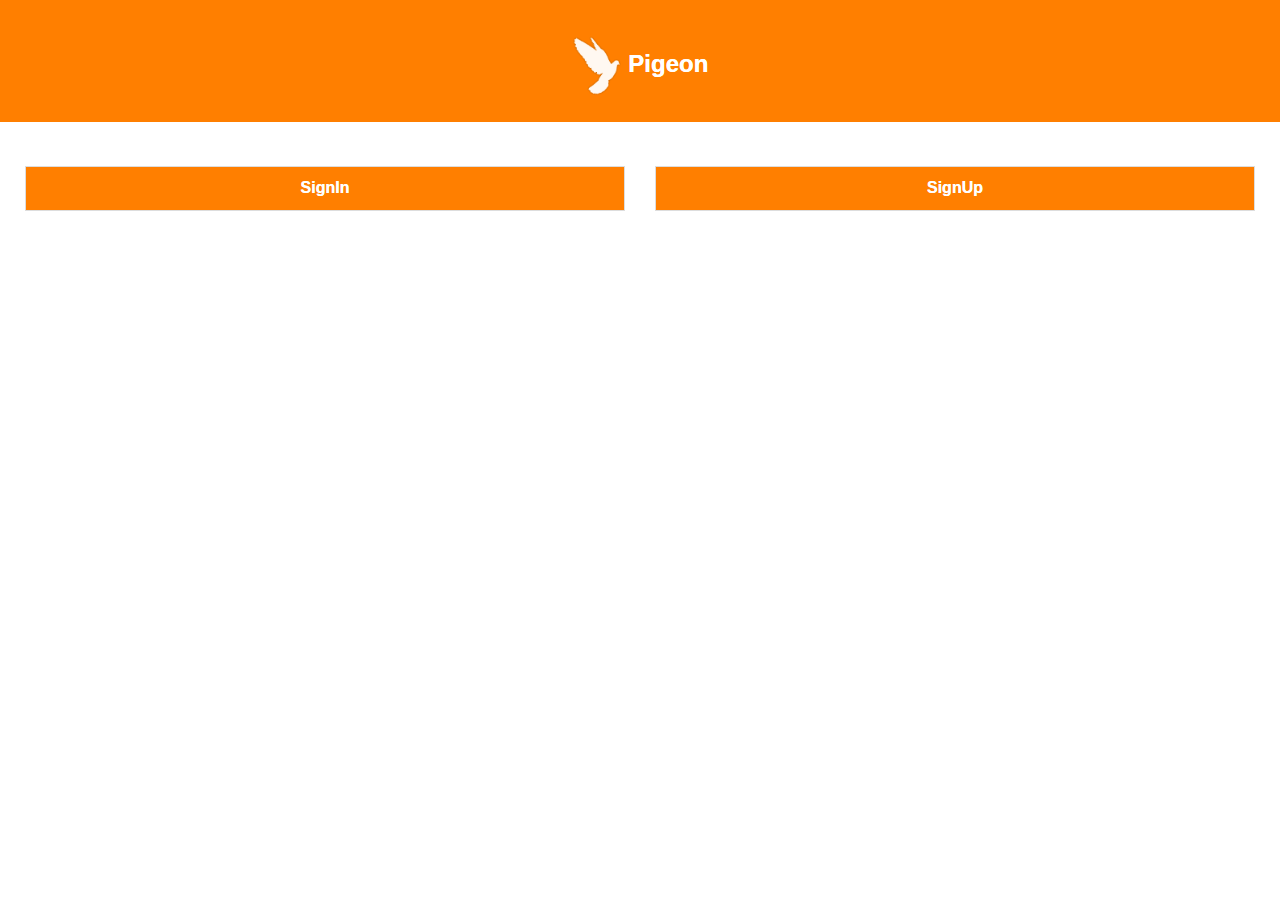
<file: www/index.html>
<!DOCTYPE html> 
<html>
    <head>
        <meta charset="utf-8" />
        <meta name="format-detection" content="telephone=no" />
        <meta name="msapplication-tap-highlight" content="no" /> 
         <meta name="viewport" content="user-scalable=no, initial-scale=1, maximum-scale=1, minimum-scale=1, width=device-width"/>
		
	<!-- Theme Roller Files -->
	 <link rel="stylesheet" type="text/css" href="css/jquery-mobile-theme/themes/jquery.mobile.icons.min.css" />
	 <link rel="stylesheet" type="text/css" href="css/jquery-mobile-theme/themes/pigeontheme.min.css" />
	
	<!-- JQuery Mobile File -->
	<link rel="stylesheet" href="js/jquery.mobile-1.4.5/jquery.mobile.structure-1.4.5.min.css" />    
	<script src="js/jquery-2.1.4.min.js"></script> 
	<script src="js/jquery.mobile-1.4.5/jquery.mobile-1.4.5.min.js"></script> 
	
	<!-- Bootstrap Files -->
	<link rel="stylesheet" type="text/css" href="css/bootstrap.min.css" />
	<script src="js/bootstrap.min.js"></script> 
	 
	 <link rel="stylesheet" type="text/css" href="css/custom.css" />
	 
	 <script src="js/web-service.js"></script>  
    <title>Pigeon</title>
	<script>
		/*status = isUser();
		if(status == 1){
			window.location.href = 'home.html';
		}*/
	</script>
    </head>
    <body> 
	<div id="pagedimmer"></div>
		<div class="container">
			<div class="jumbotron">
				<div data-role="header">
					<div class="row"> 
						<div class="col-sm-12">  
							<h3 class="text-center">
								<img src="img/white-pigeon.png" width="50px" height="60px"/> 
								<b>Pigeon</b>
							</h3>
						</div> 
					</div>
				</div>
			</div>
			<div class="row">
				<div class="col-sm-12 text-danger">
					<div id="warning" class="error text-center">
						
					</div>
				</div>	
			</div>
			<div class="row" style="padding-left:25px;padding-right:25px;padding-top:10px;padding-bottom:10px">
				<div class="col-sm-6">
					<a href="login.html" class="ui-btn" data-ajax="false">SignIn</a> 
				</div>	 
				<div class="col-sm-6">
					<a href="signup.html" class="ui-btn" data-ajax="false">SignUp</a> 		 
				</div> 
			</div> 
		</div>
        <script type="text/javascript" src="cordova.js"></script> 
		
    </body>
</html>
</file>
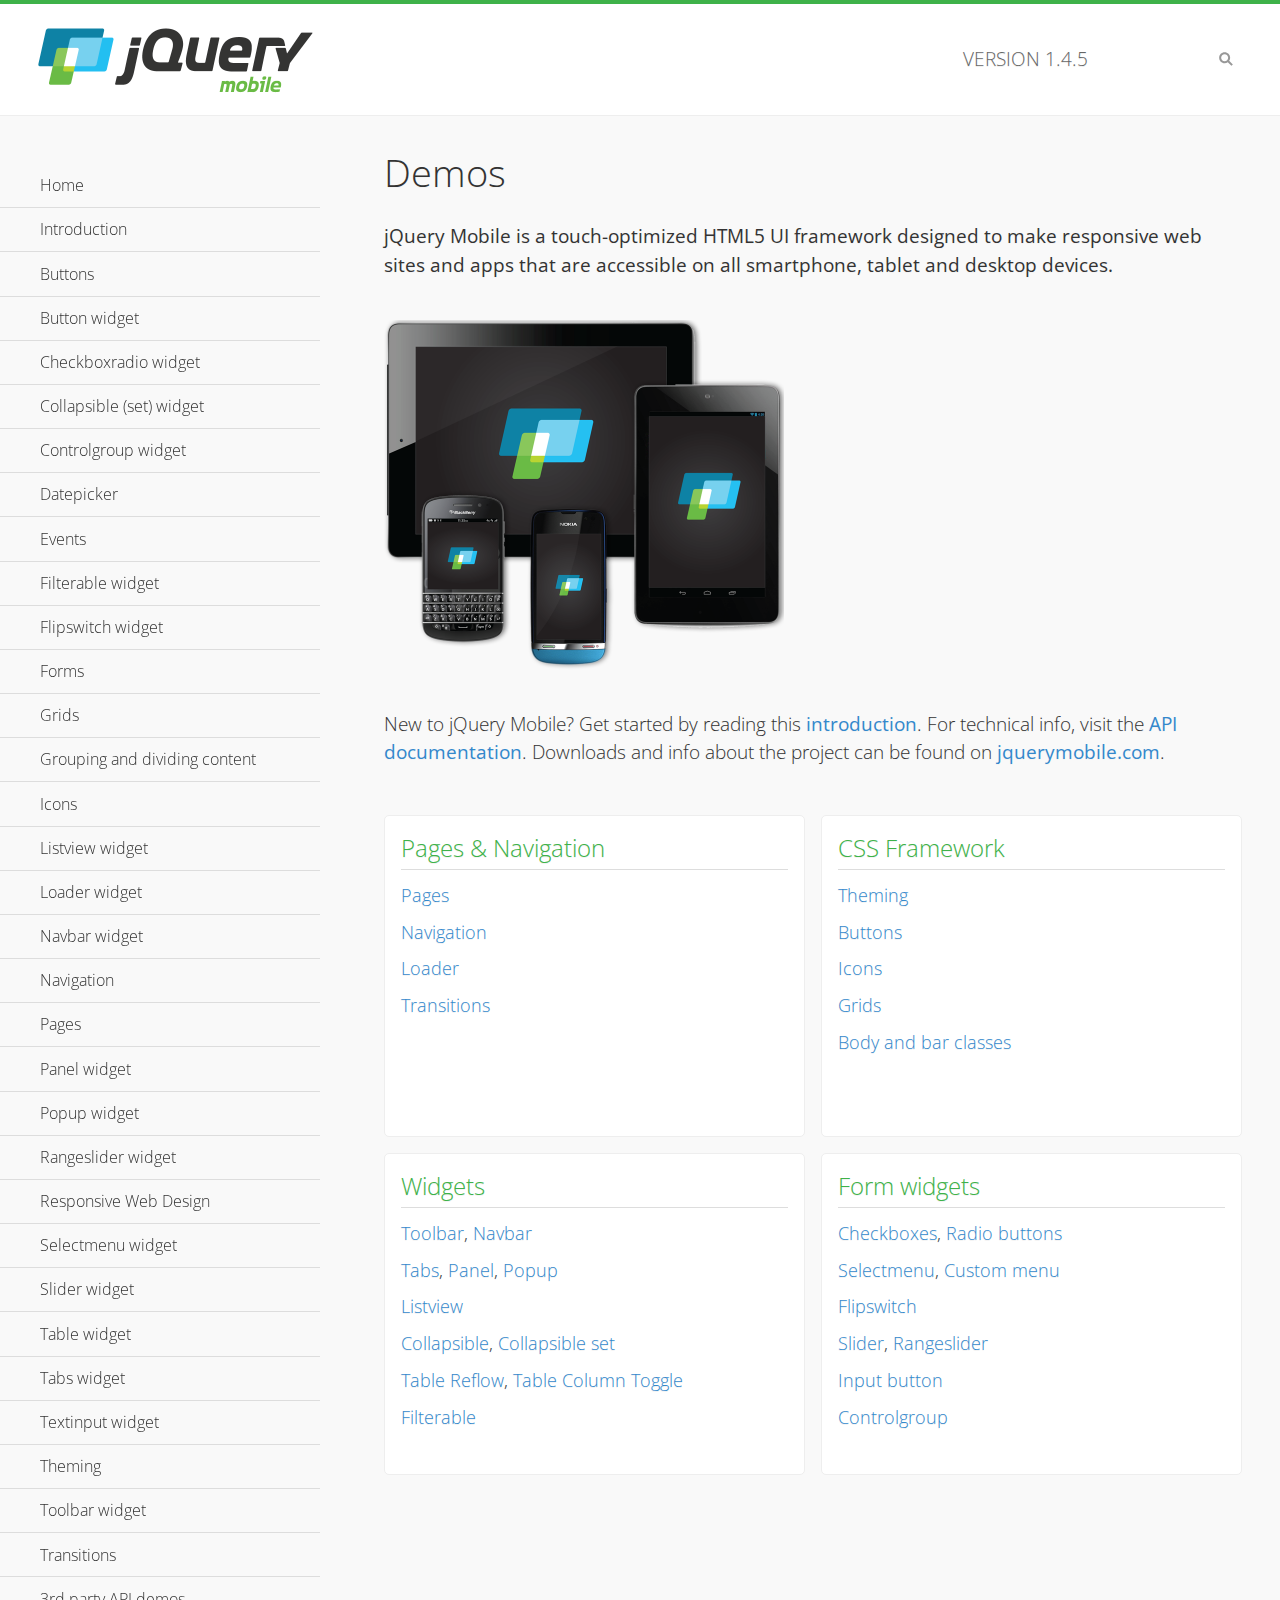
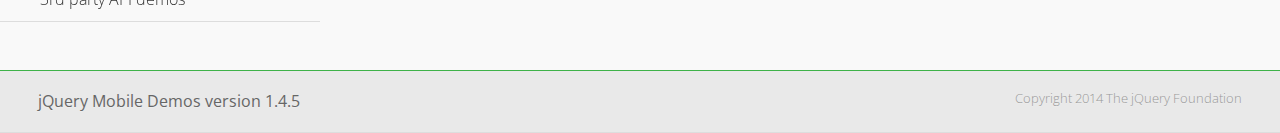
<file: www/js/jquery.mobile-1.4.5/demos/index.html>
<!DOCTYPE html>
<html>
<head>
	<meta charset="utf-8">
	<meta name="viewport" content="width=device-width, initial-scale=1">
	<title>jQuery Mobile Demos</title>
	<link rel="shortcut icon" href="favicon.ico">
	<link rel="stylesheet" href="css/themes/default/jquery.mobile-1.4.5.min.css">
	<link rel="stylesheet" href="_assets/css/jqm-demos.css">
    <link rel="stylesheet" href="http://fonts.googleapis.com/css?family=Open+Sans:300,400,700">
	<script src="js/jquery.js"></script>
	<script src="_assets/js/index.js"></script>
	<script src="js/jquery.mobile-1.4.5.min.js"></script>
</head>
<body>
<div data-role="page" class="jqm-demos jqm-home">

	<div data-role="header" class="jqm-header">
		<h2><img src="_assets/img/jquery-logo.png" alt="jQuery Mobile"></h2>
		<p>Version <span class="jqm-version"></span></p>
		<a href="#" class="jqm-navmenu-link ui-btn ui-btn-icon-notext ui-corner-all ui-icon-bars ui-nodisc-icon ui-alt-icon ui-btn-left">Menu</a>
		<a href="#" class="jqm-search-link ui-btn ui-btn-icon-notext ui-corner-all ui-icon-search ui-nodisc-icon ui-alt-icon ui-btn-right">Search</a>
	</div><!-- /header -->

	<div role="main" class="ui-content jqm-content">

		<h1>Demos</h1>

		<p><strong>jQuery Mobile is a touch-optimized HTML5 UI framework designed to make responsive web sites and apps that are accessible on all smartphone, tablet and desktop devices.</strong></p>

		<img src="_assets/img/devices.png">

		<p>New to jQuery Mobile? Get started by reading this <a href="intro/" data-ajax="false">introduction</a>. For technical info, visit the <a href="http://api.jquerymobile.com" title="jQuery Mobile API documentation" target="_blank">API documentation</a>. Downloads and info about the project can be found on <a href="http://jquerymobile.com" title="jQuery Mobile web site" target="_blank">jquerymobile.com</a>.</p>

        <div class="ui-grid-a ui-responsive">
        	<div class="ui-block-a">
        		<div class="jqm-block-content">
        			<h3>Pages &amp; Navigation</h3>

        			<p><a href="pages/" data-ajax="false">Pages</a></p>
        			<p><a href="navigation/" data-ajax="false">Navigation</a></p>
        			<p><a href="loader/" data-ajax="false">Loader</a></p>
        			<p><a href="transitions/" data-ajax="false">Transitions</a></p>
        		</div>
        	</div>
        	<div class="ui-block-b">
        		<div class="jqm-block-content">
        			<h3>CSS Framework</h3>

        			<p><a href="theme-default/" data-ajax="false">Theming</a></p>
        			<p><a href="button-markup/" data-ajax="false">Buttons</a></p>
        			<p><a href="icons/" data-ajax="false">Icons</a></p>
        			<p><a href="grids/" data-ajax="false">Grids</a></p>
        			<p><a href="../body-bar-classes/" data-ajax="false">Body and bar classes</a></p>
        		</div>
        	</div>        	
        	<div class="ui-block-a">
        		<div class="jqm-block-content">
        			<h3>Widgets</h3>

        			<p><a href="toolbar/" data-ajax="false">Toolbar</a>, <a href="navbar/" data-ajax="false">Navbar</a></p>
        			<p><a href="tabs/" data-ajax="false">Tabs</a>, <a href="panel/" data-ajax="false">Panel</a>, <a href="popup/" data-ajax="false">Popup</a></p>
        			<p><a href="listview/" data-ajax="false">Listview</a></p>
        			<p><a href="collapsible/" data-ajax="false">Collapsible</a>, <a href="collapsibleset/" data-ajax="false">Collapsible set</a></p>
        			<p><a href="table-reflow/" data-ajax="false">Table Reflow</a>, <a href="table-column-toggle/" data-ajax="false">Table Column Toggle</a></p>
        			<p><a href="filterable/" data-ajax="false">Filterable</a></p>
        		</div>
        	</div>
        	<div class="ui-block-b">
        		<div class="jqm-block-content">
        			<h3>Form widgets</h3>

        			<p><a href="checkboxradio-checkbox/" data-ajax="false">Checkboxes</a>, <a href="checkboxradio-radio/" data-ajax="false">Radio buttons</a></p>
        			<p><a href="selectmenu/" data-ajax="false">Selectmenu</a>, <a href="selectmenu-custom/" data-ajax="false">Custom menu</a></p>
        			<p><a href="flipswitch/" data-ajax="false">Flipswitch</a></p>
        			<p><a href="slider/" data-ajax="false">Slider</a>, <a href="rangeslider/" data-ajax="false">Rangeslider</a></p>
        			<p><a href="button/" data-ajax="false">Input button</a></p>
        			<p><a href="controlgroup/" data-ajax="false">Controlgroup</a></p>
        		</div>
        	</div>
        </div>

	</div><!-- /content -->
	    <div data-role="panel" class="jqm-navmenu-panel" data-position="left" data-display="overlay" data-theme="a">
	    	<ul class="jqm-list ui-alt-icon ui-nodisc-icon">
<li data-filtertext="demos homepage" data-icon="home"><a href=".././">Home</a></li>
<li data-filtertext="introduction overview getting started"><a href="../intro/" data-ajax="false">Introduction</a></li>
<li data-filtertext="buttons button markup buttonmarkup method anchor link button element"><a href="../button-markup/" data-ajax="false">Buttons</a></li>
<li data-filtertext="form button widget input button submit reset"><a href="../button/" data-ajax="false">Button widget</a></li>
<li data-role="collapsible" data-enhanced="true" data-collapsed-icon="carat-d" data-expanded-icon="carat-u" data-iconpos="right" data-inset="false" class="ui-collapsible ui-collapsible-themed-content ui-collapsible-collapsed">
	<h3 class="ui-collapsible-heading ui-collapsible-heading-collapsed">
		<a href="#" class="ui-collapsible-heading-toggle ui-btn ui-btn-icon-right ui-btn-inherit ui-icon-carat-d">
		    Checkboxradio widget<span class="ui-collapsible-heading-status"> click to expand contents</span>
		</a>
	</h3>
	<div class="ui-collapsible-content ui-body-inherit ui-collapsible-content-collapsed" aria-hidden="true">
		<ul>
			<li data-filtertext="form checkboxradio widget checkbox input checkboxes controlgroups"><a href="../checkboxradio-checkbox/" data-ajax="false">Checkboxes</a></li>
			<li data-filtertext="form checkboxradio widget radio input radio buttons controlgroups"><a href="../checkboxradio-radio/" data-ajax="false">Radio buttons</a></li>
		</ul>
	</div>
</li>
<li data-role="collapsible" data-enhanced="true" data-collapsed-icon="carat-d" data-expanded-icon="carat-u" data-iconpos="right" data-inset="false" class="ui-collapsible ui-collapsible-themed-content ui-collapsible-collapsed">
	<h3 class="ui-collapsible-heading ui-collapsible-heading-collapsed">
		<a href="#" class="ui-collapsible-heading-toggle ui-btn ui-btn-icon-right ui-btn-inherit ui-icon-carat-d">
			Collapsible (set) widget<span class="ui-collapsible-heading-status"> click to expand contents</span>
		</a>
	</h3>
	<div class="ui-collapsible-content ui-body-inherit ui-collapsible-content-collapsed" aria-hidden="true">
		<ul>
			<li data-filtertext="collapsibles content formatting"><a href="../collapsible/" data-ajax="false">Collapsible</a></li>
			<li data-filtertext="dynamic collapsible set accordion append expand"><a href="../collapsible-dynamic/" data-ajax="false">Dynamic collapsibles</a></li>
			<li data-filtertext="accordions collapsible set widget content formatting grouped collapsibles"><a href="../collapsibleset/" data-ajax="false">Collapsible set</a></li>
		</ul>
	</div>
</li>
<li data-role="collapsible" data-enhanced="true" data-collapsed-icon="carat-d" data-expanded-icon="carat-u" data-iconpos="right" data-inset="false" class="ui-collapsible ui-collapsible-themed-content ui-collapsible-collapsed">
	<h3 class="ui-collapsible-heading ui-collapsible-heading-collapsed">
		<a href="#" class="ui-collapsible-heading-toggle ui-btn ui-btn-icon-right ui-btn-inherit ui-icon-carat-d">
			Controlgroup widget<span class="ui-collapsible-heading-status"> click to expand contents</span>
		</a>
	</h3>
	<div class="ui-collapsible-content ui-body-inherit ui-collapsible-content-collapsed" aria-hidden="true">
		<ul>
			<li data-filtertext="controlgroups selectmenu checkboxradio input grouped buttons horizontal vertical"><a href="../controlgroup/" data-ajax="false">Controlgroup</a></li>
			<li data-filtertext="dynamic controlgroup dynamically add buttons"><a href="../controlgroup-dynamic/" data-ajax="false">Dynamic controlgroups</a></li>
		</ul>
	</div>
</li>
<li data-filtertext="form datepicker widget date input"><a href="../datepicker/" data-ajax="false">Datepicker</a></li>
<li data-role="collapsible" data-enhanced="true" data-collapsed-icon="carat-d" data-expanded-icon="carat-u" data-iconpos="right" data-inset="false" class="ui-collapsible ui-collapsible-themed-content ui-collapsible-collapsed">
	<h3 class="ui-collapsible-heading ui-collapsible-heading-collapsed">
		<a href="#" class="ui-collapsible-heading-toggle ui-btn ui-btn-icon-right ui-btn-inherit ui-icon-carat-d">
			Events<span class="ui-collapsible-heading-status"> click to expand contents</span>
		</a>
	</h3>
	<div class="ui-collapsible-content ui-body-inherit ui-collapsible-content-collapsed" aria-hidden="true">
		<ul>
			<li data-filtertext="swipe to delete list items listviews swipe events"><a href="../swipe-list/" data-ajax="false">Swipe list items</a></li>
			<li data-filtertext="swipe to navigate swipe page navigation swipe events"><a href="../swipe-page/" data-ajax="false">Swipe page navigation</a></li>
		</ul>
	</div>
</li>
<li data-filtertext="filterable filter elements sorting searching listview table"><a href="../filterable/" data-ajax="false">Filterable widget</a></li>
<li data-filtertext="form flipswitch widget flip toggle switch binary select checkbox input"><a href="../flipswitch/" data-ajax="false">Flipswitch widget</a></li>
<li data-role="collapsible" data-enhanced="true" data-collapsed-icon="carat-d" data-expanded-icon="carat-u" data-iconpos="right" data-inset="false" class="ui-collapsible ui-collapsible-themed-content ui-collapsible-collapsed">
	<h3 class="ui-collapsible-heading ui-collapsible-heading-collapsed">
		<a href="#" class="ui-collapsible-heading-toggle ui-btn ui-btn-icon-right ui-btn-inherit ui-icon-carat-d">
			Forms<span class="ui-collapsible-heading-status"> click to expand contents</span>
		</a>
	</h3>
	<div class="ui-collapsible-content ui-body-inherit ui-collapsible-content-collapsed" aria-hidden="true">
		<ul>
			<li data-filtertext="forms text checkbox radio range button submit reset inputs selects textarea slider flipswitch label form elements"><a href="../forms/" data-ajax="false">Forms</a></li>
			<li data-filtertext="form hide labels hidden accessible ui-hidden-accessible forms"><a href="../forms-label-hidden-accessible/" data-ajax="false">Hide labels</a></li>
			<li data-filtertext="form field containers fieldcontain ui-field-contain forms"><a href="../forms-field-contain/" data-ajax="false">Field containers</a></li>
			<li data-filtertext="forms disabled form elements"><a href="../forms-disabled/" data-ajax="false">Forms disabled</a></li>
			<li data-filtertext="forms gallery examples overview forms text checkbox radio range button submit reset inputs selects textarea slider flipswitch label form elements"><a href="../forms-gallery/" data-ajax="false">Forms gallery</a></li>
		</ul>
	</div>
</li>
<li data-role="collapsible" data-enhanced="true" data-collapsed-icon="carat-d" data-expanded-icon="carat-u" data-iconpos="right" data-inset="false" class="ui-collapsible ui-collapsible-themed-content ui-collapsible-collapsed">
	<h3 class="ui-collapsible-heading ui-collapsible-heading-collapsed">
		<a href="#" class="ui-collapsible-heading-toggle ui-btn ui-btn-icon-right ui-btn-inherit ui-icon-carat-d">
			Grids<span class="ui-collapsible-heading-status"> click to expand contents</span>
		</a>
	</h3>
	<div class="ui-collapsible-content ui-body-inherit ui-collapsible-content-collapsed" aria-hidden="true">
		<ul>
			<li data-filtertext="grids columns blocks content formatting rwd responsive css framework"><a href="../grids/" data-ajax="false">Grids</a></li>
			<li data-filtertext="buttons in grids css framework"><a href="../grids-buttons/" data-ajax="false">Buttons in grids</a></li>
			<li data-filtertext="custom responsive grids rwd css framework"><a href="../grids-custom-responsive/" data-ajax="false">Custom responsive grids</a></li>
		</ul>
	</div>
</li>
<li data-filtertext="blocks content formatting sections heading"><a href="../body-bar-classes/" data-ajax="false">Grouping and dividing content</a></li>
<li data-role="collapsible" data-enhanced="true" data-collapsed-icon="carat-d" data-expanded-icon="carat-u" data-iconpos="right" data-inset="false" class="ui-collapsible ui-collapsible-themed-content ui-collapsible-collapsed">
	<h3 class="ui-collapsible-heading ui-collapsible-heading-collapsed">
		<a href="#" class="ui-collapsible-heading-toggle ui-btn ui-btn-icon-right ui-btn-inherit ui-icon-carat-d">
			Icons<span class="ui-collapsible-heading-status"> click to expand contents</span>
		</a>
	</h3>
	<div class="ui-collapsible-content ui-body-inherit ui-collapsible-content-collapsed" aria-hidden="true">
		<ul>
			<li data-filtertext="button icons svg disc alt custom icon position"><a href="../icons/" data-ajax="false">Icons</a></li>
			<li data-filtertext=""><a href="../icons-grunticon/" data-ajax="false">Grunticon loader</a></li>
		</ul>
	</div>
</li>
<li data-role="collapsible" data-enhanced="true" data-collapsed-icon="carat-d" data-expanded-icon="carat-u" data-iconpos="right" data-inset="false" class="ui-collapsible ui-collapsible-themed-content ui-collapsible-collapsed">
	<h3 class="ui-collapsible-heading ui-collapsible-heading-collapsed">
		<a href="#" class="ui-collapsible-heading-toggle ui-btn ui-btn-icon-right ui-btn-inherit ui-icon-carat-d">
			Listview widget<span class="ui-collapsible-heading-status"> click to expand contents</span>
		</a>
	</h3>
	<div class="ui-collapsible-content ui-body-inherit ui-collapsible-content-collapsed" aria-hidden="true">
		<ul>
			<li data-filtertext="listview widget thumbnails icons nested split button collapsible ul ol"><a href="../listview/" data-ajax="false">Listview</a></li>
			<li data-filtertext="autocomplete filterable reveal listview filtertextbeforefilter placeholder"><a href="../listview-autocomplete/" data-ajax="false">Listview autocomplete</a></li>
			<li data-filtertext="autocomplete filterable reveal listview remote data filtertextbeforefilter placeholder"><a href="../listview-autocomplete-remote/" data-ajax="false">Listview autocomplete remote data</a></li>
			<li data-filtertext="autodividers anchor jump scroll linkbars listview lists ul ol"><a href="../listview-autodividers-linkbar/" data-ajax="false">Listview autodividers linkbar</a></li>
			<li data-filtertext="listview autodividers selector autodividersselector lists ul ol"><a href="../listview-autodividers-selector/" data-ajax="false">Listview autodividers selector</a></li>
			<li data-filtertext="listview nested list items"><a href="../listview-nested-lists/" data-ajax="false">Nested Listviews</a></li>
			<li data-filtertext="listview collapsible list items flat"><a href="../listview-collapsible-item-flat/" data-ajax="false">Listview collapsible list items (flat)</a></li>
			<li data-filtertext="listview collapsible list indented"><a href="../listview-collapsible-item-indented/" data-ajax="false">Listview collapsible list items (indented)</a></li>
			<li data-filtertext="grid listview responsive grids responsive listviews lists ul"><a href="../listview-grid/" data-ajax="false">Listview responsive grid</a></li>
		</ul>
	</div>
</li>
<li data-filtertext="loader widget page loading navigation overlay spinner"><a href="../loader/" data-ajax="false">Loader widget</a></li>
<li data-filtertext="navbar widget navmenu toolbars header footer"><a href="../navbar/" data-ajax="false">Navbar widget</a></li>
<li data-role="collapsible" data-enhanced="true" data-collapsed-icon="carat-d" data-expanded-icon="carat-u" data-iconpos="right" data-inset="false" class="ui-collapsible ui-collapsible-themed-content ui-collapsible-collapsed">
	<h3 class="ui-collapsible-heading ui-collapsible-heading-collapsed">
		<a href="#" class="ui-collapsible-heading-toggle ui-btn ui-btn-icon-right ui-btn-inherit ui-icon-carat-d">
			Navigation<span class="ui-collapsible-heading-status"> click to expand contents</span>
		</a>
	</h3>
	<div class="ui-collapsible-content ui-body-inherit ui-collapsible-content-collapsed" aria-hidden="true">
		<ul>
			<li data-filtertext="ajax navigation navigate widget history event method"><a href="../navigation/" data-ajax="false">Navigation</a></li>
			<li data-filtertext="linking pages page links navigation ajax prefetch cache"><a href="../navigation-linking-pages/" data-ajax="false">Linking pages</a></li>
			<!-- <li data-filtertext="php redirect server redirection server-side navigation"><a href="../navigation-php-redirect/" data-ajax="false">PHP redirect demo</a></li>-->
			<li data-filtertext="navigation redirection hash query"><a href="../navigation-hash-processing/" data-ajax="false">Hash processing demo</a></li>
			<li data-filtertext="navigation redirection hash query"><a href="../page-events/" data-ajax="false">Page Navigation Events</a></li>
		</ul>
	</div>
</li>
<li data-role="collapsible" data-enhanced="true" data-collapsed-icon="carat-d" data-expanded-icon="carat-u" data-iconpos="right" data-inset="false" class="ui-collapsible ui-collapsible-themed-content ui-collapsible-collapsed">
	<h3 class="ui-collapsible-heading ui-collapsible-heading-collapsed">
		<a href="#" class="ui-collapsible-heading-toggle ui-btn ui-btn-icon-right ui-btn-inherit ui-icon-carat-d">
			Pages<span class="ui-collapsible-heading-status"> click to expand contents</span>
		</a>
	</h3>
	<div class="ui-collapsible-content ui-body-inherit ui-collapsible-content-collapsed" aria-hidden="true">
		<ul>
			<li data-filtertext="pages page widget ajax navigation"><a href="../pages/" data-ajax="false">Pages</a></li>
			<li data-filtertext="single page"><a href="../pages-single-page/" data-ajax="false">Single page</a></li>
			<li data-filtertext="multipage multi-page page"><a href="../pages-multi-page/" data-ajax="false">Multi-page template</a></li>
			<li data-filtertext="dialog page widget modal popup"><a href="../pages-dialog/" data-ajax="false">Dialog page</a></li>
		</ul>
	</div>
</li>
<li data-role="collapsible" data-enhanced="true" data-collapsed-icon="carat-d" data-expanded-icon="carat-u" data-iconpos="right" data-inset="false" class="ui-collapsible ui-collapsible-themed-content ui-collapsible-collapsed">
	<h3 class="ui-collapsible-heading ui-collapsible-heading-collapsed">
		<a href="#" class="ui-collapsible-heading-toggle ui-btn ui-btn-icon-right ui-btn-inherit ui-icon-carat-d">
			Panel widget<span class="ui-collapsible-heading-status"> click to expand contents</span>
		</a>
	</h3>
	<div class="ui-collapsible-content ui-body-inherit ui-collapsible-content-collapsed" aria-hidden="true">
		<ul>
			<li data-filtertext="panel widget sliding panels reveal push overlay responsive"><a href="../panel/" data-ajax="false">Panel</a></li>
			<li data-filtertext=""><a href="../panel-external/" data-ajax="false">External panels</a></li>
			<li data-filtertext="panel "><a href="../panel-fixed/" data-ajax="false">Fixed panels</a></li>
			<li data-filtertext="panel slide panels sliding panels shadow rwd responsive breakpoint"><a href="../panel-responsive/" data-ajax="false">Panels responsive</a></li>
			<li data-filtertext="panel custom style custom panel width reveal shadow listview panel styling page background wrapper"><a href="../panel-styling/" data-ajax="false">Custom panel style</a></li>
			<li data-filtertext="panel open on swipe"><a href="../panel-swipe-open/" data-ajax="false">Panel open on swipe</a></li>
			<li data-filtertext="panels outside page internal external toolbars"><a href="../panel-external-internal/" data-ajax="false">Panel external and internal</a></li>
		</ul>
	</div>
</li>
<li data-role="collapsible" data-enhanced="true" data-collapsed-icon="carat-d" data-expanded-icon="carat-u" data-iconpos="right" data-inset="false" class="ui-collapsible ui-collapsible-themed-content ui-collapsible-collapsed">
	<h3 class="ui-collapsible-heading ui-collapsible-heading-collapsed">
		<a href="#" class="ui-collapsible-heading-toggle ui-btn ui-btn-icon-right ui-btn-inherit ui-icon-carat-d">
			Popup widget<span class="ui-collapsible-heading-status"> click to expand contents</span>
		</a>
	</h3>
	<div class="ui-collapsible-content ui-body-inherit ui-collapsible-content-collapsed" aria-hidden="true">
		<ul>
			<li data-filtertext="popup widget popups dialog modal transition tooltip lightbox form overlay screen flip pop fade transition"><a href="../popup/" data-ajax="false">Popup</a></li>
			<li data-filtertext="popup alignment position"><a href="../popup-alignment/" data-ajax="false">Popup alignment</a></li>
			<li data-filtertext="popup arrow size popups popover"><a href="../popup-arrow-size/" data-ajax="false">Popup arrow size</a></li>
			<li data-filtertext="dynamic popups popup images lightbox"><a href="../popup-dynamic/" data-ajax="false">Dynamic popups</a></li>
			<li data-filtertext="popups with iframes scaling"><a href="../popup-iframe/" data-ajax="false">Popups with iframes</a></li>
			<li data-filtertext="popup image scaling"><a href="../popup-image-scaling/" data-ajax="false">Popup image scaling</a></li>
			<li data-filtertext="external popup outside multi-page"><a href="../popup-outside-multipage/" data-ajax="false">Popup outside multi-page</a></li>
		</ul>
	</div>
</li>
<li data-filtertext="form rangeslider widget dual sliders dual handle sliders range input"><a href="../rangeslider/" data-ajax="false">Rangeslider widget</a></li>
<li data-filtertext="responsive web design rwd adaptive progressive enhancement PE accessible mobile breakpoints media query media queries"><a href="../rwd/" data-ajax="false">Responsive Web Design</a></li>
<li data-role="collapsible" data-enhanced="true" data-collapsed-icon="carat-d" data-expanded-icon="carat-u" data-iconpos="right" data-inset="false" class="ui-collapsible ui-collapsible-themed-content ui-collapsible-collapsed">
	<h3 class="ui-collapsible-heading ui-collapsible-heading-collapsed">
		<a href="#" class="ui-collapsible-heading-toggle ui-btn ui-btn-icon-right ui-btn-inherit ui-icon-carat-d">
			Selectmenu widget<span class="ui-collapsible-heading-status"> click to expand contents</span>
		</a>
	</h3>
	<div class="ui-collapsible-content ui-body-inherit ui-collapsible-content-collapsed" aria-hidden="true">
		<ul>
			<li data-filtertext="form selectmenu widget select input custom select menu selects"><a href="../selectmenu/" data-ajax="false">Selectmenu</a></li>
			<li data-filtertext="form custom select menu selectmenu widget custom menu option optgroup multiple selects"><a href="../selectmenu-custom/" data-ajax="false">Custom select menu</a></li>
			<li data-filtertext="filterable select filter popup dialog"><a href="../selectmenu-custom-filter/" data-ajax="false">Custom select menu with filter</a></li>
		</ul>
	</div>
</li>
<li data-role="collapsible" data-enhanced="true" data-collapsed-icon="carat-d" data-expanded-icon="carat-u" data-iconpos="right" data-inset="false" class="ui-collapsible ui-collapsible-themed-content ui-collapsible-collapsed">
	<h3 class="ui-collapsible-heading ui-collapsible-heading-collapsed">
		<a href="#" class="ui-collapsible-heading-toggle ui-btn ui-btn-icon-right ui-btn-inherit ui-icon-carat-d">
			Slider widget<span class="ui-collapsible-heading-status"> click to expand contents</span>
		</a>
	</h3>
	<div class="ui-collapsible-content ui-body-inherit ui-collapsible-content-collapsed" aria-hidden="true">
		<ul>
			<li data-filtertext="form slider widget range input single sliders"><a href="../slider/" data-ajax="false">Slider</a></li>
			<li data-filtertext="form slider widget flipswitch slider binary select flip toggle switch"><a href="../slider-flipswitch/" data-ajax="false">Slider flip toggle switch</a></li>
			<li data-filtertext="form slider tooltip handle value input range sliders"><a href="../slider-tooltip/" data-ajax="false">Slider tooltip</a></li>
		</ul>
	</div>
</li>
<li data-role="collapsible" data-enhanced="true" data-collapsed-icon="carat-d" data-expanded-icon="carat-u" data-iconpos="right" data-inset="false" class="ui-collapsible ui-collapsible-themed-content ui-collapsible-collapsed">
	<h3 class="ui-collapsible-heading ui-collapsible-heading-collapsed">
		<a href="#" class="ui-collapsible-heading-toggle ui-btn ui-btn-icon-right ui-btn-inherit ui-icon-carat-d">
			Table widget<span class="ui-collapsible-heading-status"> click to expand contents</span>
		</a>
	</h3>
	<div class="ui-collapsible-content ui-body-inherit ui-collapsible-content-collapsed" aria-hidden="true">
		<ul>
			<li data-filtertext="table widget reflow column toggle th td responsive tables rwd hide show tabular"><a href="../table-column-toggle/" data-ajax="false">Table Column Toggle</a></li>
			<li data-filtertext="table column toggle phone comparison demo"><a href="../table-column-toggle-example/" data-ajax="false">Table Column Toggle demo</a></li>
			<li data-filtertext="responsive tables table column toggle heading groups rwd breakpoint"><a href="../table-column-toggle-heading-groups/" data-ajax="false">Table Column Toggle heading groups</a></li>
			<li data-filtertext="responsive tables table column toggle hide rwd breakpoint customization options"><a href="../table-column-toggle-options/" data-ajax="false">Table Column Toggle options</a></li>
			<li data-filtertext="table reflow th td responsive rwd columns tabular"><a href="../table-reflow/" data-ajax="false">Table Reflow</a></li>
			<li data-filtertext="responsive tables table reflow heading groups rwd breakpoint"><a href="../table-reflow-heading-groups/" data-ajax="false">Table Reflow heading groups</a></li>
			<li data-filtertext="responsive tables table reflow stripes strokes table style"><a href="../table-reflow-stripes-strokes/" data-ajax="false">Table Reflow stripes and strokes</a></li>
			<li data-filtertext="responsive tables table reflow stack custom styles"><a href="../table-reflow-styling/" data-ajax="false">Table Reflow custom styles</a></li>
		</ul>
	</div>
</li>
<li data-filtertext="ui tabs widget"><a href="../tabs/" data-ajax="false">Tabs widget</a></li>
<li data-filtertext="form textinput widget text input textarea number date time tel email file color password"><a href="../textinput/" data-ajax="false">Textinput widget</a></li>
<li data-role="collapsible" data-enhanced="true" data-collapsed-icon="carat-d" data-expanded-icon="carat-u" data-iconpos="right" data-inset="false" class="ui-collapsible ui-collapsible-themed-content ui-collapsible-collapsed">
	<h3 class="ui-collapsible-heading ui-collapsible-heading-collapsed">
		<a href="#" class="ui-collapsible-heading-toggle ui-btn ui-btn-icon-right ui-btn-inherit ui-icon-carat-d">
			Theming<span class="ui-collapsible-heading-status"> click to expand contents</span>
		</a>
	</h3>
	<div class="ui-collapsible-content ui-body-inherit ui-collapsible-content-collapsed" aria-hidden="true">
		<ul>
			<li data-filtertext="default theme swatches theming style css"><a href="../theme-default/" data-ajax="false">Default theme</a></li>
			<li data-filtertext="classic theme old theme swatches theming style css"><a href="../theme-classic/" data-ajax="false">Classic theme</a></li>
		</ul>
	</div>
</li>
<li data-role="collapsible" data-enhanced="true" data-collapsed-icon="carat-d" data-expanded-icon="carat-u" data-iconpos="right" data-inset="false" class="ui-collapsible ui-collapsible-themed-content ui-collapsible-collapsed">
	<h3 class="ui-collapsible-heading ui-collapsible-heading-collapsed">
		<a href="#" class="ui-collapsible-heading-toggle ui-btn ui-btn-icon-right ui-btn-inherit ui-icon-carat-d">
			Toolbar widget<span class="ui-collapsible-heading-status"> click to expand contents</span>
		</a>
	</h3>
	<div class="ui-collapsible-content ui-body-inherit ui-collapsible-content-collapsed" aria-hidden="true">
		<ul>
			<li data-filtertext="toolbar widget header footer toolbars fixed fullscreen external sections"><a href="../toolbar/" data-ajax="false">Toolbar</a></li>
			<li data-filtertext="dynamic toolbars dynamically add toolbar header footer"><a href="../toolbar-dynamic/" data-ajax="false">Dynamic toolbars</a></li>
			<li data-filtertext="external toolbars header footer"><a href="../toolbar-external/" data-ajax="false">External toolbars</a></li>
			<li data-filtertext="fixed toolbars header footer"><a href="../toolbar-fixed/" data-ajax="false">Fixed toolbars</a></li>
			<li data-filtertext="fixed fullscreen toolbars header footer"><a href="../toolbar-fixed-fullscreen/" data-ajax="false">Fullscreen toolbars</a></li>
			<li data-filtertext="external fixed toolbars header footer"><a href="../toolbar-fixed-external/" data-ajax="false">Fixed external toolbars</a></li>
			<li data-filtertext="external persistent toolbars header footer navbar navmenu"><a href="../toolbar-fixed-persistent/" data-ajax="false">Persistent toolbars</a></li>
			<li data-filtertext="external ajax optimized toolbars persistent toolbars header footer navbar"><a href="../toolbar-fixed-persistent-optimized/" data-ajax="false">Ajax optimized toolbars</a></li>
			<li data-filtertext="form in toolbars header footer"><a href="../toolbar-fixed-forms/" data-ajax="false">Form in toolbar</a></li>
		</ul>
	</div>
</li>
<li data-filtertext="page transitions animated pages popup navigation flip slide fade pop"><a href="../transitions/" data-ajax="false">Transitions</a></li>
<li data-role="collapsible" data-enhanced="true" data-collapsed-icon="carat-d" data-expanded-icon="carat-u" data-iconpos="right" data-inset="false" class="ui-collapsible ui-collapsible-themed-content ui-collapsible-collapsed">
	<h3 class="ui-collapsible-heading ui-collapsible-heading-collapsed">
		<a href="#" class="ui-collapsible-heading-toggle ui-btn ui-btn-icon-right ui-btn-inherit ui-icon-carat-d">
			3rd party API demos<span class="ui-collapsible-heading-status"> click to expand contents</span>
		</a>
	</h3>
	<div class="ui-collapsible-content ui-body-inherit ui-collapsible-content-collapsed" aria-hidden="true">
		<ul>
			<li data-filtertext="backbone requirejs navigation router"><a href="../backbone-requirejs/" data-ajax="false">Backbone RequireJS</a></li>
			<li data-filtertext="google maps geolocation demo"><a href="../map-geolocation/" data-ajax="false">Google Maps geolocation</a></li>
			<li data-filtertext="google maps hybrid"><a href="../map-list-toggle/" data-ajax="false">Google Maps list toggle</a></li>
		</ul>
	</div>
</li>



		     </ul>
		</div><!-- /panel -->


	<div data-role="footer" data-position="fixed" data-tap-toggle="false" class="jqm-footer">
		<p>jQuery Mobile Demos version <span class="jqm-version"></span></p>
		<p>Copyright 2014 The jQuery Foundation</p>
	</div><!-- /footer -->
	<!-- TODO: This should become an external panel so we can add input to markup (unique ID) -->
    <div data-role="panel" class="jqm-search-panel" data-position="right" data-display="overlay" data-theme="a">
		<div class="jqm-search">
			<ul class="jqm-list" data-filter-placeholder="Search demos..." data-filter-reveal="true">
<li data-filtertext="demos homepage" data-icon="home"><a href=".././">Home</a></li>
<li data-filtertext="introduction overview getting started"><a href="../intro/" data-ajax="false">Introduction</a></li>
<li data-filtertext="buttons button markup buttonmarkup method anchor link button element"><a href="../button-markup/" data-ajax="false">Buttons</a></li>
<li data-filtertext="form button widget input button submit reset"><a href="../button/" data-ajax="false">Button widget</a></li>
<li data-role="collapsible" data-enhanced="true" data-collapsed-icon="carat-d" data-expanded-icon="carat-u" data-iconpos="right" data-inset="false" class="ui-collapsible ui-collapsible-themed-content ui-collapsible-collapsed">
	<h3 class="ui-collapsible-heading ui-collapsible-heading-collapsed">
		<a href="#" class="ui-collapsible-heading-toggle ui-btn ui-btn-icon-right ui-btn-inherit ui-icon-carat-d">
		    Checkboxradio widget<span class="ui-collapsible-heading-status"> click to expand contents</span>
		</a>
	</h3>
	<div class="ui-collapsible-content ui-body-inherit ui-collapsible-content-collapsed" aria-hidden="true">
		<ul>
			<li data-filtertext="form checkboxradio widget checkbox input checkboxes controlgroups"><a href="../checkboxradio-checkbox/" data-ajax="false">Checkboxes</a></li>
			<li data-filtertext="form checkboxradio widget radio input radio buttons controlgroups"><a href="../checkboxradio-radio/" data-ajax="false">Radio buttons</a></li>
		</ul>
	</div>
</li>
<li data-role="collapsible" data-enhanced="true" data-collapsed-icon="carat-d" data-expanded-icon="carat-u" data-iconpos="right" data-inset="false" class="ui-collapsible ui-collapsible-themed-content ui-collapsible-collapsed">
	<h3 class="ui-collapsible-heading ui-collapsible-heading-collapsed">
		<a href="#" class="ui-collapsible-heading-toggle ui-btn ui-btn-icon-right ui-btn-inherit ui-icon-carat-d">
			Collapsible (set) widget<span class="ui-collapsible-heading-status"> click to expand contents</span>
		</a>
	</h3>
	<div class="ui-collapsible-content ui-body-inherit ui-collapsible-content-collapsed" aria-hidden="true">
		<ul>
			<li data-filtertext="collapsibles content formatting"><a href="../collapsible/" data-ajax="false">Collapsible</a></li>
			<li data-filtertext="dynamic collapsible set accordion append expand"><a href="../collapsible-dynamic/" data-ajax="false">Dynamic collapsibles</a></li>
			<li data-filtertext="accordions collapsible set widget content formatting grouped collapsibles"><a href="../collapsibleset/" data-ajax="false">Collapsible set</a></li>
		</ul>
	</div>
</li>
<li data-role="collapsible" data-enhanced="true" data-collapsed-icon="carat-d" data-expanded-icon="carat-u" data-iconpos="right" data-inset="false" class="ui-collapsible ui-collapsible-themed-content ui-collapsible-collapsed">
	<h3 class="ui-collapsible-heading ui-collapsible-heading-collapsed">
		<a href="#" class="ui-collapsible-heading-toggle ui-btn ui-btn-icon-right ui-btn-inherit ui-icon-carat-d">
			Controlgroup widget<span class="ui-collapsible-heading-status"> click to expand contents</span>
		</a>
	</h3>
	<div class="ui-collapsible-content ui-body-inherit ui-collapsible-content-collapsed" aria-hidden="true">
		<ul>
			<li data-filtertext="controlgroups selectmenu checkboxradio input grouped buttons horizontal vertical"><a href="../controlgroup/" data-ajax="false">Controlgroup</a></li>
			<li data-filtertext="dynamic controlgroup dynamically add buttons"><a href="../controlgroup-dynamic/" data-ajax="false">Dynamic controlgroups</a></li>
		</ul>
	</div>
</li>
<li data-filtertext="form datepicker widget date input"><a href="../datepicker/" data-ajax="false">Datepicker</a></li>
<li data-role="collapsible" data-enhanced="true" data-collapsed-icon="carat-d" data-expanded-icon="carat-u" data-iconpos="right" data-inset="false" class="ui-collapsible ui-collapsible-themed-content ui-collapsible-collapsed">
	<h3 class="ui-collapsible-heading ui-collapsible-heading-collapsed">
		<a href="#" class="ui-collapsible-heading-toggle ui-btn ui-btn-icon-right ui-btn-inherit ui-icon-carat-d">
			Events<span class="ui-collapsible-heading-status"> click to expand contents</span>
		</a>
	</h3>
	<div class="ui-collapsible-content ui-body-inherit ui-collapsible-content-collapsed" aria-hidden="true">
		<ul>
			<li data-filtertext="swipe to delete list items listviews swipe events"><a href="../swipe-list/" data-ajax="false">Swipe list items</a></li>
			<li data-filtertext="swipe to navigate swipe page navigation swipe events"><a href="../swipe-page/" data-ajax="false">Swipe page navigation</a></li>
		</ul>
	</div>
</li>
<li data-filtertext="filterable filter elements sorting searching listview table"><a href="../filterable/" data-ajax="false">Filterable widget</a></li>
<li data-filtertext="form flipswitch widget flip toggle switch binary select checkbox input"><a href="../flipswitch/" data-ajax="false">Flipswitch widget</a></li>
<li data-role="collapsible" data-enhanced="true" data-collapsed-icon="carat-d" data-expanded-icon="carat-u" data-iconpos="right" data-inset="false" class="ui-collapsible ui-collapsible-themed-content ui-collapsible-collapsed">
	<h3 class="ui-collapsible-heading ui-collapsible-heading-collapsed">
		<a href="#" class="ui-collapsible-heading-toggle ui-btn ui-btn-icon-right ui-btn-inherit ui-icon-carat-d">
			Forms<span class="ui-collapsible-heading-status"> click to expand contents</span>
		</a>
	</h3>
	<div class="ui-collapsible-content ui-body-inherit ui-collapsible-content-collapsed" aria-hidden="true">
		<ul>
			<li data-filtertext="forms text checkbox radio range button submit reset inputs selects textarea slider flipswitch label form elements"><a href="../forms/" data-ajax="false">Forms</a></li>
			<li data-filtertext="form hide labels hidden accessible ui-hidden-accessible forms"><a href="../forms-label-hidden-accessible/" data-ajax="false">Hide labels</a></li>
			<li data-filtertext="form field containers fieldcontain ui-field-contain forms"><a href="../forms-field-contain/" data-ajax="false">Field containers</a></li>
			<li data-filtertext="forms disabled form elements"><a href="../forms-disabled/" data-ajax="false">Forms disabled</a></li>
			<li data-filtertext="forms gallery examples overview forms text checkbox radio range button submit reset inputs selects textarea slider flipswitch label form elements"><a href="../forms-gallery/" data-ajax="false">Forms gallery</a></li>
		</ul>
	</div>
</li>
<li data-role="collapsible" data-enhanced="true" data-collapsed-icon="carat-d" data-expanded-icon="carat-u" data-iconpos="right" data-inset="false" class="ui-collapsible ui-collapsible-themed-content ui-collapsible-collapsed">
	<h3 class="ui-collapsible-heading ui-collapsible-heading-collapsed">
		<a href="#" class="ui-collapsible-heading-toggle ui-btn ui-btn-icon-right ui-btn-inherit ui-icon-carat-d">
			Grids<span class="ui-collapsible-heading-status"> click to expand contents</span>
		</a>
	</h3>
	<div class="ui-collapsible-content ui-body-inherit ui-collapsible-content-collapsed" aria-hidden="true">
		<ul>
			<li data-filtertext="grids columns blocks content formatting rwd responsive css framework"><a href="../grids/" data-ajax="false">Grids</a></li>
			<li data-filtertext="buttons in grids css framework"><a href="../grids-buttons/" data-ajax="false">Buttons in grids</a></li>
			<li data-filtertext="custom responsive grids rwd css framework"><a href="../grids-custom-responsive/" data-ajax="false">Custom responsive grids</a></li>
		</ul>
	</div>
</li>
<li data-filtertext="blocks content formatting sections heading"><a href="../body-bar-classes/" data-ajax="false">Grouping and dividing content</a></li>
<li data-role="collapsible" data-enhanced="true" data-collapsed-icon="carat-d" data-expanded-icon="carat-u" data-iconpos="right" data-inset="false" class="ui-collapsible ui-collapsible-themed-content ui-collapsible-collapsed">
	<h3 class="ui-collapsible-heading ui-collapsible-heading-collapsed">
		<a href="#" class="ui-collapsible-heading-toggle ui-btn ui-btn-icon-right ui-btn-inherit ui-icon-carat-d">
			Icons<span class="ui-collapsible-heading-status"> click to expand contents</span>
		</a>
	</h3>
	<div class="ui-collapsible-content ui-body-inherit ui-collapsible-content-collapsed" aria-hidden="true">
		<ul>
			<li data-filtertext="button icons svg disc alt custom icon position"><a href="../icons/" data-ajax="false">Icons</a></li>
			<li data-filtertext=""><a href="../icons-grunticon/" data-ajax="false">Grunticon loader</a></li>
		</ul>
	</div>
</li>
<li data-role="collapsible" data-enhanced="true" data-collapsed-icon="carat-d" data-expanded-icon="carat-u" data-iconpos="right" data-inset="false" class="ui-collapsible ui-collapsible-themed-content ui-collapsible-collapsed">
	<h3 class="ui-collapsible-heading ui-collapsible-heading-collapsed">
		<a href="#" class="ui-collapsible-heading-toggle ui-btn ui-btn-icon-right ui-btn-inherit ui-icon-carat-d">
			Listview widget<span class="ui-collapsible-heading-status"> click to expand contents</span>
		</a>
	</h3>
	<div class="ui-collapsible-content ui-body-inherit ui-collapsible-content-collapsed" aria-hidden="true">
		<ul>
			<li data-filtertext="listview widget thumbnails icons nested split button collapsible ul ol"><a href="../listview/" data-ajax="false">Listview</a></li>
			<li data-filtertext="autocomplete filterable reveal listview filtertextbeforefilter placeholder"><a href="../listview-autocomplete/" data-ajax="false">Listview autocomplete</a></li>
			<li data-filtertext="autocomplete filterable reveal listview remote data filtertextbeforefilter placeholder"><a href="../listview-autocomplete-remote/" data-ajax="false">Listview autocomplete remote data</a></li>
			<li data-filtertext="autodividers anchor jump scroll linkbars listview lists ul ol"><a href="../listview-autodividers-linkbar/" data-ajax="false">Listview autodividers linkbar</a></li>
			<li data-filtertext="listview autodividers selector autodividersselector lists ul ol"><a href="../listview-autodividers-selector/" data-ajax="false">Listview autodividers selector</a></li>
			<li data-filtertext="listview nested list items"><a href="../listview-nested-lists/" data-ajax="false">Nested Listviews</a></li>
			<li data-filtertext="listview collapsible list items flat"><a href="../listview-collapsible-item-flat/" data-ajax="false">Listview collapsible list items (flat)</a></li>
			<li data-filtertext="listview collapsible list indented"><a href="../listview-collapsible-item-indented/" data-ajax="false">Listview collapsible list items (indented)</a></li>
			<li data-filtertext="grid listview responsive grids responsive listviews lists ul"><a href="../listview-grid/" data-ajax="false">Listview responsive grid</a></li>
		</ul>
	</div>
</li>
<li data-filtertext="loader widget page loading navigation overlay spinner"><a href="../loader/" data-ajax="false">Loader widget</a></li>
<li data-filtertext="navbar widget navmenu toolbars header footer"><a href="../navbar/" data-ajax="false">Navbar widget</a></li>
<li data-role="collapsible" data-enhanced="true" data-collapsed-icon="carat-d" data-expanded-icon="carat-u" data-iconpos="right" data-inset="false" class="ui-collapsible ui-collapsible-themed-content ui-collapsible-collapsed">
	<h3 class="ui-collapsible-heading ui-collapsible-heading-collapsed">
		<a href="#" class="ui-collapsible-heading-toggle ui-btn ui-btn-icon-right ui-btn-inherit ui-icon-carat-d">
			Navigation<span class="ui-collapsible-heading-status"> click to expand contents</span>
		</a>
	</h3>
	<div class="ui-collapsible-content ui-body-inherit ui-collapsible-content-collapsed" aria-hidden="true">
		<ul>
			<li data-filtertext="ajax navigation navigate widget history event method"><a href="../navigation/" data-ajax="false">Navigation</a></li>
			<li data-filtertext="linking pages page links navigation ajax prefetch cache"><a href="../navigation-linking-pages/" data-ajax="false">Linking pages</a></li>
			<!-- <li data-filtertext="php redirect server redirection server-side navigation"><a href="../navigation-php-redirect/" data-ajax="false">PHP redirect demo</a></li>-->
			<li data-filtertext="navigation redirection hash query"><a href="../navigation-hash-processing/" data-ajax="false">Hash processing demo</a></li>
			<li data-filtertext="navigation redirection hash query"><a href="../page-events/" data-ajax="false">Page Navigation Events</a></li>
		</ul>
	</div>
</li>
<li data-role="collapsible" data-enhanced="true" data-collapsed-icon="carat-d" data-expanded-icon="carat-u" data-iconpos="right" data-inset="false" class="ui-collapsible ui-collapsible-themed-content ui-collapsible-collapsed">
	<h3 class="ui-collapsible-heading ui-collapsible-heading-collapsed">
		<a href="#" class="ui-collapsible-heading-toggle ui-btn ui-btn-icon-right ui-btn-inherit ui-icon-carat-d">
			Pages<span class="ui-collapsible-heading-status"> click to expand contents</span>
		</a>
	</h3>
	<div class="ui-collapsible-content ui-body-inherit ui-collapsible-content-collapsed" aria-hidden="true">
		<ul>
			<li data-filtertext="pages page widget ajax navigation"><a href="../pages/" data-ajax="false">Pages</a></li>
			<li data-filtertext="single page"><a href="../pages-single-page/" data-ajax="false">Single page</a></li>
			<li data-filtertext="multipage multi-page page"><a href="../pages-multi-page/" data-ajax="false">Multi-page template</a></li>
			<li data-filtertext="dialog page widget modal popup"><a href="../pages-dialog/" data-ajax="false">Dialog page</a></li>
		</ul>
	</div>
</li>
<li data-role="collapsible" data-enhanced="true" data-collapsed-icon="carat-d" data-expanded-icon="carat-u" data-iconpos="right" data-inset="false" class="ui-collapsible ui-collapsible-themed-content ui-collapsible-collapsed">
	<h3 class="ui-collapsible-heading ui-collapsible-heading-collapsed">
		<a href="#" class="ui-collapsible-heading-toggle ui-btn ui-btn-icon-right ui-btn-inherit ui-icon-carat-d">
			Panel widget<span class="ui-collapsible-heading-status"> click to expand contents</span>
		</a>
	</h3>
	<div class="ui-collapsible-content ui-body-inherit ui-collapsible-content-collapsed" aria-hidden="true">
		<ul>
			<li data-filtertext="panel widget sliding panels reveal push overlay responsive"><a href="../panel/" data-ajax="false">Panel</a></li>
			<li data-filtertext=""><a href="../panel-external/" data-ajax="false">External panels</a></li>
			<li data-filtertext="panel "><a href="../panel-fixed/" data-ajax="false">Fixed panels</a></li>
			<li data-filtertext="panel slide panels sliding panels shadow rwd responsive breakpoint"><a href="../panel-responsive/" data-ajax="false">Panels responsive</a></li>
			<li data-filtertext="panel custom style custom panel width reveal shadow listview panel styling page background wrapper"><a href="../panel-styling/" data-ajax="false">Custom panel style</a></li>
			<li data-filtertext="panel open on swipe"><a href="../panel-swipe-open/" data-ajax="false">Panel open on swipe</a></li>
			<li data-filtertext="panels outside page internal external toolbars"><a href="../panel-external-internal/" data-ajax="false">Panel external and internal</a></li>
		</ul>
	</div>
</li>
<li data-role="collapsible" data-enhanced="true" data-collapsed-icon="carat-d" data-expanded-icon="carat-u" data-iconpos="right" data-inset="false" class="ui-collapsible ui-collapsible-themed-content ui-collapsible-collapsed">
	<h3 class="ui-collapsible-heading ui-collapsible-heading-collapsed">
		<a href="#" class="ui-collapsible-heading-toggle ui-btn ui-btn-icon-right ui-btn-inherit ui-icon-carat-d">
			Popup widget<span class="ui-collapsible-heading-status"> click to expand contents</span>
		</a>
	</h3>
	<div class="ui-collapsible-content ui-body-inherit ui-collapsible-content-collapsed" aria-hidden="true">
		<ul>
			<li data-filtertext="popup widget popups dialog modal transition tooltip lightbox form overlay screen flip pop fade transition"><a href="../popup/" data-ajax="false">Popup</a></li>
			<li data-filtertext="popup alignment position"><a href="../popup-alignment/" data-ajax="false">Popup alignment</a></li>
			<li data-filtertext="popup arrow size popups popover"><a href="../popup-arrow-size/" data-ajax="false">Popup arrow size</a></li>
			<li data-filtertext="dynamic popups popup images lightbox"><a href="../popup-dynamic/" data-ajax="false">Dynamic popups</a></li>
			<li data-filtertext="popups with iframes scaling"><a href="../popup-iframe/" data-ajax="false">Popups with iframes</a></li>
			<li data-filtertext="popup image scaling"><a href="../popup-image-scaling/" data-ajax="false">Popup image scaling</a></li>
			<li data-filtertext="external popup outside multi-page"><a href="../popup-outside-multipage/" data-ajax="false">Popup outside multi-page</a></li>
		</ul>
	</div>
</li>
<li data-filtertext="form rangeslider widget dual sliders dual handle sliders range input"><a href="../rangeslider/" data-ajax="false">Rangeslider widget</a></li>
<li data-filtertext="responsive web design rwd adaptive progressive enhancement PE accessible mobile breakpoints media query media queries"><a href="../rwd/" data-ajax="false">Responsive Web Design</a></li>
<li data-role="collapsible" data-enhanced="true" data-collapsed-icon="carat-d" data-expanded-icon="carat-u" data-iconpos="right" data-inset="false" class="ui-collapsible ui-collapsible-themed-content ui-collapsible-collapsed">
	<h3 class="ui-collapsible-heading ui-collapsible-heading-collapsed">
		<a href="#" class="ui-collapsible-heading-toggle ui-btn ui-btn-icon-right ui-btn-inherit ui-icon-carat-d">
			Selectmenu widget<span class="ui-collapsible-heading-status"> click to expand contents</span>
		</a>
	</h3>
	<div class="ui-collapsible-content ui-body-inherit ui-collapsible-content-collapsed" aria-hidden="true">
		<ul>
			<li data-filtertext="form selectmenu widget select input custom select menu selects"><a href="../selectmenu/" data-ajax="false">Selectmenu</a></li>
			<li data-filtertext="form custom select menu selectmenu widget custom menu option optgroup multiple selects"><a href="../selectmenu-custom/" data-ajax="false">Custom select menu</a></li>
			<li data-filtertext="filterable select filter popup dialog"><a href="../selectmenu-custom-filter/" data-ajax="false">Custom select menu with filter</a></li>
		</ul>
	</div>
</li>
<li data-role="collapsible" data-enhanced="true" data-collapsed-icon="carat-d" data-expanded-icon="carat-u" data-iconpos="right" data-inset="false" class="ui-collapsible ui-collapsible-themed-content ui-collapsible-collapsed">
	<h3 class="ui-collapsible-heading ui-collapsible-heading-collapsed">
		<a href="#" class="ui-collapsible-heading-toggle ui-btn ui-btn-icon-right ui-btn-inherit ui-icon-carat-d">
			Slider widget<span class="ui-collapsible-heading-status"> click to expand contents</span>
		</a>
	</h3>
	<div class="ui-collapsible-content ui-body-inherit ui-collapsible-content-collapsed" aria-hidden="true">
		<ul>
			<li data-filtertext="form slider widget range input single sliders"><a href="../slider/" data-ajax="false">Slider</a></li>
			<li data-filtertext="form slider widget flipswitch slider binary select flip toggle switch"><a href="../slider-flipswitch/" data-ajax="false">Slider flip toggle switch</a></li>
			<li data-filtertext="form slider tooltip handle value input range sliders"><a href="../slider-tooltip/" data-ajax="false">Slider tooltip</a></li>
		</ul>
	</div>
</li>
<li data-role="collapsible" data-enhanced="true" data-collapsed-icon="carat-d" data-expanded-icon="carat-u" data-iconpos="right" data-inset="false" class="ui-collapsible ui-collapsible-themed-content ui-collapsible-collapsed">
	<h3 class="ui-collapsible-heading ui-collapsible-heading-collapsed">
		<a href="#" class="ui-collapsible-heading-toggle ui-btn ui-btn-icon-right ui-btn-inherit ui-icon-carat-d">
			Table widget<span class="ui-collapsible-heading-status"> click to expand contents</span>
		</a>
	</h3>
	<div class="ui-collapsible-content ui-body-inherit ui-collapsible-content-collapsed" aria-hidden="true">
		<ul>
			<li data-filtertext="table widget reflow column toggle th td responsive tables rwd hide show tabular"><a href="../table-column-toggle/" data-ajax="false">Table Column Toggle</a></li>
			<li data-filtertext="table column toggle phone comparison demo"><a href="../table-column-toggle-example/" data-ajax="false">Table Column Toggle demo</a></li>
			<li data-filtertext="responsive tables table column toggle heading groups rwd breakpoint"><a href="../table-column-toggle-heading-groups/" data-ajax="false">Table Column Toggle heading groups</a></li>
			<li data-filtertext="responsive tables table column toggle hide rwd breakpoint customization options"><a href="../table-column-toggle-options/" data-ajax="false">Table Column Toggle options</a></li>
			<li data-filtertext="table reflow th td responsive rwd columns tabular"><a href="../table-reflow/" data-ajax="false">Table Reflow</a></li>
			<li data-filtertext="responsive tables table reflow heading groups rwd breakpoint"><a href="../table-reflow-heading-groups/" data-ajax="false">Table Reflow heading groups</a></li>
			<li data-filtertext="responsive tables table reflow stripes strokes table style"><a href="../table-reflow-stripes-strokes/" data-ajax="false">Table Reflow stripes and strokes</a></li>
			<li data-filtertext="responsive tables table reflow stack custom styles"><a href="../table-reflow-styling/" data-ajax="false">Table Reflow custom styles</a></li>
		</ul>
	</div>
</li>
<li data-filtertext="ui tabs widget"><a href="../tabs/" data-ajax="false">Tabs widget</a></li>
<li data-filtertext="form textinput widget text input textarea number date time tel email file color password"><a href="../textinput/" data-ajax="false">Textinput widget</a></li>
<li data-role="collapsible" data-enhanced="true" data-collapsed-icon="carat-d" data-expanded-icon="carat-u" data-iconpos="right" data-inset="false" class="ui-collapsible ui-collapsible-themed-content ui-collapsible-collapsed">
	<h3 class="ui-collapsible-heading ui-collapsible-heading-collapsed">
		<a href="#" class="ui-collapsible-heading-toggle ui-btn ui-btn-icon-right ui-btn-inherit ui-icon-carat-d">
			Theming<span class="ui-collapsible-heading-status"> click to expand contents</span>
		</a>
	</h3>
	<div class="ui-collapsible-content ui-body-inherit ui-collapsible-content-collapsed" aria-hidden="true">
		<ul>
			<li data-filtertext="default theme swatches theming style css"><a href="../theme-default/" data-ajax="false">Default theme</a></li>
			<li data-filtertext="classic theme old theme swatches theming style css"><a href="../theme-classic/" data-ajax="false">Classic theme</a></li>
		</ul>
	</div>
</li>
<li data-role="collapsible" data-enhanced="true" data-collapsed-icon="carat-d" data-expanded-icon="carat-u" data-iconpos="right" data-inset="false" class="ui-collapsible ui-collapsible-themed-content ui-collapsible-collapsed">
	<h3 class="ui-collapsible-heading ui-collapsible-heading-collapsed">
		<a href="#" class="ui-collapsible-heading-toggle ui-btn ui-btn-icon-right ui-btn-inherit ui-icon-carat-d">
			Toolbar widget<span class="ui-collapsible-heading-status"> click to expand contents</span>
		</a>
	</h3>
	<div class="ui-collapsible-content ui-body-inherit ui-collapsible-content-collapsed" aria-hidden="true">
		<ul>
			<li data-filtertext="toolbar widget header footer toolbars fixed fullscreen external sections"><a href="../toolbar/" data-ajax="false">Toolbar</a></li>
			<li data-filtertext="dynamic toolbars dynamically add toolbar header footer"><a href="../toolbar-dynamic/" data-ajax="false">Dynamic toolbars</a></li>
			<li data-filtertext="external toolbars header footer"><a href="../toolbar-external/" data-ajax="false">External toolbars</a></li>
			<li data-filtertext="fixed toolbars header footer"><a href="../toolbar-fixed/" data-ajax="false">Fixed toolbars</a></li>
			<li data-filtertext="fixed fullscreen toolbars header footer"><a href="../toolbar-fixed-fullscreen/" data-ajax="false">Fullscreen toolbars</a></li>
			<li data-filtertext="external fixed toolbars header footer"><a href="../toolbar-fixed-external/" data-ajax="false">Fixed external toolbars</a></li>
			<li data-filtertext="external persistent toolbars header footer navbar navmenu"><a href="../toolbar-fixed-persistent/" data-ajax="false">Persistent toolbars</a></li>
			<li data-filtertext="external ajax optimized toolbars persistent toolbars header footer navbar"><a href="../toolbar-fixed-persistent-optimized/" data-ajax="false">Ajax optimized toolbars</a></li>
			<li data-filtertext="form in toolbars header footer"><a href="../toolbar-fixed-forms/" data-ajax="false">Form in toolbar</a></li>
		</ul>
	</div>
</li>
<li data-filtertext="page transitions animated pages popup navigation flip slide fade pop"><a href="../transitions/" data-ajax="false">Transitions</a></li>
<li data-role="collapsible" data-enhanced="true" data-collapsed-icon="carat-d" data-expanded-icon="carat-u" data-iconpos="right" data-inset="false" class="ui-collapsible ui-collapsible-themed-content ui-collapsible-collapsed">
	<h3 class="ui-collapsible-heading ui-collapsible-heading-collapsed">
		<a href="#" class="ui-collapsible-heading-toggle ui-btn ui-btn-icon-right ui-btn-inherit ui-icon-carat-d">
			3rd party API demos<span class="ui-collapsible-heading-status"> click to expand contents</span>
		</a>
	</h3>
	<div class="ui-collapsible-content ui-body-inherit ui-collapsible-content-collapsed" aria-hidden="true">
		<ul>
			<li data-filtertext="backbone requirejs navigation router"><a href="../backbone-requirejs/" data-ajax="false">Backbone RequireJS</a></li>
			<li data-filtertext="google maps geolocation demo"><a href="../map-geolocation/" data-ajax="false">Google Maps geolocation</a></li>
			<li data-filtertext="google maps hybrid"><a href="../map-list-toggle/" data-ajax="false">Google Maps list toggle</a></li>
		</ul>
	</div>
</li>



			</ul>
		</div>
	</div><!-- /panel -->


</div><!-- /page -->

</body>
</html>
</file>
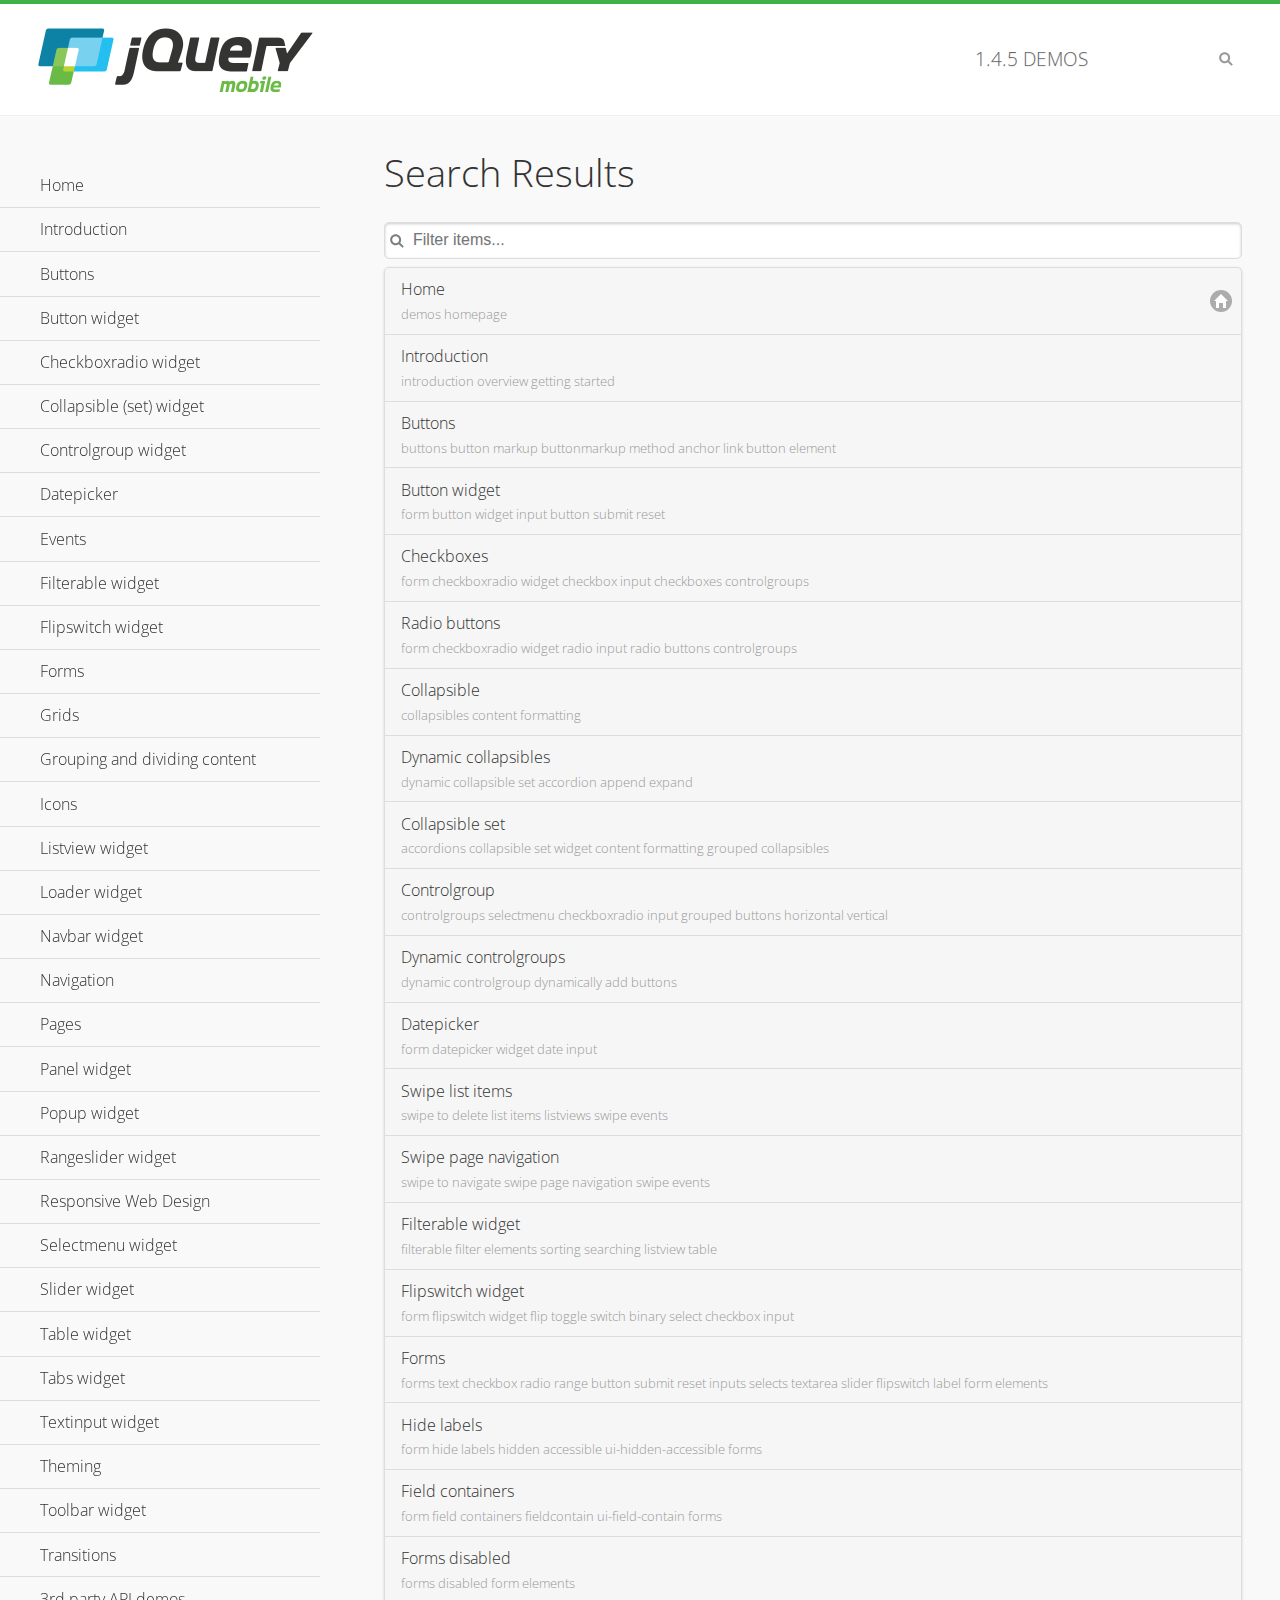
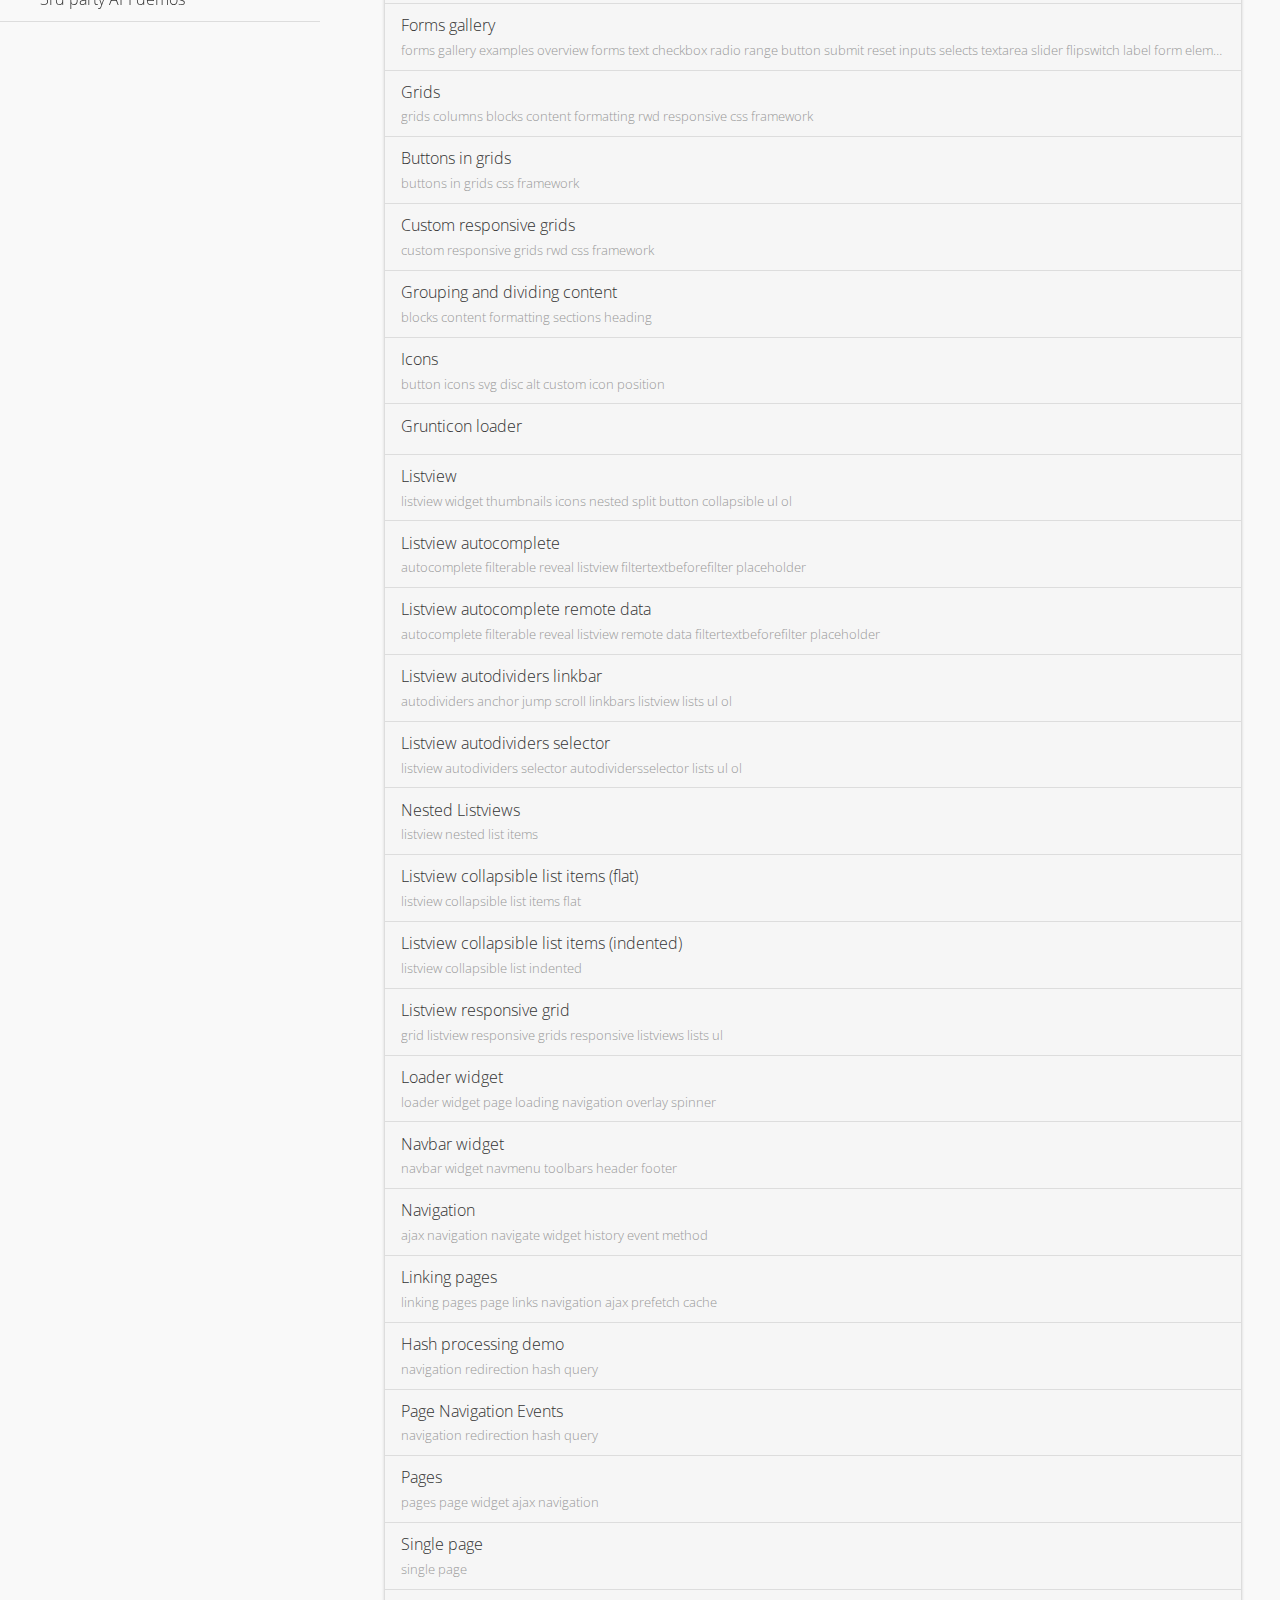
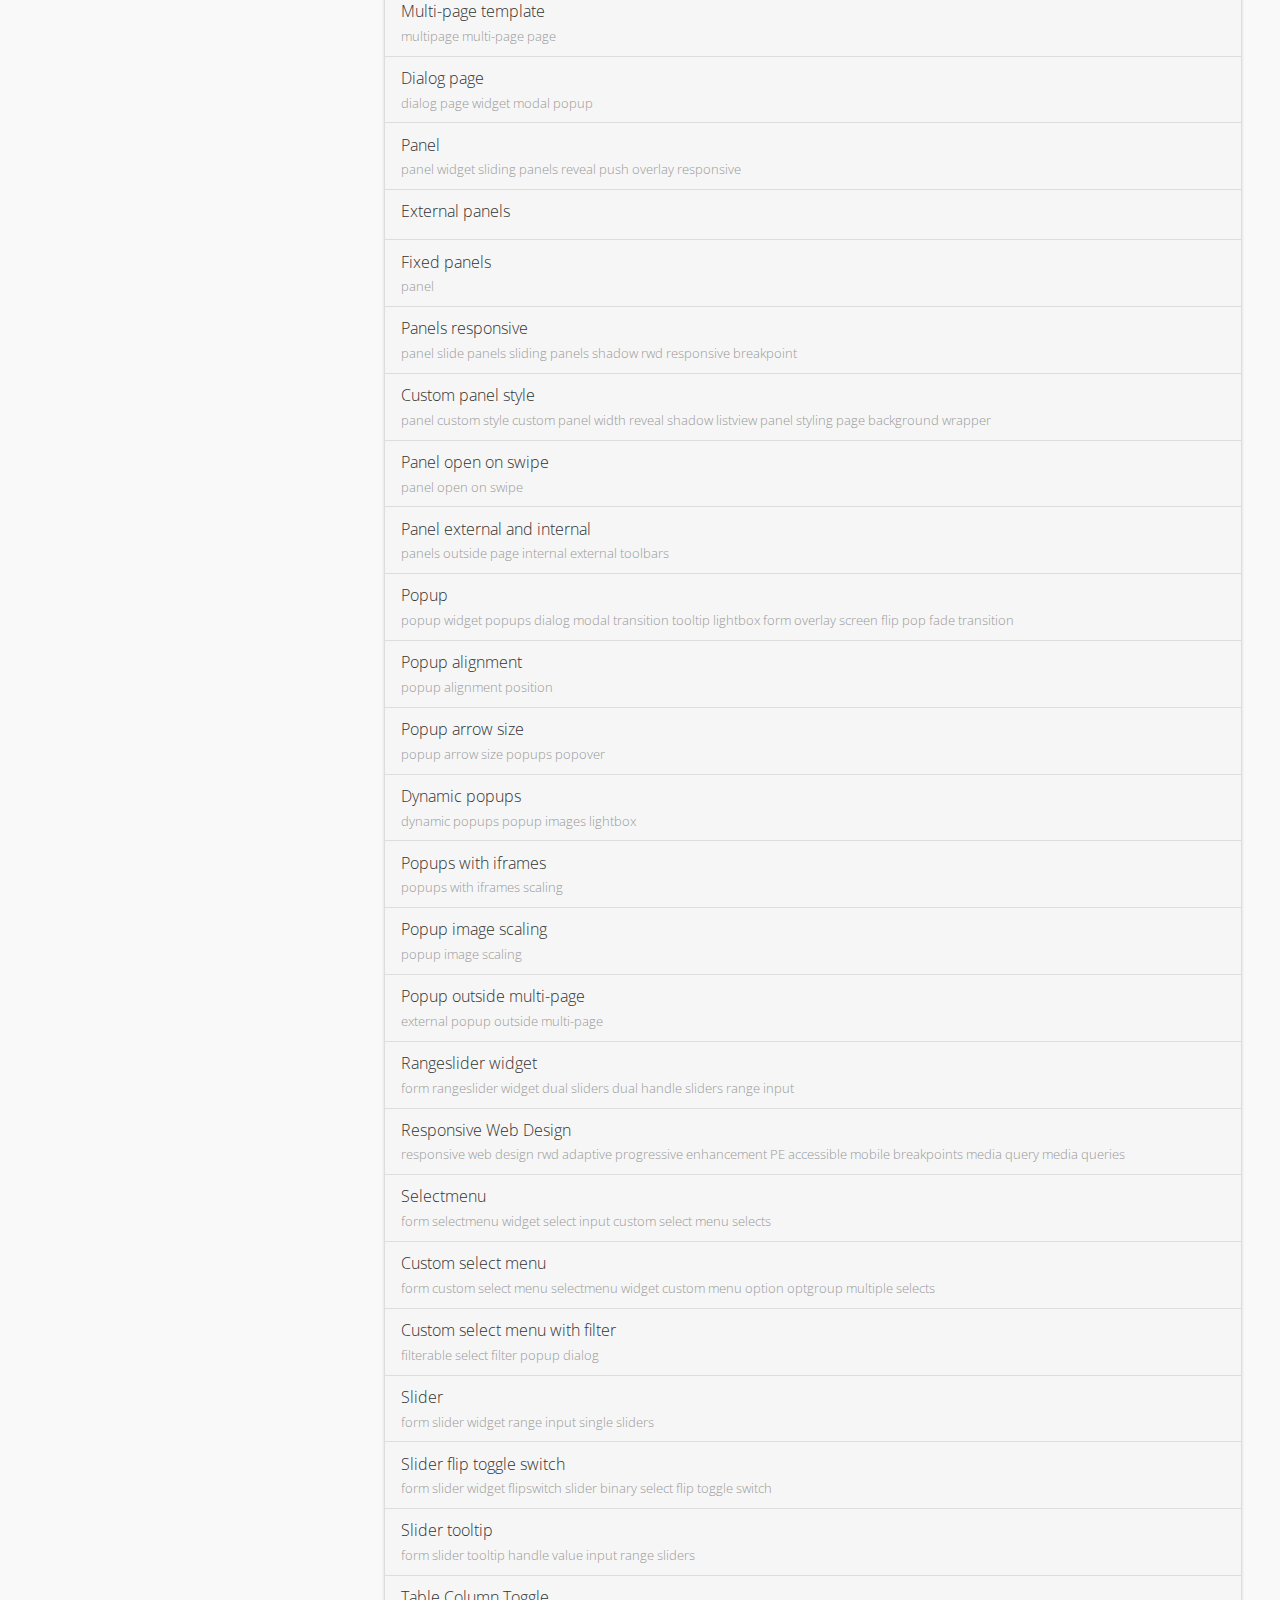
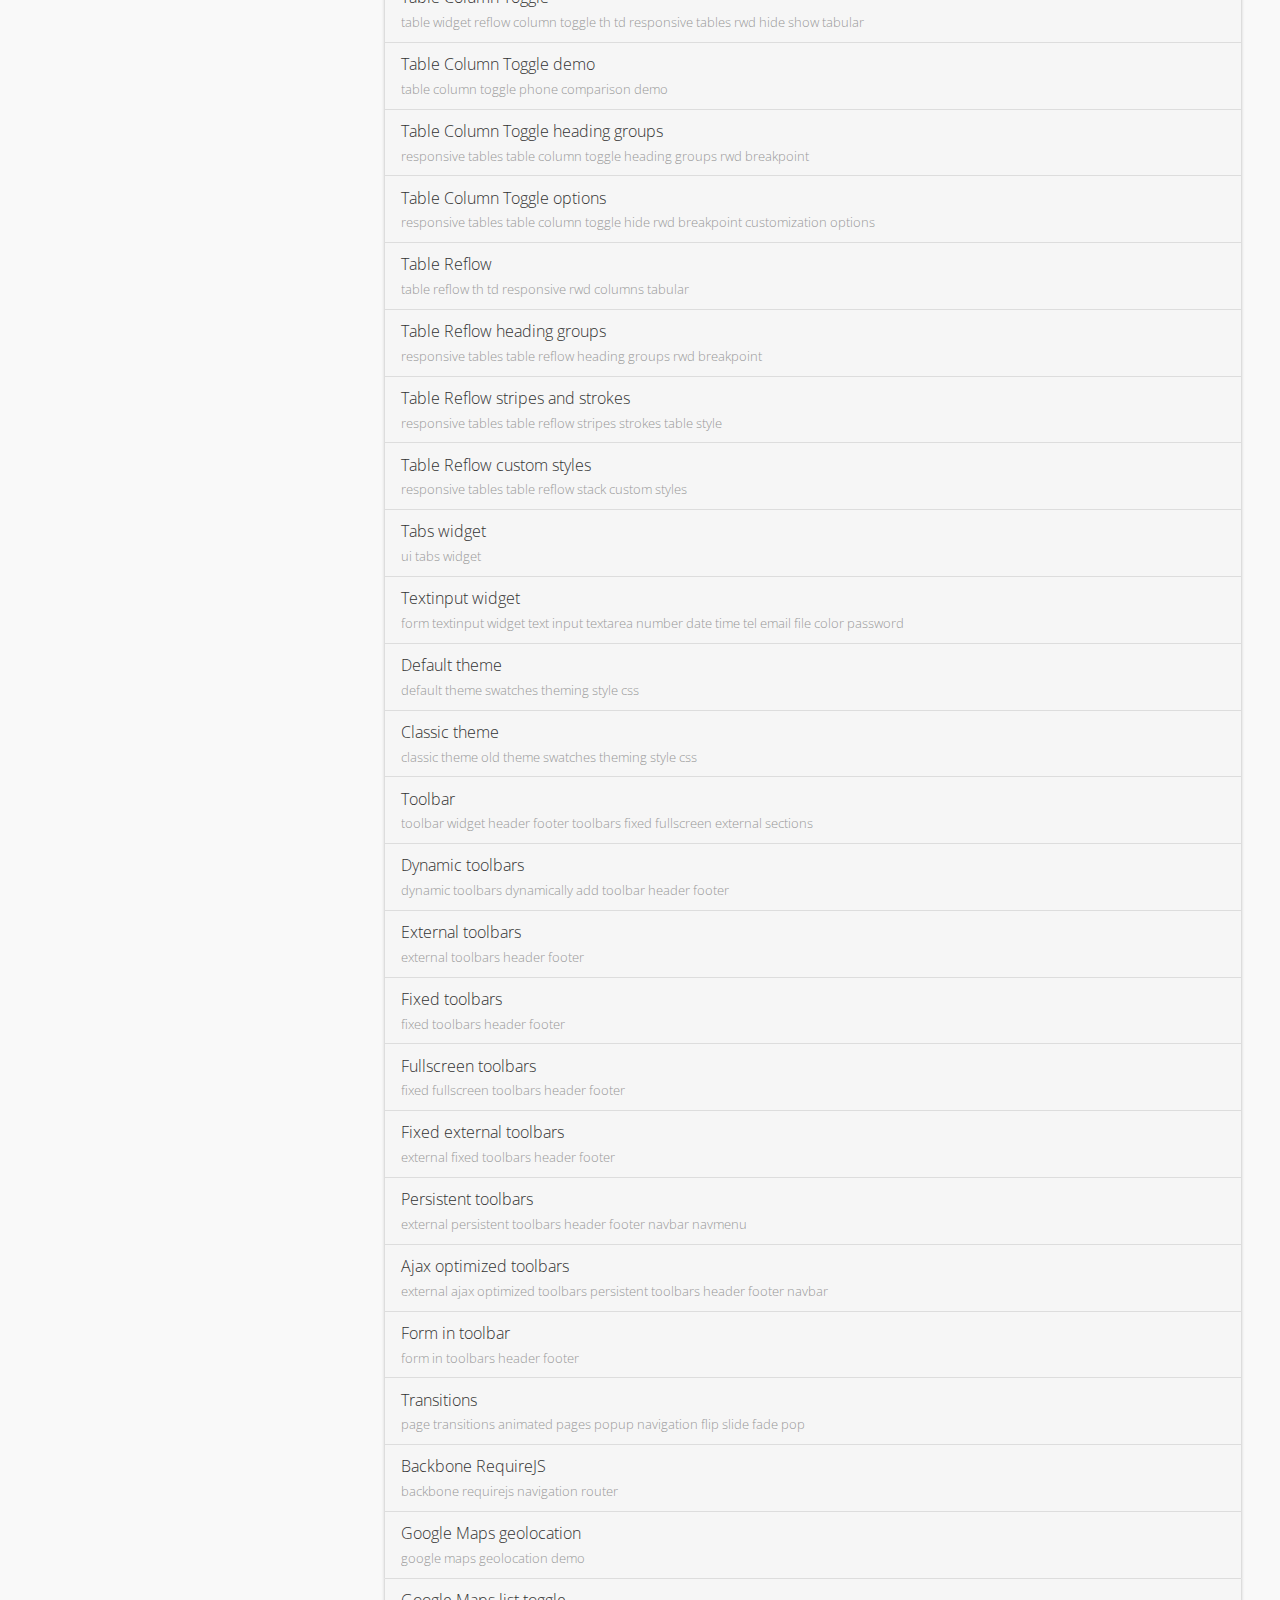
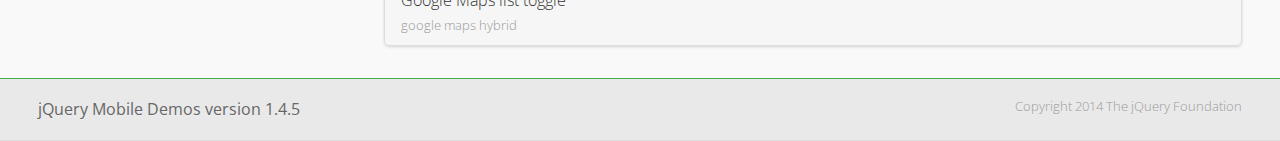
<file: www/js/jquery.mobile-1.4.5/demos/_search/index.html>
<!DOCTYPE html>
<html>
<head>
	<meta charset="utf-8">
	<meta name="viewport" content="width=device-width, initial-scale=1">
	<title>jQuery Mobile Demos</title>
	<link rel="stylesheet" href="../css/themes/default/jquery.mobile-1.4.5.min.css">
	<link rel="stylesheet" href="../_assets/css/jqm-demos.css">
	<link rel="shortcut icon" href="../_assets/favicon.ico">
    <link rel="stylesheet" href="http://fonts.googleapis.com/css?family=Open+Sans:300,400,700">
	<script src="../js/jquery.js"></script>
	<script src="../_assets/js/index.js"></script>
	<script src="../js/jquery.mobile-1.4.5.min.js"></script>

</head>
<body>
<div data-role="page" class="jqm-demos jqm-demos-index jqm-demos-search-results">

	<div data-role="header" class="jqm-header">
		<h2><a href="../" title="jQuery Mobile Demos home"><img src="../_assets/img/jquery-logo.png" alt="jQuery Mobile"></a></h2>
		<p><span class="jqm-version"></span> Demos</p>
		<a href="#" class="jqm-navmenu-link ui-btn ui-btn-icon-notext ui-corner-all ui-icon-bars ui-nodisc-icon ui-alt-icon ui-btn-left">Menu</a>
		<a href="#" class="jqm-search-link ui-btn ui-btn-icon-notext ui-corner-all ui-icon-search ui-nodisc-icon ui-alt-icon ui-btn-right">Search</a>
	</div><!-- /header -->

	<div role="main" class="ui-content jqm-content">

		<h1>Search Results</h1>

        <div class="jqm-search-results-wrap">
	        <ul class="jqm-list jqm-search-results-list">
<li data-filtertext="demos homepage" data-icon="home"><a href=".././">Home</a></li>
<li data-filtertext="introduction overview getting started"><a href="../intro/" data-ajax="false">Introduction</a></li>
<li data-filtertext="buttons button markup buttonmarkup method anchor link button element"><a href="../button-markup/" data-ajax="false">Buttons</a></li>
<li data-filtertext="form button widget input button submit reset"><a href="../button/" data-ajax="false">Button widget</a></li>
<li data-role="collapsible" data-enhanced="true" data-collapsed-icon="carat-d" data-expanded-icon="carat-u" data-iconpos="right" data-inset="false" class="ui-collapsible ui-collapsible-themed-content ui-collapsible-collapsed">
	<h3 class="ui-collapsible-heading ui-collapsible-heading-collapsed">
		<a href="#" class="ui-collapsible-heading-toggle ui-btn ui-btn-icon-right ui-btn-inherit ui-icon-carat-d">
		    Checkboxradio widget<span class="ui-collapsible-heading-status"> click to expand contents</span>
		</a>
	</h3>
	<div class="ui-collapsible-content ui-body-inherit ui-collapsible-content-collapsed" aria-hidden="true">
		<ul>
			<li data-filtertext="form checkboxradio widget checkbox input checkboxes controlgroups"><a href="../checkboxradio-checkbox/" data-ajax="false">Checkboxes</a></li>
			<li data-filtertext="form checkboxradio widget radio input radio buttons controlgroups"><a href="../checkboxradio-radio/" data-ajax="false">Radio buttons</a></li>
		</ul>
	</div>
</li>
<li data-role="collapsible" data-enhanced="true" data-collapsed-icon="carat-d" data-expanded-icon="carat-u" data-iconpos="right" data-inset="false" class="ui-collapsible ui-collapsible-themed-content ui-collapsible-collapsed">
	<h3 class="ui-collapsible-heading ui-collapsible-heading-collapsed">
		<a href="#" class="ui-collapsible-heading-toggle ui-btn ui-btn-icon-right ui-btn-inherit ui-icon-carat-d">
			Collapsible (set) widget<span class="ui-collapsible-heading-status"> click to expand contents</span>
		</a>
	</h3>
	<div class="ui-collapsible-content ui-body-inherit ui-collapsible-content-collapsed" aria-hidden="true">
		<ul>
			<li data-filtertext="collapsibles content formatting"><a href="../collapsible/" data-ajax="false">Collapsible</a></li>
			<li data-filtertext="dynamic collapsible set accordion append expand"><a href="../collapsible-dynamic/" data-ajax="false">Dynamic collapsibles</a></li>
			<li data-filtertext="accordions collapsible set widget content formatting grouped collapsibles"><a href="../collapsibleset/" data-ajax="false">Collapsible set</a></li>
		</ul>
	</div>
</li>
<li data-role="collapsible" data-enhanced="true" data-collapsed-icon="carat-d" data-expanded-icon="carat-u" data-iconpos="right" data-inset="false" class="ui-collapsible ui-collapsible-themed-content ui-collapsible-collapsed">
	<h3 class="ui-collapsible-heading ui-collapsible-heading-collapsed">
		<a href="#" class="ui-collapsible-heading-toggle ui-btn ui-btn-icon-right ui-btn-inherit ui-icon-carat-d">
			Controlgroup widget<span class="ui-collapsible-heading-status"> click to expand contents</span>
		</a>
	</h3>
	<div class="ui-collapsible-content ui-body-inherit ui-collapsible-content-collapsed" aria-hidden="true">
		<ul>
			<li data-filtertext="controlgroups selectmenu checkboxradio input grouped buttons horizontal vertical"><a href="../controlgroup/" data-ajax="false">Controlgroup</a></li>
			<li data-filtertext="dynamic controlgroup dynamically add buttons"><a href="../controlgroup-dynamic/" data-ajax="false">Dynamic controlgroups</a></li>
		</ul>
	</div>
</li>
<li data-filtertext="form datepicker widget date input"><a href="../datepicker/" data-ajax="false">Datepicker</a></li>
<li data-role="collapsible" data-enhanced="true" data-collapsed-icon="carat-d" data-expanded-icon="carat-u" data-iconpos="right" data-inset="false" class="ui-collapsible ui-collapsible-themed-content ui-collapsible-collapsed">
	<h3 class="ui-collapsible-heading ui-collapsible-heading-collapsed">
		<a href="#" class="ui-collapsible-heading-toggle ui-btn ui-btn-icon-right ui-btn-inherit ui-icon-carat-d">
			Events<span class="ui-collapsible-heading-status"> click to expand contents</span>
		</a>
	</h3>
	<div class="ui-collapsible-content ui-body-inherit ui-collapsible-content-collapsed" aria-hidden="true">
		<ul>
			<li data-filtertext="swipe to delete list items listviews swipe events"><a href="../swipe-list/" data-ajax="false">Swipe list items</a></li>
			<li data-filtertext="swipe to navigate swipe page navigation swipe events"><a href="../swipe-page/" data-ajax="false">Swipe page navigation</a></li>
		</ul>
	</div>
</li>
<li data-filtertext="filterable filter elements sorting searching listview table"><a href="../filterable/" data-ajax="false">Filterable widget</a></li>
<li data-filtertext="form flipswitch widget flip toggle switch binary select checkbox input"><a href="../flipswitch/" data-ajax="false">Flipswitch widget</a></li>
<li data-role="collapsible" data-enhanced="true" data-collapsed-icon="carat-d" data-expanded-icon="carat-u" data-iconpos="right" data-inset="false" class="ui-collapsible ui-collapsible-themed-content ui-collapsible-collapsed">
	<h3 class="ui-collapsible-heading ui-collapsible-heading-collapsed">
		<a href="#" class="ui-collapsible-heading-toggle ui-btn ui-btn-icon-right ui-btn-inherit ui-icon-carat-d">
			Forms<span class="ui-collapsible-heading-status"> click to expand contents</span>
		</a>
	</h3>
	<div class="ui-collapsible-content ui-body-inherit ui-collapsible-content-collapsed" aria-hidden="true">
		<ul>
			<li data-filtertext="forms text checkbox radio range button submit reset inputs selects textarea slider flipswitch label form elements"><a href="../forms/" data-ajax="false">Forms</a></li>
			<li data-filtertext="form hide labels hidden accessible ui-hidden-accessible forms"><a href="../forms-label-hidden-accessible/" data-ajax="false">Hide labels</a></li>
			<li data-filtertext="form field containers fieldcontain ui-field-contain forms"><a href="../forms-field-contain/" data-ajax="false">Field containers</a></li>
			<li data-filtertext="forms disabled form elements"><a href="../forms-disabled/" data-ajax="false">Forms disabled</a></li>
			<li data-filtertext="forms gallery examples overview forms text checkbox radio range button submit reset inputs selects textarea slider flipswitch label form elements"><a href="../forms-gallery/" data-ajax="false">Forms gallery</a></li>
		</ul>
	</div>
</li>
<li data-role="collapsible" data-enhanced="true" data-collapsed-icon="carat-d" data-expanded-icon="carat-u" data-iconpos="right" data-inset="false" class="ui-collapsible ui-collapsible-themed-content ui-collapsible-collapsed">
	<h3 class="ui-collapsible-heading ui-collapsible-heading-collapsed">
		<a href="#" class="ui-collapsible-heading-toggle ui-btn ui-btn-icon-right ui-btn-inherit ui-icon-carat-d">
			Grids<span class="ui-collapsible-heading-status"> click to expand contents</span>
		</a>
	</h3>
	<div class="ui-collapsible-content ui-body-inherit ui-collapsible-content-collapsed" aria-hidden="true">
		<ul>
			<li data-filtertext="grids columns blocks content formatting rwd responsive css framework"><a href="../grids/" data-ajax="false">Grids</a></li>
			<li data-filtertext="buttons in grids css framework"><a href="../grids-buttons/" data-ajax="false">Buttons in grids</a></li>
			<li data-filtertext="custom responsive grids rwd css framework"><a href="../grids-custom-responsive/" data-ajax="false">Custom responsive grids</a></li>
		</ul>
	</div>
</li>
<li data-filtertext="blocks content formatting sections heading"><a href="../body-bar-classes/" data-ajax="false">Grouping and dividing content</a></li>
<li data-role="collapsible" data-enhanced="true" data-collapsed-icon="carat-d" data-expanded-icon="carat-u" data-iconpos="right" data-inset="false" class="ui-collapsible ui-collapsible-themed-content ui-collapsible-collapsed">
	<h3 class="ui-collapsible-heading ui-collapsible-heading-collapsed">
		<a href="#" class="ui-collapsible-heading-toggle ui-btn ui-btn-icon-right ui-btn-inherit ui-icon-carat-d">
			Icons<span class="ui-collapsible-heading-status"> click to expand contents</span>
		</a>
	</h3>
	<div class="ui-collapsible-content ui-body-inherit ui-collapsible-content-collapsed" aria-hidden="true">
		<ul>
			<li data-filtertext="button icons svg disc alt custom icon position"><a href="../icons/" data-ajax="false">Icons</a></li>
			<li data-filtertext=""><a href="../icons-grunticon/" data-ajax="false">Grunticon loader</a></li>
		</ul>
	</div>
</li>
<li data-role="collapsible" data-enhanced="true" data-collapsed-icon="carat-d" data-expanded-icon="carat-u" data-iconpos="right" data-inset="false" class="ui-collapsible ui-collapsible-themed-content ui-collapsible-collapsed">
	<h3 class="ui-collapsible-heading ui-collapsible-heading-collapsed">
		<a href="#" class="ui-collapsible-heading-toggle ui-btn ui-btn-icon-right ui-btn-inherit ui-icon-carat-d">
			Listview widget<span class="ui-collapsible-heading-status"> click to expand contents</span>
		</a>
	</h3>
	<div class="ui-collapsible-content ui-body-inherit ui-collapsible-content-collapsed" aria-hidden="true">
		<ul>
			<li data-filtertext="listview widget thumbnails icons nested split button collapsible ul ol"><a href="../listview/" data-ajax="false">Listview</a></li>
			<li data-filtertext="autocomplete filterable reveal listview filtertextbeforefilter placeholder"><a href="../listview-autocomplete/" data-ajax="false">Listview autocomplete</a></li>
			<li data-filtertext="autocomplete filterable reveal listview remote data filtertextbeforefilter placeholder"><a href="../listview-autocomplete-remote/" data-ajax="false">Listview autocomplete remote data</a></li>
			<li data-filtertext="autodividers anchor jump scroll linkbars listview lists ul ol"><a href="../listview-autodividers-linkbar/" data-ajax="false">Listview autodividers linkbar</a></li>
			<li data-filtertext="listview autodividers selector autodividersselector lists ul ol"><a href="../listview-autodividers-selector/" data-ajax="false">Listview autodividers selector</a></li>
			<li data-filtertext="listview nested list items"><a href="../listview-nested-lists/" data-ajax="false">Nested Listviews</a></li>
			<li data-filtertext="listview collapsible list items flat"><a href="../listview-collapsible-item-flat/" data-ajax="false">Listview collapsible list items (flat)</a></li>
			<li data-filtertext="listview collapsible list indented"><a href="../listview-collapsible-item-indented/" data-ajax="false">Listview collapsible list items (indented)</a></li>
			<li data-filtertext="grid listview responsive grids responsive listviews lists ul"><a href="../listview-grid/" data-ajax="false">Listview responsive grid</a></li>
		</ul>
	</div>
</li>
<li data-filtertext="loader widget page loading navigation overlay spinner"><a href="../loader/" data-ajax="false">Loader widget</a></li>
<li data-filtertext="navbar widget navmenu toolbars header footer"><a href="../navbar/" data-ajax="false">Navbar widget</a></li>
<li data-role="collapsible" data-enhanced="true" data-collapsed-icon="carat-d" data-expanded-icon="carat-u" data-iconpos="right" data-inset="false" class="ui-collapsible ui-collapsible-themed-content ui-collapsible-collapsed">
	<h3 class="ui-collapsible-heading ui-collapsible-heading-collapsed">
		<a href="#" class="ui-collapsible-heading-toggle ui-btn ui-btn-icon-right ui-btn-inherit ui-icon-carat-d">
			Navigation<span class="ui-collapsible-heading-status"> click to expand contents</span>
		</a>
	</h3>
	<div class="ui-collapsible-content ui-body-inherit ui-collapsible-content-collapsed" aria-hidden="true">
		<ul>
			<li data-filtertext="ajax navigation navigate widget history event method"><a href="../navigation/" data-ajax="false">Navigation</a></li>
			<li data-filtertext="linking pages page links navigation ajax prefetch cache"><a href="../navigation-linking-pages/" data-ajax="false">Linking pages</a></li>
			<!-- <li data-filtertext="php redirect server redirection server-side navigation"><a href="../navigation-php-redirect/" data-ajax="false">PHP redirect demo</a></li>-->
			<li data-filtertext="navigation redirection hash query"><a href="../navigation-hash-processing/" data-ajax="false">Hash processing demo</a></li>
			<li data-filtertext="navigation redirection hash query"><a href="../page-events/" data-ajax="false">Page Navigation Events</a></li>
		</ul>
	</div>
</li>
<li data-role="collapsible" data-enhanced="true" data-collapsed-icon="carat-d" data-expanded-icon="carat-u" data-iconpos="right" data-inset="false" class="ui-collapsible ui-collapsible-themed-content ui-collapsible-collapsed">
	<h3 class="ui-collapsible-heading ui-collapsible-heading-collapsed">
		<a href="#" class="ui-collapsible-heading-toggle ui-btn ui-btn-icon-right ui-btn-inherit ui-icon-carat-d">
			Pages<span class="ui-collapsible-heading-status"> click to expand contents</span>
		</a>
	</h3>
	<div class="ui-collapsible-content ui-body-inherit ui-collapsible-content-collapsed" aria-hidden="true">
		<ul>
			<li data-filtertext="pages page widget ajax navigation"><a href="../pages/" data-ajax="false">Pages</a></li>
			<li data-filtertext="single page"><a href="../pages-single-page/" data-ajax="false">Single page</a></li>
			<li data-filtertext="multipage multi-page page"><a href="../pages-multi-page/" data-ajax="false">Multi-page template</a></li>
			<li data-filtertext="dialog page widget modal popup"><a href="../pages-dialog/" data-ajax="false">Dialog page</a></li>
		</ul>
	</div>
</li>
<li data-role="collapsible" data-enhanced="true" data-collapsed-icon="carat-d" data-expanded-icon="carat-u" data-iconpos="right" data-inset="false" class="ui-collapsible ui-collapsible-themed-content ui-collapsible-collapsed">
	<h3 class="ui-collapsible-heading ui-collapsible-heading-collapsed">
		<a href="#" class="ui-collapsible-heading-toggle ui-btn ui-btn-icon-right ui-btn-inherit ui-icon-carat-d">
			Panel widget<span class="ui-collapsible-heading-status"> click to expand contents</span>
		</a>
	</h3>
	<div class="ui-collapsible-content ui-body-inherit ui-collapsible-content-collapsed" aria-hidden="true">
		<ul>
			<li data-filtertext="panel widget sliding panels reveal push overlay responsive"><a href="../panel/" data-ajax="false">Panel</a></li>
			<li data-filtertext=""><a href="../panel-external/" data-ajax="false">External panels</a></li>
			<li data-filtertext="panel "><a href="../panel-fixed/" data-ajax="false">Fixed panels</a></li>
			<li data-filtertext="panel slide panels sliding panels shadow rwd responsive breakpoint"><a href="../panel-responsive/" data-ajax="false">Panels responsive</a></li>
			<li data-filtertext="panel custom style custom panel width reveal shadow listview panel styling page background wrapper"><a href="../panel-styling/" data-ajax="false">Custom panel style</a></li>
			<li data-filtertext="panel open on swipe"><a href="../panel-swipe-open/" data-ajax="false">Panel open on swipe</a></li>
			<li data-filtertext="panels outside page internal external toolbars"><a href="../panel-external-internal/" data-ajax="false">Panel external and internal</a></li>
		</ul>
	</div>
</li>
<li data-role="collapsible" data-enhanced="true" data-collapsed-icon="carat-d" data-expanded-icon="carat-u" data-iconpos="right" data-inset="false" class="ui-collapsible ui-collapsible-themed-content ui-collapsible-collapsed">
	<h3 class="ui-collapsible-heading ui-collapsible-heading-collapsed">
		<a href="#" class="ui-collapsible-heading-toggle ui-btn ui-btn-icon-right ui-btn-inherit ui-icon-carat-d">
			Popup widget<span class="ui-collapsible-heading-status"> click to expand contents</span>
		</a>
	</h3>
	<div class="ui-collapsible-content ui-body-inherit ui-collapsible-content-collapsed" aria-hidden="true">
		<ul>
			<li data-filtertext="popup widget popups dialog modal transition tooltip lightbox form overlay screen flip pop fade transition"><a href="../popup/" data-ajax="false">Popup</a></li>
			<li data-filtertext="popup alignment position"><a href="../popup-alignment/" data-ajax="false">Popup alignment</a></li>
			<li data-filtertext="popup arrow size popups popover"><a href="../popup-arrow-size/" data-ajax="false">Popup arrow size</a></li>
			<li data-filtertext="dynamic popups popup images lightbox"><a href="../popup-dynamic/" data-ajax="false">Dynamic popups</a></li>
			<li data-filtertext="popups with iframes scaling"><a href="../popup-iframe/" data-ajax="false">Popups with iframes</a></li>
			<li data-filtertext="popup image scaling"><a href="../popup-image-scaling/" data-ajax="false">Popup image scaling</a></li>
			<li data-filtertext="external popup outside multi-page"><a href="../popup-outside-multipage/" data-ajax="false">Popup outside multi-page</a></li>
		</ul>
	</div>
</li>
<li data-filtertext="form rangeslider widget dual sliders dual handle sliders range input"><a href="../rangeslider/" data-ajax="false">Rangeslider widget</a></li>
<li data-filtertext="responsive web design rwd adaptive progressive enhancement PE accessible mobile breakpoints media query media queries"><a href="../rwd/" data-ajax="false">Responsive Web Design</a></li>
<li data-role="collapsible" data-enhanced="true" data-collapsed-icon="carat-d" data-expanded-icon="carat-u" data-iconpos="right" data-inset="false" class="ui-collapsible ui-collapsible-themed-content ui-collapsible-collapsed">
	<h3 class="ui-collapsible-heading ui-collapsible-heading-collapsed">
		<a href="#" class="ui-collapsible-heading-toggle ui-btn ui-btn-icon-right ui-btn-inherit ui-icon-carat-d">
			Selectmenu widget<span class="ui-collapsible-heading-status"> click to expand contents</span>
		</a>
	</h3>
	<div class="ui-collapsible-content ui-body-inherit ui-collapsible-content-collapsed" aria-hidden="true">
		<ul>
			<li data-filtertext="form selectmenu widget select input custom select menu selects"><a href="../selectmenu/" data-ajax="false">Selectmenu</a></li>
			<li data-filtertext="form custom select menu selectmenu widget custom menu option optgroup multiple selects"><a href="../selectmenu-custom/" data-ajax="false">Custom select menu</a></li>
			<li data-filtertext="filterable select filter popup dialog"><a href="../selectmenu-custom-filter/" data-ajax="false">Custom select menu with filter</a></li>
		</ul>
	</div>
</li>
<li data-role="collapsible" data-enhanced="true" data-collapsed-icon="carat-d" data-expanded-icon="carat-u" data-iconpos="right" data-inset="false" class="ui-collapsible ui-collapsible-themed-content ui-collapsible-collapsed">
	<h3 class="ui-collapsible-heading ui-collapsible-heading-collapsed">
		<a href="#" class="ui-collapsible-heading-toggle ui-btn ui-btn-icon-right ui-btn-inherit ui-icon-carat-d">
			Slider widget<span class="ui-collapsible-heading-status"> click to expand contents</span>
		</a>
	</h3>
	<div class="ui-collapsible-content ui-body-inherit ui-collapsible-content-collapsed" aria-hidden="true">
		<ul>
			<li data-filtertext="form slider widget range input single sliders"><a href="../slider/" data-ajax="false">Slider</a></li>
			<li data-filtertext="form slider widget flipswitch slider binary select flip toggle switch"><a href="../slider-flipswitch/" data-ajax="false">Slider flip toggle switch</a></li>
			<li data-filtertext="form slider tooltip handle value input range sliders"><a href="../slider-tooltip/" data-ajax="false">Slider tooltip</a></li>
		</ul>
	</div>
</li>
<li data-role="collapsible" data-enhanced="true" data-collapsed-icon="carat-d" data-expanded-icon="carat-u" data-iconpos="right" data-inset="false" class="ui-collapsible ui-collapsible-themed-content ui-collapsible-collapsed">
	<h3 class="ui-collapsible-heading ui-collapsible-heading-collapsed">
		<a href="#" class="ui-collapsible-heading-toggle ui-btn ui-btn-icon-right ui-btn-inherit ui-icon-carat-d">
			Table widget<span class="ui-collapsible-heading-status"> click to expand contents</span>
		</a>
	</h3>
	<div class="ui-collapsible-content ui-body-inherit ui-collapsible-content-collapsed" aria-hidden="true">
		<ul>
			<li data-filtertext="table widget reflow column toggle th td responsive tables rwd hide show tabular"><a href="../table-column-toggle/" data-ajax="false">Table Column Toggle</a></li>
			<li data-filtertext="table column toggle phone comparison demo"><a href="../table-column-toggle-example/" data-ajax="false">Table Column Toggle demo</a></li>
			<li data-filtertext="responsive tables table column toggle heading groups rwd breakpoint"><a href="../table-column-toggle-heading-groups/" data-ajax="false">Table Column Toggle heading groups</a></li>
			<li data-filtertext="responsive tables table column toggle hide rwd breakpoint customization options"><a href="../table-column-toggle-options/" data-ajax="false">Table Column Toggle options</a></li>
			<li data-filtertext="table reflow th td responsive rwd columns tabular"><a href="../table-reflow/" data-ajax="false">Table Reflow</a></li>
			<li data-filtertext="responsive tables table reflow heading groups rwd breakpoint"><a href="../table-reflow-heading-groups/" data-ajax="false">Table Reflow heading groups</a></li>
			<li data-filtertext="responsive tables table reflow stripes strokes table style"><a href="../table-reflow-stripes-strokes/" data-ajax="false">Table Reflow stripes and strokes</a></li>
			<li data-filtertext="responsive tables table reflow stack custom styles"><a href="../table-reflow-styling/" data-ajax="false">Table Reflow custom styles</a></li>
		</ul>
	</div>
</li>
<li data-filtertext="ui tabs widget"><a href="../tabs/" data-ajax="false">Tabs widget</a></li>
<li data-filtertext="form textinput widget text input textarea number date time tel email file color password"><a href="../textinput/" data-ajax="false">Textinput widget</a></li>
<li data-role="collapsible" data-enhanced="true" data-collapsed-icon="carat-d" data-expanded-icon="carat-u" data-iconpos="right" data-inset="false" class="ui-collapsible ui-collapsible-themed-content ui-collapsible-collapsed">
	<h3 class="ui-collapsible-heading ui-collapsible-heading-collapsed">
		<a href="#" class="ui-collapsible-heading-toggle ui-btn ui-btn-icon-right ui-btn-inherit ui-icon-carat-d">
			Theming<span class="ui-collapsible-heading-status"> click to expand contents</span>
		</a>
	</h3>
	<div class="ui-collapsible-content ui-body-inherit ui-collapsible-content-collapsed" aria-hidden="true">
		<ul>
			<li data-filtertext="default theme swatches theming style css"><a href="../theme-default/" data-ajax="false">Default theme</a></li>
			<li data-filtertext="classic theme old theme swatches theming style css"><a href="../theme-classic/" data-ajax="false">Classic theme</a></li>
		</ul>
	</div>
</li>
<li data-role="collapsible" data-enhanced="true" data-collapsed-icon="carat-d" data-expanded-icon="carat-u" data-iconpos="right" data-inset="false" class="ui-collapsible ui-collapsible-themed-content ui-collapsible-collapsed">
	<h3 class="ui-collapsible-heading ui-collapsible-heading-collapsed">
		<a href="#" class="ui-collapsible-heading-toggle ui-btn ui-btn-icon-right ui-btn-inherit ui-icon-carat-d">
			Toolbar widget<span class="ui-collapsible-heading-status"> click to expand contents</span>
		</a>
	</h3>
	<div class="ui-collapsible-content ui-body-inherit ui-collapsible-content-collapsed" aria-hidden="true">
		<ul>
			<li data-filtertext="toolbar widget header footer toolbars fixed fullscreen external sections"><a href="../toolbar/" data-ajax="false">Toolbar</a></li>
			<li data-filtertext="dynamic toolbars dynamically add toolbar header footer"><a href="../toolbar-dynamic/" data-ajax="false">Dynamic toolbars</a></li>
			<li data-filtertext="external toolbars header footer"><a href="../toolbar-external/" data-ajax="false">External toolbars</a></li>
			<li data-filtertext="fixed toolbars header footer"><a href="../toolbar-fixed/" data-ajax="false">Fixed toolbars</a></li>
			<li data-filtertext="fixed fullscreen toolbars header footer"><a href="../toolbar-fixed-fullscreen/" data-ajax="false">Fullscreen toolbars</a></li>
			<li data-filtertext="external fixed toolbars header footer"><a href="../toolbar-fixed-external/" data-ajax="false">Fixed external toolbars</a></li>
			<li data-filtertext="external persistent toolbars header footer navbar navmenu"><a href="../toolbar-fixed-persistent/" data-ajax="false">Persistent toolbars</a></li>
			<li data-filtertext="external ajax optimized toolbars persistent toolbars header footer navbar"><a href="../toolbar-fixed-persistent-optimized/" data-ajax="false">Ajax optimized toolbars</a></li>
			<li data-filtertext="form in toolbars header footer"><a href="../toolbar-fixed-forms/" data-ajax="false">Form in toolbar</a></li>
		</ul>
	</div>
</li>
<li data-filtertext="page transitions animated pages popup navigation flip slide fade pop"><a href="../transitions/" data-ajax="false">Transitions</a></li>
<li data-role="collapsible" data-enhanced="true" data-collapsed-icon="carat-d" data-expanded-icon="carat-u" data-iconpos="right" data-inset="false" class="ui-collapsible ui-collapsible-themed-content ui-collapsible-collapsed">
	<h3 class="ui-collapsible-heading ui-collapsible-heading-collapsed">
		<a href="#" class="ui-collapsible-heading-toggle ui-btn ui-btn-icon-right ui-btn-inherit ui-icon-carat-d">
			3rd party API demos<span class="ui-collapsible-heading-status"> click to expand contents</span>
		</a>
	</h3>
	<div class="ui-collapsible-content ui-body-inherit ui-collapsible-content-collapsed" aria-hidden="true">
		<ul>
			<li data-filtertext="backbone requirejs navigation router"><a href="../backbone-requirejs/" data-ajax="false">Backbone RequireJS</a></li>
			<li data-filtertext="google maps geolocation demo"><a href="../map-geolocation/" data-ajax="false">Google Maps geolocation</a></li>
			<li data-filtertext="google maps hybrid"><a href="../map-list-toggle/" data-ajax="false">Google Maps list toggle</a></li>
		</ul>
	</div>
</li>



	        </ul>
	    </div>

	</div><!-- /content -->
	    <div data-role="panel" class="jqm-navmenu-panel" data-position="left" data-display="overlay" data-theme="a">
	    	<ul class="jqm-list ui-alt-icon ui-nodisc-icon">
<li data-filtertext="demos homepage" data-icon="home"><a href=".././">Home</a></li>
<li data-filtertext="introduction overview getting started"><a href="../intro/" data-ajax="false">Introduction</a></li>
<li data-filtertext="buttons button markup buttonmarkup method anchor link button element"><a href="../button-markup/" data-ajax="false">Buttons</a></li>
<li data-filtertext="form button widget input button submit reset"><a href="../button/" data-ajax="false">Button widget</a></li>
<li data-role="collapsible" data-enhanced="true" data-collapsed-icon="carat-d" data-expanded-icon="carat-u" data-iconpos="right" data-inset="false" class="ui-collapsible ui-collapsible-themed-content ui-collapsible-collapsed">
	<h3 class="ui-collapsible-heading ui-collapsible-heading-collapsed">
		<a href="#" class="ui-collapsible-heading-toggle ui-btn ui-btn-icon-right ui-btn-inherit ui-icon-carat-d">
		    Checkboxradio widget<span class="ui-collapsible-heading-status"> click to expand contents</span>
		</a>
	</h3>
	<div class="ui-collapsible-content ui-body-inherit ui-collapsible-content-collapsed" aria-hidden="true">
		<ul>
			<li data-filtertext="form checkboxradio widget checkbox input checkboxes controlgroups"><a href="../checkboxradio-checkbox/" data-ajax="false">Checkboxes</a></li>
			<li data-filtertext="form checkboxradio widget radio input radio buttons controlgroups"><a href="../checkboxradio-radio/" data-ajax="false">Radio buttons</a></li>
		</ul>
	</div>
</li>
<li data-role="collapsible" data-enhanced="true" data-collapsed-icon="carat-d" data-expanded-icon="carat-u" data-iconpos="right" data-inset="false" class="ui-collapsible ui-collapsible-themed-content ui-collapsible-collapsed">
	<h3 class="ui-collapsible-heading ui-collapsible-heading-collapsed">
		<a href="#" class="ui-collapsible-heading-toggle ui-btn ui-btn-icon-right ui-btn-inherit ui-icon-carat-d">
			Collapsible (set) widget<span class="ui-collapsible-heading-status"> click to expand contents</span>
		</a>
	</h3>
	<div class="ui-collapsible-content ui-body-inherit ui-collapsible-content-collapsed" aria-hidden="true">
		<ul>
			<li data-filtertext="collapsibles content formatting"><a href="../collapsible/" data-ajax="false">Collapsible</a></li>
			<li data-filtertext="dynamic collapsible set accordion append expand"><a href="../collapsible-dynamic/" data-ajax="false">Dynamic collapsibles</a></li>
			<li data-filtertext="accordions collapsible set widget content formatting grouped collapsibles"><a href="../collapsibleset/" data-ajax="false">Collapsible set</a></li>
		</ul>
	</div>
</li>
<li data-role="collapsible" data-enhanced="true" data-collapsed-icon="carat-d" data-expanded-icon="carat-u" data-iconpos="right" data-inset="false" class="ui-collapsible ui-collapsible-themed-content ui-collapsible-collapsed">
	<h3 class="ui-collapsible-heading ui-collapsible-heading-collapsed">
		<a href="#" class="ui-collapsible-heading-toggle ui-btn ui-btn-icon-right ui-btn-inherit ui-icon-carat-d">
			Controlgroup widget<span class="ui-collapsible-heading-status"> click to expand contents</span>
		</a>
	</h3>
	<div class="ui-collapsible-content ui-body-inherit ui-collapsible-content-collapsed" aria-hidden="true">
		<ul>
			<li data-filtertext="controlgroups selectmenu checkboxradio input grouped buttons horizontal vertical"><a href="../controlgroup/" data-ajax="false">Controlgroup</a></li>
			<li data-filtertext="dynamic controlgroup dynamically add buttons"><a href="../controlgroup-dynamic/" data-ajax="false">Dynamic controlgroups</a></li>
		</ul>
	</div>
</li>
<li data-filtertext="form datepicker widget date input"><a href="../datepicker/" data-ajax="false">Datepicker</a></li>
<li data-role="collapsible" data-enhanced="true" data-collapsed-icon="carat-d" data-expanded-icon="carat-u" data-iconpos="right" data-inset="false" class="ui-collapsible ui-collapsible-themed-content ui-collapsible-collapsed">
	<h3 class="ui-collapsible-heading ui-collapsible-heading-collapsed">
		<a href="#" class="ui-collapsible-heading-toggle ui-btn ui-btn-icon-right ui-btn-inherit ui-icon-carat-d">
			Events<span class="ui-collapsible-heading-status"> click to expand contents</span>
		</a>
	</h3>
	<div class="ui-collapsible-content ui-body-inherit ui-collapsible-content-collapsed" aria-hidden="true">
		<ul>
			<li data-filtertext="swipe to delete list items listviews swipe events"><a href="../swipe-list/" data-ajax="false">Swipe list items</a></li>
			<li data-filtertext="swipe to navigate swipe page navigation swipe events"><a href="../swipe-page/" data-ajax="false">Swipe page navigation</a></li>
		</ul>
	</div>
</li>
<li data-filtertext="filterable filter elements sorting searching listview table"><a href="../filterable/" data-ajax="false">Filterable widget</a></li>
<li data-filtertext="form flipswitch widget flip toggle switch binary select checkbox input"><a href="../flipswitch/" data-ajax="false">Flipswitch widget</a></li>
<li data-role="collapsible" data-enhanced="true" data-collapsed-icon="carat-d" data-expanded-icon="carat-u" data-iconpos="right" data-inset="false" class="ui-collapsible ui-collapsible-themed-content ui-collapsible-collapsed">
	<h3 class="ui-collapsible-heading ui-collapsible-heading-collapsed">
		<a href="#" class="ui-collapsible-heading-toggle ui-btn ui-btn-icon-right ui-btn-inherit ui-icon-carat-d">
			Forms<span class="ui-collapsible-heading-status"> click to expand contents</span>
		</a>
	</h3>
	<div class="ui-collapsible-content ui-body-inherit ui-collapsible-content-collapsed" aria-hidden="true">
		<ul>
			<li data-filtertext="forms text checkbox radio range button submit reset inputs selects textarea slider flipswitch label form elements"><a href="../forms/" data-ajax="false">Forms</a></li>
			<li data-filtertext="form hide labels hidden accessible ui-hidden-accessible forms"><a href="../forms-label-hidden-accessible/" data-ajax="false">Hide labels</a></li>
			<li data-filtertext="form field containers fieldcontain ui-field-contain forms"><a href="../forms-field-contain/" data-ajax="false">Field containers</a></li>
			<li data-filtertext="forms disabled form elements"><a href="../forms-disabled/" data-ajax="false">Forms disabled</a></li>
			<li data-filtertext="forms gallery examples overview forms text checkbox radio range button submit reset inputs selects textarea slider flipswitch label form elements"><a href="../forms-gallery/" data-ajax="false">Forms gallery</a></li>
		</ul>
	</div>
</li>
<li data-role="collapsible" data-enhanced="true" data-collapsed-icon="carat-d" data-expanded-icon="carat-u" data-iconpos="right" data-inset="false" class="ui-collapsible ui-collapsible-themed-content ui-collapsible-collapsed">
	<h3 class="ui-collapsible-heading ui-collapsible-heading-collapsed">
		<a href="#" class="ui-collapsible-heading-toggle ui-btn ui-btn-icon-right ui-btn-inherit ui-icon-carat-d">
			Grids<span class="ui-collapsible-heading-status"> click to expand contents</span>
		</a>
	</h3>
	<div class="ui-collapsible-content ui-body-inherit ui-collapsible-content-collapsed" aria-hidden="true">
		<ul>
			<li data-filtertext="grids columns blocks content formatting rwd responsive css framework"><a href="../grids/" data-ajax="false">Grids</a></li>
			<li data-filtertext="buttons in grids css framework"><a href="../grids-buttons/" data-ajax="false">Buttons in grids</a></li>
			<li data-filtertext="custom responsive grids rwd css framework"><a href="../grids-custom-responsive/" data-ajax="false">Custom responsive grids</a></li>
		</ul>
	</div>
</li>
<li data-filtertext="blocks content formatting sections heading"><a href="../body-bar-classes/" data-ajax="false">Grouping and dividing content</a></li>
<li data-role="collapsible" data-enhanced="true" data-collapsed-icon="carat-d" data-expanded-icon="carat-u" data-iconpos="right" data-inset="false" class="ui-collapsible ui-collapsible-themed-content ui-collapsible-collapsed">
	<h3 class="ui-collapsible-heading ui-collapsible-heading-collapsed">
		<a href="#" class="ui-collapsible-heading-toggle ui-btn ui-btn-icon-right ui-btn-inherit ui-icon-carat-d">
			Icons<span class="ui-collapsible-heading-status"> click to expand contents</span>
		</a>
	</h3>
	<div class="ui-collapsible-content ui-body-inherit ui-collapsible-content-collapsed" aria-hidden="true">
		<ul>
			<li data-filtertext="button icons svg disc alt custom icon position"><a href="../icons/" data-ajax="false">Icons</a></li>
			<li data-filtertext=""><a href="../icons-grunticon/" data-ajax="false">Grunticon loader</a></li>
		</ul>
	</div>
</li>
<li data-role="collapsible" data-enhanced="true" data-collapsed-icon="carat-d" data-expanded-icon="carat-u" data-iconpos="right" data-inset="false" class="ui-collapsible ui-collapsible-themed-content ui-collapsible-collapsed">
	<h3 class="ui-collapsible-heading ui-collapsible-heading-collapsed">
		<a href="#" class="ui-collapsible-heading-toggle ui-btn ui-btn-icon-right ui-btn-inherit ui-icon-carat-d">
			Listview widget<span class="ui-collapsible-heading-status"> click to expand contents</span>
		</a>
	</h3>
	<div class="ui-collapsible-content ui-body-inherit ui-collapsible-content-collapsed" aria-hidden="true">
		<ul>
			<li data-filtertext="listview widget thumbnails icons nested split button collapsible ul ol"><a href="../listview/" data-ajax="false">Listview</a></li>
			<li data-filtertext="autocomplete filterable reveal listview filtertextbeforefilter placeholder"><a href="../listview-autocomplete/" data-ajax="false">Listview autocomplete</a></li>
			<li data-filtertext="autocomplete filterable reveal listview remote data filtertextbeforefilter placeholder"><a href="../listview-autocomplete-remote/" data-ajax="false">Listview autocomplete remote data</a></li>
			<li data-filtertext="autodividers anchor jump scroll linkbars listview lists ul ol"><a href="../listview-autodividers-linkbar/" data-ajax="false">Listview autodividers linkbar</a></li>
			<li data-filtertext="listview autodividers selector autodividersselector lists ul ol"><a href="../listview-autodividers-selector/" data-ajax="false">Listview autodividers selector</a></li>
			<li data-filtertext="listview nested list items"><a href="../listview-nested-lists/" data-ajax="false">Nested Listviews</a></li>
			<li data-filtertext="listview collapsible list items flat"><a href="../listview-collapsible-item-flat/" data-ajax="false">Listview collapsible list items (flat)</a></li>
			<li data-filtertext="listview collapsible list indented"><a href="../listview-collapsible-item-indented/" data-ajax="false">Listview collapsible list items (indented)</a></li>
			<li data-filtertext="grid listview responsive grids responsive listviews lists ul"><a href="../listview-grid/" data-ajax="false">Listview responsive grid</a></li>
		</ul>
	</div>
</li>
<li data-filtertext="loader widget page loading navigation overlay spinner"><a href="../loader/" data-ajax="false">Loader widget</a></li>
<li data-filtertext="navbar widget navmenu toolbars header footer"><a href="../navbar/" data-ajax="false">Navbar widget</a></li>
<li data-role="collapsible" data-enhanced="true" data-collapsed-icon="carat-d" data-expanded-icon="carat-u" data-iconpos="right" data-inset="false" class="ui-collapsible ui-collapsible-themed-content ui-collapsible-collapsed">
	<h3 class="ui-collapsible-heading ui-collapsible-heading-collapsed">
		<a href="#" class="ui-collapsible-heading-toggle ui-btn ui-btn-icon-right ui-btn-inherit ui-icon-carat-d">
			Navigation<span class="ui-collapsible-heading-status"> click to expand contents</span>
		</a>
	</h3>
	<div class="ui-collapsible-content ui-body-inherit ui-collapsible-content-collapsed" aria-hidden="true">
		<ul>
			<li data-filtertext="ajax navigation navigate widget history event method"><a href="../navigation/" data-ajax="false">Navigation</a></li>
			<li data-filtertext="linking pages page links navigation ajax prefetch cache"><a href="../navigation-linking-pages/" data-ajax="false">Linking pages</a></li>
			<!-- <li data-filtertext="php redirect server redirection server-side navigation"><a href="../navigation-php-redirect/" data-ajax="false">PHP redirect demo</a></li>-->
			<li data-filtertext="navigation redirection hash query"><a href="../navigation-hash-processing/" data-ajax="false">Hash processing demo</a></li>
			<li data-filtertext="navigation redirection hash query"><a href="../page-events/" data-ajax="false">Page Navigation Events</a></li>
		</ul>
	</div>
</li>
<li data-role="collapsible" data-enhanced="true" data-collapsed-icon="carat-d" data-expanded-icon="carat-u" data-iconpos="right" data-inset="false" class="ui-collapsible ui-collapsible-themed-content ui-collapsible-collapsed">
	<h3 class="ui-collapsible-heading ui-collapsible-heading-collapsed">
		<a href="#" class="ui-collapsible-heading-toggle ui-btn ui-btn-icon-right ui-btn-inherit ui-icon-carat-d">
			Pages<span class="ui-collapsible-heading-status"> click to expand contents</span>
		</a>
	</h3>
	<div class="ui-collapsible-content ui-body-inherit ui-collapsible-content-collapsed" aria-hidden="true">
		<ul>
			<li data-filtertext="pages page widget ajax navigation"><a href="../pages/" data-ajax="false">Pages</a></li>
			<li data-filtertext="single page"><a href="../pages-single-page/" data-ajax="false">Single page</a></li>
			<li data-filtertext="multipage multi-page page"><a href="../pages-multi-page/" data-ajax="false">Multi-page template</a></li>
			<li data-filtertext="dialog page widget modal popup"><a href="../pages-dialog/" data-ajax="false">Dialog page</a></li>
		</ul>
	</div>
</li>
<li data-role="collapsible" data-enhanced="true" data-collapsed-icon="carat-d" data-expanded-icon="carat-u" data-iconpos="right" data-inset="false" class="ui-collapsible ui-collapsible-themed-content ui-collapsible-collapsed">
	<h3 class="ui-collapsible-heading ui-collapsible-heading-collapsed">
		<a href="#" class="ui-collapsible-heading-toggle ui-btn ui-btn-icon-right ui-btn-inherit ui-icon-carat-d">
			Panel widget<span class="ui-collapsible-heading-status"> click to expand contents</span>
		</a>
	</h3>
	<div class="ui-collapsible-content ui-body-inherit ui-collapsible-content-collapsed" aria-hidden="true">
		<ul>
			<li data-filtertext="panel widget sliding panels reveal push overlay responsive"><a href="../panel/" data-ajax="false">Panel</a></li>
			<li data-filtertext=""><a href="../panel-external/" data-ajax="false">External panels</a></li>
			<li data-filtertext="panel "><a href="../panel-fixed/" data-ajax="false">Fixed panels</a></li>
			<li data-filtertext="panel slide panels sliding panels shadow rwd responsive breakpoint"><a href="../panel-responsive/" data-ajax="false">Panels responsive</a></li>
			<li data-filtertext="panel custom style custom panel width reveal shadow listview panel styling page background wrapper"><a href="../panel-styling/" data-ajax="false">Custom panel style</a></li>
			<li data-filtertext="panel open on swipe"><a href="../panel-swipe-open/" data-ajax="false">Panel open on swipe</a></li>
			<li data-filtertext="panels outside page internal external toolbars"><a href="../panel-external-internal/" data-ajax="false">Panel external and internal</a></li>
		</ul>
	</div>
</li>
<li data-role="collapsible" data-enhanced="true" data-collapsed-icon="carat-d" data-expanded-icon="carat-u" data-iconpos="right" data-inset="false" class="ui-collapsible ui-collapsible-themed-content ui-collapsible-collapsed">
	<h3 class="ui-collapsible-heading ui-collapsible-heading-collapsed">
		<a href="#" class="ui-collapsible-heading-toggle ui-btn ui-btn-icon-right ui-btn-inherit ui-icon-carat-d">
			Popup widget<span class="ui-collapsible-heading-status"> click to expand contents</span>
		</a>
	</h3>
	<div class="ui-collapsible-content ui-body-inherit ui-collapsible-content-collapsed" aria-hidden="true">
		<ul>
			<li data-filtertext="popup widget popups dialog modal transition tooltip lightbox form overlay screen flip pop fade transition"><a href="../popup/" data-ajax="false">Popup</a></li>
			<li data-filtertext="popup alignment position"><a href="../popup-alignment/" data-ajax="false">Popup alignment</a></li>
			<li data-filtertext="popup arrow size popups popover"><a href="../popup-arrow-size/" data-ajax="false">Popup arrow size</a></li>
			<li data-filtertext="dynamic popups popup images lightbox"><a href="../popup-dynamic/" data-ajax="false">Dynamic popups</a></li>
			<li data-filtertext="popups with iframes scaling"><a href="../popup-iframe/" data-ajax="false">Popups with iframes</a></li>
			<li data-filtertext="popup image scaling"><a href="../popup-image-scaling/" data-ajax="false">Popup image scaling</a></li>
			<li data-filtertext="external popup outside multi-page"><a href="../popup-outside-multipage/" data-ajax="false">Popup outside multi-page</a></li>
		</ul>
	</div>
</li>
<li data-filtertext="form rangeslider widget dual sliders dual handle sliders range input"><a href="../rangeslider/" data-ajax="false">Rangeslider widget</a></li>
<li data-filtertext="responsive web design rwd adaptive progressive enhancement PE accessible mobile breakpoints media query media queries"><a href="../rwd/" data-ajax="false">Responsive Web Design</a></li>
<li data-role="collapsible" data-enhanced="true" data-collapsed-icon="carat-d" data-expanded-icon="carat-u" data-iconpos="right" data-inset="false" class="ui-collapsible ui-collapsible-themed-content ui-collapsible-collapsed">
	<h3 class="ui-collapsible-heading ui-collapsible-heading-collapsed">
		<a href="#" class="ui-collapsible-heading-toggle ui-btn ui-btn-icon-right ui-btn-inherit ui-icon-carat-d">
			Selectmenu widget<span class="ui-collapsible-heading-status"> click to expand contents</span>
		</a>
	</h3>
	<div class="ui-collapsible-content ui-body-inherit ui-collapsible-content-collapsed" aria-hidden="true">
		<ul>
			<li data-filtertext="form selectmenu widget select input custom select menu selects"><a href="../selectmenu/" data-ajax="false">Selectmenu</a></li>
			<li data-filtertext="form custom select menu selectmenu widget custom menu option optgroup multiple selects"><a href="../selectmenu-custom/" data-ajax="false">Custom select menu</a></li>
			<li data-filtertext="filterable select filter popup dialog"><a href="../selectmenu-custom-filter/" data-ajax="false">Custom select menu with filter</a></li>
		</ul>
	</div>
</li>
<li data-role="collapsible" data-enhanced="true" data-collapsed-icon="carat-d" data-expanded-icon="carat-u" data-iconpos="right" data-inset="false" class="ui-collapsible ui-collapsible-themed-content ui-collapsible-collapsed">
	<h3 class="ui-collapsible-heading ui-collapsible-heading-collapsed">
		<a href="#" class="ui-collapsible-heading-toggle ui-btn ui-btn-icon-right ui-btn-inherit ui-icon-carat-d">
			Slider widget<span class="ui-collapsible-heading-status"> click to expand contents</span>
		</a>
	</h3>
	<div class="ui-collapsible-content ui-body-inherit ui-collapsible-content-collapsed" aria-hidden="true">
		<ul>
			<li data-filtertext="form slider widget range input single sliders"><a href="../slider/" data-ajax="false">Slider</a></li>
			<li data-filtertext="form slider widget flipswitch slider binary select flip toggle switch"><a href="../slider-flipswitch/" data-ajax="false">Slider flip toggle switch</a></li>
			<li data-filtertext="form slider tooltip handle value input range sliders"><a href="../slider-tooltip/" data-ajax="false">Slider tooltip</a></li>
		</ul>
	</div>
</li>
<li data-role="collapsible" data-enhanced="true" data-collapsed-icon="carat-d" data-expanded-icon="carat-u" data-iconpos="right" data-inset="false" class="ui-collapsible ui-collapsible-themed-content ui-collapsible-collapsed">
	<h3 class="ui-collapsible-heading ui-collapsible-heading-collapsed">
		<a href="#" class="ui-collapsible-heading-toggle ui-btn ui-btn-icon-right ui-btn-inherit ui-icon-carat-d">
			Table widget<span class="ui-collapsible-heading-status"> click to expand contents</span>
		</a>
	</h3>
	<div class="ui-collapsible-content ui-body-inherit ui-collapsible-content-collapsed" aria-hidden="true">
		<ul>
			<li data-filtertext="table widget reflow column toggle th td responsive tables rwd hide show tabular"><a href="../table-column-toggle/" data-ajax="false">Table Column Toggle</a></li>
			<li data-filtertext="table column toggle phone comparison demo"><a href="../table-column-toggle-example/" data-ajax="false">Table Column Toggle demo</a></li>
			<li data-filtertext="responsive tables table column toggle heading groups rwd breakpoint"><a href="../table-column-toggle-heading-groups/" data-ajax="false">Table Column Toggle heading groups</a></li>
			<li data-filtertext="responsive tables table column toggle hide rwd breakpoint customization options"><a href="../table-column-toggle-options/" data-ajax="false">Table Column Toggle options</a></li>
			<li data-filtertext="table reflow th td responsive rwd columns tabular"><a href="../table-reflow/" data-ajax="false">Table Reflow</a></li>
			<li data-filtertext="responsive tables table reflow heading groups rwd breakpoint"><a href="../table-reflow-heading-groups/" data-ajax="false">Table Reflow heading groups</a></li>
			<li data-filtertext="responsive tables table reflow stripes strokes table style"><a href="../table-reflow-stripes-strokes/" data-ajax="false">Table Reflow stripes and strokes</a></li>
			<li data-filtertext="responsive tables table reflow stack custom styles"><a href="../table-reflow-styling/" data-ajax="false">Table Reflow custom styles</a></li>
		</ul>
	</div>
</li>
<li data-filtertext="ui tabs widget"><a href="../tabs/" data-ajax="false">Tabs widget</a></li>
<li data-filtertext="form textinput widget text input textarea number date time tel email file color password"><a href="../textinput/" data-ajax="false">Textinput widget</a></li>
<li data-role="collapsible" data-enhanced="true" data-collapsed-icon="carat-d" data-expanded-icon="carat-u" data-iconpos="right" data-inset="false" class="ui-collapsible ui-collapsible-themed-content ui-collapsible-collapsed">
	<h3 class="ui-collapsible-heading ui-collapsible-heading-collapsed">
		<a href="#" class="ui-collapsible-heading-toggle ui-btn ui-btn-icon-right ui-btn-inherit ui-icon-carat-d">
			Theming<span class="ui-collapsible-heading-status"> click to expand contents</span>
		</a>
	</h3>
	<div class="ui-collapsible-content ui-body-inherit ui-collapsible-content-collapsed" aria-hidden="true">
		<ul>
			<li data-filtertext="default theme swatches theming style css"><a href="../theme-default/" data-ajax="false">Default theme</a></li>
			<li data-filtertext="classic theme old theme swatches theming style css"><a href="../theme-classic/" data-ajax="false">Classic theme</a></li>
		</ul>
	</div>
</li>
<li data-role="collapsible" data-enhanced="true" data-collapsed-icon="carat-d" data-expanded-icon="carat-u" data-iconpos="right" data-inset="false" class="ui-collapsible ui-collapsible-themed-content ui-collapsible-collapsed">
	<h3 class="ui-collapsible-heading ui-collapsible-heading-collapsed">
		<a href="#" class="ui-collapsible-heading-toggle ui-btn ui-btn-icon-right ui-btn-inherit ui-icon-carat-d">
			Toolbar widget<span class="ui-collapsible-heading-status"> click to expand contents</span>
		</a>
	</h3>
	<div class="ui-collapsible-content ui-body-inherit ui-collapsible-content-collapsed" aria-hidden="true">
		<ul>
			<li data-filtertext="toolbar widget header footer toolbars fixed fullscreen external sections"><a href="../toolbar/" data-ajax="false">Toolbar</a></li>
			<li data-filtertext="dynamic toolbars dynamically add toolbar header footer"><a href="../toolbar-dynamic/" data-ajax="false">Dynamic toolbars</a></li>
			<li data-filtertext="external toolbars header footer"><a href="../toolbar-external/" data-ajax="false">External toolbars</a></li>
			<li data-filtertext="fixed toolbars header footer"><a href="../toolbar-fixed/" data-ajax="false">Fixed toolbars</a></li>
			<li data-filtertext="fixed fullscreen toolbars header footer"><a href="../toolbar-fixed-fullscreen/" data-ajax="false">Fullscreen toolbars</a></li>
			<li data-filtertext="external fixed toolbars header footer"><a href="../toolbar-fixed-external/" data-ajax="false">Fixed external toolbars</a></li>
			<li data-filtertext="external persistent toolbars header footer navbar navmenu"><a href="../toolbar-fixed-persistent/" data-ajax="false">Persistent toolbars</a></li>
			<li data-filtertext="external ajax optimized toolbars persistent toolbars header footer navbar"><a href="../toolbar-fixed-persistent-optimized/" data-ajax="false">Ajax optimized toolbars</a></li>
			<li data-filtertext="form in toolbars header footer"><a href="../toolbar-fixed-forms/" data-ajax="false">Form in toolbar</a></li>
		</ul>
	</div>
</li>
<li data-filtertext="page transitions animated pages popup navigation flip slide fade pop"><a href="../transitions/" data-ajax="false">Transitions</a></li>
<li data-role="collapsible" data-enhanced="true" data-collapsed-icon="carat-d" data-expanded-icon="carat-u" data-iconpos="right" data-inset="false" class="ui-collapsible ui-collapsible-themed-content ui-collapsible-collapsed">
	<h3 class="ui-collapsible-heading ui-collapsible-heading-collapsed">
		<a href="#" class="ui-collapsible-heading-toggle ui-btn ui-btn-icon-right ui-btn-inherit ui-icon-carat-d">
			3rd party API demos<span class="ui-collapsible-heading-status"> click to expand contents</span>
		</a>
	</h3>
	<div class="ui-collapsible-content ui-body-inherit ui-collapsible-content-collapsed" aria-hidden="true">
		<ul>
			<li data-filtertext="backbone requirejs navigation router"><a href="../backbone-requirejs/" data-ajax="false">Backbone RequireJS</a></li>
			<li data-filtertext="google maps geolocation demo"><a href="../map-geolocation/" data-ajax="false">Google Maps geolocation</a></li>
			<li data-filtertext="google maps hybrid"><a href="../map-list-toggle/" data-ajax="false">Google Maps list toggle</a></li>
		</ul>
	</div>
</li>



		     </ul>
		</div><!-- /panel -->


	<div data-role="footer" data-position="fixed" data-tap-toggle="false" class="jqm-footer">
		<p>jQuery Mobile Demos version <span class="jqm-version"></span></p>
		<p>Copyright 2014 The jQuery Foundation</p>
	</div><!-- /footer -->
	<!-- TODO: This should become an external panel so we can add input to markup (unique ID) -->
    <div data-role="panel" class="jqm-search-panel" data-position="right" data-display="overlay" data-theme="a">
		<div class="jqm-search">
			<ul class="jqm-list" data-filter-placeholder="Search demos..." data-filter-reveal="true">
<li data-filtertext="demos homepage" data-icon="home"><a href=".././">Home</a></li>
<li data-filtertext="introduction overview getting started"><a href="../intro/" data-ajax="false">Introduction</a></li>
<li data-filtertext="buttons button markup buttonmarkup method anchor link button element"><a href="../button-markup/" data-ajax="false">Buttons</a></li>
<li data-filtertext="form button widget input button submit reset"><a href="../button/" data-ajax="false">Button widget</a></li>
<li data-role="collapsible" data-enhanced="true" data-collapsed-icon="carat-d" data-expanded-icon="carat-u" data-iconpos="right" data-inset="false" class="ui-collapsible ui-collapsible-themed-content ui-collapsible-collapsed">
	<h3 class="ui-collapsible-heading ui-collapsible-heading-collapsed">
		<a href="#" class="ui-collapsible-heading-toggle ui-btn ui-btn-icon-right ui-btn-inherit ui-icon-carat-d">
		    Checkboxradio widget<span class="ui-collapsible-heading-status"> click to expand contents</span>
		</a>
	</h3>
	<div class="ui-collapsible-content ui-body-inherit ui-collapsible-content-collapsed" aria-hidden="true">
		<ul>
			<li data-filtertext="form checkboxradio widget checkbox input checkboxes controlgroups"><a href="../checkboxradio-checkbox/" data-ajax="false">Checkboxes</a></li>
			<li data-filtertext="form checkboxradio widget radio input radio buttons controlgroups"><a href="../checkboxradio-radio/" data-ajax="false">Radio buttons</a></li>
		</ul>
	</div>
</li>
<li data-role="collapsible" data-enhanced="true" data-collapsed-icon="carat-d" data-expanded-icon="carat-u" data-iconpos="right" data-inset="false" class="ui-collapsible ui-collapsible-themed-content ui-collapsible-collapsed">
	<h3 class="ui-collapsible-heading ui-collapsible-heading-collapsed">
		<a href="#" class="ui-collapsible-heading-toggle ui-btn ui-btn-icon-right ui-btn-inherit ui-icon-carat-d">
			Collapsible (set) widget<span class="ui-collapsible-heading-status"> click to expand contents</span>
		</a>
	</h3>
	<div class="ui-collapsible-content ui-body-inherit ui-collapsible-content-collapsed" aria-hidden="true">
		<ul>
			<li data-filtertext="collapsibles content formatting"><a href="../collapsible/" data-ajax="false">Collapsible</a></li>
			<li data-filtertext="dynamic collapsible set accordion append expand"><a href="../collapsible-dynamic/" data-ajax="false">Dynamic collapsibles</a></li>
			<li data-filtertext="accordions collapsible set widget content formatting grouped collapsibles"><a href="../collapsibleset/" data-ajax="false">Collapsible set</a></li>
		</ul>
	</div>
</li>
<li data-role="collapsible" data-enhanced="true" data-collapsed-icon="carat-d" data-expanded-icon="carat-u" data-iconpos="right" data-inset="false" class="ui-collapsible ui-collapsible-themed-content ui-collapsible-collapsed">
	<h3 class="ui-collapsible-heading ui-collapsible-heading-collapsed">
		<a href="#" class="ui-collapsible-heading-toggle ui-btn ui-btn-icon-right ui-btn-inherit ui-icon-carat-d">
			Controlgroup widget<span class="ui-collapsible-heading-status"> click to expand contents</span>
		</a>
	</h3>
	<div class="ui-collapsible-content ui-body-inherit ui-collapsible-content-collapsed" aria-hidden="true">
		<ul>
			<li data-filtertext="controlgroups selectmenu checkboxradio input grouped buttons horizontal vertical"><a href="../controlgroup/" data-ajax="false">Controlgroup</a></li>
			<li data-filtertext="dynamic controlgroup dynamically add buttons"><a href="../controlgroup-dynamic/" data-ajax="false">Dynamic controlgroups</a></li>
		</ul>
	</div>
</li>
<li data-filtertext="form datepicker widget date input"><a href="../datepicker/" data-ajax="false">Datepicker</a></li>
<li data-role="collapsible" data-enhanced="true" data-collapsed-icon="carat-d" data-expanded-icon="carat-u" data-iconpos="right" data-inset="false" class="ui-collapsible ui-collapsible-themed-content ui-collapsible-collapsed">
	<h3 class="ui-collapsible-heading ui-collapsible-heading-collapsed">
		<a href="#" class="ui-collapsible-heading-toggle ui-btn ui-btn-icon-right ui-btn-inherit ui-icon-carat-d">
			Events<span class="ui-collapsible-heading-status"> click to expand contents</span>
		</a>
	</h3>
	<div class="ui-collapsible-content ui-body-inherit ui-collapsible-content-collapsed" aria-hidden="true">
		<ul>
			<li data-filtertext="swipe to delete list items listviews swipe events"><a href="../swipe-list/" data-ajax="false">Swipe list items</a></li>
			<li data-filtertext="swipe to navigate swipe page navigation swipe events"><a href="../swipe-page/" data-ajax="false">Swipe page navigation</a></li>
		</ul>
	</div>
</li>
<li data-filtertext="filterable filter elements sorting searching listview table"><a href="../filterable/" data-ajax="false">Filterable widget</a></li>
<li data-filtertext="form flipswitch widget flip toggle switch binary select checkbox input"><a href="../flipswitch/" data-ajax="false">Flipswitch widget</a></li>
<li data-role="collapsible" data-enhanced="true" data-collapsed-icon="carat-d" data-expanded-icon="carat-u" data-iconpos="right" data-inset="false" class="ui-collapsible ui-collapsible-themed-content ui-collapsible-collapsed">
	<h3 class="ui-collapsible-heading ui-collapsible-heading-collapsed">
		<a href="#" class="ui-collapsible-heading-toggle ui-btn ui-btn-icon-right ui-btn-inherit ui-icon-carat-d">
			Forms<span class="ui-collapsible-heading-status"> click to expand contents</span>
		</a>
	</h3>
	<div class="ui-collapsible-content ui-body-inherit ui-collapsible-content-collapsed" aria-hidden="true">
		<ul>
			<li data-filtertext="forms text checkbox radio range button submit reset inputs selects textarea slider flipswitch label form elements"><a href="../forms/" data-ajax="false">Forms</a></li>
			<li data-filtertext="form hide labels hidden accessible ui-hidden-accessible forms"><a href="../forms-label-hidden-accessible/" data-ajax="false">Hide labels</a></li>
			<li data-filtertext="form field containers fieldcontain ui-field-contain forms"><a href="../forms-field-contain/" data-ajax="false">Field containers</a></li>
			<li data-filtertext="forms disabled form elements"><a href="../forms-disabled/" data-ajax="false">Forms disabled</a></li>
			<li data-filtertext="forms gallery examples overview forms text checkbox radio range button submit reset inputs selects textarea slider flipswitch label form elements"><a href="../forms-gallery/" data-ajax="false">Forms gallery</a></li>
		</ul>
	</div>
</li>
<li data-role="collapsible" data-enhanced="true" data-collapsed-icon="carat-d" data-expanded-icon="carat-u" data-iconpos="right" data-inset="false" class="ui-collapsible ui-collapsible-themed-content ui-collapsible-collapsed">
	<h3 class="ui-collapsible-heading ui-collapsible-heading-collapsed">
		<a href="#" class="ui-collapsible-heading-toggle ui-btn ui-btn-icon-right ui-btn-inherit ui-icon-carat-d">
			Grids<span class="ui-collapsible-heading-status"> click to expand contents</span>
		</a>
	</h3>
	<div class="ui-collapsible-content ui-body-inherit ui-collapsible-content-collapsed" aria-hidden="true">
		<ul>
			<li data-filtertext="grids columns blocks content formatting rwd responsive css framework"><a href="../grids/" data-ajax="false">Grids</a></li>
			<li data-filtertext="buttons in grids css framework"><a href="../grids-buttons/" data-ajax="false">Buttons in grids</a></li>
			<li data-filtertext="custom responsive grids rwd css framework"><a href="../grids-custom-responsive/" data-ajax="false">Custom responsive grids</a></li>
		</ul>
	</div>
</li>
<li data-filtertext="blocks content formatting sections heading"><a href="../body-bar-classes/" data-ajax="false">Grouping and dividing content</a></li>
<li data-role="collapsible" data-enhanced="true" data-collapsed-icon="carat-d" data-expanded-icon="carat-u" data-iconpos="right" data-inset="false" class="ui-collapsible ui-collapsible-themed-content ui-collapsible-collapsed">
	<h3 class="ui-collapsible-heading ui-collapsible-heading-collapsed">
		<a href="#" class="ui-collapsible-heading-toggle ui-btn ui-btn-icon-right ui-btn-inherit ui-icon-carat-d">
			Icons<span class="ui-collapsible-heading-status"> click to expand contents</span>
		</a>
	</h3>
	<div class="ui-collapsible-content ui-body-inherit ui-collapsible-content-collapsed" aria-hidden="true">
		<ul>
			<li data-filtertext="button icons svg disc alt custom icon position"><a href="../icons/" data-ajax="false">Icons</a></li>
			<li data-filtertext=""><a href="../icons-grunticon/" data-ajax="false">Grunticon loader</a></li>
		</ul>
	</div>
</li>
<li data-role="collapsible" data-enhanced="true" data-collapsed-icon="carat-d" data-expanded-icon="carat-u" data-iconpos="right" data-inset="false" class="ui-collapsible ui-collapsible-themed-content ui-collapsible-collapsed">
	<h3 class="ui-collapsible-heading ui-collapsible-heading-collapsed">
		<a href="#" class="ui-collapsible-heading-toggle ui-btn ui-btn-icon-right ui-btn-inherit ui-icon-carat-d">
			Listview widget<span class="ui-collapsible-heading-status"> click to expand contents</span>
		</a>
	</h3>
	<div class="ui-collapsible-content ui-body-inherit ui-collapsible-content-collapsed" aria-hidden="true">
		<ul>
			<li data-filtertext="listview widget thumbnails icons nested split button collapsible ul ol"><a href="../listview/" data-ajax="false">Listview</a></li>
			<li data-filtertext="autocomplete filterable reveal listview filtertextbeforefilter placeholder"><a href="../listview-autocomplete/" data-ajax="false">Listview autocomplete</a></li>
			<li data-filtertext="autocomplete filterable reveal listview remote data filtertextbeforefilter placeholder"><a href="../listview-autocomplete-remote/" data-ajax="false">Listview autocomplete remote data</a></li>
			<li data-filtertext="autodividers anchor jump scroll linkbars listview lists ul ol"><a href="../listview-autodividers-linkbar/" data-ajax="false">Listview autodividers linkbar</a></li>
			<li data-filtertext="listview autodividers selector autodividersselector lists ul ol"><a href="../listview-autodividers-selector/" data-ajax="false">Listview autodividers selector</a></li>
			<li data-filtertext="listview nested list items"><a href="../listview-nested-lists/" data-ajax="false">Nested Listviews</a></li>
			<li data-filtertext="listview collapsible list items flat"><a href="../listview-collapsible-item-flat/" data-ajax="false">Listview collapsible list items (flat)</a></li>
			<li data-filtertext="listview collapsible list indented"><a href="../listview-collapsible-item-indented/" data-ajax="false">Listview collapsible list items (indented)</a></li>
			<li data-filtertext="grid listview responsive grids responsive listviews lists ul"><a href="../listview-grid/" data-ajax="false">Listview responsive grid</a></li>
		</ul>
	</div>
</li>
<li data-filtertext="loader widget page loading navigation overlay spinner"><a href="../loader/" data-ajax="false">Loader widget</a></li>
<li data-filtertext="navbar widget navmenu toolbars header footer"><a href="../navbar/" data-ajax="false">Navbar widget</a></li>
<li data-role="collapsible" data-enhanced="true" data-collapsed-icon="carat-d" data-expanded-icon="carat-u" data-iconpos="right" data-inset="false" class="ui-collapsible ui-collapsible-themed-content ui-collapsible-collapsed">
	<h3 class="ui-collapsible-heading ui-collapsible-heading-collapsed">
		<a href="#" class="ui-collapsible-heading-toggle ui-btn ui-btn-icon-right ui-btn-inherit ui-icon-carat-d">
			Navigation<span class="ui-collapsible-heading-status"> click to expand contents</span>
		</a>
	</h3>
	<div class="ui-collapsible-content ui-body-inherit ui-collapsible-content-collapsed" aria-hidden="true">
		<ul>
			<li data-filtertext="ajax navigation navigate widget history event method"><a href="../navigation/" data-ajax="false">Navigation</a></li>
			<li data-filtertext="linking pages page links navigation ajax prefetch cache"><a href="../navigation-linking-pages/" data-ajax="false">Linking pages</a></li>
			<!-- <li data-filtertext="php redirect server redirection server-side navigation"><a href="../navigation-php-redirect/" data-ajax="false">PHP redirect demo</a></li>-->
			<li data-filtertext="navigation redirection hash query"><a href="../navigation-hash-processing/" data-ajax="false">Hash processing demo</a></li>
			<li data-filtertext="navigation redirection hash query"><a href="../page-events/" data-ajax="false">Page Navigation Events</a></li>
		</ul>
	</div>
</li>
<li data-role="collapsible" data-enhanced="true" data-collapsed-icon="carat-d" data-expanded-icon="carat-u" data-iconpos="right" data-inset="false" class="ui-collapsible ui-collapsible-themed-content ui-collapsible-collapsed">
	<h3 class="ui-collapsible-heading ui-collapsible-heading-collapsed">
		<a href="#" class="ui-collapsible-heading-toggle ui-btn ui-btn-icon-right ui-btn-inherit ui-icon-carat-d">
			Pages<span class="ui-collapsible-heading-status"> click to expand contents</span>
		</a>
	</h3>
	<div class="ui-collapsible-content ui-body-inherit ui-collapsible-content-collapsed" aria-hidden="true">
		<ul>
			<li data-filtertext="pages page widget ajax navigation"><a href="../pages/" data-ajax="false">Pages</a></li>
			<li data-filtertext="single page"><a href="../pages-single-page/" data-ajax="false">Single page</a></li>
			<li data-filtertext="multipage multi-page page"><a href="../pages-multi-page/" data-ajax="false">Multi-page template</a></li>
			<li data-filtertext="dialog page widget modal popup"><a href="../pages-dialog/" data-ajax="false">Dialog page</a></li>
		</ul>
	</div>
</li>
<li data-role="collapsible" data-enhanced="true" data-collapsed-icon="carat-d" data-expanded-icon="carat-u" data-iconpos="right" data-inset="false" class="ui-collapsible ui-collapsible-themed-content ui-collapsible-collapsed">
	<h3 class="ui-collapsible-heading ui-collapsible-heading-collapsed">
		<a href="#" class="ui-collapsible-heading-toggle ui-btn ui-btn-icon-right ui-btn-inherit ui-icon-carat-d">
			Panel widget<span class="ui-collapsible-heading-status"> click to expand contents</span>
		</a>
	</h3>
	<div class="ui-collapsible-content ui-body-inherit ui-collapsible-content-collapsed" aria-hidden="true">
		<ul>
			<li data-filtertext="panel widget sliding panels reveal push overlay responsive"><a href="../panel/" data-ajax="false">Panel</a></li>
			<li data-filtertext=""><a href="../panel-external/" data-ajax="false">External panels</a></li>
			<li data-filtertext="panel "><a href="../panel-fixed/" data-ajax="false">Fixed panels</a></li>
			<li data-filtertext="panel slide panels sliding panels shadow rwd responsive breakpoint"><a href="../panel-responsive/" data-ajax="false">Panels responsive</a></li>
			<li data-filtertext="panel custom style custom panel width reveal shadow listview panel styling page background wrapper"><a href="../panel-styling/" data-ajax="false">Custom panel style</a></li>
			<li data-filtertext="panel open on swipe"><a href="../panel-swipe-open/" data-ajax="false">Panel open on swipe</a></li>
			<li data-filtertext="panels outside page internal external toolbars"><a href="../panel-external-internal/" data-ajax="false">Panel external and internal</a></li>
		</ul>
	</div>
</li>
<li data-role="collapsible" data-enhanced="true" data-collapsed-icon="carat-d" data-expanded-icon="carat-u" data-iconpos="right" data-inset="false" class="ui-collapsible ui-collapsible-themed-content ui-collapsible-collapsed">
	<h3 class="ui-collapsible-heading ui-collapsible-heading-collapsed">
		<a href="#" class="ui-collapsible-heading-toggle ui-btn ui-btn-icon-right ui-btn-inherit ui-icon-carat-d">
			Popup widget<span class="ui-collapsible-heading-status"> click to expand contents</span>
		</a>
	</h3>
	<div class="ui-collapsible-content ui-body-inherit ui-collapsible-content-collapsed" aria-hidden="true">
		<ul>
			<li data-filtertext="popup widget popups dialog modal transition tooltip lightbox form overlay screen flip pop fade transition"><a href="../popup/" data-ajax="false">Popup</a></li>
			<li data-filtertext="popup alignment position"><a href="../popup-alignment/" data-ajax="false">Popup alignment</a></li>
			<li data-filtertext="popup arrow size popups popover"><a href="../popup-arrow-size/" data-ajax="false">Popup arrow size</a></li>
			<li data-filtertext="dynamic popups popup images lightbox"><a href="../popup-dynamic/" data-ajax="false">Dynamic popups</a></li>
			<li data-filtertext="popups with iframes scaling"><a href="../popup-iframe/" data-ajax="false">Popups with iframes</a></li>
			<li data-filtertext="popup image scaling"><a href="../popup-image-scaling/" data-ajax="false">Popup image scaling</a></li>
			<li data-filtertext="external popup outside multi-page"><a href="../popup-outside-multipage/" data-ajax="false">Popup outside multi-page</a></li>
		</ul>
	</div>
</li>
<li data-filtertext="form rangeslider widget dual sliders dual handle sliders range input"><a href="../rangeslider/" data-ajax="false">Rangeslider widget</a></li>
<li data-filtertext="responsive web design rwd adaptive progressive enhancement PE accessible mobile breakpoints media query media queries"><a href="../rwd/" data-ajax="false">Responsive Web Design</a></li>
<li data-role="collapsible" data-enhanced="true" data-collapsed-icon="carat-d" data-expanded-icon="carat-u" data-iconpos="right" data-inset="false" class="ui-collapsible ui-collapsible-themed-content ui-collapsible-collapsed">
	<h3 class="ui-collapsible-heading ui-collapsible-heading-collapsed">
		<a href="#" class="ui-collapsible-heading-toggle ui-btn ui-btn-icon-right ui-btn-inherit ui-icon-carat-d">
			Selectmenu widget<span class="ui-collapsible-heading-status"> click to expand contents</span>
		</a>
	</h3>
	<div class="ui-collapsible-content ui-body-inherit ui-collapsible-content-collapsed" aria-hidden="true">
		<ul>
			<li data-filtertext="form selectmenu widget select input custom select menu selects"><a href="../selectmenu/" data-ajax="false">Selectmenu</a></li>
			<li data-filtertext="form custom select menu selectmenu widget custom menu option optgroup multiple selects"><a href="../selectmenu-custom/" data-ajax="false">Custom select menu</a></li>
			<li data-filtertext="filterable select filter popup dialog"><a href="../selectmenu-custom-filter/" data-ajax="false">Custom select menu with filter</a></li>
		</ul>
	</div>
</li>
<li data-role="collapsible" data-enhanced="true" data-collapsed-icon="carat-d" data-expanded-icon="carat-u" data-iconpos="right" data-inset="false" class="ui-collapsible ui-collapsible-themed-content ui-collapsible-collapsed">
	<h3 class="ui-collapsible-heading ui-collapsible-heading-collapsed">
		<a href="#" class="ui-collapsible-heading-toggle ui-btn ui-btn-icon-right ui-btn-inherit ui-icon-carat-d">
			Slider widget<span class="ui-collapsible-heading-status"> click to expand contents</span>
		</a>
	</h3>
	<div class="ui-collapsible-content ui-body-inherit ui-collapsible-content-collapsed" aria-hidden="true">
		<ul>
			<li data-filtertext="form slider widget range input single sliders"><a href="../slider/" data-ajax="false">Slider</a></li>
			<li data-filtertext="form slider widget flipswitch slider binary select flip toggle switch"><a href="../slider-flipswitch/" data-ajax="false">Slider flip toggle switch</a></li>
			<li data-filtertext="form slider tooltip handle value input range sliders"><a href="../slider-tooltip/" data-ajax="false">Slider tooltip</a></li>
		</ul>
	</div>
</li>
<li data-role="collapsible" data-enhanced="true" data-collapsed-icon="carat-d" data-expanded-icon="carat-u" data-iconpos="right" data-inset="false" class="ui-collapsible ui-collapsible-themed-content ui-collapsible-collapsed">
	<h3 class="ui-collapsible-heading ui-collapsible-heading-collapsed">
		<a href="#" class="ui-collapsible-heading-toggle ui-btn ui-btn-icon-right ui-btn-inherit ui-icon-carat-d">
			Table widget<span class="ui-collapsible-heading-status"> click to expand contents</span>
		</a>
	</h3>
	<div class="ui-collapsible-content ui-body-inherit ui-collapsible-content-collapsed" aria-hidden="true">
		<ul>
			<li data-filtertext="table widget reflow column toggle th td responsive tables rwd hide show tabular"><a href="../table-column-toggle/" data-ajax="false">Table Column Toggle</a></li>
			<li data-filtertext="table column toggle phone comparison demo"><a href="../table-column-toggle-example/" data-ajax="false">Table Column Toggle demo</a></li>
			<li data-filtertext="responsive tables table column toggle heading groups rwd breakpoint"><a href="../table-column-toggle-heading-groups/" data-ajax="false">Table Column Toggle heading groups</a></li>
			<li data-filtertext="responsive tables table column toggle hide rwd breakpoint customization options"><a href="../table-column-toggle-options/" data-ajax="false">Table Column Toggle options</a></li>
			<li data-filtertext="table reflow th td responsive rwd columns tabular"><a href="../table-reflow/" data-ajax="false">Table Reflow</a></li>
			<li data-filtertext="responsive tables table reflow heading groups rwd breakpoint"><a href="../table-reflow-heading-groups/" data-ajax="false">Table Reflow heading groups</a></li>
			<li data-filtertext="responsive tables table reflow stripes strokes table style"><a href="../table-reflow-stripes-strokes/" data-ajax="false">Table Reflow stripes and strokes</a></li>
			<li data-filtertext="responsive tables table reflow stack custom styles"><a href="../table-reflow-styling/" data-ajax="false">Table Reflow custom styles</a></li>
		</ul>
	</div>
</li>
<li data-filtertext="ui tabs widget"><a href="../tabs/" data-ajax="false">Tabs widget</a></li>
<li data-filtertext="form textinput widget text input textarea number date time tel email file color password"><a href="../textinput/" data-ajax="false">Textinput widget</a></li>
<li data-role="collapsible" data-enhanced="true" data-collapsed-icon="carat-d" data-expanded-icon="carat-u" data-iconpos="right" data-inset="false" class="ui-collapsible ui-collapsible-themed-content ui-collapsible-collapsed">
	<h3 class="ui-collapsible-heading ui-collapsible-heading-collapsed">
		<a href="#" class="ui-collapsible-heading-toggle ui-btn ui-btn-icon-right ui-btn-inherit ui-icon-carat-d">
			Theming<span class="ui-collapsible-heading-status"> click to expand contents</span>
		</a>
	</h3>
	<div class="ui-collapsible-content ui-body-inherit ui-collapsible-content-collapsed" aria-hidden="true">
		<ul>
			<li data-filtertext="default theme swatches theming style css"><a href="../theme-default/" data-ajax="false">Default theme</a></li>
			<li data-filtertext="classic theme old theme swatches theming style css"><a href="../theme-classic/" data-ajax="false">Classic theme</a></li>
		</ul>
	</div>
</li>
<li data-role="collapsible" data-enhanced="true" data-collapsed-icon="carat-d" data-expanded-icon="carat-u" data-iconpos="right" data-inset="false" class="ui-collapsible ui-collapsible-themed-content ui-collapsible-collapsed">
	<h3 class="ui-collapsible-heading ui-collapsible-heading-collapsed">
		<a href="#" class="ui-collapsible-heading-toggle ui-btn ui-btn-icon-right ui-btn-inherit ui-icon-carat-d">
			Toolbar widget<span class="ui-collapsible-heading-status"> click to expand contents</span>
		</a>
	</h3>
	<div class="ui-collapsible-content ui-body-inherit ui-collapsible-content-collapsed" aria-hidden="true">
		<ul>
			<li data-filtertext="toolbar widget header footer toolbars fixed fullscreen external sections"><a href="../toolbar/" data-ajax="false">Toolbar</a></li>
			<li data-filtertext="dynamic toolbars dynamically add toolbar header footer"><a href="../toolbar-dynamic/" data-ajax="false">Dynamic toolbars</a></li>
			<li data-filtertext="external toolbars header footer"><a href="../toolbar-external/" data-ajax="false">External toolbars</a></li>
			<li data-filtertext="fixed toolbars header footer"><a href="../toolbar-fixed/" data-ajax="false">Fixed toolbars</a></li>
			<li data-filtertext="fixed fullscreen toolbars header footer"><a href="../toolbar-fixed-fullscreen/" data-ajax="false">Fullscreen toolbars</a></li>
			<li data-filtertext="external fixed toolbars header footer"><a href="../toolbar-fixed-external/" data-ajax="false">Fixed external toolbars</a></li>
			<li data-filtertext="external persistent toolbars header footer navbar navmenu"><a href="../toolbar-fixed-persistent/" data-ajax="false">Persistent toolbars</a></li>
			<li data-filtertext="external ajax optimized toolbars persistent toolbars header footer navbar"><a href="../toolbar-fixed-persistent-optimized/" data-ajax="false">Ajax optimized toolbars</a></li>
			<li data-filtertext="form in toolbars header footer"><a href="../toolbar-fixed-forms/" data-ajax="false">Form in toolbar</a></li>
		</ul>
	</div>
</li>
<li data-filtertext="page transitions animated pages popup navigation flip slide fade pop"><a href="../transitions/" data-ajax="false">Transitions</a></li>
<li data-role="collapsible" data-enhanced="true" data-collapsed-icon="carat-d" data-expanded-icon="carat-u" data-iconpos="right" data-inset="false" class="ui-collapsible ui-collapsible-themed-content ui-collapsible-collapsed">
	<h3 class="ui-collapsible-heading ui-collapsible-heading-collapsed">
		<a href="#" class="ui-collapsible-heading-toggle ui-btn ui-btn-icon-right ui-btn-inherit ui-icon-carat-d">
			3rd party API demos<span class="ui-collapsible-heading-status"> click to expand contents</span>
		</a>
	</h3>
	<div class="ui-collapsible-content ui-body-inherit ui-collapsible-content-collapsed" aria-hidden="true">
		<ul>
			<li data-filtertext="backbone requirejs navigation router"><a href="../backbone-requirejs/" data-ajax="false">Backbone RequireJS</a></li>
			<li data-filtertext="google maps geolocation demo"><a href="../map-geolocation/" data-ajax="false">Google Maps geolocation</a></li>
			<li data-filtertext="google maps hybrid"><a href="../map-list-toggle/" data-ajax="false">Google Maps list toggle</a></li>
		</ul>
	</div>
</li>



			</ul>
		</div>
	</div><!-- /panel -->


</div><!-- /page -->

</body>
</html>
</file>
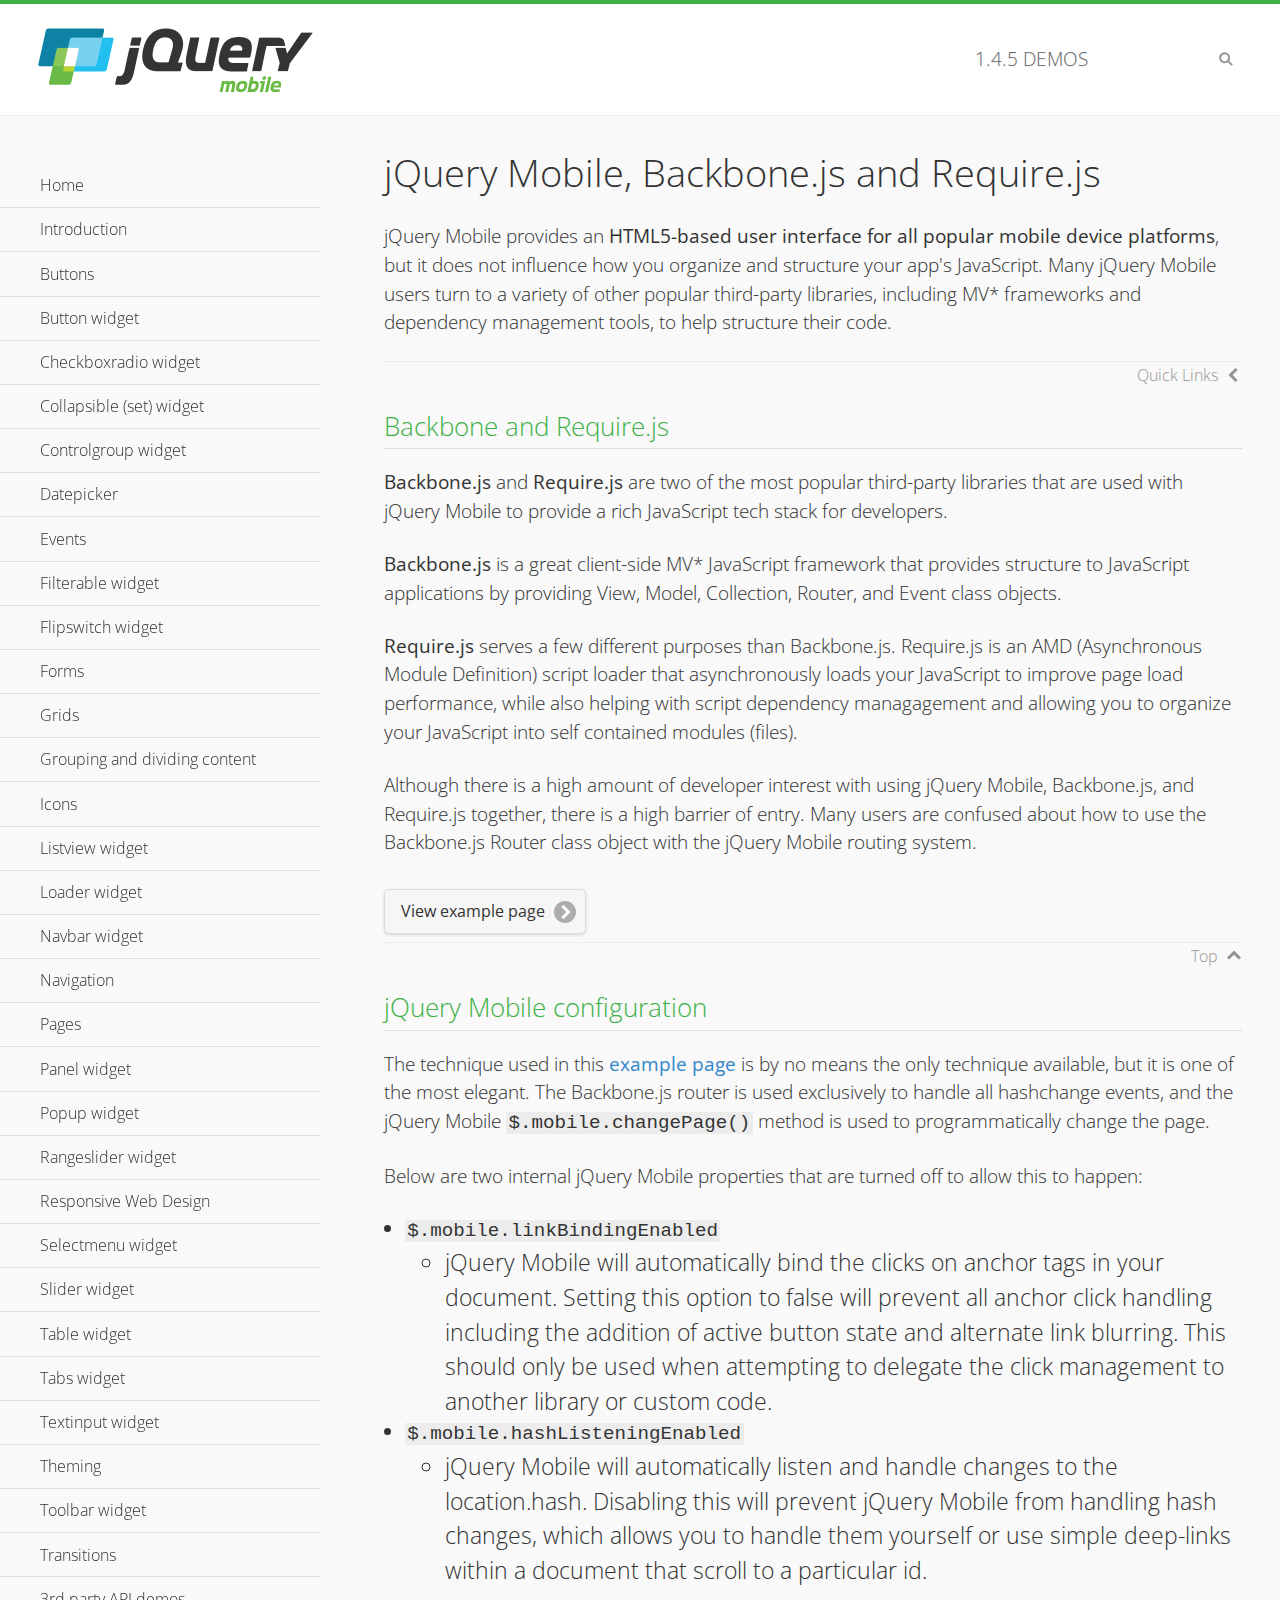
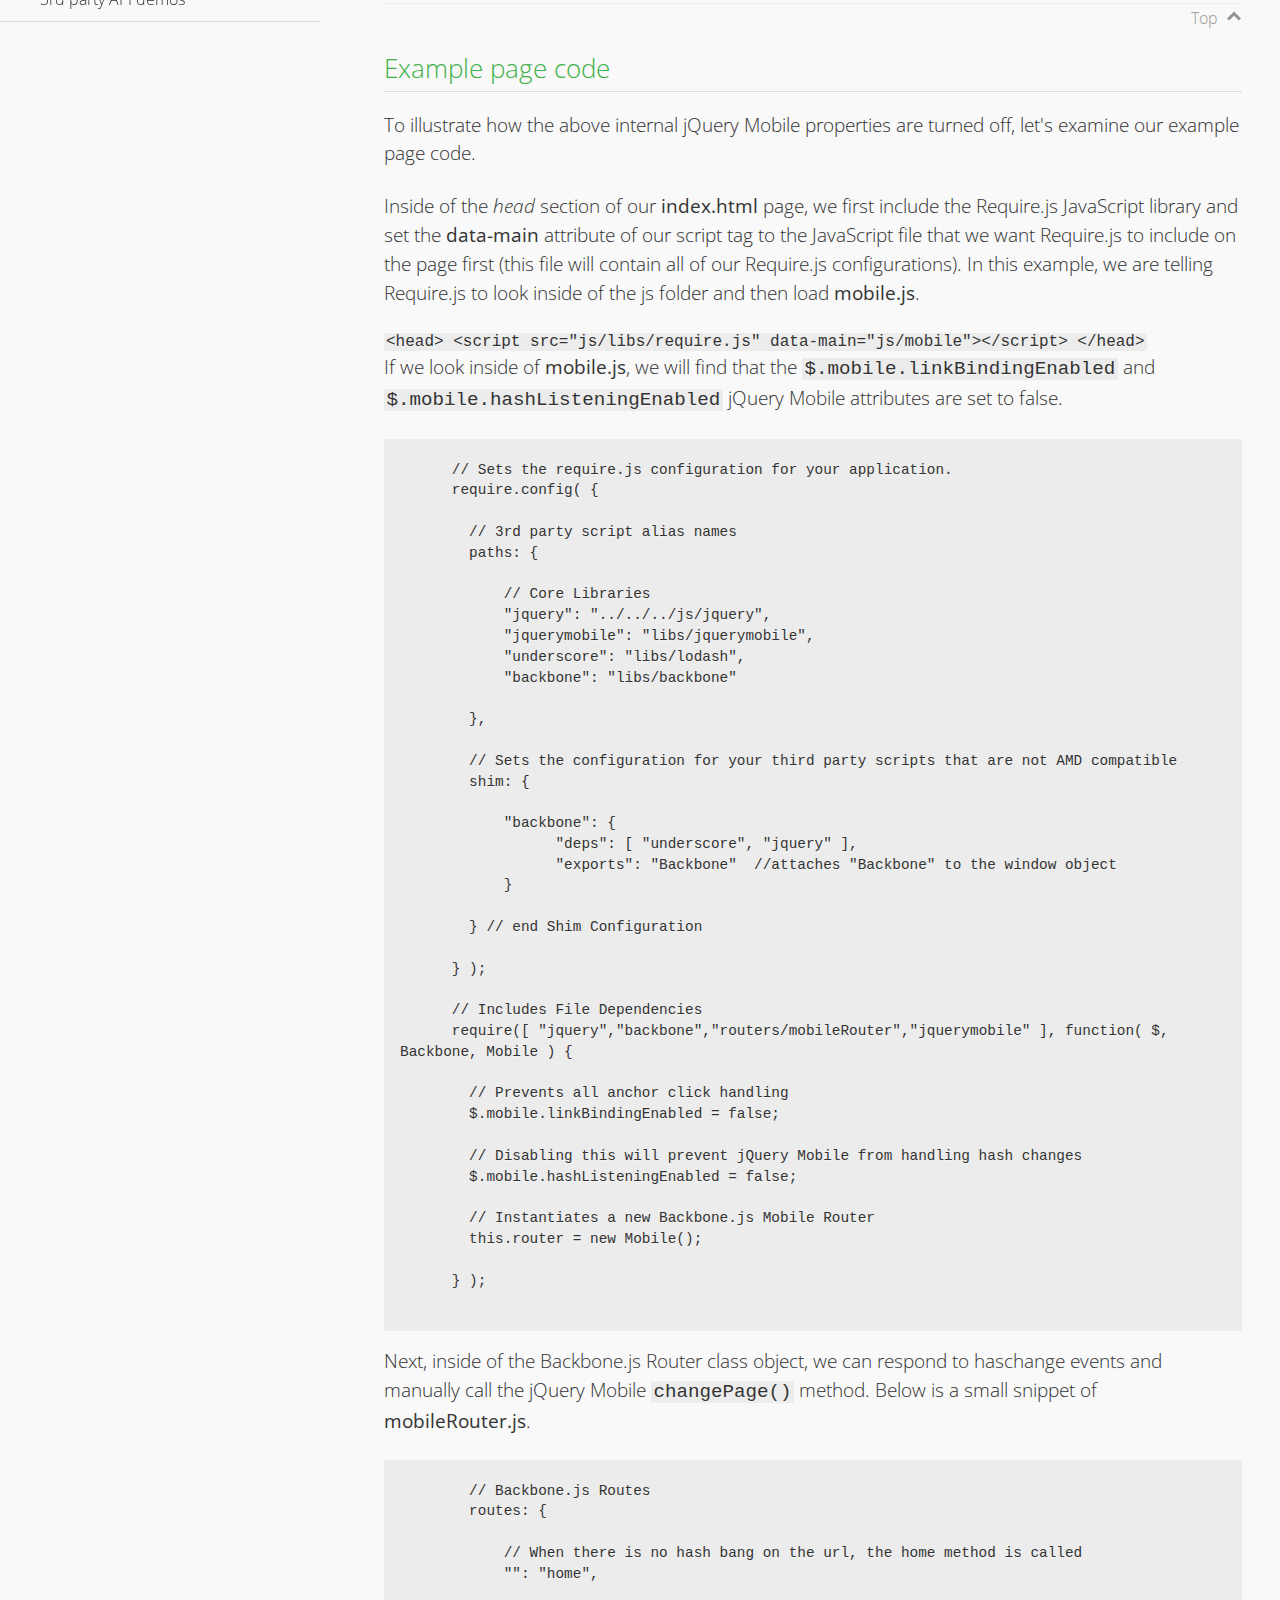
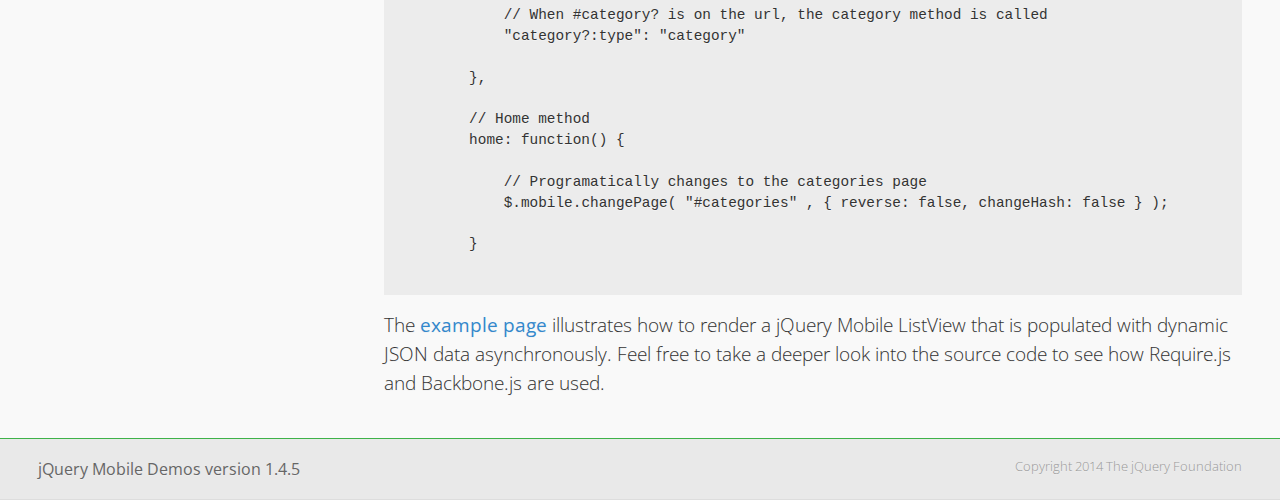
<file: www/js/jquery.mobile-1.4.5/demos/backbone-requirejs/index.html>
<!DOCTYPE html>
<html>
  <head>
  <meta charset="utf-8">
  <meta name="viewport" content="width=device-width, initial-scale=1">
  <title>jQuery Mobile - Backbone.js and Require.js Apps</title>
	<link rel="shortcut icon" href="../favicon.ico">
    <link rel="stylesheet" href="http://fonts.googleapis.com/css?family=Open+Sans:300,400,700">
	<link rel="stylesheet" href="../css/themes/default/jquery.mobile-1.4.5.min.css">
	<link rel="stylesheet" href="../_assets/css/jqm-demos.css">
	<script src="../js/jquery.js"></script>
	<script src="../_assets/js/index.js"></script>
	<script src="../js/jquery.mobile-1.4.5.min.js"></script>

</head>
<body>
<div data-role="page" class="jqm-demos" data-quicklinks="true">

    <div data-role="header" class="jqm-header">
		<h2><a href="../" title="jQuery Mobile Demos home"><img src="../_assets/img/jquery-logo.png" alt="jQuery Mobile"></a></h2>
		<p><span class="jqm-version"></span> Demos</p>
        <a href="#" class="jqm-navmenu-link ui-btn ui-btn-icon-notext ui-corner-all ui-icon-bars ui-nodisc-icon ui-alt-icon ui-btn-left">Menu</a>
        <a href="#" class="jqm-search-link ui-btn ui-btn-icon-notext ui-corner-all ui-icon-search ui-nodisc-icon ui-alt-icon ui-btn-right">Search</a>
    </div><!-- /header -->

	<div role="main" class="ui-content jqm-content">

      <h1>jQuery Mobile, Backbone.js and Require.js</h1>
      <p>jQuery Mobile provides an <strong>HTML5-based user interface for all popular mobile device platforms</strong>, but it does not influence how you organize and structure your app's JavaScript.  Many jQuery Mobile users turn to a variety of other popular third-party libraries, including MV* frameworks and dependency management tools, to help structure their code.
      </p>

	  <h2>Backbone and Require.js</h2>
      <p><strong>Backbone.js</strong> and <strong>Require.js</strong> are two of the most popular third-party libraries that are used with jQuery Mobile to provide a rich JavaScript tech stack for developers.
      </p>
      <p><strong>Backbone.js</strong> is a great client-side MV* JavaScript framework that provides structure to JavaScript applications by providing View, Model, Collection, Router, and Event class objects.
      </p>
      <p><strong>Require.js</strong> serves a few different purposes than Backbone.js. Require.js is an AMD (Asynchronous Module Definition) script loader that asynchronously loads your JavaScript to improve page load performance, while also helping with script dependency managagement and allowing you to organize your JavaScript into self contained modules (files).
      </p>
      <p>Although there is a high amount of developer interest with using jQuery Mobile, Backbone.js, and Require.js together, there is a high barrier of entry.  Many users are confused about how to use the Backbone.js Router class object with the jQuery Mobile routing system.</p>

	   <a href="backbone-require.html" rel="external" class="ui-btn ui-btn-inline ui-corner-all ui-shadow ui-btn-icon-right ui-icon-carat-r">View example page</a>

      <h2>jQuery Mobile configuration</h2>

      <p>The technique used in this <a href="backbone-require.html" rel="external">example page</a> is by no means the only technique available, but it is one of the most elegant.  The Backbone.js router is used exclusively to handle all hashchange events, and the jQuery Mobile <code>$.mobile.changePage()</code> method is used to programmatically change the page.</p>

      <p>Below are two internal jQuery Mobile properties that are turned off to allow this to happen:</p>

      <ul>
        <li><code>$.mobile.linkBindingEnabled</code>
          <ul>
            <li>jQuery Mobile will automatically bind the clicks on anchor tags in your document. Setting this option to false will prevent all anchor click handling including the addition of active button state and alternate link blurring. This should only be used when attempting to delegate the click management to another library or custom code.</li>
            </ul>
        </li>
        <li><code>$.mobile.hashListeningEnabled</code>
          <ul>
            <li>jQuery Mobile will automatically listen and handle changes to the location.hash. Disabling this will prevent jQuery Mobile from handling hash changes, which allows you to handle them yourself or use simple deep-links within a document that scroll to a particular id.</li>
            </ul>
        </li>
      </ul>

	  <h2>Example page code</h2>
      <p>To illustrate how the above internal jQuery Mobile properties are turned off, let's examine our example page code.</p>

      <p>Inside of the <em>head</em> section of our <strong>index.html</strong> page, we first include the Require.js JavaScript library and set the <strong>data-main</strong> attribute of our script tag to the JavaScript file that we want Require.js to include on the page first (this file will contain all of our Require.js configurations).  In this example, we are telling Require.js to look inside of the js folder and then load <strong>mobile.js</strong>.
      </p>

      <code>
        &lt;head&gt;
          &lt;script src=&quot;js/libs/require.js&quot; data-main=&quot;js/mobile&quot;&gt;&lt;/script&gt;
        &lt;/head&gt;
      </code>
      <p>If we look inside of <strong>mobile.js</strong>, we will find that the <code>$.mobile.linkBindingEnabled</code> and <code>$.mobile.hashListeningEnabled</code> jQuery Mobile attributes are set to false.
      </p>
      <pre>
      <code>
      // Sets the require.js configuration for your application.
      require.config( {

        // 3rd party script alias names
        paths: {

            // Core Libraries
            "jquery": "../../../js/jquery",
            "jquerymobile": "libs/jquerymobile",
            "underscore": "libs/lodash",
            "backbone": "libs/backbone"

        },

        // Sets the configuration for your third party scripts that are not AMD compatible
        shim: {

            "backbone": {
                  "deps": [ "underscore", "jquery" ],
                  "exports": "Backbone"  //attaches "Backbone" to the window object
            }

        } // end Shim Configuration

      } );

      // Includes File Dependencies
      require([ "jquery","backbone","routers/mobileRouter","jquerymobile" ], function( $, Backbone, Mobile ) {

        // Prevents all anchor click handling
        $.mobile.linkBindingEnabled = false;

        // Disabling this will prevent jQuery Mobile from handling hash changes
        $.mobile.hashListeningEnabled = false;

        // Instantiates a new Backbone.js Mobile Router
        this.router = new Mobile();

      } );
</code>
</pre>
<p>Next, inside of the Backbone.js Router class object, we can respond to haschange events and manually call the jQuery Mobile <code>changePage()</code> method.  Below is a small snippet of <strong>mobileRouter.js</strong>.</p>
<pre>
<code>
        // Backbone.js Routes
        routes: {

            // When there is no hash bang on the url, the home method is called
            "": "home",

            // When #category? is on the url, the category method is called
            "category?:type": "category"

        },

        // Home method
        home: function() {

            // Programatically changes to the categories page
            $.mobile.changePage( "#categories" , { reverse: false, changeHash: false } );

        }
</code>
</pre>

		<p>The <a href="backbone-require.html" rel="external">example page</a> illustrates how to render a jQuery Mobile ListView that is populated with dynamic JSON data asynchronously. Feel free to take a deeper look into the source code to see how Require.js and Backbone.js are used.</p>

    </div><!-- /content -->
	    <div data-role="panel" class="jqm-navmenu-panel" data-position="left" data-display="overlay" data-theme="a">
	    	<ul class="jqm-list ui-alt-icon ui-nodisc-icon">
<li data-filtertext="demos homepage" data-icon="home"><a href=".././">Home</a></li>
<li data-filtertext="introduction overview getting started"><a href="../intro/" data-ajax="false">Introduction</a></li>
<li data-filtertext="buttons button markup buttonmarkup method anchor link button element"><a href="../button-markup/" data-ajax="false">Buttons</a></li>
<li data-filtertext="form button widget input button submit reset"><a href="../button/" data-ajax="false">Button widget</a></li>
<li data-role="collapsible" data-enhanced="true" data-collapsed-icon="carat-d" data-expanded-icon="carat-u" data-iconpos="right" data-inset="false" class="ui-collapsible ui-collapsible-themed-content ui-collapsible-collapsed">
	<h3 class="ui-collapsible-heading ui-collapsible-heading-collapsed">
		<a href="#" class="ui-collapsible-heading-toggle ui-btn ui-btn-icon-right ui-btn-inherit ui-icon-carat-d">
		    Checkboxradio widget<span class="ui-collapsible-heading-status"> click to expand contents</span>
		</a>
	</h3>
	<div class="ui-collapsible-content ui-body-inherit ui-collapsible-content-collapsed" aria-hidden="true">
		<ul>
			<li data-filtertext="form checkboxradio widget checkbox input checkboxes controlgroups"><a href="../checkboxradio-checkbox/" data-ajax="false">Checkboxes</a></li>
			<li data-filtertext="form checkboxradio widget radio input radio buttons controlgroups"><a href="../checkboxradio-radio/" data-ajax="false">Radio buttons</a></li>
		</ul>
	</div>
</li>
<li data-role="collapsible" data-enhanced="true" data-collapsed-icon="carat-d" data-expanded-icon="carat-u" data-iconpos="right" data-inset="false" class="ui-collapsible ui-collapsible-themed-content ui-collapsible-collapsed">
	<h3 class="ui-collapsible-heading ui-collapsible-heading-collapsed">
		<a href="#" class="ui-collapsible-heading-toggle ui-btn ui-btn-icon-right ui-btn-inherit ui-icon-carat-d">
			Collapsible (set) widget<span class="ui-collapsible-heading-status"> click to expand contents</span>
		</a>
	</h3>
	<div class="ui-collapsible-content ui-body-inherit ui-collapsible-content-collapsed" aria-hidden="true">
		<ul>
			<li data-filtertext="collapsibles content formatting"><a href="../collapsible/" data-ajax="false">Collapsible</a></li>
			<li data-filtertext="dynamic collapsible set accordion append expand"><a href="../collapsible-dynamic/" data-ajax="false">Dynamic collapsibles</a></li>
			<li data-filtertext="accordions collapsible set widget content formatting grouped collapsibles"><a href="../collapsibleset/" data-ajax="false">Collapsible set</a></li>
		</ul>
	</div>
</li>
<li data-role="collapsible" data-enhanced="true" data-collapsed-icon="carat-d" data-expanded-icon="carat-u" data-iconpos="right" data-inset="false" class="ui-collapsible ui-collapsible-themed-content ui-collapsible-collapsed">
	<h3 class="ui-collapsible-heading ui-collapsible-heading-collapsed">
		<a href="#" class="ui-collapsible-heading-toggle ui-btn ui-btn-icon-right ui-btn-inherit ui-icon-carat-d">
			Controlgroup widget<span class="ui-collapsible-heading-status"> click to expand contents</span>
		</a>
	</h3>
	<div class="ui-collapsible-content ui-body-inherit ui-collapsible-content-collapsed" aria-hidden="true">
		<ul>
			<li data-filtertext="controlgroups selectmenu checkboxradio input grouped buttons horizontal vertical"><a href="../controlgroup/" data-ajax="false">Controlgroup</a></li>
			<li data-filtertext="dynamic controlgroup dynamically add buttons"><a href="../controlgroup-dynamic/" data-ajax="false">Dynamic controlgroups</a></li>
		</ul>
	</div>
</li>
<li data-filtertext="form datepicker widget date input"><a href="../datepicker/" data-ajax="false">Datepicker</a></li>
<li data-role="collapsible" data-enhanced="true" data-collapsed-icon="carat-d" data-expanded-icon="carat-u" data-iconpos="right" data-inset="false" class="ui-collapsible ui-collapsible-themed-content ui-collapsible-collapsed">
	<h3 class="ui-collapsible-heading ui-collapsible-heading-collapsed">
		<a href="#" class="ui-collapsible-heading-toggle ui-btn ui-btn-icon-right ui-btn-inherit ui-icon-carat-d">
			Events<span class="ui-collapsible-heading-status"> click to expand contents</span>
		</a>
	</h3>
	<div class="ui-collapsible-content ui-body-inherit ui-collapsible-content-collapsed" aria-hidden="true">
		<ul>
			<li data-filtertext="swipe to delete list items listviews swipe events"><a href="../swipe-list/" data-ajax="false">Swipe list items</a></li>
			<li data-filtertext="swipe to navigate swipe page navigation swipe events"><a href="../swipe-page/" data-ajax="false">Swipe page navigation</a></li>
		</ul>
	</div>
</li>
<li data-filtertext="filterable filter elements sorting searching listview table"><a href="../filterable/" data-ajax="false">Filterable widget</a></li>
<li data-filtertext="form flipswitch widget flip toggle switch binary select checkbox input"><a href="../flipswitch/" data-ajax="false">Flipswitch widget</a></li>
<li data-role="collapsible" data-enhanced="true" data-collapsed-icon="carat-d" data-expanded-icon="carat-u" data-iconpos="right" data-inset="false" class="ui-collapsible ui-collapsible-themed-content ui-collapsible-collapsed">
	<h3 class="ui-collapsible-heading ui-collapsible-heading-collapsed">
		<a href="#" class="ui-collapsible-heading-toggle ui-btn ui-btn-icon-right ui-btn-inherit ui-icon-carat-d">
			Forms<span class="ui-collapsible-heading-status"> click to expand contents</span>
		</a>
	</h3>
	<div class="ui-collapsible-content ui-body-inherit ui-collapsible-content-collapsed" aria-hidden="true">
		<ul>
			<li data-filtertext="forms text checkbox radio range button submit reset inputs selects textarea slider flipswitch label form elements"><a href="../forms/" data-ajax="false">Forms</a></li>
			<li data-filtertext="form hide labels hidden accessible ui-hidden-accessible forms"><a href="../forms-label-hidden-accessible/" data-ajax="false">Hide labels</a></li>
			<li data-filtertext="form field containers fieldcontain ui-field-contain forms"><a href="../forms-field-contain/" data-ajax="false">Field containers</a></li>
			<li data-filtertext="forms disabled form elements"><a href="../forms-disabled/" data-ajax="false">Forms disabled</a></li>
			<li data-filtertext="forms gallery examples overview forms text checkbox radio range button submit reset inputs selects textarea slider flipswitch label form elements"><a href="../forms-gallery/" data-ajax="false">Forms gallery</a></li>
		</ul>
	</div>
</li>
<li data-role="collapsible" data-enhanced="true" data-collapsed-icon="carat-d" data-expanded-icon="carat-u" data-iconpos="right" data-inset="false" class="ui-collapsible ui-collapsible-themed-content ui-collapsible-collapsed">
	<h3 class="ui-collapsible-heading ui-collapsible-heading-collapsed">
		<a href="#" class="ui-collapsible-heading-toggle ui-btn ui-btn-icon-right ui-btn-inherit ui-icon-carat-d">
			Grids<span class="ui-collapsible-heading-status"> click to expand contents</span>
		</a>
	</h3>
	<div class="ui-collapsible-content ui-body-inherit ui-collapsible-content-collapsed" aria-hidden="true">
		<ul>
			<li data-filtertext="grids columns blocks content formatting rwd responsive css framework"><a href="../grids/" data-ajax="false">Grids</a></li>
			<li data-filtertext="buttons in grids css framework"><a href="../grids-buttons/" data-ajax="false">Buttons in grids</a></li>
			<li data-filtertext="custom responsive grids rwd css framework"><a href="../grids-custom-responsive/" data-ajax="false">Custom responsive grids</a></li>
		</ul>
	</div>
</li>
<li data-filtertext="blocks content formatting sections heading"><a href="../body-bar-classes/" data-ajax="false">Grouping and dividing content</a></li>
<li data-role="collapsible" data-enhanced="true" data-collapsed-icon="carat-d" data-expanded-icon="carat-u" data-iconpos="right" data-inset="false" class="ui-collapsible ui-collapsible-themed-content ui-collapsible-collapsed">
	<h3 class="ui-collapsible-heading ui-collapsible-heading-collapsed">
		<a href="#" class="ui-collapsible-heading-toggle ui-btn ui-btn-icon-right ui-btn-inherit ui-icon-carat-d">
			Icons<span class="ui-collapsible-heading-status"> click to expand contents</span>
		</a>
	</h3>
	<div class="ui-collapsible-content ui-body-inherit ui-collapsible-content-collapsed" aria-hidden="true">
		<ul>
			<li data-filtertext="button icons svg disc alt custom icon position"><a href="../icons/" data-ajax="false">Icons</a></li>
			<li data-filtertext=""><a href="../icons-grunticon/" data-ajax="false">Grunticon loader</a></li>
		</ul>
	</div>
</li>
<li data-role="collapsible" data-enhanced="true" data-collapsed-icon="carat-d" data-expanded-icon="carat-u" data-iconpos="right" data-inset="false" class="ui-collapsible ui-collapsible-themed-content ui-collapsible-collapsed">
	<h3 class="ui-collapsible-heading ui-collapsible-heading-collapsed">
		<a href="#" class="ui-collapsible-heading-toggle ui-btn ui-btn-icon-right ui-btn-inherit ui-icon-carat-d">
			Listview widget<span class="ui-collapsible-heading-status"> click to expand contents</span>
		</a>
	</h3>
	<div class="ui-collapsible-content ui-body-inherit ui-collapsible-content-collapsed" aria-hidden="true">
		<ul>
			<li data-filtertext="listview widget thumbnails icons nested split button collapsible ul ol"><a href="../listview/" data-ajax="false">Listview</a></li>
			<li data-filtertext="autocomplete filterable reveal listview filtertextbeforefilter placeholder"><a href="../listview-autocomplete/" data-ajax="false">Listview autocomplete</a></li>
			<li data-filtertext="autocomplete filterable reveal listview remote data filtertextbeforefilter placeholder"><a href="../listview-autocomplete-remote/" data-ajax="false">Listview autocomplete remote data</a></li>
			<li data-filtertext="autodividers anchor jump scroll linkbars listview lists ul ol"><a href="../listview-autodividers-linkbar/" data-ajax="false">Listview autodividers linkbar</a></li>
			<li data-filtertext="listview autodividers selector autodividersselector lists ul ol"><a href="../listview-autodividers-selector/" data-ajax="false">Listview autodividers selector</a></li>
			<li data-filtertext="listview nested list items"><a href="../listview-nested-lists/" data-ajax="false">Nested Listviews</a></li>
			<li data-filtertext="listview collapsible list items flat"><a href="../listview-collapsible-item-flat/" data-ajax="false">Listview collapsible list items (flat)</a></li>
			<li data-filtertext="listview collapsible list indented"><a href="../listview-collapsible-item-indented/" data-ajax="false">Listview collapsible list items (indented)</a></li>
			<li data-filtertext="grid listview responsive grids responsive listviews lists ul"><a href="../listview-grid/" data-ajax="false">Listview responsive grid</a></li>
		</ul>
	</div>
</li>
<li data-filtertext="loader widget page loading navigation overlay spinner"><a href="../loader/" data-ajax="false">Loader widget</a></li>
<li data-filtertext="navbar widget navmenu toolbars header footer"><a href="../navbar/" data-ajax="false">Navbar widget</a></li>
<li data-role="collapsible" data-enhanced="true" data-collapsed-icon="carat-d" data-expanded-icon="carat-u" data-iconpos="right" data-inset="false" class="ui-collapsible ui-collapsible-themed-content ui-collapsible-collapsed">
	<h3 class="ui-collapsible-heading ui-collapsible-heading-collapsed">
		<a href="#" class="ui-collapsible-heading-toggle ui-btn ui-btn-icon-right ui-btn-inherit ui-icon-carat-d">
			Navigation<span class="ui-collapsible-heading-status"> click to expand contents</span>
		</a>
	</h3>
	<div class="ui-collapsible-content ui-body-inherit ui-collapsible-content-collapsed" aria-hidden="true">
		<ul>
			<li data-filtertext="ajax navigation navigate widget history event method"><a href="../navigation/" data-ajax="false">Navigation</a></li>
			<li data-filtertext="linking pages page links navigation ajax prefetch cache"><a href="../navigation-linking-pages/" data-ajax="false">Linking pages</a></li>
			<!-- <li data-filtertext="php redirect server redirection server-side navigation"><a href="../navigation-php-redirect/" data-ajax="false">PHP redirect demo</a></li>-->
			<li data-filtertext="navigation redirection hash query"><a href="../navigation-hash-processing/" data-ajax="false">Hash processing demo</a></li>
			<li data-filtertext="navigation redirection hash query"><a href="../page-events/" data-ajax="false">Page Navigation Events</a></li>
		</ul>
	</div>
</li>
<li data-role="collapsible" data-enhanced="true" data-collapsed-icon="carat-d" data-expanded-icon="carat-u" data-iconpos="right" data-inset="false" class="ui-collapsible ui-collapsible-themed-content ui-collapsible-collapsed">
	<h3 class="ui-collapsible-heading ui-collapsible-heading-collapsed">
		<a href="#" class="ui-collapsible-heading-toggle ui-btn ui-btn-icon-right ui-btn-inherit ui-icon-carat-d">
			Pages<span class="ui-collapsible-heading-status"> click to expand contents</span>
		</a>
	</h3>
	<div class="ui-collapsible-content ui-body-inherit ui-collapsible-content-collapsed" aria-hidden="true">
		<ul>
			<li data-filtertext="pages page widget ajax navigation"><a href="../pages/" data-ajax="false">Pages</a></li>
			<li data-filtertext="single page"><a href="../pages-single-page/" data-ajax="false">Single page</a></li>
			<li data-filtertext="multipage multi-page page"><a href="../pages-multi-page/" data-ajax="false">Multi-page template</a></li>
			<li data-filtertext="dialog page widget modal popup"><a href="../pages-dialog/" data-ajax="false">Dialog page</a></li>
		</ul>
	</div>
</li>
<li data-role="collapsible" data-enhanced="true" data-collapsed-icon="carat-d" data-expanded-icon="carat-u" data-iconpos="right" data-inset="false" class="ui-collapsible ui-collapsible-themed-content ui-collapsible-collapsed">
	<h3 class="ui-collapsible-heading ui-collapsible-heading-collapsed">
		<a href="#" class="ui-collapsible-heading-toggle ui-btn ui-btn-icon-right ui-btn-inherit ui-icon-carat-d">
			Panel widget<span class="ui-collapsible-heading-status"> click to expand contents</span>
		</a>
	</h3>
	<div class="ui-collapsible-content ui-body-inherit ui-collapsible-content-collapsed" aria-hidden="true">
		<ul>
			<li data-filtertext="panel widget sliding panels reveal push overlay responsive"><a href="../panel/" data-ajax="false">Panel</a></li>
			<li data-filtertext=""><a href="../panel-external/" data-ajax="false">External panels</a></li>
			<li data-filtertext="panel "><a href="../panel-fixed/" data-ajax="false">Fixed panels</a></li>
			<li data-filtertext="panel slide panels sliding panels shadow rwd responsive breakpoint"><a href="../panel-responsive/" data-ajax="false">Panels responsive</a></li>
			<li data-filtertext="panel custom style custom panel width reveal shadow listview panel styling page background wrapper"><a href="../panel-styling/" data-ajax="false">Custom panel style</a></li>
			<li data-filtertext="panel open on swipe"><a href="../panel-swipe-open/" data-ajax="false">Panel open on swipe</a></li>
			<li data-filtertext="panels outside page internal external toolbars"><a href="../panel-external-internal/" data-ajax="false">Panel external and internal</a></li>
		</ul>
	</div>
</li>
<li data-role="collapsible" data-enhanced="true" data-collapsed-icon="carat-d" data-expanded-icon="carat-u" data-iconpos="right" data-inset="false" class="ui-collapsible ui-collapsible-themed-content ui-collapsible-collapsed">
	<h3 class="ui-collapsible-heading ui-collapsible-heading-collapsed">
		<a href="#" class="ui-collapsible-heading-toggle ui-btn ui-btn-icon-right ui-btn-inherit ui-icon-carat-d">
			Popup widget<span class="ui-collapsible-heading-status"> click to expand contents</span>
		</a>
	</h3>
	<div class="ui-collapsible-content ui-body-inherit ui-collapsible-content-collapsed" aria-hidden="true">
		<ul>
			<li data-filtertext="popup widget popups dialog modal transition tooltip lightbox form overlay screen flip pop fade transition"><a href="../popup/" data-ajax="false">Popup</a></li>
			<li data-filtertext="popup alignment position"><a href="../popup-alignment/" data-ajax="false">Popup alignment</a></li>
			<li data-filtertext="popup arrow size popups popover"><a href="../popup-arrow-size/" data-ajax="false">Popup arrow size</a></li>
			<li data-filtertext="dynamic popups popup images lightbox"><a href="../popup-dynamic/" data-ajax="false">Dynamic popups</a></li>
			<li data-filtertext="popups with iframes scaling"><a href="../popup-iframe/" data-ajax="false">Popups with iframes</a></li>
			<li data-filtertext="popup image scaling"><a href="../popup-image-scaling/" data-ajax="false">Popup image scaling</a></li>
			<li data-filtertext="external popup outside multi-page"><a href="../popup-outside-multipage/" data-ajax="false">Popup outside multi-page</a></li>
		</ul>
	</div>
</li>
<li data-filtertext="form rangeslider widget dual sliders dual handle sliders range input"><a href="../rangeslider/" data-ajax="false">Rangeslider widget</a></li>
<li data-filtertext="responsive web design rwd adaptive progressive enhancement PE accessible mobile breakpoints media query media queries"><a href="../rwd/" data-ajax="false">Responsive Web Design</a></li>
<li data-role="collapsible" data-enhanced="true" data-collapsed-icon="carat-d" data-expanded-icon="carat-u" data-iconpos="right" data-inset="false" class="ui-collapsible ui-collapsible-themed-content ui-collapsible-collapsed">
	<h3 class="ui-collapsible-heading ui-collapsible-heading-collapsed">
		<a href="#" class="ui-collapsible-heading-toggle ui-btn ui-btn-icon-right ui-btn-inherit ui-icon-carat-d">
			Selectmenu widget<span class="ui-collapsible-heading-status"> click to expand contents</span>
		</a>
	</h3>
	<div class="ui-collapsible-content ui-body-inherit ui-collapsible-content-collapsed" aria-hidden="true">
		<ul>
			<li data-filtertext="form selectmenu widget select input custom select menu selects"><a href="../selectmenu/" data-ajax="false">Selectmenu</a></li>
			<li data-filtertext="form custom select menu selectmenu widget custom menu option optgroup multiple selects"><a href="../selectmenu-custom/" data-ajax="false">Custom select menu</a></li>
			<li data-filtertext="filterable select filter popup dialog"><a href="../selectmenu-custom-filter/" data-ajax="false">Custom select menu with filter</a></li>
		</ul>
	</div>
</li>
<li data-role="collapsible" data-enhanced="true" data-collapsed-icon="carat-d" data-expanded-icon="carat-u" data-iconpos="right" data-inset="false" class="ui-collapsible ui-collapsible-themed-content ui-collapsible-collapsed">
	<h3 class="ui-collapsible-heading ui-collapsible-heading-collapsed">
		<a href="#" class="ui-collapsible-heading-toggle ui-btn ui-btn-icon-right ui-btn-inherit ui-icon-carat-d">
			Slider widget<span class="ui-collapsible-heading-status"> click to expand contents</span>
		</a>
	</h3>
	<div class="ui-collapsible-content ui-body-inherit ui-collapsible-content-collapsed" aria-hidden="true">
		<ul>
			<li data-filtertext="form slider widget range input single sliders"><a href="../slider/" data-ajax="false">Slider</a></li>
			<li data-filtertext="form slider widget flipswitch slider binary select flip toggle switch"><a href="../slider-flipswitch/" data-ajax="false">Slider flip toggle switch</a></li>
			<li data-filtertext="form slider tooltip handle value input range sliders"><a href="../slider-tooltip/" data-ajax="false">Slider tooltip</a></li>
		</ul>
	</div>
</li>
<li data-role="collapsible" data-enhanced="true" data-collapsed-icon="carat-d" data-expanded-icon="carat-u" data-iconpos="right" data-inset="false" class="ui-collapsible ui-collapsible-themed-content ui-collapsible-collapsed">
	<h3 class="ui-collapsible-heading ui-collapsible-heading-collapsed">
		<a href="#" class="ui-collapsible-heading-toggle ui-btn ui-btn-icon-right ui-btn-inherit ui-icon-carat-d">
			Table widget<span class="ui-collapsible-heading-status"> click to expand contents</span>
		</a>
	</h3>
	<div class="ui-collapsible-content ui-body-inherit ui-collapsible-content-collapsed" aria-hidden="true">
		<ul>
			<li data-filtertext="table widget reflow column toggle th td responsive tables rwd hide show tabular"><a href="../table-column-toggle/" data-ajax="false">Table Column Toggle</a></li>
			<li data-filtertext="table column toggle phone comparison demo"><a href="../table-column-toggle-example/" data-ajax="false">Table Column Toggle demo</a></li>
			<li data-filtertext="responsive tables table column toggle heading groups rwd breakpoint"><a href="../table-column-toggle-heading-groups/" data-ajax="false">Table Column Toggle heading groups</a></li>
			<li data-filtertext="responsive tables table column toggle hide rwd breakpoint customization options"><a href="../table-column-toggle-options/" data-ajax="false">Table Column Toggle options</a></li>
			<li data-filtertext="table reflow th td responsive rwd columns tabular"><a href="../table-reflow/" data-ajax="false">Table Reflow</a></li>
			<li data-filtertext="responsive tables table reflow heading groups rwd breakpoint"><a href="../table-reflow-heading-groups/" data-ajax="false">Table Reflow heading groups</a></li>
			<li data-filtertext="responsive tables table reflow stripes strokes table style"><a href="../table-reflow-stripes-strokes/" data-ajax="false">Table Reflow stripes and strokes</a></li>
			<li data-filtertext="responsive tables table reflow stack custom styles"><a href="../table-reflow-styling/" data-ajax="false">Table Reflow custom styles</a></li>
		</ul>
	</div>
</li>
<li data-filtertext="ui tabs widget"><a href="../tabs/" data-ajax="false">Tabs widget</a></li>
<li data-filtertext="form textinput widget text input textarea number date time tel email file color password"><a href="../textinput/" data-ajax="false">Textinput widget</a></li>
<li data-role="collapsible" data-enhanced="true" data-collapsed-icon="carat-d" data-expanded-icon="carat-u" data-iconpos="right" data-inset="false" class="ui-collapsible ui-collapsible-themed-content ui-collapsible-collapsed">
	<h3 class="ui-collapsible-heading ui-collapsible-heading-collapsed">
		<a href="#" class="ui-collapsible-heading-toggle ui-btn ui-btn-icon-right ui-btn-inherit ui-icon-carat-d">
			Theming<span class="ui-collapsible-heading-status"> click to expand contents</span>
		</a>
	</h3>
	<div class="ui-collapsible-content ui-body-inherit ui-collapsible-content-collapsed" aria-hidden="true">
		<ul>
			<li data-filtertext="default theme swatches theming style css"><a href="../theme-default/" data-ajax="false">Default theme</a></li>
			<li data-filtertext="classic theme old theme swatches theming style css"><a href="../theme-classic/" data-ajax="false">Classic theme</a></li>
		</ul>
	</div>
</li>
<li data-role="collapsible" data-enhanced="true" data-collapsed-icon="carat-d" data-expanded-icon="carat-u" data-iconpos="right" data-inset="false" class="ui-collapsible ui-collapsible-themed-content ui-collapsible-collapsed">
	<h3 class="ui-collapsible-heading ui-collapsible-heading-collapsed">
		<a href="#" class="ui-collapsible-heading-toggle ui-btn ui-btn-icon-right ui-btn-inherit ui-icon-carat-d">
			Toolbar widget<span class="ui-collapsible-heading-status"> click to expand contents</span>
		</a>
	</h3>
	<div class="ui-collapsible-content ui-body-inherit ui-collapsible-content-collapsed" aria-hidden="true">
		<ul>
			<li data-filtertext="toolbar widget header footer toolbars fixed fullscreen external sections"><a href="../toolbar/" data-ajax="false">Toolbar</a></li>
			<li data-filtertext="dynamic toolbars dynamically add toolbar header footer"><a href="../toolbar-dynamic/" data-ajax="false">Dynamic toolbars</a></li>
			<li data-filtertext="external toolbars header footer"><a href="../toolbar-external/" data-ajax="false">External toolbars</a></li>
			<li data-filtertext="fixed toolbars header footer"><a href="../toolbar-fixed/" data-ajax="false">Fixed toolbars</a></li>
			<li data-filtertext="fixed fullscreen toolbars header footer"><a href="../toolbar-fixed-fullscreen/" data-ajax="false">Fullscreen toolbars</a></li>
			<li data-filtertext="external fixed toolbars header footer"><a href="../toolbar-fixed-external/" data-ajax="false">Fixed external toolbars</a></li>
			<li data-filtertext="external persistent toolbars header footer navbar navmenu"><a href="../toolbar-fixed-persistent/" data-ajax="false">Persistent toolbars</a></li>
			<li data-filtertext="external ajax optimized toolbars persistent toolbars header footer navbar"><a href="../toolbar-fixed-persistent-optimized/" data-ajax="false">Ajax optimized toolbars</a></li>
			<li data-filtertext="form in toolbars header footer"><a href="../toolbar-fixed-forms/" data-ajax="false">Form in toolbar</a></li>
		</ul>
	</div>
</li>
<li data-filtertext="page transitions animated pages popup navigation flip slide fade pop"><a href="../transitions/" data-ajax="false">Transitions</a></li>
<li data-role="collapsible" data-enhanced="true" data-collapsed-icon="carat-d" data-expanded-icon="carat-u" data-iconpos="right" data-inset="false" class="ui-collapsible ui-collapsible-themed-content ui-collapsible-collapsed">
	<h3 class="ui-collapsible-heading ui-collapsible-heading-collapsed">
		<a href="#" class="ui-collapsible-heading-toggle ui-btn ui-btn-icon-right ui-btn-inherit ui-icon-carat-d">
			3rd party API demos<span class="ui-collapsible-heading-status"> click to expand contents</span>
		</a>
	</h3>
	<div class="ui-collapsible-content ui-body-inherit ui-collapsible-content-collapsed" aria-hidden="true">
		<ul>
			<li data-filtertext="backbone requirejs navigation router"><a href="../backbone-requirejs/" data-ajax="false">Backbone RequireJS</a></li>
			<li data-filtertext="google maps geolocation demo"><a href="../map-geolocation/" data-ajax="false">Google Maps geolocation</a></li>
			<li data-filtertext="google maps hybrid"><a href="../map-list-toggle/" data-ajax="false">Google Maps list toggle</a></li>
		</ul>
	</div>
</li>



		     </ul>
		</div><!-- /panel -->


    <div data-role="footer" data-position="fixed" data-tap-toggle="false" class="jqm-footer">
        <p>jQuery Mobile Demos version <span class="jqm-version"></span></p>
        <p>Copyright 2014 The jQuery Foundation</p>
    </div><!-- /footer -->
	<!-- TODO: This should become an external panel so we can add input to markup (unique ID) -->
    <div data-role="panel" class="jqm-search-panel" data-position="right" data-display="overlay" data-theme="a">
		<div class="jqm-search">
			<ul class="jqm-list" data-filter-placeholder="Search demos..." data-filter-reveal="true">
<li data-filtertext="demos homepage" data-icon="home"><a href=".././">Home</a></li>
<li data-filtertext="introduction overview getting started"><a href="../intro/" data-ajax="false">Introduction</a></li>
<li data-filtertext="buttons button markup buttonmarkup method anchor link button element"><a href="../button-markup/" data-ajax="false">Buttons</a></li>
<li data-filtertext="form button widget input button submit reset"><a href="../button/" data-ajax="false">Button widget</a></li>
<li data-role="collapsible" data-enhanced="true" data-collapsed-icon="carat-d" data-expanded-icon="carat-u" data-iconpos="right" data-inset="false" class="ui-collapsible ui-collapsible-themed-content ui-collapsible-collapsed">
	<h3 class="ui-collapsible-heading ui-collapsible-heading-collapsed">
		<a href="#" class="ui-collapsible-heading-toggle ui-btn ui-btn-icon-right ui-btn-inherit ui-icon-carat-d">
		    Checkboxradio widget<span class="ui-collapsible-heading-status"> click to expand contents</span>
		</a>
	</h3>
	<div class="ui-collapsible-content ui-body-inherit ui-collapsible-content-collapsed" aria-hidden="true">
		<ul>
			<li data-filtertext="form checkboxradio widget checkbox input checkboxes controlgroups"><a href="../checkboxradio-checkbox/" data-ajax="false">Checkboxes</a></li>
			<li data-filtertext="form checkboxradio widget radio input radio buttons controlgroups"><a href="../checkboxradio-radio/" data-ajax="false">Radio buttons</a></li>
		</ul>
	</div>
</li>
<li data-role="collapsible" data-enhanced="true" data-collapsed-icon="carat-d" data-expanded-icon="carat-u" data-iconpos="right" data-inset="false" class="ui-collapsible ui-collapsible-themed-content ui-collapsible-collapsed">
	<h3 class="ui-collapsible-heading ui-collapsible-heading-collapsed">
		<a href="#" class="ui-collapsible-heading-toggle ui-btn ui-btn-icon-right ui-btn-inherit ui-icon-carat-d">
			Collapsible (set) widget<span class="ui-collapsible-heading-status"> click to expand contents</span>
		</a>
	</h3>
	<div class="ui-collapsible-content ui-body-inherit ui-collapsible-content-collapsed" aria-hidden="true">
		<ul>
			<li data-filtertext="collapsibles content formatting"><a href="../collapsible/" data-ajax="false">Collapsible</a></li>
			<li data-filtertext="dynamic collapsible set accordion append expand"><a href="../collapsible-dynamic/" data-ajax="false">Dynamic collapsibles</a></li>
			<li data-filtertext="accordions collapsible set widget content formatting grouped collapsibles"><a href="../collapsibleset/" data-ajax="false">Collapsible set</a></li>
		</ul>
	</div>
</li>
<li data-role="collapsible" data-enhanced="true" data-collapsed-icon="carat-d" data-expanded-icon="carat-u" data-iconpos="right" data-inset="false" class="ui-collapsible ui-collapsible-themed-content ui-collapsible-collapsed">
	<h3 class="ui-collapsible-heading ui-collapsible-heading-collapsed">
		<a href="#" class="ui-collapsible-heading-toggle ui-btn ui-btn-icon-right ui-btn-inherit ui-icon-carat-d">
			Controlgroup widget<span class="ui-collapsible-heading-status"> click to expand contents</span>
		</a>
	</h3>
	<div class="ui-collapsible-content ui-body-inherit ui-collapsible-content-collapsed" aria-hidden="true">
		<ul>
			<li data-filtertext="controlgroups selectmenu checkboxradio input grouped buttons horizontal vertical"><a href="../controlgroup/" data-ajax="false">Controlgroup</a></li>
			<li data-filtertext="dynamic controlgroup dynamically add buttons"><a href="../controlgroup-dynamic/" data-ajax="false">Dynamic controlgroups</a></li>
		</ul>
	</div>
</li>
<li data-filtertext="form datepicker widget date input"><a href="../datepicker/" data-ajax="false">Datepicker</a></li>
<li data-role="collapsible" data-enhanced="true" data-collapsed-icon="carat-d" data-expanded-icon="carat-u" data-iconpos="right" data-inset="false" class="ui-collapsible ui-collapsible-themed-content ui-collapsible-collapsed">
	<h3 class="ui-collapsible-heading ui-collapsible-heading-collapsed">
		<a href="#" class="ui-collapsible-heading-toggle ui-btn ui-btn-icon-right ui-btn-inherit ui-icon-carat-d">
			Events<span class="ui-collapsible-heading-status"> click to expand contents</span>
		</a>
	</h3>
	<div class="ui-collapsible-content ui-body-inherit ui-collapsible-content-collapsed" aria-hidden="true">
		<ul>
			<li data-filtertext="swipe to delete list items listviews swipe events"><a href="../swipe-list/" data-ajax="false">Swipe list items</a></li>
			<li data-filtertext="swipe to navigate swipe page navigation swipe events"><a href="../swipe-page/" data-ajax="false">Swipe page navigation</a></li>
		</ul>
	</div>
</li>
<li data-filtertext="filterable filter elements sorting searching listview table"><a href="../filterable/" data-ajax="false">Filterable widget</a></li>
<li data-filtertext="form flipswitch widget flip toggle switch binary select checkbox input"><a href="../flipswitch/" data-ajax="false">Flipswitch widget</a></li>
<li data-role="collapsible" data-enhanced="true" data-collapsed-icon="carat-d" data-expanded-icon="carat-u" data-iconpos="right" data-inset="false" class="ui-collapsible ui-collapsible-themed-content ui-collapsible-collapsed">
	<h3 class="ui-collapsible-heading ui-collapsible-heading-collapsed">
		<a href="#" class="ui-collapsible-heading-toggle ui-btn ui-btn-icon-right ui-btn-inherit ui-icon-carat-d">
			Forms<span class="ui-collapsible-heading-status"> click to expand contents</span>
		</a>
	</h3>
	<div class="ui-collapsible-content ui-body-inherit ui-collapsible-content-collapsed" aria-hidden="true">
		<ul>
			<li data-filtertext="forms text checkbox radio range button submit reset inputs selects textarea slider flipswitch label form elements"><a href="../forms/" data-ajax="false">Forms</a></li>
			<li data-filtertext="form hide labels hidden accessible ui-hidden-accessible forms"><a href="../forms-label-hidden-accessible/" data-ajax="false">Hide labels</a></li>
			<li data-filtertext="form field containers fieldcontain ui-field-contain forms"><a href="../forms-field-contain/" data-ajax="false">Field containers</a></li>
			<li data-filtertext="forms disabled form elements"><a href="../forms-disabled/" data-ajax="false">Forms disabled</a></li>
			<li data-filtertext="forms gallery examples overview forms text checkbox radio range button submit reset inputs selects textarea slider flipswitch label form elements"><a href="../forms-gallery/" data-ajax="false">Forms gallery</a></li>
		</ul>
	</div>
</li>
<li data-role="collapsible" data-enhanced="true" data-collapsed-icon="carat-d" data-expanded-icon="carat-u" data-iconpos="right" data-inset="false" class="ui-collapsible ui-collapsible-themed-content ui-collapsible-collapsed">
	<h3 class="ui-collapsible-heading ui-collapsible-heading-collapsed">
		<a href="#" class="ui-collapsible-heading-toggle ui-btn ui-btn-icon-right ui-btn-inherit ui-icon-carat-d">
			Grids<span class="ui-collapsible-heading-status"> click to expand contents</span>
		</a>
	</h3>
	<div class="ui-collapsible-content ui-body-inherit ui-collapsible-content-collapsed" aria-hidden="true">
		<ul>
			<li data-filtertext="grids columns blocks content formatting rwd responsive css framework"><a href="../grids/" data-ajax="false">Grids</a></li>
			<li data-filtertext="buttons in grids css framework"><a href="../grids-buttons/" data-ajax="false">Buttons in grids</a></li>
			<li data-filtertext="custom responsive grids rwd css framework"><a href="../grids-custom-responsive/" data-ajax="false">Custom responsive grids</a></li>
		</ul>
	</div>
</li>
<li data-filtertext="blocks content formatting sections heading"><a href="../body-bar-classes/" data-ajax="false">Grouping and dividing content</a></li>
<li data-role="collapsible" data-enhanced="true" data-collapsed-icon="carat-d" data-expanded-icon="carat-u" data-iconpos="right" data-inset="false" class="ui-collapsible ui-collapsible-themed-content ui-collapsible-collapsed">
	<h3 class="ui-collapsible-heading ui-collapsible-heading-collapsed">
		<a href="#" class="ui-collapsible-heading-toggle ui-btn ui-btn-icon-right ui-btn-inherit ui-icon-carat-d">
			Icons<span class="ui-collapsible-heading-status"> click to expand contents</span>
		</a>
	</h3>
	<div class="ui-collapsible-content ui-body-inherit ui-collapsible-content-collapsed" aria-hidden="true">
		<ul>
			<li data-filtertext="button icons svg disc alt custom icon position"><a href="../icons/" data-ajax="false">Icons</a></li>
			<li data-filtertext=""><a href="../icons-grunticon/" data-ajax="false">Grunticon loader</a></li>
		</ul>
	</div>
</li>
<li data-role="collapsible" data-enhanced="true" data-collapsed-icon="carat-d" data-expanded-icon="carat-u" data-iconpos="right" data-inset="false" class="ui-collapsible ui-collapsible-themed-content ui-collapsible-collapsed">
	<h3 class="ui-collapsible-heading ui-collapsible-heading-collapsed">
		<a href="#" class="ui-collapsible-heading-toggle ui-btn ui-btn-icon-right ui-btn-inherit ui-icon-carat-d">
			Listview widget<span class="ui-collapsible-heading-status"> click to expand contents</span>
		</a>
	</h3>
	<div class="ui-collapsible-content ui-body-inherit ui-collapsible-content-collapsed" aria-hidden="true">
		<ul>
			<li data-filtertext="listview widget thumbnails icons nested split button collapsible ul ol"><a href="../listview/" data-ajax="false">Listview</a></li>
			<li data-filtertext="autocomplete filterable reveal listview filtertextbeforefilter placeholder"><a href="../listview-autocomplete/" data-ajax="false">Listview autocomplete</a></li>
			<li data-filtertext="autocomplete filterable reveal listview remote data filtertextbeforefilter placeholder"><a href="../listview-autocomplete-remote/" data-ajax="false">Listview autocomplete remote data</a></li>
			<li data-filtertext="autodividers anchor jump scroll linkbars listview lists ul ol"><a href="../listview-autodividers-linkbar/" data-ajax="false">Listview autodividers linkbar</a></li>
			<li data-filtertext="listview autodividers selector autodividersselector lists ul ol"><a href="../listview-autodividers-selector/" data-ajax="false">Listview autodividers selector</a></li>
			<li data-filtertext="listview nested list items"><a href="../listview-nested-lists/" data-ajax="false">Nested Listviews</a></li>
			<li data-filtertext="listview collapsible list items flat"><a href="../listview-collapsible-item-flat/" data-ajax="false">Listview collapsible list items (flat)</a></li>
			<li data-filtertext="listview collapsible list indented"><a href="../listview-collapsible-item-indented/" data-ajax="false">Listview collapsible list items (indented)</a></li>
			<li data-filtertext="grid listview responsive grids responsive listviews lists ul"><a href="../listview-grid/" data-ajax="false">Listview responsive grid</a></li>
		</ul>
	</div>
</li>
<li data-filtertext="loader widget page loading navigation overlay spinner"><a href="../loader/" data-ajax="false">Loader widget</a></li>
<li data-filtertext="navbar widget navmenu toolbars header footer"><a href="../navbar/" data-ajax="false">Navbar widget</a></li>
<li data-role="collapsible" data-enhanced="true" data-collapsed-icon="carat-d" data-expanded-icon="carat-u" data-iconpos="right" data-inset="false" class="ui-collapsible ui-collapsible-themed-content ui-collapsible-collapsed">
	<h3 class="ui-collapsible-heading ui-collapsible-heading-collapsed">
		<a href="#" class="ui-collapsible-heading-toggle ui-btn ui-btn-icon-right ui-btn-inherit ui-icon-carat-d">
			Navigation<span class="ui-collapsible-heading-status"> click to expand contents</span>
		</a>
	</h3>
	<div class="ui-collapsible-content ui-body-inherit ui-collapsible-content-collapsed" aria-hidden="true">
		<ul>
			<li data-filtertext="ajax navigation navigate widget history event method"><a href="../navigation/" data-ajax="false">Navigation</a></li>
			<li data-filtertext="linking pages page links navigation ajax prefetch cache"><a href="../navigation-linking-pages/" data-ajax="false">Linking pages</a></li>
			<!-- <li data-filtertext="php redirect server redirection server-side navigation"><a href="../navigation-php-redirect/" data-ajax="false">PHP redirect demo</a></li>-->
			<li data-filtertext="navigation redirection hash query"><a href="../navigation-hash-processing/" data-ajax="false">Hash processing demo</a></li>
			<li data-filtertext="navigation redirection hash query"><a href="../page-events/" data-ajax="false">Page Navigation Events</a></li>
		</ul>
	</div>
</li>
<li data-role="collapsible" data-enhanced="true" data-collapsed-icon="carat-d" data-expanded-icon="carat-u" data-iconpos="right" data-inset="false" class="ui-collapsible ui-collapsible-themed-content ui-collapsible-collapsed">
	<h3 class="ui-collapsible-heading ui-collapsible-heading-collapsed">
		<a href="#" class="ui-collapsible-heading-toggle ui-btn ui-btn-icon-right ui-btn-inherit ui-icon-carat-d">
			Pages<span class="ui-collapsible-heading-status"> click to expand contents</span>
		</a>
	</h3>
	<div class="ui-collapsible-content ui-body-inherit ui-collapsible-content-collapsed" aria-hidden="true">
		<ul>
			<li data-filtertext="pages page widget ajax navigation"><a href="../pages/" data-ajax="false">Pages</a></li>
			<li data-filtertext="single page"><a href="../pages-single-page/" data-ajax="false">Single page</a></li>
			<li data-filtertext="multipage multi-page page"><a href="../pages-multi-page/" data-ajax="false">Multi-page template</a></li>
			<li data-filtertext="dialog page widget modal popup"><a href="../pages-dialog/" data-ajax="false">Dialog page</a></li>
		</ul>
	</div>
</li>
<li data-role="collapsible" data-enhanced="true" data-collapsed-icon="carat-d" data-expanded-icon="carat-u" data-iconpos="right" data-inset="false" class="ui-collapsible ui-collapsible-themed-content ui-collapsible-collapsed">
	<h3 class="ui-collapsible-heading ui-collapsible-heading-collapsed">
		<a href="#" class="ui-collapsible-heading-toggle ui-btn ui-btn-icon-right ui-btn-inherit ui-icon-carat-d">
			Panel widget<span class="ui-collapsible-heading-status"> click to expand contents</span>
		</a>
	</h3>
	<div class="ui-collapsible-content ui-body-inherit ui-collapsible-content-collapsed" aria-hidden="true">
		<ul>
			<li data-filtertext="panel widget sliding panels reveal push overlay responsive"><a href="../panel/" data-ajax="false">Panel</a></li>
			<li data-filtertext=""><a href="../panel-external/" data-ajax="false">External panels</a></li>
			<li data-filtertext="panel "><a href="../panel-fixed/" data-ajax="false">Fixed panels</a></li>
			<li data-filtertext="panel slide panels sliding panels shadow rwd responsive breakpoint"><a href="../panel-responsive/" data-ajax="false">Panels responsive</a></li>
			<li data-filtertext="panel custom style custom panel width reveal shadow listview panel styling page background wrapper"><a href="../panel-styling/" data-ajax="false">Custom panel style</a></li>
			<li data-filtertext="panel open on swipe"><a href="../panel-swipe-open/" data-ajax="false">Panel open on swipe</a></li>
			<li data-filtertext="panels outside page internal external toolbars"><a href="../panel-external-internal/" data-ajax="false">Panel external and internal</a></li>
		</ul>
	</div>
</li>
<li data-role="collapsible" data-enhanced="true" data-collapsed-icon="carat-d" data-expanded-icon="carat-u" data-iconpos="right" data-inset="false" class="ui-collapsible ui-collapsible-themed-content ui-collapsible-collapsed">
	<h3 class="ui-collapsible-heading ui-collapsible-heading-collapsed">
		<a href="#" class="ui-collapsible-heading-toggle ui-btn ui-btn-icon-right ui-btn-inherit ui-icon-carat-d">
			Popup widget<span class="ui-collapsible-heading-status"> click to expand contents</span>
		</a>
	</h3>
	<div class="ui-collapsible-content ui-body-inherit ui-collapsible-content-collapsed" aria-hidden="true">
		<ul>
			<li data-filtertext="popup widget popups dialog modal transition tooltip lightbox form overlay screen flip pop fade transition"><a href="../popup/" data-ajax="false">Popup</a></li>
			<li data-filtertext="popup alignment position"><a href="../popup-alignment/" data-ajax="false">Popup alignment</a></li>
			<li data-filtertext="popup arrow size popups popover"><a href="../popup-arrow-size/" data-ajax="false">Popup arrow size</a></li>
			<li data-filtertext="dynamic popups popup images lightbox"><a href="../popup-dynamic/" data-ajax="false">Dynamic popups</a></li>
			<li data-filtertext="popups with iframes scaling"><a href="../popup-iframe/" data-ajax="false">Popups with iframes</a></li>
			<li data-filtertext="popup image scaling"><a href="../popup-image-scaling/" data-ajax="false">Popup image scaling</a></li>
			<li data-filtertext="external popup outside multi-page"><a href="../popup-outside-multipage/" data-ajax="false">Popup outside multi-page</a></li>
		</ul>
	</div>
</li>
<li data-filtertext="form rangeslider widget dual sliders dual handle sliders range input"><a href="../rangeslider/" data-ajax="false">Rangeslider widget</a></li>
<li data-filtertext="responsive web design rwd adaptive progressive enhancement PE accessible mobile breakpoints media query media queries"><a href="../rwd/" data-ajax="false">Responsive Web Design</a></li>
<li data-role="collapsible" data-enhanced="true" data-collapsed-icon="carat-d" data-expanded-icon="carat-u" data-iconpos="right" data-inset="false" class="ui-collapsible ui-collapsible-themed-content ui-collapsible-collapsed">
	<h3 class="ui-collapsible-heading ui-collapsible-heading-collapsed">
		<a href="#" class="ui-collapsible-heading-toggle ui-btn ui-btn-icon-right ui-btn-inherit ui-icon-carat-d">
			Selectmenu widget<span class="ui-collapsible-heading-status"> click to expand contents</span>
		</a>
	</h3>
	<div class="ui-collapsible-content ui-body-inherit ui-collapsible-content-collapsed" aria-hidden="true">
		<ul>
			<li data-filtertext="form selectmenu widget select input custom select menu selects"><a href="../selectmenu/" data-ajax="false">Selectmenu</a></li>
			<li data-filtertext="form custom select menu selectmenu widget custom menu option optgroup multiple selects"><a href="../selectmenu-custom/" data-ajax="false">Custom select menu</a></li>
			<li data-filtertext="filterable select filter popup dialog"><a href="../selectmenu-custom-filter/" data-ajax="false">Custom select menu with filter</a></li>
		</ul>
	</div>
</li>
<li data-role="collapsible" data-enhanced="true" data-collapsed-icon="carat-d" data-expanded-icon="carat-u" data-iconpos="right" data-inset="false" class="ui-collapsible ui-collapsible-themed-content ui-collapsible-collapsed">
	<h3 class="ui-collapsible-heading ui-collapsible-heading-collapsed">
		<a href="#" class="ui-collapsible-heading-toggle ui-btn ui-btn-icon-right ui-btn-inherit ui-icon-carat-d">
			Slider widget<span class="ui-collapsible-heading-status"> click to expand contents</span>
		</a>
	</h3>
	<div class="ui-collapsible-content ui-body-inherit ui-collapsible-content-collapsed" aria-hidden="true">
		<ul>
			<li data-filtertext="form slider widget range input single sliders"><a href="../slider/" data-ajax="false">Slider</a></li>
			<li data-filtertext="form slider widget flipswitch slider binary select flip toggle switch"><a href="../slider-flipswitch/" data-ajax="false">Slider flip toggle switch</a></li>
			<li data-filtertext="form slider tooltip handle value input range sliders"><a href="../slider-tooltip/" data-ajax="false">Slider tooltip</a></li>
		</ul>
	</div>
</li>
<li data-role="collapsible" data-enhanced="true" data-collapsed-icon="carat-d" data-expanded-icon="carat-u" data-iconpos="right" data-inset="false" class="ui-collapsible ui-collapsible-themed-content ui-collapsible-collapsed">
	<h3 class="ui-collapsible-heading ui-collapsible-heading-collapsed">
		<a href="#" class="ui-collapsible-heading-toggle ui-btn ui-btn-icon-right ui-btn-inherit ui-icon-carat-d">
			Table widget<span class="ui-collapsible-heading-status"> click to expand contents</span>
		</a>
	</h3>
	<div class="ui-collapsible-content ui-body-inherit ui-collapsible-content-collapsed" aria-hidden="true">
		<ul>
			<li data-filtertext="table widget reflow column toggle th td responsive tables rwd hide show tabular"><a href="../table-column-toggle/" data-ajax="false">Table Column Toggle</a></li>
			<li data-filtertext="table column toggle phone comparison demo"><a href="../table-column-toggle-example/" data-ajax="false">Table Column Toggle demo</a></li>
			<li data-filtertext="responsive tables table column toggle heading groups rwd breakpoint"><a href="../table-column-toggle-heading-groups/" data-ajax="false">Table Column Toggle heading groups</a></li>
			<li data-filtertext="responsive tables table column toggle hide rwd breakpoint customization options"><a href="../table-column-toggle-options/" data-ajax="false">Table Column Toggle options</a></li>
			<li data-filtertext="table reflow th td responsive rwd columns tabular"><a href="../table-reflow/" data-ajax="false">Table Reflow</a></li>
			<li data-filtertext="responsive tables table reflow heading groups rwd breakpoint"><a href="../table-reflow-heading-groups/" data-ajax="false">Table Reflow heading groups</a></li>
			<li data-filtertext="responsive tables table reflow stripes strokes table style"><a href="../table-reflow-stripes-strokes/" data-ajax="false">Table Reflow stripes and strokes</a></li>
			<li data-filtertext="responsive tables table reflow stack custom styles"><a href="../table-reflow-styling/" data-ajax="false">Table Reflow custom styles</a></li>
		</ul>
	</div>
</li>
<li data-filtertext="ui tabs widget"><a href="../tabs/" data-ajax="false">Tabs widget</a></li>
<li data-filtertext="form textinput widget text input textarea number date time tel email file color password"><a href="../textinput/" data-ajax="false">Textinput widget</a></li>
<li data-role="collapsible" data-enhanced="true" data-collapsed-icon="carat-d" data-expanded-icon="carat-u" data-iconpos="right" data-inset="false" class="ui-collapsible ui-collapsible-themed-content ui-collapsible-collapsed">
	<h3 class="ui-collapsible-heading ui-collapsible-heading-collapsed">
		<a href="#" class="ui-collapsible-heading-toggle ui-btn ui-btn-icon-right ui-btn-inherit ui-icon-carat-d">
			Theming<span class="ui-collapsible-heading-status"> click to expand contents</span>
		</a>
	</h3>
	<div class="ui-collapsible-content ui-body-inherit ui-collapsible-content-collapsed" aria-hidden="true">
		<ul>
			<li data-filtertext="default theme swatches theming style css"><a href="../theme-default/" data-ajax="false">Default theme</a></li>
			<li data-filtertext="classic theme old theme swatches theming style css"><a href="../theme-classic/" data-ajax="false">Classic theme</a></li>
		</ul>
	</div>
</li>
<li data-role="collapsible" data-enhanced="true" data-collapsed-icon="carat-d" data-expanded-icon="carat-u" data-iconpos="right" data-inset="false" class="ui-collapsible ui-collapsible-themed-content ui-collapsible-collapsed">
	<h3 class="ui-collapsible-heading ui-collapsible-heading-collapsed">
		<a href="#" class="ui-collapsible-heading-toggle ui-btn ui-btn-icon-right ui-btn-inherit ui-icon-carat-d">
			Toolbar widget<span class="ui-collapsible-heading-status"> click to expand contents</span>
		</a>
	</h3>
	<div class="ui-collapsible-content ui-body-inherit ui-collapsible-content-collapsed" aria-hidden="true">
		<ul>
			<li data-filtertext="toolbar widget header footer toolbars fixed fullscreen external sections"><a href="../toolbar/" data-ajax="false">Toolbar</a></li>
			<li data-filtertext="dynamic toolbars dynamically add toolbar header footer"><a href="../toolbar-dynamic/" data-ajax="false">Dynamic toolbars</a></li>
			<li data-filtertext="external toolbars header footer"><a href="../toolbar-external/" data-ajax="false">External toolbars</a></li>
			<li data-filtertext="fixed toolbars header footer"><a href="../toolbar-fixed/" data-ajax="false">Fixed toolbars</a></li>
			<li data-filtertext="fixed fullscreen toolbars header footer"><a href="../toolbar-fixed-fullscreen/" data-ajax="false">Fullscreen toolbars</a></li>
			<li data-filtertext="external fixed toolbars header footer"><a href="../toolbar-fixed-external/" data-ajax="false">Fixed external toolbars</a></li>
			<li data-filtertext="external persistent toolbars header footer navbar navmenu"><a href="../toolbar-fixed-persistent/" data-ajax="false">Persistent toolbars</a></li>
			<li data-filtertext="external ajax optimized toolbars persistent toolbars header footer navbar"><a href="../toolbar-fixed-persistent-optimized/" data-ajax="false">Ajax optimized toolbars</a></li>
			<li data-filtertext="form in toolbars header footer"><a href="../toolbar-fixed-forms/" data-ajax="false">Form in toolbar</a></li>
		</ul>
	</div>
</li>
<li data-filtertext="page transitions animated pages popup navigation flip slide fade pop"><a href="../transitions/" data-ajax="false">Transitions</a></li>
<li data-role="collapsible" data-enhanced="true" data-collapsed-icon="carat-d" data-expanded-icon="carat-u" data-iconpos="right" data-inset="false" class="ui-collapsible ui-collapsible-themed-content ui-collapsible-collapsed">
	<h3 class="ui-collapsible-heading ui-collapsible-heading-collapsed">
		<a href="#" class="ui-collapsible-heading-toggle ui-btn ui-btn-icon-right ui-btn-inherit ui-icon-carat-d">
			3rd party API demos<span class="ui-collapsible-heading-status"> click to expand contents</span>
		</a>
	</h3>
	<div class="ui-collapsible-content ui-body-inherit ui-collapsible-content-collapsed" aria-hidden="true">
		<ul>
			<li data-filtertext="backbone requirejs navigation router"><a href="../backbone-requirejs/" data-ajax="false">Backbone RequireJS</a></li>
			<li data-filtertext="google maps geolocation demo"><a href="../map-geolocation/" data-ajax="false">Google Maps geolocation</a></li>
			<li data-filtertext="google maps hybrid"><a href="../map-list-toggle/" data-ajax="false">Google Maps list toggle</a></li>
		</ul>
	</div>
</li>



			</ul>
		</div>
	</div><!-- /panel -->


</div><!-- /page -->

</body>
</html>
</file>
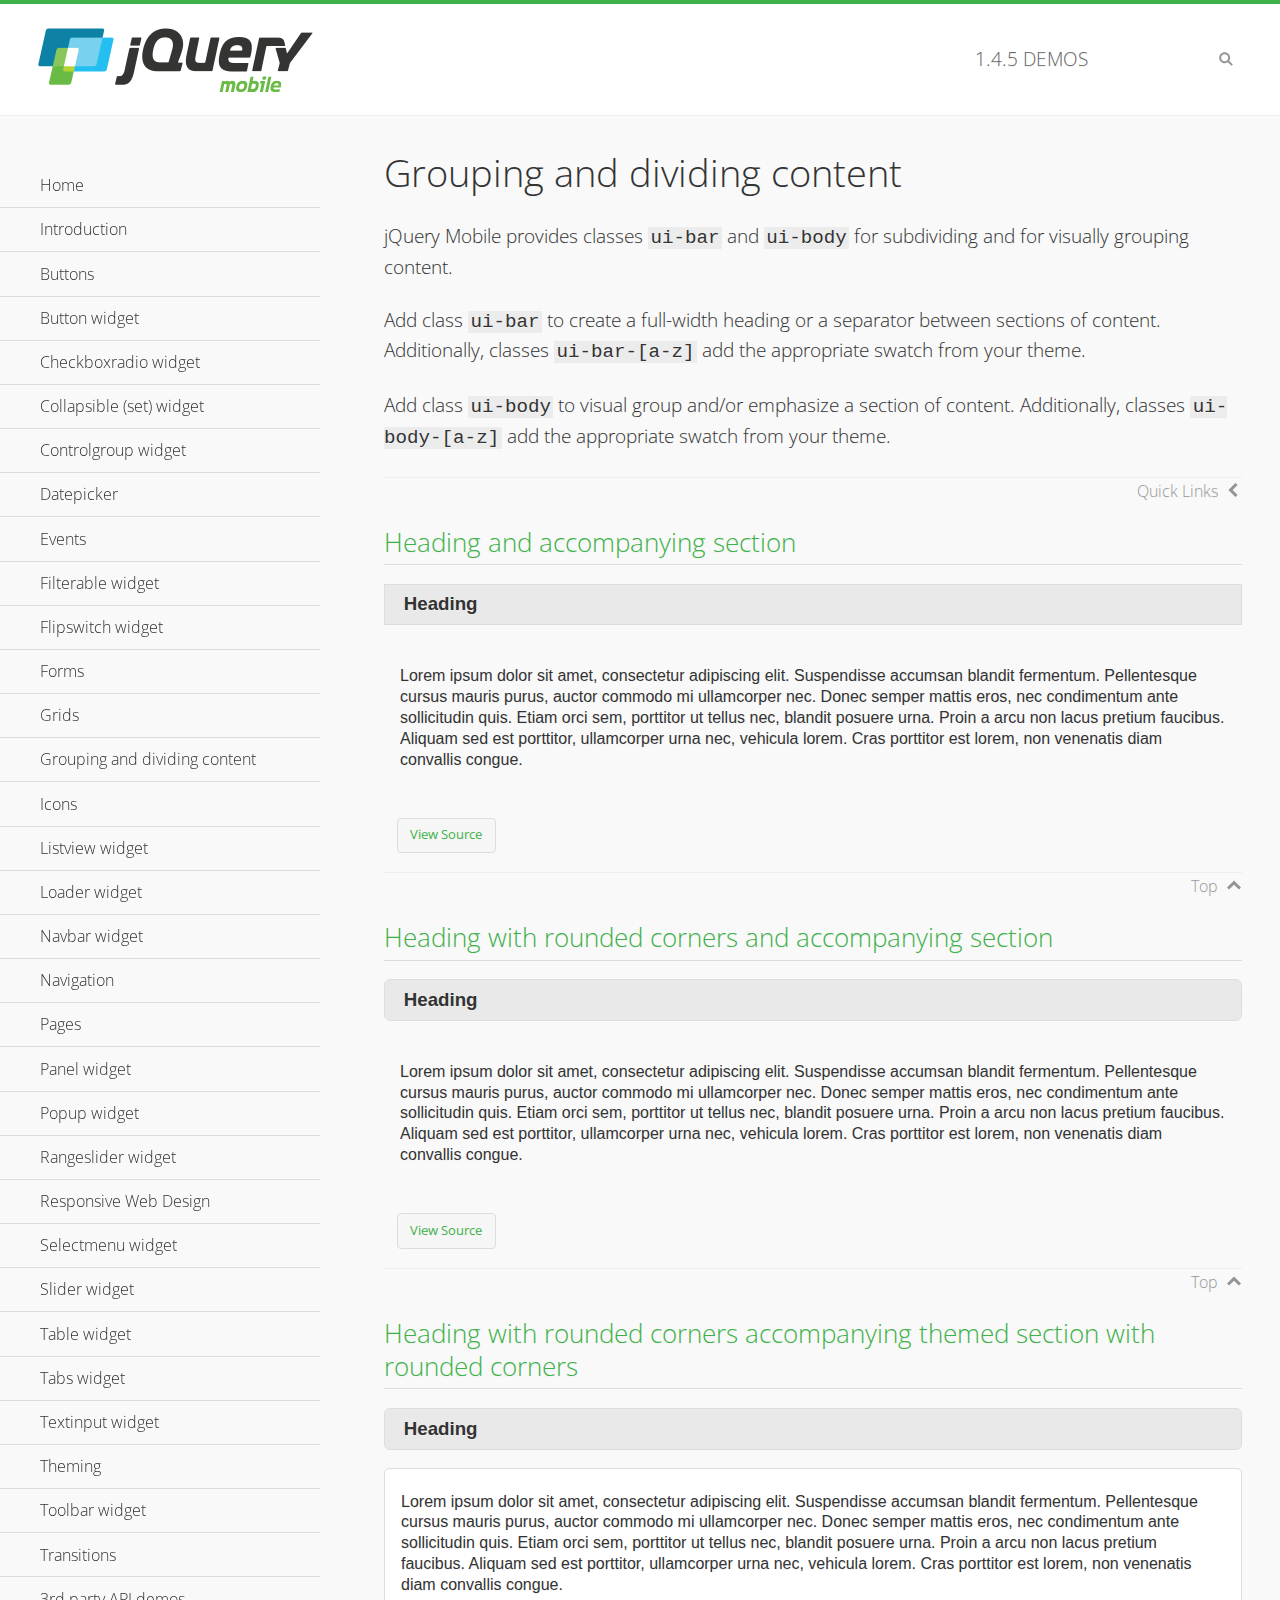
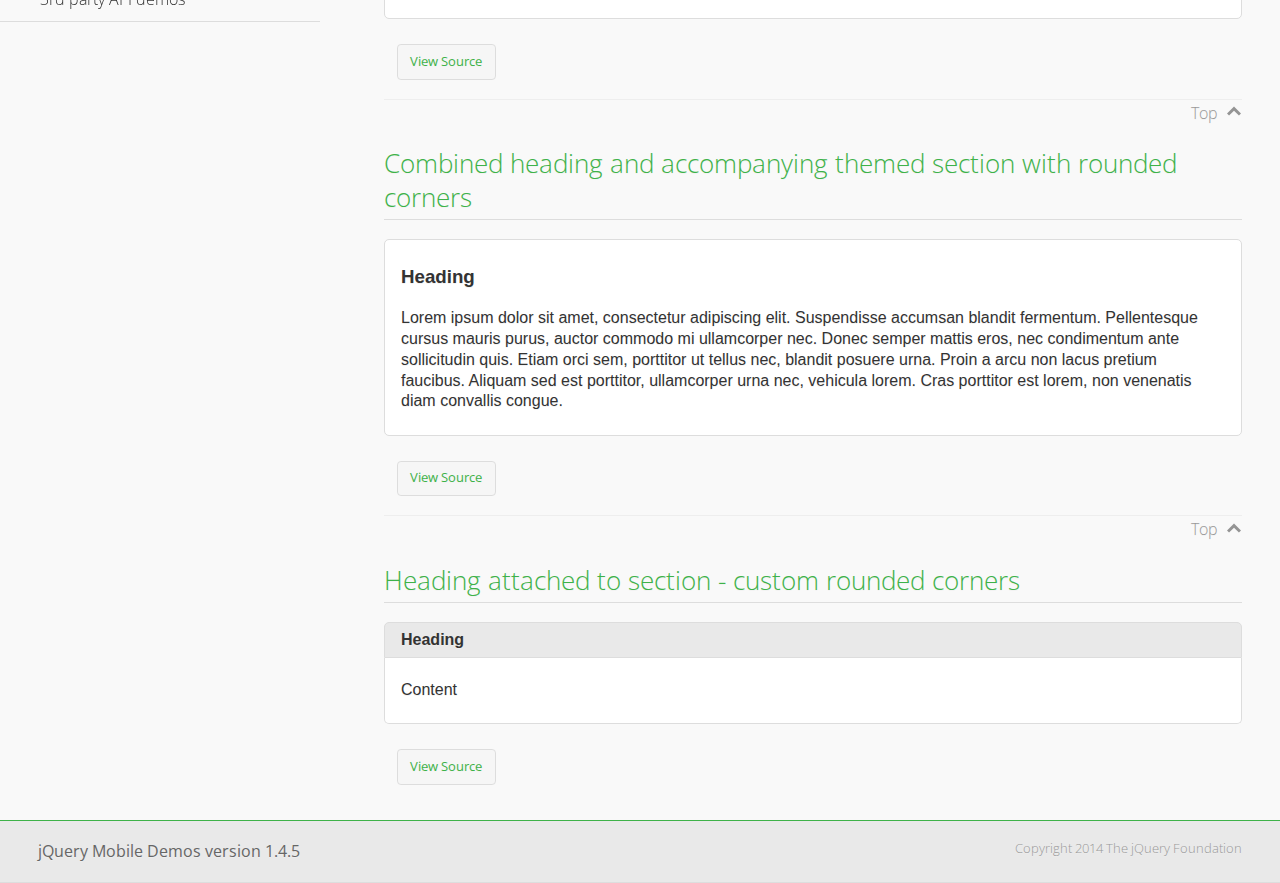
<file: www/js/jquery.mobile-1.4.5/demos/body-bar-classes/index.html>
<!DOCTYPE html>
<html>
	<head>
	<meta charset="utf-8">
	<meta name="viewport" content="width=device-width, initial-scale=1">
	<title>Grouping and dividing content - jQuery Mobile Demos</title>
	<link rel="shortcut icon" href="../favicon.ico">
	<link rel="stylesheet" href="http://fonts.googleapis.com/css?family=Open+Sans:300,400,700">
	<link rel="stylesheet" href="../css/themes/default/jquery.mobile-1.4.5.min.css">
	<link rel="stylesheet" href="../_assets/css/jqm-demos.css">
	<script src="../js/jquery.js"></script>
	<script src="../_assets/js/index.js"></script>
	<script src="../js/jquery.mobile-1.4.5.min.js"></script>
  <style id="combined-heading-and-section">
    .custom-corners .ui-bar {
      -webkit-border-top-left-radius: inherit;
      border-top-left-radius: inherit;
      -webkit-border-top-right-radius: inherit;
      border-top-right-radius: inherit;
    }
    .custom-corners .ui-body {
      border-top-width: 0;
      -webkit-border-bottom-left-radius: inherit;
      border-bottom-left-radius: inherit;
      -webkit-border-bottom-right-radius: inherit;
      border-bottom-right-radius: inherit;
    }
  </style>
</head>
<body>
<div data-role="page" class="jqm-demos" data-quicklinks="true">

	<div data-role="header" class="jqm-header">
		<h2><a href="../" title="jQuery Mobile Demos home"><img src="../_assets/img/jquery-logo.png" alt="jQuery Mobile"></a></h2>
		<p><span class="jqm-version"></span> Demos</p>
		<a href="#" class="jqm-navmenu-link ui-btn ui-btn-icon-notext ui-corner-all ui-icon-bars ui-nodisc-icon ui-alt-icon ui-btn-left">Menu</a>
		<a href="#" class="jqm-search-link ui-btn ui-btn-icon-notext ui-corner-all ui-icon-search ui-nodisc-icon ui-alt-icon ui-btn-right">Search</a>
	</div><!-- /header -->

	<div role="main" class="ui-content jqm-content">

		<h1>Grouping and dividing content</h1>

		<p>jQuery Mobile provides classes <code>ui-bar</code> and <code>ui-body</code> for subdividing and for visually grouping content.</p>
		<p>Add class <code>ui-bar</code> to create a full-width heading or a separator between sections of content. Additionally, classes <code>ui-bar-[a-z]</code> add the appropriate swatch from your theme.</p>
		<p>Add class <code>ui-body</code> to visual group and/or emphasize a section of content. Additionally, classes <code>ui-body-[a-z]</code> add the appropriate swatch from your theme.</p>

		<h2>Heading and accompanying section</h2>

		<div data-demo-html="true">
      <h3 class="ui-bar ui-bar-a">Heading</h3>
			<div class="ui-body">
				<p>Lorem ipsum dolor sit amet, consectetur adipiscing elit. Suspendisse accumsan blandit fermentum. Pellentesque cursus mauris purus, auctor commodo mi ullamcorper nec. Donec semper mattis eros, nec condimentum ante sollicitudin quis. Etiam orci sem, porttitor ut tellus nec, blandit posuere urna. Proin a arcu non lacus pretium faucibus. Aliquam sed est porttitor, ullamcorper urna nec, vehicula lorem. Cras porttitor est lorem, non venenatis diam convallis congue.</p>
			</div>
		</div>

		<h2>Heading with rounded corners and accompanying section</h2>

		<div data-demo-html="true">
      <h3 class="ui-bar ui-bar-a ui-corner-all">Heading</h3>
			<div class="ui-body">
				<p>Lorem ipsum dolor sit amet, consectetur adipiscing elit. Suspendisse accumsan blandit fermentum. Pellentesque cursus mauris purus, auctor commodo mi ullamcorper nec. Donec semper mattis eros, nec condimentum ante sollicitudin quis. Etiam orci sem, porttitor ut tellus nec, blandit posuere urna. Proin a arcu non lacus pretium faucibus. Aliquam sed est porttitor, ullamcorper urna nec, vehicula lorem. Cras porttitor est lorem, non venenatis diam convallis congue.</p>
			</div>
		</div>

		<h2>Heading with rounded corners accompanying themed section with rounded corners</h2>

		<div data-demo-html="true">
      <h3 class="ui-bar ui-bar-a ui-corner-all">Heading</h3>
			<div class="ui-body ui-body-a ui-corner-all">
				<p>Lorem ipsum dolor sit amet, consectetur adipiscing elit. Suspendisse accumsan blandit fermentum. Pellentesque cursus mauris purus, auctor commodo mi ullamcorper nec. Donec semper mattis eros, nec condimentum ante sollicitudin quis. Etiam orci sem, porttitor ut tellus nec, blandit posuere urna. Proin a arcu non lacus pretium faucibus. Aliquam sed est porttitor, ullamcorper urna nec, vehicula lorem. Cras porttitor est lorem, non venenatis diam convallis congue.</p>
			</div>
		</div>

		<h2>Combined heading and accompanying themed section with rounded corners</h2>

		<div data-demo-html="true">
			<div class="ui-body ui-body-a ui-corner-all">
	      <h3>Heading</h3>
				<p>Lorem ipsum dolor sit amet, consectetur adipiscing elit. Suspendisse accumsan blandit fermentum. Pellentesque cursus mauris purus, auctor commodo mi ullamcorper nec. Donec semper mattis eros, nec condimentum ante sollicitudin quis. Etiam orci sem, porttitor ut tellus nec, blandit posuere urna. Proin a arcu non lacus pretium faucibus. Aliquam sed est porttitor, ullamcorper urna nec, vehicula lorem. Cras porttitor est lorem, non venenatis diam convallis congue.</p>
			</div>
		</div>

		<h2>Heading attached to section - custom rounded corners</h2>

		<div data-demo-html="true" data-demo-css="#combined-heading-and-section">
      <div class="ui-corner-all custom-corners">
        <div class="ui-bar ui-bar-a">
          <h3>Heading</h3>
        </div>
        <div class="ui-body ui-body-a">
          <p>Content</p>
        </div>
      </div>
		</div>

	</div><!-- /content -->
	    <div data-role="panel" class="jqm-navmenu-panel" data-position="left" data-display="overlay" data-theme="a">
	    	<ul class="jqm-list ui-alt-icon ui-nodisc-icon">
<li data-filtertext="demos homepage" data-icon="home"><a href=".././">Home</a></li>
<li data-filtertext="introduction overview getting started"><a href="../intro/" data-ajax="false">Introduction</a></li>
<li data-filtertext="buttons button markup buttonmarkup method anchor link button element"><a href="../button-markup/" data-ajax="false">Buttons</a></li>
<li data-filtertext="form button widget input button submit reset"><a href="../button/" data-ajax="false">Button widget</a></li>
<li data-role="collapsible" data-enhanced="true" data-collapsed-icon="carat-d" data-expanded-icon="carat-u" data-iconpos="right" data-inset="false" class="ui-collapsible ui-collapsible-themed-content ui-collapsible-collapsed">
	<h3 class="ui-collapsible-heading ui-collapsible-heading-collapsed">
		<a href="#" class="ui-collapsible-heading-toggle ui-btn ui-btn-icon-right ui-btn-inherit ui-icon-carat-d">
		    Checkboxradio widget<span class="ui-collapsible-heading-status"> click to expand contents</span>
		</a>
	</h3>
	<div class="ui-collapsible-content ui-body-inherit ui-collapsible-content-collapsed" aria-hidden="true">
		<ul>
			<li data-filtertext="form checkboxradio widget checkbox input checkboxes controlgroups"><a href="../checkboxradio-checkbox/" data-ajax="false">Checkboxes</a></li>
			<li data-filtertext="form checkboxradio widget radio input radio buttons controlgroups"><a href="../checkboxradio-radio/" data-ajax="false">Radio buttons</a></li>
		</ul>
	</div>
</li>
<li data-role="collapsible" data-enhanced="true" data-collapsed-icon="carat-d" data-expanded-icon="carat-u" data-iconpos="right" data-inset="false" class="ui-collapsible ui-collapsible-themed-content ui-collapsible-collapsed">
	<h3 class="ui-collapsible-heading ui-collapsible-heading-collapsed">
		<a href="#" class="ui-collapsible-heading-toggle ui-btn ui-btn-icon-right ui-btn-inherit ui-icon-carat-d">
			Collapsible (set) widget<span class="ui-collapsible-heading-status"> click to expand contents</span>
		</a>
	</h3>
	<div class="ui-collapsible-content ui-body-inherit ui-collapsible-content-collapsed" aria-hidden="true">
		<ul>
			<li data-filtertext="collapsibles content formatting"><a href="../collapsible/" data-ajax="false">Collapsible</a></li>
			<li data-filtertext="dynamic collapsible set accordion append expand"><a href="../collapsible-dynamic/" data-ajax="false">Dynamic collapsibles</a></li>
			<li data-filtertext="accordions collapsible set widget content formatting grouped collapsibles"><a href="../collapsibleset/" data-ajax="false">Collapsible set</a></li>
		</ul>
	</div>
</li>
<li data-role="collapsible" data-enhanced="true" data-collapsed-icon="carat-d" data-expanded-icon="carat-u" data-iconpos="right" data-inset="false" class="ui-collapsible ui-collapsible-themed-content ui-collapsible-collapsed">
	<h3 class="ui-collapsible-heading ui-collapsible-heading-collapsed">
		<a href="#" class="ui-collapsible-heading-toggle ui-btn ui-btn-icon-right ui-btn-inherit ui-icon-carat-d">
			Controlgroup widget<span class="ui-collapsible-heading-status"> click to expand contents</span>
		</a>
	</h3>
	<div class="ui-collapsible-content ui-body-inherit ui-collapsible-content-collapsed" aria-hidden="true">
		<ul>
			<li data-filtertext="controlgroups selectmenu checkboxradio input grouped buttons horizontal vertical"><a href="../controlgroup/" data-ajax="false">Controlgroup</a></li>
			<li data-filtertext="dynamic controlgroup dynamically add buttons"><a href="../controlgroup-dynamic/" data-ajax="false">Dynamic controlgroups</a></li>
		</ul>
	</div>
</li>
<li data-filtertext="form datepicker widget date input"><a href="../datepicker/" data-ajax="false">Datepicker</a></li>
<li data-role="collapsible" data-enhanced="true" data-collapsed-icon="carat-d" data-expanded-icon="carat-u" data-iconpos="right" data-inset="false" class="ui-collapsible ui-collapsible-themed-content ui-collapsible-collapsed">
	<h3 class="ui-collapsible-heading ui-collapsible-heading-collapsed">
		<a href="#" class="ui-collapsible-heading-toggle ui-btn ui-btn-icon-right ui-btn-inherit ui-icon-carat-d">
			Events<span class="ui-collapsible-heading-status"> click to expand contents</span>
		</a>
	</h3>
	<div class="ui-collapsible-content ui-body-inherit ui-collapsible-content-collapsed" aria-hidden="true">
		<ul>
			<li data-filtertext="swipe to delete list items listviews swipe events"><a href="../swipe-list/" data-ajax="false">Swipe list items</a></li>
			<li data-filtertext="swipe to navigate swipe page navigation swipe events"><a href="../swipe-page/" data-ajax="false">Swipe page navigation</a></li>
		</ul>
	</div>
</li>
<li data-filtertext="filterable filter elements sorting searching listview table"><a href="../filterable/" data-ajax="false">Filterable widget</a></li>
<li data-filtertext="form flipswitch widget flip toggle switch binary select checkbox input"><a href="../flipswitch/" data-ajax="false">Flipswitch widget</a></li>
<li data-role="collapsible" data-enhanced="true" data-collapsed-icon="carat-d" data-expanded-icon="carat-u" data-iconpos="right" data-inset="false" class="ui-collapsible ui-collapsible-themed-content ui-collapsible-collapsed">
	<h3 class="ui-collapsible-heading ui-collapsible-heading-collapsed">
		<a href="#" class="ui-collapsible-heading-toggle ui-btn ui-btn-icon-right ui-btn-inherit ui-icon-carat-d">
			Forms<span class="ui-collapsible-heading-status"> click to expand contents</span>
		</a>
	</h3>
	<div class="ui-collapsible-content ui-body-inherit ui-collapsible-content-collapsed" aria-hidden="true">
		<ul>
			<li data-filtertext="forms text checkbox radio range button submit reset inputs selects textarea slider flipswitch label form elements"><a href="../forms/" data-ajax="false">Forms</a></li>
			<li data-filtertext="form hide labels hidden accessible ui-hidden-accessible forms"><a href="../forms-label-hidden-accessible/" data-ajax="false">Hide labels</a></li>
			<li data-filtertext="form field containers fieldcontain ui-field-contain forms"><a href="../forms-field-contain/" data-ajax="false">Field containers</a></li>
			<li data-filtertext="forms disabled form elements"><a href="../forms-disabled/" data-ajax="false">Forms disabled</a></li>
			<li data-filtertext="forms gallery examples overview forms text checkbox radio range button submit reset inputs selects textarea slider flipswitch label form elements"><a href="../forms-gallery/" data-ajax="false">Forms gallery</a></li>
		</ul>
	</div>
</li>
<li data-role="collapsible" data-enhanced="true" data-collapsed-icon="carat-d" data-expanded-icon="carat-u" data-iconpos="right" data-inset="false" class="ui-collapsible ui-collapsible-themed-content ui-collapsible-collapsed">
	<h3 class="ui-collapsible-heading ui-collapsible-heading-collapsed">
		<a href="#" class="ui-collapsible-heading-toggle ui-btn ui-btn-icon-right ui-btn-inherit ui-icon-carat-d">
			Grids<span class="ui-collapsible-heading-status"> click to expand contents</span>
		</a>
	</h3>
	<div class="ui-collapsible-content ui-body-inherit ui-collapsible-content-collapsed" aria-hidden="true">
		<ul>
			<li data-filtertext="grids columns blocks content formatting rwd responsive css framework"><a href="../grids/" data-ajax="false">Grids</a></li>
			<li data-filtertext="buttons in grids css framework"><a href="../grids-buttons/" data-ajax="false">Buttons in grids</a></li>
			<li data-filtertext="custom responsive grids rwd css framework"><a href="../grids-custom-responsive/" data-ajax="false">Custom responsive grids</a></li>
		</ul>
	</div>
</li>
<li data-filtertext="blocks content formatting sections heading"><a href="../body-bar-classes/" data-ajax="false">Grouping and dividing content</a></li>
<li data-role="collapsible" data-enhanced="true" data-collapsed-icon="carat-d" data-expanded-icon="carat-u" data-iconpos="right" data-inset="false" class="ui-collapsible ui-collapsible-themed-content ui-collapsible-collapsed">
	<h3 class="ui-collapsible-heading ui-collapsible-heading-collapsed">
		<a href="#" class="ui-collapsible-heading-toggle ui-btn ui-btn-icon-right ui-btn-inherit ui-icon-carat-d">
			Icons<span class="ui-collapsible-heading-status"> click to expand contents</span>
		</a>
	</h3>
	<div class="ui-collapsible-content ui-body-inherit ui-collapsible-content-collapsed" aria-hidden="true">
		<ul>
			<li data-filtertext="button icons svg disc alt custom icon position"><a href="../icons/" data-ajax="false">Icons</a></li>
			<li data-filtertext=""><a href="../icons-grunticon/" data-ajax="false">Grunticon loader</a></li>
		</ul>
	</div>
</li>
<li data-role="collapsible" data-enhanced="true" data-collapsed-icon="carat-d" data-expanded-icon="carat-u" data-iconpos="right" data-inset="false" class="ui-collapsible ui-collapsible-themed-content ui-collapsible-collapsed">
	<h3 class="ui-collapsible-heading ui-collapsible-heading-collapsed">
		<a href="#" class="ui-collapsible-heading-toggle ui-btn ui-btn-icon-right ui-btn-inherit ui-icon-carat-d">
			Listview widget<span class="ui-collapsible-heading-status"> click to expand contents</span>
		</a>
	</h3>
	<div class="ui-collapsible-content ui-body-inherit ui-collapsible-content-collapsed" aria-hidden="true">
		<ul>
			<li data-filtertext="listview widget thumbnails icons nested split button collapsible ul ol"><a href="../listview/" data-ajax="false">Listview</a></li>
			<li data-filtertext="autocomplete filterable reveal listview filtertextbeforefilter placeholder"><a href="../listview-autocomplete/" data-ajax="false">Listview autocomplete</a></li>
			<li data-filtertext="autocomplete filterable reveal listview remote data filtertextbeforefilter placeholder"><a href="../listview-autocomplete-remote/" data-ajax="false">Listview autocomplete remote data</a></li>
			<li data-filtertext="autodividers anchor jump scroll linkbars listview lists ul ol"><a href="../listview-autodividers-linkbar/" data-ajax="false">Listview autodividers linkbar</a></li>
			<li data-filtertext="listview autodividers selector autodividersselector lists ul ol"><a href="../listview-autodividers-selector/" data-ajax="false">Listview autodividers selector</a></li>
			<li data-filtertext="listview nested list items"><a href="../listview-nested-lists/" data-ajax="false">Nested Listviews</a></li>
			<li data-filtertext="listview collapsible list items flat"><a href="../listview-collapsible-item-flat/" data-ajax="false">Listview collapsible list items (flat)</a></li>
			<li data-filtertext="listview collapsible list indented"><a href="../listview-collapsible-item-indented/" data-ajax="false">Listview collapsible list items (indented)</a></li>
			<li data-filtertext="grid listview responsive grids responsive listviews lists ul"><a href="../listview-grid/" data-ajax="false">Listview responsive grid</a></li>
		</ul>
	</div>
</li>
<li data-filtertext="loader widget page loading navigation overlay spinner"><a href="../loader/" data-ajax="false">Loader widget</a></li>
<li data-filtertext="navbar widget navmenu toolbars header footer"><a href="../navbar/" data-ajax="false">Navbar widget</a></li>
<li data-role="collapsible" data-enhanced="true" data-collapsed-icon="carat-d" data-expanded-icon="carat-u" data-iconpos="right" data-inset="false" class="ui-collapsible ui-collapsible-themed-content ui-collapsible-collapsed">
	<h3 class="ui-collapsible-heading ui-collapsible-heading-collapsed">
		<a href="#" class="ui-collapsible-heading-toggle ui-btn ui-btn-icon-right ui-btn-inherit ui-icon-carat-d">
			Navigation<span class="ui-collapsible-heading-status"> click to expand contents</span>
		</a>
	</h3>
	<div class="ui-collapsible-content ui-body-inherit ui-collapsible-content-collapsed" aria-hidden="true">
		<ul>
			<li data-filtertext="ajax navigation navigate widget history event method"><a href="../navigation/" data-ajax="false">Navigation</a></li>
			<li data-filtertext="linking pages page links navigation ajax prefetch cache"><a href="../navigation-linking-pages/" data-ajax="false">Linking pages</a></li>
			<!-- <li data-filtertext="php redirect server redirection server-side navigation"><a href="../navigation-php-redirect/" data-ajax="false">PHP redirect demo</a></li>-->
			<li data-filtertext="navigation redirection hash query"><a href="../navigation-hash-processing/" data-ajax="false">Hash processing demo</a></li>
			<li data-filtertext="navigation redirection hash query"><a href="../page-events/" data-ajax="false">Page Navigation Events</a></li>
		</ul>
	</div>
</li>
<li data-role="collapsible" data-enhanced="true" data-collapsed-icon="carat-d" data-expanded-icon="carat-u" data-iconpos="right" data-inset="false" class="ui-collapsible ui-collapsible-themed-content ui-collapsible-collapsed">
	<h3 class="ui-collapsible-heading ui-collapsible-heading-collapsed">
		<a href="#" class="ui-collapsible-heading-toggle ui-btn ui-btn-icon-right ui-btn-inherit ui-icon-carat-d">
			Pages<span class="ui-collapsible-heading-status"> click to expand contents</span>
		</a>
	</h3>
	<div class="ui-collapsible-content ui-body-inherit ui-collapsible-content-collapsed" aria-hidden="true">
		<ul>
			<li data-filtertext="pages page widget ajax navigation"><a href="../pages/" data-ajax="false">Pages</a></li>
			<li data-filtertext="single page"><a href="../pages-single-page/" data-ajax="false">Single page</a></li>
			<li data-filtertext="multipage multi-page page"><a href="../pages-multi-page/" data-ajax="false">Multi-page template</a></li>
			<li data-filtertext="dialog page widget modal popup"><a href="../pages-dialog/" data-ajax="false">Dialog page</a></li>
		</ul>
	</div>
</li>
<li data-role="collapsible" data-enhanced="true" data-collapsed-icon="carat-d" data-expanded-icon="carat-u" data-iconpos="right" data-inset="false" class="ui-collapsible ui-collapsible-themed-content ui-collapsible-collapsed">
	<h3 class="ui-collapsible-heading ui-collapsible-heading-collapsed">
		<a href="#" class="ui-collapsible-heading-toggle ui-btn ui-btn-icon-right ui-btn-inherit ui-icon-carat-d">
			Panel widget<span class="ui-collapsible-heading-status"> click to expand contents</span>
		</a>
	</h3>
	<div class="ui-collapsible-content ui-body-inherit ui-collapsible-content-collapsed" aria-hidden="true">
		<ul>
			<li data-filtertext="panel widget sliding panels reveal push overlay responsive"><a href="../panel/" data-ajax="false">Panel</a></li>
			<li data-filtertext=""><a href="../panel-external/" data-ajax="false">External panels</a></li>
			<li data-filtertext="panel "><a href="../panel-fixed/" data-ajax="false">Fixed panels</a></li>
			<li data-filtertext="panel slide panels sliding panels shadow rwd responsive breakpoint"><a href="../panel-responsive/" data-ajax="false">Panels responsive</a></li>
			<li data-filtertext="panel custom style custom panel width reveal shadow listview panel styling page background wrapper"><a href="../panel-styling/" data-ajax="false">Custom panel style</a></li>
			<li data-filtertext="panel open on swipe"><a href="../panel-swipe-open/" data-ajax="false">Panel open on swipe</a></li>
			<li data-filtertext="panels outside page internal external toolbars"><a href="../panel-external-internal/" data-ajax="false">Panel external and internal</a></li>
		</ul>
	</div>
</li>
<li data-role="collapsible" data-enhanced="true" data-collapsed-icon="carat-d" data-expanded-icon="carat-u" data-iconpos="right" data-inset="false" class="ui-collapsible ui-collapsible-themed-content ui-collapsible-collapsed">
	<h3 class="ui-collapsible-heading ui-collapsible-heading-collapsed">
		<a href="#" class="ui-collapsible-heading-toggle ui-btn ui-btn-icon-right ui-btn-inherit ui-icon-carat-d">
			Popup widget<span class="ui-collapsible-heading-status"> click to expand contents</span>
		</a>
	</h3>
	<div class="ui-collapsible-content ui-body-inherit ui-collapsible-content-collapsed" aria-hidden="true">
		<ul>
			<li data-filtertext="popup widget popups dialog modal transition tooltip lightbox form overlay screen flip pop fade transition"><a href="../popup/" data-ajax="false">Popup</a></li>
			<li data-filtertext="popup alignment position"><a href="../popup-alignment/" data-ajax="false">Popup alignment</a></li>
			<li data-filtertext="popup arrow size popups popover"><a href="../popup-arrow-size/" data-ajax="false">Popup arrow size</a></li>
			<li data-filtertext="dynamic popups popup images lightbox"><a href="../popup-dynamic/" data-ajax="false">Dynamic popups</a></li>
			<li data-filtertext="popups with iframes scaling"><a href="../popup-iframe/" data-ajax="false">Popups with iframes</a></li>
			<li data-filtertext="popup image scaling"><a href="../popup-image-scaling/" data-ajax="false">Popup image scaling</a></li>
			<li data-filtertext="external popup outside multi-page"><a href="../popup-outside-multipage/" data-ajax="false">Popup outside multi-page</a></li>
		</ul>
	</div>
</li>
<li data-filtertext="form rangeslider widget dual sliders dual handle sliders range input"><a href="../rangeslider/" data-ajax="false">Rangeslider widget</a></li>
<li data-filtertext="responsive web design rwd adaptive progressive enhancement PE accessible mobile breakpoints media query media queries"><a href="../rwd/" data-ajax="false">Responsive Web Design</a></li>
<li data-role="collapsible" data-enhanced="true" data-collapsed-icon="carat-d" data-expanded-icon="carat-u" data-iconpos="right" data-inset="false" class="ui-collapsible ui-collapsible-themed-content ui-collapsible-collapsed">
	<h3 class="ui-collapsible-heading ui-collapsible-heading-collapsed">
		<a href="#" class="ui-collapsible-heading-toggle ui-btn ui-btn-icon-right ui-btn-inherit ui-icon-carat-d">
			Selectmenu widget<span class="ui-collapsible-heading-status"> click to expand contents</span>
		</a>
	</h3>
	<div class="ui-collapsible-content ui-body-inherit ui-collapsible-content-collapsed" aria-hidden="true">
		<ul>
			<li data-filtertext="form selectmenu widget select input custom select menu selects"><a href="../selectmenu/" data-ajax="false">Selectmenu</a></li>
			<li data-filtertext="form custom select menu selectmenu widget custom menu option optgroup multiple selects"><a href="../selectmenu-custom/" data-ajax="false">Custom select menu</a></li>
			<li data-filtertext="filterable select filter popup dialog"><a href="../selectmenu-custom-filter/" data-ajax="false">Custom select menu with filter</a></li>
		</ul>
	</div>
</li>
<li data-role="collapsible" data-enhanced="true" data-collapsed-icon="carat-d" data-expanded-icon="carat-u" data-iconpos="right" data-inset="false" class="ui-collapsible ui-collapsible-themed-content ui-collapsible-collapsed">
	<h3 class="ui-collapsible-heading ui-collapsible-heading-collapsed">
		<a href="#" class="ui-collapsible-heading-toggle ui-btn ui-btn-icon-right ui-btn-inherit ui-icon-carat-d">
			Slider widget<span class="ui-collapsible-heading-status"> click to expand contents</span>
		</a>
	</h3>
	<div class="ui-collapsible-content ui-body-inherit ui-collapsible-content-collapsed" aria-hidden="true">
		<ul>
			<li data-filtertext="form slider widget range input single sliders"><a href="../slider/" data-ajax="false">Slider</a></li>
			<li data-filtertext="form slider widget flipswitch slider binary select flip toggle switch"><a href="../slider-flipswitch/" data-ajax="false">Slider flip toggle switch</a></li>
			<li data-filtertext="form slider tooltip handle value input range sliders"><a href="../slider-tooltip/" data-ajax="false">Slider tooltip</a></li>
		</ul>
	</div>
</li>
<li data-role="collapsible" data-enhanced="true" data-collapsed-icon="carat-d" data-expanded-icon="carat-u" data-iconpos="right" data-inset="false" class="ui-collapsible ui-collapsible-themed-content ui-collapsible-collapsed">
	<h3 class="ui-collapsible-heading ui-collapsible-heading-collapsed">
		<a href="#" class="ui-collapsible-heading-toggle ui-btn ui-btn-icon-right ui-btn-inherit ui-icon-carat-d">
			Table widget<span class="ui-collapsible-heading-status"> click to expand contents</span>
		</a>
	</h3>
	<div class="ui-collapsible-content ui-body-inherit ui-collapsible-content-collapsed" aria-hidden="true">
		<ul>
			<li data-filtertext="table widget reflow column toggle th td responsive tables rwd hide show tabular"><a href="../table-column-toggle/" data-ajax="false">Table Column Toggle</a></li>
			<li data-filtertext="table column toggle phone comparison demo"><a href="../table-column-toggle-example/" data-ajax="false">Table Column Toggle demo</a></li>
			<li data-filtertext="responsive tables table column toggle heading groups rwd breakpoint"><a href="../table-column-toggle-heading-groups/" data-ajax="false">Table Column Toggle heading groups</a></li>
			<li data-filtertext="responsive tables table column toggle hide rwd breakpoint customization options"><a href="../table-column-toggle-options/" data-ajax="false">Table Column Toggle options</a></li>
			<li data-filtertext="table reflow th td responsive rwd columns tabular"><a href="../table-reflow/" data-ajax="false">Table Reflow</a></li>
			<li data-filtertext="responsive tables table reflow heading groups rwd breakpoint"><a href="../table-reflow-heading-groups/" data-ajax="false">Table Reflow heading groups</a></li>
			<li data-filtertext="responsive tables table reflow stripes strokes table style"><a href="../table-reflow-stripes-strokes/" data-ajax="false">Table Reflow stripes and strokes</a></li>
			<li data-filtertext="responsive tables table reflow stack custom styles"><a href="../table-reflow-styling/" data-ajax="false">Table Reflow custom styles</a></li>
		</ul>
	</div>
</li>
<li data-filtertext="ui tabs widget"><a href="../tabs/" data-ajax="false">Tabs widget</a></li>
<li data-filtertext="form textinput widget text input textarea number date time tel email file color password"><a href="../textinput/" data-ajax="false">Textinput widget</a></li>
<li data-role="collapsible" data-enhanced="true" data-collapsed-icon="carat-d" data-expanded-icon="carat-u" data-iconpos="right" data-inset="false" class="ui-collapsible ui-collapsible-themed-content ui-collapsible-collapsed">
	<h3 class="ui-collapsible-heading ui-collapsible-heading-collapsed">
		<a href="#" class="ui-collapsible-heading-toggle ui-btn ui-btn-icon-right ui-btn-inherit ui-icon-carat-d">
			Theming<span class="ui-collapsible-heading-status"> click to expand contents</span>
		</a>
	</h3>
	<div class="ui-collapsible-content ui-body-inherit ui-collapsible-content-collapsed" aria-hidden="true">
		<ul>
			<li data-filtertext="default theme swatches theming style css"><a href="../theme-default/" data-ajax="false">Default theme</a></li>
			<li data-filtertext="classic theme old theme swatches theming style css"><a href="../theme-classic/" data-ajax="false">Classic theme</a></li>
		</ul>
	</div>
</li>
<li data-role="collapsible" data-enhanced="true" data-collapsed-icon="carat-d" data-expanded-icon="carat-u" data-iconpos="right" data-inset="false" class="ui-collapsible ui-collapsible-themed-content ui-collapsible-collapsed">
	<h3 class="ui-collapsible-heading ui-collapsible-heading-collapsed">
		<a href="#" class="ui-collapsible-heading-toggle ui-btn ui-btn-icon-right ui-btn-inherit ui-icon-carat-d">
			Toolbar widget<span class="ui-collapsible-heading-status"> click to expand contents</span>
		</a>
	</h3>
	<div class="ui-collapsible-content ui-body-inherit ui-collapsible-content-collapsed" aria-hidden="true">
		<ul>
			<li data-filtertext="toolbar widget header footer toolbars fixed fullscreen external sections"><a href="../toolbar/" data-ajax="false">Toolbar</a></li>
			<li data-filtertext="dynamic toolbars dynamically add toolbar header footer"><a href="../toolbar-dynamic/" data-ajax="false">Dynamic toolbars</a></li>
			<li data-filtertext="external toolbars header footer"><a href="../toolbar-external/" data-ajax="false">External toolbars</a></li>
			<li data-filtertext="fixed toolbars header footer"><a href="../toolbar-fixed/" data-ajax="false">Fixed toolbars</a></li>
			<li data-filtertext="fixed fullscreen toolbars header footer"><a href="../toolbar-fixed-fullscreen/" data-ajax="false">Fullscreen toolbars</a></li>
			<li data-filtertext="external fixed toolbars header footer"><a href="../toolbar-fixed-external/" data-ajax="false">Fixed external toolbars</a></li>
			<li data-filtertext="external persistent toolbars header footer navbar navmenu"><a href="../toolbar-fixed-persistent/" data-ajax="false">Persistent toolbars</a></li>
			<li data-filtertext="external ajax optimized toolbars persistent toolbars header footer navbar"><a href="../toolbar-fixed-persistent-optimized/" data-ajax="false">Ajax optimized toolbars</a></li>
			<li data-filtertext="form in toolbars header footer"><a href="../toolbar-fixed-forms/" data-ajax="false">Form in toolbar</a></li>
		</ul>
	</div>
</li>
<li data-filtertext="page transitions animated pages popup navigation flip slide fade pop"><a href="../transitions/" data-ajax="false">Transitions</a></li>
<li data-role="collapsible" data-enhanced="true" data-collapsed-icon="carat-d" data-expanded-icon="carat-u" data-iconpos="right" data-inset="false" class="ui-collapsible ui-collapsible-themed-content ui-collapsible-collapsed">
	<h3 class="ui-collapsible-heading ui-collapsible-heading-collapsed">
		<a href="#" class="ui-collapsible-heading-toggle ui-btn ui-btn-icon-right ui-btn-inherit ui-icon-carat-d">
			3rd party API demos<span class="ui-collapsible-heading-status"> click to expand contents</span>
		</a>
	</h3>
	<div class="ui-collapsible-content ui-body-inherit ui-collapsible-content-collapsed" aria-hidden="true">
		<ul>
			<li data-filtertext="backbone requirejs navigation router"><a href="../backbone-requirejs/" data-ajax="false">Backbone RequireJS</a></li>
			<li data-filtertext="google maps geolocation demo"><a href="../map-geolocation/" data-ajax="false">Google Maps geolocation</a></li>
			<li data-filtertext="google maps hybrid"><a href="../map-list-toggle/" data-ajax="false">Google Maps list toggle</a></li>
		</ul>
	</div>
</li>



		     </ul>
		</div><!-- /panel -->


	<div data-role="footer" data-position="fixed" data-tap-toggle="false" class="jqm-footer">
		<p>jQuery Mobile Demos version <span class="jqm-version"></span></p>
		<p>Copyright 2014 The jQuery Foundation</p>
	</div><!-- /footer -->
	<!-- TODO: This should become an external panel so we can add input to markup (unique ID) -->
    <div data-role="panel" class="jqm-search-panel" data-position="right" data-display="overlay" data-theme="a">
		<div class="jqm-search">
			<ul class="jqm-list" data-filter-placeholder="Search demos..." data-filter-reveal="true">
<li data-filtertext="demos homepage" data-icon="home"><a href=".././">Home</a></li>
<li data-filtertext="introduction overview getting started"><a href="../intro/" data-ajax="false">Introduction</a></li>
<li data-filtertext="buttons button markup buttonmarkup method anchor link button element"><a href="../button-markup/" data-ajax="false">Buttons</a></li>
<li data-filtertext="form button widget input button submit reset"><a href="../button/" data-ajax="false">Button widget</a></li>
<li data-role="collapsible" data-enhanced="true" data-collapsed-icon="carat-d" data-expanded-icon="carat-u" data-iconpos="right" data-inset="false" class="ui-collapsible ui-collapsible-themed-content ui-collapsible-collapsed">
	<h3 class="ui-collapsible-heading ui-collapsible-heading-collapsed">
		<a href="#" class="ui-collapsible-heading-toggle ui-btn ui-btn-icon-right ui-btn-inherit ui-icon-carat-d">
		    Checkboxradio widget<span class="ui-collapsible-heading-status"> click to expand contents</span>
		</a>
	</h3>
	<div class="ui-collapsible-content ui-body-inherit ui-collapsible-content-collapsed" aria-hidden="true">
		<ul>
			<li data-filtertext="form checkboxradio widget checkbox input checkboxes controlgroups"><a href="../checkboxradio-checkbox/" data-ajax="false">Checkboxes</a></li>
			<li data-filtertext="form checkboxradio widget radio input radio buttons controlgroups"><a href="../checkboxradio-radio/" data-ajax="false">Radio buttons</a></li>
		</ul>
	</div>
</li>
<li data-role="collapsible" data-enhanced="true" data-collapsed-icon="carat-d" data-expanded-icon="carat-u" data-iconpos="right" data-inset="false" class="ui-collapsible ui-collapsible-themed-content ui-collapsible-collapsed">
	<h3 class="ui-collapsible-heading ui-collapsible-heading-collapsed">
		<a href="#" class="ui-collapsible-heading-toggle ui-btn ui-btn-icon-right ui-btn-inherit ui-icon-carat-d">
			Collapsible (set) widget<span class="ui-collapsible-heading-status"> click to expand contents</span>
		</a>
	</h3>
	<div class="ui-collapsible-content ui-body-inherit ui-collapsible-content-collapsed" aria-hidden="true">
		<ul>
			<li data-filtertext="collapsibles content formatting"><a href="../collapsible/" data-ajax="false">Collapsible</a></li>
			<li data-filtertext="dynamic collapsible set accordion append expand"><a href="../collapsible-dynamic/" data-ajax="false">Dynamic collapsibles</a></li>
			<li data-filtertext="accordions collapsible set widget content formatting grouped collapsibles"><a href="../collapsibleset/" data-ajax="false">Collapsible set</a></li>
		</ul>
	</div>
</li>
<li data-role="collapsible" data-enhanced="true" data-collapsed-icon="carat-d" data-expanded-icon="carat-u" data-iconpos="right" data-inset="false" class="ui-collapsible ui-collapsible-themed-content ui-collapsible-collapsed">
	<h3 class="ui-collapsible-heading ui-collapsible-heading-collapsed">
		<a href="#" class="ui-collapsible-heading-toggle ui-btn ui-btn-icon-right ui-btn-inherit ui-icon-carat-d">
			Controlgroup widget<span class="ui-collapsible-heading-status"> click to expand contents</span>
		</a>
	</h3>
	<div class="ui-collapsible-content ui-body-inherit ui-collapsible-content-collapsed" aria-hidden="true">
		<ul>
			<li data-filtertext="controlgroups selectmenu checkboxradio input grouped buttons horizontal vertical"><a href="../controlgroup/" data-ajax="false">Controlgroup</a></li>
			<li data-filtertext="dynamic controlgroup dynamically add buttons"><a href="../controlgroup-dynamic/" data-ajax="false">Dynamic controlgroups</a></li>
		</ul>
	</div>
</li>
<li data-filtertext="form datepicker widget date input"><a href="../datepicker/" data-ajax="false">Datepicker</a></li>
<li data-role="collapsible" data-enhanced="true" data-collapsed-icon="carat-d" data-expanded-icon="carat-u" data-iconpos="right" data-inset="false" class="ui-collapsible ui-collapsible-themed-content ui-collapsible-collapsed">
	<h3 class="ui-collapsible-heading ui-collapsible-heading-collapsed">
		<a href="#" class="ui-collapsible-heading-toggle ui-btn ui-btn-icon-right ui-btn-inherit ui-icon-carat-d">
			Events<span class="ui-collapsible-heading-status"> click to expand contents</span>
		</a>
	</h3>
	<div class="ui-collapsible-content ui-body-inherit ui-collapsible-content-collapsed" aria-hidden="true">
		<ul>
			<li data-filtertext="swipe to delete list items listviews swipe events"><a href="../swipe-list/" data-ajax="false">Swipe list items</a></li>
			<li data-filtertext="swipe to navigate swipe page navigation swipe events"><a href="../swipe-page/" data-ajax="false">Swipe page navigation</a></li>
		</ul>
	</div>
</li>
<li data-filtertext="filterable filter elements sorting searching listview table"><a href="../filterable/" data-ajax="false">Filterable widget</a></li>
<li data-filtertext="form flipswitch widget flip toggle switch binary select checkbox input"><a href="../flipswitch/" data-ajax="false">Flipswitch widget</a></li>
<li data-role="collapsible" data-enhanced="true" data-collapsed-icon="carat-d" data-expanded-icon="carat-u" data-iconpos="right" data-inset="false" class="ui-collapsible ui-collapsible-themed-content ui-collapsible-collapsed">
	<h3 class="ui-collapsible-heading ui-collapsible-heading-collapsed">
		<a href="#" class="ui-collapsible-heading-toggle ui-btn ui-btn-icon-right ui-btn-inherit ui-icon-carat-d">
			Forms<span class="ui-collapsible-heading-status"> click to expand contents</span>
		</a>
	</h3>
	<div class="ui-collapsible-content ui-body-inherit ui-collapsible-content-collapsed" aria-hidden="true">
		<ul>
			<li data-filtertext="forms text checkbox radio range button submit reset inputs selects textarea slider flipswitch label form elements"><a href="../forms/" data-ajax="false">Forms</a></li>
			<li data-filtertext="form hide labels hidden accessible ui-hidden-accessible forms"><a href="../forms-label-hidden-accessible/" data-ajax="false">Hide labels</a></li>
			<li data-filtertext="form field containers fieldcontain ui-field-contain forms"><a href="../forms-field-contain/" data-ajax="false">Field containers</a></li>
			<li data-filtertext="forms disabled form elements"><a href="../forms-disabled/" data-ajax="false">Forms disabled</a></li>
			<li data-filtertext="forms gallery examples overview forms text checkbox radio range button submit reset inputs selects textarea slider flipswitch label form elements"><a href="../forms-gallery/" data-ajax="false">Forms gallery</a></li>
		</ul>
	</div>
</li>
<li data-role="collapsible" data-enhanced="true" data-collapsed-icon="carat-d" data-expanded-icon="carat-u" data-iconpos="right" data-inset="false" class="ui-collapsible ui-collapsible-themed-content ui-collapsible-collapsed">
	<h3 class="ui-collapsible-heading ui-collapsible-heading-collapsed">
		<a href="#" class="ui-collapsible-heading-toggle ui-btn ui-btn-icon-right ui-btn-inherit ui-icon-carat-d">
			Grids<span class="ui-collapsible-heading-status"> click to expand contents</span>
		</a>
	</h3>
	<div class="ui-collapsible-content ui-body-inherit ui-collapsible-content-collapsed" aria-hidden="true">
		<ul>
			<li data-filtertext="grids columns blocks content formatting rwd responsive css framework"><a href="../grids/" data-ajax="false">Grids</a></li>
			<li data-filtertext="buttons in grids css framework"><a href="../grids-buttons/" data-ajax="false">Buttons in grids</a></li>
			<li data-filtertext="custom responsive grids rwd css framework"><a href="../grids-custom-responsive/" data-ajax="false">Custom responsive grids</a></li>
		</ul>
	</div>
</li>
<li data-filtertext="blocks content formatting sections heading"><a href="../body-bar-classes/" data-ajax="false">Grouping and dividing content</a></li>
<li data-role="collapsible" data-enhanced="true" data-collapsed-icon="carat-d" data-expanded-icon="carat-u" data-iconpos="right" data-inset="false" class="ui-collapsible ui-collapsible-themed-content ui-collapsible-collapsed">
	<h3 class="ui-collapsible-heading ui-collapsible-heading-collapsed">
		<a href="#" class="ui-collapsible-heading-toggle ui-btn ui-btn-icon-right ui-btn-inherit ui-icon-carat-d">
			Icons<span class="ui-collapsible-heading-status"> click to expand contents</span>
		</a>
	</h3>
	<div class="ui-collapsible-content ui-body-inherit ui-collapsible-content-collapsed" aria-hidden="true">
		<ul>
			<li data-filtertext="button icons svg disc alt custom icon position"><a href="../icons/" data-ajax="false">Icons</a></li>
			<li data-filtertext=""><a href="../icons-grunticon/" data-ajax="false">Grunticon loader</a></li>
		</ul>
	</div>
</li>
<li data-role="collapsible" data-enhanced="true" data-collapsed-icon="carat-d" data-expanded-icon="carat-u" data-iconpos="right" data-inset="false" class="ui-collapsible ui-collapsible-themed-content ui-collapsible-collapsed">
	<h3 class="ui-collapsible-heading ui-collapsible-heading-collapsed">
		<a href="#" class="ui-collapsible-heading-toggle ui-btn ui-btn-icon-right ui-btn-inherit ui-icon-carat-d">
			Listview widget<span class="ui-collapsible-heading-status"> click to expand contents</span>
		</a>
	</h3>
	<div class="ui-collapsible-content ui-body-inherit ui-collapsible-content-collapsed" aria-hidden="true">
		<ul>
			<li data-filtertext="listview widget thumbnails icons nested split button collapsible ul ol"><a href="../listview/" data-ajax="false">Listview</a></li>
			<li data-filtertext="autocomplete filterable reveal listview filtertextbeforefilter placeholder"><a href="../listview-autocomplete/" data-ajax="false">Listview autocomplete</a></li>
			<li data-filtertext="autocomplete filterable reveal listview remote data filtertextbeforefilter placeholder"><a href="../listview-autocomplete-remote/" data-ajax="false">Listview autocomplete remote data</a></li>
			<li data-filtertext="autodividers anchor jump scroll linkbars listview lists ul ol"><a href="../listview-autodividers-linkbar/" data-ajax="false">Listview autodividers linkbar</a></li>
			<li data-filtertext="listview autodividers selector autodividersselector lists ul ol"><a href="../listview-autodividers-selector/" data-ajax="false">Listview autodividers selector</a></li>
			<li data-filtertext="listview nested list items"><a href="../listview-nested-lists/" data-ajax="false">Nested Listviews</a></li>
			<li data-filtertext="listview collapsible list items flat"><a href="../listview-collapsible-item-flat/" data-ajax="false">Listview collapsible list items (flat)</a></li>
			<li data-filtertext="listview collapsible list indented"><a href="../listview-collapsible-item-indented/" data-ajax="false">Listview collapsible list items (indented)</a></li>
			<li data-filtertext="grid listview responsive grids responsive listviews lists ul"><a href="../listview-grid/" data-ajax="false">Listview responsive grid</a></li>
		</ul>
	</div>
</li>
<li data-filtertext="loader widget page loading navigation overlay spinner"><a href="../loader/" data-ajax="false">Loader widget</a></li>
<li data-filtertext="navbar widget navmenu toolbars header footer"><a href="../navbar/" data-ajax="false">Navbar widget</a></li>
<li data-role="collapsible" data-enhanced="true" data-collapsed-icon="carat-d" data-expanded-icon="carat-u" data-iconpos="right" data-inset="false" class="ui-collapsible ui-collapsible-themed-content ui-collapsible-collapsed">
	<h3 class="ui-collapsible-heading ui-collapsible-heading-collapsed">
		<a href="#" class="ui-collapsible-heading-toggle ui-btn ui-btn-icon-right ui-btn-inherit ui-icon-carat-d">
			Navigation<span class="ui-collapsible-heading-status"> click to expand contents</span>
		</a>
	</h3>
	<div class="ui-collapsible-content ui-body-inherit ui-collapsible-content-collapsed" aria-hidden="true">
		<ul>
			<li data-filtertext="ajax navigation navigate widget history event method"><a href="../navigation/" data-ajax="false">Navigation</a></li>
			<li data-filtertext="linking pages page links navigation ajax prefetch cache"><a href="../navigation-linking-pages/" data-ajax="false">Linking pages</a></li>
			<!-- <li data-filtertext="php redirect server redirection server-side navigation"><a href="../navigation-php-redirect/" data-ajax="false">PHP redirect demo</a></li>-->
			<li data-filtertext="navigation redirection hash query"><a href="../navigation-hash-processing/" data-ajax="false">Hash processing demo</a></li>
			<li data-filtertext="navigation redirection hash query"><a href="../page-events/" data-ajax="false">Page Navigation Events</a></li>
		</ul>
	</div>
</li>
<li data-role="collapsible" data-enhanced="true" data-collapsed-icon="carat-d" data-expanded-icon="carat-u" data-iconpos="right" data-inset="false" class="ui-collapsible ui-collapsible-themed-content ui-collapsible-collapsed">
	<h3 class="ui-collapsible-heading ui-collapsible-heading-collapsed">
		<a href="#" class="ui-collapsible-heading-toggle ui-btn ui-btn-icon-right ui-btn-inherit ui-icon-carat-d">
			Pages<span class="ui-collapsible-heading-status"> click to expand contents</span>
		</a>
	</h3>
	<div class="ui-collapsible-content ui-body-inherit ui-collapsible-content-collapsed" aria-hidden="true">
		<ul>
			<li data-filtertext="pages page widget ajax navigation"><a href="../pages/" data-ajax="false">Pages</a></li>
			<li data-filtertext="single page"><a href="../pages-single-page/" data-ajax="false">Single page</a></li>
			<li data-filtertext="multipage multi-page page"><a href="../pages-multi-page/" data-ajax="false">Multi-page template</a></li>
			<li data-filtertext="dialog page widget modal popup"><a href="../pages-dialog/" data-ajax="false">Dialog page</a></li>
		</ul>
	</div>
</li>
<li data-role="collapsible" data-enhanced="true" data-collapsed-icon="carat-d" data-expanded-icon="carat-u" data-iconpos="right" data-inset="false" class="ui-collapsible ui-collapsible-themed-content ui-collapsible-collapsed">
	<h3 class="ui-collapsible-heading ui-collapsible-heading-collapsed">
		<a href="#" class="ui-collapsible-heading-toggle ui-btn ui-btn-icon-right ui-btn-inherit ui-icon-carat-d">
			Panel widget<span class="ui-collapsible-heading-status"> click to expand contents</span>
		</a>
	</h3>
	<div class="ui-collapsible-content ui-body-inherit ui-collapsible-content-collapsed" aria-hidden="true">
		<ul>
			<li data-filtertext="panel widget sliding panels reveal push overlay responsive"><a href="../panel/" data-ajax="false">Panel</a></li>
			<li data-filtertext=""><a href="../panel-external/" data-ajax="false">External panels</a></li>
			<li data-filtertext="panel "><a href="../panel-fixed/" data-ajax="false">Fixed panels</a></li>
			<li data-filtertext="panel slide panels sliding panels shadow rwd responsive breakpoint"><a href="../panel-responsive/" data-ajax="false">Panels responsive</a></li>
			<li data-filtertext="panel custom style custom panel width reveal shadow listview panel styling page background wrapper"><a href="../panel-styling/" data-ajax="false">Custom panel style</a></li>
			<li data-filtertext="panel open on swipe"><a href="../panel-swipe-open/" data-ajax="false">Panel open on swipe</a></li>
			<li data-filtertext="panels outside page internal external toolbars"><a href="../panel-external-internal/" data-ajax="false">Panel external and internal</a></li>
		</ul>
	</div>
</li>
<li data-role="collapsible" data-enhanced="true" data-collapsed-icon="carat-d" data-expanded-icon="carat-u" data-iconpos="right" data-inset="false" class="ui-collapsible ui-collapsible-themed-content ui-collapsible-collapsed">
	<h3 class="ui-collapsible-heading ui-collapsible-heading-collapsed">
		<a href="#" class="ui-collapsible-heading-toggle ui-btn ui-btn-icon-right ui-btn-inherit ui-icon-carat-d">
			Popup widget<span class="ui-collapsible-heading-status"> click to expand contents</span>
		</a>
	</h3>
	<div class="ui-collapsible-content ui-body-inherit ui-collapsible-content-collapsed" aria-hidden="true">
		<ul>
			<li data-filtertext="popup widget popups dialog modal transition tooltip lightbox form overlay screen flip pop fade transition"><a href="../popup/" data-ajax="false">Popup</a></li>
			<li data-filtertext="popup alignment position"><a href="../popup-alignment/" data-ajax="false">Popup alignment</a></li>
			<li data-filtertext="popup arrow size popups popover"><a href="../popup-arrow-size/" data-ajax="false">Popup arrow size</a></li>
			<li data-filtertext="dynamic popups popup images lightbox"><a href="../popup-dynamic/" data-ajax="false">Dynamic popups</a></li>
			<li data-filtertext="popups with iframes scaling"><a href="../popup-iframe/" data-ajax="false">Popups with iframes</a></li>
			<li data-filtertext="popup image scaling"><a href="../popup-image-scaling/" data-ajax="false">Popup image scaling</a></li>
			<li data-filtertext="external popup outside multi-page"><a href="../popup-outside-multipage/" data-ajax="false">Popup outside multi-page</a></li>
		</ul>
	</div>
</li>
<li data-filtertext="form rangeslider widget dual sliders dual handle sliders range input"><a href="../rangeslider/" data-ajax="false">Rangeslider widget</a></li>
<li data-filtertext="responsive web design rwd adaptive progressive enhancement PE accessible mobile breakpoints media query media queries"><a href="../rwd/" data-ajax="false">Responsive Web Design</a></li>
<li data-role="collapsible" data-enhanced="true" data-collapsed-icon="carat-d" data-expanded-icon="carat-u" data-iconpos="right" data-inset="false" class="ui-collapsible ui-collapsible-themed-content ui-collapsible-collapsed">
	<h3 class="ui-collapsible-heading ui-collapsible-heading-collapsed">
		<a href="#" class="ui-collapsible-heading-toggle ui-btn ui-btn-icon-right ui-btn-inherit ui-icon-carat-d">
			Selectmenu widget<span class="ui-collapsible-heading-status"> click to expand contents</span>
		</a>
	</h3>
	<div class="ui-collapsible-content ui-body-inherit ui-collapsible-content-collapsed" aria-hidden="true">
		<ul>
			<li data-filtertext="form selectmenu widget select input custom select menu selects"><a href="../selectmenu/" data-ajax="false">Selectmenu</a></li>
			<li data-filtertext="form custom select menu selectmenu widget custom menu option optgroup multiple selects"><a href="../selectmenu-custom/" data-ajax="false">Custom select menu</a></li>
			<li data-filtertext="filterable select filter popup dialog"><a href="../selectmenu-custom-filter/" data-ajax="false">Custom select menu with filter</a></li>
		</ul>
	</div>
</li>
<li data-role="collapsible" data-enhanced="true" data-collapsed-icon="carat-d" data-expanded-icon="carat-u" data-iconpos="right" data-inset="false" class="ui-collapsible ui-collapsible-themed-content ui-collapsible-collapsed">
	<h3 class="ui-collapsible-heading ui-collapsible-heading-collapsed">
		<a href="#" class="ui-collapsible-heading-toggle ui-btn ui-btn-icon-right ui-btn-inherit ui-icon-carat-d">
			Slider widget<span class="ui-collapsible-heading-status"> click to expand contents</span>
		</a>
	</h3>
	<div class="ui-collapsible-content ui-body-inherit ui-collapsible-content-collapsed" aria-hidden="true">
		<ul>
			<li data-filtertext="form slider widget range input single sliders"><a href="../slider/" data-ajax="false">Slider</a></li>
			<li data-filtertext="form slider widget flipswitch slider binary select flip toggle switch"><a href="../slider-flipswitch/" data-ajax="false">Slider flip toggle switch</a></li>
			<li data-filtertext="form slider tooltip handle value input range sliders"><a href="../slider-tooltip/" data-ajax="false">Slider tooltip</a></li>
		</ul>
	</div>
</li>
<li data-role="collapsible" data-enhanced="true" data-collapsed-icon="carat-d" data-expanded-icon="carat-u" data-iconpos="right" data-inset="false" class="ui-collapsible ui-collapsible-themed-content ui-collapsible-collapsed">
	<h3 class="ui-collapsible-heading ui-collapsible-heading-collapsed">
		<a href="#" class="ui-collapsible-heading-toggle ui-btn ui-btn-icon-right ui-btn-inherit ui-icon-carat-d">
			Table widget<span class="ui-collapsible-heading-status"> click to expand contents</span>
		</a>
	</h3>
	<div class="ui-collapsible-content ui-body-inherit ui-collapsible-content-collapsed" aria-hidden="true">
		<ul>
			<li data-filtertext="table widget reflow column toggle th td responsive tables rwd hide show tabular"><a href="../table-column-toggle/" data-ajax="false">Table Column Toggle</a></li>
			<li data-filtertext="table column toggle phone comparison demo"><a href="../table-column-toggle-example/" data-ajax="false">Table Column Toggle demo</a></li>
			<li data-filtertext="responsive tables table column toggle heading groups rwd breakpoint"><a href="../table-column-toggle-heading-groups/" data-ajax="false">Table Column Toggle heading groups</a></li>
			<li data-filtertext="responsive tables table column toggle hide rwd breakpoint customization options"><a href="../table-column-toggle-options/" data-ajax="false">Table Column Toggle options</a></li>
			<li data-filtertext="table reflow th td responsive rwd columns tabular"><a href="../table-reflow/" data-ajax="false">Table Reflow</a></li>
			<li data-filtertext="responsive tables table reflow heading groups rwd breakpoint"><a href="../table-reflow-heading-groups/" data-ajax="false">Table Reflow heading groups</a></li>
			<li data-filtertext="responsive tables table reflow stripes strokes table style"><a href="../table-reflow-stripes-strokes/" data-ajax="false">Table Reflow stripes and strokes</a></li>
			<li data-filtertext="responsive tables table reflow stack custom styles"><a href="../table-reflow-styling/" data-ajax="false">Table Reflow custom styles</a></li>
		</ul>
	</div>
</li>
<li data-filtertext="ui tabs widget"><a href="../tabs/" data-ajax="false">Tabs widget</a></li>
<li data-filtertext="form textinput widget text input textarea number date time tel email file color password"><a href="../textinput/" data-ajax="false">Textinput widget</a></li>
<li data-role="collapsible" data-enhanced="true" data-collapsed-icon="carat-d" data-expanded-icon="carat-u" data-iconpos="right" data-inset="false" class="ui-collapsible ui-collapsible-themed-content ui-collapsible-collapsed">
	<h3 class="ui-collapsible-heading ui-collapsible-heading-collapsed">
		<a href="#" class="ui-collapsible-heading-toggle ui-btn ui-btn-icon-right ui-btn-inherit ui-icon-carat-d">
			Theming<span class="ui-collapsible-heading-status"> click to expand contents</span>
		</a>
	</h3>
	<div class="ui-collapsible-content ui-body-inherit ui-collapsible-content-collapsed" aria-hidden="true">
		<ul>
			<li data-filtertext="default theme swatches theming style css"><a href="../theme-default/" data-ajax="false">Default theme</a></li>
			<li data-filtertext="classic theme old theme swatches theming style css"><a href="../theme-classic/" data-ajax="false">Classic theme</a></li>
		</ul>
	</div>
</li>
<li data-role="collapsible" data-enhanced="true" data-collapsed-icon="carat-d" data-expanded-icon="carat-u" data-iconpos="right" data-inset="false" class="ui-collapsible ui-collapsible-themed-content ui-collapsible-collapsed">
	<h3 class="ui-collapsible-heading ui-collapsible-heading-collapsed">
		<a href="#" class="ui-collapsible-heading-toggle ui-btn ui-btn-icon-right ui-btn-inherit ui-icon-carat-d">
			Toolbar widget<span class="ui-collapsible-heading-status"> click to expand contents</span>
		</a>
	</h3>
	<div class="ui-collapsible-content ui-body-inherit ui-collapsible-content-collapsed" aria-hidden="true">
		<ul>
			<li data-filtertext="toolbar widget header footer toolbars fixed fullscreen external sections"><a href="../toolbar/" data-ajax="false">Toolbar</a></li>
			<li data-filtertext="dynamic toolbars dynamically add toolbar header footer"><a href="../toolbar-dynamic/" data-ajax="false">Dynamic toolbars</a></li>
			<li data-filtertext="external toolbars header footer"><a href="../toolbar-external/" data-ajax="false">External toolbars</a></li>
			<li data-filtertext="fixed toolbars header footer"><a href="../toolbar-fixed/" data-ajax="false">Fixed toolbars</a></li>
			<li data-filtertext="fixed fullscreen toolbars header footer"><a href="../toolbar-fixed-fullscreen/" data-ajax="false">Fullscreen toolbars</a></li>
			<li data-filtertext="external fixed toolbars header footer"><a href="../toolbar-fixed-external/" data-ajax="false">Fixed external toolbars</a></li>
			<li data-filtertext="external persistent toolbars header footer navbar navmenu"><a href="../toolbar-fixed-persistent/" data-ajax="false">Persistent toolbars</a></li>
			<li data-filtertext="external ajax optimized toolbars persistent toolbars header footer navbar"><a href="../toolbar-fixed-persistent-optimized/" data-ajax="false">Ajax optimized toolbars</a></li>
			<li data-filtertext="form in toolbars header footer"><a href="../toolbar-fixed-forms/" data-ajax="false">Form in toolbar</a></li>
		</ul>
	</div>
</li>
<li data-filtertext="page transitions animated pages popup navigation flip slide fade pop"><a href="../transitions/" data-ajax="false">Transitions</a></li>
<li data-role="collapsible" data-enhanced="true" data-collapsed-icon="carat-d" data-expanded-icon="carat-u" data-iconpos="right" data-inset="false" class="ui-collapsible ui-collapsible-themed-content ui-collapsible-collapsed">
	<h3 class="ui-collapsible-heading ui-collapsible-heading-collapsed">
		<a href="#" class="ui-collapsible-heading-toggle ui-btn ui-btn-icon-right ui-btn-inherit ui-icon-carat-d">
			3rd party API demos<span class="ui-collapsible-heading-status"> click to expand contents</span>
		</a>
	</h3>
	<div class="ui-collapsible-content ui-body-inherit ui-collapsible-content-collapsed" aria-hidden="true">
		<ul>
			<li data-filtertext="backbone requirejs navigation router"><a href="../backbone-requirejs/" data-ajax="false">Backbone RequireJS</a></li>
			<li data-filtertext="google maps geolocation demo"><a href="../map-geolocation/" data-ajax="false">Google Maps geolocation</a></li>
			<li data-filtertext="google maps hybrid"><a href="../map-list-toggle/" data-ajax="false">Google Maps list toggle</a></li>
		</ul>
	</div>
</li>



			</ul>
		</div>
	</div><!-- /panel -->


</div><!-- /page -->

</body>
</html>
</file>
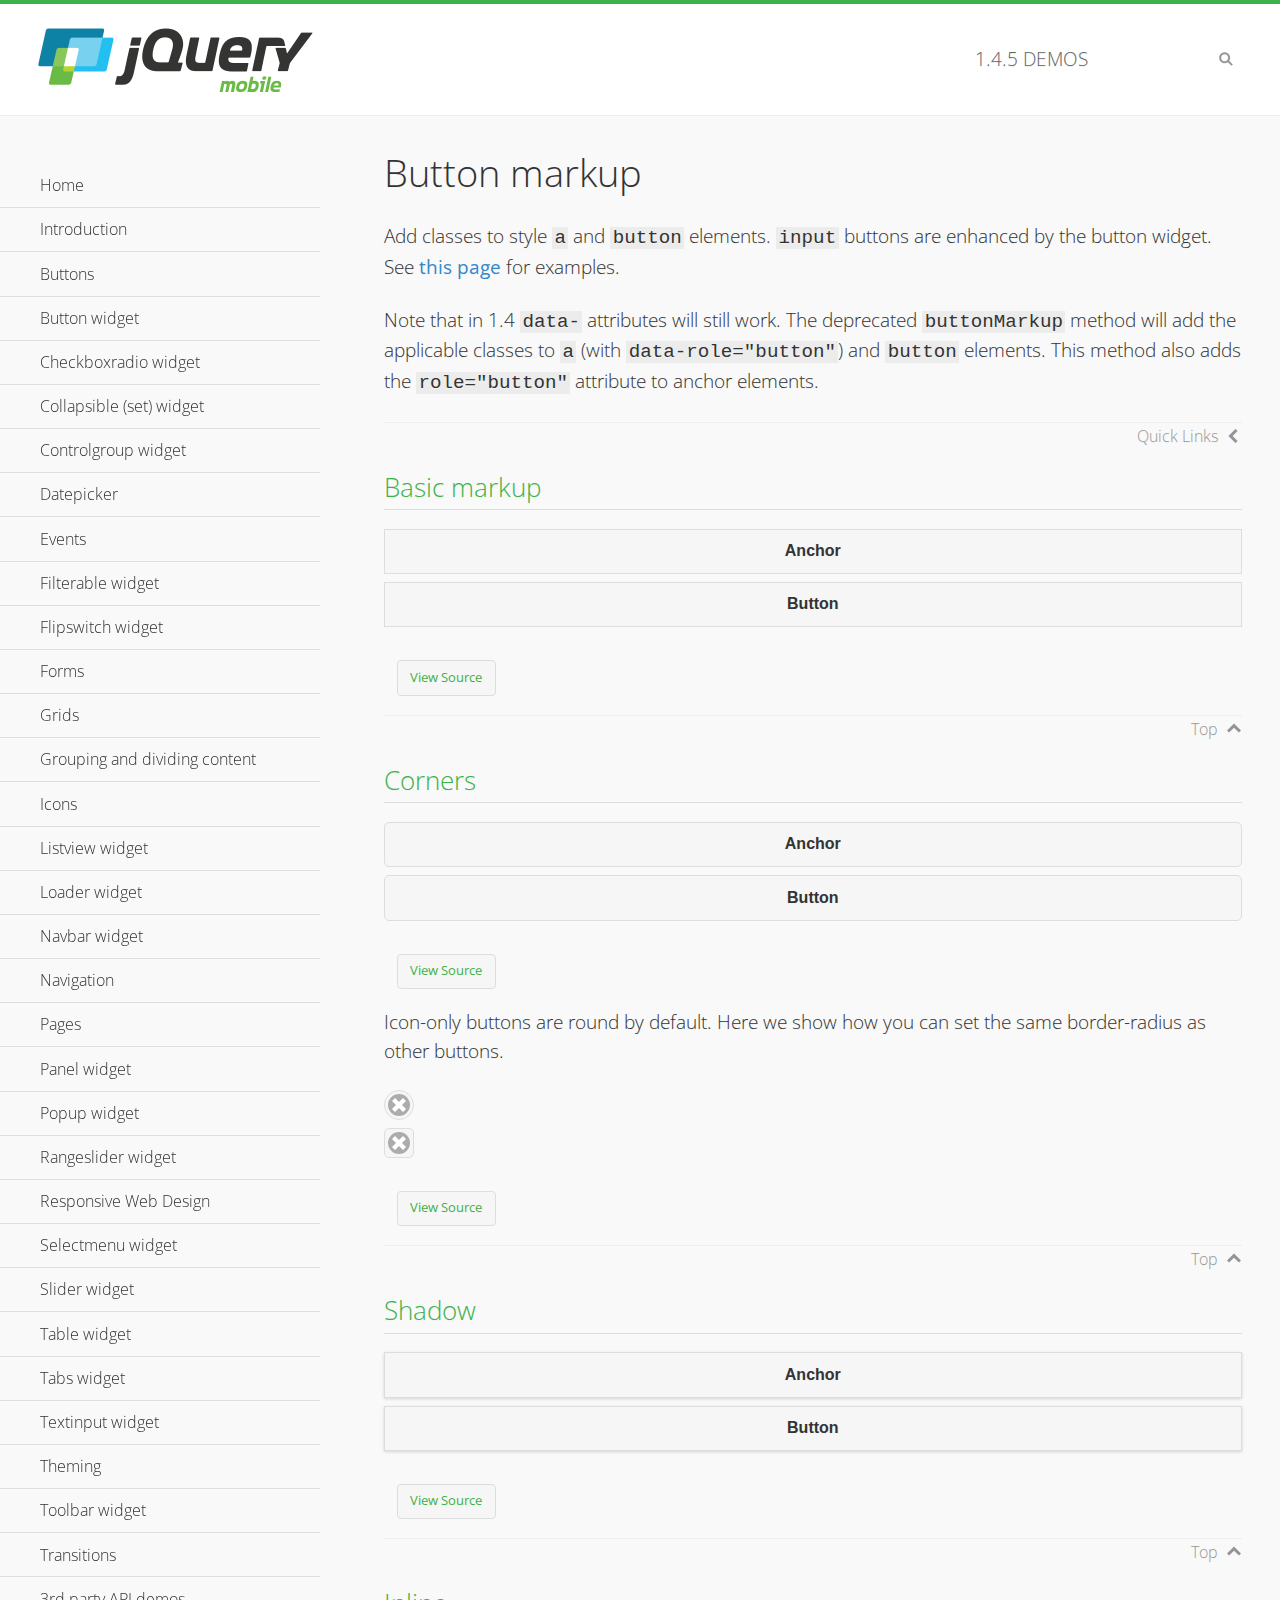
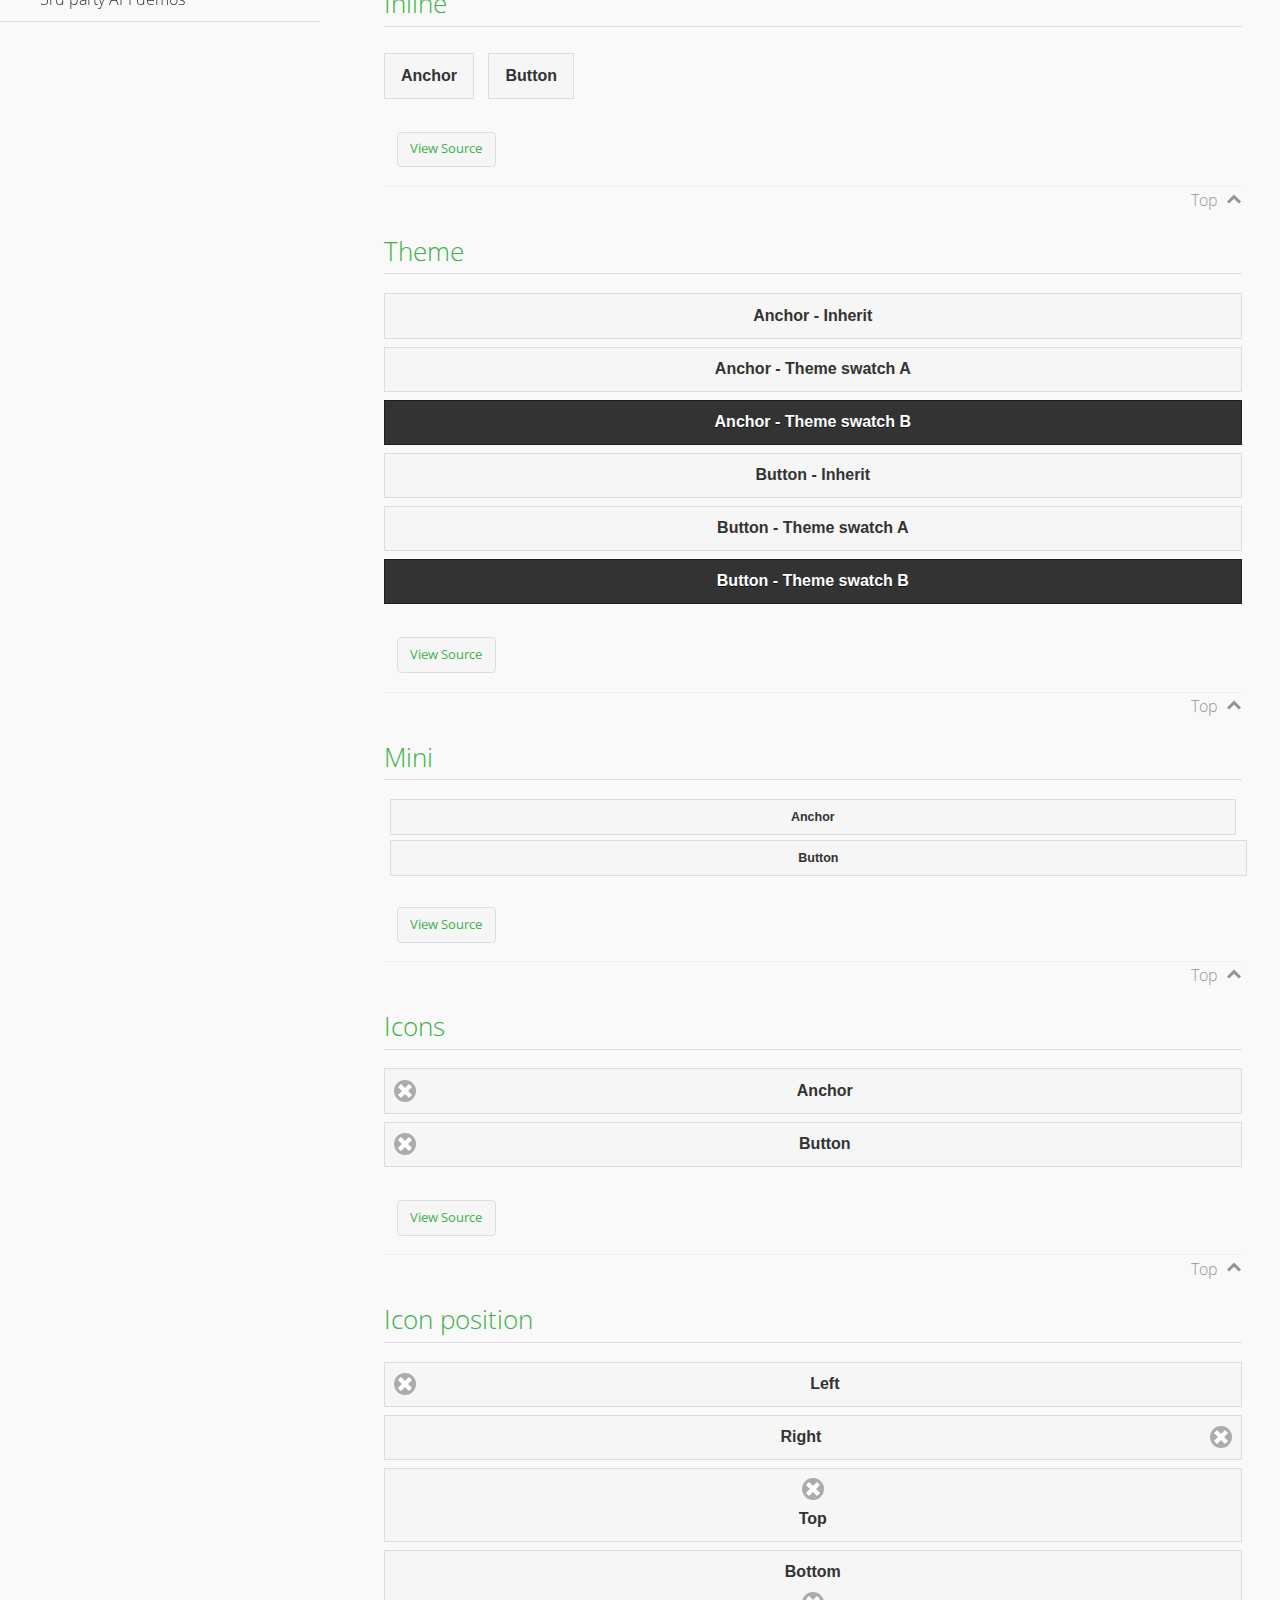
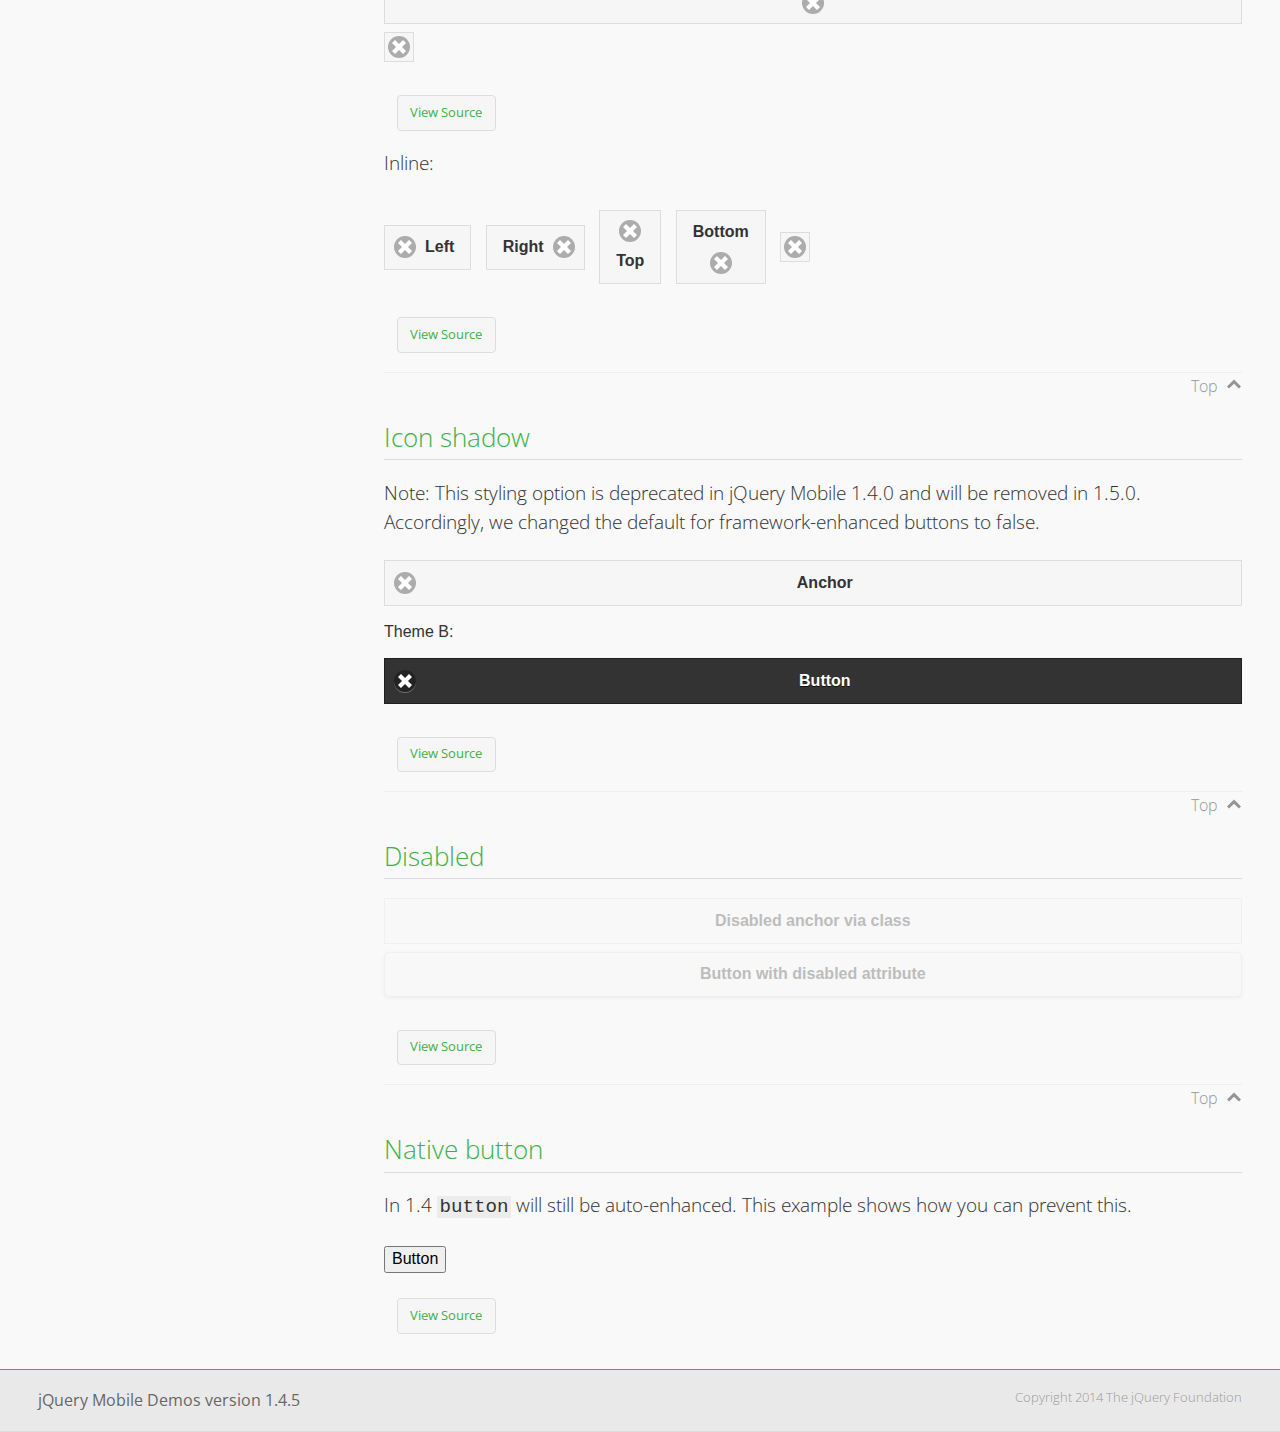
<file: www/js/jquery.mobile-1.4.5/demos/button-markup/index.html>
<!DOCTYPE html>
<html>
<head>
	<meta charset="utf-8">
	<meta name="viewport" content="width=device-width, initial-scale=1">
	<title>Button markup - jQuery Mobile Demos</title>
	<link rel="shortcut icon" href="../favicon.ico">
    <link rel="stylesheet" href="http://fonts.googleapis.com/css?family=Open+Sans:300,400,700">
	<link rel="stylesheet" href="../css/themes/default/jquery.mobile-1.4.5.min.css">
	<link rel="stylesheet" href="../_assets/css/jqm-demos.css">
	<script src="../js/jquery.js"></script>
	<script src="../_assets/js/index.js"></script>
	<script src="../js/jquery.mobile-1.4.5.min.js"></script>
	<style>
		#custom-border-radius .ui-btn-icon-notext.ui-corner-all {
			-webkit-border-radius: .3125em;
			border-radius: .3125em;
		}
	</style>
</head>
<body>
<div data-role="page" class="jqm-demos" data-quicklinks="true">

	<div data-role="header" class="jqm-header">
		<h2><a href="../" title="jQuery Mobile Demos home"><img src="../_assets/img/jquery-logo.png" alt="jQuery Mobile"></a></h2>
		<p><span class="jqm-version"></span> Demos</p>
		<a href="#" class="jqm-navmenu-link ui-btn ui-btn-icon-notext ui-corner-all ui-icon-bars ui-nodisc-icon ui-alt-icon ui-btn-left">Menu</a>
		<a href="#" class="jqm-search-link ui-btn ui-btn-icon-notext ui-corner-all ui-icon-search ui-nodisc-icon ui-alt-icon ui-btn-right">Search</a>
	</div><!-- /header -->

	<div role="main" class="ui-content jqm-content">

		<h1>Button markup</h1>

		<p>Add classes to style <code>a</code> and <code>button</code> elements. <code>input</code> buttons are enhanced by the button widget. See <a href="../button/" data-ajax="false">this page</a> for examples.</p>

		<p>Note that in 1.4 <code>data-</code> attributes will still work. The deprecated <code>buttonMarkup</code> method will add the applicable classes to <code>a</code> (with <code>data-role="button"</code>) and <code>button</code> elements. This method also adds the <code>role="button"</code> attribute to anchor elements.</p>

		<h2>Basic markup</h2>

		<div data-demo-html="true">
			<a href="#" class="ui-btn">Anchor</a>
			<button class="ui-btn">Button</button>
		</div><!--/demo-html -->

		<h2>Corners</h2>

		<div data-demo-html="true">
			<a href="#" class="ui-btn ui-corner-all">Anchor</a>
			<button class="ui-btn ui-corner-all">Button</button>
		</div><!--/demo-html -->

		<p>Icon-only buttons are round by default. Here we show how you can set the same border-radius as other buttons.</p>

		<div data-demo-html="true" data-demo-css="true">
			<a href="#" class="ui-btn ui-icon-delete ui-btn-icon-notext ui-corner-all">No text</a>
			<div id="custom-border-radius">
				<a href="#" class="ui-btn ui-icon-delete ui-btn-icon-notext ui-corner-all">No text</a>
			</div>
		</div><!--/demo-html -->

		<h2>Shadow</h2>

		<div data-demo-html="true">
			<a href="#" class="ui-btn ui-shadow">Anchor</a>
			<button class="ui-btn ui-shadow">Button</button>
		</div><!--/demo-html -->

		<h2>Inline</h2>

		<div data-demo-html="true">
			<a href="#" class="ui-btn ui-btn-inline">Anchor</a>
			<button class="ui-btn ui-btn-inline">Button</button>
		</div><!--/demo-html -->

		<h2>Theme</h2>

		<div data-demo-html="true">
			<a href="#" class="ui-btn">Anchor - Inherit</a>
			<a href="#" class="ui-btn ui-btn-a">Anchor - Theme swatch A</a>
			<a href="#" class="ui-btn ui-btn-b">Anchor - Theme swatch B</a>
			<button class="ui-btn">Button - Inherit</button>
			<button class="ui-btn ui-btn-a">Button - Theme swatch A</button>
			<button class="ui-btn ui-btn-b">Button - Theme swatch B</button>
		</div><!--/demo-html -->

		<h2>Mini</h2>

		<div data-demo-html="true">
			<a href="#" class="ui-btn ui-mini">Anchor</a>
			<button class="ui-btn ui-mini">Button</button>
		</div><!--/demo-html -->

		<h2>Icons</h2>

		<div data-demo-html="true">
			<a href="#" class="ui-btn ui-icon-delete ui-btn-icon-left">Anchor</a>
			<button class="ui-btn ui-icon-delete ui-btn-icon-left">Button</button>
		</div><!--/demo-html -->

		<h2>Icon position</h2>

		<div data-demo-html="true">
			<a href="#" class="ui-btn ui-icon-delete ui-btn-icon-left">Left</a>
			<a href="#" class="ui-btn ui-icon-delete ui-btn-icon-right">Right</a>
			<a href="#" class="ui-btn ui-icon-delete ui-btn-icon-top">Top</a>
			<a href="#" class="ui-btn ui-icon-delete ui-btn-icon-bottom">Bottom</a>
			<a href="#" class="ui-btn ui-icon-delete ui-btn-icon-notext">Icon only</a>
		</div><!--/demo-html -->

		<p>Inline:</p>

		<div data-demo-html="true">
			<a href="#" class="ui-btn ui-btn-inline ui-icon-delete ui-btn-icon-left">Left</a>
			<a href="#" class="ui-btn ui-btn-inline ui-icon-delete ui-btn-icon-right">Right</a>
			<a href="#" class="ui-btn ui-btn-inline ui-icon-delete ui-btn-icon-top">Top</a>
			<a href="#" class="ui-btn ui-btn-inline ui-icon-delete ui-btn-icon-bottom">Bottom</a>
			<a href="#" class="ui-btn ui-btn-inline ui-icon-delete ui-btn-icon-notext">Icon only</a>
		</div><!--/demo-html -->

		<h2>Icon shadow</h2>
		<p>Note: This styling option is deprecated in jQuery Mobile 1.4.0 and will be removed in 1.5.0. Accordingly, we changed the default for framework-enhanced buttons to false.</p>

		<div data-demo-html="true">
			<a href="#" class="ui-btn ui-icon-delete ui-btn-icon-left ui-shadow-icon">Anchor</a>
			<p>Theme B:</p>
			<button class="ui-btn ui-icon-delete ui-btn-icon-left ui-shadow-icon ui-btn-b">Button</button>
		</div><!--/demo-html -->

		<h2>Disabled</h2>

		<div data-demo-html="true">
			<a href="#" class="ui-btn ui-state-disabled">Disabled anchor via class</a>
			<button disabled>Button with disabled attribute</button>
		</div><!--/demo-html -->

		<h2>Native button</h2>
		<!-- TODO: Remove this demo in 1.5 -->
		<p>In 1.4 <code>button</code> will still be auto-enhanced. This example shows how you can prevent this.</p>

		<div data-demo-html="true">
			<button data-role="none">Button</button>
		</div><!--/demo-html -->

	</div><!-- /content -->
	    <div data-role="panel" class="jqm-navmenu-panel" data-position="left" data-display="overlay" data-theme="a">
	    	<ul class="jqm-list ui-alt-icon ui-nodisc-icon">
<li data-filtertext="demos homepage" data-icon="home"><a href=".././">Home</a></li>
<li data-filtertext="introduction overview getting started"><a href="../intro/" data-ajax="false">Introduction</a></li>
<li data-filtertext="buttons button markup buttonmarkup method anchor link button element"><a href="../button-markup/" data-ajax="false">Buttons</a></li>
<li data-filtertext="form button widget input button submit reset"><a href="../button/" data-ajax="false">Button widget</a></li>
<li data-role="collapsible" data-enhanced="true" data-collapsed-icon="carat-d" data-expanded-icon="carat-u" data-iconpos="right" data-inset="false" class="ui-collapsible ui-collapsible-themed-content ui-collapsible-collapsed">
	<h3 class="ui-collapsible-heading ui-collapsible-heading-collapsed">
		<a href="#" class="ui-collapsible-heading-toggle ui-btn ui-btn-icon-right ui-btn-inherit ui-icon-carat-d">
		    Checkboxradio widget<span class="ui-collapsible-heading-status"> click to expand contents</span>
		</a>
	</h3>
	<div class="ui-collapsible-content ui-body-inherit ui-collapsible-content-collapsed" aria-hidden="true">
		<ul>
			<li data-filtertext="form checkboxradio widget checkbox input checkboxes controlgroups"><a href="../checkboxradio-checkbox/" data-ajax="false">Checkboxes</a></li>
			<li data-filtertext="form checkboxradio widget radio input radio buttons controlgroups"><a href="../checkboxradio-radio/" data-ajax="false">Radio buttons</a></li>
		</ul>
	</div>
</li>
<li data-role="collapsible" data-enhanced="true" data-collapsed-icon="carat-d" data-expanded-icon="carat-u" data-iconpos="right" data-inset="false" class="ui-collapsible ui-collapsible-themed-content ui-collapsible-collapsed">
	<h3 class="ui-collapsible-heading ui-collapsible-heading-collapsed">
		<a href="#" class="ui-collapsible-heading-toggle ui-btn ui-btn-icon-right ui-btn-inherit ui-icon-carat-d">
			Collapsible (set) widget<span class="ui-collapsible-heading-status"> click to expand contents</span>
		</a>
	</h3>
	<div class="ui-collapsible-content ui-body-inherit ui-collapsible-content-collapsed" aria-hidden="true">
		<ul>
			<li data-filtertext="collapsibles content formatting"><a href="../collapsible/" data-ajax="false">Collapsible</a></li>
			<li data-filtertext="dynamic collapsible set accordion append expand"><a href="../collapsible-dynamic/" data-ajax="false">Dynamic collapsibles</a></li>
			<li data-filtertext="accordions collapsible set widget content formatting grouped collapsibles"><a href="../collapsibleset/" data-ajax="false">Collapsible set</a></li>
		</ul>
	</div>
</li>
<li data-role="collapsible" data-enhanced="true" data-collapsed-icon="carat-d" data-expanded-icon="carat-u" data-iconpos="right" data-inset="false" class="ui-collapsible ui-collapsible-themed-content ui-collapsible-collapsed">
	<h3 class="ui-collapsible-heading ui-collapsible-heading-collapsed">
		<a href="#" class="ui-collapsible-heading-toggle ui-btn ui-btn-icon-right ui-btn-inherit ui-icon-carat-d">
			Controlgroup widget<span class="ui-collapsible-heading-status"> click to expand contents</span>
		</a>
	</h3>
	<div class="ui-collapsible-content ui-body-inherit ui-collapsible-content-collapsed" aria-hidden="true">
		<ul>
			<li data-filtertext="controlgroups selectmenu checkboxradio input grouped buttons horizontal vertical"><a href="../controlgroup/" data-ajax="false">Controlgroup</a></li>
			<li data-filtertext="dynamic controlgroup dynamically add buttons"><a href="../controlgroup-dynamic/" data-ajax="false">Dynamic controlgroups</a></li>
		</ul>
	</div>
</li>
<li data-filtertext="form datepicker widget date input"><a href="../datepicker/" data-ajax="false">Datepicker</a></li>
<li data-role="collapsible" data-enhanced="true" data-collapsed-icon="carat-d" data-expanded-icon="carat-u" data-iconpos="right" data-inset="false" class="ui-collapsible ui-collapsible-themed-content ui-collapsible-collapsed">
	<h3 class="ui-collapsible-heading ui-collapsible-heading-collapsed">
		<a href="#" class="ui-collapsible-heading-toggle ui-btn ui-btn-icon-right ui-btn-inherit ui-icon-carat-d">
			Events<span class="ui-collapsible-heading-status"> click to expand contents</span>
		</a>
	</h3>
	<div class="ui-collapsible-content ui-body-inherit ui-collapsible-content-collapsed" aria-hidden="true">
		<ul>
			<li data-filtertext="swipe to delete list items listviews swipe events"><a href="../swipe-list/" data-ajax="false">Swipe list items</a></li>
			<li data-filtertext="swipe to navigate swipe page navigation swipe events"><a href="../swipe-page/" data-ajax="false">Swipe page navigation</a></li>
		</ul>
	</div>
</li>
<li data-filtertext="filterable filter elements sorting searching listview table"><a href="../filterable/" data-ajax="false">Filterable widget</a></li>
<li data-filtertext="form flipswitch widget flip toggle switch binary select checkbox input"><a href="../flipswitch/" data-ajax="false">Flipswitch widget</a></li>
<li data-role="collapsible" data-enhanced="true" data-collapsed-icon="carat-d" data-expanded-icon="carat-u" data-iconpos="right" data-inset="false" class="ui-collapsible ui-collapsible-themed-content ui-collapsible-collapsed">
	<h3 class="ui-collapsible-heading ui-collapsible-heading-collapsed">
		<a href="#" class="ui-collapsible-heading-toggle ui-btn ui-btn-icon-right ui-btn-inherit ui-icon-carat-d">
			Forms<span class="ui-collapsible-heading-status"> click to expand contents</span>
		</a>
	</h3>
	<div class="ui-collapsible-content ui-body-inherit ui-collapsible-content-collapsed" aria-hidden="true">
		<ul>
			<li data-filtertext="forms text checkbox radio range button submit reset inputs selects textarea slider flipswitch label form elements"><a href="../forms/" data-ajax="false">Forms</a></li>
			<li data-filtertext="form hide labels hidden accessible ui-hidden-accessible forms"><a href="../forms-label-hidden-accessible/" data-ajax="false">Hide labels</a></li>
			<li data-filtertext="form field containers fieldcontain ui-field-contain forms"><a href="../forms-field-contain/" data-ajax="false">Field containers</a></li>
			<li data-filtertext="forms disabled form elements"><a href="../forms-disabled/" data-ajax="false">Forms disabled</a></li>
			<li data-filtertext="forms gallery examples overview forms text checkbox radio range button submit reset inputs selects textarea slider flipswitch label form elements"><a href="../forms-gallery/" data-ajax="false">Forms gallery</a></li>
		</ul>
	</div>
</li>
<li data-role="collapsible" data-enhanced="true" data-collapsed-icon="carat-d" data-expanded-icon="carat-u" data-iconpos="right" data-inset="false" class="ui-collapsible ui-collapsible-themed-content ui-collapsible-collapsed">
	<h3 class="ui-collapsible-heading ui-collapsible-heading-collapsed">
		<a href="#" class="ui-collapsible-heading-toggle ui-btn ui-btn-icon-right ui-btn-inherit ui-icon-carat-d">
			Grids<span class="ui-collapsible-heading-status"> click to expand contents</span>
		</a>
	</h3>
	<div class="ui-collapsible-content ui-body-inherit ui-collapsible-content-collapsed" aria-hidden="true">
		<ul>
			<li data-filtertext="grids columns blocks content formatting rwd responsive css framework"><a href="../grids/" data-ajax="false">Grids</a></li>
			<li data-filtertext="buttons in grids css framework"><a href="../grids-buttons/" data-ajax="false">Buttons in grids</a></li>
			<li data-filtertext="custom responsive grids rwd css framework"><a href="../grids-custom-responsive/" data-ajax="false">Custom responsive grids</a></li>
		</ul>
	</div>
</li>
<li data-filtertext="blocks content formatting sections heading"><a href="../body-bar-classes/" data-ajax="false">Grouping and dividing content</a></li>
<li data-role="collapsible" data-enhanced="true" data-collapsed-icon="carat-d" data-expanded-icon="carat-u" data-iconpos="right" data-inset="false" class="ui-collapsible ui-collapsible-themed-content ui-collapsible-collapsed">
	<h3 class="ui-collapsible-heading ui-collapsible-heading-collapsed">
		<a href="#" class="ui-collapsible-heading-toggle ui-btn ui-btn-icon-right ui-btn-inherit ui-icon-carat-d">
			Icons<span class="ui-collapsible-heading-status"> click to expand contents</span>
		</a>
	</h3>
	<div class="ui-collapsible-content ui-body-inherit ui-collapsible-content-collapsed" aria-hidden="true">
		<ul>
			<li data-filtertext="button icons svg disc alt custom icon position"><a href="../icons/" data-ajax="false">Icons</a></li>
			<li data-filtertext=""><a href="../icons-grunticon/" data-ajax="false">Grunticon loader</a></li>
		</ul>
	</div>
</li>
<li data-role="collapsible" data-enhanced="true" data-collapsed-icon="carat-d" data-expanded-icon="carat-u" data-iconpos="right" data-inset="false" class="ui-collapsible ui-collapsible-themed-content ui-collapsible-collapsed">
	<h3 class="ui-collapsible-heading ui-collapsible-heading-collapsed">
		<a href="#" class="ui-collapsible-heading-toggle ui-btn ui-btn-icon-right ui-btn-inherit ui-icon-carat-d">
			Listview widget<span class="ui-collapsible-heading-status"> click to expand contents</span>
		</a>
	</h3>
	<div class="ui-collapsible-content ui-body-inherit ui-collapsible-content-collapsed" aria-hidden="true">
		<ul>
			<li data-filtertext="listview widget thumbnails icons nested split button collapsible ul ol"><a href="../listview/" data-ajax="false">Listview</a></li>
			<li data-filtertext="autocomplete filterable reveal listview filtertextbeforefilter placeholder"><a href="../listview-autocomplete/" data-ajax="false">Listview autocomplete</a></li>
			<li data-filtertext="autocomplete filterable reveal listview remote data filtertextbeforefilter placeholder"><a href="../listview-autocomplete-remote/" data-ajax="false">Listview autocomplete remote data</a></li>
			<li data-filtertext="autodividers anchor jump scroll linkbars listview lists ul ol"><a href="../listview-autodividers-linkbar/" data-ajax="false">Listview autodividers linkbar</a></li>
			<li data-filtertext="listview autodividers selector autodividersselector lists ul ol"><a href="../listview-autodividers-selector/" data-ajax="false">Listview autodividers selector</a></li>
			<li data-filtertext="listview nested list items"><a href="../listview-nested-lists/" data-ajax="false">Nested Listviews</a></li>
			<li data-filtertext="listview collapsible list items flat"><a href="../listview-collapsible-item-flat/" data-ajax="false">Listview collapsible list items (flat)</a></li>
			<li data-filtertext="listview collapsible list indented"><a href="../listview-collapsible-item-indented/" data-ajax="false">Listview collapsible list items (indented)</a></li>
			<li data-filtertext="grid listview responsive grids responsive listviews lists ul"><a href="../listview-grid/" data-ajax="false">Listview responsive grid</a></li>
		</ul>
	</div>
</li>
<li data-filtertext="loader widget page loading navigation overlay spinner"><a href="../loader/" data-ajax="false">Loader widget</a></li>
<li data-filtertext="navbar widget navmenu toolbars header footer"><a href="../navbar/" data-ajax="false">Navbar widget</a></li>
<li data-role="collapsible" data-enhanced="true" data-collapsed-icon="carat-d" data-expanded-icon="carat-u" data-iconpos="right" data-inset="false" class="ui-collapsible ui-collapsible-themed-content ui-collapsible-collapsed">
	<h3 class="ui-collapsible-heading ui-collapsible-heading-collapsed">
		<a href="#" class="ui-collapsible-heading-toggle ui-btn ui-btn-icon-right ui-btn-inherit ui-icon-carat-d">
			Navigation<span class="ui-collapsible-heading-status"> click to expand contents</span>
		</a>
	</h3>
	<div class="ui-collapsible-content ui-body-inherit ui-collapsible-content-collapsed" aria-hidden="true">
		<ul>
			<li data-filtertext="ajax navigation navigate widget history event method"><a href="../navigation/" data-ajax="false">Navigation</a></li>
			<li data-filtertext="linking pages page links navigation ajax prefetch cache"><a href="../navigation-linking-pages/" data-ajax="false">Linking pages</a></li>
			<!-- <li data-filtertext="php redirect server redirection server-side navigation"><a href="../navigation-php-redirect/" data-ajax="false">PHP redirect demo</a></li>-->
			<li data-filtertext="navigation redirection hash query"><a href="../navigation-hash-processing/" data-ajax="false">Hash processing demo</a></li>
			<li data-filtertext="navigation redirection hash query"><a href="../page-events/" data-ajax="false">Page Navigation Events</a></li>
		</ul>
	</div>
</li>
<li data-role="collapsible" data-enhanced="true" data-collapsed-icon="carat-d" data-expanded-icon="carat-u" data-iconpos="right" data-inset="false" class="ui-collapsible ui-collapsible-themed-content ui-collapsible-collapsed">
	<h3 class="ui-collapsible-heading ui-collapsible-heading-collapsed">
		<a href="#" class="ui-collapsible-heading-toggle ui-btn ui-btn-icon-right ui-btn-inherit ui-icon-carat-d">
			Pages<span class="ui-collapsible-heading-status"> click to expand contents</span>
		</a>
	</h3>
	<div class="ui-collapsible-content ui-body-inherit ui-collapsible-content-collapsed" aria-hidden="true">
		<ul>
			<li data-filtertext="pages page widget ajax navigation"><a href="../pages/" data-ajax="false">Pages</a></li>
			<li data-filtertext="single page"><a href="../pages-single-page/" data-ajax="false">Single page</a></li>
			<li data-filtertext="multipage multi-page page"><a href="../pages-multi-page/" data-ajax="false">Multi-page template</a></li>
			<li data-filtertext="dialog page widget modal popup"><a href="../pages-dialog/" data-ajax="false">Dialog page</a></li>
		</ul>
	</div>
</li>
<li data-role="collapsible" data-enhanced="true" data-collapsed-icon="carat-d" data-expanded-icon="carat-u" data-iconpos="right" data-inset="false" class="ui-collapsible ui-collapsible-themed-content ui-collapsible-collapsed">
	<h3 class="ui-collapsible-heading ui-collapsible-heading-collapsed">
		<a href="#" class="ui-collapsible-heading-toggle ui-btn ui-btn-icon-right ui-btn-inherit ui-icon-carat-d">
			Panel widget<span class="ui-collapsible-heading-status"> click to expand contents</span>
		</a>
	</h3>
	<div class="ui-collapsible-content ui-body-inherit ui-collapsible-content-collapsed" aria-hidden="true">
		<ul>
			<li data-filtertext="panel widget sliding panels reveal push overlay responsive"><a href="../panel/" data-ajax="false">Panel</a></li>
			<li data-filtertext=""><a href="../panel-external/" data-ajax="false">External panels</a></li>
			<li data-filtertext="panel "><a href="../panel-fixed/" data-ajax="false">Fixed panels</a></li>
			<li data-filtertext="panel slide panels sliding panels shadow rwd responsive breakpoint"><a href="../panel-responsive/" data-ajax="false">Panels responsive</a></li>
			<li data-filtertext="panel custom style custom panel width reveal shadow listview panel styling page background wrapper"><a href="../panel-styling/" data-ajax="false">Custom panel style</a></li>
			<li data-filtertext="panel open on swipe"><a href="../panel-swipe-open/" data-ajax="false">Panel open on swipe</a></li>
			<li data-filtertext="panels outside page internal external toolbars"><a href="../panel-external-internal/" data-ajax="false">Panel external and internal</a></li>
		</ul>
	</div>
</li>
<li data-role="collapsible" data-enhanced="true" data-collapsed-icon="carat-d" data-expanded-icon="carat-u" data-iconpos="right" data-inset="false" class="ui-collapsible ui-collapsible-themed-content ui-collapsible-collapsed">
	<h3 class="ui-collapsible-heading ui-collapsible-heading-collapsed">
		<a href="#" class="ui-collapsible-heading-toggle ui-btn ui-btn-icon-right ui-btn-inherit ui-icon-carat-d">
			Popup widget<span class="ui-collapsible-heading-status"> click to expand contents</span>
		</a>
	</h3>
	<div class="ui-collapsible-content ui-body-inherit ui-collapsible-content-collapsed" aria-hidden="true">
		<ul>
			<li data-filtertext="popup widget popups dialog modal transition tooltip lightbox form overlay screen flip pop fade transition"><a href="../popup/" data-ajax="false">Popup</a></li>
			<li data-filtertext="popup alignment position"><a href="../popup-alignment/" data-ajax="false">Popup alignment</a></li>
			<li data-filtertext="popup arrow size popups popover"><a href="../popup-arrow-size/" data-ajax="false">Popup arrow size</a></li>
			<li data-filtertext="dynamic popups popup images lightbox"><a href="../popup-dynamic/" data-ajax="false">Dynamic popups</a></li>
			<li data-filtertext="popups with iframes scaling"><a href="../popup-iframe/" data-ajax="false">Popups with iframes</a></li>
			<li data-filtertext="popup image scaling"><a href="../popup-image-scaling/" data-ajax="false">Popup image scaling</a></li>
			<li data-filtertext="external popup outside multi-page"><a href="../popup-outside-multipage/" data-ajax="false">Popup outside multi-page</a></li>
		</ul>
	</div>
</li>
<li data-filtertext="form rangeslider widget dual sliders dual handle sliders range input"><a href="../rangeslider/" data-ajax="false">Rangeslider widget</a></li>
<li data-filtertext="responsive web design rwd adaptive progressive enhancement PE accessible mobile breakpoints media query media queries"><a href="../rwd/" data-ajax="false">Responsive Web Design</a></li>
<li data-role="collapsible" data-enhanced="true" data-collapsed-icon="carat-d" data-expanded-icon="carat-u" data-iconpos="right" data-inset="false" class="ui-collapsible ui-collapsible-themed-content ui-collapsible-collapsed">
	<h3 class="ui-collapsible-heading ui-collapsible-heading-collapsed">
		<a href="#" class="ui-collapsible-heading-toggle ui-btn ui-btn-icon-right ui-btn-inherit ui-icon-carat-d">
			Selectmenu widget<span class="ui-collapsible-heading-status"> click to expand contents</span>
		</a>
	</h3>
	<div class="ui-collapsible-content ui-body-inherit ui-collapsible-content-collapsed" aria-hidden="true">
		<ul>
			<li data-filtertext="form selectmenu widget select input custom select menu selects"><a href="../selectmenu/" data-ajax="false">Selectmenu</a></li>
			<li data-filtertext="form custom select menu selectmenu widget custom menu option optgroup multiple selects"><a href="../selectmenu-custom/" data-ajax="false">Custom select menu</a></li>
			<li data-filtertext="filterable select filter popup dialog"><a href="../selectmenu-custom-filter/" data-ajax="false">Custom select menu with filter</a></li>
		</ul>
	</div>
</li>
<li data-role="collapsible" data-enhanced="true" data-collapsed-icon="carat-d" data-expanded-icon="carat-u" data-iconpos="right" data-inset="false" class="ui-collapsible ui-collapsible-themed-content ui-collapsible-collapsed">
	<h3 class="ui-collapsible-heading ui-collapsible-heading-collapsed">
		<a href="#" class="ui-collapsible-heading-toggle ui-btn ui-btn-icon-right ui-btn-inherit ui-icon-carat-d">
			Slider widget<span class="ui-collapsible-heading-status"> click to expand contents</span>
		</a>
	</h3>
	<div class="ui-collapsible-content ui-body-inherit ui-collapsible-content-collapsed" aria-hidden="true">
		<ul>
			<li data-filtertext="form slider widget range input single sliders"><a href="../slider/" data-ajax="false">Slider</a></li>
			<li data-filtertext="form slider widget flipswitch slider binary select flip toggle switch"><a href="../slider-flipswitch/" data-ajax="false">Slider flip toggle switch</a></li>
			<li data-filtertext="form slider tooltip handle value input range sliders"><a href="../slider-tooltip/" data-ajax="false">Slider tooltip</a></li>
		</ul>
	</div>
</li>
<li data-role="collapsible" data-enhanced="true" data-collapsed-icon="carat-d" data-expanded-icon="carat-u" data-iconpos="right" data-inset="false" class="ui-collapsible ui-collapsible-themed-content ui-collapsible-collapsed">
	<h3 class="ui-collapsible-heading ui-collapsible-heading-collapsed">
		<a href="#" class="ui-collapsible-heading-toggle ui-btn ui-btn-icon-right ui-btn-inherit ui-icon-carat-d">
			Table widget<span class="ui-collapsible-heading-status"> click to expand contents</span>
		</a>
	</h3>
	<div class="ui-collapsible-content ui-body-inherit ui-collapsible-content-collapsed" aria-hidden="true">
		<ul>
			<li data-filtertext="table widget reflow column toggle th td responsive tables rwd hide show tabular"><a href="../table-column-toggle/" data-ajax="false">Table Column Toggle</a></li>
			<li data-filtertext="table column toggle phone comparison demo"><a href="../table-column-toggle-example/" data-ajax="false">Table Column Toggle demo</a></li>
			<li data-filtertext="responsive tables table column toggle heading groups rwd breakpoint"><a href="../table-column-toggle-heading-groups/" data-ajax="false">Table Column Toggle heading groups</a></li>
			<li data-filtertext="responsive tables table column toggle hide rwd breakpoint customization options"><a href="../table-column-toggle-options/" data-ajax="false">Table Column Toggle options</a></li>
			<li data-filtertext="table reflow th td responsive rwd columns tabular"><a href="../table-reflow/" data-ajax="false">Table Reflow</a></li>
			<li data-filtertext="responsive tables table reflow heading groups rwd breakpoint"><a href="../table-reflow-heading-groups/" data-ajax="false">Table Reflow heading groups</a></li>
			<li data-filtertext="responsive tables table reflow stripes strokes table style"><a href="../table-reflow-stripes-strokes/" data-ajax="false">Table Reflow stripes and strokes</a></li>
			<li data-filtertext="responsive tables table reflow stack custom styles"><a href="../table-reflow-styling/" data-ajax="false">Table Reflow custom styles</a></li>
		</ul>
	</div>
</li>
<li data-filtertext="ui tabs widget"><a href="../tabs/" data-ajax="false">Tabs widget</a></li>
<li data-filtertext="form textinput widget text input textarea number date time tel email file color password"><a href="../textinput/" data-ajax="false">Textinput widget</a></li>
<li data-role="collapsible" data-enhanced="true" data-collapsed-icon="carat-d" data-expanded-icon="carat-u" data-iconpos="right" data-inset="false" class="ui-collapsible ui-collapsible-themed-content ui-collapsible-collapsed">
	<h3 class="ui-collapsible-heading ui-collapsible-heading-collapsed">
		<a href="#" class="ui-collapsible-heading-toggle ui-btn ui-btn-icon-right ui-btn-inherit ui-icon-carat-d">
			Theming<span class="ui-collapsible-heading-status"> click to expand contents</span>
		</a>
	</h3>
	<div class="ui-collapsible-content ui-body-inherit ui-collapsible-content-collapsed" aria-hidden="true">
		<ul>
			<li data-filtertext="default theme swatches theming style css"><a href="../theme-default/" data-ajax="false">Default theme</a></li>
			<li data-filtertext="classic theme old theme swatches theming style css"><a href="../theme-classic/" data-ajax="false">Classic theme</a></li>
		</ul>
	</div>
</li>
<li data-role="collapsible" data-enhanced="true" data-collapsed-icon="carat-d" data-expanded-icon="carat-u" data-iconpos="right" data-inset="false" class="ui-collapsible ui-collapsible-themed-content ui-collapsible-collapsed">
	<h3 class="ui-collapsible-heading ui-collapsible-heading-collapsed">
		<a href="#" class="ui-collapsible-heading-toggle ui-btn ui-btn-icon-right ui-btn-inherit ui-icon-carat-d">
			Toolbar widget<span class="ui-collapsible-heading-status"> click to expand contents</span>
		</a>
	</h3>
	<div class="ui-collapsible-content ui-body-inherit ui-collapsible-content-collapsed" aria-hidden="true">
		<ul>
			<li data-filtertext="toolbar widget header footer toolbars fixed fullscreen external sections"><a href="../toolbar/" data-ajax="false">Toolbar</a></li>
			<li data-filtertext="dynamic toolbars dynamically add toolbar header footer"><a href="../toolbar-dynamic/" data-ajax="false">Dynamic toolbars</a></li>
			<li data-filtertext="external toolbars header footer"><a href="../toolbar-external/" data-ajax="false">External toolbars</a></li>
			<li data-filtertext="fixed toolbars header footer"><a href="../toolbar-fixed/" data-ajax="false">Fixed toolbars</a></li>
			<li data-filtertext="fixed fullscreen toolbars header footer"><a href="../toolbar-fixed-fullscreen/" data-ajax="false">Fullscreen toolbars</a></li>
			<li data-filtertext="external fixed toolbars header footer"><a href="../toolbar-fixed-external/" data-ajax="false">Fixed external toolbars</a></li>
			<li data-filtertext="external persistent toolbars header footer navbar navmenu"><a href="../toolbar-fixed-persistent/" data-ajax="false">Persistent toolbars</a></li>
			<li data-filtertext="external ajax optimized toolbars persistent toolbars header footer navbar"><a href="../toolbar-fixed-persistent-optimized/" data-ajax="false">Ajax optimized toolbars</a></li>
			<li data-filtertext="form in toolbars header footer"><a href="../toolbar-fixed-forms/" data-ajax="false">Form in toolbar</a></li>
		</ul>
	</div>
</li>
<li data-filtertext="page transitions animated pages popup navigation flip slide fade pop"><a href="../transitions/" data-ajax="false">Transitions</a></li>
<li data-role="collapsible" data-enhanced="true" data-collapsed-icon="carat-d" data-expanded-icon="carat-u" data-iconpos="right" data-inset="false" class="ui-collapsible ui-collapsible-themed-content ui-collapsible-collapsed">
	<h3 class="ui-collapsible-heading ui-collapsible-heading-collapsed">
		<a href="#" class="ui-collapsible-heading-toggle ui-btn ui-btn-icon-right ui-btn-inherit ui-icon-carat-d">
			3rd party API demos<span class="ui-collapsible-heading-status"> click to expand contents</span>
		</a>
	</h3>
	<div class="ui-collapsible-content ui-body-inherit ui-collapsible-content-collapsed" aria-hidden="true">
		<ul>
			<li data-filtertext="backbone requirejs navigation router"><a href="../backbone-requirejs/" data-ajax="false">Backbone RequireJS</a></li>
			<li data-filtertext="google maps geolocation demo"><a href="../map-geolocation/" data-ajax="false">Google Maps geolocation</a></li>
			<li data-filtertext="google maps hybrid"><a href="../map-list-toggle/" data-ajax="false">Google Maps list toggle</a></li>
		</ul>
	</div>
</li>



		     </ul>
		</div><!-- /panel -->


	<div data-role="footer" data-position="fixed" data-tap-toggle="false" class="jqm-footer">
		<p>jQuery Mobile Demos version <span class="jqm-version"></span></p>
		<p>Copyright 2014 The jQuery Foundation</p>
	</div><!-- /footer -->
	<!-- TODO: This should become an external panel so we can add input to markup (unique ID) -->
    <div data-role="panel" class="jqm-search-panel" data-position="right" data-display="overlay" data-theme="a">
		<div class="jqm-search">
			<ul class="jqm-list" data-filter-placeholder="Search demos..." data-filter-reveal="true">
<li data-filtertext="demos homepage" data-icon="home"><a href=".././">Home</a></li>
<li data-filtertext="introduction overview getting started"><a href="../intro/" data-ajax="false">Introduction</a></li>
<li data-filtertext="buttons button markup buttonmarkup method anchor link button element"><a href="../button-markup/" data-ajax="false">Buttons</a></li>
<li data-filtertext="form button widget input button submit reset"><a href="../button/" data-ajax="false">Button widget</a></li>
<li data-role="collapsible" data-enhanced="true" data-collapsed-icon="carat-d" data-expanded-icon="carat-u" data-iconpos="right" data-inset="false" class="ui-collapsible ui-collapsible-themed-content ui-collapsible-collapsed">
	<h3 class="ui-collapsible-heading ui-collapsible-heading-collapsed">
		<a href="#" class="ui-collapsible-heading-toggle ui-btn ui-btn-icon-right ui-btn-inherit ui-icon-carat-d">
		    Checkboxradio widget<span class="ui-collapsible-heading-status"> click to expand contents</span>
		</a>
	</h3>
	<div class="ui-collapsible-content ui-body-inherit ui-collapsible-content-collapsed" aria-hidden="true">
		<ul>
			<li data-filtertext="form checkboxradio widget checkbox input checkboxes controlgroups"><a href="../checkboxradio-checkbox/" data-ajax="false">Checkboxes</a></li>
			<li data-filtertext="form checkboxradio widget radio input radio buttons controlgroups"><a href="../checkboxradio-radio/" data-ajax="false">Radio buttons</a></li>
		</ul>
	</div>
</li>
<li data-role="collapsible" data-enhanced="true" data-collapsed-icon="carat-d" data-expanded-icon="carat-u" data-iconpos="right" data-inset="false" class="ui-collapsible ui-collapsible-themed-content ui-collapsible-collapsed">
	<h3 class="ui-collapsible-heading ui-collapsible-heading-collapsed">
		<a href="#" class="ui-collapsible-heading-toggle ui-btn ui-btn-icon-right ui-btn-inherit ui-icon-carat-d">
			Collapsible (set) widget<span class="ui-collapsible-heading-status"> click to expand contents</span>
		</a>
	</h3>
	<div class="ui-collapsible-content ui-body-inherit ui-collapsible-content-collapsed" aria-hidden="true">
		<ul>
			<li data-filtertext="collapsibles content formatting"><a href="../collapsible/" data-ajax="false">Collapsible</a></li>
			<li data-filtertext="dynamic collapsible set accordion append expand"><a href="../collapsible-dynamic/" data-ajax="false">Dynamic collapsibles</a></li>
			<li data-filtertext="accordions collapsible set widget content formatting grouped collapsibles"><a href="../collapsibleset/" data-ajax="false">Collapsible set</a></li>
		</ul>
	</div>
</li>
<li data-role="collapsible" data-enhanced="true" data-collapsed-icon="carat-d" data-expanded-icon="carat-u" data-iconpos="right" data-inset="false" class="ui-collapsible ui-collapsible-themed-content ui-collapsible-collapsed">
	<h3 class="ui-collapsible-heading ui-collapsible-heading-collapsed">
		<a href="#" class="ui-collapsible-heading-toggle ui-btn ui-btn-icon-right ui-btn-inherit ui-icon-carat-d">
			Controlgroup widget<span class="ui-collapsible-heading-status"> click to expand contents</span>
		</a>
	</h3>
	<div class="ui-collapsible-content ui-body-inherit ui-collapsible-content-collapsed" aria-hidden="true">
		<ul>
			<li data-filtertext="controlgroups selectmenu checkboxradio input grouped buttons horizontal vertical"><a href="../controlgroup/" data-ajax="false">Controlgroup</a></li>
			<li data-filtertext="dynamic controlgroup dynamically add buttons"><a href="../controlgroup-dynamic/" data-ajax="false">Dynamic controlgroups</a></li>
		</ul>
	</div>
</li>
<li data-filtertext="form datepicker widget date input"><a href="../datepicker/" data-ajax="false">Datepicker</a></li>
<li data-role="collapsible" data-enhanced="true" data-collapsed-icon="carat-d" data-expanded-icon="carat-u" data-iconpos="right" data-inset="false" class="ui-collapsible ui-collapsible-themed-content ui-collapsible-collapsed">
	<h3 class="ui-collapsible-heading ui-collapsible-heading-collapsed">
		<a href="#" class="ui-collapsible-heading-toggle ui-btn ui-btn-icon-right ui-btn-inherit ui-icon-carat-d">
			Events<span class="ui-collapsible-heading-status"> click to expand contents</span>
		</a>
	</h3>
	<div class="ui-collapsible-content ui-body-inherit ui-collapsible-content-collapsed" aria-hidden="true">
		<ul>
			<li data-filtertext="swipe to delete list items listviews swipe events"><a href="../swipe-list/" data-ajax="false">Swipe list items</a></li>
			<li data-filtertext="swipe to navigate swipe page navigation swipe events"><a href="../swipe-page/" data-ajax="false">Swipe page navigation</a></li>
		</ul>
	</div>
</li>
<li data-filtertext="filterable filter elements sorting searching listview table"><a href="../filterable/" data-ajax="false">Filterable widget</a></li>
<li data-filtertext="form flipswitch widget flip toggle switch binary select checkbox input"><a href="../flipswitch/" data-ajax="false">Flipswitch widget</a></li>
<li data-role="collapsible" data-enhanced="true" data-collapsed-icon="carat-d" data-expanded-icon="carat-u" data-iconpos="right" data-inset="false" class="ui-collapsible ui-collapsible-themed-content ui-collapsible-collapsed">
	<h3 class="ui-collapsible-heading ui-collapsible-heading-collapsed">
		<a href="#" class="ui-collapsible-heading-toggle ui-btn ui-btn-icon-right ui-btn-inherit ui-icon-carat-d">
			Forms<span class="ui-collapsible-heading-status"> click to expand contents</span>
		</a>
	</h3>
	<div class="ui-collapsible-content ui-body-inherit ui-collapsible-content-collapsed" aria-hidden="true">
		<ul>
			<li data-filtertext="forms text checkbox radio range button submit reset inputs selects textarea slider flipswitch label form elements"><a href="../forms/" data-ajax="false">Forms</a></li>
			<li data-filtertext="form hide labels hidden accessible ui-hidden-accessible forms"><a href="../forms-label-hidden-accessible/" data-ajax="false">Hide labels</a></li>
			<li data-filtertext="form field containers fieldcontain ui-field-contain forms"><a href="../forms-field-contain/" data-ajax="false">Field containers</a></li>
			<li data-filtertext="forms disabled form elements"><a href="../forms-disabled/" data-ajax="false">Forms disabled</a></li>
			<li data-filtertext="forms gallery examples overview forms text checkbox radio range button submit reset inputs selects textarea slider flipswitch label form elements"><a href="../forms-gallery/" data-ajax="false">Forms gallery</a></li>
		</ul>
	</div>
</li>
<li data-role="collapsible" data-enhanced="true" data-collapsed-icon="carat-d" data-expanded-icon="carat-u" data-iconpos="right" data-inset="false" class="ui-collapsible ui-collapsible-themed-content ui-collapsible-collapsed">
	<h3 class="ui-collapsible-heading ui-collapsible-heading-collapsed">
		<a href="#" class="ui-collapsible-heading-toggle ui-btn ui-btn-icon-right ui-btn-inherit ui-icon-carat-d">
			Grids<span class="ui-collapsible-heading-status"> click to expand contents</span>
		</a>
	</h3>
	<div class="ui-collapsible-content ui-body-inherit ui-collapsible-content-collapsed" aria-hidden="true">
		<ul>
			<li data-filtertext="grids columns blocks content formatting rwd responsive css framework"><a href="../grids/" data-ajax="false">Grids</a></li>
			<li data-filtertext="buttons in grids css framework"><a href="../grids-buttons/" data-ajax="false">Buttons in grids</a></li>
			<li data-filtertext="custom responsive grids rwd css framework"><a href="../grids-custom-responsive/" data-ajax="false">Custom responsive grids</a></li>
		</ul>
	</div>
</li>
<li data-filtertext="blocks content formatting sections heading"><a href="../body-bar-classes/" data-ajax="false">Grouping and dividing content</a></li>
<li data-role="collapsible" data-enhanced="true" data-collapsed-icon="carat-d" data-expanded-icon="carat-u" data-iconpos="right" data-inset="false" class="ui-collapsible ui-collapsible-themed-content ui-collapsible-collapsed">
	<h3 class="ui-collapsible-heading ui-collapsible-heading-collapsed">
		<a href="#" class="ui-collapsible-heading-toggle ui-btn ui-btn-icon-right ui-btn-inherit ui-icon-carat-d">
			Icons<span class="ui-collapsible-heading-status"> click to expand contents</span>
		</a>
	</h3>
	<div class="ui-collapsible-content ui-body-inherit ui-collapsible-content-collapsed" aria-hidden="true">
		<ul>
			<li data-filtertext="button icons svg disc alt custom icon position"><a href="../icons/" data-ajax="false">Icons</a></li>
			<li data-filtertext=""><a href="../icons-grunticon/" data-ajax="false">Grunticon loader</a></li>
		</ul>
	</div>
</li>
<li data-role="collapsible" data-enhanced="true" data-collapsed-icon="carat-d" data-expanded-icon="carat-u" data-iconpos="right" data-inset="false" class="ui-collapsible ui-collapsible-themed-content ui-collapsible-collapsed">
	<h3 class="ui-collapsible-heading ui-collapsible-heading-collapsed">
		<a href="#" class="ui-collapsible-heading-toggle ui-btn ui-btn-icon-right ui-btn-inherit ui-icon-carat-d">
			Listview widget<span class="ui-collapsible-heading-status"> click to expand contents</span>
		</a>
	</h3>
	<div class="ui-collapsible-content ui-body-inherit ui-collapsible-content-collapsed" aria-hidden="true">
		<ul>
			<li data-filtertext="listview widget thumbnails icons nested split button collapsible ul ol"><a href="../listview/" data-ajax="false">Listview</a></li>
			<li data-filtertext="autocomplete filterable reveal listview filtertextbeforefilter placeholder"><a href="../listview-autocomplete/" data-ajax="false">Listview autocomplete</a></li>
			<li data-filtertext="autocomplete filterable reveal listview remote data filtertextbeforefilter placeholder"><a href="../listview-autocomplete-remote/" data-ajax="false">Listview autocomplete remote data</a></li>
			<li data-filtertext="autodividers anchor jump scroll linkbars listview lists ul ol"><a href="../listview-autodividers-linkbar/" data-ajax="false">Listview autodividers linkbar</a></li>
			<li data-filtertext="listview autodividers selector autodividersselector lists ul ol"><a href="../listview-autodividers-selector/" data-ajax="false">Listview autodividers selector</a></li>
			<li data-filtertext="listview nested list items"><a href="../listview-nested-lists/" data-ajax="false">Nested Listviews</a></li>
			<li data-filtertext="listview collapsible list items flat"><a href="../listview-collapsible-item-flat/" data-ajax="false">Listview collapsible list items (flat)</a></li>
			<li data-filtertext="listview collapsible list indented"><a href="../listview-collapsible-item-indented/" data-ajax="false">Listview collapsible list items (indented)</a></li>
			<li data-filtertext="grid listview responsive grids responsive listviews lists ul"><a href="../listview-grid/" data-ajax="false">Listview responsive grid</a></li>
		</ul>
	</div>
</li>
<li data-filtertext="loader widget page loading navigation overlay spinner"><a href="../loader/" data-ajax="false">Loader widget</a></li>
<li data-filtertext="navbar widget navmenu toolbars header footer"><a href="../navbar/" data-ajax="false">Navbar widget</a></li>
<li data-role="collapsible" data-enhanced="true" data-collapsed-icon="carat-d" data-expanded-icon="carat-u" data-iconpos="right" data-inset="false" class="ui-collapsible ui-collapsible-themed-content ui-collapsible-collapsed">
	<h3 class="ui-collapsible-heading ui-collapsible-heading-collapsed">
		<a href="#" class="ui-collapsible-heading-toggle ui-btn ui-btn-icon-right ui-btn-inherit ui-icon-carat-d">
			Navigation<span class="ui-collapsible-heading-status"> click to expand contents</span>
		</a>
	</h3>
	<div class="ui-collapsible-content ui-body-inherit ui-collapsible-content-collapsed" aria-hidden="true">
		<ul>
			<li data-filtertext="ajax navigation navigate widget history event method"><a href="../navigation/" data-ajax="false">Navigation</a></li>
			<li data-filtertext="linking pages page links navigation ajax prefetch cache"><a href="../navigation-linking-pages/" data-ajax="false">Linking pages</a></li>
			<!-- <li data-filtertext="php redirect server redirection server-side navigation"><a href="../navigation-php-redirect/" data-ajax="false">PHP redirect demo</a></li>-->
			<li data-filtertext="navigation redirection hash query"><a href="../navigation-hash-processing/" data-ajax="false">Hash processing demo</a></li>
			<li data-filtertext="navigation redirection hash query"><a href="../page-events/" data-ajax="false">Page Navigation Events</a></li>
		</ul>
	</div>
</li>
<li data-role="collapsible" data-enhanced="true" data-collapsed-icon="carat-d" data-expanded-icon="carat-u" data-iconpos="right" data-inset="false" class="ui-collapsible ui-collapsible-themed-content ui-collapsible-collapsed">
	<h3 class="ui-collapsible-heading ui-collapsible-heading-collapsed">
		<a href="#" class="ui-collapsible-heading-toggle ui-btn ui-btn-icon-right ui-btn-inherit ui-icon-carat-d">
			Pages<span class="ui-collapsible-heading-status"> click to expand contents</span>
		</a>
	</h3>
	<div class="ui-collapsible-content ui-body-inherit ui-collapsible-content-collapsed" aria-hidden="true">
		<ul>
			<li data-filtertext="pages page widget ajax navigation"><a href="../pages/" data-ajax="false">Pages</a></li>
			<li data-filtertext="single page"><a href="../pages-single-page/" data-ajax="false">Single page</a></li>
			<li data-filtertext="multipage multi-page page"><a href="../pages-multi-page/" data-ajax="false">Multi-page template</a></li>
			<li data-filtertext="dialog page widget modal popup"><a href="../pages-dialog/" data-ajax="false">Dialog page</a></li>
		</ul>
	</div>
</li>
<li data-role="collapsible" data-enhanced="true" data-collapsed-icon="carat-d" data-expanded-icon="carat-u" data-iconpos="right" data-inset="false" class="ui-collapsible ui-collapsible-themed-content ui-collapsible-collapsed">
	<h3 class="ui-collapsible-heading ui-collapsible-heading-collapsed">
		<a href="#" class="ui-collapsible-heading-toggle ui-btn ui-btn-icon-right ui-btn-inherit ui-icon-carat-d">
			Panel widget<span class="ui-collapsible-heading-status"> click to expand contents</span>
		</a>
	</h3>
	<div class="ui-collapsible-content ui-body-inherit ui-collapsible-content-collapsed" aria-hidden="true">
		<ul>
			<li data-filtertext="panel widget sliding panels reveal push overlay responsive"><a href="../panel/" data-ajax="false">Panel</a></li>
			<li data-filtertext=""><a href="../panel-external/" data-ajax="false">External panels</a></li>
			<li data-filtertext="panel "><a href="../panel-fixed/" data-ajax="false">Fixed panels</a></li>
			<li data-filtertext="panel slide panels sliding panels shadow rwd responsive breakpoint"><a href="../panel-responsive/" data-ajax="false">Panels responsive</a></li>
			<li data-filtertext="panel custom style custom panel width reveal shadow listview panel styling page background wrapper"><a href="../panel-styling/" data-ajax="false">Custom panel style</a></li>
			<li data-filtertext="panel open on swipe"><a href="../panel-swipe-open/" data-ajax="false">Panel open on swipe</a></li>
			<li data-filtertext="panels outside page internal external toolbars"><a href="../panel-external-internal/" data-ajax="false">Panel external and internal</a></li>
		</ul>
	</div>
</li>
<li data-role="collapsible" data-enhanced="true" data-collapsed-icon="carat-d" data-expanded-icon="carat-u" data-iconpos="right" data-inset="false" class="ui-collapsible ui-collapsible-themed-content ui-collapsible-collapsed">
	<h3 class="ui-collapsible-heading ui-collapsible-heading-collapsed">
		<a href="#" class="ui-collapsible-heading-toggle ui-btn ui-btn-icon-right ui-btn-inherit ui-icon-carat-d">
			Popup widget<span class="ui-collapsible-heading-status"> click to expand contents</span>
		</a>
	</h3>
	<div class="ui-collapsible-content ui-body-inherit ui-collapsible-content-collapsed" aria-hidden="true">
		<ul>
			<li data-filtertext="popup widget popups dialog modal transition tooltip lightbox form overlay screen flip pop fade transition"><a href="../popup/" data-ajax="false">Popup</a></li>
			<li data-filtertext="popup alignment position"><a href="../popup-alignment/" data-ajax="false">Popup alignment</a></li>
			<li data-filtertext="popup arrow size popups popover"><a href="../popup-arrow-size/" data-ajax="false">Popup arrow size</a></li>
			<li data-filtertext="dynamic popups popup images lightbox"><a href="../popup-dynamic/" data-ajax="false">Dynamic popups</a></li>
			<li data-filtertext="popups with iframes scaling"><a href="../popup-iframe/" data-ajax="false">Popups with iframes</a></li>
			<li data-filtertext="popup image scaling"><a href="../popup-image-scaling/" data-ajax="false">Popup image scaling</a></li>
			<li data-filtertext="external popup outside multi-page"><a href="../popup-outside-multipage/" data-ajax="false">Popup outside multi-page</a></li>
		</ul>
	</div>
</li>
<li data-filtertext="form rangeslider widget dual sliders dual handle sliders range input"><a href="../rangeslider/" data-ajax="false">Rangeslider widget</a></li>
<li data-filtertext="responsive web design rwd adaptive progressive enhancement PE accessible mobile breakpoints media query media queries"><a href="../rwd/" data-ajax="false">Responsive Web Design</a></li>
<li data-role="collapsible" data-enhanced="true" data-collapsed-icon="carat-d" data-expanded-icon="carat-u" data-iconpos="right" data-inset="false" class="ui-collapsible ui-collapsible-themed-content ui-collapsible-collapsed">
	<h3 class="ui-collapsible-heading ui-collapsible-heading-collapsed">
		<a href="#" class="ui-collapsible-heading-toggle ui-btn ui-btn-icon-right ui-btn-inherit ui-icon-carat-d">
			Selectmenu widget<span class="ui-collapsible-heading-status"> click to expand contents</span>
		</a>
	</h3>
	<div class="ui-collapsible-content ui-body-inherit ui-collapsible-content-collapsed" aria-hidden="true">
		<ul>
			<li data-filtertext="form selectmenu widget select input custom select menu selects"><a href="../selectmenu/" data-ajax="false">Selectmenu</a></li>
			<li data-filtertext="form custom select menu selectmenu widget custom menu option optgroup multiple selects"><a href="../selectmenu-custom/" data-ajax="false">Custom select menu</a></li>
			<li data-filtertext="filterable select filter popup dialog"><a href="../selectmenu-custom-filter/" data-ajax="false">Custom select menu with filter</a></li>
		</ul>
	</div>
</li>
<li data-role="collapsible" data-enhanced="true" data-collapsed-icon="carat-d" data-expanded-icon="carat-u" data-iconpos="right" data-inset="false" class="ui-collapsible ui-collapsible-themed-content ui-collapsible-collapsed">
	<h3 class="ui-collapsible-heading ui-collapsible-heading-collapsed">
		<a href="#" class="ui-collapsible-heading-toggle ui-btn ui-btn-icon-right ui-btn-inherit ui-icon-carat-d">
			Slider widget<span class="ui-collapsible-heading-status"> click to expand contents</span>
		</a>
	</h3>
	<div class="ui-collapsible-content ui-body-inherit ui-collapsible-content-collapsed" aria-hidden="true">
		<ul>
			<li data-filtertext="form slider widget range input single sliders"><a href="../slider/" data-ajax="false">Slider</a></li>
			<li data-filtertext="form slider widget flipswitch slider binary select flip toggle switch"><a href="../slider-flipswitch/" data-ajax="false">Slider flip toggle switch</a></li>
			<li data-filtertext="form slider tooltip handle value input range sliders"><a href="../slider-tooltip/" data-ajax="false">Slider tooltip</a></li>
		</ul>
	</div>
</li>
<li data-role="collapsible" data-enhanced="true" data-collapsed-icon="carat-d" data-expanded-icon="carat-u" data-iconpos="right" data-inset="false" class="ui-collapsible ui-collapsible-themed-content ui-collapsible-collapsed">
	<h3 class="ui-collapsible-heading ui-collapsible-heading-collapsed">
		<a href="#" class="ui-collapsible-heading-toggle ui-btn ui-btn-icon-right ui-btn-inherit ui-icon-carat-d">
			Table widget<span class="ui-collapsible-heading-status"> click to expand contents</span>
		</a>
	</h3>
	<div class="ui-collapsible-content ui-body-inherit ui-collapsible-content-collapsed" aria-hidden="true">
		<ul>
			<li data-filtertext="table widget reflow column toggle th td responsive tables rwd hide show tabular"><a href="../table-column-toggle/" data-ajax="false">Table Column Toggle</a></li>
			<li data-filtertext="table column toggle phone comparison demo"><a href="../table-column-toggle-example/" data-ajax="false">Table Column Toggle demo</a></li>
			<li data-filtertext="responsive tables table column toggle heading groups rwd breakpoint"><a href="../table-column-toggle-heading-groups/" data-ajax="false">Table Column Toggle heading groups</a></li>
			<li data-filtertext="responsive tables table column toggle hide rwd breakpoint customization options"><a href="../table-column-toggle-options/" data-ajax="false">Table Column Toggle options</a></li>
			<li data-filtertext="table reflow th td responsive rwd columns tabular"><a href="../table-reflow/" data-ajax="false">Table Reflow</a></li>
			<li data-filtertext="responsive tables table reflow heading groups rwd breakpoint"><a href="../table-reflow-heading-groups/" data-ajax="false">Table Reflow heading groups</a></li>
			<li data-filtertext="responsive tables table reflow stripes strokes table style"><a href="../table-reflow-stripes-strokes/" data-ajax="false">Table Reflow stripes and strokes</a></li>
			<li data-filtertext="responsive tables table reflow stack custom styles"><a href="../table-reflow-styling/" data-ajax="false">Table Reflow custom styles</a></li>
		</ul>
	</div>
</li>
<li data-filtertext="ui tabs widget"><a href="../tabs/" data-ajax="false">Tabs widget</a></li>
<li data-filtertext="form textinput widget text input textarea number date time tel email file color password"><a href="../textinput/" data-ajax="false">Textinput widget</a></li>
<li data-role="collapsible" data-enhanced="true" data-collapsed-icon="carat-d" data-expanded-icon="carat-u" data-iconpos="right" data-inset="false" class="ui-collapsible ui-collapsible-themed-content ui-collapsible-collapsed">
	<h3 class="ui-collapsible-heading ui-collapsible-heading-collapsed">
		<a href="#" class="ui-collapsible-heading-toggle ui-btn ui-btn-icon-right ui-btn-inherit ui-icon-carat-d">
			Theming<span class="ui-collapsible-heading-status"> click to expand contents</span>
		</a>
	</h3>
	<div class="ui-collapsible-content ui-body-inherit ui-collapsible-content-collapsed" aria-hidden="true">
		<ul>
			<li data-filtertext="default theme swatches theming style css"><a href="../theme-default/" data-ajax="false">Default theme</a></li>
			<li data-filtertext="classic theme old theme swatches theming style css"><a href="../theme-classic/" data-ajax="false">Classic theme</a></li>
		</ul>
	</div>
</li>
<li data-role="collapsible" data-enhanced="true" data-collapsed-icon="carat-d" data-expanded-icon="carat-u" data-iconpos="right" data-inset="false" class="ui-collapsible ui-collapsible-themed-content ui-collapsible-collapsed">
	<h3 class="ui-collapsible-heading ui-collapsible-heading-collapsed">
		<a href="#" class="ui-collapsible-heading-toggle ui-btn ui-btn-icon-right ui-btn-inherit ui-icon-carat-d">
			Toolbar widget<span class="ui-collapsible-heading-status"> click to expand contents</span>
		</a>
	</h3>
	<div class="ui-collapsible-content ui-body-inherit ui-collapsible-content-collapsed" aria-hidden="true">
		<ul>
			<li data-filtertext="toolbar widget header footer toolbars fixed fullscreen external sections"><a href="../toolbar/" data-ajax="false">Toolbar</a></li>
			<li data-filtertext="dynamic toolbars dynamically add toolbar header footer"><a href="../toolbar-dynamic/" data-ajax="false">Dynamic toolbars</a></li>
			<li data-filtertext="external toolbars header footer"><a href="../toolbar-external/" data-ajax="false">External toolbars</a></li>
			<li data-filtertext="fixed toolbars header footer"><a href="../toolbar-fixed/" data-ajax="false">Fixed toolbars</a></li>
			<li data-filtertext="fixed fullscreen toolbars header footer"><a href="../toolbar-fixed-fullscreen/" data-ajax="false">Fullscreen toolbars</a></li>
			<li data-filtertext="external fixed toolbars header footer"><a href="../toolbar-fixed-external/" data-ajax="false">Fixed external toolbars</a></li>
			<li data-filtertext="external persistent toolbars header footer navbar navmenu"><a href="../toolbar-fixed-persistent/" data-ajax="false">Persistent toolbars</a></li>
			<li data-filtertext="external ajax optimized toolbars persistent toolbars header footer navbar"><a href="../toolbar-fixed-persistent-optimized/" data-ajax="false">Ajax optimized toolbars</a></li>
			<li data-filtertext="form in toolbars header footer"><a href="../toolbar-fixed-forms/" data-ajax="false">Form in toolbar</a></li>
		</ul>
	</div>
</li>
<li data-filtertext="page transitions animated pages popup navigation flip slide fade pop"><a href="../transitions/" data-ajax="false">Transitions</a></li>
<li data-role="collapsible" data-enhanced="true" data-collapsed-icon="carat-d" data-expanded-icon="carat-u" data-iconpos="right" data-inset="false" class="ui-collapsible ui-collapsible-themed-content ui-collapsible-collapsed">
	<h3 class="ui-collapsible-heading ui-collapsible-heading-collapsed">
		<a href="#" class="ui-collapsible-heading-toggle ui-btn ui-btn-icon-right ui-btn-inherit ui-icon-carat-d">
			3rd party API demos<span class="ui-collapsible-heading-status"> click to expand contents</span>
		</a>
	</h3>
	<div class="ui-collapsible-content ui-body-inherit ui-collapsible-content-collapsed" aria-hidden="true">
		<ul>
			<li data-filtertext="backbone requirejs navigation router"><a href="../backbone-requirejs/" data-ajax="false">Backbone RequireJS</a></li>
			<li data-filtertext="google maps geolocation demo"><a href="../map-geolocation/" data-ajax="false">Google Maps geolocation</a></li>
			<li data-filtertext="google maps hybrid"><a href="../map-list-toggle/" data-ajax="false">Google Maps list toggle</a></li>
		</ul>
	</div>
</li>



			</ul>
		</div>
	</div><!-- /panel -->


</div><!-- /page -->

</body>
</html>
</file>
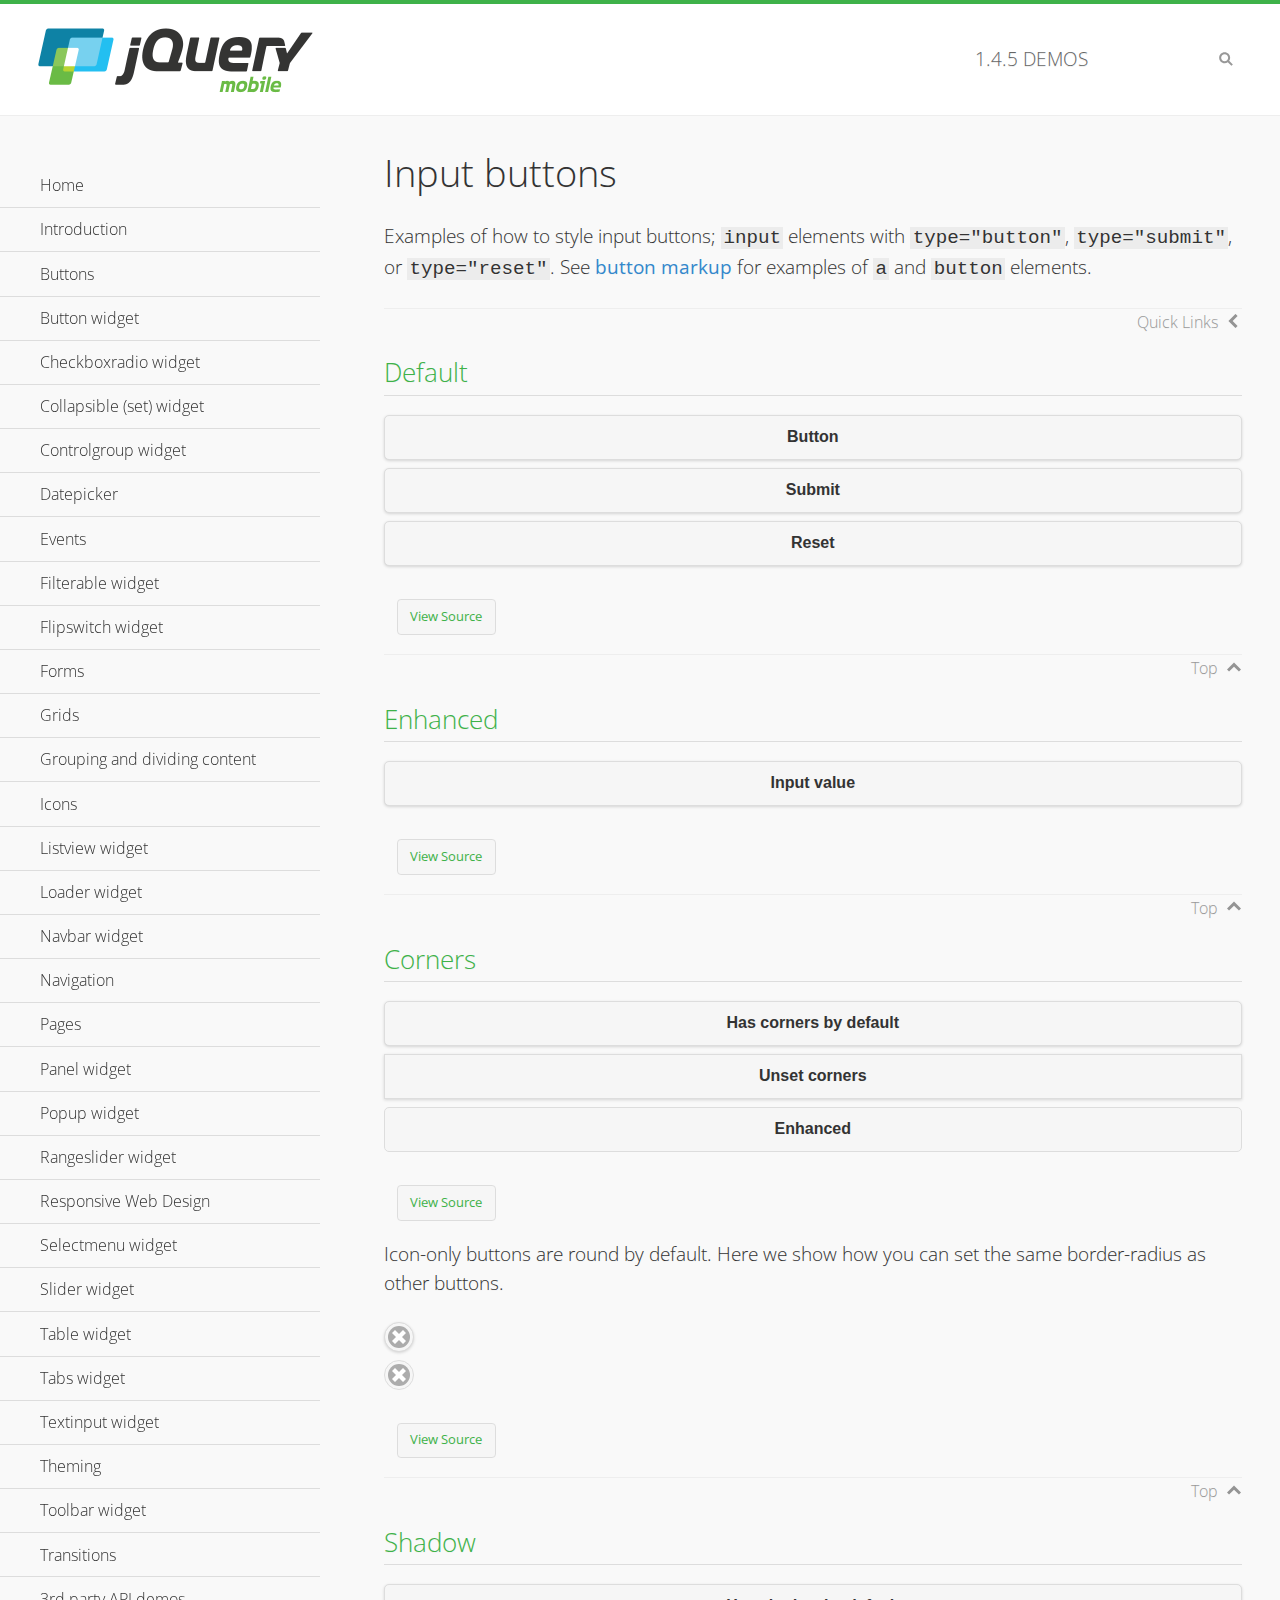
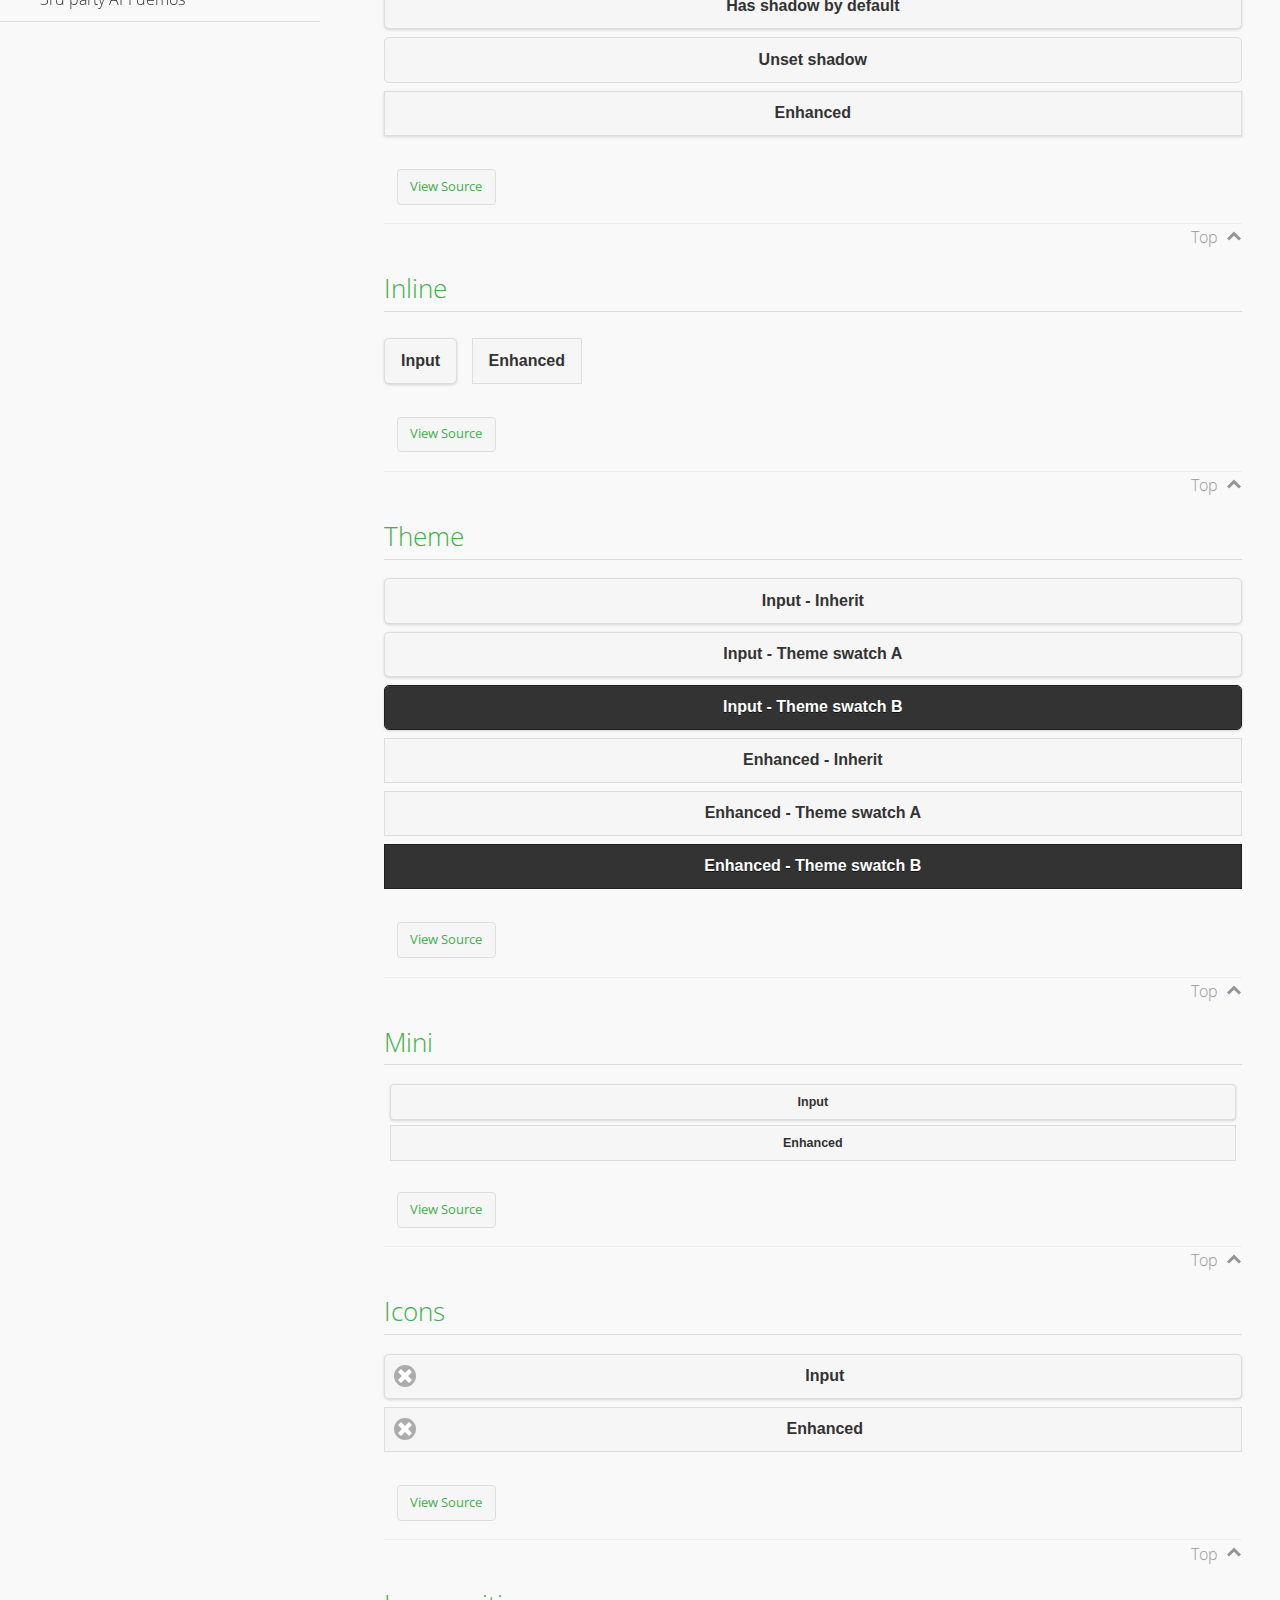
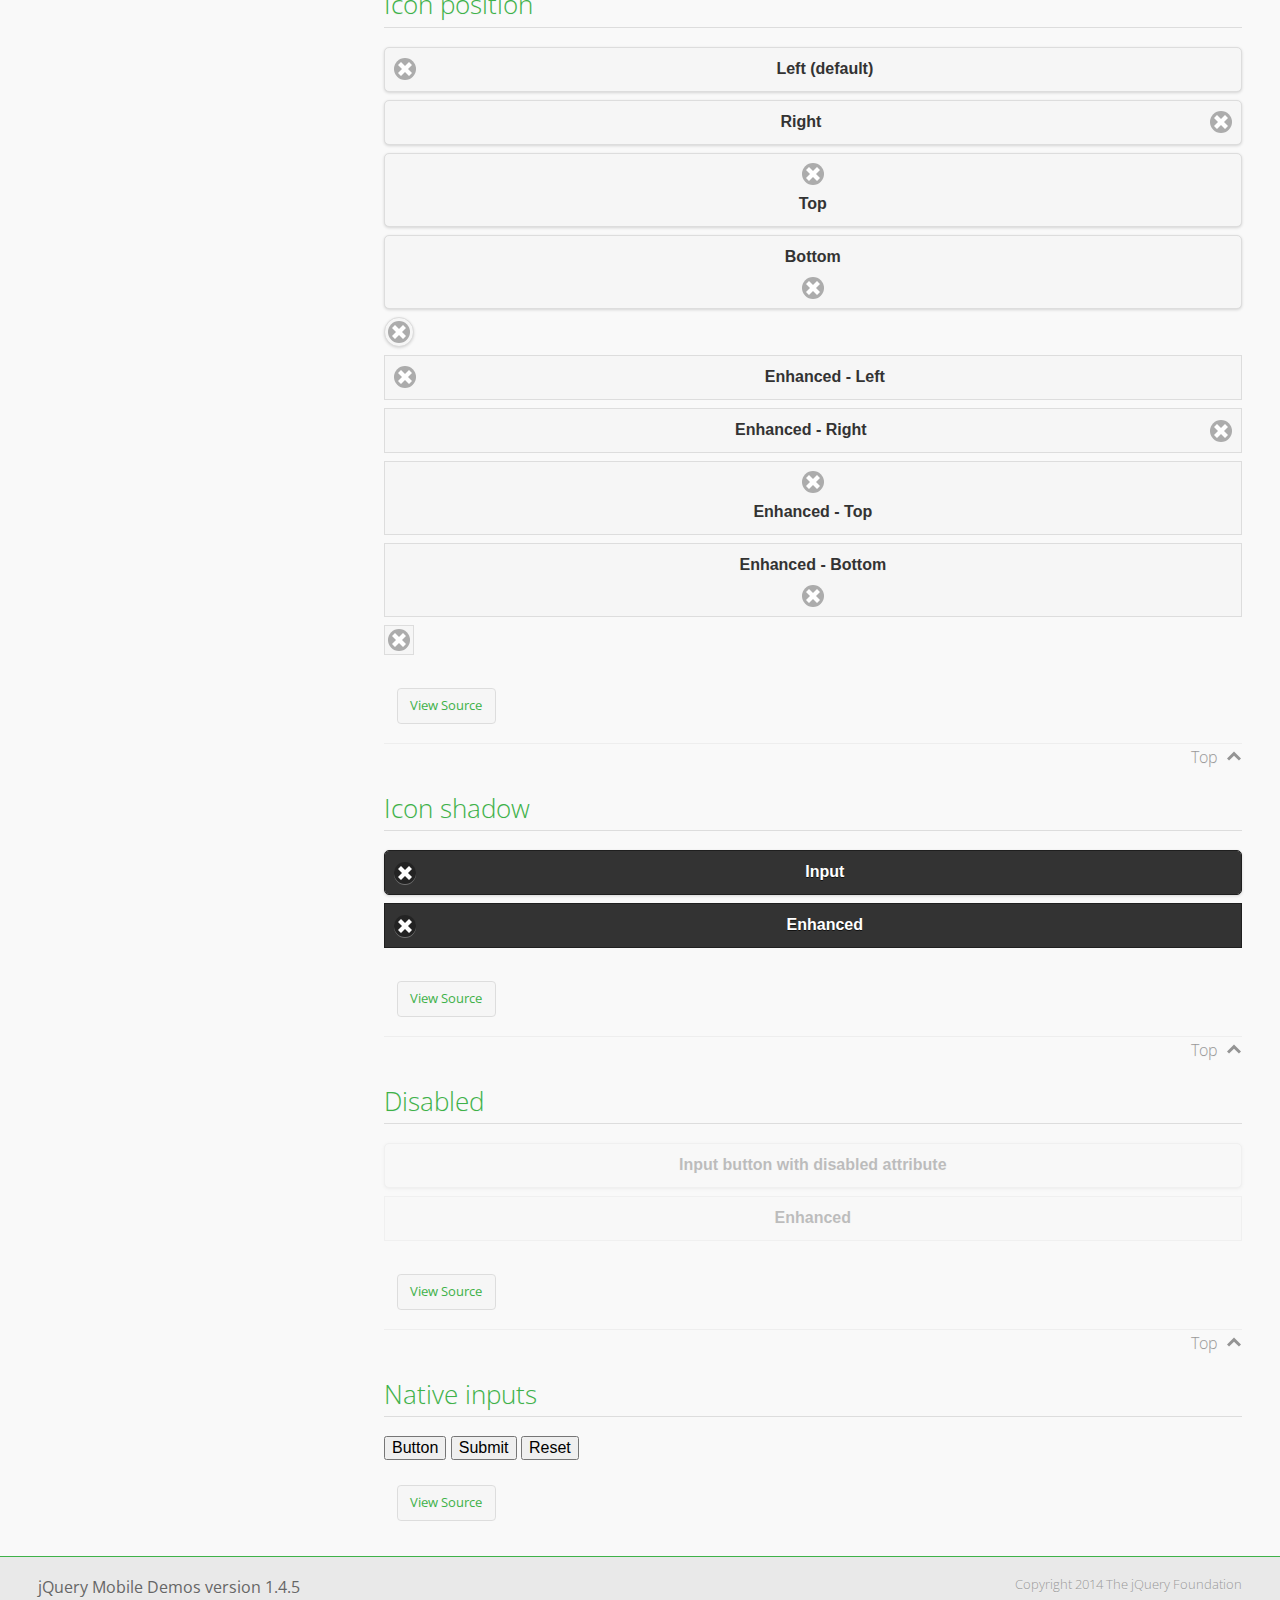
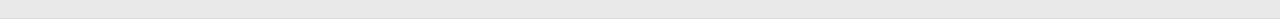
<file: www/js/jquery.mobile-1.4.5/demos/button/index.html>
<!DOCTYPE html>
<html>
<head>
	<meta charset="utf-8">
	<meta name="viewport" content="width=device-width, initial-scale=1">
	<title>Input buttons - jQuery Mobile Demos</title>
	<link rel="shortcut icon" href="../favicon.ico">
    <link rel="stylesheet" href="http://fonts.googleapis.com/css?family=Open+Sans:300,400,700">
	<link rel="stylesheet" href="../css/themes/default/jquery.mobile-1.4.5.min.css">
	<link rel="stylesheet" href="../_assets/css/jqm-demos.css">
	<script src="../js/jquery.js"></script>
	<script src="../_assets/js/index.js"></script>
	<script src="../js/jquery.mobile-1.4.5.min.js"></script>
</head>
<body>
<div data-role="page" class="jqm-demos" data-quicklinks="true">

	<div data-role="header" class="jqm-header">
		<h2><a href="../" title="jQuery Mobile Demos home"><img src="../_assets/img/jquery-logo.png" alt="jQuery Mobile"></a></h2>
		<p><span class="jqm-version"></span> Demos</p>
		<a href="#" class="jqm-navmenu-link ui-btn ui-btn-icon-notext ui-corner-all ui-icon-bars ui-nodisc-icon ui-alt-icon ui-btn-left">Menu</a>
		<a href="#" class="jqm-search-link ui-btn ui-btn-icon-notext ui-corner-all ui-icon-search ui-nodisc-icon ui-alt-icon ui-btn-right">Search</a>
	</div><!-- /header -->

	<div role="main" class="ui-content jqm-content">

		<h1>Input buttons</h1>

		<p>Examples of how to style input buttons; <code>input</code> elements with <code>type="button"</code>, <code>type="submit"</code>, or <code>type="reset"</code>. See <a href="../button-markup/">button markup</a> for examples of <code>a</code> and <code>button</code> elements.</p>

		<h2>Default</h2>

		<div data-demo-html="true">
			<form>
				<input type="button" value="Button">
				<input type="submit" value="Submit">
				<input type="reset" value="Reset">
			</form>
		</div><!--/demo-html -->

		<h2>Enhanced</h2>

		<div data-demo-html="true">
			<form>
				<div class="ui-input-btn ui-btn ui-corner-all ui-shadow">
					Input value
					<input type="button" data-enhanced="true" value="Input value">
				</div>
			</form>
		</div><!--/demo-html -->

		<h2>Corners</h2>

		<div data-demo-html="true">
			<form>
				<input type="button" value="Has corners by default">
				<input type="button" data-corners="false" value="Unset corners">
				<div class="ui-input-btn ui-btn ui-corner-all">
					Enhanced
					<input type="button" data-enhanced="true" value="Enhanced">
				</div>
			</form>
		</div><!--/demo-html -->

		<p>Icon-only buttons are round by default. Here we show how you can set the same border-radius as other buttons.</p>

		<div data-demo-html="true" data-demo-css="true">
			<form>
				<input type="button" data-icon="delete" data-iconpos="notext" value="Icon only">
				<div id="custom-border-radius">
					<div class="ui-input-btn ui-btn ui-icon-delete ui-btn-icon-notext ui-corner-all">
						Enhanced - Icon only
						<input type="button" data-enhanced="true" value="Enhanced - Icon only">
					</div>
				</div>
			</form>
		</div><!--/demo-html -->

		<h2>Shadow</h2>

		<div data-demo-html="true">
			<form>
				<input type="button" value="Has shadow by default">
				<input type="button" data-shadow="false" value="Unset shadow">
				<div class="ui-input-btn ui-btn ui-shadow">
					Enhanced
					<input type="button" data-enhanced="true" value="Enhanced">
				</div>
			</form>
		</div><!--/demo-html -->

		<h2>Inline</h2>

		<div data-demo-html="true">
			<form>
				<input type="button" data-inline="true" value="Input">
				<div class="ui-input-btn ui-btn ui-btn-inline">
					Enhanced
					<input type="button" data-enhanced="true" value="Enhanced">
				</div>
			</form>
		</div><!--/demo-html -->

		<h2>Theme</h2>

		<div data-demo-html="true">
			<form>
				<input type="button" value="Input - Inherit">
				<input type="button" data-theme="a" value="Input - Theme swatch A">
				<input type="button" data-theme="b" value="Input - Theme swatch B">
				<div class="ui-input-btn ui-btn">
					Enhanced - Inherit
					<input type="button" data-enhanced="true" value="Enhanced - Inherit">
				</div>
				<div class="ui-input-btn ui-btn ui-btn-a">
					Enhanced - Theme swatch A
					<input type="button" data-enhanced="true" value="Enhanced - Theme swatch A">
				</div>
				<div class="ui-input-btn ui-btn ui-btn-b">
					Enhanced - Theme swatch B
					<input type="button" data-enhanced="true" value="Enhanced - Theme swatch B">
				</div>
			</form>
		</div><!--/demo-html -->

		<h2>Mini</h2>

		<div data-demo-html="true">
			<form>
				<input type="button" data-mini="true" value="Input">
				<div class="ui-input-btn ui-btn ui-mini">
					Enhanced
					<input type="button" data-enhanced="true" value="Enhanced">
				</div>
			</form>
		</div><!--/demo-html -->

		<h2>Icons</h2>

		<div data-demo-html="true">
			<form>
				<input type="button" data-icon="delete" value="Input">
				<div class="ui-input-btn ui-btn ui-icon-delete ui-btn-icon-left">
					Enhanced
					<input type="button" data-enhanced="true" value="Enhanced">
				</div>
			</form>
		</div><!--/demo-html -->

		<h2>Icon position</h2>

		<div data-demo-html="true">
			<form>
				<input type="button" data-icon="delete" value="Left (default)">
				<input type="button" data-icon="delete" data-iconpos="right" value="Right">
				<input type="button" data-icon="delete" data-iconpos="top" value="Top">
				<input type="button" data-icon="delete" data-iconpos="bottom" value="Bottom">
				<input type="button" data-icon="delete" data-iconpos="notext" value="Icon only">
				<div class="ui-input-btn ui-btn ui-icon-delete ui-btn-icon-left">
					Enhanced - Left
					<input type="button" data-enhanced="true" value="Enhanced - Left">
				</div>
				<div class="ui-input-btn ui-btn ui-icon-delete ui-btn-icon-right">
					Enhanced - Right
					<input type="button" data-enhanced="true" value="Enhanced - Right">
				</div>
				<div class="ui-input-btn ui-btn ui-icon-delete ui-btn-icon-top">
					Enhanced - Top
					<input type="button" data-enhanced="true" value="Enhanced - Top">
				</div>
				<div class="ui-input-btn ui-btn ui-icon-delete ui-btn-icon-bottom">
					Enhanced - Bottom
					<input type="button" data-enhanced="true" value="Enhanced - Bottom">
				</div>
				<div class="ui-input-btn ui-btn ui-icon-delete ui-btn-icon-notext">
					Enhanced - Icon only
					<input type="button" data-enhanced="true" value="Enhanced - Icon only">
				</div>
			</form>
		</div><!--/demo-html -->

		<h2>Icon shadow</h2>

		<div data-demo-html="true">
			<form>
				<input type="button" data-theme="b" data-icon="delete" data-iconshadow="true" value="Input">
				<div class="ui-input-btn ui-btn ui-btn-b ui-icon-delete ui-btn-icon-left ui-shadow-icon">
					Enhanced
					<input type="button" data-enhanced="true" value="Enhanced">
				</div>
			</form>
		</div><!--/demo-html -->

		<h2>Disabled</h2>

		<div data-demo-html="true">
			<form>
				<input type="button" disabled value="Input button with disabled attribute">
				<div class="ui-input-btn ui-btn ui-state-disabled">
					Enhanced
					<input type="button" disabled data-enhanced="true" value="Enhanced">
				</div>
			</form>
		</div><!--/demo-html -->

		<h2>Native inputs</h2>

		<div data-demo-html="true">
			<form>
				<input type="button" data-role="none" value="Button">
				<input type="submit" data-role="none" value="Submit">
				<input type="reset" data-role="none" value="Reset">
			</form>
		</div><!--/demo-html -->

	</div><!-- /content -->
	    <div data-role="panel" class="jqm-navmenu-panel" data-position="left" data-display="overlay" data-theme="a">
	    	<ul class="jqm-list ui-alt-icon ui-nodisc-icon">
<li data-filtertext="demos homepage" data-icon="home"><a href=".././">Home</a></li>
<li data-filtertext="introduction overview getting started"><a href="../intro/" data-ajax="false">Introduction</a></li>
<li data-filtertext="buttons button markup buttonmarkup method anchor link button element"><a href="../button-markup/" data-ajax="false">Buttons</a></li>
<li data-filtertext="form button widget input button submit reset"><a href="../button/" data-ajax="false">Button widget</a></li>
<li data-role="collapsible" data-enhanced="true" data-collapsed-icon="carat-d" data-expanded-icon="carat-u" data-iconpos="right" data-inset="false" class="ui-collapsible ui-collapsible-themed-content ui-collapsible-collapsed">
	<h3 class="ui-collapsible-heading ui-collapsible-heading-collapsed">
		<a href="#" class="ui-collapsible-heading-toggle ui-btn ui-btn-icon-right ui-btn-inherit ui-icon-carat-d">
		    Checkboxradio widget<span class="ui-collapsible-heading-status"> click to expand contents</span>
		</a>
	</h3>
	<div class="ui-collapsible-content ui-body-inherit ui-collapsible-content-collapsed" aria-hidden="true">
		<ul>
			<li data-filtertext="form checkboxradio widget checkbox input checkboxes controlgroups"><a href="../checkboxradio-checkbox/" data-ajax="false">Checkboxes</a></li>
			<li data-filtertext="form checkboxradio widget radio input radio buttons controlgroups"><a href="../checkboxradio-radio/" data-ajax="false">Radio buttons</a></li>
		</ul>
	</div>
</li>
<li data-role="collapsible" data-enhanced="true" data-collapsed-icon="carat-d" data-expanded-icon="carat-u" data-iconpos="right" data-inset="false" class="ui-collapsible ui-collapsible-themed-content ui-collapsible-collapsed">
	<h3 class="ui-collapsible-heading ui-collapsible-heading-collapsed">
		<a href="#" class="ui-collapsible-heading-toggle ui-btn ui-btn-icon-right ui-btn-inherit ui-icon-carat-d">
			Collapsible (set) widget<span class="ui-collapsible-heading-status"> click to expand contents</span>
		</a>
	</h3>
	<div class="ui-collapsible-content ui-body-inherit ui-collapsible-content-collapsed" aria-hidden="true">
		<ul>
			<li data-filtertext="collapsibles content formatting"><a href="../collapsible/" data-ajax="false">Collapsible</a></li>
			<li data-filtertext="dynamic collapsible set accordion append expand"><a href="../collapsible-dynamic/" data-ajax="false">Dynamic collapsibles</a></li>
			<li data-filtertext="accordions collapsible set widget content formatting grouped collapsibles"><a href="../collapsibleset/" data-ajax="false">Collapsible set</a></li>
		</ul>
	</div>
</li>
<li data-role="collapsible" data-enhanced="true" data-collapsed-icon="carat-d" data-expanded-icon="carat-u" data-iconpos="right" data-inset="false" class="ui-collapsible ui-collapsible-themed-content ui-collapsible-collapsed">
	<h3 class="ui-collapsible-heading ui-collapsible-heading-collapsed">
		<a href="#" class="ui-collapsible-heading-toggle ui-btn ui-btn-icon-right ui-btn-inherit ui-icon-carat-d">
			Controlgroup widget<span class="ui-collapsible-heading-status"> click to expand contents</span>
		</a>
	</h3>
	<div class="ui-collapsible-content ui-body-inherit ui-collapsible-content-collapsed" aria-hidden="true">
		<ul>
			<li data-filtertext="controlgroups selectmenu checkboxradio input grouped buttons horizontal vertical"><a href="../controlgroup/" data-ajax="false">Controlgroup</a></li>
			<li data-filtertext="dynamic controlgroup dynamically add buttons"><a href="../controlgroup-dynamic/" data-ajax="false">Dynamic controlgroups</a></li>
		</ul>
	</div>
</li>
<li data-filtertext="form datepicker widget date input"><a href="../datepicker/" data-ajax="false">Datepicker</a></li>
<li data-role="collapsible" data-enhanced="true" data-collapsed-icon="carat-d" data-expanded-icon="carat-u" data-iconpos="right" data-inset="false" class="ui-collapsible ui-collapsible-themed-content ui-collapsible-collapsed">
	<h3 class="ui-collapsible-heading ui-collapsible-heading-collapsed">
		<a href="#" class="ui-collapsible-heading-toggle ui-btn ui-btn-icon-right ui-btn-inherit ui-icon-carat-d">
			Events<span class="ui-collapsible-heading-status"> click to expand contents</span>
		</a>
	</h3>
	<div class="ui-collapsible-content ui-body-inherit ui-collapsible-content-collapsed" aria-hidden="true">
		<ul>
			<li data-filtertext="swipe to delete list items listviews swipe events"><a href="../swipe-list/" data-ajax="false">Swipe list items</a></li>
			<li data-filtertext="swipe to navigate swipe page navigation swipe events"><a href="../swipe-page/" data-ajax="false">Swipe page navigation</a></li>
		</ul>
	</div>
</li>
<li data-filtertext="filterable filter elements sorting searching listview table"><a href="../filterable/" data-ajax="false">Filterable widget</a></li>
<li data-filtertext="form flipswitch widget flip toggle switch binary select checkbox input"><a href="../flipswitch/" data-ajax="false">Flipswitch widget</a></li>
<li data-role="collapsible" data-enhanced="true" data-collapsed-icon="carat-d" data-expanded-icon="carat-u" data-iconpos="right" data-inset="false" class="ui-collapsible ui-collapsible-themed-content ui-collapsible-collapsed">
	<h3 class="ui-collapsible-heading ui-collapsible-heading-collapsed">
		<a href="#" class="ui-collapsible-heading-toggle ui-btn ui-btn-icon-right ui-btn-inherit ui-icon-carat-d">
			Forms<span class="ui-collapsible-heading-status"> click to expand contents</span>
		</a>
	</h3>
	<div class="ui-collapsible-content ui-body-inherit ui-collapsible-content-collapsed" aria-hidden="true">
		<ul>
			<li data-filtertext="forms text checkbox radio range button submit reset inputs selects textarea slider flipswitch label form elements"><a href="../forms/" data-ajax="false">Forms</a></li>
			<li data-filtertext="form hide labels hidden accessible ui-hidden-accessible forms"><a href="../forms-label-hidden-accessible/" data-ajax="false">Hide labels</a></li>
			<li data-filtertext="form field containers fieldcontain ui-field-contain forms"><a href="../forms-field-contain/" data-ajax="false">Field containers</a></li>
			<li data-filtertext="forms disabled form elements"><a href="../forms-disabled/" data-ajax="false">Forms disabled</a></li>
			<li data-filtertext="forms gallery examples overview forms text checkbox radio range button submit reset inputs selects textarea slider flipswitch label form elements"><a href="../forms-gallery/" data-ajax="false">Forms gallery</a></li>
		</ul>
	</div>
</li>
<li data-role="collapsible" data-enhanced="true" data-collapsed-icon="carat-d" data-expanded-icon="carat-u" data-iconpos="right" data-inset="false" class="ui-collapsible ui-collapsible-themed-content ui-collapsible-collapsed">
	<h3 class="ui-collapsible-heading ui-collapsible-heading-collapsed">
		<a href="#" class="ui-collapsible-heading-toggle ui-btn ui-btn-icon-right ui-btn-inherit ui-icon-carat-d">
			Grids<span class="ui-collapsible-heading-status"> click to expand contents</span>
		</a>
	</h3>
	<div class="ui-collapsible-content ui-body-inherit ui-collapsible-content-collapsed" aria-hidden="true">
		<ul>
			<li data-filtertext="grids columns blocks content formatting rwd responsive css framework"><a href="../grids/" data-ajax="false">Grids</a></li>
			<li data-filtertext="buttons in grids css framework"><a href="../grids-buttons/" data-ajax="false">Buttons in grids</a></li>
			<li data-filtertext="custom responsive grids rwd css framework"><a href="../grids-custom-responsive/" data-ajax="false">Custom responsive grids</a></li>
		</ul>
	</div>
</li>
<li data-filtertext="blocks content formatting sections heading"><a href="../body-bar-classes/" data-ajax="false">Grouping and dividing content</a></li>
<li data-role="collapsible" data-enhanced="true" data-collapsed-icon="carat-d" data-expanded-icon="carat-u" data-iconpos="right" data-inset="false" class="ui-collapsible ui-collapsible-themed-content ui-collapsible-collapsed">
	<h3 class="ui-collapsible-heading ui-collapsible-heading-collapsed">
		<a href="#" class="ui-collapsible-heading-toggle ui-btn ui-btn-icon-right ui-btn-inherit ui-icon-carat-d">
			Icons<span class="ui-collapsible-heading-status"> click to expand contents</span>
		</a>
	</h3>
	<div class="ui-collapsible-content ui-body-inherit ui-collapsible-content-collapsed" aria-hidden="true">
		<ul>
			<li data-filtertext="button icons svg disc alt custom icon position"><a href="../icons/" data-ajax="false">Icons</a></li>
			<li data-filtertext=""><a href="../icons-grunticon/" data-ajax="false">Grunticon loader</a></li>
		</ul>
	</div>
</li>
<li data-role="collapsible" data-enhanced="true" data-collapsed-icon="carat-d" data-expanded-icon="carat-u" data-iconpos="right" data-inset="false" class="ui-collapsible ui-collapsible-themed-content ui-collapsible-collapsed">
	<h3 class="ui-collapsible-heading ui-collapsible-heading-collapsed">
		<a href="#" class="ui-collapsible-heading-toggle ui-btn ui-btn-icon-right ui-btn-inherit ui-icon-carat-d">
			Listview widget<span class="ui-collapsible-heading-status"> click to expand contents</span>
		</a>
	</h3>
	<div class="ui-collapsible-content ui-body-inherit ui-collapsible-content-collapsed" aria-hidden="true">
		<ul>
			<li data-filtertext="listview widget thumbnails icons nested split button collapsible ul ol"><a href="../listview/" data-ajax="false">Listview</a></li>
			<li data-filtertext="autocomplete filterable reveal listview filtertextbeforefilter placeholder"><a href="../listview-autocomplete/" data-ajax="false">Listview autocomplete</a></li>
			<li data-filtertext="autocomplete filterable reveal listview remote data filtertextbeforefilter placeholder"><a href="../listview-autocomplete-remote/" data-ajax="false">Listview autocomplete remote data</a></li>
			<li data-filtertext="autodividers anchor jump scroll linkbars listview lists ul ol"><a href="../listview-autodividers-linkbar/" data-ajax="false">Listview autodividers linkbar</a></li>
			<li data-filtertext="listview autodividers selector autodividersselector lists ul ol"><a href="../listview-autodividers-selector/" data-ajax="false">Listview autodividers selector</a></li>
			<li data-filtertext="listview nested list items"><a href="../listview-nested-lists/" data-ajax="false">Nested Listviews</a></li>
			<li data-filtertext="listview collapsible list items flat"><a href="../listview-collapsible-item-flat/" data-ajax="false">Listview collapsible list items (flat)</a></li>
			<li data-filtertext="listview collapsible list indented"><a href="../listview-collapsible-item-indented/" data-ajax="false">Listview collapsible list items (indented)</a></li>
			<li data-filtertext="grid listview responsive grids responsive listviews lists ul"><a href="../listview-grid/" data-ajax="false">Listview responsive grid</a></li>
		</ul>
	</div>
</li>
<li data-filtertext="loader widget page loading navigation overlay spinner"><a href="../loader/" data-ajax="false">Loader widget</a></li>
<li data-filtertext="navbar widget navmenu toolbars header footer"><a href="../navbar/" data-ajax="false">Navbar widget</a></li>
<li data-role="collapsible" data-enhanced="true" data-collapsed-icon="carat-d" data-expanded-icon="carat-u" data-iconpos="right" data-inset="false" class="ui-collapsible ui-collapsible-themed-content ui-collapsible-collapsed">
	<h3 class="ui-collapsible-heading ui-collapsible-heading-collapsed">
		<a href="#" class="ui-collapsible-heading-toggle ui-btn ui-btn-icon-right ui-btn-inherit ui-icon-carat-d">
			Navigation<span class="ui-collapsible-heading-status"> click to expand contents</span>
		</a>
	</h3>
	<div class="ui-collapsible-content ui-body-inherit ui-collapsible-content-collapsed" aria-hidden="true">
		<ul>
			<li data-filtertext="ajax navigation navigate widget history event method"><a href="../navigation/" data-ajax="false">Navigation</a></li>
			<li data-filtertext="linking pages page links navigation ajax prefetch cache"><a href="../navigation-linking-pages/" data-ajax="false">Linking pages</a></li>
			<!-- <li data-filtertext="php redirect server redirection server-side navigation"><a href="../navigation-php-redirect/" data-ajax="false">PHP redirect demo</a></li>-->
			<li data-filtertext="navigation redirection hash query"><a href="../navigation-hash-processing/" data-ajax="false">Hash processing demo</a></li>
			<li data-filtertext="navigation redirection hash query"><a href="../page-events/" data-ajax="false">Page Navigation Events</a></li>
		</ul>
	</div>
</li>
<li data-role="collapsible" data-enhanced="true" data-collapsed-icon="carat-d" data-expanded-icon="carat-u" data-iconpos="right" data-inset="false" class="ui-collapsible ui-collapsible-themed-content ui-collapsible-collapsed">
	<h3 class="ui-collapsible-heading ui-collapsible-heading-collapsed">
		<a href="#" class="ui-collapsible-heading-toggle ui-btn ui-btn-icon-right ui-btn-inherit ui-icon-carat-d">
			Pages<span class="ui-collapsible-heading-status"> click to expand contents</span>
		</a>
	</h3>
	<div class="ui-collapsible-content ui-body-inherit ui-collapsible-content-collapsed" aria-hidden="true">
		<ul>
			<li data-filtertext="pages page widget ajax navigation"><a href="../pages/" data-ajax="false">Pages</a></li>
			<li data-filtertext="single page"><a href="../pages-single-page/" data-ajax="false">Single page</a></li>
			<li data-filtertext="multipage multi-page page"><a href="../pages-multi-page/" data-ajax="false">Multi-page template</a></li>
			<li data-filtertext="dialog page widget modal popup"><a href="../pages-dialog/" data-ajax="false">Dialog page</a></li>
		</ul>
	</div>
</li>
<li data-role="collapsible" data-enhanced="true" data-collapsed-icon="carat-d" data-expanded-icon="carat-u" data-iconpos="right" data-inset="false" class="ui-collapsible ui-collapsible-themed-content ui-collapsible-collapsed">
	<h3 class="ui-collapsible-heading ui-collapsible-heading-collapsed">
		<a href="#" class="ui-collapsible-heading-toggle ui-btn ui-btn-icon-right ui-btn-inherit ui-icon-carat-d">
			Panel widget<span class="ui-collapsible-heading-status"> click to expand contents</span>
		</a>
	</h3>
	<div class="ui-collapsible-content ui-body-inherit ui-collapsible-content-collapsed" aria-hidden="true">
		<ul>
			<li data-filtertext="panel widget sliding panels reveal push overlay responsive"><a href="../panel/" data-ajax="false">Panel</a></li>
			<li data-filtertext=""><a href="../panel-external/" data-ajax="false">External panels</a></li>
			<li data-filtertext="panel "><a href="../panel-fixed/" data-ajax="false">Fixed panels</a></li>
			<li data-filtertext="panel slide panels sliding panels shadow rwd responsive breakpoint"><a href="../panel-responsive/" data-ajax="false">Panels responsive</a></li>
			<li data-filtertext="panel custom style custom panel width reveal shadow listview panel styling page background wrapper"><a href="../panel-styling/" data-ajax="false">Custom panel style</a></li>
			<li data-filtertext="panel open on swipe"><a href="../panel-swipe-open/" data-ajax="false">Panel open on swipe</a></li>
			<li data-filtertext="panels outside page internal external toolbars"><a href="../panel-external-internal/" data-ajax="false">Panel external and internal</a></li>
		</ul>
	</div>
</li>
<li data-role="collapsible" data-enhanced="true" data-collapsed-icon="carat-d" data-expanded-icon="carat-u" data-iconpos="right" data-inset="false" class="ui-collapsible ui-collapsible-themed-content ui-collapsible-collapsed">
	<h3 class="ui-collapsible-heading ui-collapsible-heading-collapsed">
		<a href="#" class="ui-collapsible-heading-toggle ui-btn ui-btn-icon-right ui-btn-inherit ui-icon-carat-d">
			Popup widget<span class="ui-collapsible-heading-status"> click to expand contents</span>
		</a>
	</h3>
	<div class="ui-collapsible-content ui-body-inherit ui-collapsible-content-collapsed" aria-hidden="true">
		<ul>
			<li data-filtertext="popup widget popups dialog modal transition tooltip lightbox form overlay screen flip pop fade transition"><a href="../popup/" data-ajax="false">Popup</a></li>
			<li data-filtertext="popup alignment position"><a href="../popup-alignment/" data-ajax="false">Popup alignment</a></li>
			<li data-filtertext="popup arrow size popups popover"><a href="../popup-arrow-size/" data-ajax="false">Popup arrow size</a></li>
			<li data-filtertext="dynamic popups popup images lightbox"><a href="../popup-dynamic/" data-ajax="false">Dynamic popups</a></li>
			<li data-filtertext="popups with iframes scaling"><a href="../popup-iframe/" data-ajax="false">Popups with iframes</a></li>
			<li data-filtertext="popup image scaling"><a href="../popup-image-scaling/" data-ajax="false">Popup image scaling</a></li>
			<li data-filtertext="external popup outside multi-page"><a href="../popup-outside-multipage/" data-ajax="false">Popup outside multi-page</a></li>
		</ul>
	</div>
</li>
<li data-filtertext="form rangeslider widget dual sliders dual handle sliders range input"><a href="../rangeslider/" data-ajax="false">Rangeslider widget</a></li>
<li data-filtertext="responsive web design rwd adaptive progressive enhancement PE accessible mobile breakpoints media query media queries"><a href="../rwd/" data-ajax="false">Responsive Web Design</a></li>
<li data-role="collapsible" data-enhanced="true" data-collapsed-icon="carat-d" data-expanded-icon="carat-u" data-iconpos="right" data-inset="false" class="ui-collapsible ui-collapsible-themed-content ui-collapsible-collapsed">
	<h3 class="ui-collapsible-heading ui-collapsible-heading-collapsed">
		<a href="#" class="ui-collapsible-heading-toggle ui-btn ui-btn-icon-right ui-btn-inherit ui-icon-carat-d">
			Selectmenu widget<span class="ui-collapsible-heading-status"> click to expand contents</span>
		</a>
	</h3>
	<div class="ui-collapsible-content ui-body-inherit ui-collapsible-content-collapsed" aria-hidden="true">
		<ul>
			<li data-filtertext="form selectmenu widget select input custom select menu selects"><a href="../selectmenu/" data-ajax="false">Selectmenu</a></li>
			<li data-filtertext="form custom select menu selectmenu widget custom menu option optgroup multiple selects"><a href="../selectmenu-custom/" data-ajax="false">Custom select menu</a></li>
			<li data-filtertext="filterable select filter popup dialog"><a href="../selectmenu-custom-filter/" data-ajax="false">Custom select menu with filter</a></li>
		</ul>
	</div>
</li>
<li data-role="collapsible" data-enhanced="true" data-collapsed-icon="carat-d" data-expanded-icon="carat-u" data-iconpos="right" data-inset="false" class="ui-collapsible ui-collapsible-themed-content ui-collapsible-collapsed">
	<h3 class="ui-collapsible-heading ui-collapsible-heading-collapsed">
		<a href="#" class="ui-collapsible-heading-toggle ui-btn ui-btn-icon-right ui-btn-inherit ui-icon-carat-d">
			Slider widget<span class="ui-collapsible-heading-status"> click to expand contents</span>
		</a>
	</h3>
	<div class="ui-collapsible-content ui-body-inherit ui-collapsible-content-collapsed" aria-hidden="true">
		<ul>
			<li data-filtertext="form slider widget range input single sliders"><a href="../slider/" data-ajax="false">Slider</a></li>
			<li data-filtertext="form slider widget flipswitch slider binary select flip toggle switch"><a href="../slider-flipswitch/" data-ajax="false">Slider flip toggle switch</a></li>
			<li data-filtertext="form slider tooltip handle value input range sliders"><a href="../slider-tooltip/" data-ajax="false">Slider tooltip</a></li>
		</ul>
	</div>
</li>
<li data-role="collapsible" data-enhanced="true" data-collapsed-icon="carat-d" data-expanded-icon="carat-u" data-iconpos="right" data-inset="false" class="ui-collapsible ui-collapsible-themed-content ui-collapsible-collapsed">
	<h3 class="ui-collapsible-heading ui-collapsible-heading-collapsed">
		<a href="#" class="ui-collapsible-heading-toggle ui-btn ui-btn-icon-right ui-btn-inherit ui-icon-carat-d">
			Table widget<span class="ui-collapsible-heading-status"> click to expand contents</span>
		</a>
	</h3>
	<div class="ui-collapsible-content ui-body-inherit ui-collapsible-content-collapsed" aria-hidden="true">
		<ul>
			<li data-filtertext="table widget reflow column toggle th td responsive tables rwd hide show tabular"><a href="../table-column-toggle/" data-ajax="false">Table Column Toggle</a></li>
			<li data-filtertext="table column toggle phone comparison demo"><a href="../table-column-toggle-example/" data-ajax="false">Table Column Toggle demo</a></li>
			<li data-filtertext="responsive tables table column toggle heading groups rwd breakpoint"><a href="../table-column-toggle-heading-groups/" data-ajax="false">Table Column Toggle heading groups</a></li>
			<li data-filtertext="responsive tables table column toggle hide rwd breakpoint customization options"><a href="../table-column-toggle-options/" data-ajax="false">Table Column Toggle options</a></li>
			<li data-filtertext="table reflow th td responsive rwd columns tabular"><a href="../table-reflow/" data-ajax="false">Table Reflow</a></li>
			<li data-filtertext="responsive tables table reflow heading groups rwd breakpoint"><a href="../table-reflow-heading-groups/" data-ajax="false">Table Reflow heading groups</a></li>
			<li data-filtertext="responsive tables table reflow stripes strokes table style"><a href="../table-reflow-stripes-strokes/" data-ajax="false">Table Reflow stripes and strokes</a></li>
			<li data-filtertext="responsive tables table reflow stack custom styles"><a href="../table-reflow-styling/" data-ajax="false">Table Reflow custom styles</a></li>
		</ul>
	</div>
</li>
<li data-filtertext="ui tabs widget"><a href="../tabs/" data-ajax="false">Tabs widget</a></li>
<li data-filtertext="form textinput widget text input textarea number date time tel email file color password"><a href="../textinput/" data-ajax="false">Textinput widget</a></li>
<li data-role="collapsible" data-enhanced="true" data-collapsed-icon="carat-d" data-expanded-icon="carat-u" data-iconpos="right" data-inset="false" class="ui-collapsible ui-collapsible-themed-content ui-collapsible-collapsed">
	<h3 class="ui-collapsible-heading ui-collapsible-heading-collapsed">
		<a href="#" class="ui-collapsible-heading-toggle ui-btn ui-btn-icon-right ui-btn-inherit ui-icon-carat-d">
			Theming<span class="ui-collapsible-heading-status"> click to expand contents</span>
		</a>
	</h3>
	<div class="ui-collapsible-content ui-body-inherit ui-collapsible-content-collapsed" aria-hidden="true">
		<ul>
			<li data-filtertext="default theme swatches theming style css"><a href="../theme-default/" data-ajax="false">Default theme</a></li>
			<li data-filtertext="classic theme old theme swatches theming style css"><a href="../theme-classic/" data-ajax="false">Classic theme</a></li>
		</ul>
	</div>
</li>
<li data-role="collapsible" data-enhanced="true" data-collapsed-icon="carat-d" data-expanded-icon="carat-u" data-iconpos="right" data-inset="false" class="ui-collapsible ui-collapsible-themed-content ui-collapsible-collapsed">
	<h3 class="ui-collapsible-heading ui-collapsible-heading-collapsed">
		<a href="#" class="ui-collapsible-heading-toggle ui-btn ui-btn-icon-right ui-btn-inherit ui-icon-carat-d">
			Toolbar widget<span class="ui-collapsible-heading-status"> click to expand contents</span>
		</a>
	</h3>
	<div class="ui-collapsible-content ui-body-inherit ui-collapsible-content-collapsed" aria-hidden="true">
		<ul>
			<li data-filtertext="toolbar widget header footer toolbars fixed fullscreen external sections"><a href="../toolbar/" data-ajax="false">Toolbar</a></li>
			<li data-filtertext="dynamic toolbars dynamically add toolbar header footer"><a href="../toolbar-dynamic/" data-ajax="false">Dynamic toolbars</a></li>
			<li data-filtertext="external toolbars header footer"><a href="../toolbar-external/" data-ajax="false">External toolbars</a></li>
			<li data-filtertext="fixed toolbars header footer"><a href="../toolbar-fixed/" data-ajax="false">Fixed toolbars</a></li>
			<li data-filtertext="fixed fullscreen toolbars header footer"><a href="../toolbar-fixed-fullscreen/" data-ajax="false">Fullscreen toolbars</a></li>
			<li data-filtertext="external fixed toolbars header footer"><a href="../toolbar-fixed-external/" data-ajax="false">Fixed external toolbars</a></li>
			<li data-filtertext="external persistent toolbars header footer navbar navmenu"><a href="../toolbar-fixed-persistent/" data-ajax="false">Persistent toolbars</a></li>
			<li data-filtertext="external ajax optimized toolbars persistent toolbars header footer navbar"><a href="../toolbar-fixed-persistent-optimized/" data-ajax="false">Ajax optimized toolbars</a></li>
			<li data-filtertext="form in toolbars header footer"><a href="../toolbar-fixed-forms/" data-ajax="false">Form in toolbar</a></li>
		</ul>
	</div>
</li>
<li data-filtertext="page transitions animated pages popup navigation flip slide fade pop"><a href="../transitions/" data-ajax="false">Transitions</a></li>
<li data-role="collapsible" data-enhanced="true" data-collapsed-icon="carat-d" data-expanded-icon="carat-u" data-iconpos="right" data-inset="false" class="ui-collapsible ui-collapsible-themed-content ui-collapsible-collapsed">
	<h3 class="ui-collapsible-heading ui-collapsible-heading-collapsed">
		<a href="#" class="ui-collapsible-heading-toggle ui-btn ui-btn-icon-right ui-btn-inherit ui-icon-carat-d">
			3rd party API demos<span class="ui-collapsible-heading-status"> click to expand contents</span>
		</a>
	</h3>
	<div class="ui-collapsible-content ui-body-inherit ui-collapsible-content-collapsed" aria-hidden="true">
		<ul>
			<li data-filtertext="backbone requirejs navigation router"><a href="../backbone-requirejs/" data-ajax="false">Backbone RequireJS</a></li>
			<li data-filtertext="google maps geolocation demo"><a href="../map-geolocation/" data-ajax="false">Google Maps geolocation</a></li>
			<li data-filtertext="google maps hybrid"><a href="../map-list-toggle/" data-ajax="false">Google Maps list toggle</a></li>
		</ul>
	</div>
</li>



		     </ul>
		</div><!-- /panel -->


	<div data-role="footer" data-position="fixed" data-tap-toggle="false" class="jqm-footer">
		<p>jQuery Mobile Demos version <span class="jqm-version"></span></p>
		<p>Copyright 2014 The jQuery Foundation</p>
	</div><!-- /footer -->
	<!-- TODO: This should become an external panel so we can add input to markup (unique ID) -->
    <div data-role="panel" class="jqm-search-panel" data-position="right" data-display="overlay" data-theme="a">
		<div class="jqm-search">
			<ul class="jqm-list" data-filter-placeholder="Search demos..." data-filter-reveal="true">
<li data-filtertext="demos homepage" data-icon="home"><a href=".././">Home</a></li>
<li data-filtertext="introduction overview getting started"><a href="../intro/" data-ajax="false">Introduction</a></li>
<li data-filtertext="buttons button markup buttonmarkup method anchor link button element"><a href="../button-markup/" data-ajax="false">Buttons</a></li>
<li data-filtertext="form button widget input button submit reset"><a href="../button/" data-ajax="false">Button widget</a></li>
<li data-role="collapsible" data-enhanced="true" data-collapsed-icon="carat-d" data-expanded-icon="carat-u" data-iconpos="right" data-inset="false" class="ui-collapsible ui-collapsible-themed-content ui-collapsible-collapsed">
	<h3 class="ui-collapsible-heading ui-collapsible-heading-collapsed">
		<a href="#" class="ui-collapsible-heading-toggle ui-btn ui-btn-icon-right ui-btn-inherit ui-icon-carat-d">
		    Checkboxradio widget<span class="ui-collapsible-heading-status"> click to expand contents</span>
		</a>
	</h3>
	<div class="ui-collapsible-content ui-body-inherit ui-collapsible-content-collapsed" aria-hidden="true">
		<ul>
			<li data-filtertext="form checkboxradio widget checkbox input checkboxes controlgroups"><a href="../checkboxradio-checkbox/" data-ajax="false">Checkboxes</a></li>
			<li data-filtertext="form checkboxradio widget radio input radio buttons controlgroups"><a href="../checkboxradio-radio/" data-ajax="false">Radio buttons</a></li>
		</ul>
	</div>
</li>
<li data-role="collapsible" data-enhanced="true" data-collapsed-icon="carat-d" data-expanded-icon="carat-u" data-iconpos="right" data-inset="false" class="ui-collapsible ui-collapsible-themed-content ui-collapsible-collapsed">
	<h3 class="ui-collapsible-heading ui-collapsible-heading-collapsed">
		<a href="#" class="ui-collapsible-heading-toggle ui-btn ui-btn-icon-right ui-btn-inherit ui-icon-carat-d">
			Collapsible (set) widget<span class="ui-collapsible-heading-status"> click to expand contents</span>
		</a>
	</h3>
	<div class="ui-collapsible-content ui-body-inherit ui-collapsible-content-collapsed" aria-hidden="true">
		<ul>
			<li data-filtertext="collapsibles content formatting"><a href="../collapsible/" data-ajax="false">Collapsible</a></li>
			<li data-filtertext="dynamic collapsible set accordion append expand"><a href="../collapsible-dynamic/" data-ajax="false">Dynamic collapsibles</a></li>
			<li data-filtertext="accordions collapsible set widget content formatting grouped collapsibles"><a href="../collapsibleset/" data-ajax="false">Collapsible set</a></li>
		</ul>
	</div>
</li>
<li data-role="collapsible" data-enhanced="true" data-collapsed-icon="carat-d" data-expanded-icon="carat-u" data-iconpos="right" data-inset="false" class="ui-collapsible ui-collapsible-themed-content ui-collapsible-collapsed">
	<h3 class="ui-collapsible-heading ui-collapsible-heading-collapsed">
		<a href="#" class="ui-collapsible-heading-toggle ui-btn ui-btn-icon-right ui-btn-inherit ui-icon-carat-d">
			Controlgroup widget<span class="ui-collapsible-heading-status"> click to expand contents</span>
		</a>
	</h3>
	<div class="ui-collapsible-content ui-body-inherit ui-collapsible-content-collapsed" aria-hidden="true">
		<ul>
			<li data-filtertext="controlgroups selectmenu checkboxradio input grouped buttons horizontal vertical"><a href="../controlgroup/" data-ajax="false">Controlgroup</a></li>
			<li data-filtertext="dynamic controlgroup dynamically add buttons"><a href="../controlgroup-dynamic/" data-ajax="false">Dynamic controlgroups</a></li>
		</ul>
	</div>
</li>
<li data-filtertext="form datepicker widget date input"><a href="../datepicker/" data-ajax="false">Datepicker</a></li>
<li data-role="collapsible" data-enhanced="true" data-collapsed-icon="carat-d" data-expanded-icon="carat-u" data-iconpos="right" data-inset="false" class="ui-collapsible ui-collapsible-themed-content ui-collapsible-collapsed">
	<h3 class="ui-collapsible-heading ui-collapsible-heading-collapsed">
		<a href="#" class="ui-collapsible-heading-toggle ui-btn ui-btn-icon-right ui-btn-inherit ui-icon-carat-d">
			Events<span class="ui-collapsible-heading-status"> click to expand contents</span>
		</a>
	</h3>
	<div class="ui-collapsible-content ui-body-inherit ui-collapsible-content-collapsed" aria-hidden="true">
		<ul>
			<li data-filtertext="swipe to delete list items listviews swipe events"><a href="../swipe-list/" data-ajax="false">Swipe list items</a></li>
			<li data-filtertext="swipe to navigate swipe page navigation swipe events"><a href="../swipe-page/" data-ajax="false">Swipe page navigation</a></li>
		</ul>
	</div>
</li>
<li data-filtertext="filterable filter elements sorting searching listview table"><a href="../filterable/" data-ajax="false">Filterable widget</a></li>
<li data-filtertext="form flipswitch widget flip toggle switch binary select checkbox input"><a href="../flipswitch/" data-ajax="false">Flipswitch widget</a></li>
<li data-role="collapsible" data-enhanced="true" data-collapsed-icon="carat-d" data-expanded-icon="carat-u" data-iconpos="right" data-inset="false" class="ui-collapsible ui-collapsible-themed-content ui-collapsible-collapsed">
	<h3 class="ui-collapsible-heading ui-collapsible-heading-collapsed">
		<a href="#" class="ui-collapsible-heading-toggle ui-btn ui-btn-icon-right ui-btn-inherit ui-icon-carat-d">
			Forms<span class="ui-collapsible-heading-status"> click to expand contents</span>
		</a>
	</h3>
	<div class="ui-collapsible-content ui-body-inherit ui-collapsible-content-collapsed" aria-hidden="true">
		<ul>
			<li data-filtertext="forms text checkbox radio range button submit reset inputs selects textarea slider flipswitch label form elements"><a href="../forms/" data-ajax="false">Forms</a></li>
			<li data-filtertext="form hide labels hidden accessible ui-hidden-accessible forms"><a href="../forms-label-hidden-accessible/" data-ajax="false">Hide labels</a></li>
			<li data-filtertext="form field containers fieldcontain ui-field-contain forms"><a href="../forms-field-contain/" data-ajax="false">Field containers</a></li>
			<li data-filtertext="forms disabled form elements"><a href="../forms-disabled/" data-ajax="false">Forms disabled</a></li>
			<li data-filtertext="forms gallery examples overview forms text checkbox radio range button submit reset inputs selects textarea slider flipswitch label form elements"><a href="../forms-gallery/" data-ajax="false">Forms gallery</a></li>
		</ul>
	</div>
</li>
<li data-role="collapsible" data-enhanced="true" data-collapsed-icon="carat-d" data-expanded-icon="carat-u" data-iconpos="right" data-inset="false" class="ui-collapsible ui-collapsible-themed-content ui-collapsible-collapsed">
	<h3 class="ui-collapsible-heading ui-collapsible-heading-collapsed">
		<a href="#" class="ui-collapsible-heading-toggle ui-btn ui-btn-icon-right ui-btn-inherit ui-icon-carat-d">
			Grids<span class="ui-collapsible-heading-status"> click to expand contents</span>
		</a>
	</h3>
	<div class="ui-collapsible-content ui-body-inherit ui-collapsible-content-collapsed" aria-hidden="true">
		<ul>
			<li data-filtertext="grids columns blocks content formatting rwd responsive css framework"><a href="../grids/" data-ajax="false">Grids</a></li>
			<li data-filtertext="buttons in grids css framework"><a href="../grids-buttons/" data-ajax="false">Buttons in grids</a></li>
			<li data-filtertext="custom responsive grids rwd css framework"><a href="../grids-custom-responsive/" data-ajax="false">Custom responsive grids</a></li>
		</ul>
	</div>
</li>
<li data-filtertext="blocks content formatting sections heading"><a href="../body-bar-classes/" data-ajax="false">Grouping and dividing content</a></li>
<li data-role="collapsible" data-enhanced="true" data-collapsed-icon="carat-d" data-expanded-icon="carat-u" data-iconpos="right" data-inset="false" class="ui-collapsible ui-collapsible-themed-content ui-collapsible-collapsed">
	<h3 class="ui-collapsible-heading ui-collapsible-heading-collapsed">
		<a href="#" class="ui-collapsible-heading-toggle ui-btn ui-btn-icon-right ui-btn-inherit ui-icon-carat-d">
			Icons<span class="ui-collapsible-heading-status"> click to expand contents</span>
		</a>
	</h3>
	<div class="ui-collapsible-content ui-body-inherit ui-collapsible-content-collapsed" aria-hidden="true">
		<ul>
			<li data-filtertext="button icons svg disc alt custom icon position"><a href="../icons/" data-ajax="false">Icons</a></li>
			<li data-filtertext=""><a href="../icons-grunticon/" data-ajax="false">Grunticon loader</a></li>
		</ul>
	</div>
</li>
<li data-role="collapsible" data-enhanced="true" data-collapsed-icon="carat-d" data-expanded-icon="carat-u" data-iconpos="right" data-inset="false" class="ui-collapsible ui-collapsible-themed-content ui-collapsible-collapsed">
	<h3 class="ui-collapsible-heading ui-collapsible-heading-collapsed">
		<a href="#" class="ui-collapsible-heading-toggle ui-btn ui-btn-icon-right ui-btn-inherit ui-icon-carat-d">
			Listview widget<span class="ui-collapsible-heading-status"> click to expand contents</span>
		</a>
	</h3>
	<div class="ui-collapsible-content ui-body-inherit ui-collapsible-content-collapsed" aria-hidden="true">
		<ul>
			<li data-filtertext="listview widget thumbnails icons nested split button collapsible ul ol"><a href="../listview/" data-ajax="false">Listview</a></li>
			<li data-filtertext="autocomplete filterable reveal listview filtertextbeforefilter placeholder"><a href="../listview-autocomplete/" data-ajax="false">Listview autocomplete</a></li>
			<li data-filtertext="autocomplete filterable reveal listview remote data filtertextbeforefilter placeholder"><a href="../listview-autocomplete-remote/" data-ajax="false">Listview autocomplete remote data</a></li>
			<li data-filtertext="autodividers anchor jump scroll linkbars listview lists ul ol"><a href="../listview-autodividers-linkbar/" data-ajax="false">Listview autodividers linkbar</a></li>
			<li data-filtertext="listview autodividers selector autodividersselector lists ul ol"><a href="../listview-autodividers-selector/" data-ajax="false">Listview autodividers selector</a></li>
			<li data-filtertext="listview nested list items"><a href="../listview-nested-lists/" data-ajax="false">Nested Listviews</a></li>
			<li data-filtertext="listview collapsible list items flat"><a href="../listview-collapsible-item-flat/" data-ajax="false">Listview collapsible list items (flat)</a></li>
			<li data-filtertext="listview collapsible list indented"><a href="../listview-collapsible-item-indented/" data-ajax="false">Listview collapsible list items (indented)</a></li>
			<li data-filtertext="grid listview responsive grids responsive listviews lists ul"><a href="../listview-grid/" data-ajax="false">Listview responsive grid</a></li>
		</ul>
	</div>
</li>
<li data-filtertext="loader widget page loading navigation overlay spinner"><a href="../loader/" data-ajax="false">Loader widget</a></li>
<li data-filtertext="navbar widget navmenu toolbars header footer"><a href="../navbar/" data-ajax="false">Navbar widget</a></li>
<li data-role="collapsible" data-enhanced="true" data-collapsed-icon="carat-d" data-expanded-icon="carat-u" data-iconpos="right" data-inset="false" class="ui-collapsible ui-collapsible-themed-content ui-collapsible-collapsed">
	<h3 class="ui-collapsible-heading ui-collapsible-heading-collapsed">
		<a href="#" class="ui-collapsible-heading-toggle ui-btn ui-btn-icon-right ui-btn-inherit ui-icon-carat-d">
			Navigation<span class="ui-collapsible-heading-status"> click to expand contents</span>
		</a>
	</h3>
	<div class="ui-collapsible-content ui-body-inherit ui-collapsible-content-collapsed" aria-hidden="true">
		<ul>
			<li data-filtertext="ajax navigation navigate widget history event method"><a href="../navigation/" data-ajax="false">Navigation</a></li>
			<li data-filtertext="linking pages page links navigation ajax prefetch cache"><a href="../navigation-linking-pages/" data-ajax="false">Linking pages</a></li>
			<!-- <li data-filtertext="php redirect server redirection server-side navigation"><a href="../navigation-php-redirect/" data-ajax="false">PHP redirect demo</a></li>-->
			<li data-filtertext="navigation redirection hash query"><a href="../navigation-hash-processing/" data-ajax="false">Hash processing demo</a></li>
			<li data-filtertext="navigation redirection hash query"><a href="../page-events/" data-ajax="false">Page Navigation Events</a></li>
		</ul>
	</div>
</li>
<li data-role="collapsible" data-enhanced="true" data-collapsed-icon="carat-d" data-expanded-icon="carat-u" data-iconpos="right" data-inset="false" class="ui-collapsible ui-collapsible-themed-content ui-collapsible-collapsed">
	<h3 class="ui-collapsible-heading ui-collapsible-heading-collapsed">
		<a href="#" class="ui-collapsible-heading-toggle ui-btn ui-btn-icon-right ui-btn-inherit ui-icon-carat-d">
			Pages<span class="ui-collapsible-heading-status"> click to expand contents</span>
		</a>
	</h3>
	<div class="ui-collapsible-content ui-body-inherit ui-collapsible-content-collapsed" aria-hidden="true">
		<ul>
			<li data-filtertext="pages page widget ajax navigation"><a href="../pages/" data-ajax="false">Pages</a></li>
			<li data-filtertext="single page"><a href="../pages-single-page/" data-ajax="false">Single page</a></li>
			<li data-filtertext="multipage multi-page page"><a href="../pages-multi-page/" data-ajax="false">Multi-page template</a></li>
			<li data-filtertext="dialog page widget modal popup"><a href="../pages-dialog/" data-ajax="false">Dialog page</a></li>
		</ul>
	</div>
</li>
<li data-role="collapsible" data-enhanced="true" data-collapsed-icon="carat-d" data-expanded-icon="carat-u" data-iconpos="right" data-inset="false" class="ui-collapsible ui-collapsible-themed-content ui-collapsible-collapsed">
	<h3 class="ui-collapsible-heading ui-collapsible-heading-collapsed">
		<a href="#" class="ui-collapsible-heading-toggle ui-btn ui-btn-icon-right ui-btn-inherit ui-icon-carat-d">
			Panel widget<span class="ui-collapsible-heading-status"> click to expand contents</span>
		</a>
	</h3>
	<div class="ui-collapsible-content ui-body-inherit ui-collapsible-content-collapsed" aria-hidden="true">
		<ul>
			<li data-filtertext="panel widget sliding panels reveal push overlay responsive"><a href="../panel/" data-ajax="false">Panel</a></li>
			<li data-filtertext=""><a href="../panel-external/" data-ajax="false">External panels</a></li>
			<li data-filtertext="panel "><a href="../panel-fixed/" data-ajax="false">Fixed panels</a></li>
			<li data-filtertext="panel slide panels sliding panels shadow rwd responsive breakpoint"><a href="../panel-responsive/" data-ajax="false">Panels responsive</a></li>
			<li data-filtertext="panel custom style custom panel width reveal shadow listview panel styling page background wrapper"><a href="../panel-styling/" data-ajax="false">Custom panel style</a></li>
			<li data-filtertext="panel open on swipe"><a href="../panel-swipe-open/" data-ajax="false">Panel open on swipe</a></li>
			<li data-filtertext="panels outside page internal external toolbars"><a href="../panel-external-internal/" data-ajax="false">Panel external and internal</a></li>
		</ul>
	</div>
</li>
<li data-role="collapsible" data-enhanced="true" data-collapsed-icon="carat-d" data-expanded-icon="carat-u" data-iconpos="right" data-inset="false" class="ui-collapsible ui-collapsible-themed-content ui-collapsible-collapsed">
	<h3 class="ui-collapsible-heading ui-collapsible-heading-collapsed">
		<a href="#" class="ui-collapsible-heading-toggle ui-btn ui-btn-icon-right ui-btn-inherit ui-icon-carat-d">
			Popup widget<span class="ui-collapsible-heading-status"> click to expand contents</span>
		</a>
	</h3>
	<div class="ui-collapsible-content ui-body-inherit ui-collapsible-content-collapsed" aria-hidden="true">
		<ul>
			<li data-filtertext="popup widget popups dialog modal transition tooltip lightbox form overlay screen flip pop fade transition"><a href="../popup/" data-ajax="false">Popup</a></li>
			<li data-filtertext="popup alignment position"><a href="../popup-alignment/" data-ajax="false">Popup alignment</a></li>
			<li data-filtertext="popup arrow size popups popover"><a href="../popup-arrow-size/" data-ajax="false">Popup arrow size</a></li>
			<li data-filtertext="dynamic popups popup images lightbox"><a href="../popup-dynamic/" data-ajax="false">Dynamic popups</a></li>
			<li data-filtertext="popups with iframes scaling"><a href="../popup-iframe/" data-ajax="false">Popups with iframes</a></li>
			<li data-filtertext="popup image scaling"><a href="../popup-image-scaling/" data-ajax="false">Popup image scaling</a></li>
			<li data-filtertext="external popup outside multi-page"><a href="../popup-outside-multipage/" data-ajax="false">Popup outside multi-page</a></li>
		</ul>
	</div>
</li>
<li data-filtertext="form rangeslider widget dual sliders dual handle sliders range input"><a href="../rangeslider/" data-ajax="false">Rangeslider widget</a></li>
<li data-filtertext="responsive web design rwd adaptive progressive enhancement PE accessible mobile breakpoints media query media queries"><a href="../rwd/" data-ajax="false">Responsive Web Design</a></li>
<li data-role="collapsible" data-enhanced="true" data-collapsed-icon="carat-d" data-expanded-icon="carat-u" data-iconpos="right" data-inset="false" class="ui-collapsible ui-collapsible-themed-content ui-collapsible-collapsed">
	<h3 class="ui-collapsible-heading ui-collapsible-heading-collapsed">
		<a href="#" class="ui-collapsible-heading-toggle ui-btn ui-btn-icon-right ui-btn-inherit ui-icon-carat-d">
			Selectmenu widget<span class="ui-collapsible-heading-status"> click to expand contents</span>
		</a>
	</h3>
	<div class="ui-collapsible-content ui-body-inherit ui-collapsible-content-collapsed" aria-hidden="true">
		<ul>
			<li data-filtertext="form selectmenu widget select input custom select menu selects"><a href="../selectmenu/" data-ajax="false">Selectmenu</a></li>
			<li data-filtertext="form custom select menu selectmenu widget custom menu option optgroup multiple selects"><a href="../selectmenu-custom/" data-ajax="false">Custom select menu</a></li>
			<li data-filtertext="filterable select filter popup dialog"><a href="../selectmenu-custom-filter/" data-ajax="false">Custom select menu with filter</a></li>
		</ul>
	</div>
</li>
<li data-role="collapsible" data-enhanced="true" data-collapsed-icon="carat-d" data-expanded-icon="carat-u" data-iconpos="right" data-inset="false" class="ui-collapsible ui-collapsible-themed-content ui-collapsible-collapsed">
	<h3 class="ui-collapsible-heading ui-collapsible-heading-collapsed">
		<a href="#" class="ui-collapsible-heading-toggle ui-btn ui-btn-icon-right ui-btn-inherit ui-icon-carat-d">
			Slider widget<span class="ui-collapsible-heading-status"> click to expand contents</span>
		</a>
	</h3>
	<div class="ui-collapsible-content ui-body-inherit ui-collapsible-content-collapsed" aria-hidden="true">
		<ul>
			<li data-filtertext="form slider widget range input single sliders"><a href="../slider/" data-ajax="false">Slider</a></li>
			<li data-filtertext="form slider widget flipswitch slider binary select flip toggle switch"><a href="../slider-flipswitch/" data-ajax="false">Slider flip toggle switch</a></li>
			<li data-filtertext="form slider tooltip handle value input range sliders"><a href="../slider-tooltip/" data-ajax="false">Slider tooltip</a></li>
		</ul>
	</div>
</li>
<li data-role="collapsible" data-enhanced="true" data-collapsed-icon="carat-d" data-expanded-icon="carat-u" data-iconpos="right" data-inset="false" class="ui-collapsible ui-collapsible-themed-content ui-collapsible-collapsed">
	<h3 class="ui-collapsible-heading ui-collapsible-heading-collapsed">
		<a href="#" class="ui-collapsible-heading-toggle ui-btn ui-btn-icon-right ui-btn-inherit ui-icon-carat-d">
			Table widget<span class="ui-collapsible-heading-status"> click to expand contents</span>
		</a>
	</h3>
	<div class="ui-collapsible-content ui-body-inherit ui-collapsible-content-collapsed" aria-hidden="true">
		<ul>
			<li data-filtertext="table widget reflow column toggle th td responsive tables rwd hide show tabular"><a href="../table-column-toggle/" data-ajax="false">Table Column Toggle</a></li>
			<li data-filtertext="table column toggle phone comparison demo"><a href="../table-column-toggle-example/" data-ajax="false">Table Column Toggle demo</a></li>
			<li data-filtertext="responsive tables table column toggle heading groups rwd breakpoint"><a href="../table-column-toggle-heading-groups/" data-ajax="false">Table Column Toggle heading groups</a></li>
			<li data-filtertext="responsive tables table column toggle hide rwd breakpoint customization options"><a href="../table-column-toggle-options/" data-ajax="false">Table Column Toggle options</a></li>
			<li data-filtertext="table reflow th td responsive rwd columns tabular"><a href="../table-reflow/" data-ajax="false">Table Reflow</a></li>
			<li data-filtertext="responsive tables table reflow heading groups rwd breakpoint"><a href="../table-reflow-heading-groups/" data-ajax="false">Table Reflow heading groups</a></li>
			<li data-filtertext="responsive tables table reflow stripes strokes table style"><a href="../table-reflow-stripes-strokes/" data-ajax="false">Table Reflow stripes and strokes</a></li>
			<li data-filtertext="responsive tables table reflow stack custom styles"><a href="../table-reflow-styling/" data-ajax="false">Table Reflow custom styles</a></li>
		</ul>
	</div>
</li>
<li data-filtertext="ui tabs widget"><a href="../tabs/" data-ajax="false">Tabs widget</a></li>
<li data-filtertext="form textinput widget text input textarea number date time tel email file color password"><a href="../textinput/" data-ajax="false">Textinput widget</a></li>
<li data-role="collapsible" data-enhanced="true" data-collapsed-icon="carat-d" data-expanded-icon="carat-u" data-iconpos="right" data-inset="false" class="ui-collapsible ui-collapsible-themed-content ui-collapsible-collapsed">
	<h3 class="ui-collapsible-heading ui-collapsible-heading-collapsed">
		<a href="#" class="ui-collapsible-heading-toggle ui-btn ui-btn-icon-right ui-btn-inherit ui-icon-carat-d">
			Theming<span class="ui-collapsible-heading-status"> click to expand contents</span>
		</a>
	</h3>
	<div class="ui-collapsible-content ui-body-inherit ui-collapsible-content-collapsed" aria-hidden="true">
		<ul>
			<li data-filtertext="default theme swatches theming style css"><a href="../theme-default/" data-ajax="false">Default theme</a></li>
			<li data-filtertext="classic theme old theme swatches theming style css"><a href="../theme-classic/" data-ajax="false">Classic theme</a></li>
		</ul>
	</div>
</li>
<li data-role="collapsible" data-enhanced="true" data-collapsed-icon="carat-d" data-expanded-icon="carat-u" data-iconpos="right" data-inset="false" class="ui-collapsible ui-collapsible-themed-content ui-collapsible-collapsed">
	<h3 class="ui-collapsible-heading ui-collapsible-heading-collapsed">
		<a href="#" class="ui-collapsible-heading-toggle ui-btn ui-btn-icon-right ui-btn-inherit ui-icon-carat-d">
			Toolbar widget<span class="ui-collapsible-heading-status"> click to expand contents</span>
		</a>
	</h3>
	<div class="ui-collapsible-content ui-body-inherit ui-collapsible-content-collapsed" aria-hidden="true">
		<ul>
			<li data-filtertext="toolbar widget header footer toolbars fixed fullscreen external sections"><a href="../toolbar/" data-ajax="false">Toolbar</a></li>
			<li data-filtertext="dynamic toolbars dynamically add toolbar header footer"><a href="../toolbar-dynamic/" data-ajax="false">Dynamic toolbars</a></li>
			<li data-filtertext="external toolbars header footer"><a href="../toolbar-external/" data-ajax="false">External toolbars</a></li>
			<li data-filtertext="fixed toolbars header footer"><a href="../toolbar-fixed/" data-ajax="false">Fixed toolbars</a></li>
			<li data-filtertext="fixed fullscreen toolbars header footer"><a href="../toolbar-fixed-fullscreen/" data-ajax="false">Fullscreen toolbars</a></li>
			<li data-filtertext="external fixed toolbars header footer"><a href="../toolbar-fixed-external/" data-ajax="false">Fixed external toolbars</a></li>
			<li data-filtertext="external persistent toolbars header footer navbar navmenu"><a href="../toolbar-fixed-persistent/" data-ajax="false">Persistent toolbars</a></li>
			<li data-filtertext="external ajax optimized toolbars persistent toolbars header footer navbar"><a href="../toolbar-fixed-persistent-optimized/" data-ajax="false">Ajax optimized toolbars</a></li>
			<li data-filtertext="form in toolbars header footer"><a href="../toolbar-fixed-forms/" data-ajax="false">Form in toolbar</a></li>
		</ul>
	</div>
</li>
<li data-filtertext="page transitions animated pages popup navigation flip slide fade pop"><a href="../transitions/" data-ajax="false">Transitions</a></li>
<li data-role="collapsible" data-enhanced="true" data-collapsed-icon="carat-d" data-expanded-icon="carat-u" data-iconpos="right" data-inset="false" class="ui-collapsible ui-collapsible-themed-content ui-collapsible-collapsed">
	<h3 class="ui-collapsible-heading ui-collapsible-heading-collapsed">
		<a href="#" class="ui-collapsible-heading-toggle ui-btn ui-btn-icon-right ui-btn-inherit ui-icon-carat-d">
			3rd party API demos<span class="ui-collapsible-heading-status"> click to expand contents</span>
		</a>
	</h3>
	<div class="ui-collapsible-content ui-body-inherit ui-collapsible-content-collapsed" aria-hidden="true">
		<ul>
			<li data-filtertext="backbone requirejs navigation router"><a href="../backbone-requirejs/" data-ajax="false">Backbone RequireJS</a></li>
			<li data-filtertext="google maps geolocation demo"><a href="../map-geolocation/" data-ajax="false">Google Maps geolocation</a></li>
			<li data-filtertext="google maps hybrid"><a href="../map-list-toggle/" data-ajax="false">Google Maps list toggle</a></li>
		</ul>
	</div>
</li>



			</ul>
		</div>
	</div><!-- /panel -->


</div><!-- /page -->

</body>
</html>
</file>
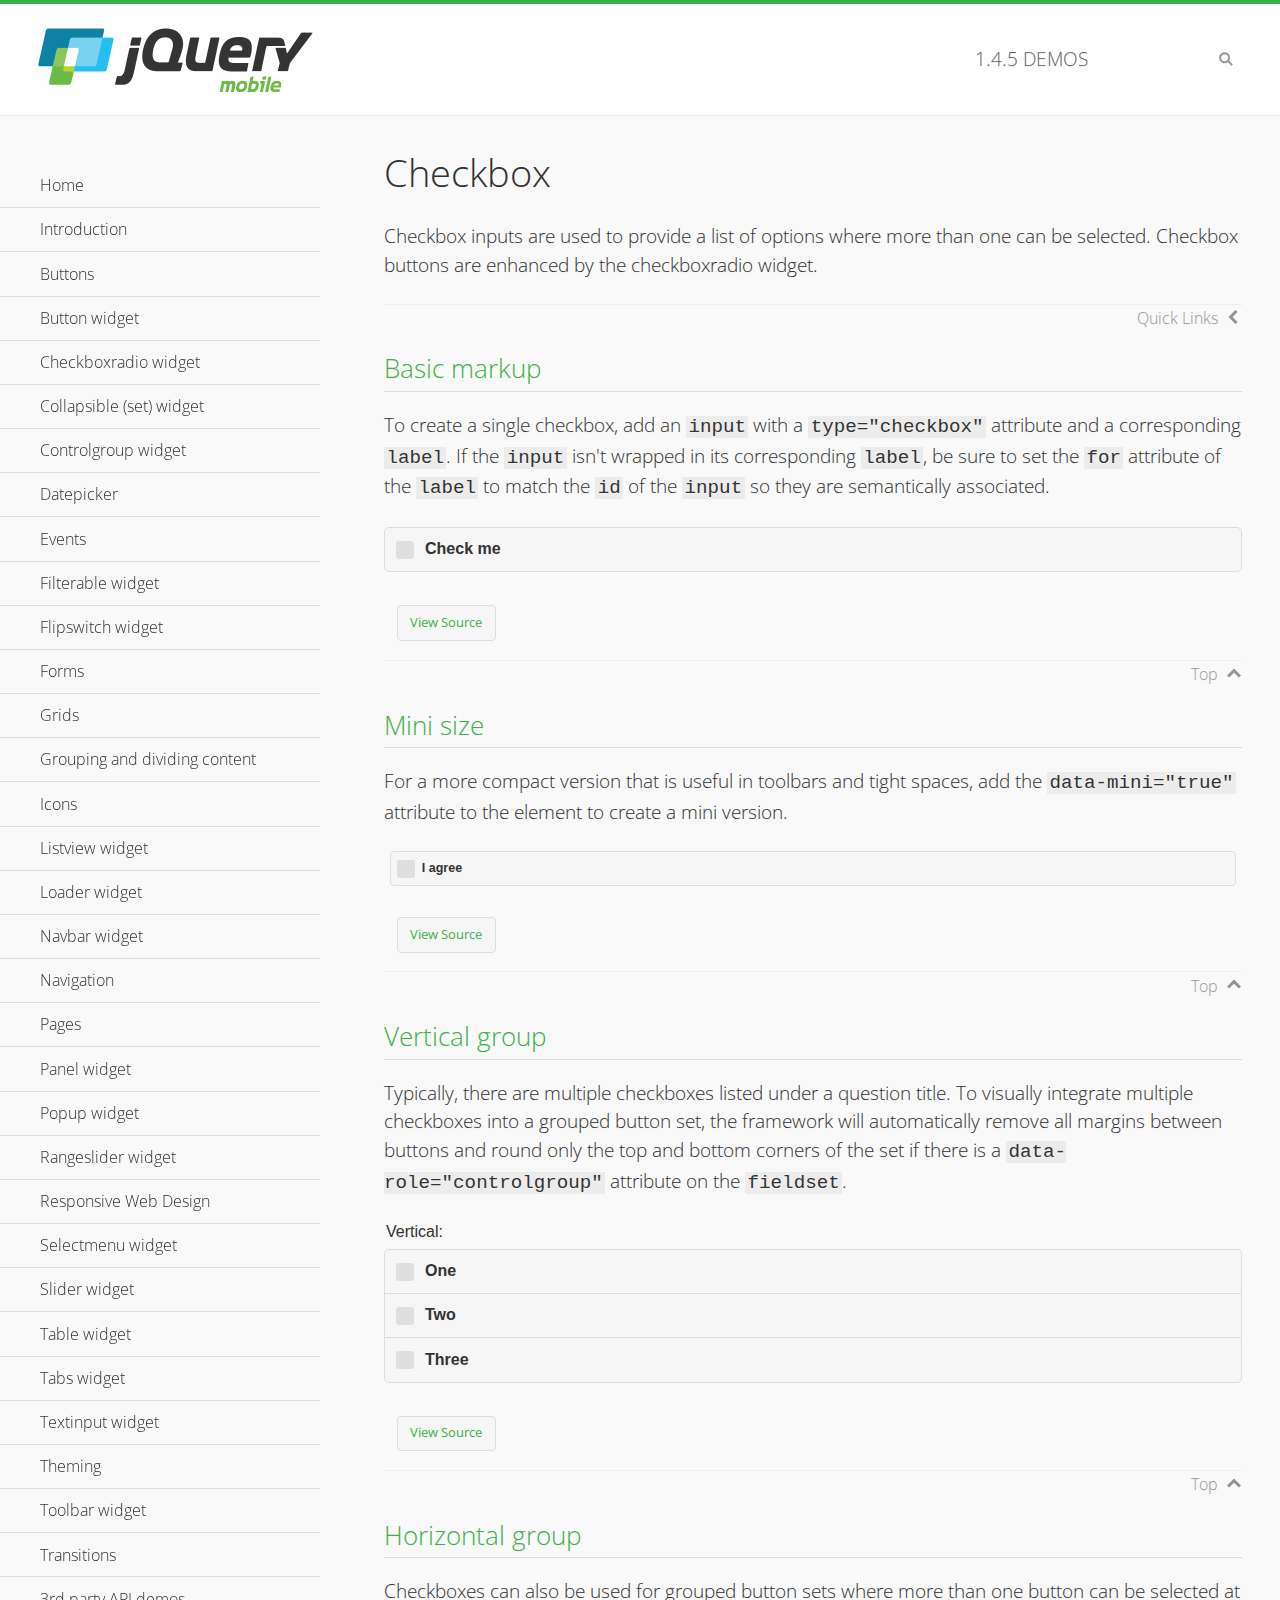
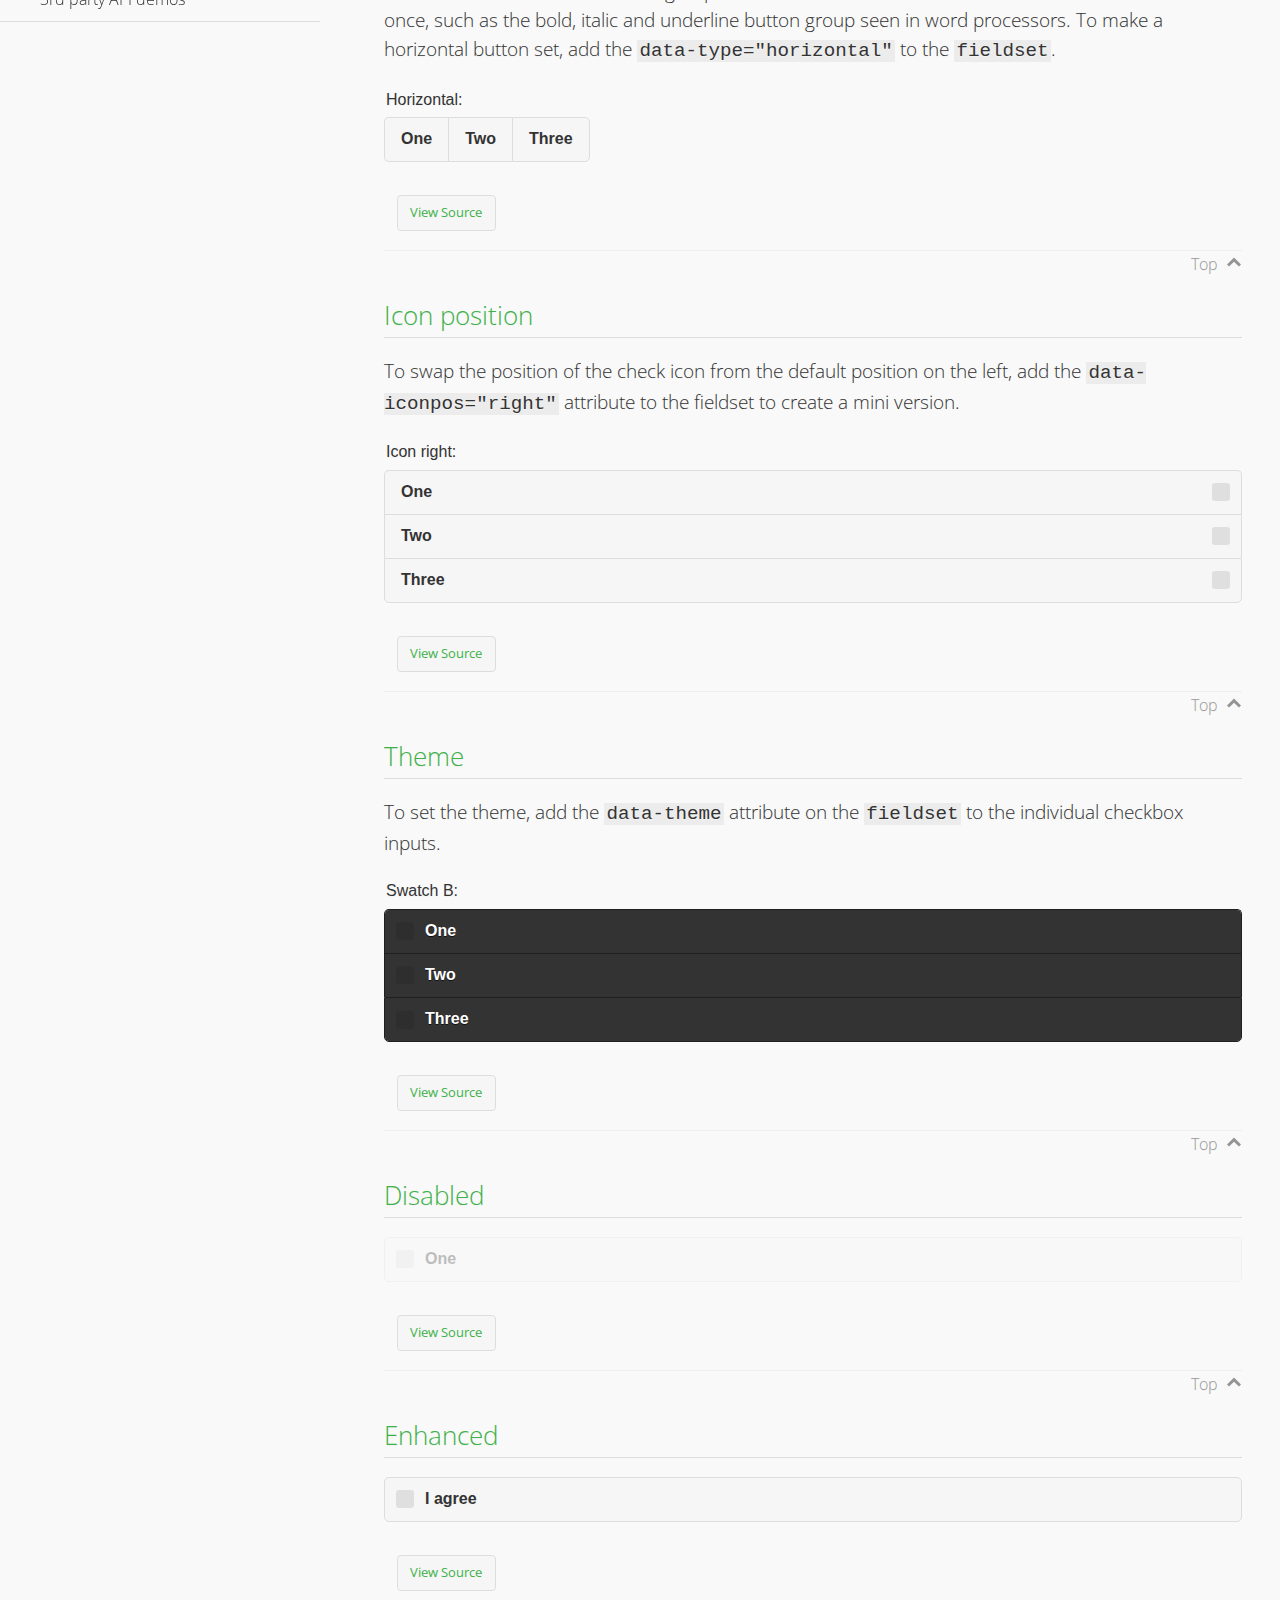
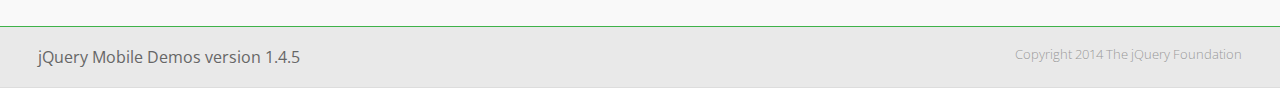
<file: www/js/jquery.mobile-1.4.5/demos/checkboxradio-checkbox/index.html>
<!DOCTYPE html>
<html>
<head>
	<meta charset="utf-8">
	<meta name="viewport" content="width=device-width, initial-scale=1">
	<title>Checkbox - jQuery Mobile Demos</title>
	<link rel="shortcut icon" href="../favicon.ico">
	<link rel="stylesheet" href="http://fonts.googleapis.com/css?family=Open+Sans:300,400,700">
	<link rel="stylesheet" href="../css/themes/default/jquery.mobile-1.4.5.min.css">
	<link rel="stylesheet" href="../_assets/css/jqm-demos.css">
	<script src="../js/jquery.js"></script>
	<script src="../_assets/js/index.js"></script>
	<script src="../js/jquery.mobile-1.4.5.min.js"></script>
</head>
<body>
<div data-role="page" class="jqm-demos" data-quicklinks="true">

	<div data-role="header" class="jqm-header">
		<h2><a href="../" title="jQuery Mobile Demos home"><img src="../_assets/img/jquery-logo.png" alt="jQuery Mobile"></a></h2>
		<p><span class="jqm-version"></span> Demos</p>
		<a href="#" class="jqm-navmenu-link ui-btn ui-btn-icon-notext ui-corner-all ui-icon-bars ui-nodisc-icon ui-alt-icon ui-btn-left">Menu</a>
		<a href="#" class="jqm-search-link ui-btn ui-btn-icon-notext ui-corner-all ui-icon-search ui-nodisc-icon ui-alt-icon ui-btn-right">Search</a>
	</div><!-- /header -->

	<div role="main" class="ui-content jqm-content">

		<h1>Checkbox</h1>

		<p>Checkbox inputs are used to provide a list of options where more than one can be selected. Checkbox buttons are enhanced by the checkboxradio widget.</p>

		<h2>Basic markup</h2>

		<p>To create a single checkbox, add an <code>input</code> with a <code>type="checkbox"</code> attribute and a corresponding <code>label</code>. If the <code>input</code> isn't wrapped in its corresponding <code>label</code>, be sure to set the <code>for</code> attribute of the <code>label</code> to match the <code>id</code> of the <code>input</code> so they are semantically associated.</p>

		<div data-demo-html="true">
			<form>
				<label>
					<input type="checkbox" name="checkbox-0 ">Check me
				</label>
			</form>
		</div><!--/demo-html -->

		<h2>Mini size</h2>

		<p>For a more compact version that is useful in toolbars and tight spaces, add the <code>data-mini="true"</code> attribute to the element to create a mini version. </p>

		<div data-demo-html="true">
			<form>
				<input type="checkbox" name="checkbox-mini-0" id="checkbox-mini-0" data-mini="true">
				<label for="checkbox-mini-0">I agree</label>
			</form>
		</div><!--/demo-html -->

		<h2>Vertical group</h2>

		<p>Typically, there are multiple checkboxes listed under a question title. To visually integrate multiple checkboxes into a grouped button set, the framework will automatically remove all margins between buttons and round only the top and bottom corners of the set if there is a <code> data-role="controlgroup"</code> attribute on the <code>fieldset</code>.</p>

		<div data-demo-html="true">
			<form>
				<fieldset data-role="controlgroup">
					<legend>Vertical:</legend>
					<input type="checkbox" name="checkbox-v-2a" id="checkbox-v-2a">
					<label for="checkbox-v-2a">One</label>
					<input type="checkbox" name="checkbox-v-2b" id="checkbox-v-2b">
					<label for="checkbox-v-2b">Two</label>
					<input type="checkbox" name="checkbox-v-2c" id="checkbox-v-2c">
					<label for="checkbox-v-2c">Three</label>
				</fieldset>
			</form>
		</div><!--/demo-html -->

		<h2>Horizontal group</h2>

		<p>Checkboxes can also be used for grouped button sets where more than one button can be selected at once, such as the bold, italic and underline button group seen in word processors. To make a horizontal button set, add the <code> data-type="horizontal"</code> to the <code>fieldset</code>.</p>

		<div data-demo-html="true">
			<form>
				<fieldset data-role="controlgroup" data-type="horizontal">
					<legend>Horizontal:</legend>
					<input type="checkbox" name="checkbox-h-2a" id="checkbox-h-2a">
					<label for="checkbox-h-2a">One</label>
					<input type="checkbox" name="checkbox-h-2b" id="checkbox-h-2b">
					<label for="checkbox-h-2b">Two</label>
					<input type="checkbox" name="checkbox-h-2c" id="checkbox-h-2c">
					<label for="checkbox-h-2c">Three</label>
				</fieldset>
			</form>
		</div><!--/demo-html -->

		<h2>Icon position</h2>

		<p>To swap the position of the check icon from the default position on the left, add the <code>data-iconpos="right"</code> attribute to the fieldset to create a mini version. </p>

		<div data-demo-html="true">
			<form>
				<fieldset data-role="controlgroup" data-iconpos="right">
					<legend>Icon right:</legend>
					<input type="checkbox" name="checkbox-h-6a" id="checkbox-h-6a">
					<label for="checkbox-h-6a">One</label>
					<input type="checkbox" name="checkbox-h-6b" id="checkbox-h-6b">
					<label for="checkbox-h-6b">Two</label>
					<input type="checkbox" name="checkbox-h-6c" id="checkbox-h-6c">
					<label for="checkbox-h-6c">Three</label>
				</fieldset>
			</form>
		</div><!--/demo-html -->

		<h2>Theme</h2>

		<p>To set the theme, add the <code>data-theme</code> attribute on the <code>fieldset</code> to the individual checkbox inputs.</p>

		<div data-demo-html="true">
			<form>
				<fieldset data-role="controlgroup">
					<legend>Swatch B:</legend>
					<input type="checkbox" name="checkbox-t-2a" id="checkbox-t-2a" data-theme="b">
					<label for="checkbox-t-2a">One</label>
					<input type="checkbox" name="checkbox-t-2b" id="checkbox-t-2b" data-theme="b">
					<label for="checkbox-t-2b">Two</label>
					<input type="checkbox" name="checkbox-t-2c" id="checkbox-t-2c" data-theme="b">
					<label for="checkbox-t-2c">Three</label>
				</fieldset>
			</form>
		</div><!--/demo-html -->

		<h2>Disabled</h2>

		<div data-demo-html="true">
			<form>
				<input disabled type="checkbox" name="checkbox-t-3a" id="checkbox-t-3a" data-theme="a">
				<label for="checkbox-t-3a">One</label>
			</form>
		</div><!--/demo-html -->

		<h2>Enhanced</h2>

		<div data-demo-html="true">
			<div class="ui-checkbox">
				<label for="checkbox-enhanced" class="ui-btn ui-corner-all ui-btn-inherit ui-btn-icon-left ui-checkbox-off">I agree</label>
				<input type="checkbox" name="checkbox-enhanced" id="checkbox-enhanced" data-enhanced="true">
			</div>
		</div><!--/demo-html -->

	</div><!-- /content -->
	    <div data-role="panel" class="jqm-navmenu-panel" data-position="left" data-display="overlay" data-theme="a">
	    	<ul class="jqm-list ui-alt-icon ui-nodisc-icon">
<li data-filtertext="demos homepage" data-icon="home"><a href=".././">Home</a></li>
<li data-filtertext="introduction overview getting started"><a href="../intro/" data-ajax="false">Introduction</a></li>
<li data-filtertext="buttons button markup buttonmarkup method anchor link button element"><a href="../button-markup/" data-ajax="false">Buttons</a></li>
<li data-filtertext="form button widget input button submit reset"><a href="../button/" data-ajax="false">Button widget</a></li>
<li data-role="collapsible" data-enhanced="true" data-collapsed-icon="carat-d" data-expanded-icon="carat-u" data-iconpos="right" data-inset="false" class="ui-collapsible ui-collapsible-themed-content ui-collapsible-collapsed">
	<h3 class="ui-collapsible-heading ui-collapsible-heading-collapsed">
		<a href="#" class="ui-collapsible-heading-toggle ui-btn ui-btn-icon-right ui-btn-inherit ui-icon-carat-d">
		    Checkboxradio widget<span class="ui-collapsible-heading-status"> click to expand contents</span>
		</a>
	</h3>
	<div class="ui-collapsible-content ui-body-inherit ui-collapsible-content-collapsed" aria-hidden="true">
		<ul>
			<li data-filtertext="form checkboxradio widget checkbox input checkboxes controlgroups"><a href="../checkboxradio-checkbox/" data-ajax="false">Checkboxes</a></li>
			<li data-filtertext="form checkboxradio widget radio input radio buttons controlgroups"><a href="../checkboxradio-radio/" data-ajax="false">Radio buttons</a></li>
		</ul>
	</div>
</li>
<li data-role="collapsible" data-enhanced="true" data-collapsed-icon="carat-d" data-expanded-icon="carat-u" data-iconpos="right" data-inset="false" class="ui-collapsible ui-collapsible-themed-content ui-collapsible-collapsed">
	<h3 class="ui-collapsible-heading ui-collapsible-heading-collapsed">
		<a href="#" class="ui-collapsible-heading-toggle ui-btn ui-btn-icon-right ui-btn-inherit ui-icon-carat-d">
			Collapsible (set) widget<span class="ui-collapsible-heading-status"> click to expand contents</span>
		</a>
	</h3>
	<div class="ui-collapsible-content ui-body-inherit ui-collapsible-content-collapsed" aria-hidden="true">
		<ul>
			<li data-filtertext="collapsibles content formatting"><a href="../collapsible/" data-ajax="false">Collapsible</a></li>
			<li data-filtertext="dynamic collapsible set accordion append expand"><a href="../collapsible-dynamic/" data-ajax="false">Dynamic collapsibles</a></li>
			<li data-filtertext="accordions collapsible set widget content formatting grouped collapsibles"><a href="../collapsibleset/" data-ajax="false">Collapsible set</a></li>
		</ul>
	</div>
</li>
<li data-role="collapsible" data-enhanced="true" data-collapsed-icon="carat-d" data-expanded-icon="carat-u" data-iconpos="right" data-inset="false" class="ui-collapsible ui-collapsible-themed-content ui-collapsible-collapsed">
	<h3 class="ui-collapsible-heading ui-collapsible-heading-collapsed">
		<a href="#" class="ui-collapsible-heading-toggle ui-btn ui-btn-icon-right ui-btn-inherit ui-icon-carat-d">
			Controlgroup widget<span class="ui-collapsible-heading-status"> click to expand contents</span>
		</a>
	</h3>
	<div class="ui-collapsible-content ui-body-inherit ui-collapsible-content-collapsed" aria-hidden="true">
		<ul>
			<li data-filtertext="controlgroups selectmenu checkboxradio input grouped buttons horizontal vertical"><a href="../controlgroup/" data-ajax="false">Controlgroup</a></li>
			<li data-filtertext="dynamic controlgroup dynamically add buttons"><a href="../controlgroup-dynamic/" data-ajax="false">Dynamic controlgroups</a></li>
		</ul>
	</div>
</li>
<li data-filtertext="form datepicker widget date input"><a href="../datepicker/" data-ajax="false">Datepicker</a></li>
<li data-role="collapsible" data-enhanced="true" data-collapsed-icon="carat-d" data-expanded-icon="carat-u" data-iconpos="right" data-inset="false" class="ui-collapsible ui-collapsible-themed-content ui-collapsible-collapsed">
	<h3 class="ui-collapsible-heading ui-collapsible-heading-collapsed">
		<a href="#" class="ui-collapsible-heading-toggle ui-btn ui-btn-icon-right ui-btn-inherit ui-icon-carat-d">
			Events<span class="ui-collapsible-heading-status"> click to expand contents</span>
		</a>
	</h3>
	<div class="ui-collapsible-content ui-body-inherit ui-collapsible-content-collapsed" aria-hidden="true">
		<ul>
			<li data-filtertext="swipe to delete list items listviews swipe events"><a href="../swipe-list/" data-ajax="false">Swipe list items</a></li>
			<li data-filtertext="swipe to navigate swipe page navigation swipe events"><a href="../swipe-page/" data-ajax="false">Swipe page navigation</a></li>
		</ul>
	</div>
</li>
<li data-filtertext="filterable filter elements sorting searching listview table"><a href="../filterable/" data-ajax="false">Filterable widget</a></li>
<li data-filtertext="form flipswitch widget flip toggle switch binary select checkbox input"><a href="../flipswitch/" data-ajax="false">Flipswitch widget</a></li>
<li data-role="collapsible" data-enhanced="true" data-collapsed-icon="carat-d" data-expanded-icon="carat-u" data-iconpos="right" data-inset="false" class="ui-collapsible ui-collapsible-themed-content ui-collapsible-collapsed">
	<h3 class="ui-collapsible-heading ui-collapsible-heading-collapsed">
		<a href="#" class="ui-collapsible-heading-toggle ui-btn ui-btn-icon-right ui-btn-inherit ui-icon-carat-d">
			Forms<span class="ui-collapsible-heading-status"> click to expand contents</span>
		</a>
	</h3>
	<div class="ui-collapsible-content ui-body-inherit ui-collapsible-content-collapsed" aria-hidden="true">
		<ul>
			<li data-filtertext="forms text checkbox radio range button submit reset inputs selects textarea slider flipswitch label form elements"><a href="../forms/" data-ajax="false">Forms</a></li>
			<li data-filtertext="form hide labels hidden accessible ui-hidden-accessible forms"><a href="../forms-label-hidden-accessible/" data-ajax="false">Hide labels</a></li>
			<li data-filtertext="form field containers fieldcontain ui-field-contain forms"><a href="../forms-field-contain/" data-ajax="false">Field containers</a></li>
			<li data-filtertext="forms disabled form elements"><a href="../forms-disabled/" data-ajax="false">Forms disabled</a></li>
			<li data-filtertext="forms gallery examples overview forms text checkbox radio range button submit reset inputs selects textarea slider flipswitch label form elements"><a href="../forms-gallery/" data-ajax="false">Forms gallery</a></li>
		</ul>
	</div>
</li>
<li data-role="collapsible" data-enhanced="true" data-collapsed-icon="carat-d" data-expanded-icon="carat-u" data-iconpos="right" data-inset="false" class="ui-collapsible ui-collapsible-themed-content ui-collapsible-collapsed">
	<h3 class="ui-collapsible-heading ui-collapsible-heading-collapsed">
		<a href="#" class="ui-collapsible-heading-toggle ui-btn ui-btn-icon-right ui-btn-inherit ui-icon-carat-d">
			Grids<span class="ui-collapsible-heading-status"> click to expand contents</span>
		</a>
	</h3>
	<div class="ui-collapsible-content ui-body-inherit ui-collapsible-content-collapsed" aria-hidden="true">
		<ul>
			<li data-filtertext="grids columns blocks content formatting rwd responsive css framework"><a href="../grids/" data-ajax="false">Grids</a></li>
			<li data-filtertext="buttons in grids css framework"><a href="../grids-buttons/" data-ajax="false">Buttons in grids</a></li>
			<li data-filtertext="custom responsive grids rwd css framework"><a href="../grids-custom-responsive/" data-ajax="false">Custom responsive grids</a></li>
		</ul>
	</div>
</li>
<li data-filtertext="blocks content formatting sections heading"><a href="../body-bar-classes/" data-ajax="false">Grouping and dividing content</a></li>
<li data-role="collapsible" data-enhanced="true" data-collapsed-icon="carat-d" data-expanded-icon="carat-u" data-iconpos="right" data-inset="false" class="ui-collapsible ui-collapsible-themed-content ui-collapsible-collapsed">
	<h3 class="ui-collapsible-heading ui-collapsible-heading-collapsed">
		<a href="#" class="ui-collapsible-heading-toggle ui-btn ui-btn-icon-right ui-btn-inherit ui-icon-carat-d">
			Icons<span class="ui-collapsible-heading-status"> click to expand contents</span>
		</a>
	</h3>
	<div class="ui-collapsible-content ui-body-inherit ui-collapsible-content-collapsed" aria-hidden="true">
		<ul>
			<li data-filtertext="button icons svg disc alt custom icon position"><a href="../icons/" data-ajax="false">Icons</a></li>
			<li data-filtertext=""><a href="../icons-grunticon/" data-ajax="false">Grunticon loader</a></li>
		</ul>
	</div>
</li>
<li data-role="collapsible" data-enhanced="true" data-collapsed-icon="carat-d" data-expanded-icon="carat-u" data-iconpos="right" data-inset="false" class="ui-collapsible ui-collapsible-themed-content ui-collapsible-collapsed">
	<h3 class="ui-collapsible-heading ui-collapsible-heading-collapsed">
		<a href="#" class="ui-collapsible-heading-toggle ui-btn ui-btn-icon-right ui-btn-inherit ui-icon-carat-d">
			Listview widget<span class="ui-collapsible-heading-status"> click to expand contents</span>
		</a>
	</h3>
	<div class="ui-collapsible-content ui-body-inherit ui-collapsible-content-collapsed" aria-hidden="true">
		<ul>
			<li data-filtertext="listview widget thumbnails icons nested split button collapsible ul ol"><a href="../listview/" data-ajax="false">Listview</a></li>
			<li data-filtertext="autocomplete filterable reveal listview filtertextbeforefilter placeholder"><a href="../listview-autocomplete/" data-ajax="false">Listview autocomplete</a></li>
			<li data-filtertext="autocomplete filterable reveal listview remote data filtertextbeforefilter placeholder"><a href="../listview-autocomplete-remote/" data-ajax="false">Listview autocomplete remote data</a></li>
			<li data-filtertext="autodividers anchor jump scroll linkbars listview lists ul ol"><a href="../listview-autodividers-linkbar/" data-ajax="false">Listview autodividers linkbar</a></li>
			<li data-filtertext="listview autodividers selector autodividersselector lists ul ol"><a href="../listview-autodividers-selector/" data-ajax="false">Listview autodividers selector</a></li>
			<li data-filtertext="listview nested list items"><a href="../listview-nested-lists/" data-ajax="false">Nested Listviews</a></li>
			<li data-filtertext="listview collapsible list items flat"><a href="../listview-collapsible-item-flat/" data-ajax="false">Listview collapsible list items (flat)</a></li>
			<li data-filtertext="listview collapsible list indented"><a href="../listview-collapsible-item-indented/" data-ajax="false">Listview collapsible list items (indented)</a></li>
			<li data-filtertext="grid listview responsive grids responsive listviews lists ul"><a href="../listview-grid/" data-ajax="false">Listview responsive grid</a></li>
		</ul>
	</div>
</li>
<li data-filtertext="loader widget page loading navigation overlay spinner"><a href="../loader/" data-ajax="false">Loader widget</a></li>
<li data-filtertext="navbar widget navmenu toolbars header footer"><a href="../navbar/" data-ajax="false">Navbar widget</a></li>
<li data-role="collapsible" data-enhanced="true" data-collapsed-icon="carat-d" data-expanded-icon="carat-u" data-iconpos="right" data-inset="false" class="ui-collapsible ui-collapsible-themed-content ui-collapsible-collapsed">
	<h3 class="ui-collapsible-heading ui-collapsible-heading-collapsed">
		<a href="#" class="ui-collapsible-heading-toggle ui-btn ui-btn-icon-right ui-btn-inherit ui-icon-carat-d">
			Navigation<span class="ui-collapsible-heading-status"> click to expand contents</span>
		</a>
	</h3>
	<div class="ui-collapsible-content ui-body-inherit ui-collapsible-content-collapsed" aria-hidden="true">
		<ul>
			<li data-filtertext="ajax navigation navigate widget history event method"><a href="../navigation/" data-ajax="false">Navigation</a></li>
			<li data-filtertext="linking pages page links navigation ajax prefetch cache"><a href="../navigation-linking-pages/" data-ajax="false">Linking pages</a></li>
			<!-- <li data-filtertext="php redirect server redirection server-side navigation"><a href="../navigation-php-redirect/" data-ajax="false">PHP redirect demo</a></li>-->
			<li data-filtertext="navigation redirection hash query"><a href="../navigation-hash-processing/" data-ajax="false">Hash processing demo</a></li>
			<li data-filtertext="navigation redirection hash query"><a href="../page-events/" data-ajax="false">Page Navigation Events</a></li>
		</ul>
	</div>
</li>
<li data-role="collapsible" data-enhanced="true" data-collapsed-icon="carat-d" data-expanded-icon="carat-u" data-iconpos="right" data-inset="false" class="ui-collapsible ui-collapsible-themed-content ui-collapsible-collapsed">
	<h3 class="ui-collapsible-heading ui-collapsible-heading-collapsed">
		<a href="#" class="ui-collapsible-heading-toggle ui-btn ui-btn-icon-right ui-btn-inherit ui-icon-carat-d">
			Pages<span class="ui-collapsible-heading-status"> click to expand contents</span>
		</a>
	</h3>
	<div class="ui-collapsible-content ui-body-inherit ui-collapsible-content-collapsed" aria-hidden="true">
		<ul>
			<li data-filtertext="pages page widget ajax navigation"><a href="../pages/" data-ajax="false">Pages</a></li>
			<li data-filtertext="single page"><a href="../pages-single-page/" data-ajax="false">Single page</a></li>
			<li data-filtertext="multipage multi-page page"><a href="../pages-multi-page/" data-ajax="false">Multi-page template</a></li>
			<li data-filtertext="dialog page widget modal popup"><a href="../pages-dialog/" data-ajax="false">Dialog page</a></li>
		</ul>
	</div>
</li>
<li data-role="collapsible" data-enhanced="true" data-collapsed-icon="carat-d" data-expanded-icon="carat-u" data-iconpos="right" data-inset="false" class="ui-collapsible ui-collapsible-themed-content ui-collapsible-collapsed">
	<h3 class="ui-collapsible-heading ui-collapsible-heading-collapsed">
		<a href="#" class="ui-collapsible-heading-toggle ui-btn ui-btn-icon-right ui-btn-inherit ui-icon-carat-d">
			Panel widget<span class="ui-collapsible-heading-status"> click to expand contents</span>
		</a>
	</h3>
	<div class="ui-collapsible-content ui-body-inherit ui-collapsible-content-collapsed" aria-hidden="true">
		<ul>
			<li data-filtertext="panel widget sliding panels reveal push overlay responsive"><a href="../panel/" data-ajax="false">Panel</a></li>
			<li data-filtertext=""><a href="../panel-external/" data-ajax="false">External panels</a></li>
			<li data-filtertext="panel "><a href="../panel-fixed/" data-ajax="false">Fixed panels</a></li>
			<li data-filtertext="panel slide panels sliding panels shadow rwd responsive breakpoint"><a href="../panel-responsive/" data-ajax="false">Panels responsive</a></li>
			<li data-filtertext="panel custom style custom panel width reveal shadow listview panel styling page background wrapper"><a href="../panel-styling/" data-ajax="false">Custom panel style</a></li>
			<li data-filtertext="panel open on swipe"><a href="../panel-swipe-open/" data-ajax="false">Panel open on swipe</a></li>
			<li data-filtertext="panels outside page internal external toolbars"><a href="../panel-external-internal/" data-ajax="false">Panel external and internal</a></li>
		</ul>
	</div>
</li>
<li data-role="collapsible" data-enhanced="true" data-collapsed-icon="carat-d" data-expanded-icon="carat-u" data-iconpos="right" data-inset="false" class="ui-collapsible ui-collapsible-themed-content ui-collapsible-collapsed">
	<h3 class="ui-collapsible-heading ui-collapsible-heading-collapsed">
		<a href="#" class="ui-collapsible-heading-toggle ui-btn ui-btn-icon-right ui-btn-inherit ui-icon-carat-d">
			Popup widget<span class="ui-collapsible-heading-status"> click to expand contents</span>
		</a>
	</h3>
	<div class="ui-collapsible-content ui-body-inherit ui-collapsible-content-collapsed" aria-hidden="true">
		<ul>
			<li data-filtertext="popup widget popups dialog modal transition tooltip lightbox form overlay screen flip pop fade transition"><a href="../popup/" data-ajax="false">Popup</a></li>
			<li data-filtertext="popup alignment position"><a href="../popup-alignment/" data-ajax="false">Popup alignment</a></li>
			<li data-filtertext="popup arrow size popups popover"><a href="../popup-arrow-size/" data-ajax="false">Popup arrow size</a></li>
			<li data-filtertext="dynamic popups popup images lightbox"><a href="../popup-dynamic/" data-ajax="false">Dynamic popups</a></li>
			<li data-filtertext="popups with iframes scaling"><a href="../popup-iframe/" data-ajax="false">Popups with iframes</a></li>
			<li data-filtertext="popup image scaling"><a href="../popup-image-scaling/" data-ajax="false">Popup image scaling</a></li>
			<li data-filtertext="external popup outside multi-page"><a href="../popup-outside-multipage/" data-ajax="false">Popup outside multi-page</a></li>
		</ul>
	</div>
</li>
<li data-filtertext="form rangeslider widget dual sliders dual handle sliders range input"><a href="../rangeslider/" data-ajax="false">Rangeslider widget</a></li>
<li data-filtertext="responsive web design rwd adaptive progressive enhancement PE accessible mobile breakpoints media query media queries"><a href="../rwd/" data-ajax="false">Responsive Web Design</a></li>
<li data-role="collapsible" data-enhanced="true" data-collapsed-icon="carat-d" data-expanded-icon="carat-u" data-iconpos="right" data-inset="false" class="ui-collapsible ui-collapsible-themed-content ui-collapsible-collapsed">
	<h3 class="ui-collapsible-heading ui-collapsible-heading-collapsed">
		<a href="#" class="ui-collapsible-heading-toggle ui-btn ui-btn-icon-right ui-btn-inherit ui-icon-carat-d">
			Selectmenu widget<span class="ui-collapsible-heading-status"> click to expand contents</span>
		</a>
	</h3>
	<div class="ui-collapsible-content ui-body-inherit ui-collapsible-content-collapsed" aria-hidden="true">
		<ul>
			<li data-filtertext="form selectmenu widget select input custom select menu selects"><a href="../selectmenu/" data-ajax="false">Selectmenu</a></li>
			<li data-filtertext="form custom select menu selectmenu widget custom menu option optgroup multiple selects"><a href="../selectmenu-custom/" data-ajax="false">Custom select menu</a></li>
			<li data-filtertext="filterable select filter popup dialog"><a href="../selectmenu-custom-filter/" data-ajax="false">Custom select menu with filter</a></li>
		</ul>
	</div>
</li>
<li data-role="collapsible" data-enhanced="true" data-collapsed-icon="carat-d" data-expanded-icon="carat-u" data-iconpos="right" data-inset="false" class="ui-collapsible ui-collapsible-themed-content ui-collapsible-collapsed">
	<h3 class="ui-collapsible-heading ui-collapsible-heading-collapsed">
		<a href="#" class="ui-collapsible-heading-toggle ui-btn ui-btn-icon-right ui-btn-inherit ui-icon-carat-d">
			Slider widget<span class="ui-collapsible-heading-status"> click to expand contents</span>
		</a>
	</h3>
	<div class="ui-collapsible-content ui-body-inherit ui-collapsible-content-collapsed" aria-hidden="true">
		<ul>
			<li data-filtertext="form slider widget range input single sliders"><a href="../slider/" data-ajax="false">Slider</a></li>
			<li data-filtertext="form slider widget flipswitch slider binary select flip toggle switch"><a href="../slider-flipswitch/" data-ajax="false">Slider flip toggle switch</a></li>
			<li data-filtertext="form slider tooltip handle value input range sliders"><a href="../slider-tooltip/" data-ajax="false">Slider tooltip</a></li>
		</ul>
	</div>
</li>
<li data-role="collapsible" data-enhanced="true" data-collapsed-icon="carat-d" data-expanded-icon="carat-u" data-iconpos="right" data-inset="false" class="ui-collapsible ui-collapsible-themed-content ui-collapsible-collapsed">
	<h3 class="ui-collapsible-heading ui-collapsible-heading-collapsed">
		<a href="#" class="ui-collapsible-heading-toggle ui-btn ui-btn-icon-right ui-btn-inherit ui-icon-carat-d">
			Table widget<span class="ui-collapsible-heading-status"> click to expand contents</span>
		</a>
	</h3>
	<div class="ui-collapsible-content ui-body-inherit ui-collapsible-content-collapsed" aria-hidden="true">
		<ul>
			<li data-filtertext="table widget reflow column toggle th td responsive tables rwd hide show tabular"><a href="../table-column-toggle/" data-ajax="false">Table Column Toggle</a></li>
			<li data-filtertext="table column toggle phone comparison demo"><a href="../table-column-toggle-example/" data-ajax="false">Table Column Toggle demo</a></li>
			<li data-filtertext="responsive tables table column toggle heading groups rwd breakpoint"><a href="../table-column-toggle-heading-groups/" data-ajax="false">Table Column Toggle heading groups</a></li>
			<li data-filtertext="responsive tables table column toggle hide rwd breakpoint customization options"><a href="../table-column-toggle-options/" data-ajax="false">Table Column Toggle options</a></li>
			<li data-filtertext="table reflow th td responsive rwd columns tabular"><a href="../table-reflow/" data-ajax="false">Table Reflow</a></li>
			<li data-filtertext="responsive tables table reflow heading groups rwd breakpoint"><a href="../table-reflow-heading-groups/" data-ajax="false">Table Reflow heading groups</a></li>
			<li data-filtertext="responsive tables table reflow stripes strokes table style"><a href="../table-reflow-stripes-strokes/" data-ajax="false">Table Reflow stripes and strokes</a></li>
			<li data-filtertext="responsive tables table reflow stack custom styles"><a href="../table-reflow-styling/" data-ajax="false">Table Reflow custom styles</a></li>
		</ul>
	</div>
</li>
<li data-filtertext="ui tabs widget"><a href="../tabs/" data-ajax="false">Tabs widget</a></li>
<li data-filtertext="form textinput widget text input textarea number date time tel email file color password"><a href="../textinput/" data-ajax="false">Textinput widget</a></li>
<li data-role="collapsible" data-enhanced="true" data-collapsed-icon="carat-d" data-expanded-icon="carat-u" data-iconpos="right" data-inset="false" class="ui-collapsible ui-collapsible-themed-content ui-collapsible-collapsed">
	<h3 class="ui-collapsible-heading ui-collapsible-heading-collapsed">
		<a href="#" class="ui-collapsible-heading-toggle ui-btn ui-btn-icon-right ui-btn-inherit ui-icon-carat-d">
			Theming<span class="ui-collapsible-heading-status"> click to expand contents</span>
		</a>
	</h3>
	<div class="ui-collapsible-content ui-body-inherit ui-collapsible-content-collapsed" aria-hidden="true">
		<ul>
			<li data-filtertext="default theme swatches theming style css"><a href="../theme-default/" data-ajax="false">Default theme</a></li>
			<li data-filtertext="classic theme old theme swatches theming style css"><a href="../theme-classic/" data-ajax="false">Classic theme</a></li>
		</ul>
	</div>
</li>
<li data-role="collapsible" data-enhanced="true" data-collapsed-icon="carat-d" data-expanded-icon="carat-u" data-iconpos="right" data-inset="false" class="ui-collapsible ui-collapsible-themed-content ui-collapsible-collapsed">
	<h3 class="ui-collapsible-heading ui-collapsible-heading-collapsed">
		<a href="#" class="ui-collapsible-heading-toggle ui-btn ui-btn-icon-right ui-btn-inherit ui-icon-carat-d">
			Toolbar widget<span class="ui-collapsible-heading-status"> click to expand contents</span>
		</a>
	</h3>
	<div class="ui-collapsible-content ui-body-inherit ui-collapsible-content-collapsed" aria-hidden="true">
		<ul>
			<li data-filtertext="toolbar widget header footer toolbars fixed fullscreen external sections"><a href="../toolbar/" data-ajax="false">Toolbar</a></li>
			<li data-filtertext="dynamic toolbars dynamically add toolbar header footer"><a href="../toolbar-dynamic/" data-ajax="false">Dynamic toolbars</a></li>
			<li data-filtertext="external toolbars header footer"><a href="../toolbar-external/" data-ajax="false">External toolbars</a></li>
			<li data-filtertext="fixed toolbars header footer"><a href="../toolbar-fixed/" data-ajax="false">Fixed toolbars</a></li>
			<li data-filtertext="fixed fullscreen toolbars header footer"><a href="../toolbar-fixed-fullscreen/" data-ajax="false">Fullscreen toolbars</a></li>
			<li data-filtertext="external fixed toolbars header footer"><a href="../toolbar-fixed-external/" data-ajax="false">Fixed external toolbars</a></li>
			<li data-filtertext="external persistent toolbars header footer navbar navmenu"><a href="../toolbar-fixed-persistent/" data-ajax="false">Persistent toolbars</a></li>
			<li data-filtertext="external ajax optimized toolbars persistent toolbars header footer navbar"><a href="../toolbar-fixed-persistent-optimized/" data-ajax="false">Ajax optimized toolbars</a></li>
			<li data-filtertext="form in toolbars header footer"><a href="../toolbar-fixed-forms/" data-ajax="false">Form in toolbar</a></li>
		</ul>
	</div>
</li>
<li data-filtertext="page transitions animated pages popup navigation flip slide fade pop"><a href="../transitions/" data-ajax="false">Transitions</a></li>
<li data-role="collapsible" data-enhanced="true" data-collapsed-icon="carat-d" data-expanded-icon="carat-u" data-iconpos="right" data-inset="false" class="ui-collapsible ui-collapsible-themed-content ui-collapsible-collapsed">
	<h3 class="ui-collapsible-heading ui-collapsible-heading-collapsed">
		<a href="#" class="ui-collapsible-heading-toggle ui-btn ui-btn-icon-right ui-btn-inherit ui-icon-carat-d">
			3rd party API demos<span class="ui-collapsible-heading-status"> click to expand contents</span>
		</a>
	</h3>
	<div class="ui-collapsible-content ui-body-inherit ui-collapsible-content-collapsed" aria-hidden="true">
		<ul>
			<li data-filtertext="backbone requirejs navigation router"><a href="../backbone-requirejs/" data-ajax="false">Backbone RequireJS</a></li>
			<li data-filtertext="google maps geolocation demo"><a href="../map-geolocation/" data-ajax="false">Google Maps geolocation</a></li>
			<li data-filtertext="google maps hybrid"><a href="../map-list-toggle/" data-ajax="false">Google Maps list toggle</a></li>
		</ul>
	</div>
</li>



		     </ul>
		</div><!-- /panel -->


	<div data-role="footer" data-position="fixed" data-tap-toggle="false" class="jqm-footer">
		<p>jQuery Mobile Demos version <span class="jqm-version"></span></p>
		<p>Copyright 2014 The jQuery Foundation</p>
	</div><!-- /footer -->
	<!-- TODO: This should become an external panel so we can add input to markup (unique ID) -->
    <div data-role="panel" class="jqm-search-panel" data-position="right" data-display="overlay" data-theme="a">
		<div class="jqm-search">
			<ul class="jqm-list" data-filter-placeholder="Search demos..." data-filter-reveal="true">
<li data-filtertext="demos homepage" data-icon="home"><a href=".././">Home</a></li>
<li data-filtertext="introduction overview getting started"><a href="../intro/" data-ajax="false">Introduction</a></li>
<li data-filtertext="buttons button markup buttonmarkup method anchor link button element"><a href="../button-markup/" data-ajax="false">Buttons</a></li>
<li data-filtertext="form button widget input button submit reset"><a href="../button/" data-ajax="false">Button widget</a></li>
<li data-role="collapsible" data-enhanced="true" data-collapsed-icon="carat-d" data-expanded-icon="carat-u" data-iconpos="right" data-inset="false" class="ui-collapsible ui-collapsible-themed-content ui-collapsible-collapsed">
	<h3 class="ui-collapsible-heading ui-collapsible-heading-collapsed">
		<a href="#" class="ui-collapsible-heading-toggle ui-btn ui-btn-icon-right ui-btn-inherit ui-icon-carat-d">
		    Checkboxradio widget<span class="ui-collapsible-heading-status"> click to expand contents</span>
		</a>
	</h3>
	<div class="ui-collapsible-content ui-body-inherit ui-collapsible-content-collapsed" aria-hidden="true">
		<ul>
			<li data-filtertext="form checkboxradio widget checkbox input checkboxes controlgroups"><a href="../checkboxradio-checkbox/" data-ajax="false">Checkboxes</a></li>
			<li data-filtertext="form checkboxradio widget radio input radio buttons controlgroups"><a href="../checkboxradio-radio/" data-ajax="false">Radio buttons</a></li>
		</ul>
	</div>
</li>
<li data-role="collapsible" data-enhanced="true" data-collapsed-icon="carat-d" data-expanded-icon="carat-u" data-iconpos="right" data-inset="false" class="ui-collapsible ui-collapsible-themed-content ui-collapsible-collapsed">
	<h3 class="ui-collapsible-heading ui-collapsible-heading-collapsed">
		<a href="#" class="ui-collapsible-heading-toggle ui-btn ui-btn-icon-right ui-btn-inherit ui-icon-carat-d">
			Collapsible (set) widget<span class="ui-collapsible-heading-status"> click to expand contents</span>
		</a>
	</h3>
	<div class="ui-collapsible-content ui-body-inherit ui-collapsible-content-collapsed" aria-hidden="true">
		<ul>
			<li data-filtertext="collapsibles content formatting"><a href="../collapsible/" data-ajax="false">Collapsible</a></li>
			<li data-filtertext="dynamic collapsible set accordion append expand"><a href="../collapsible-dynamic/" data-ajax="false">Dynamic collapsibles</a></li>
			<li data-filtertext="accordions collapsible set widget content formatting grouped collapsibles"><a href="../collapsibleset/" data-ajax="false">Collapsible set</a></li>
		</ul>
	</div>
</li>
<li data-role="collapsible" data-enhanced="true" data-collapsed-icon="carat-d" data-expanded-icon="carat-u" data-iconpos="right" data-inset="false" class="ui-collapsible ui-collapsible-themed-content ui-collapsible-collapsed">
	<h3 class="ui-collapsible-heading ui-collapsible-heading-collapsed">
		<a href="#" class="ui-collapsible-heading-toggle ui-btn ui-btn-icon-right ui-btn-inherit ui-icon-carat-d">
			Controlgroup widget<span class="ui-collapsible-heading-status"> click to expand contents</span>
		</a>
	</h3>
	<div class="ui-collapsible-content ui-body-inherit ui-collapsible-content-collapsed" aria-hidden="true">
		<ul>
			<li data-filtertext="controlgroups selectmenu checkboxradio input grouped buttons horizontal vertical"><a href="../controlgroup/" data-ajax="false">Controlgroup</a></li>
			<li data-filtertext="dynamic controlgroup dynamically add buttons"><a href="../controlgroup-dynamic/" data-ajax="false">Dynamic controlgroups</a></li>
		</ul>
	</div>
</li>
<li data-filtertext="form datepicker widget date input"><a href="../datepicker/" data-ajax="false">Datepicker</a></li>
<li data-role="collapsible" data-enhanced="true" data-collapsed-icon="carat-d" data-expanded-icon="carat-u" data-iconpos="right" data-inset="false" class="ui-collapsible ui-collapsible-themed-content ui-collapsible-collapsed">
	<h3 class="ui-collapsible-heading ui-collapsible-heading-collapsed">
		<a href="#" class="ui-collapsible-heading-toggle ui-btn ui-btn-icon-right ui-btn-inherit ui-icon-carat-d">
			Events<span class="ui-collapsible-heading-status"> click to expand contents</span>
		</a>
	</h3>
	<div class="ui-collapsible-content ui-body-inherit ui-collapsible-content-collapsed" aria-hidden="true">
		<ul>
			<li data-filtertext="swipe to delete list items listviews swipe events"><a href="../swipe-list/" data-ajax="false">Swipe list items</a></li>
			<li data-filtertext="swipe to navigate swipe page navigation swipe events"><a href="../swipe-page/" data-ajax="false">Swipe page navigation</a></li>
		</ul>
	</div>
</li>
<li data-filtertext="filterable filter elements sorting searching listview table"><a href="../filterable/" data-ajax="false">Filterable widget</a></li>
<li data-filtertext="form flipswitch widget flip toggle switch binary select checkbox input"><a href="../flipswitch/" data-ajax="false">Flipswitch widget</a></li>
<li data-role="collapsible" data-enhanced="true" data-collapsed-icon="carat-d" data-expanded-icon="carat-u" data-iconpos="right" data-inset="false" class="ui-collapsible ui-collapsible-themed-content ui-collapsible-collapsed">
	<h3 class="ui-collapsible-heading ui-collapsible-heading-collapsed">
		<a href="#" class="ui-collapsible-heading-toggle ui-btn ui-btn-icon-right ui-btn-inherit ui-icon-carat-d">
			Forms<span class="ui-collapsible-heading-status"> click to expand contents</span>
		</a>
	</h3>
	<div class="ui-collapsible-content ui-body-inherit ui-collapsible-content-collapsed" aria-hidden="true">
		<ul>
			<li data-filtertext="forms text checkbox radio range button submit reset inputs selects textarea slider flipswitch label form elements"><a href="../forms/" data-ajax="false">Forms</a></li>
			<li data-filtertext="form hide labels hidden accessible ui-hidden-accessible forms"><a href="../forms-label-hidden-accessible/" data-ajax="false">Hide labels</a></li>
			<li data-filtertext="form field containers fieldcontain ui-field-contain forms"><a href="../forms-field-contain/" data-ajax="false">Field containers</a></li>
			<li data-filtertext="forms disabled form elements"><a href="../forms-disabled/" data-ajax="false">Forms disabled</a></li>
			<li data-filtertext="forms gallery examples overview forms text checkbox radio range button submit reset inputs selects textarea slider flipswitch label form elements"><a href="../forms-gallery/" data-ajax="false">Forms gallery</a></li>
		</ul>
	</div>
</li>
<li data-role="collapsible" data-enhanced="true" data-collapsed-icon="carat-d" data-expanded-icon="carat-u" data-iconpos="right" data-inset="false" class="ui-collapsible ui-collapsible-themed-content ui-collapsible-collapsed">
	<h3 class="ui-collapsible-heading ui-collapsible-heading-collapsed">
		<a href="#" class="ui-collapsible-heading-toggle ui-btn ui-btn-icon-right ui-btn-inherit ui-icon-carat-d">
			Grids<span class="ui-collapsible-heading-status"> click to expand contents</span>
		</a>
	</h3>
	<div class="ui-collapsible-content ui-body-inherit ui-collapsible-content-collapsed" aria-hidden="true">
		<ul>
			<li data-filtertext="grids columns blocks content formatting rwd responsive css framework"><a href="../grids/" data-ajax="false">Grids</a></li>
			<li data-filtertext="buttons in grids css framework"><a href="../grids-buttons/" data-ajax="false">Buttons in grids</a></li>
			<li data-filtertext="custom responsive grids rwd css framework"><a href="../grids-custom-responsive/" data-ajax="false">Custom responsive grids</a></li>
		</ul>
	</div>
</li>
<li data-filtertext="blocks content formatting sections heading"><a href="../body-bar-classes/" data-ajax="false">Grouping and dividing content</a></li>
<li data-role="collapsible" data-enhanced="true" data-collapsed-icon="carat-d" data-expanded-icon="carat-u" data-iconpos="right" data-inset="false" class="ui-collapsible ui-collapsible-themed-content ui-collapsible-collapsed">
	<h3 class="ui-collapsible-heading ui-collapsible-heading-collapsed">
		<a href="#" class="ui-collapsible-heading-toggle ui-btn ui-btn-icon-right ui-btn-inherit ui-icon-carat-d">
			Icons<span class="ui-collapsible-heading-status"> click to expand contents</span>
		</a>
	</h3>
	<div class="ui-collapsible-content ui-body-inherit ui-collapsible-content-collapsed" aria-hidden="true">
		<ul>
			<li data-filtertext="button icons svg disc alt custom icon position"><a href="../icons/" data-ajax="false">Icons</a></li>
			<li data-filtertext=""><a href="../icons-grunticon/" data-ajax="false">Grunticon loader</a></li>
		</ul>
	</div>
</li>
<li data-role="collapsible" data-enhanced="true" data-collapsed-icon="carat-d" data-expanded-icon="carat-u" data-iconpos="right" data-inset="false" class="ui-collapsible ui-collapsible-themed-content ui-collapsible-collapsed">
	<h3 class="ui-collapsible-heading ui-collapsible-heading-collapsed">
		<a href="#" class="ui-collapsible-heading-toggle ui-btn ui-btn-icon-right ui-btn-inherit ui-icon-carat-d">
			Listview widget<span class="ui-collapsible-heading-status"> click to expand contents</span>
		</a>
	</h3>
	<div class="ui-collapsible-content ui-body-inherit ui-collapsible-content-collapsed" aria-hidden="true">
		<ul>
			<li data-filtertext="listview widget thumbnails icons nested split button collapsible ul ol"><a href="../listview/" data-ajax="false">Listview</a></li>
			<li data-filtertext="autocomplete filterable reveal listview filtertextbeforefilter placeholder"><a href="../listview-autocomplete/" data-ajax="false">Listview autocomplete</a></li>
			<li data-filtertext="autocomplete filterable reveal listview remote data filtertextbeforefilter placeholder"><a href="../listview-autocomplete-remote/" data-ajax="false">Listview autocomplete remote data</a></li>
			<li data-filtertext="autodividers anchor jump scroll linkbars listview lists ul ol"><a href="../listview-autodividers-linkbar/" data-ajax="false">Listview autodividers linkbar</a></li>
			<li data-filtertext="listview autodividers selector autodividersselector lists ul ol"><a href="../listview-autodividers-selector/" data-ajax="false">Listview autodividers selector</a></li>
			<li data-filtertext="listview nested list items"><a href="../listview-nested-lists/" data-ajax="false">Nested Listviews</a></li>
			<li data-filtertext="listview collapsible list items flat"><a href="../listview-collapsible-item-flat/" data-ajax="false">Listview collapsible list items (flat)</a></li>
			<li data-filtertext="listview collapsible list indented"><a href="../listview-collapsible-item-indented/" data-ajax="false">Listview collapsible list items (indented)</a></li>
			<li data-filtertext="grid listview responsive grids responsive listviews lists ul"><a href="../listview-grid/" data-ajax="false">Listview responsive grid</a></li>
		</ul>
	</div>
</li>
<li data-filtertext="loader widget page loading navigation overlay spinner"><a href="../loader/" data-ajax="false">Loader widget</a></li>
<li data-filtertext="navbar widget navmenu toolbars header footer"><a href="../navbar/" data-ajax="false">Navbar widget</a></li>
<li data-role="collapsible" data-enhanced="true" data-collapsed-icon="carat-d" data-expanded-icon="carat-u" data-iconpos="right" data-inset="false" class="ui-collapsible ui-collapsible-themed-content ui-collapsible-collapsed">
	<h3 class="ui-collapsible-heading ui-collapsible-heading-collapsed">
		<a href="#" class="ui-collapsible-heading-toggle ui-btn ui-btn-icon-right ui-btn-inherit ui-icon-carat-d">
			Navigation<span class="ui-collapsible-heading-status"> click to expand contents</span>
		</a>
	</h3>
	<div class="ui-collapsible-content ui-body-inherit ui-collapsible-content-collapsed" aria-hidden="true">
		<ul>
			<li data-filtertext="ajax navigation navigate widget history event method"><a href="../navigation/" data-ajax="false">Navigation</a></li>
			<li data-filtertext="linking pages page links navigation ajax prefetch cache"><a href="../navigation-linking-pages/" data-ajax="false">Linking pages</a></li>
			<!-- <li data-filtertext="php redirect server redirection server-side navigation"><a href="../navigation-php-redirect/" data-ajax="false">PHP redirect demo</a></li>-->
			<li data-filtertext="navigation redirection hash query"><a href="../navigation-hash-processing/" data-ajax="false">Hash processing demo</a></li>
			<li data-filtertext="navigation redirection hash query"><a href="../page-events/" data-ajax="false">Page Navigation Events</a></li>
		</ul>
	</div>
</li>
<li data-role="collapsible" data-enhanced="true" data-collapsed-icon="carat-d" data-expanded-icon="carat-u" data-iconpos="right" data-inset="false" class="ui-collapsible ui-collapsible-themed-content ui-collapsible-collapsed">
	<h3 class="ui-collapsible-heading ui-collapsible-heading-collapsed">
		<a href="#" class="ui-collapsible-heading-toggle ui-btn ui-btn-icon-right ui-btn-inherit ui-icon-carat-d">
			Pages<span class="ui-collapsible-heading-status"> click to expand contents</span>
		</a>
	</h3>
	<div class="ui-collapsible-content ui-body-inherit ui-collapsible-content-collapsed" aria-hidden="true">
		<ul>
			<li data-filtertext="pages page widget ajax navigation"><a href="../pages/" data-ajax="false">Pages</a></li>
			<li data-filtertext="single page"><a href="../pages-single-page/" data-ajax="false">Single page</a></li>
			<li data-filtertext="multipage multi-page page"><a href="../pages-multi-page/" data-ajax="false">Multi-page template</a></li>
			<li data-filtertext="dialog page widget modal popup"><a href="../pages-dialog/" data-ajax="false">Dialog page</a></li>
		</ul>
	</div>
</li>
<li data-role="collapsible" data-enhanced="true" data-collapsed-icon="carat-d" data-expanded-icon="carat-u" data-iconpos="right" data-inset="false" class="ui-collapsible ui-collapsible-themed-content ui-collapsible-collapsed">
	<h3 class="ui-collapsible-heading ui-collapsible-heading-collapsed">
		<a href="#" class="ui-collapsible-heading-toggle ui-btn ui-btn-icon-right ui-btn-inherit ui-icon-carat-d">
			Panel widget<span class="ui-collapsible-heading-status"> click to expand contents</span>
		</a>
	</h3>
	<div class="ui-collapsible-content ui-body-inherit ui-collapsible-content-collapsed" aria-hidden="true">
		<ul>
			<li data-filtertext="panel widget sliding panels reveal push overlay responsive"><a href="../panel/" data-ajax="false">Panel</a></li>
			<li data-filtertext=""><a href="../panel-external/" data-ajax="false">External panels</a></li>
			<li data-filtertext="panel "><a href="../panel-fixed/" data-ajax="false">Fixed panels</a></li>
			<li data-filtertext="panel slide panels sliding panels shadow rwd responsive breakpoint"><a href="../panel-responsive/" data-ajax="false">Panels responsive</a></li>
			<li data-filtertext="panel custom style custom panel width reveal shadow listview panel styling page background wrapper"><a href="../panel-styling/" data-ajax="false">Custom panel style</a></li>
			<li data-filtertext="panel open on swipe"><a href="../panel-swipe-open/" data-ajax="false">Panel open on swipe</a></li>
			<li data-filtertext="panels outside page internal external toolbars"><a href="../panel-external-internal/" data-ajax="false">Panel external and internal</a></li>
		</ul>
	</div>
</li>
<li data-role="collapsible" data-enhanced="true" data-collapsed-icon="carat-d" data-expanded-icon="carat-u" data-iconpos="right" data-inset="false" class="ui-collapsible ui-collapsible-themed-content ui-collapsible-collapsed">
	<h3 class="ui-collapsible-heading ui-collapsible-heading-collapsed">
		<a href="#" class="ui-collapsible-heading-toggle ui-btn ui-btn-icon-right ui-btn-inherit ui-icon-carat-d">
			Popup widget<span class="ui-collapsible-heading-status"> click to expand contents</span>
		</a>
	</h3>
	<div class="ui-collapsible-content ui-body-inherit ui-collapsible-content-collapsed" aria-hidden="true">
		<ul>
			<li data-filtertext="popup widget popups dialog modal transition tooltip lightbox form overlay screen flip pop fade transition"><a href="../popup/" data-ajax="false">Popup</a></li>
			<li data-filtertext="popup alignment position"><a href="../popup-alignment/" data-ajax="false">Popup alignment</a></li>
			<li data-filtertext="popup arrow size popups popover"><a href="../popup-arrow-size/" data-ajax="false">Popup arrow size</a></li>
			<li data-filtertext="dynamic popups popup images lightbox"><a href="../popup-dynamic/" data-ajax="false">Dynamic popups</a></li>
			<li data-filtertext="popups with iframes scaling"><a href="../popup-iframe/" data-ajax="false">Popups with iframes</a></li>
			<li data-filtertext="popup image scaling"><a href="../popup-image-scaling/" data-ajax="false">Popup image scaling</a></li>
			<li data-filtertext="external popup outside multi-page"><a href="../popup-outside-multipage/" data-ajax="false">Popup outside multi-page</a></li>
		</ul>
	</div>
</li>
<li data-filtertext="form rangeslider widget dual sliders dual handle sliders range input"><a href="../rangeslider/" data-ajax="false">Rangeslider widget</a></li>
<li data-filtertext="responsive web design rwd adaptive progressive enhancement PE accessible mobile breakpoints media query media queries"><a href="../rwd/" data-ajax="false">Responsive Web Design</a></li>
<li data-role="collapsible" data-enhanced="true" data-collapsed-icon="carat-d" data-expanded-icon="carat-u" data-iconpos="right" data-inset="false" class="ui-collapsible ui-collapsible-themed-content ui-collapsible-collapsed">
	<h3 class="ui-collapsible-heading ui-collapsible-heading-collapsed">
		<a href="#" class="ui-collapsible-heading-toggle ui-btn ui-btn-icon-right ui-btn-inherit ui-icon-carat-d">
			Selectmenu widget<span class="ui-collapsible-heading-status"> click to expand contents</span>
		</a>
	</h3>
	<div class="ui-collapsible-content ui-body-inherit ui-collapsible-content-collapsed" aria-hidden="true">
		<ul>
			<li data-filtertext="form selectmenu widget select input custom select menu selects"><a href="../selectmenu/" data-ajax="false">Selectmenu</a></li>
			<li data-filtertext="form custom select menu selectmenu widget custom menu option optgroup multiple selects"><a href="../selectmenu-custom/" data-ajax="false">Custom select menu</a></li>
			<li data-filtertext="filterable select filter popup dialog"><a href="../selectmenu-custom-filter/" data-ajax="false">Custom select menu with filter</a></li>
		</ul>
	</div>
</li>
<li data-role="collapsible" data-enhanced="true" data-collapsed-icon="carat-d" data-expanded-icon="carat-u" data-iconpos="right" data-inset="false" class="ui-collapsible ui-collapsible-themed-content ui-collapsible-collapsed">
	<h3 class="ui-collapsible-heading ui-collapsible-heading-collapsed">
		<a href="#" class="ui-collapsible-heading-toggle ui-btn ui-btn-icon-right ui-btn-inherit ui-icon-carat-d">
			Slider widget<span class="ui-collapsible-heading-status"> click to expand contents</span>
		</a>
	</h3>
	<div class="ui-collapsible-content ui-body-inherit ui-collapsible-content-collapsed" aria-hidden="true">
		<ul>
			<li data-filtertext="form slider widget range input single sliders"><a href="../slider/" data-ajax="false">Slider</a></li>
			<li data-filtertext="form slider widget flipswitch slider binary select flip toggle switch"><a href="../slider-flipswitch/" data-ajax="false">Slider flip toggle switch</a></li>
			<li data-filtertext="form slider tooltip handle value input range sliders"><a href="../slider-tooltip/" data-ajax="false">Slider tooltip</a></li>
		</ul>
	</div>
</li>
<li data-role="collapsible" data-enhanced="true" data-collapsed-icon="carat-d" data-expanded-icon="carat-u" data-iconpos="right" data-inset="false" class="ui-collapsible ui-collapsible-themed-content ui-collapsible-collapsed">
	<h3 class="ui-collapsible-heading ui-collapsible-heading-collapsed">
		<a href="#" class="ui-collapsible-heading-toggle ui-btn ui-btn-icon-right ui-btn-inherit ui-icon-carat-d">
			Table widget<span class="ui-collapsible-heading-status"> click to expand contents</span>
		</a>
	</h3>
	<div class="ui-collapsible-content ui-body-inherit ui-collapsible-content-collapsed" aria-hidden="true">
		<ul>
			<li data-filtertext="table widget reflow column toggle th td responsive tables rwd hide show tabular"><a href="../table-column-toggle/" data-ajax="false">Table Column Toggle</a></li>
			<li data-filtertext="table column toggle phone comparison demo"><a href="../table-column-toggle-example/" data-ajax="false">Table Column Toggle demo</a></li>
			<li data-filtertext="responsive tables table column toggle heading groups rwd breakpoint"><a href="../table-column-toggle-heading-groups/" data-ajax="false">Table Column Toggle heading groups</a></li>
			<li data-filtertext="responsive tables table column toggle hide rwd breakpoint customization options"><a href="../table-column-toggle-options/" data-ajax="false">Table Column Toggle options</a></li>
			<li data-filtertext="table reflow th td responsive rwd columns tabular"><a href="../table-reflow/" data-ajax="false">Table Reflow</a></li>
			<li data-filtertext="responsive tables table reflow heading groups rwd breakpoint"><a href="../table-reflow-heading-groups/" data-ajax="false">Table Reflow heading groups</a></li>
			<li data-filtertext="responsive tables table reflow stripes strokes table style"><a href="../table-reflow-stripes-strokes/" data-ajax="false">Table Reflow stripes and strokes</a></li>
			<li data-filtertext="responsive tables table reflow stack custom styles"><a href="../table-reflow-styling/" data-ajax="false">Table Reflow custom styles</a></li>
		</ul>
	</div>
</li>
<li data-filtertext="ui tabs widget"><a href="../tabs/" data-ajax="false">Tabs widget</a></li>
<li data-filtertext="form textinput widget text input textarea number date time tel email file color password"><a href="../textinput/" data-ajax="false">Textinput widget</a></li>
<li data-role="collapsible" data-enhanced="true" data-collapsed-icon="carat-d" data-expanded-icon="carat-u" data-iconpos="right" data-inset="false" class="ui-collapsible ui-collapsible-themed-content ui-collapsible-collapsed">
	<h3 class="ui-collapsible-heading ui-collapsible-heading-collapsed">
		<a href="#" class="ui-collapsible-heading-toggle ui-btn ui-btn-icon-right ui-btn-inherit ui-icon-carat-d">
			Theming<span class="ui-collapsible-heading-status"> click to expand contents</span>
		</a>
	</h3>
	<div class="ui-collapsible-content ui-body-inherit ui-collapsible-content-collapsed" aria-hidden="true">
		<ul>
			<li data-filtertext="default theme swatches theming style css"><a href="../theme-default/" data-ajax="false">Default theme</a></li>
			<li data-filtertext="classic theme old theme swatches theming style css"><a href="../theme-classic/" data-ajax="false">Classic theme</a></li>
		</ul>
	</div>
</li>
<li data-role="collapsible" data-enhanced="true" data-collapsed-icon="carat-d" data-expanded-icon="carat-u" data-iconpos="right" data-inset="false" class="ui-collapsible ui-collapsible-themed-content ui-collapsible-collapsed">
	<h3 class="ui-collapsible-heading ui-collapsible-heading-collapsed">
		<a href="#" class="ui-collapsible-heading-toggle ui-btn ui-btn-icon-right ui-btn-inherit ui-icon-carat-d">
			Toolbar widget<span class="ui-collapsible-heading-status"> click to expand contents</span>
		</a>
	</h3>
	<div class="ui-collapsible-content ui-body-inherit ui-collapsible-content-collapsed" aria-hidden="true">
		<ul>
			<li data-filtertext="toolbar widget header footer toolbars fixed fullscreen external sections"><a href="../toolbar/" data-ajax="false">Toolbar</a></li>
			<li data-filtertext="dynamic toolbars dynamically add toolbar header footer"><a href="../toolbar-dynamic/" data-ajax="false">Dynamic toolbars</a></li>
			<li data-filtertext="external toolbars header footer"><a href="../toolbar-external/" data-ajax="false">External toolbars</a></li>
			<li data-filtertext="fixed toolbars header footer"><a href="../toolbar-fixed/" data-ajax="false">Fixed toolbars</a></li>
			<li data-filtertext="fixed fullscreen toolbars header footer"><a href="../toolbar-fixed-fullscreen/" data-ajax="false">Fullscreen toolbars</a></li>
			<li data-filtertext="external fixed toolbars header footer"><a href="../toolbar-fixed-external/" data-ajax="false">Fixed external toolbars</a></li>
			<li data-filtertext="external persistent toolbars header footer navbar navmenu"><a href="../toolbar-fixed-persistent/" data-ajax="false">Persistent toolbars</a></li>
			<li data-filtertext="external ajax optimized toolbars persistent toolbars header footer navbar"><a href="../toolbar-fixed-persistent-optimized/" data-ajax="false">Ajax optimized toolbars</a></li>
			<li data-filtertext="form in toolbars header footer"><a href="../toolbar-fixed-forms/" data-ajax="false">Form in toolbar</a></li>
		</ul>
	</div>
</li>
<li data-filtertext="page transitions animated pages popup navigation flip slide fade pop"><a href="../transitions/" data-ajax="false">Transitions</a></li>
<li data-role="collapsible" data-enhanced="true" data-collapsed-icon="carat-d" data-expanded-icon="carat-u" data-iconpos="right" data-inset="false" class="ui-collapsible ui-collapsible-themed-content ui-collapsible-collapsed">
	<h3 class="ui-collapsible-heading ui-collapsible-heading-collapsed">
		<a href="#" class="ui-collapsible-heading-toggle ui-btn ui-btn-icon-right ui-btn-inherit ui-icon-carat-d">
			3rd party API demos<span class="ui-collapsible-heading-status"> click to expand contents</span>
		</a>
	</h3>
	<div class="ui-collapsible-content ui-body-inherit ui-collapsible-content-collapsed" aria-hidden="true">
		<ul>
			<li data-filtertext="backbone requirejs navigation router"><a href="../backbone-requirejs/" data-ajax="false">Backbone RequireJS</a></li>
			<li data-filtertext="google maps geolocation demo"><a href="../map-geolocation/" data-ajax="false">Google Maps geolocation</a></li>
			<li data-filtertext="google maps hybrid"><a href="../map-list-toggle/" data-ajax="false">Google Maps list toggle</a></li>
		</ul>
	</div>
</li>



			</ul>
		</div>
	</div><!-- /panel -->


</div><!-- /page -->

</body>
</html>
</file>
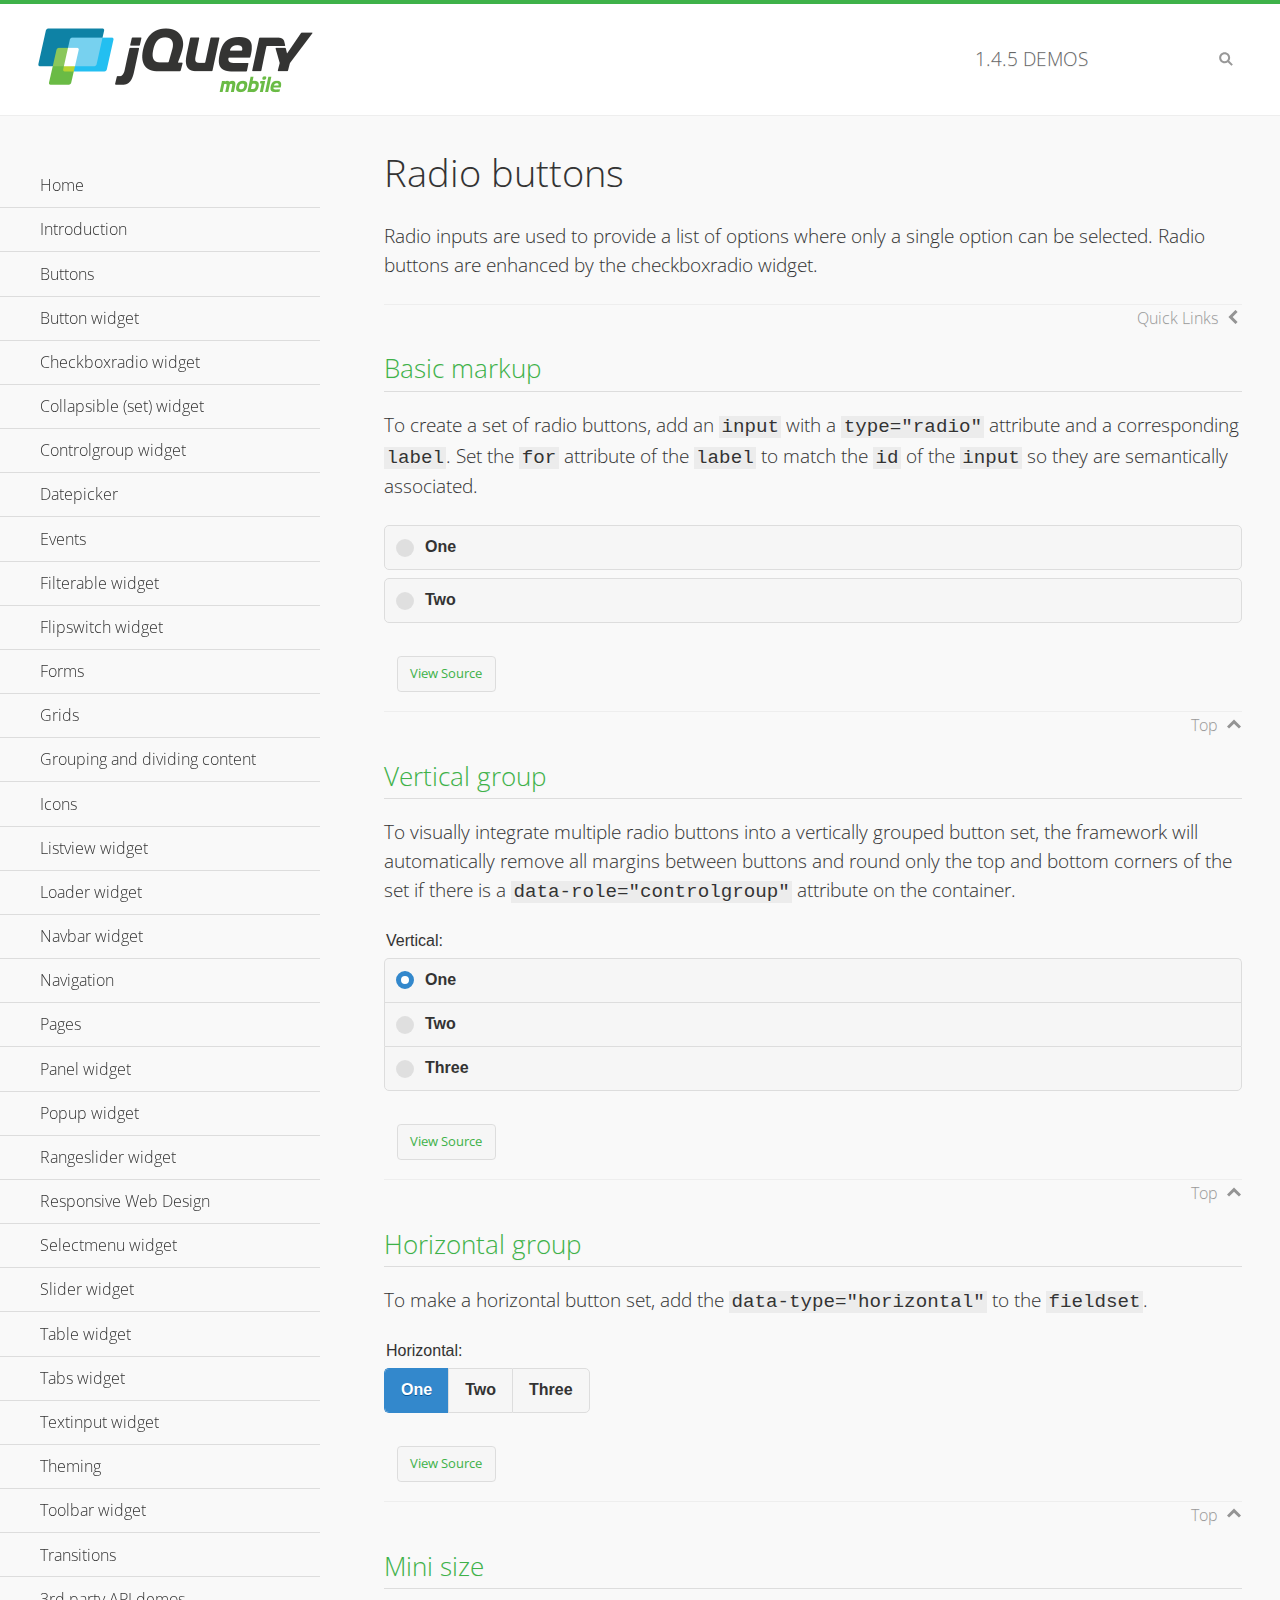
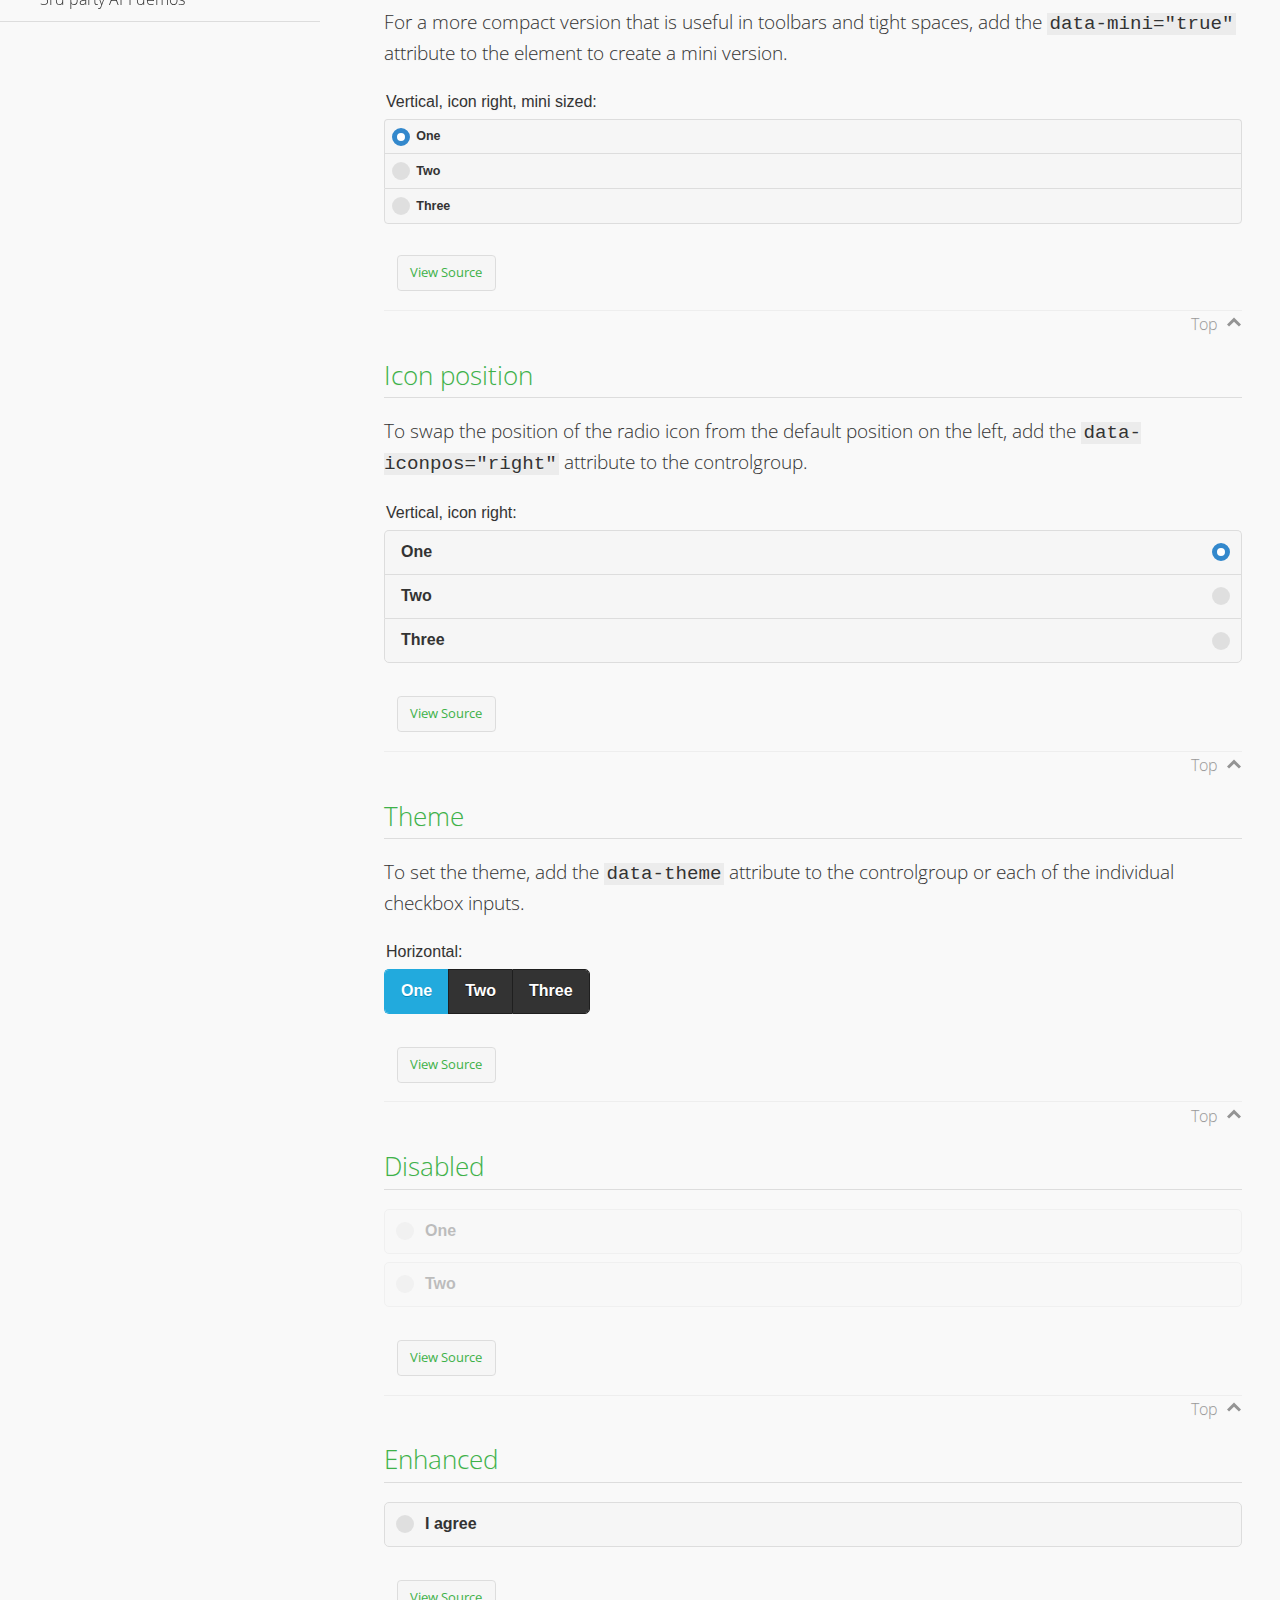
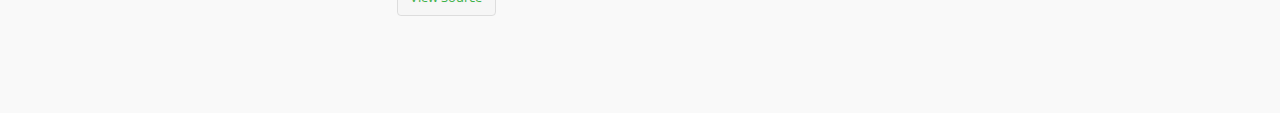
<file: www/js/jquery.mobile-1.4.5/demos/checkboxradio-radio/index.html>
<!DOCTYPE html>
<html>
<head>
	<meta charset="utf-8">
	<meta name="viewport" content="width=device-width, initial-scale=1">
	<title>Radio buttons - jQuery Mobile Demos</title>
	<link rel="shortcut icon" href="../favicon.ico">
	<link rel="stylesheet" href="http://fonts.googleapis.com/css?family=Open+Sans:300,400,700">
	<link rel="stylesheet" href="../css/themes/default/jquery.mobile-1.4.5.min.css">
	<link rel="stylesheet" href="../_assets/css/jqm-demos.css">
	<script src="../js/jquery.js"></script>
	<script src="../_assets/js/index.js"></script>
	<script src="../js/jquery.mobile-1.4.5.min.js"></script>
</head>
<body>
<div data-role="page" class="jqm-demos" data-quicklinks="true">

	<div data-role="header" class="jqm-header">
		<h2><a href="../" title="jQuery Mobile Demos home"><img src="../_assets/img/jquery-logo.png" alt="jQuery Mobile"></a></h2>
		<p><span class="jqm-version"></span> Demos</p>
		<a href="#" class="jqm-navmenu-link ui-btn ui-btn-icon-notext ui-corner-all ui-icon-bars ui-nodisc-icon ui-alt-icon ui-btn-left">Menu</a>
		<a href="#" class="jqm-search-link ui-btn ui-btn-icon-notext ui-corner-all ui-icon-search ui-nodisc-icon ui-alt-icon ui-btn-right">Search</a>
	</div><!-- /header -->

	<div role="main" class="ui-content jqm-content">

		<h1>Radio buttons</h1>

		<p>Radio inputs are used to provide a list of options where only a single option can be selected. Radio buttons are enhanced by the checkboxradio widget.</p>

		<h2>Basic markup</h2>

		<p>To create a set of radio buttons, add an <code>input</code> with a <code>type="radio"</code> attribute and a corresponding <code>label</code>. Set the <code>for</code> attribute of the <code>label</code> to match the <code>id</code> of the <code>input</code> so they are semantically associated.</p>

		<div data-demo-html="true">
			<form>
				<label>
					<input type="radio" name="radio-choice-0" id="radio-choice-0a">One
				</label>

				<label for="radio-choice-0b">Two</label>
				<input type="radio" name="radio-choice-0" id="radio-choice-0b" class="custom">
			</form>
		</div><!--/demo-html -->

		<h2>Vertical group</h2>

		<p>To visually integrate multiple radio buttons into a vertically grouped button set, the framework will automatically remove all margins between buttons and round only the top and bottom corners of the set if there is a <code> data-role="controlgroup"</code> attribute on the container.</p>

		<div data-demo-html="true">
			<form>
					<fieldset data-role="controlgroup">
					<legend>Vertical:</legend>
					<input type="radio" name="radio-choice-v-2" id="radio-choice-v-2a" value="on" checked="checked">
					<label for="radio-choice-v-2a">One</label>
					<input type="radio" name="radio-choice-v-2" id="radio-choice-v-2b" value="off">
					<label for="radio-choice-v-2b">Two</label>
					<input type="radio" name="radio-choice-v-2" id="radio-choice-v-2c" value="other">
					<label for="radio-choice-v-2c">Three</label>
				</fieldset>
			</form>
		</div><!--/demo-html -->

		<h2>Horizontal group</h2>

		<p>To make a horizontal button set, add the <code> data-type="horizontal"</code> to the <code>fieldset</code>.</p>

		<div data-demo-html="true">
			<form>
				<fieldset data-role="controlgroup" data-type="horizontal">
					<legend>Horizontal:</legend>
					<input type="radio" name="radio-choice-h-2" id="radio-choice-h-2a" value="on" checked="checked">
					<label for="radio-choice-h-2a">One</label>
					<input type="radio" name="radio-choice-h-2" id="radio-choice-h-2b" value="off">
					<label for="radio-choice-h-2b">Two</label>
					<input type="radio" name="radio-choice-h-2" id="radio-choice-h-2c" value="other">
					<label for="radio-choice-h-2c">Three</label>
				</fieldset>
			</form>
		</div><!--/demo-html -->

		<h2>Mini size</h2>

		<p>For a more compact version that is useful in toolbars and tight spaces, add the <code>data-mini="true"</code> attribute to the element to create a mini version. </p>

		<div data-demo-html="true">
			<form>
				<fieldset data-role="controlgroup" data-mini="true">
					<legend>Vertical, icon right, mini sized:</legend>
					<input type="radio" name="radio-choice-v-6" id="radio-choice-v-6a" value="on" checked="checked">
					<label for="radio-choice-v-6a">One</label>
					<input type="radio" name="radio-choice-v-6" id="radio-choice-v-6b" value="off">
					<label for="radio-choice-v-6b">Two</label>
					<input type="radio" name="radio-choice-v-6" id="radio-choice-v-6c" value="other">
					<label for="radio-choice-v-6c">Three</label>
				</fieldset>
			</form>
		</div><!--/demo-html -->

		<h2>Icon position</h2>

		<p>To swap the position of the radio icon from the default position on the left, add the <code>data-iconpos="right"</code> attribute to the controlgroup.</p>

		<div data-demo-html="true">
			<form>
				<fieldset data-role="controlgroup" data-iconpos="right">
					<legend>Vertical, icon right:</legend>
					<input type="radio" name="radio-choice-w-6" id="radio-choice-w-6a" value="on" checked="checked">
					<label for="radio-choice-w-6a">One</label>
					<input type="radio" name="radio-choice-w-6" id="radio-choice-w-6b" value="off">
					<label for="radio-choice-w-6b">Two</label>
					<input type="radio" name="radio-choice-w-6" id="radio-choice-w-6c" value="other">
					<label for="radio-choice-w-6c">Three</label>
				</fieldset>
			</form>
		</div><!--/demo-html -->

		<h2>Theme</h2>

		<p>To set the theme, add the <code>data-theme</code> attribute to the controlgroup or each of the individual checkbox inputs.</p>

		<div data-demo-html="true">
			<form>
				<fieldset data-role="controlgroup" data-theme="b" data-type="horizontal">
					<legend>Horizontal:</legend>
					<input type="radio" name="radio-choice-t-6" id="radio-choice-t-6a" value="on" checked="checked">
					<label for="radio-choice-t-6a">One</label>
					<input type="radio" name="radio-choice-t-6" id="radio-choice-t-6b" value="off">
					<label for="radio-choice-t-6b">Two</label>
					<input type="radio" name="radio-choice-t-6" id="radio-choice-t-6c" value="other">
					<label for="radio-choice-t-6c">Three</label>
				</fieldset>
			</form>
		</div><!--/demo-html -->

		<h2>Disabled</h2>

		<div data-demo-html="true">
			<form>
				<label>
					<input type="radio" name="radio-choice-7" id="radio-choice-7a" disabled="disabled">One
				</label>
				<label for="radio-choice-7b">Two</label>
				<input type="radio" name="radio-choice-7" id="radio-choice-7b" disabled="disabled">
			</form>
		</div><!--/demo-html -->

		<h2>Enhanced</h2>

		<div data-demo-html="true">
			<div class="ui-radio">
				<label for="radio-enhanced" class="ui-btn ui-corner-all ui-btn-inherit ui-btn-icon-left ui-radio-off">I agree</label>
				<input type="radio" name="radio-enhanced" id="radio-enhanced" data-enhanced="true">
			</div>
		</div><!--/demo-html -->

	</div><!-- /content -->
	    <div data-role="panel" class="jqm-navmenu-panel" data-position="left" data-display="overlay" data-theme="a">
	    	<ul class="jqm-list ui-alt-icon ui-nodisc-icon">
<li data-filtertext="demos homepage" data-icon="home"><a href=".././">Home</a></li>
<li data-filtertext="introduction overview getting started"><a href="../intro/" data-ajax="false">Introduction</a></li>
<li data-filtertext="buttons button markup buttonmarkup method anchor link button element"><a href="../button-markup/" data-ajax="false">Buttons</a></li>
<li data-filtertext="form button widget input button submit reset"><a href="../button/" data-ajax="false">Button widget</a></li>
<li data-role="collapsible" data-enhanced="true" data-collapsed-icon="carat-d" data-expanded-icon="carat-u" data-iconpos="right" data-inset="false" class="ui-collapsible ui-collapsible-themed-content ui-collapsible-collapsed">
	<h3 class="ui-collapsible-heading ui-collapsible-heading-collapsed">
		<a href="#" class="ui-collapsible-heading-toggle ui-btn ui-btn-icon-right ui-btn-inherit ui-icon-carat-d">
		    Checkboxradio widget<span class="ui-collapsible-heading-status"> click to expand contents</span>
		</a>
	</h3>
	<div class="ui-collapsible-content ui-body-inherit ui-collapsible-content-collapsed" aria-hidden="true">
		<ul>
			<li data-filtertext="form checkboxradio widget checkbox input checkboxes controlgroups"><a href="../checkboxradio-checkbox/" data-ajax="false">Checkboxes</a></li>
			<li data-filtertext="form checkboxradio widget radio input radio buttons controlgroups"><a href="../checkboxradio-radio/" data-ajax="false">Radio buttons</a></li>
		</ul>
	</div>
</li>
<li data-role="collapsible" data-enhanced="true" data-collapsed-icon="carat-d" data-expanded-icon="carat-u" data-iconpos="right" data-inset="false" class="ui-collapsible ui-collapsible-themed-content ui-collapsible-collapsed">
	<h3 class="ui-collapsible-heading ui-collapsible-heading-collapsed">
		<a href="#" class="ui-collapsible-heading-toggle ui-btn ui-btn-icon-right ui-btn-inherit ui-icon-carat-d">
			Collapsible (set) widget<span class="ui-collapsible-heading-status"> click to expand contents</span>
		</a>
	</h3>
	<div class="ui-collapsible-content ui-body-inherit ui-collapsible-content-collapsed" aria-hidden="true">
		<ul>
			<li data-filtertext="collapsibles content formatting"><a href="../collapsible/" data-ajax="false">Collapsible</a></li>
			<li data-filtertext="dynamic collapsible set accordion append expand"><a href="../collapsible-dynamic/" data-ajax="false">Dynamic collapsibles</a></li>
			<li data-filtertext="accordions collapsible set widget content formatting grouped collapsibles"><a href="../collapsibleset/" data-ajax="false">Collapsible set</a></li>
		</ul>
	</div>
</li>
<li data-role="collapsible" data-enhanced="true" data-collapsed-icon="carat-d" data-expanded-icon="carat-u" data-iconpos="right" data-inset="false" class="ui-collapsible ui-collapsible-themed-content ui-collapsible-collapsed">
	<h3 class="ui-collapsible-heading ui-collapsible-heading-collapsed">
		<a href="#" class="ui-collapsible-heading-toggle ui-btn ui-btn-icon-right ui-btn-inherit ui-icon-carat-d">
			Controlgroup widget<span class="ui-collapsible-heading-status"> click to expand contents</span>
		</a>
	</h3>
	<div class="ui-collapsible-content ui-body-inherit ui-collapsible-content-collapsed" aria-hidden="true">
		<ul>
			<li data-filtertext="controlgroups selectmenu checkboxradio input grouped buttons horizontal vertical"><a href="../controlgroup/" data-ajax="false">Controlgroup</a></li>
			<li data-filtertext="dynamic controlgroup dynamically add buttons"><a href="../controlgroup-dynamic/" data-ajax="false">Dynamic controlgroups</a></li>
		</ul>
	</div>
</li>
<li data-filtertext="form datepicker widget date input"><a href="../datepicker/" data-ajax="false">Datepicker</a></li>
<li data-role="collapsible" data-enhanced="true" data-collapsed-icon="carat-d" data-expanded-icon="carat-u" data-iconpos="right" data-inset="false" class="ui-collapsible ui-collapsible-themed-content ui-collapsible-collapsed">
	<h3 class="ui-collapsible-heading ui-collapsible-heading-collapsed">
		<a href="#" class="ui-collapsible-heading-toggle ui-btn ui-btn-icon-right ui-btn-inherit ui-icon-carat-d">
			Events<span class="ui-collapsible-heading-status"> click to expand contents</span>
		</a>
	</h3>
	<div class="ui-collapsible-content ui-body-inherit ui-collapsible-content-collapsed" aria-hidden="true">
		<ul>
			<li data-filtertext="swipe to delete list items listviews swipe events"><a href="../swipe-list/" data-ajax="false">Swipe list items</a></li>
			<li data-filtertext="swipe to navigate swipe page navigation swipe events"><a href="../swipe-page/" data-ajax="false">Swipe page navigation</a></li>
		</ul>
	</div>
</li>
<li data-filtertext="filterable filter elements sorting searching listview table"><a href="../filterable/" data-ajax="false">Filterable widget</a></li>
<li data-filtertext="form flipswitch widget flip toggle switch binary select checkbox input"><a href="../flipswitch/" data-ajax="false">Flipswitch widget</a></li>
<li data-role="collapsible" data-enhanced="true" data-collapsed-icon="carat-d" data-expanded-icon="carat-u" data-iconpos="right" data-inset="false" class="ui-collapsible ui-collapsible-themed-content ui-collapsible-collapsed">
	<h3 class="ui-collapsible-heading ui-collapsible-heading-collapsed">
		<a href="#" class="ui-collapsible-heading-toggle ui-btn ui-btn-icon-right ui-btn-inherit ui-icon-carat-d">
			Forms<span class="ui-collapsible-heading-status"> click to expand contents</span>
		</a>
	</h3>
	<div class="ui-collapsible-content ui-body-inherit ui-collapsible-content-collapsed" aria-hidden="true">
		<ul>
			<li data-filtertext="forms text checkbox radio range button submit reset inputs selects textarea slider flipswitch label form elements"><a href="../forms/" data-ajax="false">Forms</a></li>
			<li data-filtertext="form hide labels hidden accessible ui-hidden-accessible forms"><a href="../forms-label-hidden-accessible/" data-ajax="false">Hide labels</a></li>
			<li data-filtertext="form field containers fieldcontain ui-field-contain forms"><a href="../forms-field-contain/" data-ajax="false">Field containers</a></li>
			<li data-filtertext="forms disabled form elements"><a href="../forms-disabled/" data-ajax="false">Forms disabled</a></li>
			<li data-filtertext="forms gallery examples overview forms text checkbox radio range button submit reset inputs selects textarea slider flipswitch label form elements"><a href="../forms-gallery/" data-ajax="false">Forms gallery</a></li>
		</ul>
	</div>
</li>
<li data-role="collapsible" data-enhanced="true" data-collapsed-icon="carat-d" data-expanded-icon="carat-u" data-iconpos="right" data-inset="false" class="ui-collapsible ui-collapsible-themed-content ui-collapsible-collapsed">
	<h3 class="ui-collapsible-heading ui-collapsible-heading-collapsed">
		<a href="#" class="ui-collapsible-heading-toggle ui-btn ui-btn-icon-right ui-btn-inherit ui-icon-carat-d">
			Grids<span class="ui-collapsible-heading-status"> click to expand contents</span>
		</a>
	</h3>
	<div class="ui-collapsible-content ui-body-inherit ui-collapsible-content-collapsed" aria-hidden="true">
		<ul>
			<li data-filtertext="grids columns blocks content formatting rwd responsive css framework"><a href="../grids/" data-ajax="false">Grids</a></li>
			<li data-filtertext="buttons in grids css framework"><a href="../grids-buttons/" data-ajax="false">Buttons in grids</a></li>
			<li data-filtertext="custom responsive grids rwd css framework"><a href="../grids-custom-responsive/" data-ajax="false">Custom responsive grids</a></li>
		</ul>
	</div>
</li>
<li data-filtertext="blocks content formatting sections heading"><a href="../body-bar-classes/" data-ajax="false">Grouping and dividing content</a></li>
<li data-role="collapsible" data-enhanced="true" data-collapsed-icon="carat-d" data-expanded-icon="carat-u" data-iconpos="right" data-inset="false" class="ui-collapsible ui-collapsible-themed-content ui-collapsible-collapsed">
	<h3 class="ui-collapsible-heading ui-collapsible-heading-collapsed">
		<a href="#" class="ui-collapsible-heading-toggle ui-btn ui-btn-icon-right ui-btn-inherit ui-icon-carat-d">
			Icons<span class="ui-collapsible-heading-status"> click to expand contents</span>
		</a>
	</h3>
	<div class="ui-collapsible-content ui-body-inherit ui-collapsible-content-collapsed" aria-hidden="true">
		<ul>
			<li data-filtertext="button icons svg disc alt custom icon position"><a href="../icons/" data-ajax="false">Icons</a></li>
			<li data-filtertext=""><a href="../icons-grunticon/" data-ajax="false">Grunticon loader</a></li>
		</ul>
	</div>
</li>
<li data-role="collapsible" data-enhanced="true" data-collapsed-icon="carat-d" data-expanded-icon="carat-u" data-iconpos="right" data-inset="false" class="ui-collapsible ui-collapsible-themed-content ui-collapsible-collapsed">
	<h3 class="ui-collapsible-heading ui-collapsible-heading-collapsed">
		<a href="#" class="ui-collapsible-heading-toggle ui-btn ui-btn-icon-right ui-btn-inherit ui-icon-carat-d">
			Listview widget<span class="ui-collapsible-heading-status"> click to expand contents</span>
		</a>
	</h3>
	<div class="ui-collapsible-content ui-body-inherit ui-collapsible-content-collapsed" aria-hidden="true">
		<ul>
			<li data-filtertext="listview widget thumbnails icons nested split button collapsible ul ol"><a href="../listview/" data-ajax="false">Listview</a></li>
			<li data-filtertext="autocomplete filterable reveal listview filtertextbeforefilter placeholder"><a href="../listview-autocomplete/" data-ajax="false">Listview autocomplete</a></li>
			<li data-filtertext="autocomplete filterable reveal listview remote data filtertextbeforefilter placeholder"><a href="../listview-autocomplete-remote/" data-ajax="false">Listview autocomplete remote data</a></li>
			<li data-filtertext="autodividers anchor jump scroll linkbars listview lists ul ol"><a href="../listview-autodividers-linkbar/" data-ajax="false">Listview autodividers linkbar</a></li>
			<li data-filtertext="listview autodividers selector autodividersselector lists ul ol"><a href="../listview-autodividers-selector/" data-ajax="false">Listview autodividers selector</a></li>
			<li data-filtertext="listview nested list items"><a href="../listview-nested-lists/" data-ajax="false">Nested Listviews</a></li>
			<li data-filtertext="listview collapsible list items flat"><a href="../listview-collapsible-item-flat/" data-ajax="false">Listview collapsible list items (flat)</a></li>
			<li data-filtertext="listview collapsible list indented"><a href="../listview-collapsible-item-indented/" data-ajax="false">Listview collapsible list items (indented)</a></li>
			<li data-filtertext="grid listview responsive grids responsive listviews lists ul"><a href="../listview-grid/" data-ajax="false">Listview responsive grid</a></li>
		</ul>
	</div>
</li>
<li data-filtertext="loader widget page loading navigation overlay spinner"><a href="../loader/" data-ajax="false">Loader widget</a></li>
<li data-filtertext="navbar widget navmenu toolbars header footer"><a href="../navbar/" data-ajax="false">Navbar widget</a></li>
<li data-role="collapsible" data-enhanced="true" data-collapsed-icon="carat-d" data-expanded-icon="carat-u" data-iconpos="right" data-inset="false" class="ui-collapsible ui-collapsible-themed-content ui-collapsible-collapsed">
	<h3 class="ui-collapsible-heading ui-collapsible-heading-collapsed">
		<a href="#" class="ui-collapsible-heading-toggle ui-btn ui-btn-icon-right ui-btn-inherit ui-icon-carat-d">
			Navigation<span class="ui-collapsible-heading-status"> click to expand contents</span>
		</a>
	</h3>
	<div class="ui-collapsible-content ui-body-inherit ui-collapsible-content-collapsed" aria-hidden="true">
		<ul>
			<li data-filtertext="ajax navigation navigate widget history event method"><a href="../navigation/" data-ajax="false">Navigation</a></li>
			<li data-filtertext="linking pages page links navigation ajax prefetch cache"><a href="../navigation-linking-pages/" data-ajax="false">Linking pages</a></li>
			<!-- <li data-filtertext="php redirect server redirection server-side navigation"><a href="../navigation-php-redirect/" data-ajax="false">PHP redirect demo</a></li>-->
			<li data-filtertext="navigation redirection hash query"><a href="../navigation-hash-processing/" data-ajax="false">Hash processing demo</a></li>
			<li data-filtertext="navigation redirection hash query"><a href="../page-events/" data-ajax="false">Page Navigation Events</a></li>
		</ul>
	</div>
</li>
<li data-role="collapsible" data-enhanced="true" data-collapsed-icon="carat-d" data-expanded-icon="carat-u" data-iconpos="right" data-inset="false" class="ui-collapsible ui-collapsible-themed-content ui-collapsible-collapsed">
	<h3 class="ui-collapsible-heading ui-collapsible-heading-collapsed">
		<a href="#" class="ui-collapsible-heading-toggle ui-btn ui-btn-icon-right ui-btn-inherit ui-icon-carat-d">
			Pages<span class="ui-collapsible-heading-status"> click to expand contents</span>
		</a>
	</h3>
	<div class="ui-collapsible-content ui-body-inherit ui-collapsible-content-collapsed" aria-hidden="true">
		<ul>
			<li data-filtertext="pages page widget ajax navigation"><a href="../pages/" data-ajax="false">Pages</a></li>
			<li data-filtertext="single page"><a href="../pages-single-page/" data-ajax="false">Single page</a></li>
			<li data-filtertext="multipage multi-page page"><a href="../pages-multi-page/" data-ajax="false">Multi-page template</a></li>
			<li data-filtertext="dialog page widget modal popup"><a href="../pages-dialog/" data-ajax="false">Dialog page</a></li>
		</ul>
	</div>
</li>
<li data-role="collapsible" data-enhanced="true" data-collapsed-icon="carat-d" data-expanded-icon="carat-u" data-iconpos="right" data-inset="false" class="ui-collapsible ui-collapsible-themed-content ui-collapsible-collapsed">
	<h3 class="ui-collapsible-heading ui-collapsible-heading-collapsed">
		<a href="#" class="ui-collapsible-heading-toggle ui-btn ui-btn-icon-right ui-btn-inherit ui-icon-carat-d">
			Panel widget<span class="ui-collapsible-heading-status"> click to expand contents</span>
		</a>
	</h3>
	<div class="ui-collapsible-content ui-body-inherit ui-collapsible-content-collapsed" aria-hidden="true">
		<ul>
			<li data-filtertext="panel widget sliding panels reveal push overlay responsive"><a href="../panel/" data-ajax="false">Panel</a></li>
			<li data-filtertext=""><a href="../panel-external/" data-ajax="false">External panels</a></li>
			<li data-filtertext="panel "><a href="../panel-fixed/" data-ajax="false">Fixed panels</a></li>
			<li data-filtertext="panel slide panels sliding panels shadow rwd responsive breakpoint"><a href="../panel-responsive/" data-ajax="false">Panels responsive</a></li>
			<li data-filtertext="panel custom style custom panel width reveal shadow listview panel styling page background wrapper"><a href="../panel-styling/" data-ajax="false">Custom panel style</a></li>
			<li data-filtertext="panel open on swipe"><a href="../panel-swipe-open/" data-ajax="false">Panel open on swipe</a></li>
			<li data-filtertext="panels outside page internal external toolbars"><a href="../panel-external-internal/" data-ajax="false">Panel external and internal</a></li>
		</ul>
	</div>
</li>
<li data-role="collapsible" data-enhanced="true" data-collapsed-icon="carat-d" data-expanded-icon="carat-u" data-iconpos="right" data-inset="false" class="ui-collapsible ui-collapsible-themed-content ui-collapsible-collapsed">
	<h3 class="ui-collapsible-heading ui-collapsible-heading-collapsed">
		<a href="#" class="ui-collapsible-heading-toggle ui-btn ui-btn-icon-right ui-btn-inherit ui-icon-carat-d">
			Popup widget<span class="ui-collapsible-heading-status"> click to expand contents</span>
		</a>
	</h3>
	<div class="ui-collapsible-content ui-body-inherit ui-collapsible-content-collapsed" aria-hidden="true">
		<ul>
			<li data-filtertext="popup widget popups dialog modal transition tooltip lightbox form overlay screen flip pop fade transition"><a href="../popup/" data-ajax="false">Popup</a></li>
			<li data-filtertext="popup alignment position"><a href="../popup-alignment/" data-ajax="false">Popup alignment</a></li>
			<li data-filtertext="popup arrow size popups popover"><a href="../popup-arrow-size/" data-ajax="false">Popup arrow size</a></li>
			<li data-filtertext="dynamic popups popup images lightbox"><a href="../popup-dynamic/" data-ajax="false">Dynamic popups</a></li>
			<li data-filtertext="popups with iframes scaling"><a href="../popup-iframe/" data-ajax="false">Popups with iframes</a></li>
			<li data-filtertext="popup image scaling"><a href="../popup-image-scaling/" data-ajax="false">Popup image scaling</a></li>
			<li data-filtertext="external popup outside multi-page"><a href="../popup-outside-multipage/" data-ajax="false">Popup outside multi-page</a></li>
		</ul>
	</div>
</li>
<li data-filtertext="form rangeslider widget dual sliders dual handle sliders range input"><a href="../rangeslider/" data-ajax="false">Rangeslider widget</a></li>
<li data-filtertext="responsive web design rwd adaptive progressive enhancement PE accessible mobile breakpoints media query media queries"><a href="../rwd/" data-ajax="false">Responsive Web Design</a></li>
<li data-role="collapsible" data-enhanced="true" data-collapsed-icon="carat-d" data-expanded-icon="carat-u" data-iconpos="right" data-inset="false" class="ui-collapsible ui-collapsible-themed-content ui-collapsible-collapsed">
	<h3 class="ui-collapsible-heading ui-collapsible-heading-collapsed">
		<a href="#" class="ui-collapsible-heading-toggle ui-btn ui-btn-icon-right ui-btn-inherit ui-icon-carat-d">
			Selectmenu widget<span class="ui-collapsible-heading-status"> click to expand contents</span>
		</a>
	</h3>
	<div class="ui-collapsible-content ui-body-inherit ui-collapsible-content-collapsed" aria-hidden="true">
		<ul>
			<li data-filtertext="form selectmenu widget select input custom select menu selects"><a href="../selectmenu/" data-ajax="false">Selectmenu</a></li>
			<li data-filtertext="form custom select menu selectmenu widget custom menu option optgroup multiple selects"><a href="../selectmenu-custom/" data-ajax="false">Custom select menu</a></li>
			<li data-filtertext="filterable select filter popup dialog"><a href="../selectmenu-custom-filter/" data-ajax="false">Custom select menu with filter</a></li>
		</ul>
	</div>
</li>
<li data-role="collapsible" data-enhanced="true" data-collapsed-icon="carat-d" data-expanded-icon="carat-u" data-iconpos="right" data-inset="false" class="ui-collapsible ui-collapsible-themed-content ui-collapsible-collapsed">
	<h3 class="ui-collapsible-heading ui-collapsible-heading-collapsed">
		<a href="#" class="ui-collapsible-heading-toggle ui-btn ui-btn-icon-right ui-btn-inherit ui-icon-carat-d">
			Slider widget<span class="ui-collapsible-heading-status"> click to expand contents</span>
		</a>
	</h3>
	<div class="ui-collapsible-content ui-body-inherit ui-collapsible-content-collapsed" aria-hidden="true">
		<ul>
			<li data-filtertext="form slider widget range input single sliders"><a href="../slider/" data-ajax="false">Slider</a></li>
			<li data-filtertext="form slider widget flipswitch slider binary select flip toggle switch"><a href="../slider-flipswitch/" data-ajax="false">Slider flip toggle switch</a></li>
			<li data-filtertext="form slider tooltip handle value input range sliders"><a href="../slider-tooltip/" data-ajax="false">Slider tooltip</a></li>
		</ul>
	</div>
</li>
<li data-role="collapsible" data-enhanced="true" data-collapsed-icon="carat-d" data-expanded-icon="carat-u" data-iconpos="right" data-inset="false" class="ui-collapsible ui-collapsible-themed-content ui-collapsible-collapsed">
	<h3 class="ui-collapsible-heading ui-collapsible-heading-collapsed">
		<a href="#" class="ui-collapsible-heading-toggle ui-btn ui-btn-icon-right ui-btn-inherit ui-icon-carat-d">
			Table widget<span class="ui-collapsible-heading-status"> click to expand contents</span>
		</a>
	</h3>
	<div class="ui-collapsible-content ui-body-inherit ui-collapsible-content-collapsed" aria-hidden="true">
		<ul>
			<li data-filtertext="table widget reflow column toggle th td responsive tables rwd hide show tabular"><a href="../table-column-toggle/" data-ajax="false">Table Column Toggle</a></li>
			<li data-filtertext="table column toggle phone comparison demo"><a href="../table-column-toggle-example/" data-ajax="false">Table Column Toggle demo</a></li>
			<li data-filtertext="responsive tables table column toggle heading groups rwd breakpoint"><a href="../table-column-toggle-heading-groups/" data-ajax="false">Table Column Toggle heading groups</a></li>
			<li data-filtertext="responsive tables table column toggle hide rwd breakpoint customization options"><a href="../table-column-toggle-options/" data-ajax="false">Table Column Toggle options</a></li>
			<li data-filtertext="table reflow th td responsive rwd columns tabular"><a href="../table-reflow/" data-ajax="false">Table Reflow</a></li>
			<li data-filtertext="responsive tables table reflow heading groups rwd breakpoint"><a href="../table-reflow-heading-groups/" data-ajax="false">Table Reflow heading groups</a></li>
			<li data-filtertext="responsive tables table reflow stripes strokes table style"><a href="../table-reflow-stripes-strokes/" data-ajax="false">Table Reflow stripes and strokes</a></li>
			<li data-filtertext="responsive tables table reflow stack custom styles"><a href="../table-reflow-styling/" data-ajax="false">Table Reflow custom styles</a></li>
		</ul>
	</div>
</li>
<li data-filtertext="ui tabs widget"><a href="../tabs/" data-ajax="false">Tabs widget</a></li>
<li data-filtertext="form textinput widget text input textarea number date time tel email file color password"><a href="../textinput/" data-ajax="false">Textinput widget</a></li>
<li data-role="collapsible" data-enhanced="true" data-collapsed-icon="carat-d" data-expanded-icon="carat-u" data-iconpos="right" data-inset="false" class="ui-collapsible ui-collapsible-themed-content ui-collapsible-collapsed">
	<h3 class="ui-collapsible-heading ui-collapsible-heading-collapsed">
		<a href="#" class="ui-collapsible-heading-toggle ui-btn ui-btn-icon-right ui-btn-inherit ui-icon-carat-d">
			Theming<span class="ui-collapsible-heading-status"> click to expand contents</span>
		</a>
	</h3>
	<div class="ui-collapsible-content ui-body-inherit ui-collapsible-content-collapsed" aria-hidden="true">
		<ul>
			<li data-filtertext="default theme swatches theming style css"><a href="../theme-default/" data-ajax="false">Default theme</a></li>
			<li data-filtertext="classic theme old theme swatches theming style css"><a href="../theme-classic/" data-ajax="false">Classic theme</a></li>
		</ul>
	</div>
</li>
<li data-role="collapsible" data-enhanced="true" data-collapsed-icon="carat-d" data-expanded-icon="carat-u" data-iconpos="right" data-inset="false" class="ui-collapsible ui-collapsible-themed-content ui-collapsible-collapsed">
	<h3 class="ui-collapsible-heading ui-collapsible-heading-collapsed">
		<a href="#" class="ui-collapsible-heading-toggle ui-btn ui-btn-icon-right ui-btn-inherit ui-icon-carat-d">
			Toolbar widget<span class="ui-collapsible-heading-status"> click to expand contents</span>
		</a>
	</h3>
	<div class="ui-collapsible-content ui-body-inherit ui-collapsible-content-collapsed" aria-hidden="true">
		<ul>
			<li data-filtertext="toolbar widget header footer toolbars fixed fullscreen external sections"><a href="../toolbar/" data-ajax="false">Toolbar</a></li>
			<li data-filtertext="dynamic toolbars dynamically add toolbar header footer"><a href="../toolbar-dynamic/" data-ajax="false">Dynamic toolbars</a></li>
			<li data-filtertext="external toolbars header footer"><a href="../toolbar-external/" data-ajax="false">External toolbars</a></li>
			<li data-filtertext="fixed toolbars header footer"><a href="../toolbar-fixed/" data-ajax="false">Fixed toolbars</a></li>
			<li data-filtertext="fixed fullscreen toolbars header footer"><a href="../toolbar-fixed-fullscreen/" data-ajax="false">Fullscreen toolbars</a></li>
			<li data-filtertext="external fixed toolbars header footer"><a href="../toolbar-fixed-external/" data-ajax="false">Fixed external toolbars</a></li>
			<li data-filtertext="external persistent toolbars header footer navbar navmenu"><a href="../toolbar-fixed-persistent/" data-ajax="false">Persistent toolbars</a></li>
			<li data-filtertext="external ajax optimized toolbars persistent toolbars header footer navbar"><a href="../toolbar-fixed-persistent-optimized/" data-ajax="false">Ajax optimized toolbars</a></li>
			<li data-filtertext="form in toolbars header footer"><a href="../toolbar-fixed-forms/" data-ajax="false">Form in toolbar</a></li>
		</ul>
	</div>
</li>
<li data-filtertext="page transitions animated pages popup navigation flip slide fade pop"><a href="../transitions/" data-ajax="false">Transitions</a></li>
<li data-role="collapsible" data-enhanced="true" data-collapsed-icon="carat-d" data-expanded-icon="carat-u" data-iconpos="right" data-inset="false" class="ui-collapsible ui-collapsible-themed-content ui-collapsible-collapsed">
	<h3 class="ui-collapsible-heading ui-collapsible-heading-collapsed">
		<a href="#" class="ui-collapsible-heading-toggle ui-btn ui-btn-icon-right ui-btn-inherit ui-icon-carat-d">
			3rd party API demos<span class="ui-collapsible-heading-status"> click to expand contents</span>
		</a>
	</h3>
	<div class="ui-collapsible-content ui-body-inherit ui-collapsible-content-collapsed" aria-hidden="true">
		<ul>
			<li data-filtertext="backbone requirejs navigation router"><a href="../backbone-requirejs/" data-ajax="false">Backbone RequireJS</a></li>
			<li data-filtertext="google maps geolocation demo"><a href="../map-geolocation/" data-ajax="false">Google Maps geolocation</a></li>
			<li data-filtertext="google maps hybrid"><a href="../map-list-toggle/" data-ajax="false">Google Maps list toggle</a></li>
		</ul>
	</div>
</li>



		     </ul>
		</div><!-- /panel -->


	<div data-role="footer" data-position="fixed" data-tap-toggle="false" class="jqm-footer">
		<p>jQuery Mobile Demos version <span class="jqm-version"></span></p>
		<p>Copyright 2014 The jQuery Foundation</p>
	</div><!-- /footer -->
	<!-- TODO: This should become an external panel so we can add input to markup (unique ID) -->
    <div data-role="panel" class="jqm-search-panel" data-position="right" data-display="overlay" data-theme="a">
		<div class="jqm-search">
			<ul class="jqm-list" data-filter-placeholder="Search demos..." data-filter-reveal="true">
<li data-filtertext="demos homepage" data-icon="home"><a href=".././">Home</a></li>
<li data-filtertext="introduction overview getting started"><a href="../intro/" data-ajax="false">Introduction</a></li>
<li data-filtertext="buttons button markup buttonmarkup method anchor link button element"><a href="../button-markup/" data-ajax="false">Buttons</a></li>
<li data-filtertext="form button widget input button submit reset"><a href="../button/" data-ajax="false">Button widget</a></li>
<li data-role="collapsible" data-enhanced="true" data-collapsed-icon="carat-d" data-expanded-icon="carat-u" data-iconpos="right" data-inset="false" class="ui-collapsible ui-collapsible-themed-content ui-collapsible-collapsed">
	<h3 class="ui-collapsible-heading ui-collapsible-heading-collapsed">
		<a href="#" class="ui-collapsible-heading-toggle ui-btn ui-btn-icon-right ui-btn-inherit ui-icon-carat-d">
		    Checkboxradio widget<span class="ui-collapsible-heading-status"> click to expand contents</span>
		</a>
	</h3>
	<div class="ui-collapsible-content ui-body-inherit ui-collapsible-content-collapsed" aria-hidden="true">
		<ul>
			<li data-filtertext="form checkboxradio widget checkbox input checkboxes controlgroups"><a href="../checkboxradio-checkbox/" data-ajax="false">Checkboxes</a></li>
			<li data-filtertext="form checkboxradio widget radio input radio buttons controlgroups"><a href="../checkboxradio-radio/" data-ajax="false">Radio buttons</a></li>
		</ul>
	</div>
</li>
<li data-role="collapsible" data-enhanced="true" data-collapsed-icon="carat-d" data-expanded-icon="carat-u" data-iconpos="right" data-inset="false" class="ui-collapsible ui-collapsible-themed-content ui-collapsible-collapsed">
	<h3 class="ui-collapsible-heading ui-collapsible-heading-collapsed">
		<a href="#" class="ui-collapsible-heading-toggle ui-btn ui-btn-icon-right ui-btn-inherit ui-icon-carat-d">
			Collapsible (set) widget<span class="ui-collapsible-heading-status"> click to expand contents</span>
		</a>
	</h3>
	<div class="ui-collapsible-content ui-body-inherit ui-collapsible-content-collapsed" aria-hidden="true">
		<ul>
			<li data-filtertext="collapsibles content formatting"><a href="../collapsible/" data-ajax="false">Collapsible</a></li>
			<li data-filtertext="dynamic collapsible set accordion append expand"><a href="../collapsible-dynamic/" data-ajax="false">Dynamic collapsibles</a></li>
			<li data-filtertext="accordions collapsible set widget content formatting grouped collapsibles"><a href="../collapsibleset/" data-ajax="false">Collapsible set</a></li>
		</ul>
	</div>
</li>
<li data-role="collapsible" data-enhanced="true" data-collapsed-icon="carat-d" data-expanded-icon="carat-u" data-iconpos="right" data-inset="false" class="ui-collapsible ui-collapsible-themed-content ui-collapsible-collapsed">
	<h3 class="ui-collapsible-heading ui-collapsible-heading-collapsed">
		<a href="#" class="ui-collapsible-heading-toggle ui-btn ui-btn-icon-right ui-btn-inherit ui-icon-carat-d">
			Controlgroup widget<span class="ui-collapsible-heading-status"> click to expand contents</span>
		</a>
	</h3>
	<div class="ui-collapsible-content ui-body-inherit ui-collapsible-content-collapsed" aria-hidden="true">
		<ul>
			<li data-filtertext="controlgroups selectmenu checkboxradio input grouped buttons horizontal vertical"><a href="../controlgroup/" data-ajax="false">Controlgroup</a></li>
			<li data-filtertext="dynamic controlgroup dynamically add buttons"><a href="../controlgroup-dynamic/" data-ajax="false">Dynamic controlgroups</a></li>
		</ul>
	</div>
</li>
<li data-filtertext="form datepicker widget date input"><a href="../datepicker/" data-ajax="false">Datepicker</a></li>
<li data-role="collapsible" data-enhanced="true" data-collapsed-icon="carat-d" data-expanded-icon="carat-u" data-iconpos="right" data-inset="false" class="ui-collapsible ui-collapsible-themed-content ui-collapsible-collapsed">
	<h3 class="ui-collapsible-heading ui-collapsible-heading-collapsed">
		<a href="#" class="ui-collapsible-heading-toggle ui-btn ui-btn-icon-right ui-btn-inherit ui-icon-carat-d">
			Events<span class="ui-collapsible-heading-status"> click to expand contents</span>
		</a>
	</h3>
	<div class="ui-collapsible-content ui-body-inherit ui-collapsible-content-collapsed" aria-hidden="true">
		<ul>
			<li data-filtertext="swipe to delete list items listviews swipe events"><a href="../swipe-list/" data-ajax="false">Swipe list items</a></li>
			<li data-filtertext="swipe to navigate swipe page navigation swipe events"><a href="../swipe-page/" data-ajax="false">Swipe page navigation</a></li>
		</ul>
	</div>
</li>
<li data-filtertext="filterable filter elements sorting searching listview table"><a href="../filterable/" data-ajax="false">Filterable widget</a></li>
<li data-filtertext="form flipswitch widget flip toggle switch binary select checkbox input"><a href="../flipswitch/" data-ajax="false">Flipswitch widget</a></li>
<li data-role="collapsible" data-enhanced="true" data-collapsed-icon="carat-d" data-expanded-icon="carat-u" data-iconpos="right" data-inset="false" class="ui-collapsible ui-collapsible-themed-content ui-collapsible-collapsed">
	<h3 class="ui-collapsible-heading ui-collapsible-heading-collapsed">
		<a href="#" class="ui-collapsible-heading-toggle ui-btn ui-btn-icon-right ui-btn-inherit ui-icon-carat-d">
			Forms<span class="ui-collapsible-heading-status"> click to expand contents</span>
		</a>
	</h3>
	<div class="ui-collapsible-content ui-body-inherit ui-collapsible-content-collapsed" aria-hidden="true">
		<ul>
			<li data-filtertext="forms text checkbox radio range button submit reset inputs selects textarea slider flipswitch label form elements"><a href="../forms/" data-ajax="false">Forms</a></li>
			<li data-filtertext="form hide labels hidden accessible ui-hidden-accessible forms"><a href="../forms-label-hidden-accessible/" data-ajax="false">Hide labels</a></li>
			<li data-filtertext="form field containers fieldcontain ui-field-contain forms"><a href="../forms-field-contain/" data-ajax="false">Field containers</a></li>
			<li data-filtertext="forms disabled form elements"><a href="../forms-disabled/" data-ajax="false">Forms disabled</a></li>
			<li data-filtertext="forms gallery examples overview forms text checkbox radio range button submit reset inputs selects textarea slider flipswitch label form elements"><a href="../forms-gallery/" data-ajax="false">Forms gallery</a></li>
		</ul>
	</div>
</li>
<li data-role="collapsible" data-enhanced="true" data-collapsed-icon="carat-d" data-expanded-icon="carat-u" data-iconpos="right" data-inset="false" class="ui-collapsible ui-collapsible-themed-content ui-collapsible-collapsed">
	<h3 class="ui-collapsible-heading ui-collapsible-heading-collapsed">
		<a href="#" class="ui-collapsible-heading-toggle ui-btn ui-btn-icon-right ui-btn-inherit ui-icon-carat-d">
			Grids<span class="ui-collapsible-heading-status"> click to expand contents</span>
		</a>
	</h3>
	<div class="ui-collapsible-content ui-body-inherit ui-collapsible-content-collapsed" aria-hidden="true">
		<ul>
			<li data-filtertext="grids columns blocks content formatting rwd responsive css framework"><a href="../grids/" data-ajax="false">Grids</a></li>
			<li data-filtertext="buttons in grids css framework"><a href="../grids-buttons/" data-ajax="false">Buttons in grids</a></li>
			<li data-filtertext="custom responsive grids rwd css framework"><a href="../grids-custom-responsive/" data-ajax="false">Custom responsive grids</a></li>
		</ul>
	</div>
</li>
<li data-filtertext="blocks content formatting sections heading"><a href="../body-bar-classes/" data-ajax="false">Grouping and dividing content</a></li>
<li data-role="collapsible" data-enhanced="true" data-collapsed-icon="carat-d" data-expanded-icon="carat-u" data-iconpos="right" data-inset="false" class="ui-collapsible ui-collapsible-themed-content ui-collapsible-collapsed">
	<h3 class="ui-collapsible-heading ui-collapsible-heading-collapsed">
		<a href="#" class="ui-collapsible-heading-toggle ui-btn ui-btn-icon-right ui-btn-inherit ui-icon-carat-d">
			Icons<span class="ui-collapsible-heading-status"> click to expand contents</span>
		</a>
	</h3>
	<div class="ui-collapsible-content ui-body-inherit ui-collapsible-content-collapsed" aria-hidden="true">
		<ul>
			<li data-filtertext="button icons svg disc alt custom icon position"><a href="../icons/" data-ajax="false">Icons</a></li>
			<li data-filtertext=""><a href="../icons-grunticon/" data-ajax="false">Grunticon loader</a></li>
		</ul>
	</div>
</li>
<li data-role="collapsible" data-enhanced="true" data-collapsed-icon="carat-d" data-expanded-icon="carat-u" data-iconpos="right" data-inset="false" class="ui-collapsible ui-collapsible-themed-content ui-collapsible-collapsed">
	<h3 class="ui-collapsible-heading ui-collapsible-heading-collapsed">
		<a href="#" class="ui-collapsible-heading-toggle ui-btn ui-btn-icon-right ui-btn-inherit ui-icon-carat-d">
			Listview widget<span class="ui-collapsible-heading-status"> click to expand contents</span>
		</a>
	</h3>
	<div class="ui-collapsible-content ui-body-inherit ui-collapsible-content-collapsed" aria-hidden="true">
		<ul>
			<li data-filtertext="listview widget thumbnails icons nested split button collapsible ul ol"><a href="../listview/" data-ajax="false">Listview</a></li>
			<li data-filtertext="autocomplete filterable reveal listview filtertextbeforefilter placeholder"><a href="../listview-autocomplete/" data-ajax="false">Listview autocomplete</a></li>
			<li data-filtertext="autocomplete filterable reveal listview remote data filtertextbeforefilter placeholder"><a href="../listview-autocomplete-remote/" data-ajax="false">Listview autocomplete remote data</a></li>
			<li data-filtertext="autodividers anchor jump scroll linkbars listview lists ul ol"><a href="../listview-autodividers-linkbar/" data-ajax="false">Listview autodividers linkbar</a></li>
			<li data-filtertext="listview autodividers selector autodividersselector lists ul ol"><a href="../listview-autodividers-selector/" data-ajax="false">Listview autodividers selector</a></li>
			<li data-filtertext="listview nested list items"><a href="../listview-nested-lists/" data-ajax="false">Nested Listviews</a></li>
			<li data-filtertext="listview collapsible list items flat"><a href="../listview-collapsible-item-flat/" data-ajax="false">Listview collapsible list items (flat)</a></li>
			<li data-filtertext="listview collapsible list indented"><a href="../listview-collapsible-item-indented/" data-ajax="false">Listview collapsible list items (indented)</a></li>
			<li data-filtertext="grid listview responsive grids responsive listviews lists ul"><a href="../listview-grid/" data-ajax="false">Listview responsive grid</a></li>
		</ul>
	</div>
</li>
<li data-filtertext="loader widget page loading navigation overlay spinner"><a href="../loader/" data-ajax="false">Loader widget</a></li>
<li data-filtertext="navbar widget navmenu toolbars header footer"><a href="../navbar/" data-ajax="false">Navbar widget</a></li>
<li data-role="collapsible" data-enhanced="true" data-collapsed-icon="carat-d" data-expanded-icon="carat-u" data-iconpos="right" data-inset="false" class="ui-collapsible ui-collapsible-themed-content ui-collapsible-collapsed">
	<h3 class="ui-collapsible-heading ui-collapsible-heading-collapsed">
		<a href="#" class="ui-collapsible-heading-toggle ui-btn ui-btn-icon-right ui-btn-inherit ui-icon-carat-d">
			Navigation<span class="ui-collapsible-heading-status"> click to expand contents</span>
		</a>
	</h3>
	<div class="ui-collapsible-content ui-body-inherit ui-collapsible-content-collapsed" aria-hidden="true">
		<ul>
			<li data-filtertext="ajax navigation navigate widget history event method"><a href="../navigation/" data-ajax="false">Navigation</a></li>
			<li data-filtertext="linking pages page links navigation ajax prefetch cache"><a href="../navigation-linking-pages/" data-ajax="false">Linking pages</a></li>
			<!-- <li data-filtertext="php redirect server redirection server-side navigation"><a href="../navigation-php-redirect/" data-ajax="false">PHP redirect demo</a></li>-->
			<li data-filtertext="navigation redirection hash query"><a href="../navigation-hash-processing/" data-ajax="false">Hash processing demo</a></li>
			<li data-filtertext="navigation redirection hash query"><a href="../page-events/" data-ajax="false">Page Navigation Events</a></li>
		</ul>
	</div>
</li>
<li data-role="collapsible" data-enhanced="true" data-collapsed-icon="carat-d" data-expanded-icon="carat-u" data-iconpos="right" data-inset="false" class="ui-collapsible ui-collapsible-themed-content ui-collapsible-collapsed">
	<h3 class="ui-collapsible-heading ui-collapsible-heading-collapsed">
		<a href="#" class="ui-collapsible-heading-toggle ui-btn ui-btn-icon-right ui-btn-inherit ui-icon-carat-d">
			Pages<span class="ui-collapsible-heading-status"> click to expand contents</span>
		</a>
	</h3>
	<div class="ui-collapsible-content ui-body-inherit ui-collapsible-content-collapsed" aria-hidden="true">
		<ul>
			<li data-filtertext="pages page widget ajax navigation"><a href="../pages/" data-ajax="false">Pages</a></li>
			<li data-filtertext="single page"><a href="../pages-single-page/" data-ajax="false">Single page</a></li>
			<li data-filtertext="multipage multi-page page"><a href="../pages-multi-page/" data-ajax="false">Multi-page template</a></li>
			<li data-filtertext="dialog page widget modal popup"><a href="../pages-dialog/" data-ajax="false">Dialog page</a></li>
		</ul>
	</div>
</li>
<li data-role="collapsible" data-enhanced="true" data-collapsed-icon="carat-d" data-expanded-icon="carat-u" data-iconpos="right" data-inset="false" class="ui-collapsible ui-collapsible-themed-content ui-collapsible-collapsed">
	<h3 class="ui-collapsible-heading ui-collapsible-heading-collapsed">
		<a href="#" class="ui-collapsible-heading-toggle ui-btn ui-btn-icon-right ui-btn-inherit ui-icon-carat-d">
			Panel widget<span class="ui-collapsible-heading-status"> click to expand contents</span>
		</a>
	</h3>
	<div class="ui-collapsible-content ui-body-inherit ui-collapsible-content-collapsed" aria-hidden="true">
		<ul>
			<li data-filtertext="panel widget sliding panels reveal push overlay responsive"><a href="../panel/" data-ajax="false">Panel</a></li>
			<li data-filtertext=""><a href="../panel-external/" data-ajax="false">External panels</a></li>
			<li data-filtertext="panel "><a href="../panel-fixed/" data-ajax="false">Fixed panels</a></li>
			<li data-filtertext="panel slide panels sliding panels shadow rwd responsive breakpoint"><a href="../panel-responsive/" data-ajax="false">Panels responsive</a></li>
			<li data-filtertext="panel custom style custom panel width reveal shadow listview panel styling page background wrapper"><a href="../panel-styling/" data-ajax="false">Custom panel style</a></li>
			<li data-filtertext="panel open on swipe"><a href="../panel-swipe-open/" data-ajax="false">Panel open on swipe</a></li>
			<li data-filtertext="panels outside page internal external toolbars"><a href="../panel-external-internal/" data-ajax="false">Panel external and internal</a></li>
		</ul>
	</div>
</li>
<li data-role="collapsible" data-enhanced="true" data-collapsed-icon="carat-d" data-expanded-icon="carat-u" data-iconpos="right" data-inset="false" class="ui-collapsible ui-collapsible-themed-content ui-collapsible-collapsed">
	<h3 class="ui-collapsible-heading ui-collapsible-heading-collapsed">
		<a href="#" class="ui-collapsible-heading-toggle ui-btn ui-btn-icon-right ui-btn-inherit ui-icon-carat-d">
			Popup widget<span class="ui-collapsible-heading-status"> click to expand contents</span>
		</a>
	</h3>
	<div class="ui-collapsible-content ui-body-inherit ui-collapsible-content-collapsed" aria-hidden="true">
		<ul>
			<li data-filtertext="popup widget popups dialog modal transition tooltip lightbox form overlay screen flip pop fade transition"><a href="../popup/" data-ajax="false">Popup</a></li>
			<li data-filtertext="popup alignment position"><a href="../popup-alignment/" data-ajax="false">Popup alignment</a></li>
			<li data-filtertext="popup arrow size popups popover"><a href="../popup-arrow-size/" data-ajax="false">Popup arrow size</a></li>
			<li data-filtertext="dynamic popups popup images lightbox"><a href="../popup-dynamic/" data-ajax="false">Dynamic popups</a></li>
			<li data-filtertext="popups with iframes scaling"><a href="../popup-iframe/" data-ajax="false">Popups with iframes</a></li>
			<li data-filtertext="popup image scaling"><a href="../popup-image-scaling/" data-ajax="false">Popup image scaling</a></li>
			<li data-filtertext="external popup outside multi-page"><a href="../popup-outside-multipage/" data-ajax="false">Popup outside multi-page</a></li>
		</ul>
	</div>
</li>
<li data-filtertext="form rangeslider widget dual sliders dual handle sliders range input"><a href="../rangeslider/" data-ajax="false">Rangeslider widget</a></li>
<li data-filtertext="responsive web design rwd adaptive progressive enhancement PE accessible mobile breakpoints media query media queries"><a href="../rwd/" data-ajax="false">Responsive Web Design</a></li>
<li data-role="collapsible" data-enhanced="true" data-collapsed-icon="carat-d" data-expanded-icon="carat-u" data-iconpos="right" data-inset="false" class="ui-collapsible ui-collapsible-themed-content ui-collapsible-collapsed">
	<h3 class="ui-collapsible-heading ui-collapsible-heading-collapsed">
		<a href="#" class="ui-collapsible-heading-toggle ui-btn ui-btn-icon-right ui-btn-inherit ui-icon-carat-d">
			Selectmenu widget<span class="ui-collapsible-heading-status"> click to expand contents</span>
		</a>
	</h3>
	<div class="ui-collapsible-content ui-body-inherit ui-collapsible-content-collapsed" aria-hidden="true">
		<ul>
			<li data-filtertext="form selectmenu widget select input custom select menu selects"><a href="../selectmenu/" data-ajax="false">Selectmenu</a></li>
			<li data-filtertext="form custom select menu selectmenu widget custom menu option optgroup multiple selects"><a href="../selectmenu-custom/" data-ajax="false">Custom select menu</a></li>
			<li data-filtertext="filterable select filter popup dialog"><a href="../selectmenu-custom-filter/" data-ajax="false">Custom select menu with filter</a></li>
		</ul>
	</div>
</li>
<li data-role="collapsible" data-enhanced="true" data-collapsed-icon="carat-d" data-expanded-icon="carat-u" data-iconpos="right" data-inset="false" class="ui-collapsible ui-collapsible-themed-content ui-collapsible-collapsed">
	<h3 class="ui-collapsible-heading ui-collapsible-heading-collapsed">
		<a href="#" class="ui-collapsible-heading-toggle ui-btn ui-btn-icon-right ui-btn-inherit ui-icon-carat-d">
			Slider widget<span class="ui-collapsible-heading-status"> click to expand contents</span>
		</a>
	</h3>
	<div class="ui-collapsible-content ui-body-inherit ui-collapsible-content-collapsed" aria-hidden="true">
		<ul>
			<li data-filtertext="form slider widget range input single sliders"><a href="../slider/" data-ajax="false">Slider</a></li>
			<li data-filtertext="form slider widget flipswitch slider binary select flip toggle switch"><a href="../slider-flipswitch/" data-ajax="false">Slider flip toggle switch</a></li>
			<li data-filtertext="form slider tooltip handle value input range sliders"><a href="../slider-tooltip/" data-ajax="false">Slider tooltip</a></li>
		</ul>
	</div>
</li>
<li data-role="collapsible" data-enhanced="true" data-collapsed-icon="carat-d" data-expanded-icon="carat-u" data-iconpos="right" data-inset="false" class="ui-collapsible ui-collapsible-themed-content ui-collapsible-collapsed">
	<h3 class="ui-collapsible-heading ui-collapsible-heading-collapsed">
		<a href="#" class="ui-collapsible-heading-toggle ui-btn ui-btn-icon-right ui-btn-inherit ui-icon-carat-d">
			Table widget<span class="ui-collapsible-heading-status"> click to expand contents</span>
		</a>
	</h3>
	<div class="ui-collapsible-content ui-body-inherit ui-collapsible-content-collapsed" aria-hidden="true">
		<ul>
			<li data-filtertext="table widget reflow column toggle th td responsive tables rwd hide show tabular"><a href="../table-column-toggle/" data-ajax="false">Table Column Toggle</a></li>
			<li data-filtertext="table column toggle phone comparison demo"><a href="../table-column-toggle-example/" data-ajax="false">Table Column Toggle demo</a></li>
			<li data-filtertext="responsive tables table column toggle heading groups rwd breakpoint"><a href="../table-column-toggle-heading-groups/" data-ajax="false">Table Column Toggle heading groups</a></li>
			<li data-filtertext="responsive tables table column toggle hide rwd breakpoint customization options"><a href="../table-column-toggle-options/" data-ajax="false">Table Column Toggle options</a></li>
			<li data-filtertext="table reflow th td responsive rwd columns tabular"><a href="../table-reflow/" data-ajax="false">Table Reflow</a></li>
			<li data-filtertext="responsive tables table reflow heading groups rwd breakpoint"><a href="../table-reflow-heading-groups/" data-ajax="false">Table Reflow heading groups</a></li>
			<li data-filtertext="responsive tables table reflow stripes strokes table style"><a href="../table-reflow-stripes-strokes/" data-ajax="false">Table Reflow stripes and strokes</a></li>
			<li data-filtertext="responsive tables table reflow stack custom styles"><a href="../table-reflow-styling/" data-ajax="false">Table Reflow custom styles</a></li>
		</ul>
	</div>
</li>
<li data-filtertext="ui tabs widget"><a href="../tabs/" data-ajax="false">Tabs widget</a></li>
<li data-filtertext="form textinput widget text input textarea number date time tel email file color password"><a href="../textinput/" data-ajax="false">Textinput widget</a></li>
<li data-role="collapsible" data-enhanced="true" data-collapsed-icon="carat-d" data-expanded-icon="carat-u" data-iconpos="right" data-inset="false" class="ui-collapsible ui-collapsible-themed-content ui-collapsible-collapsed">
	<h3 class="ui-collapsible-heading ui-collapsible-heading-collapsed">
		<a href="#" class="ui-collapsible-heading-toggle ui-btn ui-btn-icon-right ui-btn-inherit ui-icon-carat-d">
			Theming<span class="ui-collapsible-heading-status"> click to expand contents</span>
		</a>
	</h3>
	<div class="ui-collapsible-content ui-body-inherit ui-collapsible-content-collapsed" aria-hidden="true">
		<ul>
			<li data-filtertext="default theme swatches theming style css"><a href="../theme-default/" data-ajax="false">Default theme</a></li>
			<li data-filtertext="classic theme old theme swatches theming style css"><a href="../theme-classic/" data-ajax="false">Classic theme</a></li>
		</ul>
	</div>
</li>
<li data-role="collapsible" data-enhanced="true" data-collapsed-icon="carat-d" data-expanded-icon="carat-u" data-iconpos="right" data-inset="false" class="ui-collapsible ui-collapsible-themed-content ui-collapsible-collapsed">
	<h3 class="ui-collapsible-heading ui-collapsible-heading-collapsed">
		<a href="#" class="ui-collapsible-heading-toggle ui-btn ui-btn-icon-right ui-btn-inherit ui-icon-carat-d">
			Toolbar widget<span class="ui-collapsible-heading-status"> click to expand contents</span>
		</a>
	</h3>
	<div class="ui-collapsible-content ui-body-inherit ui-collapsible-content-collapsed" aria-hidden="true">
		<ul>
			<li data-filtertext="toolbar widget header footer toolbars fixed fullscreen external sections"><a href="../toolbar/" data-ajax="false">Toolbar</a></li>
			<li data-filtertext="dynamic toolbars dynamically add toolbar header footer"><a href="../toolbar-dynamic/" data-ajax="false">Dynamic toolbars</a></li>
			<li data-filtertext="external toolbars header footer"><a href="../toolbar-external/" data-ajax="false">External toolbars</a></li>
			<li data-filtertext="fixed toolbars header footer"><a href="../toolbar-fixed/" data-ajax="false">Fixed toolbars</a></li>
			<li data-filtertext="fixed fullscreen toolbars header footer"><a href="../toolbar-fixed-fullscreen/" data-ajax="false">Fullscreen toolbars</a></li>
			<li data-filtertext="external fixed toolbars header footer"><a href="../toolbar-fixed-external/" data-ajax="false">Fixed external toolbars</a></li>
			<li data-filtertext="external persistent toolbars header footer navbar navmenu"><a href="../toolbar-fixed-persistent/" data-ajax="false">Persistent toolbars</a></li>
			<li data-filtertext="external ajax optimized toolbars persistent toolbars header footer navbar"><a href="../toolbar-fixed-persistent-optimized/" data-ajax="false">Ajax optimized toolbars</a></li>
			<li data-filtertext="form in toolbars header footer"><a href="../toolbar-fixed-forms/" data-ajax="false">Form in toolbar</a></li>
		</ul>
	</div>
</li>
<li data-filtertext="page transitions animated pages popup navigation flip slide fade pop"><a href="../transitions/" data-ajax="false">Transitions</a></li>
<li data-role="collapsible" data-enhanced="true" data-collapsed-icon="carat-d" data-expanded-icon="carat-u" data-iconpos="right" data-inset="false" class="ui-collapsible ui-collapsible-themed-content ui-collapsible-collapsed">
	<h3 class="ui-collapsible-heading ui-collapsible-heading-collapsed">
		<a href="#" class="ui-collapsible-heading-toggle ui-btn ui-btn-icon-right ui-btn-inherit ui-icon-carat-d">
			3rd party API demos<span class="ui-collapsible-heading-status"> click to expand contents</span>
		</a>
	</h3>
	<div class="ui-collapsible-content ui-body-inherit ui-collapsible-content-collapsed" aria-hidden="true">
		<ul>
			<li data-filtertext="backbone requirejs navigation router"><a href="../backbone-requirejs/" data-ajax="false">Backbone RequireJS</a></li>
			<li data-filtertext="google maps geolocation demo"><a href="../map-geolocation/" data-ajax="false">Google Maps geolocation</a></li>
			<li data-filtertext="google maps hybrid"><a href="../map-list-toggle/" data-ajax="false">Google Maps list toggle</a></li>
		</ul>
	</div>
</li>



			</ul>
		</div>
	</div><!-- /panel -->


</div><!-- /page -->

</body>
</html>
</file>
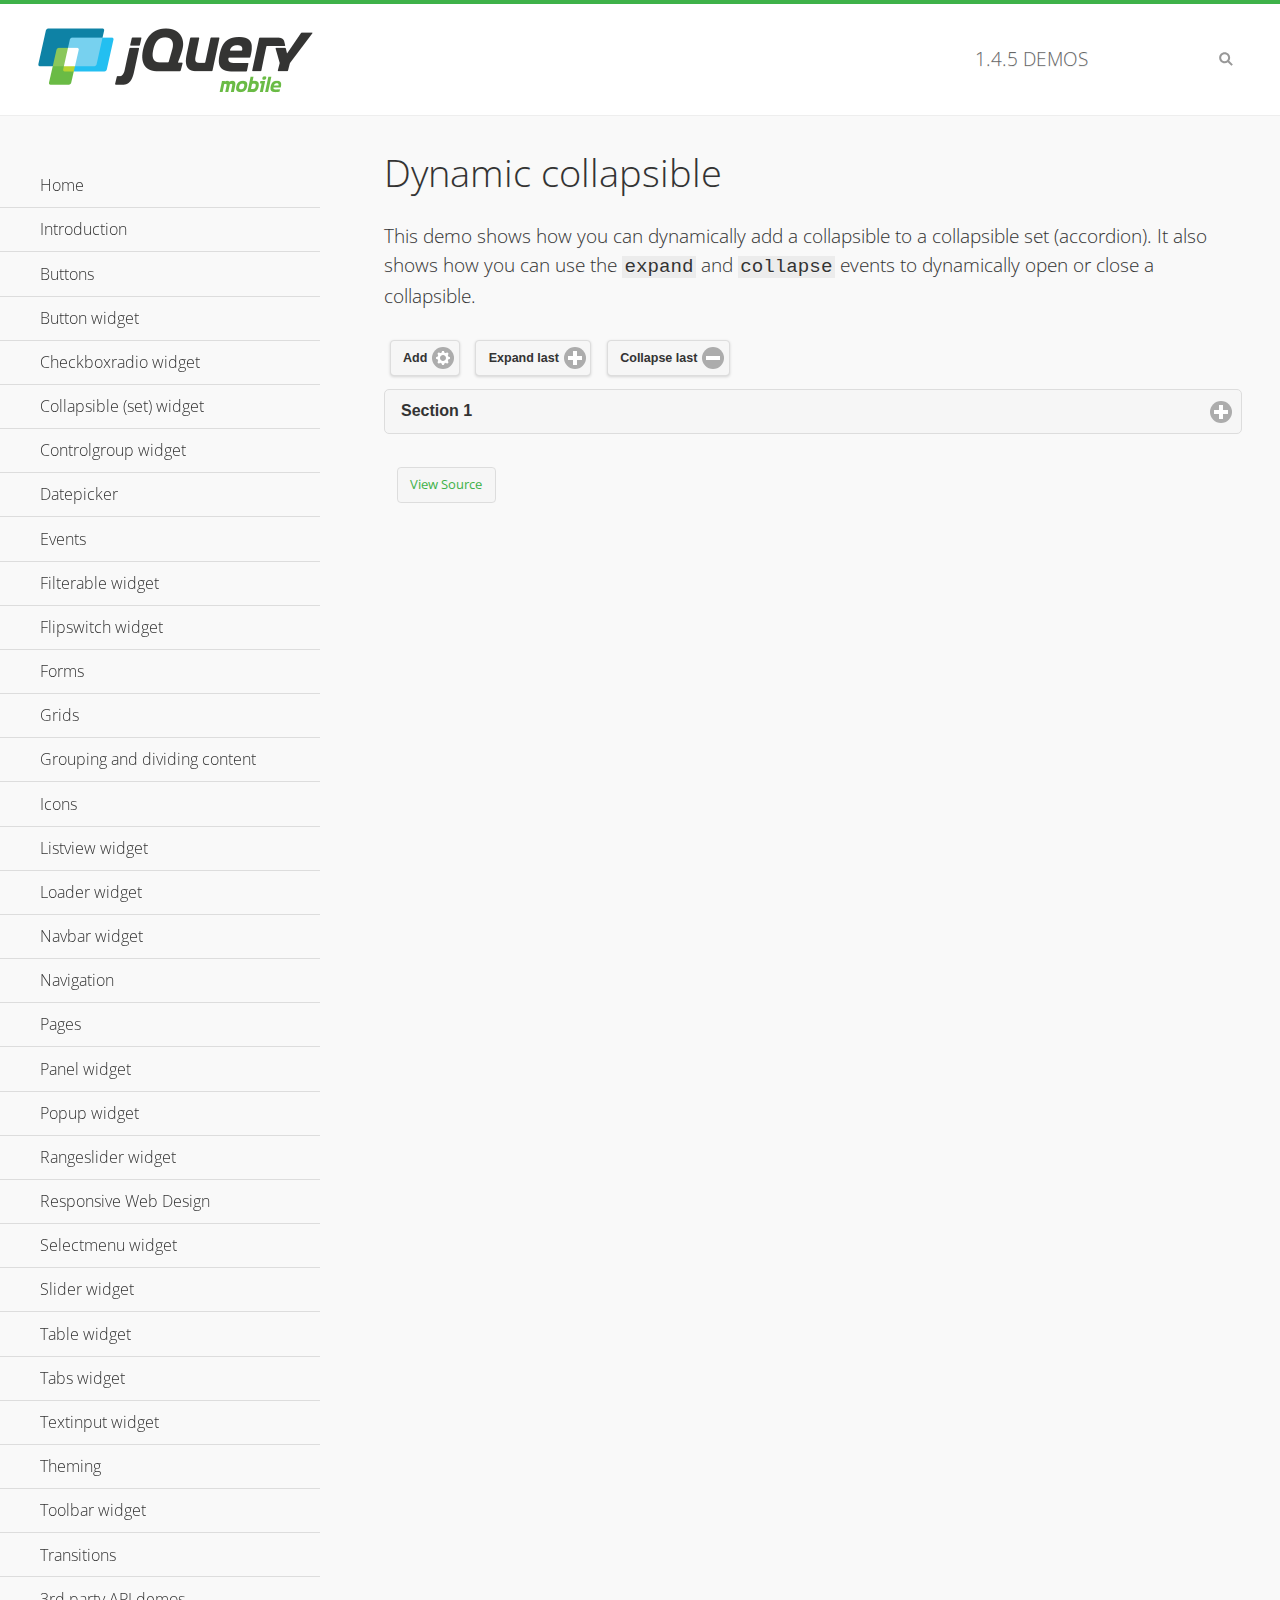
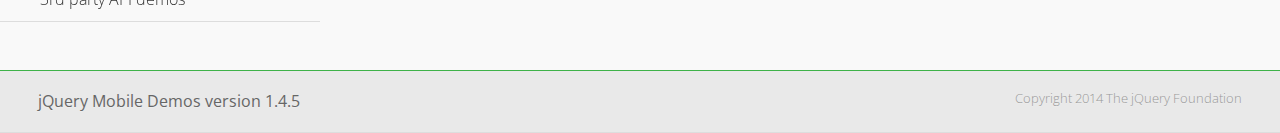
<file: www/js/jquery.mobile-1.4.5/demos/collapsible-dynamic/index.html>
<!DOCTYPE html>
<html>
<head>
	<meta charset="utf-8">
	<meta name="viewport" content="width=device-width, initial-scale=1">
	<title>Dynamic collapsible - jQuery Mobile Demos</title>
	<link rel="shortcut icon" href="../favicon.ico">
    <link rel="stylesheet" href="http://fonts.googleapis.com/css?family=Open+Sans:300,400,700">
	<link rel="stylesheet" href="../css/themes/default/jquery.mobile-1.4.5.min.css">
	<link rel="stylesheet" href="../_assets/css/jqm-demos.css">
	<script src="../js/jquery.js"></script>
	<script src="../_assets/js/index.js"></script>
	<script src="../js/jquery.mobile-1.4.5.min.js"></script>
	<script>
		$( document ).on( "pagecreate", function() {
			var nextId = 1;

			$("#add").click(function() {
				nextId++;
				var content = "<div data-role='collapsible' id='set" + nextId + "'><h3>Section " + nextId + "</h3><p>I am the collapsible content in a set so this feels like an accordion. I am hidden by default because I have the 'collapsed' state; you need to expand the header to see me.</p></div>";

				$( "#set" ).append( content ).collapsibleset( "refresh" );
			});

			$( "#expand" ).click(function() {
				$("#set").children(":last").collapsible( "expand" );
			});

			$( "#collapse" ).click(function() {
				$( "#set" ).children( ":last" ).collapsible( "collapse" );
			});
		});
	</script>
</head>
<body>
<div data-role="page" class="jqm-demos">

	<div data-role="header" class="jqm-header">
		<h2><a href="../" title="jQuery Mobile Demos home"><img src="../_assets/img/jquery-logo.png" alt="jQuery Mobile"></a></h2>
		<p><span class="jqm-version"></span> Demos</p>
		<a href="#" class="jqm-navmenu-link ui-btn ui-btn-icon-notext ui-corner-all ui-icon-bars ui-nodisc-icon ui-alt-icon ui-btn-left">Menu</a>
		<a href="#" class="jqm-search-link ui-btn ui-btn-icon-notext ui-corner-all ui-icon-search ui-nodisc-icon ui-alt-icon ui-btn-right">Search</a>
	</div><!-- /header -->

	<div role="main" class="ui-content jqm-content">

        <h1>Dynamic collapsible</h1>

        <p>This demo shows how you can dynamically add a collapsible to a collapsible set (accordion). It also shows how you can use the <code>expand</code> and <code>collapse</code> events to dynamically open or close a collapsible.</p>

        <div data-demo-html="true" data-demo-js="true">
            <button type="button" data-icon="gear" data-iconpos="right" data-mini="true" data-inline="true" id="add">Add</button>
            <button type="button" data-icon="plus" data-iconpos="right" data-mini="true" data-inline="true" id="expand">Expand last</button>
            <button type="button" data-icon="minus" data-iconpos="right" data-mini="true" data-inline="true" id="collapse">Collapse last</button>

            <div data-role="collapsibleset" data-content-theme="a" data-iconpos="right" id="set">
                <div data-role="collapsible" id="set1" data-collapsed="true">
                    <h3>Section 1</h3>
                    <p>I'm the collapsible content.</p>
                </div>
            </div>

        </div><!--/demo-html -->

	</div><!-- /content -->
	    <div data-role="panel" class="jqm-navmenu-panel" data-position="left" data-display="overlay" data-theme="a">
	    	<ul class="jqm-list ui-alt-icon ui-nodisc-icon">
<li data-filtertext="demos homepage" data-icon="home"><a href=".././">Home</a></li>
<li data-filtertext="introduction overview getting started"><a href="../intro/" data-ajax="false">Introduction</a></li>
<li data-filtertext="buttons button markup buttonmarkup method anchor link button element"><a href="../button-markup/" data-ajax="false">Buttons</a></li>
<li data-filtertext="form button widget input button submit reset"><a href="../button/" data-ajax="false">Button widget</a></li>
<li data-role="collapsible" data-enhanced="true" data-collapsed-icon="carat-d" data-expanded-icon="carat-u" data-iconpos="right" data-inset="false" class="ui-collapsible ui-collapsible-themed-content ui-collapsible-collapsed">
	<h3 class="ui-collapsible-heading ui-collapsible-heading-collapsed">
		<a href="#" class="ui-collapsible-heading-toggle ui-btn ui-btn-icon-right ui-btn-inherit ui-icon-carat-d">
		    Checkboxradio widget<span class="ui-collapsible-heading-status"> click to expand contents</span>
		</a>
	</h3>
	<div class="ui-collapsible-content ui-body-inherit ui-collapsible-content-collapsed" aria-hidden="true">
		<ul>
			<li data-filtertext="form checkboxradio widget checkbox input checkboxes controlgroups"><a href="../checkboxradio-checkbox/" data-ajax="false">Checkboxes</a></li>
			<li data-filtertext="form checkboxradio widget radio input radio buttons controlgroups"><a href="../checkboxradio-radio/" data-ajax="false">Radio buttons</a></li>
		</ul>
	</div>
</li>
<li data-role="collapsible" data-enhanced="true" data-collapsed-icon="carat-d" data-expanded-icon="carat-u" data-iconpos="right" data-inset="false" class="ui-collapsible ui-collapsible-themed-content ui-collapsible-collapsed">
	<h3 class="ui-collapsible-heading ui-collapsible-heading-collapsed">
		<a href="#" class="ui-collapsible-heading-toggle ui-btn ui-btn-icon-right ui-btn-inherit ui-icon-carat-d">
			Collapsible (set) widget<span class="ui-collapsible-heading-status"> click to expand contents</span>
		</a>
	</h3>
	<div class="ui-collapsible-content ui-body-inherit ui-collapsible-content-collapsed" aria-hidden="true">
		<ul>
			<li data-filtertext="collapsibles content formatting"><a href="../collapsible/" data-ajax="false">Collapsible</a></li>
			<li data-filtertext="dynamic collapsible set accordion append expand"><a href="../collapsible-dynamic/" data-ajax="false">Dynamic collapsibles</a></li>
			<li data-filtertext="accordions collapsible set widget content formatting grouped collapsibles"><a href="../collapsibleset/" data-ajax="false">Collapsible set</a></li>
		</ul>
	</div>
</li>
<li data-role="collapsible" data-enhanced="true" data-collapsed-icon="carat-d" data-expanded-icon="carat-u" data-iconpos="right" data-inset="false" class="ui-collapsible ui-collapsible-themed-content ui-collapsible-collapsed">
	<h3 class="ui-collapsible-heading ui-collapsible-heading-collapsed">
		<a href="#" class="ui-collapsible-heading-toggle ui-btn ui-btn-icon-right ui-btn-inherit ui-icon-carat-d">
			Controlgroup widget<span class="ui-collapsible-heading-status"> click to expand contents</span>
		</a>
	</h3>
	<div class="ui-collapsible-content ui-body-inherit ui-collapsible-content-collapsed" aria-hidden="true">
		<ul>
			<li data-filtertext="controlgroups selectmenu checkboxradio input grouped buttons horizontal vertical"><a href="../controlgroup/" data-ajax="false">Controlgroup</a></li>
			<li data-filtertext="dynamic controlgroup dynamically add buttons"><a href="../controlgroup-dynamic/" data-ajax="false">Dynamic controlgroups</a></li>
		</ul>
	</div>
</li>
<li data-filtertext="form datepicker widget date input"><a href="../datepicker/" data-ajax="false">Datepicker</a></li>
<li data-role="collapsible" data-enhanced="true" data-collapsed-icon="carat-d" data-expanded-icon="carat-u" data-iconpos="right" data-inset="false" class="ui-collapsible ui-collapsible-themed-content ui-collapsible-collapsed">
	<h3 class="ui-collapsible-heading ui-collapsible-heading-collapsed">
		<a href="#" class="ui-collapsible-heading-toggle ui-btn ui-btn-icon-right ui-btn-inherit ui-icon-carat-d">
			Events<span class="ui-collapsible-heading-status"> click to expand contents</span>
		</a>
	</h3>
	<div class="ui-collapsible-content ui-body-inherit ui-collapsible-content-collapsed" aria-hidden="true">
		<ul>
			<li data-filtertext="swipe to delete list items listviews swipe events"><a href="../swipe-list/" data-ajax="false">Swipe list items</a></li>
			<li data-filtertext="swipe to navigate swipe page navigation swipe events"><a href="../swipe-page/" data-ajax="false">Swipe page navigation</a></li>
		</ul>
	</div>
</li>
<li data-filtertext="filterable filter elements sorting searching listview table"><a href="../filterable/" data-ajax="false">Filterable widget</a></li>
<li data-filtertext="form flipswitch widget flip toggle switch binary select checkbox input"><a href="../flipswitch/" data-ajax="false">Flipswitch widget</a></li>
<li data-role="collapsible" data-enhanced="true" data-collapsed-icon="carat-d" data-expanded-icon="carat-u" data-iconpos="right" data-inset="false" class="ui-collapsible ui-collapsible-themed-content ui-collapsible-collapsed">
	<h3 class="ui-collapsible-heading ui-collapsible-heading-collapsed">
		<a href="#" class="ui-collapsible-heading-toggle ui-btn ui-btn-icon-right ui-btn-inherit ui-icon-carat-d">
			Forms<span class="ui-collapsible-heading-status"> click to expand contents</span>
		</a>
	</h3>
	<div class="ui-collapsible-content ui-body-inherit ui-collapsible-content-collapsed" aria-hidden="true">
		<ul>
			<li data-filtertext="forms text checkbox radio range button submit reset inputs selects textarea slider flipswitch label form elements"><a href="../forms/" data-ajax="false">Forms</a></li>
			<li data-filtertext="form hide labels hidden accessible ui-hidden-accessible forms"><a href="../forms-label-hidden-accessible/" data-ajax="false">Hide labels</a></li>
			<li data-filtertext="form field containers fieldcontain ui-field-contain forms"><a href="../forms-field-contain/" data-ajax="false">Field containers</a></li>
			<li data-filtertext="forms disabled form elements"><a href="../forms-disabled/" data-ajax="false">Forms disabled</a></li>
			<li data-filtertext="forms gallery examples overview forms text checkbox radio range button submit reset inputs selects textarea slider flipswitch label form elements"><a href="../forms-gallery/" data-ajax="false">Forms gallery</a></li>
		</ul>
	</div>
</li>
<li data-role="collapsible" data-enhanced="true" data-collapsed-icon="carat-d" data-expanded-icon="carat-u" data-iconpos="right" data-inset="false" class="ui-collapsible ui-collapsible-themed-content ui-collapsible-collapsed">
	<h3 class="ui-collapsible-heading ui-collapsible-heading-collapsed">
		<a href="#" class="ui-collapsible-heading-toggle ui-btn ui-btn-icon-right ui-btn-inherit ui-icon-carat-d">
			Grids<span class="ui-collapsible-heading-status"> click to expand contents</span>
		</a>
	</h3>
	<div class="ui-collapsible-content ui-body-inherit ui-collapsible-content-collapsed" aria-hidden="true">
		<ul>
			<li data-filtertext="grids columns blocks content formatting rwd responsive css framework"><a href="../grids/" data-ajax="false">Grids</a></li>
			<li data-filtertext="buttons in grids css framework"><a href="../grids-buttons/" data-ajax="false">Buttons in grids</a></li>
			<li data-filtertext="custom responsive grids rwd css framework"><a href="../grids-custom-responsive/" data-ajax="false">Custom responsive grids</a></li>
		</ul>
	</div>
</li>
<li data-filtertext="blocks content formatting sections heading"><a href="../body-bar-classes/" data-ajax="false">Grouping and dividing content</a></li>
<li data-role="collapsible" data-enhanced="true" data-collapsed-icon="carat-d" data-expanded-icon="carat-u" data-iconpos="right" data-inset="false" class="ui-collapsible ui-collapsible-themed-content ui-collapsible-collapsed">
	<h3 class="ui-collapsible-heading ui-collapsible-heading-collapsed">
		<a href="#" class="ui-collapsible-heading-toggle ui-btn ui-btn-icon-right ui-btn-inherit ui-icon-carat-d">
			Icons<span class="ui-collapsible-heading-status"> click to expand contents</span>
		</a>
	</h3>
	<div class="ui-collapsible-content ui-body-inherit ui-collapsible-content-collapsed" aria-hidden="true">
		<ul>
			<li data-filtertext="button icons svg disc alt custom icon position"><a href="../icons/" data-ajax="false">Icons</a></li>
			<li data-filtertext=""><a href="../icons-grunticon/" data-ajax="false">Grunticon loader</a></li>
		</ul>
	</div>
</li>
<li data-role="collapsible" data-enhanced="true" data-collapsed-icon="carat-d" data-expanded-icon="carat-u" data-iconpos="right" data-inset="false" class="ui-collapsible ui-collapsible-themed-content ui-collapsible-collapsed">
	<h3 class="ui-collapsible-heading ui-collapsible-heading-collapsed">
		<a href="#" class="ui-collapsible-heading-toggle ui-btn ui-btn-icon-right ui-btn-inherit ui-icon-carat-d">
			Listview widget<span class="ui-collapsible-heading-status"> click to expand contents</span>
		</a>
	</h3>
	<div class="ui-collapsible-content ui-body-inherit ui-collapsible-content-collapsed" aria-hidden="true">
		<ul>
			<li data-filtertext="listview widget thumbnails icons nested split button collapsible ul ol"><a href="../listview/" data-ajax="false">Listview</a></li>
			<li data-filtertext="autocomplete filterable reveal listview filtertextbeforefilter placeholder"><a href="../listview-autocomplete/" data-ajax="false">Listview autocomplete</a></li>
			<li data-filtertext="autocomplete filterable reveal listview remote data filtertextbeforefilter placeholder"><a href="../listview-autocomplete-remote/" data-ajax="false">Listview autocomplete remote data</a></li>
			<li data-filtertext="autodividers anchor jump scroll linkbars listview lists ul ol"><a href="../listview-autodividers-linkbar/" data-ajax="false">Listview autodividers linkbar</a></li>
			<li data-filtertext="listview autodividers selector autodividersselector lists ul ol"><a href="../listview-autodividers-selector/" data-ajax="false">Listview autodividers selector</a></li>
			<li data-filtertext="listview nested list items"><a href="../listview-nested-lists/" data-ajax="false">Nested Listviews</a></li>
			<li data-filtertext="listview collapsible list items flat"><a href="../listview-collapsible-item-flat/" data-ajax="false">Listview collapsible list items (flat)</a></li>
			<li data-filtertext="listview collapsible list indented"><a href="../listview-collapsible-item-indented/" data-ajax="false">Listview collapsible list items (indented)</a></li>
			<li data-filtertext="grid listview responsive grids responsive listviews lists ul"><a href="../listview-grid/" data-ajax="false">Listview responsive grid</a></li>
		</ul>
	</div>
</li>
<li data-filtertext="loader widget page loading navigation overlay spinner"><a href="../loader/" data-ajax="false">Loader widget</a></li>
<li data-filtertext="navbar widget navmenu toolbars header footer"><a href="../navbar/" data-ajax="false">Navbar widget</a></li>
<li data-role="collapsible" data-enhanced="true" data-collapsed-icon="carat-d" data-expanded-icon="carat-u" data-iconpos="right" data-inset="false" class="ui-collapsible ui-collapsible-themed-content ui-collapsible-collapsed">
	<h3 class="ui-collapsible-heading ui-collapsible-heading-collapsed">
		<a href="#" class="ui-collapsible-heading-toggle ui-btn ui-btn-icon-right ui-btn-inherit ui-icon-carat-d">
			Navigation<span class="ui-collapsible-heading-status"> click to expand contents</span>
		</a>
	</h3>
	<div class="ui-collapsible-content ui-body-inherit ui-collapsible-content-collapsed" aria-hidden="true">
		<ul>
			<li data-filtertext="ajax navigation navigate widget history event method"><a href="../navigation/" data-ajax="false">Navigation</a></li>
			<li data-filtertext="linking pages page links navigation ajax prefetch cache"><a href="../navigation-linking-pages/" data-ajax="false">Linking pages</a></li>
			<!-- <li data-filtertext="php redirect server redirection server-side navigation"><a href="../navigation-php-redirect/" data-ajax="false">PHP redirect demo</a></li>-->
			<li data-filtertext="navigation redirection hash query"><a href="../navigation-hash-processing/" data-ajax="false">Hash processing demo</a></li>
			<li data-filtertext="navigation redirection hash query"><a href="../page-events/" data-ajax="false">Page Navigation Events</a></li>
		</ul>
	</div>
</li>
<li data-role="collapsible" data-enhanced="true" data-collapsed-icon="carat-d" data-expanded-icon="carat-u" data-iconpos="right" data-inset="false" class="ui-collapsible ui-collapsible-themed-content ui-collapsible-collapsed">
	<h3 class="ui-collapsible-heading ui-collapsible-heading-collapsed">
		<a href="#" class="ui-collapsible-heading-toggle ui-btn ui-btn-icon-right ui-btn-inherit ui-icon-carat-d">
			Pages<span class="ui-collapsible-heading-status"> click to expand contents</span>
		</a>
	</h3>
	<div class="ui-collapsible-content ui-body-inherit ui-collapsible-content-collapsed" aria-hidden="true">
		<ul>
			<li data-filtertext="pages page widget ajax navigation"><a href="../pages/" data-ajax="false">Pages</a></li>
			<li data-filtertext="single page"><a href="../pages-single-page/" data-ajax="false">Single page</a></li>
			<li data-filtertext="multipage multi-page page"><a href="../pages-multi-page/" data-ajax="false">Multi-page template</a></li>
			<li data-filtertext="dialog page widget modal popup"><a href="../pages-dialog/" data-ajax="false">Dialog page</a></li>
		</ul>
	</div>
</li>
<li data-role="collapsible" data-enhanced="true" data-collapsed-icon="carat-d" data-expanded-icon="carat-u" data-iconpos="right" data-inset="false" class="ui-collapsible ui-collapsible-themed-content ui-collapsible-collapsed">
	<h3 class="ui-collapsible-heading ui-collapsible-heading-collapsed">
		<a href="#" class="ui-collapsible-heading-toggle ui-btn ui-btn-icon-right ui-btn-inherit ui-icon-carat-d">
			Panel widget<span class="ui-collapsible-heading-status"> click to expand contents</span>
		</a>
	</h3>
	<div class="ui-collapsible-content ui-body-inherit ui-collapsible-content-collapsed" aria-hidden="true">
		<ul>
			<li data-filtertext="panel widget sliding panels reveal push overlay responsive"><a href="../panel/" data-ajax="false">Panel</a></li>
			<li data-filtertext=""><a href="../panel-external/" data-ajax="false">External panels</a></li>
			<li data-filtertext="panel "><a href="../panel-fixed/" data-ajax="false">Fixed panels</a></li>
			<li data-filtertext="panel slide panels sliding panels shadow rwd responsive breakpoint"><a href="../panel-responsive/" data-ajax="false">Panels responsive</a></li>
			<li data-filtertext="panel custom style custom panel width reveal shadow listview panel styling page background wrapper"><a href="../panel-styling/" data-ajax="false">Custom panel style</a></li>
			<li data-filtertext="panel open on swipe"><a href="../panel-swipe-open/" data-ajax="false">Panel open on swipe</a></li>
			<li data-filtertext="panels outside page internal external toolbars"><a href="../panel-external-internal/" data-ajax="false">Panel external and internal</a></li>
		</ul>
	</div>
</li>
<li data-role="collapsible" data-enhanced="true" data-collapsed-icon="carat-d" data-expanded-icon="carat-u" data-iconpos="right" data-inset="false" class="ui-collapsible ui-collapsible-themed-content ui-collapsible-collapsed">
	<h3 class="ui-collapsible-heading ui-collapsible-heading-collapsed">
		<a href="#" class="ui-collapsible-heading-toggle ui-btn ui-btn-icon-right ui-btn-inherit ui-icon-carat-d">
			Popup widget<span class="ui-collapsible-heading-status"> click to expand contents</span>
		</a>
	</h3>
	<div class="ui-collapsible-content ui-body-inherit ui-collapsible-content-collapsed" aria-hidden="true">
		<ul>
			<li data-filtertext="popup widget popups dialog modal transition tooltip lightbox form overlay screen flip pop fade transition"><a href="../popup/" data-ajax="false">Popup</a></li>
			<li data-filtertext="popup alignment position"><a href="../popup-alignment/" data-ajax="false">Popup alignment</a></li>
			<li data-filtertext="popup arrow size popups popover"><a href="../popup-arrow-size/" data-ajax="false">Popup arrow size</a></li>
			<li data-filtertext="dynamic popups popup images lightbox"><a href="../popup-dynamic/" data-ajax="false">Dynamic popups</a></li>
			<li data-filtertext="popups with iframes scaling"><a href="../popup-iframe/" data-ajax="false">Popups with iframes</a></li>
			<li data-filtertext="popup image scaling"><a href="../popup-image-scaling/" data-ajax="false">Popup image scaling</a></li>
			<li data-filtertext="external popup outside multi-page"><a href="../popup-outside-multipage/" data-ajax="false">Popup outside multi-page</a></li>
		</ul>
	</div>
</li>
<li data-filtertext="form rangeslider widget dual sliders dual handle sliders range input"><a href="../rangeslider/" data-ajax="false">Rangeslider widget</a></li>
<li data-filtertext="responsive web design rwd adaptive progressive enhancement PE accessible mobile breakpoints media query media queries"><a href="../rwd/" data-ajax="false">Responsive Web Design</a></li>
<li data-role="collapsible" data-enhanced="true" data-collapsed-icon="carat-d" data-expanded-icon="carat-u" data-iconpos="right" data-inset="false" class="ui-collapsible ui-collapsible-themed-content ui-collapsible-collapsed">
	<h3 class="ui-collapsible-heading ui-collapsible-heading-collapsed">
		<a href="#" class="ui-collapsible-heading-toggle ui-btn ui-btn-icon-right ui-btn-inherit ui-icon-carat-d">
			Selectmenu widget<span class="ui-collapsible-heading-status"> click to expand contents</span>
		</a>
	</h3>
	<div class="ui-collapsible-content ui-body-inherit ui-collapsible-content-collapsed" aria-hidden="true">
		<ul>
			<li data-filtertext="form selectmenu widget select input custom select menu selects"><a href="../selectmenu/" data-ajax="false">Selectmenu</a></li>
			<li data-filtertext="form custom select menu selectmenu widget custom menu option optgroup multiple selects"><a href="../selectmenu-custom/" data-ajax="false">Custom select menu</a></li>
			<li data-filtertext="filterable select filter popup dialog"><a href="../selectmenu-custom-filter/" data-ajax="false">Custom select menu with filter</a></li>
		</ul>
	</div>
</li>
<li data-role="collapsible" data-enhanced="true" data-collapsed-icon="carat-d" data-expanded-icon="carat-u" data-iconpos="right" data-inset="false" class="ui-collapsible ui-collapsible-themed-content ui-collapsible-collapsed">
	<h3 class="ui-collapsible-heading ui-collapsible-heading-collapsed">
		<a href="#" class="ui-collapsible-heading-toggle ui-btn ui-btn-icon-right ui-btn-inherit ui-icon-carat-d">
			Slider widget<span class="ui-collapsible-heading-status"> click to expand contents</span>
		</a>
	</h3>
	<div class="ui-collapsible-content ui-body-inherit ui-collapsible-content-collapsed" aria-hidden="true">
		<ul>
			<li data-filtertext="form slider widget range input single sliders"><a href="../slider/" data-ajax="false">Slider</a></li>
			<li data-filtertext="form slider widget flipswitch slider binary select flip toggle switch"><a href="../slider-flipswitch/" data-ajax="false">Slider flip toggle switch</a></li>
			<li data-filtertext="form slider tooltip handle value input range sliders"><a href="../slider-tooltip/" data-ajax="false">Slider tooltip</a></li>
		</ul>
	</div>
</li>
<li data-role="collapsible" data-enhanced="true" data-collapsed-icon="carat-d" data-expanded-icon="carat-u" data-iconpos="right" data-inset="false" class="ui-collapsible ui-collapsible-themed-content ui-collapsible-collapsed">
	<h3 class="ui-collapsible-heading ui-collapsible-heading-collapsed">
		<a href="#" class="ui-collapsible-heading-toggle ui-btn ui-btn-icon-right ui-btn-inherit ui-icon-carat-d">
			Table widget<span class="ui-collapsible-heading-status"> click to expand contents</span>
		</a>
	</h3>
	<div class="ui-collapsible-content ui-body-inherit ui-collapsible-content-collapsed" aria-hidden="true">
		<ul>
			<li data-filtertext="table widget reflow column toggle th td responsive tables rwd hide show tabular"><a href="../table-column-toggle/" data-ajax="false">Table Column Toggle</a></li>
			<li data-filtertext="table column toggle phone comparison demo"><a href="../table-column-toggle-example/" data-ajax="false">Table Column Toggle demo</a></li>
			<li data-filtertext="responsive tables table column toggle heading groups rwd breakpoint"><a href="../table-column-toggle-heading-groups/" data-ajax="false">Table Column Toggle heading groups</a></li>
			<li data-filtertext="responsive tables table column toggle hide rwd breakpoint customization options"><a href="../table-column-toggle-options/" data-ajax="false">Table Column Toggle options</a></li>
			<li data-filtertext="table reflow th td responsive rwd columns tabular"><a href="../table-reflow/" data-ajax="false">Table Reflow</a></li>
			<li data-filtertext="responsive tables table reflow heading groups rwd breakpoint"><a href="../table-reflow-heading-groups/" data-ajax="false">Table Reflow heading groups</a></li>
			<li data-filtertext="responsive tables table reflow stripes strokes table style"><a href="../table-reflow-stripes-strokes/" data-ajax="false">Table Reflow stripes and strokes</a></li>
			<li data-filtertext="responsive tables table reflow stack custom styles"><a href="../table-reflow-styling/" data-ajax="false">Table Reflow custom styles</a></li>
		</ul>
	</div>
</li>
<li data-filtertext="ui tabs widget"><a href="../tabs/" data-ajax="false">Tabs widget</a></li>
<li data-filtertext="form textinput widget text input textarea number date time tel email file color password"><a href="../textinput/" data-ajax="false">Textinput widget</a></li>
<li data-role="collapsible" data-enhanced="true" data-collapsed-icon="carat-d" data-expanded-icon="carat-u" data-iconpos="right" data-inset="false" class="ui-collapsible ui-collapsible-themed-content ui-collapsible-collapsed">
	<h3 class="ui-collapsible-heading ui-collapsible-heading-collapsed">
		<a href="#" class="ui-collapsible-heading-toggle ui-btn ui-btn-icon-right ui-btn-inherit ui-icon-carat-d">
			Theming<span class="ui-collapsible-heading-status"> click to expand contents</span>
		</a>
	</h3>
	<div class="ui-collapsible-content ui-body-inherit ui-collapsible-content-collapsed" aria-hidden="true">
		<ul>
			<li data-filtertext="default theme swatches theming style css"><a href="../theme-default/" data-ajax="false">Default theme</a></li>
			<li data-filtertext="classic theme old theme swatches theming style css"><a href="../theme-classic/" data-ajax="false">Classic theme</a></li>
		</ul>
	</div>
</li>
<li data-role="collapsible" data-enhanced="true" data-collapsed-icon="carat-d" data-expanded-icon="carat-u" data-iconpos="right" data-inset="false" class="ui-collapsible ui-collapsible-themed-content ui-collapsible-collapsed">
	<h3 class="ui-collapsible-heading ui-collapsible-heading-collapsed">
		<a href="#" class="ui-collapsible-heading-toggle ui-btn ui-btn-icon-right ui-btn-inherit ui-icon-carat-d">
			Toolbar widget<span class="ui-collapsible-heading-status"> click to expand contents</span>
		</a>
	</h3>
	<div class="ui-collapsible-content ui-body-inherit ui-collapsible-content-collapsed" aria-hidden="true">
		<ul>
			<li data-filtertext="toolbar widget header footer toolbars fixed fullscreen external sections"><a href="../toolbar/" data-ajax="false">Toolbar</a></li>
			<li data-filtertext="dynamic toolbars dynamically add toolbar header footer"><a href="../toolbar-dynamic/" data-ajax="false">Dynamic toolbars</a></li>
			<li data-filtertext="external toolbars header footer"><a href="../toolbar-external/" data-ajax="false">External toolbars</a></li>
			<li data-filtertext="fixed toolbars header footer"><a href="../toolbar-fixed/" data-ajax="false">Fixed toolbars</a></li>
			<li data-filtertext="fixed fullscreen toolbars header footer"><a href="../toolbar-fixed-fullscreen/" data-ajax="false">Fullscreen toolbars</a></li>
			<li data-filtertext="external fixed toolbars header footer"><a href="../toolbar-fixed-external/" data-ajax="false">Fixed external toolbars</a></li>
			<li data-filtertext="external persistent toolbars header footer navbar navmenu"><a href="../toolbar-fixed-persistent/" data-ajax="false">Persistent toolbars</a></li>
			<li data-filtertext="external ajax optimized toolbars persistent toolbars header footer navbar"><a href="../toolbar-fixed-persistent-optimized/" data-ajax="false">Ajax optimized toolbars</a></li>
			<li data-filtertext="form in toolbars header footer"><a href="../toolbar-fixed-forms/" data-ajax="false">Form in toolbar</a></li>
		</ul>
	</div>
</li>
<li data-filtertext="page transitions animated pages popup navigation flip slide fade pop"><a href="../transitions/" data-ajax="false">Transitions</a></li>
<li data-role="collapsible" data-enhanced="true" data-collapsed-icon="carat-d" data-expanded-icon="carat-u" data-iconpos="right" data-inset="false" class="ui-collapsible ui-collapsible-themed-content ui-collapsible-collapsed">
	<h3 class="ui-collapsible-heading ui-collapsible-heading-collapsed">
		<a href="#" class="ui-collapsible-heading-toggle ui-btn ui-btn-icon-right ui-btn-inherit ui-icon-carat-d">
			3rd party API demos<span class="ui-collapsible-heading-status"> click to expand contents</span>
		</a>
	</h3>
	<div class="ui-collapsible-content ui-body-inherit ui-collapsible-content-collapsed" aria-hidden="true">
		<ul>
			<li data-filtertext="backbone requirejs navigation router"><a href="../backbone-requirejs/" data-ajax="false">Backbone RequireJS</a></li>
			<li data-filtertext="google maps geolocation demo"><a href="../map-geolocation/" data-ajax="false">Google Maps geolocation</a></li>
			<li data-filtertext="google maps hybrid"><a href="../map-list-toggle/" data-ajax="false">Google Maps list toggle</a></li>
		</ul>
	</div>
</li>



		     </ul>
		</div><!-- /panel -->


	<div data-role="footer" data-position="fixed" data-tap-toggle="false" class="jqm-footer">
		<p>jQuery Mobile Demos version <span class="jqm-version"></span></p>
		<p>Copyright 2014 The jQuery Foundation</p>
	</div><!-- /footer -->
	<!-- TODO: This should become an external panel so we can add input to markup (unique ID) -->
    <div data-role="panel" class="jqm-search-panel" data-position="right" data-display="overlay" data-theme="a">
		<div class="jqm-search">
			<ul class="jqm-list" data-filter-placeholder="Search demos..." data-filter-reveal="true">
<li data-filtertext="demos homepage" data-icon="home"><a href=".././">Home</a></li>
<li data-filtertext="introduction overview getting started"><a href="../intro/" data-ajax="false">Introduction</a></li>
<li data-filtertext="buttons button markup buttonmarkup method anchor link button element"><a href="../button-markup/" data-ajax="false">Buttons</a></li>
<li data-filtertext="form button widget input button submit reset"><a href="../button/" data-ajax="false">Button widget</a></li>
<li data-role="collapsible" data-enhanced="true" data-collapsed-icon="carat-d" data-expanded-icon="carat-u" data-iconpos="right" data-inset="false" class="ui-collapsible ui-collapsible-themed-content ui-collapsible-collapsed">
	<h3 class="ui-collapsible-heading ui-collapsible-heading-collapsed">
		<a href="#" class="ui-collapsible-heading-toggle ui-btn ui-btn-icon-right ui-btn-inherit ui-icon-carat-d">
		    Checkboxradio widget<span class="ui-collapsible-heading-status"> click to expand contents</span>
		</a>
	</h3>
	<div class="ui-collapsible-content ui-body-inherit ui-collapsible-content-collapsed" aria-hidden="true">
		<ul>
			<li data-filtertext="form checkboxradio widget checkbox input checkboxes controlgroups"><a href="../checkboxradio-checkbox/" data-ajax="false">Checkboxes</a></li>
			<li data-filtertext="form checkboxradio widget radio input radio buttons controlgroups"><a href="../checkboxradio-radio/" data-ajax="false">Radio buttons</a></li>
		</ul>
	</div>
</li>
<li data-role="collapsible" data-enhanced="true" data-collapsed-icon="carat-d" data-expanded-icon="carat-u" data-iconpos="right" data-inset="false" class="ui-collapsible ui-collapsible-themed-content ui-collapsible-collapsed">
	<h3 class="ui-collapsible-heading ui-collapsible-heading-collapsed">
		<a href="#" class="ui-collapsible-heading-toggle ui-btn ui-btn-icon-right ui-btn-inherit ui-icon-carat-d">
			Collapsible (set) widget<span class="ui-collapsible-heading-status"> click to expand contents</span>
		</a>
	</h3>
	<div class="ui-collapsible-content ui-body-inherit ui-collapsible-content-collapsed" aria-hidden="true">
		<ul>
			<li data-filtertext="collapsibles content formatting"><a href="../collapsible/" data-ajax="false">Collapsible</a></li>
			<li data-filtertext="dynamic collapsible set accordion append expand"><a href="../collapsible-dynamic/" data-ajax="false">Dynamic collapsibles</a></li>
			<li data-filtertext="accordions collapsible set widget content formatting grouped collapsibles"><a href="../collapsibleset/" data-ajax="false">Collapsible set</a></li>
		</ul>
	</div>
</li>
<li data-role="collapsible" data-enhanced="true" data-collapsed-icon="carat-d" data-expanded-icon="carat-u" data-iconpos="right" data-inset="false" class="ui-collapsible ui-collapsible-themed-content ui-collapsible-collapsed">
	<h3 class="ui-collapsible-heading ui-collapsible-heading-collapsed">
		<a href="#" class="ui-collapsible-heading-toggle ui-btn ui-btn-icon-right ui-btn-inherit ui-icon-carat-d">
			Controlgroup widget<span class="ui-collapsible-heading-status"> click to expand contents</span>
		</a>
	</h3>
	<div class="ui-collapsible-content ui-body-inherit ui-collapsible-content-collapsed" aria-hidden="true">
		<ul>
			<li data-filtertext="controlgroups selectmenu checkboxradio input grouped buttons horizontal vertical"><a href="../controlgroup/" data-ajax="false">Controlgroup</a></li>
			<li data-filtertext="dynamic controlgroup dynamically add buttons"><a href="../controlgroup-dynamic/" data-ajax="false">Dynamic controlgroups</a></li>
		</ul>
	</div>
</li>
<li data-filtertext="form datepicker widget date input"><a href="../datepicker/" data-ajax="false">Datepicker</a></li>
<li data-role="collapsible" data-enhanced="true" data-collapsed-icon="carat-d" data-expanded-icon="carat-u" data-iconpos="right" data-inset="false" class="ui-collapsible ui-collapsible-themed-content ui-collapsible-collapsed">
	<h3 class="ui-collapsible-heading ui-collapsible-heading-collapsed">
		<a href="#" class="ui-collapsible-heading-toggle ui-btn ui-btn-icon-right ui-btn-inherit ui-icon-carat-d">
			Events<span class="ui-collapsible-heading-status"> click to expand contents</span>
		</a>
	</h3>
	<div class="ui-collapsible-content ui-body-inherit ui-collapsible-content-collapsed" aria-hidden="true">
		<ul>
			<li data-filtertext="swipe to delete list items listviews swipe events"><a href="../swipe-list/" data-ajax="false">Swipe list items</a></li>
			<li data-filtertext="swipe to navigate swipe page navigation swipe events"><a href="../swipe-page/" data-ajax="false">Swipe page navigation</a></li>
		</ul>
	</div>
</li>
<li data-filtertext="filterable filter elements sorting searching listview table"><a href="../filterable/" data-ajax="false">Filterable widget</a></li>
<li data-filtertext="form flipswitch widget flip toggle switch binary select checkbox input"><a href="../flipswitch/" data-ajax="false">Flipswitch widget</a></li>
<li data-role="collapsible" data-enhanced="true" data-collapsed-icon="carat-d" data-expanded-icon="carat-u" data-iconpos="right" data-inset="false" class="ui-collapsible ui-collapsible-themed-content ui-collapsible-collapsed">
	<h3 class="ui-collapsible-heading ui-collapsible-heading-collapsed">
		<a href="#" class="ui-collapsible-heading-toggle ui-btn ui-btn-icon-right ui-btn-inherit ui-icon-carat-d">
			Forms<span class="ui-collapsible-heading-status"> click to expand contents</span>
		</a>
	</h3>
	<div class="ui-collapsible-content ui-body-inherit ui-collapsible-content-collapsed" aria-hidden="true">
		<ul>
			<li data-filtertext="forms text checkbox radio range button submit reset inputs selects textarea slider flipswitch label form elements"><a href="../forms/" data-ajax="false">Forms</a></li>
			<li data-filtertext="form hide labels hidden accessible ui-hidden-accessible forms"><a href="../forms-label-hidden-accessible/" data-ajax="false">Hide labels</a></li>
			<li data-filtertext="form field containers fieldcontain ui-field-contain forms"><a href="../forms-field-contain/" data-ajax="false">Field containers</a></li>
			<li data-filtertext="forms disabled form elements"><a href="../forms-disabled/" data-ajax="false">Forms disabled</a></li>
			<li data-filtertext="forms gallery examples overview forms text checkbox radio range button submit reset inputs selects textarea slider flipswitch label form elements"><a href="../forms-gallery/" data-ajax="false">Forms gallery</a></li>
		</ul>
	</div>
</li>
<li data-role="collapsible" data-enhanced="true" data-collapsed-icon="carat-d" data-expanded-icon="carat-u" data-iconpos="right" data-inset="false" class="ui-collapsible ui-collapsible-themed-content ui-collapsible-collapsed">
	<h3 class="ui-collapsible-heading ui-collapsible-heading-collapsed">
		<a href="#" class="ui-collapsible-heading-toggle ui-btn ui-btn-icon-right ui-btn-inherit ui-icon-carat-d">
			Grids<span class="ui-collapsible-heading-status"> click to expand contents</span>
		</a>
	</h3>
	<div class="ui-collapsible-content ui-body-inherit ui-collapsible-content-collapsed" aria-hidden="true">
		<ul>
			<li data-filtertext="grids columns blocks content formatting rwd responsive css framework"><a href="../grids/" data-ajax="false">Grids</a></li>
			<li data-filtertext="buttons in grids css framework"><a href="../grids-buttons/" data-ajax="false">Buttons in grids</a></li>
			<li data-filtertext="custom responsive grids rwd css framework"><a href="../grids-custom-responsive/" data-ajax="false">Custom responsive grids</a></li>
		</ul>
	</div>
</li>
<li data-filtertext="blocks content formatting sections heading"><a href="../body-bar-classes/" data-ajax="false">Grouping and dividing content</a></li>
<li data-role="collapsible" data-enhanced="true" data-collapsed-icon="carat-d" data-expanded-icon="carat-u" data-iconpos="right" data-inset="false" class="ui-collapsible ui-collapsible-themed-content ui-collapsible-collapsed">
	<h3 class="ui-collapsible-heading ui-collapsible-heading-collapsed">
		<a href="#" class="ui-collapsible-heading-toggle ui-btn ui-btn-icon-right ui-btn-inherit ui-icon-carat-d">
			Icons<span class="ui-collapsible-heading-status"> click to expand contents</span>
		</a>
	</h3>
	<div class="ui-collapsible-content ui-body-inherit ui-collapsible-content-collapsed" aria-hidden="true">
		<ul>
			<li data-filtertext="button icons svg disc alt custom icon position"><a href="../icons/" data-ajax="false">Icons</a></li>
			<li data-filtertext=""><a href="../icons-grunticon/" data-ajax="false">Grunticon loader</a></li>
		</ul>
	</div>
</li>
<li data-role="collapsible" data-enhanced="true" data-collapsed-icon="carat-d" data-expanded-icon="carat-u" data-iconpos="right" data-inset="false" class="ui-collapsible ui-collapsible-themed-content ui-collapsible-collapsed">
	<h3 class="ui-collapsible-heading ui-collapsible-heading-collapsed">
		<a href="#" class="ui-collapsible-heading-toggle ui-btn ui-btn-icon-right ui-btn-inherit ui-icon-carat-d">
			Listview widget<span class="ui-collapsible-heading-status"> click to expand contents</span>
		</a>
	</h3>
	<div class="ui-collapsible-content ui-body-inherit ui-collapsible-content-collapsed" aria-hidden="true">
		<ul>
			<li data-filtertext="listview widget thumbnails icons nested split button collapsible ul ol"><a href="../listview/" data-ajax="false">Listview</a></li>
			<li data-filtertext="autocomplete filterable reveal listview filtertextbeforefilter placeholder"><a href="../listview-autocomplete/" data-ajax="false">Listview autocomplete</a></li>
			<li data-filtertext="autocomplete filterable reveal listview remote data filtertextbeforefilter placeholder"><a href="../listview-autocomplete-remote/" data-ajax="false">Listview autocomplete remote data</a></li>
			<li data-filtertext="autodividers anchor jump scroll linkbars listview lists ul ol"><a href="../listview-autodividers-linkbar/" data-ajax="false">Listview autodividers linkbar</a></li>
			<li data-filtertext="listview autodividers selector autodividersselector lists ul ol"><a href="../listview-autodividers-selector/" data-ajax="false">Listview autodividers selector</a></li>
			<li data-filtertext="listview nested list items"><a href="../listview-nested-lists/" data-ajax="false">Nested Listviews</a></li>
			<li data-filtertext="listview collapsible list items flat"><a href="../listview-collapsible-item-flat/" data-ajax="false">Listview collapsible list items (flat)</a></li>
			<li data-filtertext="listview collapsible list indented"><a href="../listview-collapsible-item-indented/" data-ajax="false">Listview collapsible list items (indented)</a></li>
			<li data-filtertext="grid listview responsive grids responsive listviews lists ul"><a href="../listview-grid/" data-ajax="false">Listview responsive grid</a></li>
		</ul>
	</div>
</li>
<li data-filtertext="loader widget page loading navigation overlay spinner"><a href="../loader/" data-ajax="false">Loader widget</a></li>
<li data-filtertext="navbar widget navmenu toolbars header footer"><a href="../navbar/" data-ajax="false">Navbar widget</a></li>
<li data-role="collapsible" data-enhanced="true" data-collapsed-icon="carat-d" data-expanded-icon="carat-u" data-iconpos="right" data-inset="false" class="ui-collapsible ui-collapsible-themed-content ui-collapsible-collapsed">
	<h3 class="ui-collapsible-heading ui-collapsible-heading-collapsed">
		<a href="#" class="ui-collapsible-heading-toggle ui-btn ui-btn-icon-right ui-btn-inherit ui-icon-carat-d">
			Navigation<span class="ui-collapsible-heading-status"> click to expand contents</span>
		</a>
	</h3>
	<div class="ui-collapsible-content ui-body-inherit ui-collapsible-content-collapsed" aria-hidden="true">
		<ul>
			<li data-filtertext="ajax navigation navigate widget history event method"><a href="../navigation/" data-ajax="false">Navigation</a></li>
			<li data-filtertext="linking pages page links navigation ajax prefetch cache"><a href="../navigation-linking-pages/" data-ajax="false">Linking pages</a></li>
			<!-- <li data-filtertext="php redirect server redirection server-side navigation"><a href="../navigation-php-redirect/" data-ajax="false">PHP redirect demo</a></li>-->
			<li data-filtertext="navigation redirection hash query"><a href="../navigation-hash-processing/" data-ajax="false">Hash processing demo</a></li>
			<li data-filtertext="navigation redirection hash query"><a href="../page-events/" data-ajax="false">Page Navigation Events</a></li>
		</ul>
	</div>
</li>
<li data-role="collapsible" data-enhanced="true" data-collapsed-icon="carat-d" data-expanded-icon="carat-u" data-iconpos="right" data-inset="false" class="ui-collapsible ui-collapsible-themed-content ui-collapsible-collapsed">
	<h3 class="ui-collapsible-heading ui-collapsible-heading-collapsed">
		<a href="#" class="ui-collapsible-heading-toggle ui-btn ui-btn-icon-right ui-btn-inherit ui-icon-carat-d">
			Pages<span class="ui-collapsible-heading-status"> click to expand contents</span>
		</a>
	</h3>
	<div class="ui-collapsible-content ui-body-inherit ui-collapsible-content-collapsed" aria-hidden="true">
		<ul>
			<li data-filtertext="pages page widget ajax navigation"><a href="../pages/" data-ajax="false">Pages</a></li>
			<li data-filtertext="single page"><a href="../pages-single-page/" data-ajax="false">Single page</a></li>
			<li data-filtertext="multipage multi-page page"><a href="../pages-multi-page/" data-ajax="false">Multi-page template</a></li>
			<li data-filtertext="dialog page widget modal popup"><a href="../pages-dialog/" data-ajax="false">Dialog page</a></li>
		</ul>
	</div>
</li>
<li data-role="collapsible" data-enhanced="true" data-collapsed-icon="carat-d" data-expanded-icon="carat-u" data-iconpos="right" data-inset="false" class="ui-collapsible ui-collapsible-themed-content ui-collapsible-collapsed">
	<h3 class="ui-collapsible-heading ui-collapsible-heading-collapsed">
		<a href="#" class="ui-collapsible-heading-toggle ui-btn ui-btn-icon-right ui-btn-inherit ui-icon-carat-d">
			Panel widget<span class="ui-collapsible-heading-status"> click to expand contents</span>
		</a>
	</h3>
	<div class="ui-collapsible-content ui-body-inherit ui-collapsible-content-collapsed" aria-hidden="true">
		<ul>
			<li data-filtertext="panel widget sliding panels reveal push overlay responsive"><a href="../panel/" data-ajax="false">Panel</a></li>
			<li data-filtertext=""><a href="../panel-external/" data-ajax="false">External panels</a></li>
			<li data-filtertext="panel "><a href="../panel-fixed/" data-ajax="false">Fixed panels</a></li>
			<li data-filtertext="panel slide panels sliding panels shadow rwd responsive breakpoint"><a href="../panel-responsive/" data-ajax="false">Panels responsive</a></li>
			<li data-filtertext="panel custom style custom panel width reveal shadow listview panel styling page background wrapper"><a href="../panel-styling/" data-ajax="false">Custom panel style</a></li>
			<li data-filtertext="panel open on swipe"><a href="../panel-swipe-open/" data-ajax="false">Panel open on swipe</a></li>
			<li data-filtertext="panels outside page internal external toolbars"><a href="../panel-external-internal/" data-ajax="false">Panel external and internal</a></li>
		</ul>
	</div>
</li>
<li data-role="collapsible" data-enhanced="true" data-collapsed-icon="carat-d" data-expanded-icon="carat-u" data-iconpos="right" data-inset="false" class="ui-collapsible ui-collapsible-themed-content ui-collapsible-collapsed">
	<h3 class="ui-collapsible-heading ui-collapsible-heading-collapsed">
		<a href="#" class="ui-collapsible-heading-toggle ui-btn ui-btn-icon-right ui-btn-inherit ui-icon-carat-d">
			Popup widget<span class="ui-collapsible-heading-status"> click to expand contents</span>
		</a>
	</h3>
	<div class="ui-collapsible-content ui-body-inherit ui-collapsible-content-collapsed" aria-hidden="true">
		<ul>
			<li data-filtertext="popup widget popups dialog modal transition tooltip lightbox form overlay screen flip pop fade transition"><a href="../popup/" data-ajax="false">Popup</a></li>
			<li data-filtertext="popup alignment position"><a href="../popup-alignment/" data-ajax="false">Popup alignment</a></li>
			<li data-filtertext="popup arrow size popups popover"><a href="../popup-arrow-size/" data-ajax="false">Popup arrow size</a></li>
			<li data-filtertext="dynamic popups popup images lightbox"><a href="../popup-dynamic/" data-ajax="false">Dynamic popups</a></li>
			<li data-filtertext="popups with iframes scaling"><a href="../popup-iframe/" data-ajax="false">Popups with iframes</a></li>
			<li data-filtertext="popup image scaling"><a href="../popup-image-scaling/" data-ajax="false">Popup image scaling</a></li>
			<li data-filtertext="external popup outside multi-page"><a href="../popup-outside-multipage/" data-ajax="false">Popup outside multi-page</a></li>
		</ul>
	</div>
</li>
<li data-filtertext="form rangeslider widget dual sliders dual handle sliders range input"><a href="../rangeslider/" data-ajax="false">Rangeslider widget</a></li>
<li data-filtertext="responsive web design rwd adaptive progressive enhancement PE accessible mobile breakpoints media query media queries"><a href="../rwd/" data-ajax="false">Responsive Web Design</a></li>
<li data-role="collapsible" data-enhanced="true" data-collapsed-icon="carat-d" data-expanded-icon="carat-u" data-iconpos="right" data-inset="false" class="ui-collapsible ui-collapsible-themed-content ui-collapsible-collapsed">
	<h3 class="ui-collapsible-heading ui-collapsible-heading-collapsed">
		<a href="#" class="ui-collapsible-heading-toggle ui-btn ui-btn-icon-right ui-btn-inherit ui-icon-carat-d">
			Selectmenu widget<span class="ui-collapsible-heading-status"> click to expand contents</span>
		</a>
	</h3>
	<div class="ui-collapsible-content ui-body-inherit ui-collapsible-content-collapsed" aria-hidden="true">
		<ul>
			<li data-filtertext="form selectmenu widget select input custom select menu selects"><a href="../selectmenu/" data-ajax="false">Selectmenu</a></li>
			<li data-filtertext="form custom select menu selectmenu widget custom menu option optgroup multiple selects"><a href="../selectmenu-custom/" data-ajax="false">Custom select menu</a></li>
			<li data-filtertext="filterable select filter popup dialog"><a href="../selectmenu-custom-filter/" data-ajax="false">Custom select menu with filter</a></li>
		</ul>
	</div>
</li>
<li data-role="collapsible" data-enhanced="true" data-collapsed-icon="carat-d" data-expanded-icon="carat-u" data-iconpos="right" data-inset="false" class="ui-collapsible ui-collapsible-themed-content ui-collapsible-collapsed">
	<h3 class="ui-collapsible-heading ui-collapsible-heading-collapsed">
		<a href="#" class="ui-collapsible-heading-toggle ui-btn ui-btn-icon-right ui-btn-inherit ui-icon-carat-d">
			Slider widget<span class="ui-collapsible-heading-status"> click to expand contents</span>
		</a>
	</h3>
	<div class="ui-collapsible-content ui-body-inherit ui-collapsible-content-collapsed" aria-hidden="true">
		<ul>
			<li data-filtertext="form slider widget range input single sliders"><a href="../slider/" data-ajax="false">Slider</a></li>
			<li data-filtertext="form slider widget flipswitch slider binary select flip toggle switch"><a href="../slider-flipswitch/" data-ajax="false">Slider flip toggle switch</a></li>
			<li data-filtertext="form slider tooltip handle value input range sliders"><a href="../slider-tooltip/" data-ajax="false">Slider tooltip</a></li>
		</ul>
	</div>
</li>
<li data-role="collapsible" data-enhanced="true" data-collapsed-icon="carat-d" data-expanded-icon="carat-u" data-iconpos="right" data-inset="false" class="ui-collapsible ui-collapsible-themed-content ui-collapsible-collapsed">
	<h3 class="ui-collapsible-heading ui-collapsible-heading-collapsed">
		<a href="#" class="ui-collapsible-heading-toggle ui-btn ui-btn-icon-right ui-btn-inherit ui-icon-carat-d">
			Table widget<span class="ui-collapsible-heading-status"> click to expand contents</span>
		</a>
	</h3>
	<div class="ui-collapsible-content ui-body-inherit ui-collapsible-content-collapsed" aria-hidden="true">
		<ul>
			<li data-filtertext="table widget reflow column toggle th td responsive tables rwd hide show tabular"><a href="../table-column-toggle/" data-ajax="false">Table Column Toggle</a></li>
			<li data-filtertext="table column toggle phone comparison demo"><a href="../table-column-toggle-example/" data-ajax="false">Table Column Toggle demo</a></li>
			<li data-filtertext="responsive tables table column toggle heading groups rwd breakpoint"><a href="../table-column-toggle-heading-groups/" data-ajax="false">Table Column Toggle heading groups</a></li>
			<li data-filtertext="responsive tables table column toggle hide rwd breakpoint customization options"><a href="../table-column-toggle-options/" data-ajax="false">Table Column Toggle options</a></li>
			<li data-filtertext="table reflow th td responsive rwd columns tabular"><a href="../table-reflow/" data-ajax="false">Table Reflow</a></li>
			<li data-filtertext="responsive tables table reflow heading groups rwd breakpoint"><a href="../table-reflow-heading-groups/" data-ajax="false">Table Reflow heading groups</a></li>
			<li data-filtertext="responsive tables table reflow stripes strokes table style"><a href="../table-reflow-stripes-strokes/" data-ajax="false">Table Reflow stripes and strokes</a></li>
			<li data-filtertext="responsive tables table reflow stack custom styles"><a href="../table-reflow-styling/" data-ajax="false">Table Reflow custom styles</a></li>
		</ul>
	</div>
</li>
<li data-filtertext="ui tabs widget"><a href="../tabs/" data-ajax="false">Tabs widget</a></li>
<li data-filtertext="form textinput widget text input textarea number date time tel email file color password"><a href="../textinput/" data-ajax="false">Textinput widget</a></li>
<li data-role="collapsible" data-enhanced="true" data-collapsed-icon="carat-d" data-expanded-icon="carat-u" data-iconpos="right" data-inset="false" class="ui-collapsible ui-collapsible-themed-content ui-collapsible-collapsed">
	<h3 class="ui-collapsible-heading ui-collapsible-heading-collapsed">
		<a href="#" class="ui-collapsible-heading-toggle ui-btn ui-btn-icon-right ui-btn-inherit ui-icon-carat-d">
			Theming<span class="ui-collapsible-heading-status"> click to expand contents</span>
		</a>
	</h3>
	<div class="ui-collapsible-content ui-body-inherit ui-collapsible-content-collapsed" aria-hidden="true">
		<ul>
			<li data-filtertext="default theme swatches theming style css"><a href="../theme-default/" data-ajax="false">Default theme</a></li>
			<li data-filtertext="classic theme old theme swatches theming style css"><a href="../theme-classic/" data-ajax="false">Classic theme</a></li>
		</ul>
	</div>
</li>
<li data-role="collapsible" data-enhanced="true" data-collapsed-icon="carat-d" data-expanded-icon="carat-u" data-iconpos="right" data-inset="false" class="ui-collapsible ui-collapsible-themed-content ui-collapsible-collapsed">
	<h3 class="ui-collapsible-heading ui-collapsible-heading-collapsed">
		<a href="#" class="ui-collapsible-heading-toggle ui-btn ui-btn-icon-right ui-btn-inherit ui-icon-carat-d">
			Toolbar widget<span class="ui-collapsible-heading-status"> click to expand contents</span>
		</a>
	</h3>
	<div class="ui-collapsible-content ui-body-inherit ui-collapsible-content-collapsed" aria-hidden="true">
		<ul>
			<li data-filtertext="toolbar widget header footer toolbars fixed fullscreen external sections"><a href="../toolbar/" data-ajax="false">Toolbar</a></li>
			<li data-filtertext="dynamic toolbars dynamically add toolbar header footer"><a href="../toolbar-dynamic/" data-ajax="false">Dynamic toolbars</a></li>
			<li data-filtertext="external toolbars header footer"><a href="../toolbar-external/" data-ajax="false">External toolbars</a></li>
			<li data-filtertext="fixed toolbars header footer"><a href="../toolbar-fixed/" data-ajax="false">Fixed toolbars</a></li>
			<li data-filtertext="fixed fullscreen toolbars header footer"><a href="../toolbar-fixed-fullscreen/" data-ajax="false">Fullscreen toolbars</a></li>
			<li data-filtertext="external fixed toolbars header footer"><a href="../toolbar-fixed-external/" data-ajax="false">Fixed external toolbars</a></li>
			<li data-filtertext="external persistent toolbars header footer navbar navmenu"><a href="../toolbar-fixed-persistent/" data-ajax="false">Persistent toolbars</a></li>
			<li data-filtertext="external ajax optimized toolbars persistent toolbars header footer navbar"><a href="../toolbar-fixed-persistent-optimized/" data-ajax="false">Ajax optimized toolbars</a></li>
			<li data-filtertext="form in toolbars header footer"><a href="../toolbar-fixed-forms/" data-ajax="false">Form in toolbar</a></li>
		</ul>
	</div>
</li>
<li data-filtertext="page transitions animated pages popup navigation flip slide fade pop"><a href="../transitions/" data-ajax="false">Transitions</a></li>
<li data-role="collapsible" data-enhanced="true" data-collapsed-icon="carat-d" data-expanded-icon="carat-u" data-iconpos="right" data-inset="false" class="ui-collapsible ui-collapsible-themed-content ui-collapsible-collapsed">
	<h3 class="ui-collapsible-heading ui-collapsible-heading-collapsed">
		<a href="#" class="ui-collapsible-heading-toggle ui-btn ui-btn-icon-right ui-btn-inherit ui-icon-carat-d">
			3rd party API demos<span class="ui-collapsible-heading-status"> click to expand contents</span>
		</a>
	</h3>
	<div class="ui-collapsible-content ui-body-inherit ui-collapsible-content-collapsed" aria-hidden="true">
		<ul>
			<li data-filtertext="backbone requirejs navigation router"><a href="../backbone-requirejs/" data-ajax="false">Backbone RequireJS</a></li>
			<li data-filtertext="google maps geolocation demo"><a href="../map-geolocation/" data-ajax="false">Google Maps geolocation</a></li>
			<li data-filtertext="google maps hybrid"><a href="../map-list-toggle/" data-ajax="false">Google Maps list toggle</a></li>
		</ul>
	</div>
</li>



			</ul>
		</div>
	</div><!-- /panel -->


</div><!-- /page -->

</body>
</html>
</file>
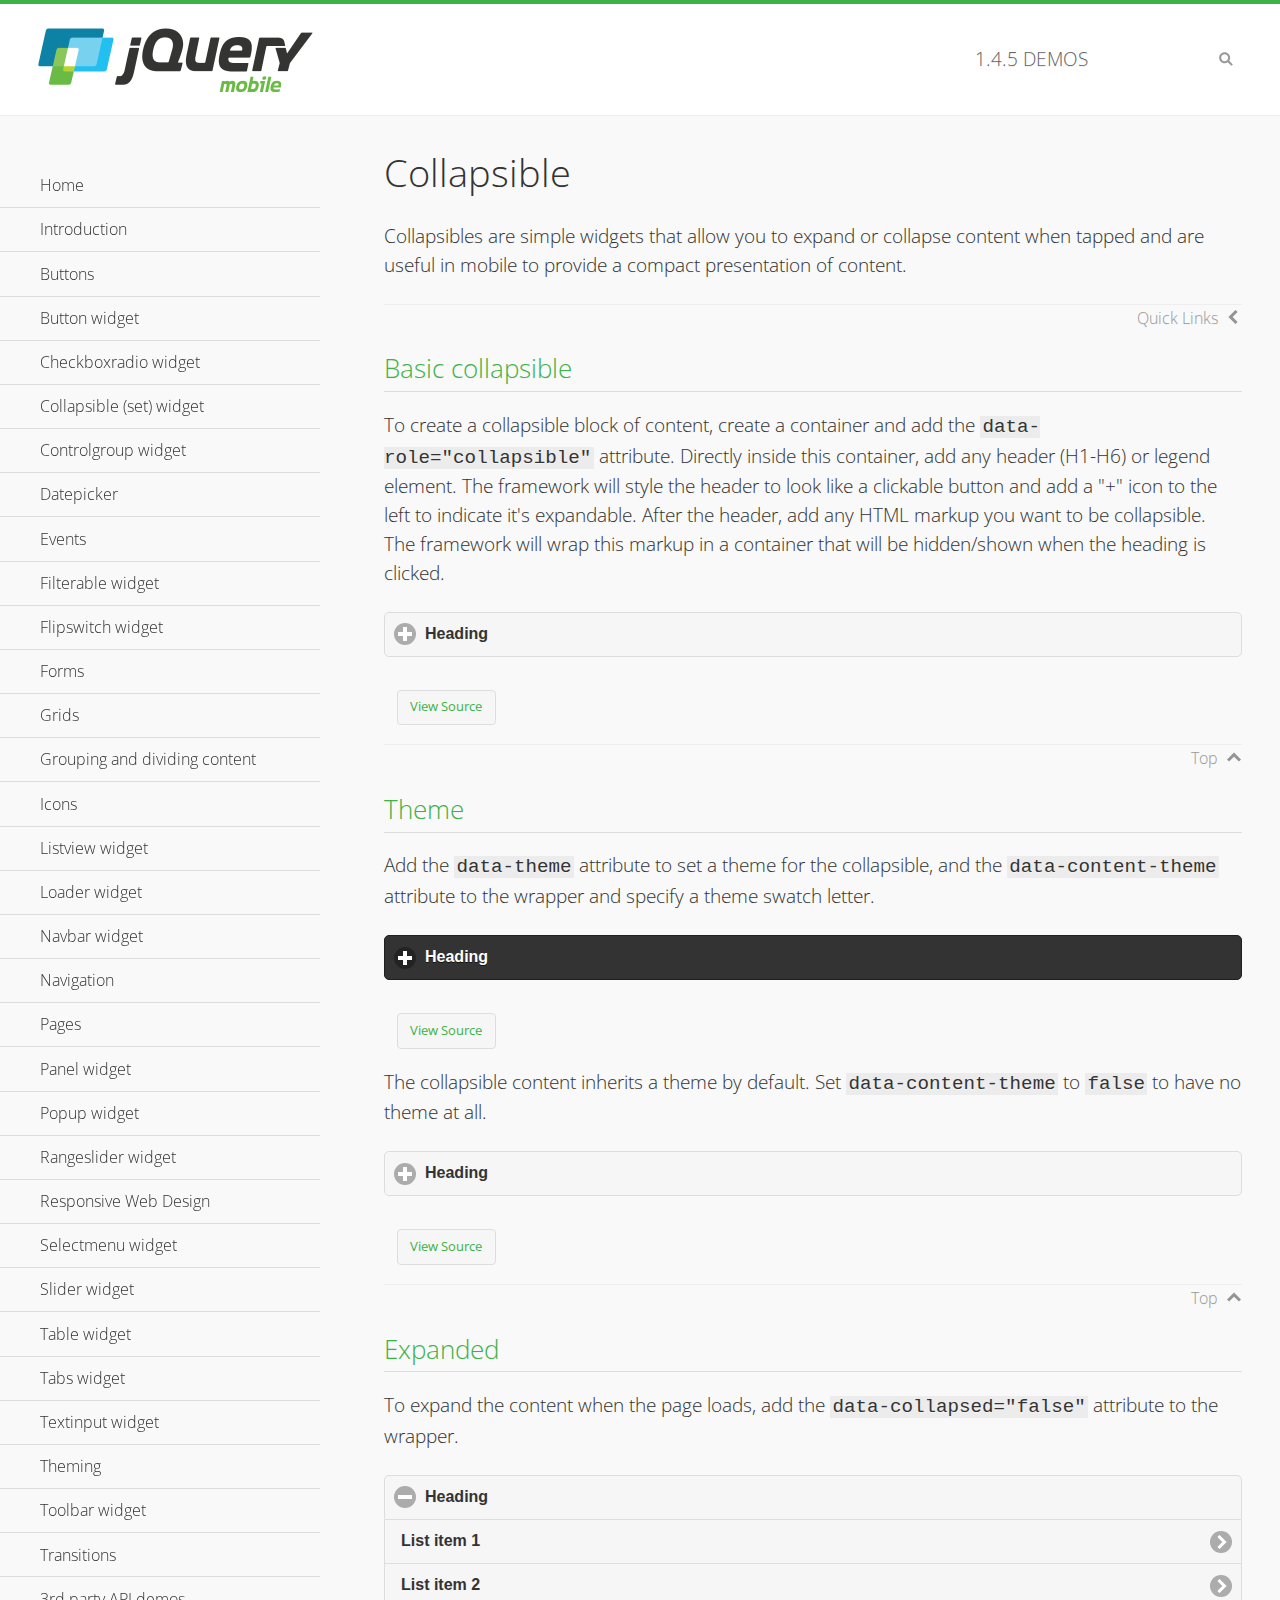
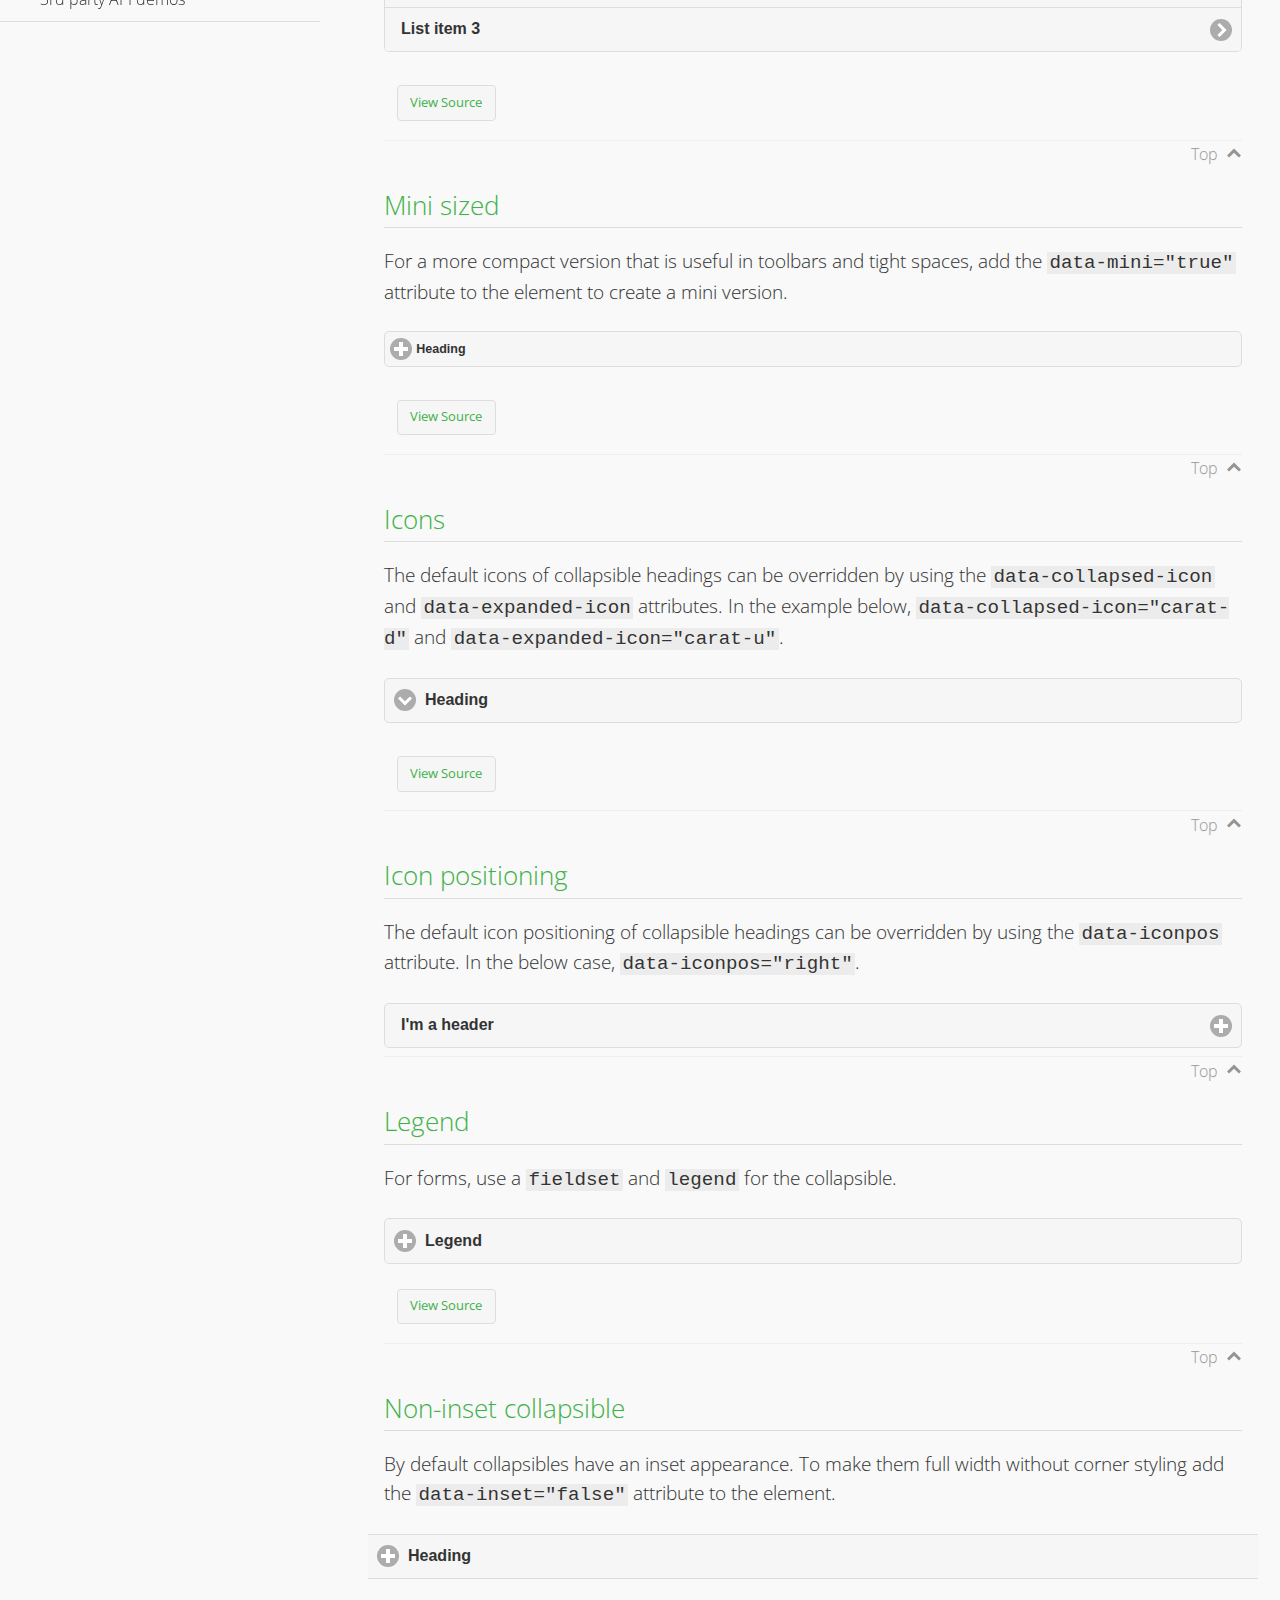
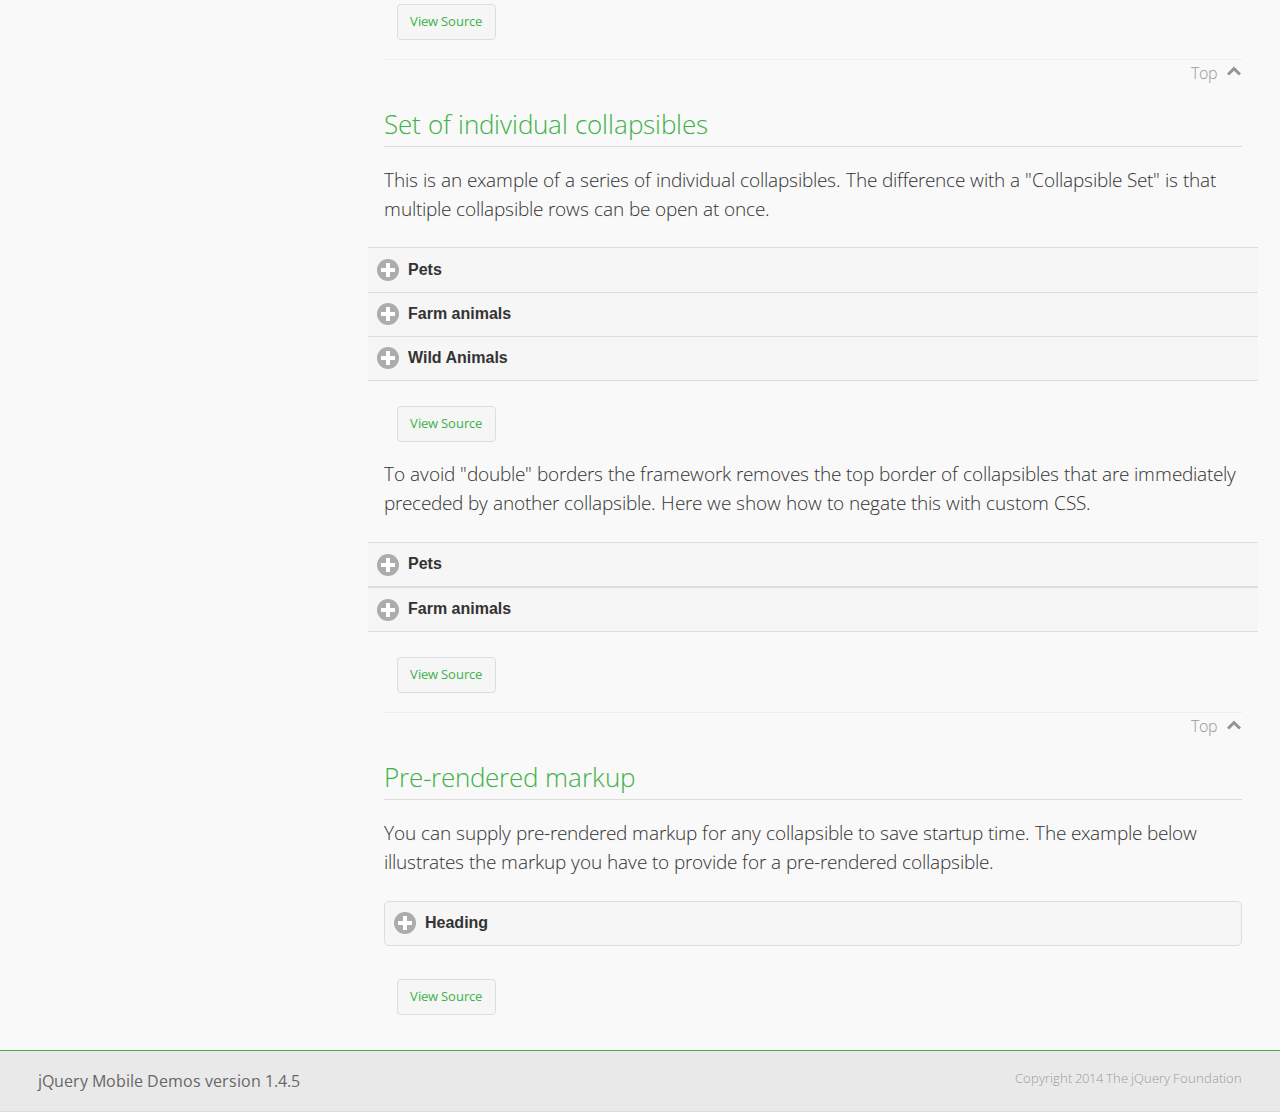
<file: www/js/jquery.mobile-1.4.5/demos/collapsible/index.html>
<!DOCTYPE html>
<html>
<head>
	<meta charset="utf-8">
	<meta name="viewport" content="width=device-width, initial-scale=1">
	<title>Collapsible - jQuery Mobile Demos</title>
    <link rel="stylesheet" href="../css/themes/default/jquery.mobile-1.4.5.min.css">
    <link rel="stylesheet" href="../_assets/css/jqm-demos.css">
    <link rel="shortcut icon" href="../favicon.ico">
    <link rel="stylesheet" href="http://fonts.googleapis.com/css?family=Open+Sans:300,400,700">
    <script src="../js/jquery.js"></script>
    <script src="../_assets/js/index.js"></script>
    <script src="../js/jquery.mobile-1.4.5.min.js"></script>
    <style id="negateDoubleBorder">
        #demo-borders .ui-collapsible-heading .ui-btn { border-top-width: 1px !important; }
    </style>
</head>
<body>
<div data-role="page" class="jqm-demos" data-quicklinks="true">

    <div data-role="header" class="jqm-header">
		<h2><a href="../" title="jQuery Mobile Demos home"><img src="../_assets/img/jquery-logo.png" alt="jQuery Mobile"></a></h2>
		<p><span class="jqm-version"></span> Demos</p>
        <a href="#" class="jqm-navmenu-link ui-btn ui-btn-icon-notext ui-corner-all ui-icon-bars ui-nodisc-icon ui-alt-icon ui-btn-left">Menu</a>
        <a href="#" class="jqm-search-link ui-btn ui-btn-icon-notext ui-corner-all ui-icon-search ui-nodisc-icon ui-alt-icon ui-btn-right">Search</a>
    </div><!-- /header -->

    <div role="main" class="ui-content jqm-content">

        <h1>Collapsible</h1>

        <p>Collapsibles are simple widgets that allow you to expand or collapse content when tapped and are useful in mobile to provide a compact presentation of content.</p>

        <h2>Basic collapsible</h2>

        <p>To create a collapsible block of content, create a container and add the <code> data-role="collapsible"</code> attribute. Directly inside this container, add any header (H1-H6) or legend element. The framework will style the header to look like a clickable button and add a "+" icon to the left to indicate it's expandable. After the header, add any HTML markup you want to be collapsible. The framework will wrap this markup in a container that will be hidden/shown when the heading is clicked.</p>

        <div data-demo-html="true">
            <div data-role="collapsible">
                <h4>Heading</h4>
                <p>I'm the collapsible content. By default I'm closed, but you can click the header to open me.</p>
            </div>
        </div><!--/demo-html -->

        <h2>Theme</h2>

        <p>Add the <code>data-theme</code> attribute to set a theme for the collapsible, and the <code>data-content-theme</code> attribute to the wrapper and specify a theme swatch letter.</p>

        <div data-demo-html="true">
            <div data-role="collapsible" data-theme="b" data-content-theme="b">
                <h4>Heading</h4>
                <p>I'm the collapsible content with a themed content block set to "b".</p>
            </div>
        </div><!--/demo-html -->

        <p>The collapsible content inherits a theme by default. Set <code>data-content-theme</code> to <code>false</code> to have no theme at all.</p>

        <div data-demo-html="true">
            <div data-role="collapsible" data-content-theme="false">
                <h4>Heading</h4>
                <p>I'm the collapsible content without a theme.</p>
            </div>
        </div><!--/demo-html -->

        <h2>Expanded</h2>

        <p>To expand the content when the page loads, add the <code>data-collapsed="false"</code> attribute to the wrapper.</p>

        <div data-demo-html="true">
            <div data-role="collapsible" data-collapsed="false">
                <h4>Heading</h4>
                <ul data-role="listview">
                    <li><a href="#">List item 1</a></li>
                    <li><a href="#">List item 2</a></li>
                    <li><a href="#">List item 3</a></li>
                </ul>
            </div>
        </div><!--/demo-html -->

        <h2>Mini sized</h2>

        <p>For a more compact version that is useful in toolbars and tight spaces, add the <code>data-mini="true"</code> attribute to the element to create a mini version. </p>

        <div data-demo-html="true">
            <div data-role="collapsible" data-mini="true">
                <h4>Heading</h4>
                <ul data-role="listview">
                    <li><a href="#">List item 1</a></li>
                    <li><a href="#">List item 2</a></li>
                    <li><a href="#">List item 3</a></li>
                </ul>
            </div>
        </div><!--/demo-html -->

            <h2>Icons</h2>

            <p>The default icons of collapsible headings can be overridden by using the <code>data-collapsed-icon</code> and <code>data-expanded-icon</code> attributes. In the example below, <code>data-collapsed-icon="carat-d"</code> and <code>data-expanded-icon="carat-u"</code>.</p>

            <div data-demo-html="true">
                <div data-role="collapsible" data-collapsed-icon="carat-d" data-expanded-icon="carat-u">
                    <h4>Heading</h4>
                    <ul data-role="listview" data-inset="false">
                        <li>Read-only list item 1</li>
                        <li>Read-only list item 2</li>
                        <li>Read-only list item 3</li>
                    </ul>
                </div>
            </div><!--/demo-html -->

            <h2>Icon positioning</h2>

            <p>The default icon positioning of collapsible headings can be overridden by using the <code>data-iconpos</code> attribute. In the below case, <code>data-iconpos="right"</code>.</p>

            <div data-role="collapsible" data-iconpos="right">
                <h3>I'm a header</h3>
                <p><code>data-iconpos="right"</code></p>
            </div>

        <h2>Legend</h2>

        <p>For forms, use a <code>fieldset</code> and <code>legend</code> for the collapsible.</p>
        <div data-demo-html="true">
            <form>
                <fieldset data-role="collapsible">
                    <legend>Legend</legend>

                    <label for="textinput-f">Text Input:</label>
                    <input type="text" name="textinput-f" id="textinput-f" placeholder="Text input" value="">

                    <div data-role="controlgroup">
                        <input type="checkbox" name="checkbox-1-a" id="checkbox-1-a">
                        <label for="checkbox-1-a">One</label>
                        <input type="checkbox" name="checkbox-2-a" id="checkbox-2-a">
                        <label for="checkbox-2-a">Two</label>
                        <input type="checkbox" name="checkbox-3-a" id="checkbox-3-a">
                        <label for="checkbox-3-a">Three</label>
                    </div>
                </fieldset>
            </form>
        </div><!--/demo-html -->

        <h2>Non-inset collapsible</h2>

        <p>By default collapsibles have an inset appearance. To make them full width without corner styling add the <code>data-inset="false"</code> attribute to the element.</p>

        <div data-demo-html="true">
            <div data-role="collapsible" data-inset="false">
                <h4>Heading</h4>
                <p>I'm the collapsible content. By default I'm closed, but you can click the header to open me.</p>
            </div>
        </div><!--/demo-html -->

        <h2>Set of individual collapsibles</h2>

        <p>This is an example of a series of individual collapsibles. The difference with a "Collapsible Set" is that multiple collapsible rows can be open at once.</p>

        <div data-demo-html="true">
            <div data-role="collapsible" data-inset="false">
                <h3>Pets</h3>
                <ul data-role="listview">
                    <li><a href="#">Canary</a></li>
                    <li><a href="#">Cat</a></li>
                    <li><a href="#">Dog</a></li>
                    <li><a href="#">Gerbil</a></li>
                    <li><a href="#">Iguana</a></li>
                    <li><a href="#">Mouse</a></li>
                </ul>
            </div><!-- /collapsible -->
            <div data-role="collapsible" data-inset="false">
                <h3>Farm animals</h3>
                <ul data-role="listview">
                    <li><a href="#">Chicken</a></li>
                    <li><a href="#">Cow</a></li>
                    <li><a href="#">Duck</a></li>
                    <li><a href="#">Horse</a></li>
                    <li><a href="#">Pig</a></li>
                    <li><a href="#">Sheep</a></li>
                </ul>
            </div><!-- /collapsible -->
            <div data-role="collapsible" data-inset="false">
                <h3>Wild Animals</h3>
                <ul data-role="listview">
                    <li><a href="#">Aardvark</a></li>
                    <li><a href="#">Alligator</a></li>
                    <li><a href="#">Ant</a></li>
                    <li><a href="#">Bear</a></li>
                    <li><a href="#">Beaver</a></li>
                    <li><a href="#">Cougar</a></li>
                    <li><a href="#">Dingo</a></li>
                </ul>
            </div><!-- /collapsible -->
        </div><!--/demo-html -->

        <p>To avoid "double" borders the framework removes the top border of collapsibles that are immediately preceded by another collapsible. Here we show how to negate this with custom CSS.</p>

        <div data-demo-html="true" data-demo-css="#negateDoubleBorder">
            <div id="demo-borders">
                <div data-role="collapsible" data-inset="false">
                    <h3>Pets</h3>
                    <ul data-role="listview">
                        <li><a href="#">Canary</a></li>
                        <li><a href="#">Cat</a></li>
                        <li><a href="#">Dog</a></li>
                        <li><a href="#">Gerbil</a></li>
                        <li><a href="#">Iguana</a></li>
                        <li><a href="#">Mouse</a></li>
                    </ul>
                </div><!-- /collapsible -->
                <div data-role="collapsible" data-inset="false">
                    <h3>Farm animals</h3>
                    <ul data-role="listview">
                        <li><a href="#">Chicken</a></li>
                        <li><a href="#">Cow</a></li>
                        <li><a href="#">Duck</a></li>
                        <li><a href="#">Horse</a></li>
                        <li><a href="#">Pig</a></li>
                        <li><a href="#">Sheep</a></li>
                    </ul>
                </div><!-- /collapsible -->
            </div>
        </div><!--/demo-html -->

			<h2>Pre-rendered markup</h2>
			<p>You can supply pre-rendered markup for any collapsible to save startup time. The example below illustrates the markup you have to provide for a pre-rendered collapsible.</p>
				<div data-demo-html="true">
					<div data-role="collapsible" data-enhanced="true" class="ui-collapsible ui-collapsible-inset ui-corner-all ui-collapsible-collapsed">
						<h4 class="ui-collapsible-heading ui-collapsible-heading-collapsed">
							<a href="#" class="ui-collapsible-heading-toggle ui-btn ui-btn-icon-left ui-icon-plus">
							Heading
							<div class="ui-collapsible-heading-status"> click to expand contents</div>
							</a>
						</h4>
						<div class="ui-collapsible-content ui-collapsible-content-collapsed" aria-hidden="true">
						<p>I'm the collapsible content. By default I'm closed, but you can click the header to open me.</p>
						</div>
					</div>
				</div>

	</div><!-- /content -->
	    <div data-role="panel" class="jqm-navmenu-panel" data-position="left" data-display="overlay" data-theme="a">
	    	<ul class="jqm-list ui-alt-icon ui-nodisc-icon">
<li data-filtertext="demos homepage" data-icon="home"><a href=".././">Home</a></li>
<li data-filtertext="introduction overview getting started"><a href="../intro/" data-ajax="false">Introduction</a></li>
<li data-filtertext="buttons button markup buttonmarkup method anchor link button element"><a href="../button-markup/" data-ajax="false">Buttons</a></li>
<li data-filtertext="form button widget input button submit reset"><a href="../button/" data-ajax="false">Button widget</a></li>
<li data-role="collapsible" data-enhanced="true" data-collapsed-icon="carat-d" data-expanded-icon="carat-u" data-iconpos="right" data-inset="false" class="ui-collapsible ui-collapsible-themed-content ui-collapsible-collapsed">
	<h3 class="ui-collapsible-heading ui-collapsible-heading-collapsed">
		<a href="#" class="ui-collapsible-heading-toggle ui-btn ui-btn-icon-right ui-btn-inherit ui-icon-carat-d">
		    Checkboxradio widget<span class="ui-collapsible-heading-status"> click to expand contents</span>
		</a>
	</h3>
	<div class="ui-collapsible-content ui-body-inherit ui-collapsible-content-collapsed" aria-hidden="true">
		<ul>
			<li data-filtertext="form checkboxradio widget checkbox input checkboxes controlgroups"><a href="../checkboxradio-checkbox/" data-ajax="false">Checkboxes</a></li>
			<li data-filtertext="form checkboxradio widget radio input radio buttons controlgroups"><a href="../checkboxradio-radio/" data-ajax="false">Radio buttons</a></li>
		</ul>
	</div>
</li>
<li data-role="collapsible" data-enhanced="true" data-collapsed-icon="carat-d" data-expanded-icon="carat-u" data-iconpos="right" data-inset="false" class="ui-collapsible ui-collapsible-themed-content ui-collapsible-collapsed">
	<h3 class="ui-collapsible-heading ui-collapsible-heading-collapsed">
		<a href="#" class="ui-collapsible-heading-toggle ui-btn ui-btn-icon-right ui-btn-inherit ui-icon-carat-d">
			Collapsible (set) widget<span class="ui-collapsible-heading-status"> click to expand contents</span>
		</a>
	</h3>
	<div class="ui-collapsible-content ui-body-inherit ui-collapsible-content-collapsed" aria-hidden="true">
		<ul>
			<li data-filtertext="collapsibles content formatting"><a href="../collapsible/" data-ajax="false">Collapsible</a></li>
			<li data-filtertext="dynamic collapsible set accordion append expand"><a href="../collapsible-dynamic/" data-ajax="false">Dynamic collapsibles</a></li>
			<li data-filtertext="accordions collapsible set widget content formatting grouped collapsibles"><a href="../collapsibleset/" data-ajax="false">Collapsible set</a></li>
		</ul>
	</div>
</li>
<li data-role="collapsible" data-enhanced="true" data-collapsed-icon="carat-d" data-expanded-icon="carat-u" data-iconpos="right" data-inset="false" class="ui-collapsible ui-collapsible-themed-content ui-collapsible-collapsed">
	<h3 class="ui-collapsible-heading ui-collapsible-heading-collapsed">
		<a href="#" class="ui-collapsible-heading-toggle ui-btn ui-btn-icon-right ui-btn-inherit ui-icon-carat-d">
			Controlgroup widget<span class="ui-collapsible-heading-status"> click to expand contents</span>
		</a>
	</h3>
	<div class="ui-collapsible-content ui-body-inherit ui-collapsible-content-collapsed" aria-hidden="true">
		<ul>
			<li data-filtertext="controlgroups selectmenu checkboxradio input grouped buttons horizontal vertical"><a href="../controlgroup/" data-ajax="false">Controlgroup</a></li>
			<li data-filtertext="dynamic controlgroup dynamically add buttons"><a href="../controlgroup-dynamic/" data-ajax="false">Dynamic controlgroups</a></li>
		</ul>
	</div>
</li>
<li data-filtertext="form datepicker widget date input"><a href="../datepicker/" data-ajax="false">Datepicker</a></li>
<li data-role="collapsible" data-enhanced="true" data-collapsed-icon="carat-d" data-expanded-icon="carat-u" data-iconpos="right" data-inset="false" class="ui-collapsible ui-collapsible-themed-content ui-collapsible-collapsed">
	<h3 class="ui-collapsible-heading ui-collapsible-heading-collapsed">
		<a href="#" class="ui-collapsible-heading-toggle ui-btn ui-btn-icon-right ui-btn-inherit ui-icon-carat-d">
			Events<span class="ui-collapsible-heading-status"> click to expand contents</span>
		</a>
	</h3>
	<div class="ui-collapsible-content ui-body-inherit ui-collapsible-content-collapsed" aria-hidden="true">
		<ul>
			<li data-filtertext="swipe to delete list items listviews swipe events"><a href="../swipe-list/" data-ajax="false">Swipe list items</a></li>
			<li data-filtertext="swipe to navigate swipe page navigation swipe events"><a href="../swipe-page/" data-ajax="false">Swipe page navigation</a></li>
		</ul>
	</div>
</li>
<li data-filtertext="filterable filter elements sorting searching listview table"><a href="../filterable/" data-ajax="false">Filterable widget</a></li>
<li data-filtertext="form flipswitch widget flip toggle switch binary select checkbox input"><a href="../flipswitch/" data-ajax="false">Flipswitch widget</a></li>
<li data-role="collapsible" data-enhanced="true" data-collapsed-icon="carat-d" data-expanded-icon="carat-u" data-iconpos="right" data-inset="false" class="ui-collapsible ui-collapsible-themed-content ui-collapsible-collapsed">
	<h3 class="ui-collapsible-heading ui-collapsible-heading-collapsed">
		<a href="#" class="ui-collapsible-heading-toggle ui-btn ui-btn-icon-right ui-btn-inherit ui-icon-carat-d">
			Forms<span class="ui-collapsible-heading-status"> click to expand contents</span>
		</a>
	</h3>
	<div class="ui-collapsible-content ui-body-inherit ui-collapsible-content-collapsed" aria-hidden="true">
		<ul>
			<li data-filtertext="forms text checkbox radio range button submit reset inputs selects textarea slider flipswitch label form elements"><a href="../forms/" data-ajax="false">Forms</a></li>
			<li data-filtertext="form hide labels hidden accessible ui-hidden-accessible forms"><a href="../forms-label-hidden-accessible/" data-ajax="false">Hide labels</a></li>
			<li data-filtertext="form field containers fieldcontain ui-field-contain forms"><a href="../forms-field-contain/" data-ajax="false">Field containers</a></li>
			<li data-filtertext="forms disabled form elements"><a href="../forms-disabled/" data-ajax="false">Forms disabled</a></li>
			<li data-filtertext="forms gallery examples overview forms text checkbox radio range button submit reset inputs selects textarea slider flipswitch label form elements"><a href="../forms-gallery/" data-ajax="false">Forms gallery</a></li>
		</ul>
	</div>
</li>
<li data-role="collapsible" data-enhanced="true" data-collapsed-icon="carat-d" data-expanded-icon="carat-u" data-iconpos="right" data-inset="false" class="ui-collapsible ui-collapsible-themed-content ui-collapsible-collapsed">
	<h3 class="ui-collapsible-heading ui-collapsible-heading-collapsed">
		<a href="#" class="ui-collapsible-heading-toggle ui-btn ui-btn-icon-right ui-btn-inherit ui-icon-carat-d">
			Grids<span class="ui-collapsible-heading-status"> click to expand contents</span>
		</a>
	</h3>
	<div class="ui-collapsible-content ui-body-inherit ui-collapsible-content-collapsed" aria-hidden="true">
		<ul>
			<li data-filtertext="grids columns blocks content formatting rwd responsive css framework"><a href="../grids/" data-ajax="false">Grids</a></li>
			<li data-filtertext="buttons in grids css framework"><a href="../grids-buttons/" data-ajax="false">Buttons in grids</a></li>
			<li data-filtertext="custom responsive grids rwd css framework"><a href="../grids-custom-responsive/" data-ajax="false">Custom responsive grids</a></li>
		</ul>
	</div>
</li>
<li data-filtertext="blocks content formatting sections heading"><a href="../body-bar-classes/" data-ajax="false">Grouping and dividing content</a></li>
<li data-role="collapsible" data-enhanced="true" data-collapsed-icon="carat-d" data-expanded-icon="carat-u" data-iconpos="right" data-inset="false" class="ui-collapsible ui-collapsible-themed-content ui-collapsible-collapsed">
	<h3 class="ui-collapsible-heading ui-collapsible-heading-collapsed">
		<a href="#" class="ui-collapsible-heading-toggle ui-btn ui-btn-icon-right ui-btn-inherit ui-icon-carat-d">
			Icons<span class="ui-collapsible-heading-status"> click to expand contents</span>
		</a>
	</h3>
	<div class="ui-collapsible-content ui-body-inherit ui-collapsible-content-collapsed" aria-hidden="true">
		<ul>
			<li data-filtertext="button icons svg disc alt custom icon position"><a href="../icons/" data-ajax="false">Icons</a></li>
			<li data-filtertext=""><a href="../icons-grunticon/" data-ajax="false">Grunticon loader</a></li>
		</ul>
	</div>
</li>
<li data-role="collapsible" data-enhanced="true" data-collapsed-icon="carat-d" data-expanded-icon="carat-u" data-iconpos="right" data-inset="false" class="ui-collapsible ui-collapsible-themed-content ui-collapsible-collapsed">
	<h3 class="ui-collapsible-heading ui-collapsible-heading-collapsed">
		<a href="#" class="ui-collapsible-heading-toggle ui-btn ui-btn-icon-right ui-btn-inherit ui-icon-carat-d">
			Listview widget<span class="ui-collapsible-heading-status"> click to expand contents</span>
		</a>
	</h3>
	<div class="ui-collapsible-content ui-body-inherit ui-collapsible-content-collapsed" aria-hidden="true">
		<ul>
			<li data-filtertext="listview widget thumbnails icons nested split button collapsible ul ol"><a href="../listview/" data-ajax="false">Listview</a></li>
			<li data-filtertext="autocomplete filterable reveal listview filtertextbeforefilter placeholder"><a href="../listview-autocomplete/" data-ajax="false">Listview autocomplete</a></li>
			<li data-filtertext="autocomplete filterable reveal listview remote data filtertextbeforefilter placeholder"><a href="../listview-autocomplete-remote/" data-ajax="false">Listview autocomplete remote data</a></li>
			<li data-filtertext="autodividers anchor jump scroll linkbars listview lists ul ol"><a href="../listview-autodividers-linkbar/" data-ajax="false">Listview autodividers linkbar</a></li>
			<li data-filtertext="listview autodividers selector autodividersselector lists ul ol"><a href="../listview-autodividers-selector/" data-ajax="false">Listview autodividers selector</a></li>
			<li data-filtertext="listview nested list items"><a href="../listview-nested-lists/" data-ajax="false">Nested Listviews</a></li>
			<li data-filtertext="listview collapsible list items flat"><a href="../listview-collapsible-item-flat/" data-ajax="false">Listview collapsible list items (flat)</a></li>
			<li data-filtertext="listview collapsible list indented"><a href="../listview-collapsible-item-indented/" data-ajax="false">Listview collapsible list items (indented)</a></li>
			<li data-filtertext="grid listview responsive grids responsive listviews lists ul"><a href="../listview-grid/" data-ajax="false">Listview responsive grid</a></li>
		</ul>
	</div>
</li>
<li data-filtertext="loader widget page loading navigation overlay spinner"><a href="../loader/" data-ajax="false">Loader widget</a></li>
<li data-filtertext="navbar widget navmenu toolbars header footer"><a href="../navbar/" data-ajax="false">Navbar widget</a></li>
<li data-role="collapsible" data-enhanced="true" data-collapsed-icon="carat-d" data-expanded-icon="carat-u" data-iconpos="right" data-inset="false" class="ui-collapsible ui-collapsible-themed-content ui-collapsible-collapsed">
	<h3 class="ui-collapsible-heading ui-collapsible-heading-collapsed">
		<a href="#" class="ui-collapsible-heading-toggle ui-btn ui-btn-icon-right ui-btn-inherit ui-icon-carat-d">
			Navigation<span class="ui-collapsible-heading-status"> click to expand contents</span>
		</a>
	</h3>
	<div class="ui-collapsible-content ui-body-inherit ui-collapsible-content-collapsed" aria-hidden="true">
		<ul>
			<li data-filtertext="ajax navigation navigate widget history event method"><a href="../navigation/" data-ajax="false">Navigation</a></li>
			<li data-filtertext="linking pages page links navigation ajax prefetch cache"><a href="../navigation-linking-pages/" data-ajax="false">Linking pages</a></li>
			<!-- <li data-filtertext="php redirect server redirection server-side navigation"><a href="../navigation-php-redirect/" data-ajax="false">PHP redirect demo</a></li>-->
			<li data-filtertext="navigation redirection hash query"><a href="../navigation-hash-processing/" data-ajax="false">Hash processing demo</a></li>
			<li data-filtertext="navigation redirection hash query"><a href="../page-events/" data-ajax="false">Page Navigation Events</a></li>
		</ul>
	</div>
</li>
<li data-role="collapsible" data-enhanced="true" data-collapsed-icon="carat-d" data-expanded-icon="carat-u" data-iconpos="right" data-inset="false" class="ui-collapsible ui-collapsible-themed-content ui-collapsible-collapsed">
	<h3 class="ui-collapsible-heading ui-collapsible-heading-collapsed">
		<a href="#" class="ui-collapsible-heading-toggle ui-btn ui-btn-icon-right ui-btn-inherit ui-icon-carat-d">
			Pages<span class="ui-collapsible-heading-status"> click to expand contents</span>
		</a>
	</h3>
	<div class="ui-collapsible-content ui-body-inherit ui-collapsible-content-collapsed" aria-hidden="true">
		<ul>
			<li data-filtertext="pages page widget ajax navigation"><a href="../pages/" data-ajax="false">Pages</a></li>
			<li data-filtertext="single page"><a href="../pages-single-page/" data-ajax="false">Single page</a></li>
			<li data-filtertext="multipage multi-page page"><a href="../pages-multi-page/" data-ajax="false">Multi-page template</a></li>
			<li data-filtertext="dialog page widget modal popup"><a href="../pages-dialog/" data-ajax="false">Dialog page</a></li>
		</ul>
	</div>
</li>
<li data-role="collapsible" data-enhanced="true" data-collapsed-icon="carat-d" data-expanded-icon="carat-u" data-iconpos="right" data-inset="false" class="ui-collapsible ui-collapsible-themed-content ui-collapsible-collapsed">
	<h3 class="ui-collapsible-heading ui-collapsible-heading-collapsed">
		<a href="#" class="ui-collapsible-heading-toggle ui-btn ui-btn-icon-right ui-btn-inherit ui-icon-carat-d">
			Panel widget<span class="ui-collapsible-heading-status"> click to expand contents</span>
		</a>
	</h3>
	<div class="ui-collapsible-content ui-body-inherit ui-collapsible-content-collapsed" aria-hidden="true">
		<ul>
			<li data-filtertext="panel widget sliding panels reveal push overlay responsive"><a href="../panel/" data-ajax="false">Panel</a></li>
			<li data-filtertext=""><a href="../panel-external/" data-ajax="false">External panels</a></li>
			<li data-filtertext="panel "><a href="../panel-fixed/" data-ajax="false">Fixed panels</a></li>
			<li data-filtertext="panel slide panels sliding panels shadow rwd responsive breakpoint"><a href="../panel-responsive/" data-ajax="false">Panels responsive</a></li>
			<li data-filtertext="panel custom style custom panel width reveal shadow listview panel styling page background wrapper"><a href="../panel-styling/" data-ajax="false">Custom panel style</a></li>
			<li data-filtertext="panel open on swipe"><a href="../panel-swipe-open/" data-ajax="false">Panel open on swipe</a></li>
			<li data-filtertext="panels outside page internal external toolbars"><a href="../panel-external-internal/" data-ajax="false">Panel external and internal</a></li>
		</ul>
	</div>
</li>
<li data-role="collapsible" data-enhanced="true" data-collapsed-icon="carat-d" data-expanded-icon="carat-u" data-iconpos="right" data-inset="false" class="ui-collapsible ui-collapsible-themed-content ui-collapsible-collapsed">
	<h3 class="ui-collapsible-heading ui-collapsible-heading-collapsed">
		<a href="#" class="ui-collapsible-heading-toggle ui-btn ui-btn-icon-right ui-btn-inherit ui-icon-carat-d">
			Popup widget<span class="ui-collapsible-heading-status"> click to expand contents</span>
		</a>
	</h3>
	<div class="ui-collapsible-content ui-body-inherit ui-collapsible-content-collapsed" aria-hidden="true">
		<ul>
			<li data-filtertext="popup widget popups dialog modal transition tooltip lightbox form overlay screen flip pop fade transition"><a href="../popup/" data-ajax="false">Popup</a></li>
			<li data-filtertext="popup alignment position"><a href="../popup-alignment/" data-ajax="false">Popup alignment</a></li>
			<li data-filtertext="popup arrow size popups popover"><a href="../popup-arrow-size/" data-ajax="false">Popup arrow size</a></li>
			<li data-filtertext="dynamic popups popup images lightbox"><a href="../popup-dynamic/" data-ajax="false">Dynamic popups</a></li>
			<li data-filtertext="popups with iframes scaling"><a href="../popup-iframe/" data-ajax="false">Popups with iframes</a></li>
			<li data-filtertext="popup image scaling"><a href="../popup-image-scaling/" data-ajax="false">Popup image scaling</a></li>
			<li data-filtertext="external popup outside multi-page"><a href="../popup-outside-multipage/" data-ajax="false">Popup outside multi-page</a></li>
		</ul>
	</div>
</li>
<li data-filtertext="form rangeslider widget dual sliders dual handle sliders range input"><a href="../rangeslider/" data-ajax="false">Rangeslider widget</a></li>
<li data-filtertext="responsive web design rwd adaptive progressive enhancement PE accessible mobile breakpoints media query media queries"><a href="../rwd/" data-ajax="false">Responsive Web Design</a></li>
<li data-role="collapsible" data-enhanced="true" data-collapsed-icon="carat-d" data-expanded-icon="carat-u" data-iconpos="right" data-inset="false" class="ui-collapsible ui-collapsible-themed-content ui-collapsible-collapsed">
	<h3 class="ui-collapsible-heading ui-collapsible-heading-collapsed">
		<a href="#" class="ui-collapsible-heading-toggle ui-btn ui-btn-icon-right ui-btn-inherit ui-icon-carat-d">
			Selectmenu widget<span class="ui-collapsible-heading-status"> click to expand contents</span>
		</a>
	</h3>
	<div class="ui-collapsible-content ui-body-inherit ui-collapsible-content-collapsed" aria-hidden="true">
		<ul>
			<li data-filtertext="form selectmenu widget select input custom select menu selects"><a href="../selectmenu/" data-ajax="false">Selectmenu</a></li>
			<li data-filtertext="form custom select menu selectmenu widget custom menu option optgroup multiple selects"><a href="../selectmenu-custom/" data-ajax="false">Custom select menu</a></li>
			<li data-filtertext="filterable select filter popup dialog"><a href="../selectmenu-custom-filter/" data-ajax="false">Custom select menu with filter</a></li>
		</ul>
	</div>
</li>
<li data-role="collapsible" data-enhanced="true" data-collapsed-icon="carat-d" data-expanded-icon="carat-u" data-iconpos="right" data-inset="false" class="ui-collapsible ui-collapsible-themed-content ui-collapsible-collapsed">
	<h3 class="ui-collapsible-heading ui-collapsible-heading-collapsed">
		<a href="#" class="ui-collapsible-heading-toggle ui-btn ui-btn-icon-right ui-btn-inherit ui-icon-carat-d">
			Slider widget<span class="ui-collapsible-heading-status"> click to expand contents</span>
		</a>
	</h3>
	<div class="ui-collapsible-content ui-body-inherit ui-collapsible-content-collapsed" aria-hidden="true">
		<ul>
			<li data-filtertext="form slider widget range input single sliders"><a href="../slider/" data-ajax="false">Slider</a></li>
			<li data-filtertext="form slider widget flipswitch slider binary select flip toggle switch"><a href="../slider-flipswitch/" data-ajax="false">Slider flip toggle switch</a></li>
			<li data-filtertext="form slider tooltip handle value input range sliders"><a href="../slider-tooltip/" data-ajax="false">Slider tooltip</a></li>
		</ul>
	</div>
</li>
<li data-role="collapsible" data-enhanced="true" data-collapsed-icon="carat-d" data-expanded-icon="carat-u" data-iconpos="right" data-inset="false" class="ui-collapsible ui-collapsible-themed-content ui-collapsible-collapsed">
	<h3 class="ui-collapsible-heading ui-collapsible-heading-collapsed">
		<a href="#" class="ui-collapsible-heading-toggle ui-btn ui-btn-icon-right ui-btn-inherit ui-icon-carat-d">
			Table widget<span class="ui-collapsible-heading-status"> click to expand contents</span>
		</a>
	</h3>
	<div class="ui-collapsible-content ui-body-inherit ui-collapsible-content-collapsed" aria-hidden="true">
		<ul>
			<li data-filtertext="table widget reflow column toggle th td responsive tables rwd hide show tabular"><a href="../table-column-toggle/" data-ajax="false">Table Column Toggle</a></li>
			<li data-filtertext="table column toggle phone comparison demo"><a href="../table-column-toggle-example/" data-ajax="false">Table Column Toggle demo</a></li>
			<li data-filtertext="responsive tables table column toggle heading groups rwd breakpoint"><a href="../table-column-toggle-heading-groups/" data-ajax="false">Table Column Toggle heading groups</a></li>
			<li data-filtertext="responsive tables table column toggle hide rwd breakpoint customization options"><a href="../table-column-toggle-options/" data-ajax="false">Table Column Toggle options</a></li>
			<li data-filtertext="table reflow th td responsive rwd columns tabular"><a href="../table-reflow/" data-ajax="false">Table Reflow</a></li>
			<li data-filtertext="responsive tables table reflow heading groups rwd breakpoint"><a href="../table-reflow-heading-groups/" data-ajax="false">Table Reflow heading groups</a></li>
			<li data-filtertext="responsive tables table reflow stripes strokes table style"><a href="../table-reflow-stripes-strokes/" data-ajax="false">Table Reflow stripes and strokes</a></li>
			<li data-filtertext="responsive tables table reflow stack custom styles"><a href="../table-reflow-styling/" data-ajax="false">Table Reflow custom styles</a></li>
		</ul>
	</div>
</li>
<li data-filtertext="ui tabs widget"><a href="../tabs/" data-ajax="false">Tabs widget</a></li>
<li data-filtertext="form textinput widget text input textarea number date time tel email file color password"><a href="../textinput/" data-ajax="false">Textinput widget</a></li>
<li data-role="collapsible" data-enhanced="true" data-collapsed-icon="carat-d" data-expanded-icon="carat-u" data-iconpos="right" data-inset="false" class="ui-collapsible ui-collapsible-themed-content ui-collapsible-collapsed">
	<h3 class="ui-collapsible-heading ui-collapsible-heading-collapsed">
		<a href="#" class="ui-collapsible-heading-toggle ui-btn ui-btn-icon-right ui-btn-inherit ui-icon-carat-d">
			Theming<span class="ui-collapsible-heading-status"> click to expand contents</span>
		</a>
	</h3>
	<div class="ui-collapsible-content ui-body-inherit ui-collapsible-content-collapsed" aria-hidden="true">
		<ul>
			<li data-filtertext="default theme swatches theming style css"><a href="../theme-default/" data-ajax="false">Default theme</a></li>
			<li data-filtertext="classic theme old theme swatches theming style css"><a href="../theme-classic/" data-ajax="false">Classic theme</a></li>
		</ul>
	</div>
</li>
<li data-role="collapsible" data-enhanced="true" data-collapsed-icon="carat-d" data-expanded-icon="carat-u" data-iconpos="right" data-inset="false" class="ui-collapsible ui-collapsible-themed-content ui-collapsible-collapsed">
	<h3 class="ui-collapsible-heading ui-collapsible-heading-collapsed">
		<a href="#" class="ui-collapsible-heading-toggle ui-btn ui-btn-icon-right ui-btn-inherit ui-icon-carat-d">
			Toolbar widget<span class="ui-collapsible-heading-status"> click to expand contents</span>
		</a>
	</h3>
	<div class="ui-collapsible-content ui-body-inherit ui-collapsible-content-collapsed" aria-hidden="true">
		<ul>
			<li data-filtertext="toolbar widget header footer toolbars fixed fullscreen external sections"><a href="../toolbar/" data-ajax="false">Toolbar</a></li>
			<li data-filtertext="dynamic toolbars dynamically add toolbar header footer"><a href="../toolbar-dynamic/" data-ajax="false">Dynamic toolbars</a></li>
			<li data-filtertext="external toolbars header footer"><a href="../toolbar-external/" data-ajax="false">External toolbars</a></li>
			<li data-filtertext="fixed toolbars header footer"><a href="../toolbar-fixed/" data-ajax="false">Fixed toolbars</a></li>
			<li data-filtertext="fixed fullscreen toolbars header footer"><a href="../toolbar-fixed-fullscreen/" data-ajax="false">Fullscreen toolbars</a></li>
			<li data-filtertext="external fixed toolbars header footer"><a href="../toolbar-fixed-external/" data-ajax="false">Fixed external toolbars</a></li>
			<li data-filtertext="external persistent toolbars header footer navbar navmenu"><a href="../toolbar-fixed-persistent/" data-ajax="false">Persistent toolbars</a></li>
			<li data-filtertext="external ajax optimized toolbars persistent toolbars header footer navbar"><a href="../toolbar-fixed-persistent-optimized/" data-ajax="false">Ajax optimized toolbars</a></li>
			<li data-filtertext="form in toolbars header footer"><a href="../toolbar-fixed-forms/" data-ajax="false">Form in toolbar</a></li>
		</ul>
	</div>
</li>
<li data-filtertext="page transitions animated pages popup navigation flip slide fade pop"><a href="../transitions/" data-ajax="false">Transitions</a></li>
<li data-role="collapsible" data-enhanced="true" data-collapsed-icon="carat-d" data-expanded-icon="carat-u" data-iconpos="right" data-inset="false" class="ui-collapsible ui-collapsible-themed-content ui-collapsible-collapsed">
	<h3 class="ui-collapsible-heading ui-collapsible-heading-collapsed">
		<a href="#" class="ui-collapsible-heading-toggle ui-btn ui-btn-icon-right ui-btn-inherit ui-icon-carat-d">
			3rd party API demos<span class="ui-collapsible-heading-status"> click to expand contents</span>
		</a>
	</h3>
	<div class="ui-collapsible-content ui-body-inherit ui-collapsible-content-collapsed" aria-hidden="true">
		<ul>
			<li data-filtertext="backbone requirejs navigation router"><a href="../backbone-requirejs/" data-ajax="false">Backbone RequireJS</a></li>
			<li data-filtertext="google maps geolocation demo"><a href="../map-geolocation/" data-ajax="false">Google Maps geolocation</a></li>
			<li data-filtertext="google maps hybrid"><a href="../map-list-toggle/" data-ajax="false">Google Maps list toggle</a></li>
		</ul>
	</div>
</li>



		     </ul>
		</div><!-- /panel -->


	<div data-role="footer" data-position="fixed" data-tap-toggle="false" class="jqm-footer">
		<p>jQuery Mobile Demos version <span class="jqm-version"></span></p>
		<p>Copyright 2014 The jQuery Foundation</p>
	</div><!-- /footer -->
	<!-- TODO: This should become an external panel so we can add input to markup (unique ID) -->
    <div data-role="panel" class="jqm-search-panel" data-position="right" data-display="overlay" data-theme="a">
		<div class="jqm-search">
			<ul class="jqm-list" data-filter-placeholder="Search demos..." data-filter-reveal="true">
<li data-filtertext="demos homepage" data-icon="home"><a href=".././">Home</a></li>
<li data-filtertext="introduction overview getting started"><a href="../intro/" data-ajax="false">Introduction</a></li>
<li data-filtertext="buttons button markup buttonmarkup method anchor link button element"><a href="../button-markup/" data-ajax="false">Buttons</a></li>
<li data-filtertext="form button widget input button submit reset"><a href="../button/" data-ajax="false">Button widget</a></li>
<li data-role="collapsible" data-enhanced="true" data-collapsed-icon="carat-d" data-expanded-icon="carat-u" data-iconpos="right" data-inset="false" class="ui-collapsible ui-collapsible-themed-content ui-collapsible-collapsed">
	<h3 class="ui-collapsible-heading ui-collapsible-heading-collapsed">
		<a href="#" class="ui-collapsible-heading-toggle ui-btn ui-btn-icon-right ui-btn-inherit ui-icon-carat-d">
		    Checkboxradio widget<span class="ui-collapsible-heading-status"> click to expand contents</span>
		</a>
	</h3>
	<div class="ui-collapsible-content ui-body-inherit ui-collapsible-content-collapsed" aria-hidden="true">
		<ul>
			<li data-filtertext="form checkboxradio widget checkbox input checkboxes controlgroups"><a href="../checkboxradio-checkbox/" data-ajax="false">Checkboxes</a></li>
			<li data-filtertext="form checkboxradio widget radio input radio buttons controlgroups"><a href="../checkboxradio-radio/" data-ajax="false">Radio buttons</a></li>
		</ul>
	</div>
</li>
<li data-role="collapsible" data-enhanced="true" data-collapsed-icon="carat-d" data-expanded-icon="carat-u" data-iconpos="right" data-inset="false" class="ui-collapsible ui-collapsible-themed-content ui-collapsible-collapsed">
	<h3 class="ui-collapsible-heading ui-collapsible-heading-collapsed">
		<a href="#" class="ui-collapsible-heading-toggle ui-btn ui-btn-icon-right ui-btn-inherit ui-icon-carat-d">
			Collapsible (set) widget<span class="ui-collapsible-heading-status"> click to expand contents</span>
		</a>
	</h3>
	<div class="ui-collapsible-content ui-body-inherit ui-collapsible-content-collapsed" aria-hidden="true">
		<ul>
			<li data-filtertext="collapsibles content formatting"><a href="../collapsible/" data-ajax="false">Collapsible</a></li>
			<li data-filtertext="dynamic collapsible set accordion append expand"><a href="../collapsible-dynamic/" data-ajax="false">Dynamic collapsibles</a></li>
			<li data-filtertext="accordions collapsible set widget content formatting grouped collapsibles"><a href="../collapsibleset/" data-ajax="false">Collapsible set</a></li>
		</ul>
	</div>
</li>
<li data-role="collapsible" data-enhanced="true" data-collapsed-icon="carat-d" data-expanded-icon="carat-u" data-iconpos="right" data-inset="false" class="ui-collapsible ui-collapsible-themed-content ui-collapsible-collapsed">
	<h3 class="ui-collapsible-heading ui-collapsible-heading-collapsed">
		<a href="#" class="ui-collapsible-heading-toggle ui-btn ui-btn-icon-right ui-btn-inherit ui-icon-carat-d">
			Controlgroup widget<span class="ui-collapsible-heading-status"> click to expand contents</span>
		</a>
	</h3>
	<div class="ui-collapsible-content ui-body-inherit ui-collapsible-content-collapsed" aria-hidden="true">
		<ul>
			<li data-filtertext="controlgroups selectmenu checkboxradio input grouped buttons horizontal vertical"><a href="../controlgroup/" data-ajax="false">Controlgroup</a></li>
			<li data-filtertext="dynamic controlgroup dynamically add buttons"><a href="../controlgroup-dynamic/" data-ajax="false">Dynamic controlgroups</a></li>
		</ul>
	</div>
</li>
<li data-filtertext="form datepicker widget date input"><a href="../datepicker/" data-ajax="false">Datepicker</a></li>
<li data-role="collapsible" data-enhanced="true" data-collapsed-icon="carat-d" data-expanded-icon="carat-u" data-iconpos="right" data-inset="false" class="ui-collapsible ui-collapsible-themed-content ui-collapsible-collapsed">
	<h3 class="ui-collapsible-heading ui-collapsible-heading-collapsed">
		<a href="#" class="ui-collapsible-heading-toggle ui-btn ui-btn-icon-right ui-btn-inherit ui-icon-carat-d">
			Events<span class="ui-collapsible-heading-status"> click to expand contents</span>
		</a>
	</h3>
	<div class="ui-collapsible-content ui-body-inherit ui-collapsible-content-collapsed" aria-hidden="true">
		<ul>
			<li data-filtertext="swipe to delete list items listviews swipe events"><a href="../swipe-list/" data-ajax="false">Swipe list items</a></li>
			<li data-filtertext="swipe to navigate swipe page navigation swipe events"><a href="../swipe-page/" data-ajax="false">Swipe page navigation</a></li>
		</ul>
	</div>
</li>
<li data-filtertext="filterable filter elements sorting searching listview table"><a href="../filterable/" data-ajax="false">Filterable widget</a></li>
<li data-filtertext="form flipswitch widget flip toggle switch binary select checkbox input"><a href="../flipswitch/" data-ajax="false">Flipswitch widget</a></li>
<li data-role="collapsible" data-enhanced="true" data-collapsed-icon="carat-d" data-expanded-icon="carat-u" data-iconpos="right" data-inset="false" class="ui-collapsible ui-collapsible-themed-content ui-collapsible-collapsed">
	<h3 class="ui-collapsible-heading ui-collapsible-heading-collapsed">
		<a href="#" class="ui-collapsible-heading-toggle ui-btn ui-btn-icon-right ui-btn-inherit ui-icon-carat-d">
			Forms<span class="ui-collapsible-heading-status"> click to expand contents</span>
		</a>
	</h3>
	<div class="ui-collapsible-content ui-body-inherit ui-collapsible-content-collapsed" aria-hidden="true">
		<ul>
			<li data-filtertext="forms text checkbox radio range button submit reset inputs selects textarea slider flipswitch label form elements"><a href="../forms/" data-ajax="false">Forms</a></li>
			<li data-filtertext="form hide labels hidden accessible ui-hidden-accessible forms"><a href="../forms-label-hidden-accessible/" data-ajax="false">Hide labels</a></li>
			<li data-filtertext="form field containers fieldcontain ui-field-contain forms"><a href="../forms-field-contain/" data-ajax="false">Field containers</a></li>
			<li data-filtertext="forms disabled form elements"><a href="../forms-disabled/" data-ajax="false">Forms disabled</a></li>
			<li data-filtertext="forms gallery examples overview forms text checkbox radio range button submit reset inputs selects textarea slider flipswitch label form elements"><a href="../forms-gallery/" data-ajax="false">Forms gallery</a></li>
		</ul>
	</div>
</li>
<li data-role="collapsible" data-enhanced="true" data-collapsed-icon="carat-d" data-expanded-icon="carat-u" data-iconpos="right" data-inset="false" class="ui-collapsible ui-collapsible-themed-content ui-collapsible-collapsed">
	<h3 class="ui-collapsible-heading ui-collapsible-heading-collapsed">
		<a href="#" class="ui-collapsible-heading-toggle ui-btn ui-btn-icon-right ui-btn-inherit ui-icon-carat-d">
			Grids<span class="ui-collapsible-heading-status"> click to expand contents</span>
		</a>
	</h3>
	<div class="ui-collapsible-content ui-body-inherit ui-collapsible-content-collapsed" aria-hidden="true">
		<ul>
			<li data-filtertext="grids columns blocks content formatting rwd responsive css framework"><a href="../grids/" data-ajax="false">Grids</a></li>
			<li data-filtertext="buttons in grids css framework"><a href="../grids-buttons/" data-ajax="false">Buttons in grids</a></li>
			<li data-filtertext="custom responsive grids rwd css framework"><a href="../grids-custom-responsive/" data-ajax="false">Custom responsive grids</a></li>
		</ul>
	</div>
</li>
<li data-filtertext="blocks content formatting sections heading"><a href="../body-bar-classes/" data-ajax="false">Grouping and dividing content</a></li>
<li data-role="collapsible" data-enhanced="true" data-collapsed-icon="carat-d" data-expanded-icon="carat-u" data-iconpos="right" data-inset="false" class="ui-collapsible ui-collapsible-themed-content ui-collapsible-collapsed">
	<h3 class="ui-collapsible-heading ui-collapsible-heading-collapsed">
		<a href="#" class="ui-collapsible-heading-toggle ui-btn ui-btn-icon-right ui-btn-inherit ui-icon-carat-d">
			Icons<span class="ui-collapsible-heading-status"> click to expand contents</span>
		</a>
	</h3>
	<div class="ui-collapsible-content ui-body-inherit ui-collapsible-content-collapsed" aria-hidden="true">
		<ul>
			<li data-filtertext="button icons svg disc alt custom icon position"><a href="../icons/" data-ajax="false">Icons</a></li>
			<li data-filtertext=""><a href="../icons-grunticon/" data-ajax="false">Grunticon loader</a></li>
		</ul>
	</div>
</li>
<li data-role="collapsible" data-enhanced="true" data-collapsed-icon="carat-d" data-expanded-icon="carat-u" data-iconpos="right" data-inset="false" class="ui-collapsible ui-collapsible-themed-content ui-collapsible-collapsed">
	<h3 class="ui-collapsible-heading ui-collapsible-heading-collapsed">
		<a href="#" class="ui-collapsible-heading-toggle ui-btn ui-btn-icon-right ui-btn-inherit ui-icon-carat-d">
			Listview widget<span class="ui-collapsible-heading-status"> click to expand contents</span>
		</a>
	</h3>
	<div class="ui-collapsible-content ui-body-inherit ui-collapsible-content-collapsed" aria-hidden="true">
		<ul>
			<li data-filtertext="listview widget thumbnails icons nested split button collapsible ul ol"><a href="../listview/" data-ajax="false">Listview</a></li>
			<li data-filtertext="autocomplete filterable reveal listview filtertextbeforefilter placeholder"><a href="../listview-autocomplete/" data-ajax="false">Listview autocomplete</a></li>
			<li data-filtertext="autocomplete filterable reveal listview remote data filtertextbeforefilter placeholder"><a href="../listview-autocomplete-remote/" data-ajax="false">Listview autocomplete remote data</a></li>
			<li data-filtertext="autodividers anchor jump scroll linkbars listview lists ul ol"><a href="../listview-autodividers-linkbar/" data-ajax="false">Listview autodividers linkbar</a></li>
			<li data-filtertext="listview autodividers selector autodividersselector lists ul ol"><a href="../listview-autodividers-selector/" data-ajax="false">Listview autodividers selector</a></li>
			<li data-filtertext="listview nested list items"><a href="../listview-nested-lists/" data-ajax="false">Nested Listviews</a></li>
			<li data-filtertext="listview collapsible list items flat"><a href="../listview-collapsible-item-flat/" data-ajax="false">Listview collapsible list items (flat)</a></li>
			<li data-filtertext="listview collapsible list indented"><a href="../listview-collapsible-item-indented/" data-ajax="false">Listview collapsible list items (indented)</a></li>
			<li data-filtertext="grid listview responsive grids responsive listviews lists ul"><a href="../listview-grid/" data-ajax="false">Listview responsive grid</a></li>
		</ul>
	</div>
</li>
<li data-filtertext="loader widget page loading navigation overlay spinner"><a href="../loader/" data-ajax="false">Loader widget</a></li>
<li data-filtertext="navbar widget navmenu toolbars header footer"><a href="../navbar/" data-ajax="false">Navbar widget</a></li>
<li data-role="collapsible" data-enhanced="true" data-collapsed-icon="carat-d" data-expanded-icon="carat-u" data-iconpos="right" data-inset="false" class="ui-collapsible ui-collapsible-themed-content ui-collapsible-collapsed">
	<h3 class="ui-collapsible-heading ui-collapsible-heading-collapsed">
		<a href="#" class="ui-collapsible-heading-toggle ui-btn ui-btn-icon-right ui-btn-inherit ui-icon-carat-d">
			Navigation<span class="ui-collapsible-heading-status"> click to expand contents</span>
		</a>
	</h3>
	<div class="ui-collapsible-content ui-body-inherit ui-collapsible-content-collapsed" aria-hidden="true">
		<ul>
			<li data-filtertext="ajax navigation navigate widget history event method"><a href="../navigation/" data-ajax="false">Navigation</a></li>
			<li data-filtertext="linking pages page links navigation ajax prefetch cache"><a href="../navigation-linking-pages/" data-ajax="false">Linking pages</a></li>
			<!-- <li data-filtertext="php redirect server redirection server-side navigation"><a href="../navigation-php-redirect/" data-ajax="false">PHP redirect demo</a></li>-->
			<li data-filtertext="navigation redirection hash query"><a href="../navigation-hash-processing/" data-ajax="false">Hash processing demo</a></li>
			<li data-filtertext="navigation redirection hash query"><a href="../page-events/" data-ajax="false">Page Navigation Events</a></li>
		</ul>
	</div>
</li>
<li data-role="collapsible" data-enhanced="true" data-collapsed-icon="carat-d" data-expanded-icon="carat-u" data-iconpos="right" data-inset="false" class="ui-collapsible ui-collapsible-themed-content ui-collapsible-collapsed">
	<h3 class="ui-collapsible-heading ui-collapsible-heading-collapsed">
		<a href="#" class="ui-collapsible-heading-toggle ui-btn ui-btn-icon-right ui-btn-inherit ui-icon-carat-d">
			Pages<span class="ui-collapsible-heading-status"> click to expand contents</span>
		</a>
	</h3>
	<div class="ui-collapsible-content ui-body-inherit ui-collapsible-content-collapsed" aria-hidden="true">
		<ul>
			<li data-filtertext="pages page widget ajax navigation"><a href="../pages/" data-ajax="false">Pages</a></li>
			<li data-filtertext="single page"><a href="../pages-single-page/" data-ajax="false">Single page</a></li>
			<li data-filtertext="multipage multi-page page"><a href="../pages-multi-page/" data-ajax="false">Multi-page template</a></li>
			<li data-filtertext="dialog page widget modal popup"><a href="../pages-dialog/" data-ajax="false">Dialog page</a></li>
		</ul>
	</div>
</li>
<li data-role="collapsible" data-enhanced="true" data-collapsed-icon="carat-d" data-expanded-icon="carat-u" data-iconpos="right" data-inset="false" class="ui-collapsible ui-collapsible-themed-content ui-collapsible-collapsed">
	<h3 class="ui-collapsible-heading ui-collapsible-heading-collapsed">
		<a href="#" class="ui-collapsible-heading-toggle ui-btn ui-btn-icon-right ui-btn-inherit ui-icon-carat-d">
			Panel widget<span class="ui-collapsible-heading-status"> click to expand contents</span>
		</a>
	</h3>
	<div class="ui-collapsible-content ui-body-inherit ui-collapsible-content-collapsed" aria-hidden="true">
		<ul>
			<li data-filtertext="panel widget sliding panels reveal push overlay responsive"><a href="../panel/" data-ajax="false">Panel</a></li>
			<li data-filtertext=""><a href="../panel-external/" data-ajax="false">External panels</a></li>
			<li data-filtertext="panel "><a href="../panel-fixed/" data-ajax="false">Fixed panels</a></li>
			<li data-filtertext="panel slide panels sliding panels shadow rwd responsive breakpoint"><a href="../panel-responsive/" data-ajax="false">Panels responsive</a></li>
			<li data-filtertext="panel custom style custom panel width reveal shadow listview panel styling page background wrapper"><a href="../panel-styling/" data-ajax="false">Custom panel style</a></li>
			<li data-filtertext="panel open on swipe"><a href="../panel-swipe-open/" data-ajax="false">Panel open on swipe</a></li>
			<li data-filtertext="panels outside page internal external toolbars"><a href="../panel-external-internal/" data-ajax="false">Panel external and internal</a></li>
		</ul>
	</div>
</li>
<li data-role="collapsible" data-enhanced="true" data-collapsed-icon="carat-d" data-expanded-icon="carat-u" data-iconpos="right" data-inset="false" class="ui-collapsible ui-collapsible-themed-content ui-collapsible-collapsed">
	<h3 class="ui-collapsible-heading ui-collapsible-heading-collapsed">
		<a href="#" class="ui-collapsible-heading-toggle ui-btn ui-btn-icon-right ui-btn-inherit ui-icon-carat-d">
			Popup widget<span class="ui-collapsible-heading-status"> click to expand contents</span>
		</a>
	</h3>
	<div class="ui-collapsible-content ui-body-inherit ui-collapsible-content-collapsed" aria-hidden="true">
		<ul>
			<li data-filtertext="popup widget popups dialog modal transition tooltip lightbox form overlay screen flip pop fade transition"><a href="../popup/" data-ajax="false">Popup</a></li>
			<li data-filtertext="popup alignment position"><a href="../popup-alignment/" data-ajax="false">Popup alignment</a></li>
			<li data-filtertext="popup arrow size popups popover"><a href="../popup-arrow-size/" data-ajax="false">Popup arrow size</a></li>
			<li data-filtertext="dynamic popups popup images lightbox"><a href="../popup-dynamic/" data-ajax="false">Dynamic popups</a></li>
			<li data-filtertext="popups with iframes scaling"><a href="../popup-iframe/" data-ajax="false">Popups with iframes</a></li>
			<li data-filtertext="popup image scaling"><a href="../popup-image-scaling/" data-ajax="false">Popup image scaling</a></li>
			<li data-filtertext="external popup outside multi-page"><a href="../popup-outside-multipage/" data-ajax="false">Popup outside multi-page</a></li>
		</ul>
	</div>
</li>
<li data-filtertext="form rangeslider widget dual sliders dual handle sliders range input"><a href="../rangeslider/" data-ajax="false">Rangeslider widget</a></li>
<li data-filtertext="responsive web design rwd adaptive progressive enhancement PE accessible mobile breakpoints media query media queries"><a href="../rwd/" data-ajax="false">Responsive Web Design</a></li>
<li data-role="collapsible" data-enhanced="true" data-collapsed-icon="carat-d" data-expanded-icon="carat-u" data-iconpos="right" data-inset="false" class="ui-collapsible ui-collapsible-themed-content ui-collapsible-collapsed">
	<h3 class="ui-collapsible-heading ui-collapsible-heading-collapsed">
		<a href="#" class="ui-collapsible-heading-toggle ui-btn ui-btn-icon-right ui-btn-inherit ui-icon-carat-d">
			Selectmenu widget<span class="ui-collapsible-heading-status"> click to expand contents</span>
		</a>
	</h3>
	<div class="ui-collapsible-content ui-body-inherit ui-collapsible-content-collapsed" aria-hidden="true">
		<ul>
			<li data-filtertext="form selectmenu widget select input custom select menu selects"><a href="../selectmenu/" data-ajax="false">Selectmenu</a></li>
			<li data-filtertext="form custom select menu selectmenu widget custom menu option optgroup multiple selects"><a href="../selectmenu-custom/" data-ajax="false">Custom select menu</a></li>
			<li data-filtertext="filterable select filter popup dialog"><a href="../selectmenu-custom-filter/" data-ajax="false">Custom select menu with filter</a></li>
		</ul>
	</div>
</li>
<li data-role="collapsible" data-enhanced="true" data-collapsed-icon="carat-d" data-expanded-icon="carat-u" data-iconpos="right" data-inset="false" class="ui-collapsible ui-collapsible-themed-content ui-collapsible-collapsed">
	<h3 class="ui-collapsible-heading ui-collapsible-heading-collapsed">
		<a href="#" class="ui-collapsible-heading-toggle ui-btn ui-btn-icon-right ui-btn-inherit ui-icon-carat-d">
			Slider widget<span class="ui-collapsible-heading-status"> click to expand contents</span>
		</a>
	</h3>
	<div class="ui-collapsible-content ui-body-inherit ui-collapsible-content-collapsed" aria-hidden="true">
		<ul>
			<li data-filtertext="form slider widget range input single sliders"><a href="../slider/" data-ajax="false">Slider</a></li>
			<li data-filtertext="form slider widget flipswitch slider binary select flip toggle switch"><a href="../slider-flipswitch/" data-ajax="false">Slider flip toggle switch</a></li>
			<li data-filtertext="form slider tooltip handle value input range sliders"><a href="../slider-tooltip/" data-ajax="false">Slider tooltip</a></li>
		</ul>
	</div>
</li>
<li data-role="collapsible" data-enhanced="true" data-collapsed-icon="carat-d" data-expanded-icon="carat-u" data-iconpos="right" data-inset="false" class="ui-collapsible ui-collapsible-themed-content ui-collapsible-collapsed">
	<h3 class="ui-collapsible-heading ui-collapsible-heading-collapsed">
		<a href="#" class="ui-collapsible-heading-toggle ui-btn ui-btn-icon-right ui-btn-inherit ui-icon-carat-d">
			Table widget<span class="ui-collapsible-heading-status"> click to expand contents</span>
		</a>
	</h3>
	<div class="ui-collapsible-content ui-body-inherit ui-collapsible-content-collapsed" aria-hidden="true">
		<ul>
			<li data-filtertext="table widget reflow column toggle th td responsive tables rwd hide show tabular"><a href="../table-column-toggle/" data-ajax="false">Table Column Toggle</a></li>
			<li data-filtertext="table column toggle phone comparison demo"><a href="../table-column-toggle-example/" data-ajax="false">Table Column Toggle demo</a></li>
			<li data-filtertext="responsive tables table column toggle heading groups rwd breakpoint"><a href="../table-column-toggle-heading-groups/" data-ajax="false">Table Column Toggle heading groups</a></li>
			<li data-filtertext="responsive tables table column toggle hide rwd breakpoint customization options"><a href="../table-column-toggle-options/" data-ajax="false">Table Column Toggle options</a></li>
			<li data-filtertext="table reflow th td responsive rwd columns tabular"><a href="../table-reflow/" data-ajax="false">Table Reflow</a></li>
			<li data-filtertext="responsive tables table reflow heading groups rwd breakpoint"><a href="../table-reflow-heading-groups/" data-ajax="false">Table Reflow heading groups</a></li>
			<li data-filtertext="responsive tables table reflow stripes strokes table style"><a href="../table-reflow-stripes-strokes/" data-ajax="false">Table Reflow stripes and strokes</a></li>
			<li data-filtertext="responsive tables table reflow stack custom styles"><a href="../table-reflow-styling/" data-ajax="false">Table Reflow custom styles</a></li>
		</ul>
	</div>
</li>
<li data-filtertext="ui tabs widget"><a href="../tabs/" data-ajax="false">Tabs widget</a></li>
<li data-filtertext="form textinput widget text input textarea number date time tel email file color password"><a href="../textinput/" data-ajax="false">Textinput widget</a></li>
<li data-role="collapsible" data-enhanced="true" data-collapsed-icon="carat-d" data-expanded-icon="carat-u" data-iconpos="right" data-inset="false" class="ui-collapsible ui-collapsible-themed-content ui-collapsible-collapsed">
	<h3 class="ui-collapsible-heading ui-collapsible-heading-collapsed">
		<a href="#" class="ui-collapsible-heading-toggle ui-btn ui-btn-icon-right ui-btn-inherit ui-icon-carat-d">
			Theming<span class="ui-collapsible-heading-status"> click to expand contents</span>
		</a>
	</h3>
	<div class="ui-collapsible-content ui-body-inherit ui-collapsible-content-collapsed" aria-hidden="true">
		<ul>
			<li data-filtertext="default theme swatches theming style css"><a href="../theme-default/" data-ajax="false">Default theme</a></li>
			<li data-filtertext="classic theme old theme swatches theming style css"><a href="../theme-classic/" data-ajax="false">Classic theme</a></li>
		</ul>
	</div>
</li>
<li data-role="collapsible" data-enhanced="true" data-collapsed-icon="carat-d" data-expanded-icon="carat-u" data-iconpos="right" data-inset="false" class="ui-collapsible ui-collapsible-themed-content ui-collapsible-collapsed">
	<h3 class="ui-collapsible-heading ui-collapsible-heading-collapsed">
		<a href="#" class="ui-collapsible-heading-toggle ui-btn ui-btn-icon-right ui-btn-inherit ui-icon-carat-d">
			Toolbar widget<span class="ui-collapsible-heading-status"> click to expand contents</span>
		</a>
	</h3>
	<div class="ui-collapsible-content ui-body-inherit ui-collapsible-content-collapsed" aria-hidden="true">
		<ul>
			<li data-filtertext="toolbar widget header footer toolbars fixed fullscreen external sections"><a href="../toolbar/" data-ajax="false">Toolbar</a></li>
			<li data-filtertext="dynamic toolbars dynamically add toolbar header footer"><a href="../toolbar-dynamic/" data-ajax="false">Dynamic toolbars</a></li>
			<li data-filtertext="external toolbars header footer"><a href="../toolbar-external/" data-ajax="false">External toolbars</a></li>
			<li data-filtertext="fixed toolbars header footer"><a href="../toolbar-fixed/" data-ajax="false">Fixed toolbars</a></li>
			<li data-filtertext="fixed fullscreen toolbars header footer"><a href="../toolbar-fixed-fullscreen/" data-ajax="false">Fullscreen toolbars</a></li>
			<li data-filtertext="external fixed toolbars header footer"><a href="../toolbar-fixed-external/" data-ajax="false">Fixed external toolbars</a></li>
			<li data-filtertext="external persistent toolbars header footer navbar navmenu"><a href="../toolbar-fixed-persistent/" data-ajax="false">Persistent toolbars</a></li>
			<li data-filtertext="external ajax optimized toolbars persistent toolbars header footer navbar"><a href="../toolbar-fixed-persistent-optimized/" data-ajax="false">Ajax optimized toolbars</a></li>
			<li data-filtertext="form in toolbars header footer"><a href="../toolbar-fixed-forms/" data-ajax="false">Form in toolbar</a></li>
		</ul>
	</div>
</li>
<li data-filtertext="page transitions animated pages popup navigation flip slide fade pop"><a href="../transitions/" data-ajax="false">Transitions</a></li>
<li data-role="collapsible" data-enhanced="true" data-collapsed-icon="carat-d" data-expanded-icon="carat-u" data-iconpos="right" data-inset="false" class="ui-collapsible ui-collapsible-themed-content ui-collapsible-collapsed">
	<h3 class="ui-collapsible-heading ui-collapsible-heading-collapsed">
		<a href="#" class="ui-collapsible-heading-toggle ui-btn ui-btn-icon-right ui-btn-inherit ui-icon-carat-d">
			3rd party API demos<span class="ui-collapsible-heading-status"> click to expand contents</span>
		</a>
	</h3>
	<div class="ui-collapsible-content ui-body-inherit ui-collapsible-content-collapsed" aria-hidden="true">
		<ul>
			<li data-filtertext="backbone requirejs navigation router"><a href="../backbone-requirejs/" data-ajax="false">Backbone RequireJS</a></li>
			<li data-filtertext="google maps geolocation demo"><a href="../map-geolocation/" data-ajax="false">Google Maps geolocation</a></li>
			<li data-filtertext="google maps hybrid"><a href="../map-list-toggle/" data-ajax="false">Google Maps list toggle</a></li>
		</ul>
	</div>
</li>



			</ul>
		</div>
	</div><!-- /panel -->


</div><!-- /page -->

</body>
</html>
</file>
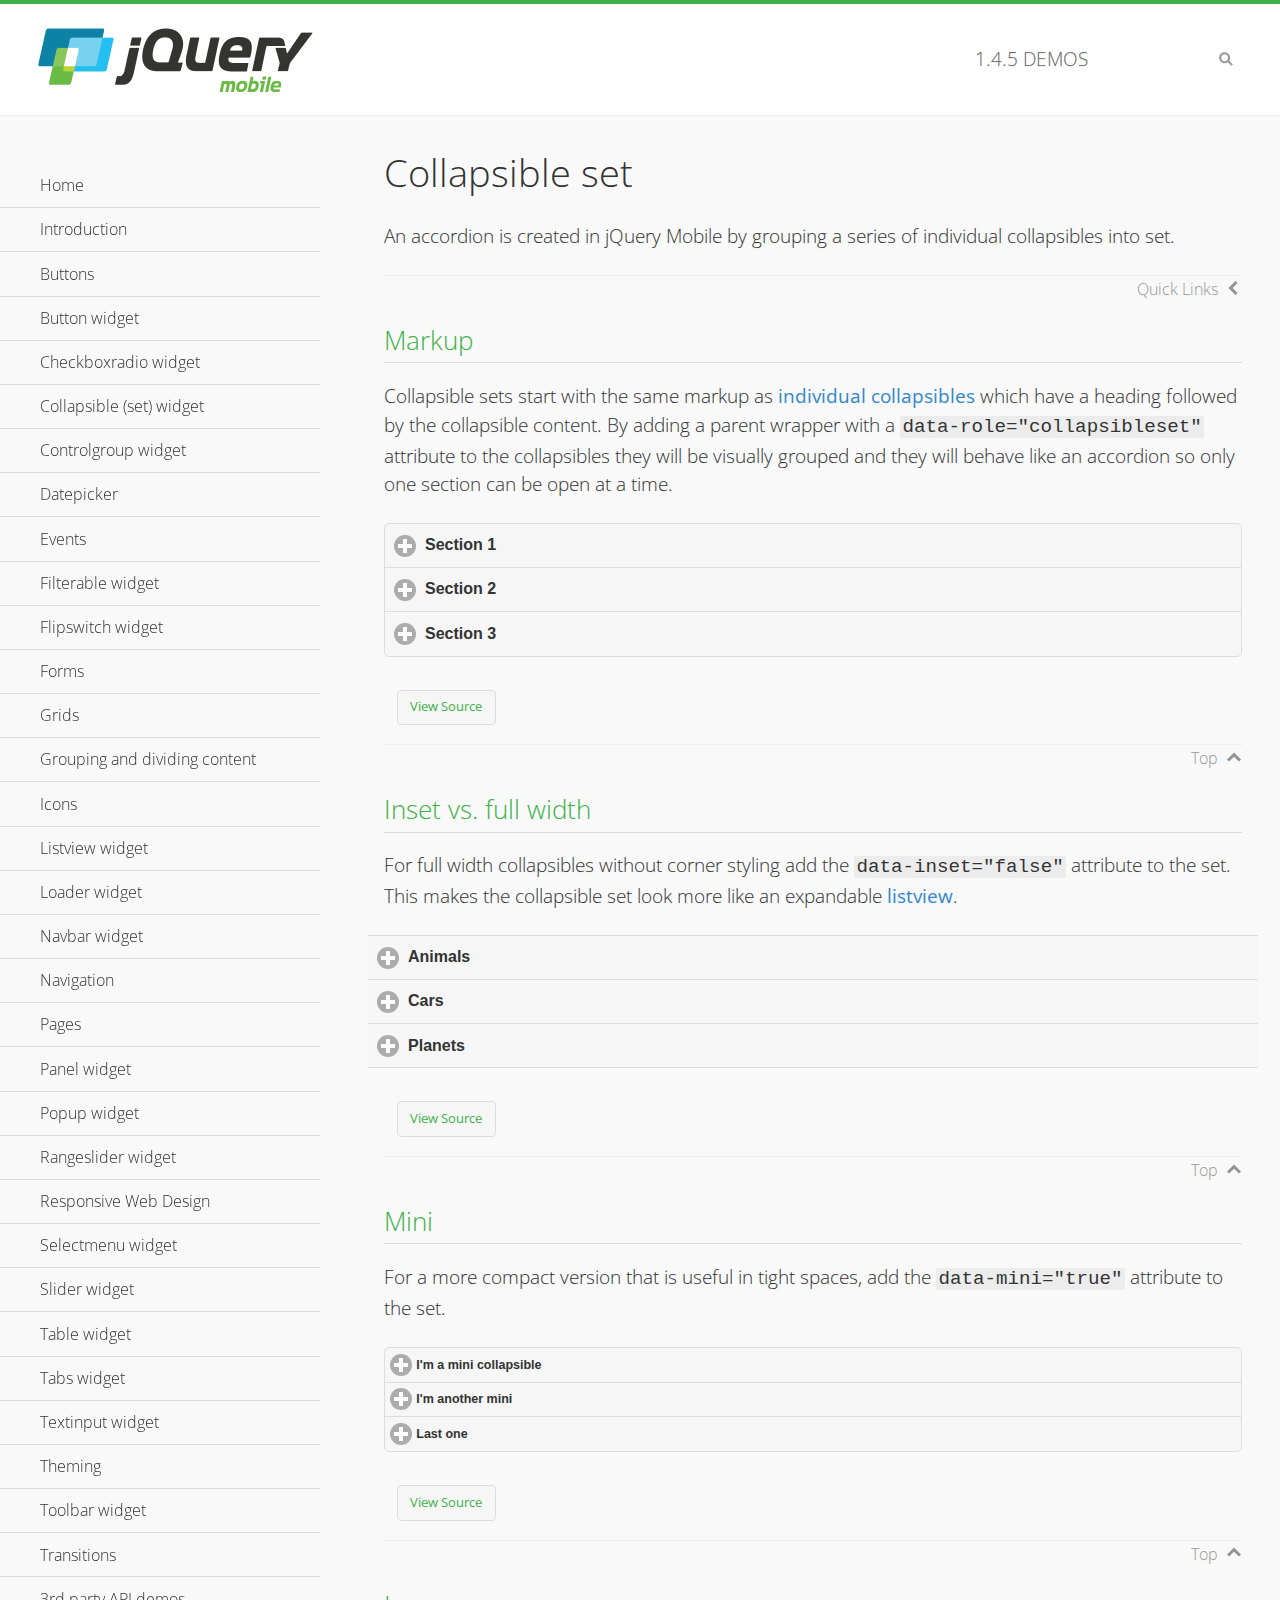
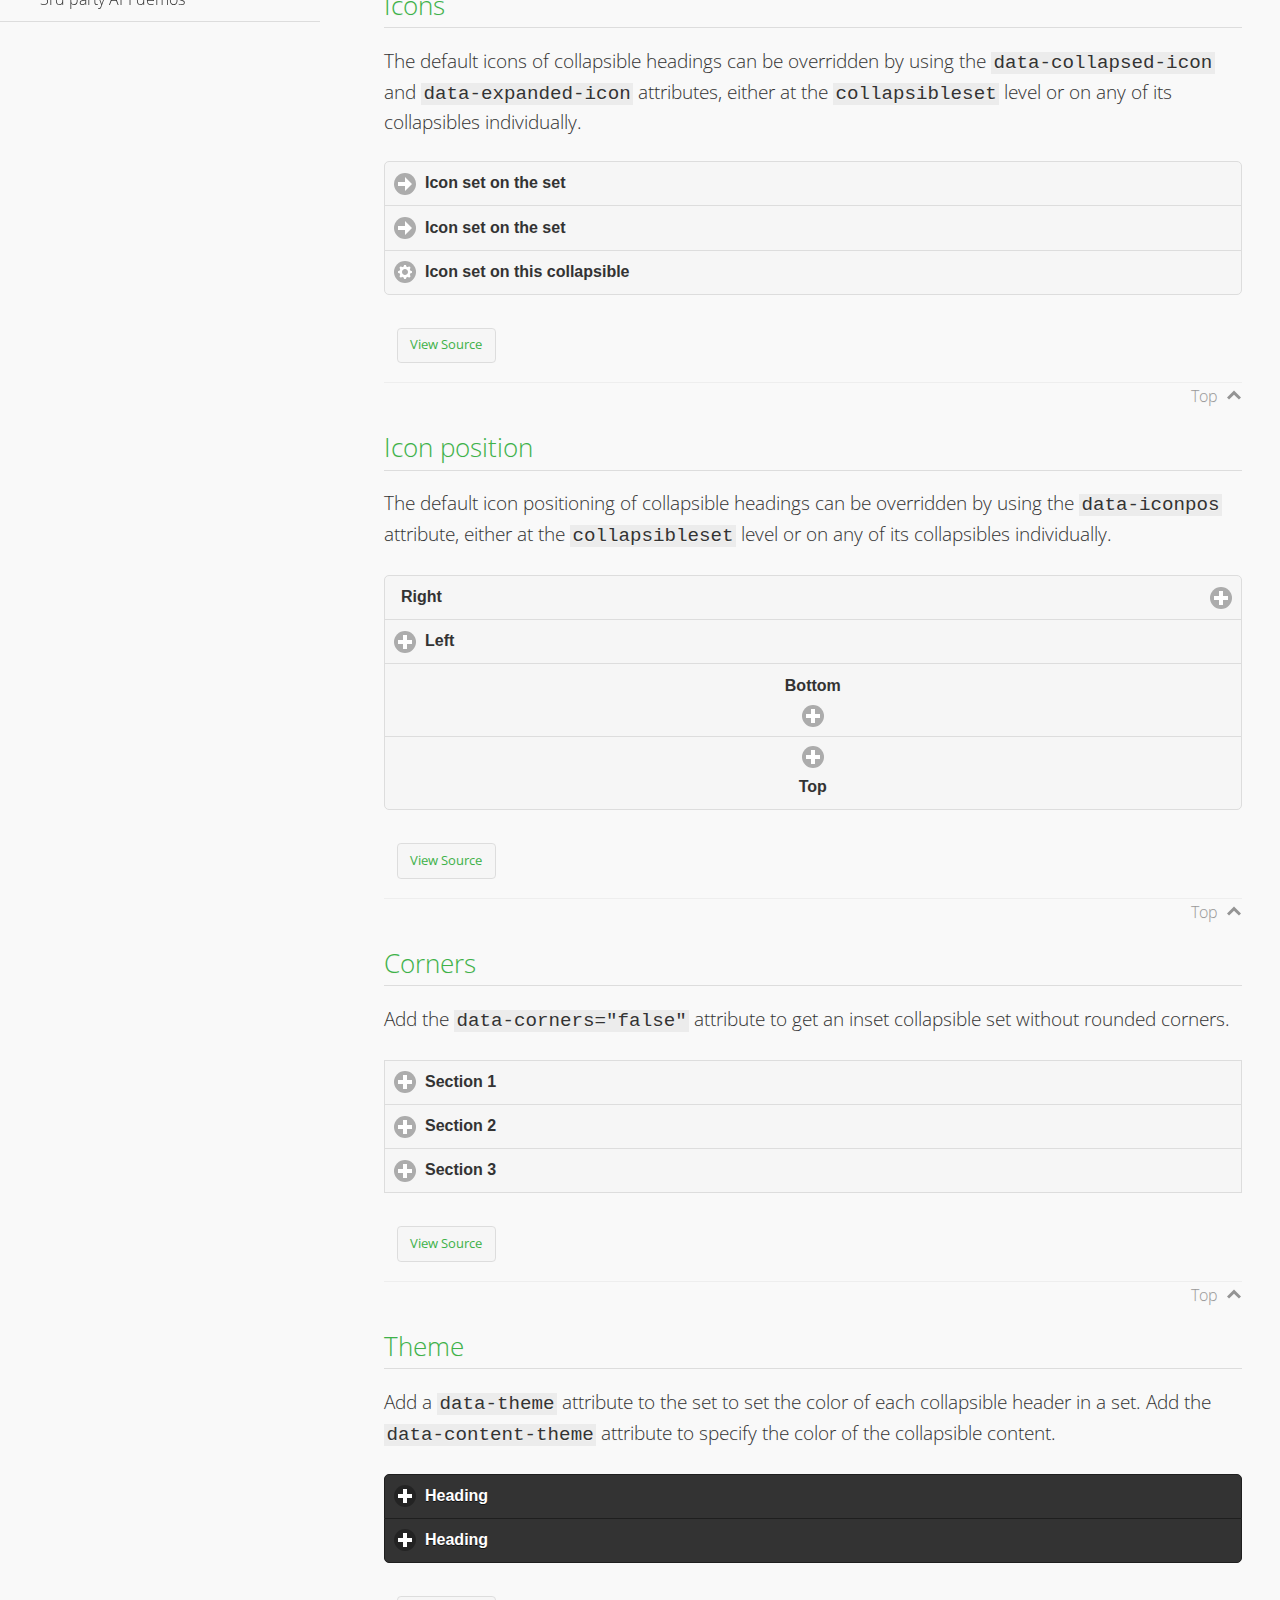
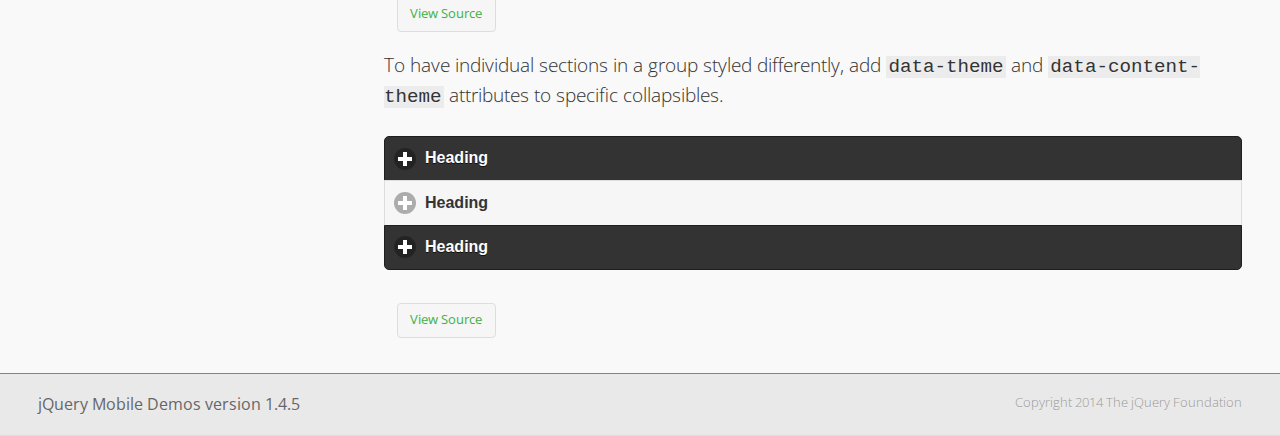
<file: www/js/jquery.mobile-1.4.5/demos/collapsibleset/index.html>
<!DOCTYPE html>
<html>
<head>
	<meta charset="utf-8">
	<meta name="viewport" content="width=device-width, initial-scale=1">
	<title>Collapsible set - jQuery Mobile Demos</title>
	<link rel="shortcut icon" href="../favicon.ico">
    <link rel="stylesheet" href="http://fonts.googleapis.com/css?family=Open+Sans:300,400,700">
	<link rel="stylesheet" href="../css/themes/default/jquery.mobile-1.4.5.min.css">
	<link rel="stylesheet" href="../_assets/css/jqm-demos.css">
	<script src="../js/jquery.js"></script>
	<script src="../_assets/js/index.js"></script>
	<script src="../js/jquery.mobile-1.4.5.min.js"></script>
</head>
<body>
<div data-role="page" class="jqm-demos" data-quicklinks="true">

	<div data-role="header" class="jqm-header">
		<h2><a href="../" title="jQuery Mobile Demos home"><img src="../_assets/img/jquery-logo.png" alt="jQuery Mobile"></a></h2>
		<p><span class="jqm-version"></span> Demos</p>
		<a href="#" class="jqm-navmenu-link ui-btn ui-btn-icon-notext ui-corner-all ui-icon-bars ui-nodisc-icon ui-alt-icon ui-btn-left">Menu</a>
		<a href="#" class="jqm-search-link ui-btn ui-btn-icon-notext ui-corner-all ui-icon-search ui-nodisc-icon ui-alt-icon ui-btn-right">Search</a>
	</div><!-- /header -->

	<div role="main" class="ui-content jqm-content">

		<h1>Collapsible set</h1>

		<p>An accordion is created in jQuery Mobile by grouping a series of individual collapsibles into set.</p>

		<h2>Markup</h2>

		<p>Collapsible sets start with the same markup as <a href="../collapsible/" data-ajax="false">individual collapsibles</a> which have a heading followed by the collapsible content. By adding a parent wrapper with a <code>data-role="collapsibleset"</code> attribute to the collapsibles they will be visually grouped and they will behave like an accordion so only one section can be open at a time.</p>

			<div data-demo-html="true">
				<div data-role="collapsibleset" data-theme="a" data-content-theme="a">
					<div data-role="collapsible">
						<h3>Section 1</h3>
					<p>I'm the collapsible content for section 1</p>
					</div>
					<div data-role="collapsible">
						<h3>Section 2</h3>
					<p>I'm the collapsible content for section 2</p>

					</div>
					<div data-role="collapsible">
						<h3>Section 3</h3>
					<p>I'm the collapsible content for section 3</p>
					</div>
				</div>
			</div><!--/demo-html -->

		<h2>Inset vs. full width</h2>

		<p>For full width collapsibles without corner styling add the <code>data-inset="false"</code> attribute to the set. This makes the collapsible set look more like an expandable <a href="../listview/">listview</a>.</p>

			<div data-demo-html="true">
				<div data-role="collapsibleset" data-inset="false">
					<div data-role="collapsible">
						<h3>Animals</h3>
						<ul data-role="listview" data-inset="false">
							<li>Cats</li>
							<li>Dogs</li>
							<li>Lizards</li>
							<li>Snakes</li>
						</ul>
					</div>
					<div data-role="collapsible">
						<h3>Cars</h3>
						<ul data-role="listview" data-inset="false">
							<li>Acura</li>
							<li>Audi</li>
							<li>BMW</li>
							<li>Cadillac</li>
						</ul>
					</div>
					<div data-role="collapsible">
						<h3>Planets</h3>
						<ul data-role="listview" data-inset="false">
							<li>Earth</li>
							<li>Jupiter</li>
							<li>Mars</li>
							<li>Mercury</li>
						</ul>
					</div>
				</div>
			</div><!--/demo-html -->

		<h2>Mini</h2>

		<p>For a more compact version that is useful in tight spaces, add the <code>data-mini="true"</code> attribute to the set. </p>

			<div data-demo-html="true">
				<div data-role="collapsibleset" data-theme="a" data-content-theme="a" data-mini="true">
					<div data-role="collapsible">
						<h3>I'm a mini collapsible</h3>
					<p>This is good for tight spaces.</p>
					</div>
					<div data-role="collapsible">
						<h3>I'm another mini</h3>
					<p>Here's some collapsible content.</p>

					</div>
					<div data-role="collapsible">
						<h3>Last one</h3>
					<p>Final bit of collapsible content.</p>
					</div>
				</div>
			</div><!--/demo-html -->

		<h2>Icons</h2>

		<p>The default icons of collapsible headings can be overridden by using the <code>data-collapsed-icon</code> and <code>data-expanded-icon</code> attributes, either at the <code>collapsibleset</code> level or on any of its collapsibles individually.</p>

			<div data-demo-html="true">
				<div data-role="collapsibleset" data-theme="a" data-content-theme="a" data-collapsed-icon="arrow-r" data-expanded-icon="arrow-d">
					<div data-role="collapsible">
						<h3>Icon set on the set</h3>
					<p>Specify the open and close icons on the set to apply it to all the collapsibles within.</p>
					</div>
					<div data-role="collapsible">
						<h3>Icon set on the set</h3>
					<p>This collapsible also gets the icon from the set.</p>
					</div>
					<div data-role="collapsible" data-collapsed-icon="gear" data-expanded-icon="delete">
						<h3>Icon set on this collapsible</h3>
					<p>The icons here are applied to this collapsible specifically, thus overriding the set icons.</p>
					</div>
				</div>
			</div><!--/demo-html -->

		<h2>Icon position</h2>

		<p>The default icon positioning of collapsible headings can be overridden by using the <code>data-iconpos</code> attribute, either at the <code>collapsibleset</code> level or on any of its collapsibles individually.</p>

			<div data-demo-html="true">
				<div data-role="collapsibleset" data-theme="a" data-content-theme="a" data-iconpos="right">
					<div data-role="collapsible">
						<h3>Right</h3>
					<p>Inherits icon positioning from <code>data-iconpos="right"</code> attribute on set.</p>
					</div>
					<div data-role="collapsible" data-iconpos="left">
						<h3>Left</h3>
					<p>Set via <code>data-iconpos="left"</code> attribute on the collapsible</p>
					</div>
					<div data-role="collapsible" data-iconpos="bottom">
						<h3>Bottom</h3>
					<p>Set via <code>data-iconpos="bottom"</code> attribute on the collapsible</p>
					</div>
					<div data-role="collapsible" data-iconpos="top">
						<h3>Top</h3>
					<p>Set via <code>data-iconpos="top"</code> attribute on the collapsible</p>
					</div>
				</div>
			</div><!--/demo-html -->

		<h2>Corners</h2>
		<p>Add the <code>data-corners="false"</code> attribute to get an inset collapsible set without rounded corners.</p>

			<div data-demo-html="true">
				<div data-role="collapsibleset" data-corners="false" data-theme="a" data-content-theme="a">
					<div data-role="collapsible">
						<h3>Section 1</h3>
					<p>Collapsible content</p>
					</div>
					<div data-role="collapsible">
						<h3>Section 2</h3>
					<p>Collapsible content</p>

					</div>
					<div data-role="collapsible">
						<h3>Section 3</h3>
					<p>Collapsible content</p>
					</div>
				</div>
			</div><!--/demo-html -->

		<h2>Theme</h2>

		<p>Add a <code>data-theme</code> attribute to the set to set the color of each collapsible header in a set. Add the <code>data-content-theme</code> attribute to specify the color of the collapsible content. </p>

			<div data-demo-html="true">
				<div data-role="collapsibleset" data-theme="b" data-content-theme="b">
					<div data-role="collapsible">
						<h3>Heading</h3>
						<p>Content</p>
					</div>
					<div data-role="collapsible">
						<h3>Heading</h3>
						<p>Content</p>
					</div>
				</div>
			</div><!--/demo-html -->

		<p>To have individual sections in a group styled differently, add <code>data-theme</code> and <code>data-content-theme</code> attributes to specific collapsibles.</p>

			<div data-demo-html="true">
				<div data-role="collapsibleset" data-theme="b" data-content-theme="b">
					<div data-role="collapsible">
						<h3>Heading</h3>
						<p>Content</p>
					</div>
					<div data-role="collapsible" data-theme="a" data-content-theme="a">
						<h3>Heading</h3>
						<p>Content</p>
					</div>
					<div data-role="collapsible">
						<h3>Heading</h3>
						<p>Content</p>
					</div>
				</div>
		</div><!--/demo-html -->

	</div><!-- /content -->
	    <div data-role="panel" class="jqm-navmenu-panel" data-position="left" data-display="overlay" data-theme="a">
	    	<ul class="jqm-list ui-alt-icon ui-nodisc-icon">
<li data-filtertext="demos homepage" data-icon="home"><a href=".././">Home</a></li>
<li data-filtertext="introduction overview getting started"><a href="../intro/" data-ajax="false">Introduction</a></li>
<li data-filtertext="buttons button markup buttonmarkup method anchor link button element"><a href="../button-markup/" data-ajax="false">Buttons</a></li>
<li data-filtertext="form button widget input button submit reset"><a href="../button/" data-ajax="false">Button widget</a></li>
<li data-role="collapsible" data-enhanced="true" data-collapsed-icon="carat-d" data-expanded-icon="carat-u" data-iconpos="right" data-inset="false" class="ui-collapsible ui-collapsible-themed-content ui-collapsible-collapsed">
	<h3 class="ui-collapsible-heading ui-collapsible-heading-collapsed">
		<a href="#" class="ui-collapsible-heading-toggle ui-btn ui-btn-icon-right ui-btn-inherit ui-icon-carat-d">
		    Checkboxradio widget<span class="ui-collapsible-heading-status"> click to expand contents</span>
		</a>
	</h3>
	<div class="ui-collapsible-content ui-body-inherit ui-collapsible-content-collapsed" aria-hidden="true">
		<ul>
			<li data-filtertext="form checkboxradio widget checkbox input checkboxes controlgroups"><a href="../checkboxradio-checkbox/" data-ajax="false">Checkboxes</a></li>
			<li data-filtertext="form checkboxradio widget radio input radio buttons controlgroups"><a href="../checkboxradio-radio/" data-ajax="false">Radio buttons</a></li>
		</ul>
	</div>
</li>
<li data-role="collapsible" data-enhanced="true" data-collapsed-icon="carat-d" data-expanded-icon="carat-u" data-iconpos="right" data-inset="false" class="ui-collapsible ui-collapsible-themed-content ui-collapsible-collapsed">
	<h3 class="ui-collapsible-heading ui-collapsible-heading-collapsed">
		<a href="#" class="ui-collapsible-heading-toggle ui-btn ui-btn-icon-right ui-btn-inherit ui-icon-carat-d">
			Collapsible (set) widget<span class="ui-collapsible-heading-status"> click to expand contents</span>
		</a>
	</h3>
	<div class="ui-collapsible-content ui-body-inherit ui-collapsible-content-collapsed" aria-hidden="true">
		<ul>
			<li data-filtertext="collapsibles content formatting"><a href="../collapsible/" data-ajax="false">Collapsible</a></li>
			<li data-filtertext="dynamic collapsible set accordion append expand"><a href="../collapsible-dynamic/" data-ajax="false">Dynamic collapsibles</a></li>
			<li data-filtertext="accordions collapsible set widget content formatting grouped collapsibles"><a href="../collapsibleset/" data-ajax="false">Collapsible set</a></li>
		</ul>
	</div>
</li>
<li data-role="collapsible" data-enhanced="true" data-collapsed-icon="carat-d" data-expanded-icon="carat-u" data-iconpos="right" data-inset="false" class="ui-collapsible ui-collapsible-themed-content ui-collapsible-collapsed">
	<h3 class="ui-collapsible-heading ui-collapsible-heading-collapsed">
		<a href="#" class="ui-collapsible-heading-toggle ui-btn ui-btn-icon-right ui-btn-inherit ui-icon-carat-d">
			Controlgroup widget<span class="ui-collapsible-heading-status"> click to expand contents</span>
		</a>
	</h3>
	<div class="ui-collapsible-content ui-body-inherit ui-collapsible-content-collapsed" aria-hidden="true">
		<ul>
			<li data-filtertext="controlgroups selectmenu checkboxradio input grouped buttons horizontal vertical"><a href="../controlgroup/" data-ajax="false">Controlgroup</a></li>
			<li data-filtertext="dynamic controlgroup dynamically add buttons"><a href="../controlgroup-dynamic/" data-ajax="false">Dynamic controlgroups</a></li>
		</ul>
	</div>
</li>
<li data-filtertext="form datepicker widget date input"><a href="../datepicker/" data-ajax="false">Datepicker</a></li>
<li data-role="collapsible" data-enhanced="true" data-collapsed-icon="carat-d" data-expanded-icon="carat-u" data-iconpos="right" data-inset="false" class="ui-collapsible ui-collapsible-themed-content ui-collapsible-collapsed">
	<h3 class="ui-collapsible-heading ui-collapsible-heading-collapsed">
		<a href="#" class="ui-collapsible-heading-toggle ui-btn ui-btn-icon-right ui-btn-inherit ui-icon-carat-d">
			Events<span class="ui-collapsible-heading-status"> click to expand contents</span>
		</a>
	</h3>
	<div class="ui-collapsible-content ui-body-inherit ui-collapsible-content-collapsed" aria-hidden="true">
		<ul>
			<li data-filtertext="swipe to delete list items listviews swipe events"><a href="../swipe-list/" data-ajax="false">Swipe list items</a></li>
			<li data-filtertext="swipe to navigate swipe page navigation swipe events"><a href="../swipe-page/" data-ajax="false">Swipe page navigation</a></li>
		</ul>
	</div>
</li>
<li data-filtertext="filterable filter elements sorting searching listview table"><a href="../filterable/" data-ajax="false">Filterable widget</a></li>
<li data-filtertext="form flipswitch widget flip toggle switch binary select checkbox input"><a href="../flipswitch/" data-ajax="false">Flipswitch widget</a></li>
<li data-role="collapsible" data-enhanced="true" data-collapsed-icon="carat-d" data-expanded-icon="carat-u" data-iconpos="right" data-inset="false" class="ui-collapsible ui-collapsible-themed-content ui-collapsible-collapsed">
	<h3 class="ui-collapsible-heading ui-collapsible-heading-collapsed">
		<a href="#" class="ui-collapsible-heading-toggle ui-btn ui-btn-icon-right ui-btn-inherit ui-icon-carat-d">
			Forms<span class="ui-collapsible-heading-status"> click to expand contents</span>
		</a>
	</h3>
	<div class="ui-collapsible-content ui-body-inherit ui-collapsible-content-collapsed" aria-hidden="true">
		<ul>
			<li data-filtertext="forms text checkbox radio range button submit reset inputs selects textarea slider flipswitch label form elements"><a href="../forms/" data-ajax="false">Forms</a></li>
			<li data-filtertext="form hide labels hidden accessible ui-hidden-accessible forms"><a href="../forms-label-hidden-accessible/" data-ajax="false">Hide labels</a></li>
			<li data-filtertext="form field containers fieldcontain ui-field-contain forms"><a href="../forms-field-contain/" data-ajax="false">Field containers</a></li>
			<li data-filtertext="forms disabled form elements"><a href="../forms-disabled/" data-ajax="false">Forms disabled</a></li>
			<li data-filtertext="forms gallery examples overview forms text checkbox radio range button submit reset inputs selects textarea slider flipswitch label form elements"><a href="../forms-gallery/" data-ajax="false">Forms gallery</a></li>
		</ul>
	</div>
</li>
<li data-role="collapsible" data-enhanced="true" data-collapsed-icon="carat-d" data-expanded-icon="carat-u" data-iconpos="right" data-inset="false" class="ui-collapsible ui-collapsible-themed-content ui-collapsible-collapsed">
	<h3 class="ui-collapsible-heading ui-collapsible-heading-collapsed">
		<a href="#" class="ui-collapsible-heading-toggle ui-btn ui-btn-icon-right ui-btn-inherit ui-icon-carat-d">
			Grids<span class="ui-collapsible-heading-status"> click to expand contents</span>
		</a>
	</h3>
	<div class="ui-collapsible-content ui-body-inherit ui-collapsible-content-collapsed" aria-hidden="true">
		<ul>
			<li data-filtertext="grids columns blocks content formatting rwd responsive css framework"><a href="../grids/" data-ajax="false">Grids</a></li>
			<li data-filtertext="buttons in grids css framework"><a href="../grids-buttons/" data-ajax="false">Buttons in grids</a></li>
			<li data-filtertext="custom responsive grids rwd css framework"><a href="../grids-custom-responsive/" data-ajax="false">Custom responsive grids</a></li>
		</ul>
	</div>
</li>
<li data-filtertext="blocks content formatting sections heading"><a href="../body-bar-classes/" data-ajax="false">Grouping and dividing content</a></li>
<li data-role="collapsible" data-enhanced="true" data-collapsed-icon="carat-d" data-expanded-icon="carat-u" data-iconpos="right" data-inset="false" class="ui-collapsible ui-collapsible-themed-content ui-collapsible-collapsed">
	<h3 class="ui-collapsible-heading ui-collapsible-heading-collapsed">
		<a href="#" class="ui-collapsible-heading-toggle ui-btn ui-btn-icon-right ui-btn-inherit ui-icon-carat-d">
			Icons<span class="ui-collapsible-heading-status"> click to expand contents</span>
		</a>
	</h3>
	<div class="ui-collapsible-content ui-body-inherit ui-collapsible-content-collapsed" aria-hidden="true">
		<ul>
			<li data-filtertext="button icons svg disc alt custom icon position"><a href="../icons/" data-ajax="false">Icons</a></li>
			<li data-filtertext=""><a href="../icons-grunticon/" data-ajax="false">Grunticon loader</a></li>
		</ul>
	</div>
</li>
<li data-role="collapsible" data-enhanced="true" data-collapsed-icon="carat-d" data-expanded-icon="carat-u" data-iconpos="right" data-inset="false" class="ui-collapsible ui-collapsible-themed-content ui-collapsible-collapsed">
	<h3 class="ui-collapsible-heading ui-collapsible-heading-collapsed">
		<a href="#" class="ui-collapsible-heading-toggle ui-btn ui-btn-icon-right ui-btn-inherit ui-icon-carat-d">
			Listview widget<span class="ui-collapsible-heading-status"> click to expand contents</span>
		</a>
	</h3>
	<div class="ui-collapsible-content ui-body-inherit ui-collapsible-content-collapsed" aria-hidden="true">
		<ul>
			<li data-filtertext="listview widget thumbnails icons nested split button collapsible ul ol"><a href="../listview/" data-ajax="false">Listview</a></li>
			<li data-filtertext="autocomplete filterable reveal listview filtertextbeforefilter placeholder"><a href="../listview-autocomplete/" data-ajax="false">Listview autocomplete</a></li>
			<li data-filtertext="autocomplete filterable reveal listview remote data filtertextbeforefilter placeholder"><a href="../listview-autocomplete-remote/" data-ajax="false">Listview autocomplete remote data</a></li>
			<li data-filtertext="autodividers anchor jump scroll linkbars listview lists ul ol"><a href="../listview-autodividers-linkbar/" data-ajax="false">Listview autodividers linkbar</a></li>
			<li data-filtertext="listview autodividers selector autodividersselector lists ul ol"><a href="../listview-autodividers-selector/" data-ajax="false">Listview autodividers selector</a></li>
			<li data-filtertext="listview nested list items"><a href="../listview-nested-lists/" data-ajax="false">Nested Listviews</a></li>
			<li data-filtertext="listview collapsible list items flat"><a href="../listview-collapsible-item-flat/" data-ajax="false">Listview collapsible list items (flat)</a></li>
			<li data-filtertext="listview collapsible list indented"><a href="../listview-collapsible-item-indented/" data-ajax="false">Listview collapsible list items (indented)</a></li>
			<li data-filtertext="grid listview responsive grids responsive listviews lists ul"><a href="../listview-grid/" data-ajax="false">Listview responsive grid</a></li>
		</ul>
	</div>
</li>
<li data-filtertext="loader widget page loading navigation overlay spinner"><a href="../loader/" data-ajax="false">Loader widget</a></li>
<li data-filtertext="navbar widget navmenu toolbars header footer"><a href="../navbar/" data-ajax="false">Navbar widget</a></li>
<li data-role="collapsible" data-enhanced="true" data-collapsed-icon="carat-d" data-expanded-icon="carat-u" data-iconpos="right" data-inset="false" class="ui-collapsible ui-collapsible-themed-content ui-collapsible-collapsed">
	<h3 class="ui-collapsible-heading ui-collapsible-heading-collapsed">
		<a href="#" class="ui-collapsible-heading-toggle ui-btn ui-btn-icon-right ui-btn-inherit ui-icon-carat-d">
			Navigation<span class="ui-collapsible-heading-status"> click to expand contents</span>
		</a>
	</h3>
	<div class="ui-collapsible-content ui-body-inherit ui-collapsible-content-collapsed" aria-hidden="true">
		<ul>
			<li data-filtertext="ajax navigation navigate widget history event method"><a href="../navigation/" data-ajax="false">Navigation</a></li>
			<li data-filtertext="linking pages page links navigation ajax prefetch cache"><a href="../navigation-linking-pages/" data-ajax="false">Linking pages</a></li>
			<!-- <li data-filtertext="php redirect server redirection server-side navigation"><a href="../navigation-php-redirect/" data-ajax="false">PHP redirect demo</a></li>-->
			<li data-filtertext="navigation redirection hash query"><a href="../navigation-hash-processing/" data-ajax="false">Hash processing demo</a></li>
			<li data-filtertext="navigation redirection hash query"><a href="../page-events/" data-ajax="false">Page Navigation Events</a></li>
		</ul>
	</div>
</li>
<li data-role="collapsible" data-enhanced="true" data-collapsed-icon="carat-d" data-expanded-icon="carat-u" data-iconpos="right" data-inset="false" class="ui-collapsible ui-collapsible-themed-content ui-collapsible-collapsed">
	<h3 class="ui-collapsible-heading ui-collapsible-heading-collapsed">
		<a href="#" class="ui-collapsible-heading-toggle ui-btn ui-btn-icon-right ui-btn-inherit ui-icon-carat-d">
			Pages<span class="ui-collapsible-heading-status"> click to expand contents</span>
		</a>
	</h3>
	<div class="ui-collapsible-content ui-body-inherit ui-collapsible-content-collapsed" aria-hidden="true">
		<ul>
			<li data-filtertext="pages page widget ajax navigation"><a href="../pages/" data-ajax="false">Pages</a></li>
			<li data-filtertext="single page"><a href="../pages-single-page/" data-ajax="false">Single page</a></li>
			<li data-filtertext="multipage multi-page page"><a href="../pages-multi-page/" data-ajax="false">Multi-page template</a></li>
			<li data-filtertext="dialog page widget modal popup"><a href="../pages-dialog/" data-ajax="false">Dialog page</a></li>
		</ul>
	</div>
</li>
<li data-role="collapsible" data-enhanced="true" data-collapsed-icon="carat-d" data-expanded-icon="carat-u" data-iconpos="right" data-inset="false" class="ui-collapsible ui-collapsible-themed-content ui-collapsible-collapsed">
	<h3 class="ui-collapsible-heading ui-collapsible-heading-collapsed">
		<a href="#" class="ui-collapsible-heading-toggle ui-btn ui-btn-icon-right ui-btn-inherit ui-icon-carat-d">
			Panel widget<span class="ui-collapsible-heading-status"> click to expand contents</span>
		</a>
	</h3>
	<div class="ui-collapsible-content ui-body-inherit ui-collapsible-content-collapsed" aria-hidden="true">
		<ul>
			<li data-filtertext="panel widget sliding panels reveal push overlay responsive"><a href="../panel/" data-ajax="false">Panel</a></li>
			<li data-filtertext=""><a href="../panel-external/" data-ajax="false">External panels</a></li>
			<li data-filtertext="panel "><a href="../panel-fixed/" data-ajax="false">Fixed panels</a></li>
			<li data-filtertext="panel slide panels sliding panels shadow rwd responsive breakpoint"><a href="../panel-responsive/" data-ajax="false">Panels responsive</a></li>
			<li data-filtertext="panel custom style custom panel width reveal shadow listview panel styling page background wrapper"><a href="../panel-styling/" data-ajax="false">Custom panel style</a></li>
			<li data-filtertext="panel open on swipe"><a href="../panel-swipe-open/" data-ajax="false">Panel open on swipe</a></li>
			<li data-filtertext="panels outside page internal external toolbars"><a href="../panel-external-internal/" data-ajax="false">Panel external and internal</a></li>
		</ul>
	</div>
</li>
<li data-role="collapsible" data-enhanced="true" data-collapsed-icon="carat-d" data-expanded-icon="carat-u" data-iconpos="right" data-inset="false" class="ui-collapsible ui-collapsible-themed-content ui-collapsible-collapsed">
	<h3 class="ui-collapsible-heading ui-collapsible-heading-collapsed">
		<a href="#" class="ui-collapsible-heading-toggle ui-btn ui-btn-icon-right ui-btn-inherit ui-icon-carat-d">
			Popup widget<span class="ui-collapsible-heading-status"> click to expand contents</span>
		</a>
	</h3>
	<div class="ui-collapsible-content ui-body-inherit ui-collapsible-content-collapsed" aria-hidden="true">
		<ul>
			<li data-filtertext="popup widget popups dialog modal transition tooltip lightbox form overlay screen flip pop fade transition"><a href="../popup/" data-ajax="false">Popup</a></li>
			<li data-filtertext="popup alignment position"><a href="../popup-alignment/" data-ajax="false">Popup alignment</a></li>
			<li data-filtertext="popup arrow size popups popover"><a href="../popup-arrow-size/" data-ajax="false">Popup arrow size</a></li>
			<li data-filtertext="dynamic popups popup images lightbox"><a href="../popup-dynamic/" data-ajax="false">Dynamic popups</a></li>
			<li data-filtertext="popups with iframes scaling"><a href="../popup-iframe/" data-ajax="false">Popups with iframes</a></li>
			<li data-filtertext="popup image scaling"><a href="../popup-image-scaling/" data-ajax="false">Popup image scaling</a></li>
			<li data-filtertext="external popup outside multi-page"><a href="../popup-outside-multipage/" data-ajax="false">Popup outside multi-page</a></li>
		</ul>
	</div>
</li>
<li data-filtertext="form rangeslider widget dual sliders dual handle sliders range input"><a href="../rangeslider/" data-ajax="false">Rangeslider widget</a></li>
<li data-filtertext="responsive web design rwd adaptive progressive enhancement PE accessible mobile breakpoints media query media queries"><a href="../rwd/" data-ajax="false">Responsive Web Design</a></li>
<li data-role="collapsible" data-enhanced="true" data-collapsed-icon="carat-d" data-expanded-icon="carat-u" data-iconpos="right" data-inset="false" class="ui-collapsible ui-collapsible-themed-content ui-collapsible-collapsed">
	<h3 class="ui-collapsible-heading ui-collapsible-heading-collapsed">
		<a href="#" class="ui-collapsible-heading-toggle ui-btn ui-btn-icon-right ui-btn-inherit ui-icon-carat-d">
			Selectmenu widget<span class="ui-collapsible-heading-status"> click to expand contents</span>
		</a>
	</h3>
	<div class="ui-collapsible-content ui-body-inherit ui-collapsible-content-collapsed" aria-hidden="true">
		<ul>
			<li data-filtertext="form selectmenu widget select input custom select menu selects"><a href="../selectmenu/" data-ajax="false">Selectmenu</a></li>
			<li data-filtertext="form custom select menu selectmenu widget custom menu option optgroup multiple selects"><a href="../selectmenu-custom/" data-ajax="false">Custom select menu</a></li>
			<li data-filtertext="filterable select filter popup dialog"><a href="../selectmenu-custom-filter/" data-ajax="false">Custom select menu with filter</a></li>
		</ul>
	</div>
</li>
<li data-role="collapsible" data-enhanced="true" data-collapsed-icon="carat-d" data-expanded-icon="carat-u" data-iconpos="right" data-inset="false" class="ui-collapsible ui-collapsible-themed-content ui-collapsible-collapsed">
	<h3 class="ui-collapsible-heading ui-collapsible-heading-collapsed">
		<a href="#" class="ui-collapsible-heading-toggle ui-btn ui-btn-icon-right ui-btn-inherit ui-icon-carat-d">
			Slider widget<span class="ui-collapsible-heading-status"> click to expand contents</span>
		</a>
	</h3>
	<div class="ui-collapsible-content ui-body-inherit ui-collapsible-content-collapsed" aria-hidden="true">
		<ul>
			<li data-filtertext="form slider widget range input single sliders"><a href="../slider/" data-ajax="false">Slider</a></li>
			<li data-filtertext="form slider widget flipswitch slider binary select flip toggle switch"><a href="../slider-flipswitch/" data-ajax="false">Slider flip toggle switch</a></li>
			<li data-filtertext="form slider tooltip handle value input range sliders"><a href="../slider-tooltip/" data-ajax="false">Slider tooltip</a></li>
		</ul>
	</div>
</li>
<li data-role="collapsible" data-enhanced="true" data-collapsed-icon="carat-d" data-expanded-icon="carat-u" data-iconpos="right" data-inset="false" class="ui-collapsible ui-collapsible-themed-content ui-collapsible-collapsed">
	<h3 class="ui-collapsible-heading ui-collapsible-heading-collapsed">
		<a href="#" class="ui-collapsible-heading-toggle ui-btn ui-btn-icon-right ui-btn-inherit ui-icon-carat-d">
			Table widget<span class="ui-collapsible-heading-status"> click to expand contents</span>
		</a>
	</h3>
	<div class="ui-collapsible-content ui-body-inherit ui-collapsible-content-collapsed" aria-hidden="true">
		<ul>
			<li data-filtertext="table widget reflow column toggle th td responsive tables rwd hide show tabular"><a href="../table-column-toggle/" data-ajax="false">Table Column Toggle</a></li>
			<li data-filtertext="table column toggle phone comparison demo"><a href="../table-column-toggle-example/" data-ajax="false">Table Column Toggle demo</a></li>
			<li data-filtertext="responsive tables table column toggle heading groups rwd breakpoint"><a href="../table-column-toggle-heading-groups/" data-ajax="false">Table Column Toggle heading groups</a></li>
			<li data-filtertext="responsive tables table column toggle hide rwd breakpoint customization options"><a href="../table-column-toggle-options/" data-ajax="false">Table Column Toggle options</a></li>
			<li data-filtertext="table reflow th td responsive rwd columns tabular"><a href="../table-reflow/" data-ajax="false">Table Reflow</a></li>
			<li data-filtertext="responsive tables table reflow heading groups rwd breakpoint"><a href="../table-reflow-heading-groups/" data-ajax="false">Table Reflow heading groups</a></li>
			<li data-filtertext="responsive tables table reflow stripes strokes table style"><a href="../table-reflow-stripes-strokes/" data-ajax="false">Table Reflow stripes and strokes</a></li>
			<li data-filtertext="responsive tables table reflow stack custom styles"><a href="../table-reflow-styling/" data-ajax="false">Table Reflow custom styles</a></li>
		</ul>
	</div>
</li>
<li data-filtertext="ui tabs widget"><a href="../tabs/" data-ajax="false">Tabs widget</a></li>
<li data-filtertext="form textinput widget text input textarea number date time tel email file color password"><a href="../textinput/" data-ajax="false">Textinput widget</a></li>
<li data-role="collapsible" data-enhanced="true" data-collapsed-icon="carat-d" data-expanded-icon="carat-u" data-iconpos="right" data-inset="false" class="ui-collapsible ui-collapsible-themed-content ui-collapsible-collapsed">
	<h3 class="ui-collapsible-heading ui-collapsible-heading-collapsed">
		<a href="#" class="ui-collapsible-heading-toggle ui-btn ui-btn-icon-right ui-btn-inherit ui-icon-carat-d">
			Theming<span class="ui-collapsible-heading-status"> click to expand contents</span>
		</a>
	</h3>
	<div class="ui-collapsible-content ui-body-inherit ui-collapsible-content-collapsed" aria-hidden="true">
		<ul>
			<li data-filtertext="default theme swatches theming style css"><a href="../theme-default/" data-ajax="false">Default theme</a></li>
			<li data-filtertext="classic theme old theme swatches theming style css"><a href="../theme-classic/" data-ajax="false">Classic theme</a></li>
		</ul>
	</div>
</li>
<li data-role="collapsible" data-enhanced="true" data-collapsed-icon="carat-d" data-expanded-icon="carat-u" data-iconpos="right" data-inset="false" class="ui-collapsible ui-collapsible-themed-content ui-collapsible-collapsed">
	<h3 class="ui-collapsible-heading ui-collapsible-heading-collapsed">
		<a href="#" class="ui-collapsible-heading-toggle ui-btn ui-btn-icon-right ui-btn-inherit ui-icon-carat-d">
			Toolbar widget<span class="ui-collapsible-heading-status"> click to expand contents</span>
		</a>
	</h3>
	<div class="ui-collapsible-content ui-body-inherit ui-collapsible-content-collapsed" aria-hidden="true">
		<ul>
			<li data-filtertext="toolbar widget header footer toolbars fixed fullscreen external sections"><a href="../toolbar/" data-ajax="false">Toolbar</a></li>
			<li data-filtertext="dynamic toolbars dynamically add toolbar header footer"><a href="../toolbar-dynamic/" data-ajax="false">Dynamic toolbars</a></li>
			<li data-filtertext="external toolbars header footer"><a href="../toolbar-external/" data-ajax="false">External toolbars</a></li>
			<li data-filtertext="fixed toolbars header footer"><a href="../toolbar-fixed/" data-ajax="false">Fixed toolbars</a></li>
			<li data-filtertext="fixed fullscreen toolbars header footer"><a href="../toolbar-fixed-fullscreen/" data-ajax="false">Fullscreen toolbars</a></li>
			<li data-filtertext="external fixed toolbars header footer"><a href="../toolbar-fixed-external/" data-ajax="false">Fixed external toolbars</a></li>
			<li data-filtertext="external persistent toolbars header footer navbar navmenu"><a href="../toolbar-fixed-persistent/" data-ajax="false">Persistent toolbars</a></li>
			<li data-filtertext="external ajax optimized toolbars persistent toolbars header footer navbar"><a href="../toolbar-fixed-persistent-optimized/" data-ajax="false">Ajax optimized toolbars</a></li>
			<li data-filtertext="form in toolbars header footer"><a href="../toolbar-fixed-forms/" data-ajax="false">Form in toolbar</a></li>
		</ul>
	</div>
</li>
<li data-filtertext="page transitions animated pages popup navigation flip slide fade pop"><a href="../transitions/" data-ajax="false">Transitions</a></li>
<li data-role="collapsible" data-enhanced="true" data-collapsed-icon="carat-d" data-expanded-icon="carat-u" data-iconpos="right" data-inset="false" class="ui-collapsible ui-collapsible-themed-content ui-collapsible-collapsed">
	<h3 class="ui-collapsible-heading ui-collapsible-heading-collapsed">
		<a href="#" class="ui-collapsible-heading-toggle ui-btn ui-btn-icon-right ui-btn-inherit ui-icon-carat-d">
			3rd party API demos<span class="ui-collapsible-heading-status"> click to expand contents</span>
		</a>
	</h3>
	<div class="ui-collapsible-content ui-body-inherit ui-collapsible-content-collapsed" aria-hidden="true">
		<ul>
			<li data-filtertext="backbone requirejs navigation router"><a href="../backbone-requirejs/" data-ajax="false">Backbone RequireJS</a></li>
			<li data-filtertext="google maps geolocation demo"><a href="../map-geolocation/" data-ajax="false">Google Maps geolocation</a></li>
			<li data-filtertext="google maps hybrid"><a href="../map-list-toggle/" data-ajax="false">Google Maps list toggle</a></li>
		</ul>
	</div>
</li>



		     </ul>
		</div><!-- /panel -->


	<div data-role="footer" data-position="fixed" data-tap-toggle="false" class="jqm-footer">
		<p>jQuery Mobile Demos version <span class="jqm-version"></span></p>
		<p>Copyright 2014 The jQuery Foundation</p>
	</div><!-- /footer -->
	<!-- TODO: This should become an external panel so we can add input to markup (unique ID) -->
    <div data-role="panel" class="jqm-search-panel" data-position="right" data-display="overlay" data-theme="a">
		<div class="jqm-search">
			<ul class="jqm-list" data-filter-placeholder="Search demos..." data-filter-reveal="true">
<li data-filtertext="demos homepage" data-icon="home"><a href=".././">Home</a></li>
<li data-filtertext="introduction overview getting started"><a href="../intro/" data-ajax="false">Introduction</a></li>
<li data-filtertext="buttons button markup buttonmarkup method anchor link button element"><a href="../button-markup/" data-ajax="false">Buttons</a></li>
<li data-filtertext="form button widget input button submit reset"><a href="../button/" data-ajax="false">Button widget</a></li>
<li data-role="collapsible" data-enhanced="true" data-collapsed-icon="carat-d" data-expanded-icon="carat-u" data-iconpos="right" data-inset="false" class="ui-collapsible ui-collapsible-themed-content ui-collapsible-collapsed">
	<h3 class="ui-collapsible-heading ui-collapsible-heading-collapsed">
		<a href="#" class="ui-collapsible-heading-toggle ui-btn ui-btn-icon-right ui-btn-inherit ui-icon-carat-d">
		    Checkboxradio widget<span class="ui-collapsible-heading-status"> click to expand contents</span>
		</a>
	</h3>
	<div class="ui-collapsible-content ui-body-inherit ui-collapsible-content-collapsed" aria-hidden="true">
		<ul>
			<li data-filtertext="form checkboxradio widget checkbox input checkboxes controlgroups"><a href="../checkboxradio-checkbox/" data-ajax="false">Checkboxes</a></li>
			<li data-filtertext="form checkboxradio widget radio input radio buttons controlgroups"><a href="../checkboxradio-radio/" data-ajax="false">Radio buttons</a></li>
		</ul>
	</div>
</li>
<li data-role="collapsible" data-enhanced="true" data-collapsed-icon="carat-d" data-expanded-icon="carat-u" data-iconpos="right" data-inset="false" class="ui-collapsible ui-collapsible-themed-content ui-collapsible-collapsed">
	<h3 class="ui-collapsible-heading ui-collapsible-heading-collapsed">
		<a href="#" class="ui-collapsible-heading-toggle ui-btn ui-btn-icon-right ui-btn-inherit ui-icon-carat-d">
			Collapsible (set) widget<span class="ui-collapsible-heading-status"> click to expand contents</span>
		</a>
	</h3>
	<div class="ui-collapsible-content ui-body-inherit ui-collapsible-content-collapsed" aria-hidden="true">
		<ul>
			<li data-filtertext="collapsibles content formatting"><a href="../collapsible/" data-ajax="false">Collapsible</a></li>
			<li data-filtertext="dynamic collapsible set accordion append expand"><a href="../collapsible-dynamic/" data-ajax="false">Dynamic collapsibles</a></li>
			<li data-filtertext="accordions collapsible set widget content formatting grouped collapsibles"><a href="../collapsibleset/" data-ajax="false">Collapsible set</a></li>
		</ul>
	</div>
</li>
<li data-role="collapsible" data-enhanced="true" data-collapsed-icon="carat-d" data-expanded-icon="carat-u" data-iconpos="right" data-inset="false" class="ui-collapsible ui-collapsible-themed-content ui-collapsible-collapsed">
	<h3 class="ui-collapsible-heading ui-collapsible-heading-collapsed">
		<a href="#" class="ui-collapsible-heading-toggle ui-btn ui-btn-icon-right ui-btn-inherit ui-icon-carat-d">
			Controlgroup widget<span class="ui-collapsible-heading-status"> click to expand contents</span>
		</a>
	</h3>
	<div class="ui-collapsible-content ui-body-inherit ui-collapsible-content-collapsed" aria-hidden="true">
		<ul>
			<li data-filtertext="controlgroups selectmenu checkboxradio input grouped buttons horizontal vertical"><a href="../controlgroup/" data-ajax="false">Controlgroup</a></li>
			<li data-filtertext="dynamic controlgroup dynamically add buttons"><a href="../controlgroup-dynamic/" data-ajax="false">Dynamic controlgroups</a></li>
		</ul>
	</div>
</li>
<li data-filtertext="form datepicker widget date input"><a href="../datepicker/" data-ajax="false">Datepicker</a></li>
<li data-role="collapsible" data-enhanced="true" data-collapsed-icon="carat-d" data-expanded-icon="carat-u" data-iconpos="right" data-inset="false" class="ui-collapsible ui-collapsible-themed-content ui-collapsible-collapsed">
	<h3 class="ui-collapsible-heading ui-collapsible-heading-collapsed">
		<a href="#" class="ui-collapsible-heading-toggle ui-btn ui-btn-icon-right ui-btn-inherit ui-icon-carat-d">
			Events<span class="ui-collapsible-heading-status"> click to expand contents</span>
		</a>
	</h3>
	<div class="ui-collapsible-content ui-body-inherit ui-collapsible-content-collapsed" aria-hidden="true">
		<ul>
			<li data-filtertext="swipe to delete list items listviews swipe events"><a href="../swipe-list/" data-ajax="false">Swipe list items</a></li>
			<li data-filtertext="swipe to navigate swipe page navigation swipe events"><a href="../swipe-page/" data-ajax="false">Swipe page navigation</a></li>
		</ul>
	</div>
</li>
<li data-filtertext="filterable filter elements sorting searching listview table"><a href="../filterable/" data-ajax="false">Filterable widget</a></li>
<li data-filtertext="form flipswitch widget flip toggle switch binary select checkbox input"><a href="../flipswitch/" data-ajax="false">Flipswitch widget</a></li>
<li data-role="collapsible" data-enhanced="true" data-collapsed-icon="carat-d" data-expanded-icon="carat-u" data-iconpos="right" data-inset="false" class="ui-collapsible ui-collapsible-themed-content ui-collapsible-collapsed">
	<h3 class="ui-collapsible-heading ui-collapsible-heading-collapsed">
		<a href="#" class="ui-collapsible-heading-toggle ui-btn ui-btn-icon-right ui-btn-inherit ui-icon-carat-d">
			Forms<span class="ui-collapsible-heading-status"> click to expand contents</span>
		</a>
	</h3>
	<div class="ui-collapsible-content ui-body-inherit ui-collapsible-content-collapsed" aria-hidden="true">
		<ul>
			<li data-filtertext="forms text checkbox radio range button submit reset inputs selects textarea slider flipswitch label form elements"><a href="../forms/" data-ajax="false">Forms</a></li>
			<li data-filtertext="form hide labels hidden accessible ui-hidden-accessible forms"><a href="../forms-label-hidden-accessible/" data-ajax="false">Hide labels</a></li>
			<li data-filtertext="form field containers fieldcontain ui-field-contain forms"><a href="../forms-field-contain/" data-ajax="false">Field containers</a></li>
			<li data-filtertext="forms disabled form elements"><a href="../forms-disabled/" data-ajax="false">Forms disabled</a></li>
			<li data-filtertext="forms gallery examples overview forms text checkbox radio range button submit reset inputs selects textarea slider flipswitch label form elements"><a href="../forms-gallery/" data-ajax="false">Forms gallery</a></li>
		</ul>
	</div>
</li>
<li data-role="collapsible" data-enhanced="true" data-collapsed-icon="carat-d" data-expanded-icon="carat-u" data-iconpos="right" data-inset="false" class="ui-collapsible ui-collapsible-themed-content ui-collapsible-collapsed">
	<h3 class="ui-collapsible-heading ui-collapsible-heading-collapsed">
		<a href="#" class="ui-collapsible-heading-toggle ui-btn ui-btn-icon-right ui-btn-inherit ui-icon-carat-d">
			Grids<span class="ui-collapsible-heading-status"> click to expand contents</span>
		</a>
	</h3>
	<div class="ui-collapsible-content ui-body-inherit ui-collapsible-content-collapsed" aria-hidden="true">
		<ul>
			<li data-filtertext="grids columns blocks content formatting rwd responsive css framework"><a href="../grids/" data-ajax="false">Grids</a></li>
			<li data-filtertext="buttons in grids css framework"><a href="../grids-buttons/" data-ajax="false">Buttons in grids</a></li>
			<li data-filtertext="custom responsive grids rwd css framework"><a href="../grids-custom-responsive/" data-ajax="false">Custom responsive grids</a></li>
		</ul>
	</div>
</li>
<li data-filtertext="blocks content formatting sections heading"><a href="../body-bar-classes/" data-ajax="false">Grouping and dividing content</a></li>
<li data-role="collapsible" data-enhanced="true" data-collapsed-icon="carat-d" data-expanded-icon="carat-u" data-iconpos="right" data-inset="false" class="ui-collapsible ui-collapsible-themed-content ui-collapsible-collapsed">
	<h3 class="ui-collapsible-heading ui-collapsible-heading-collapsed">
		<a href="#" class="ui-collapsible-heading-toggle ui-btn ui-btn-icon-right ui-btn-inherit ui-icon-carat-d">
			Icons<span class="ui-collapsible-heading-status"> click to expand contents</span>
		</a>
	</h3>
	<div class="ui-collapsible-content ui-body-inherit ui-collapsible-content-collapsed" aria-hidden="true">
		<ul>
			<li data-filtertext="button icons svg disc alt custom icon position"><a href="../icons/" data-ajax="false">Icons</a></li>
			<li data-filtertext=""><a href="../icons-grunticon/" data-ajax="false">Grunticon loader</a></li>
		</ul>
	</div>
</li>
<li data-role="collapsible" data-enhanced="true" data-collapsed-icon="carat-d" data-expanded-icon="carat-u" data-iconpos="right" data-inset="false" class="ui-collapsible ui-collapsible-themed-content ui-collapsible-collapsed">
	<h3 class="ui-collapsible-heading ui-collapsible-heading-collapsed">
		<a href="#" class="ui-collapsible-heading-toggle ui-btn ui-btn-icon-right ui-btn-inherit ui-icon-carat-d">
			Listview widget<span class="ui-collapsible-heading-status"> click to expand contents</span>
		</a>
	</h3>
	<div class="ui-collapsible-content ui-body-inherit ui-collapsible-content-collapsed" aria-hidden="true">
		<ul>
			<li data-filtertext="listview widget thumbnails icons nested split button collapsible ul ol"><a href="../listview/" data-ajax="false">Listview</a></li>
			<li data-filtertext="autocomplete filterable reveal listview filtertextbeforefilter placeholder"><a href="../listview-autocomplete/" data-ajax="false">Listview autocomplete</a></li>
			<li data-filtertext="autocomplete filterable reveal listview remote data filtertextbeforefilter placeholder"><a href="../listview-autocomplete-remote/" data-ajax="false">Listview autocomplete remote data</a></li>
			<li data-filtertext="autodividers anchor jump scroll linkbars listview lists ul ol"><a href="../listview-autodividers-linkbar/" data-ajax="false">Listview autodividers linkbar</a></li>
			<li data-filtertext="listview autodividers selector autodividersselector lists ul ol"><a href="../listview-autodividers-selector/" data-ajax="false">Listview autodividers selector</a></li>
			<li data-filtertext="listview nested list items"><a href="../listview-nested-lists/" data-ajax="false">Nested Listviews</a></li>
			<li data-filtertext="listview collapsible list items flat"><a href="../listview-collapsible-item-flat/" data-ajax="false">Listview collapsible list items (flat)</a></li>
			<li data-filtertext="listview collapsible list indented"><a href="../listview-collapsible-item-indented/" data-ajax="false">Listview collapsible list items (indented)</a></li>
			<li data-filtertext="grid listview responsive grids responsive listviews lists ul"><a href="../listview-grid/" data-ajax="false">Listview responsive grid</a></li>
		</ul>
	</div>
</li>
<li data-filtertext="loader widget page loading navigation overlay spinner"><a href="../loader/" data-ajax="false">Loader widget</a></li>
<li data-filtertext="navbar widget navmenu toolbars header footer"><a href="../navbar/" data-ajax="false">Navbar widget</a></li>
<li data-role="collapsible" data-enhanced="true" data-collapsed-icon="carat-d" data-expanded-icon="carat-u" data-iconpos="right" data-inset="false" class="ui-collapsible ui-collapsible-themed-content ui-collapsible-collapsed">
	<h3 class="ui-collapsible-heading ui-collapsible-heading-collapsed">
		<a href="#" class="ui-collapsible-heading-toggle ui-btn ui-btn-icon-right ui-btn-inherit ui-icon-carat-d">
			Navigation<span class="ui-collapsible-heading-status"> click to expand contents</span>
		</a>
	</h3>
	<div class="ui-collapsible-content ui-body-inherit ui-collapsible-content-collapsed" aria-hidden="true">
		<ul>
			<li data-filtertext="ajax navigation navigate widget history event method"><a href="../navigation/" data-ajax="false">Navigation</a></li>
			<li data-filtertext="linking pages page links navigation ajax prefetch cache"><a href="../navigation-linking-pages/" data-ajax="false">Linking pages</a></li>
			<!-- <li data-filtertext="php redirect server redirection server-side navigation"><a href="../navigation-php-redirect/" data-ajax="false">PHP redirect demo</a></li>-->
			<li data-filtertext="navigation redirection hash query"><a href="../navigation-hash-processing/" data-ajax="false">Hash processing demo</a></li>
			<li data-filtertext="navigation redirection hash query"><a href="../page-events/" data-ajax="false">Page Navigation Events</a></li>
		</ul>
	</div>
</li>
<li data-role="collapsible" data-enhanced="true" data-collapsed-icon="carat-d" data-expanded-icon="carat-u" data-iconpos="right" data-inset="false" class="ui-collapsible ui-collapsible-themed-content ui-collapsible-collapsed">
	<h3 class="ui-collapsible-heading ui-collapsible-heading-collapsed">
		<a href="#" class="ui-collapsible-heading-toggle ui-btn ui-btn-icon-right ui-btn-inherit ui-icon-carat-d">
			Pages<span class="ui-collapsible-heading-status"> click to expand contents</span>
		</a>
	</h3>
	<div class="ui-collapsible-content ui-body-inherit ui-collapsible-content-collapsed" aria-hidden="true">
		<ul>
			<li data-filtertext="pages page widget ajax navigation"><a href="../pages/" data-ajax="false">Pages</a></li>
			<li data-filtertext="single page"><a href="../pages-single-page/" data-ajax="false">Single page</a></li>
			<li data-filtertext="multipage multi-page page"><a href="../pages-multi-page/" data-ajax="false">Multi-page template</a></li>
			<li data-filtertext="dialog page widget modal popup"><a href="../pages-dialog/" data-ajax="false">Dialog page</a></li>
		</ul>
	</div>
</li>
<li data-role="collapsible" data-enhanced="true" data-collapsed-icon="carat-d" data-expanded-icon="carat-u" data-iconpos="right" data-inset="false" class="ui-collapsible ui-collapsible-themed-content ui-collapsible-collapsed">
	<h3 class="ui-collapsible-heading ui-collapsible-heading-collapsed">
		<a href="#" class="ui-collapsible-heading-toggle ui-btn ui-btn-icon-right ui-btn-inherit ui-icon-carat-d">
			Panel widget<span class="ui-collapsible-heading-status"> click to expand contents</span>
		</a>
	</h3>
	<div class="ui-collapsible-content ui-body-inherit ui-collapsible-content-collapsed" aria-hidden="true">
		<ul>
			<li data-filtertext="panel widget sliding panels reveal push overlay responsive"><a href="../panel/" data-ajax="false">Panel</a></li>
			<li data-filtertext=""><a href="../panel-external/" data-ajax="false">External panels</a></li>
			<li data-filtertext="panel "><a href="../panel-fixed/" data-ajax="false">Fixed panels</a></li>
			<li data-filtertext="panel slide panels sliding panels shadow rwd responsive breakpoint"><a href="../panel-responsive/" data-ajax="false">Panels responsive</a></li>
			<li data-filtertext="panel custom style custom panel width reveal shadow listview panel styling page background wrapper"><a href="../panel-styling/" data-ajax="false">Custom panel style</a></li>
			<li data-filtertext="panel open on swipe"><a href="../panel-swipe-open/" data-ajax="false">Panel open on swipe</a></li>
			<li data-filtertext="panels outside page internal external toolbars"><a href="../panel-external-internal/" data-ajax="false">Panel external and internal</a></li>
		</ul>
	</div>
</li>
<li data-role="collapsible" data-enhanced="true" data-collapsed-icon="carat-d" data-expanded-icon="carat-u" data-iconpos="right" data-inset="false" class="ui-collapsible ui-collapsible-themed-content ui-collapsible-collapsed">
	<h3 class="ui-collapsible-heading ui-collapsible-heading-collapsed">
		<a href="#" class="ui-collapsible-heading-toggle ui-btn ui-btn-icon-right ui-btn-inherit ui-icon-carat-d">
			Popup widget<span class="ui-collapsible-heading-status"> click to expand contents</span>
		</a>
	</h3>
	<div class="ui-collapsible-content ui-body-inherit ui-collapsible-content-collapsed" aria-hidden="true">
		<ul>
			<li data-filtertext="popup widget popups dialog modal transition tooltip lightbox form overlay screen flip pop fade transition"><a href="../popup/" data-ajax="false">Popup</a></li>
			<li data-filtertext="popup alignment position"><a href="../popup-alignment/" data-ajax="false">Popup alignment</a></li>
			<li data-filtertext="popup arrow size popups popover"><a href="../popup-arrow-size/" data-ajax="false">Popup arrow size</a></li>
			<li data-filtertext="dynamic popups popup images lightbox"><a href="../popup-dynamic/" data-ajax="false">Dynamic popups</a></li>
			<li data-filtertext="popups with iframes scaling"><a href="../popup-iframe/" data-ajax="false">Popups with iframes</a></li>
			<li data-filtertext="popup image scaling"><a href="../popup-image-scaling/" data-ajax="false">Popup image scaling</a></li>
			<li data-filtertext="external popup outside multi-page"><a href="../popup-outside-multipage/" data-ajax="false">Popup outside multi-page</a></li>
		</ul>
	</div>
</li>
<li data-filtertext="form rangeslider widget dual sliders dual handle sliders range input"><a href="../rangeslider/" data-ajax="false">Rangeslider widget</a></li>
<li data-filtertext="responsive web design rwd adaptive progressive enhancement PE accessible mobile breakpoints media query media queries"><a href="../rwd/" data-ajax="false">Responsive Web Design</a></li>
<li data-role="collapsible" data-enhanced="true" data-collapsed-icon="carat-d" data-expanded-icon="carat-u" data-iconpos="right" data-inset="false" class="ui-collapsible ui-collapsible-themed-content ui-collapsible-collapsed">
	<h3 class="ui-collapsible-heading ui-collapsible-heading-collapsed">
		<a href="#" class="ui-collapsible-heading-toggle ui-btn ui-btn-icon-right ui-btn-inherit ui-icon-carat-d">
			Selectmenu widget<span class="ui-collapsible-heading-status"> click to expand contents</span>
		</a>
	</h3>
	<div class="ui-collapsible-content ui-body-inherit ui-collapsible-content-collapsed" aria-hidden="true">
		<ul>
			<li data-filtertext="form selectmenu widget select input custom select menu selects"><a href="../selectmenu/" data-ajax="false">Selectmenu</a></li>
			<li data-filtertext="form custom select menu selectmenu widget custom menu option optgroup multiple selects"><a href="../selectmenu-custom/" data-ajax="false">Custom select menu</a></li>
			<li data-filtertext="filterable select filter popup dialog"><a href="../selectmenu-custom-filter/" data-ajax="false">Custom select menu with filter</a></li>
		</ul>
	</div>
</li>
<li data-role="collapsible" data-enhanced="true" data-collapsed-icon="carat-d" data-expanded-icon="carat-u" data-iconpos="right" data-inset="false" class="ui-collapsible ui-collapsible-themed-content ui-collapsible-collapsed">
	<h3 class="ui-collapsible-heading ui-collapsible-heading-collapsed">
		<a href="#" class="ui-collapsible-heading-toggle ui-btn ui-btn-icon-right ui-btn-inherit ui-icon-carat-d">
			Slider widget<span class="ui-collapsible-heading-status"> click to expand contents</span>
		</a>
	</h3>
	<div class="ui-collapsible-content ui-body-inherit ui-collapsible-content-collapsed" aria-hidden="true">
		<ul>
			<li data-filtertext="form slider widget range input single sliders"><a href="../slider/" data-ajax="false">Slider</a></li>
			<li data-filtertext="form slider widget flipswitch slider binary select flip toggle switch"><a href="../slider-flipswitch/" data-ajax="false">Slider flip toggle switch</a></li>
			<li data-filtertext="form slider tooltip handle value input range sliders"><a href="../slider-tooltip/" data-ajax="false">Slider tooltip</a></li>
		</ul>
	</div>
</li>
<li data-role="collapsible" data-enhanced="true" data-collapsed-icon="carat-d" data-expanded-icon="carat-u" data-iconpos="right" data-inset="false" class="ui-collapsible ui-collapsible-themed-content ui-collapsible-collapsed">
	<h3 class="ui-collapsible-heading ui-collapsible-heading-collapsed">
		<a href="#" class="ui-collapsible-heading-toggle ui-btn ui-btn-icon-right ui-btn-inherit ui-icon-carat-d">
			Table widget<span class="ui-collapsible-heading-status"> click to expand contents</span>
		</a>
	</h3>
	<div class="ui-collapsible-content ui-body-inherit ui-collapsible-content-collapsed" aria-hidden="true">
		<ul>
			<li data-filtertext="table widget reflow column toggle th td responsive tables rwd hide show tabular"><a href="../table-column-toggle/" data-ajax="false">Table Column Toggle</a></li>
			<li data-filtertext="table column toggle phone comparison demo"><a href="../table-column-toggle-example/" data-ajax="false">Table Column Toggle demo</a></li>
			<li data-filtertext="responsive tables table column toggle heading groups rwd breakpoint"><a href="../table-column-toggle-heading-groups/" data-ajax="false">Table Column Toggle heading groups</a></li>
			<li data-filtertext="responsive tables table column toggle hide rwd breakpoint customization options"><a href="../table-column-toggle-options/" data-ajax="false">Table Column Toggle options</a></li>
			<li data-filtertext="table reflow th td responsive rwd columns tabular"><a href="../table-reflow/" data-ajax="false">Table Reflow</a></li>
			<li data-filtertext="responsive tables table reflow heading groups rwd breakpoint"><a href="../table-reflow-heading-groups/" data-ajax="false">Table Reflow heading groups</a></li>
			<li data-filtertext="responsive tables table reflow stripes strokes table style"><a href="../table-reflow-stripes-strokes/" data-ajax="false">Table Reflow stripes and strokes</a></li>
			<li data-filtertext="responsive tables table reflow stack custom styles"><a href="../table-reflow-styling/" data-ajax="false">Table Reflow custom styles</a></li>
		</ul>
	</div>
</li>
<li data-filtertext="ui tabs widget"><a href="../tabs/" data-ajax="false">Tabs widget</a></li>
<li data-filtertext="form textinput widget text input textarea number date time tel email file color password"><a href="../textinput/" data-ajax="false">Textinput widget</a></li>
<li data-role="collapsible" data-enhanced="true" data-collapsed-icon="carat-d" data-expanded-icon="carat-u" data-iconpos="right" data-inset="false" class="ui-collapsible ui-collapsible-themed-content ui-collapsible-collapsed">
	<h3 class="ui-collapsible-heading ui-collapsible-heading-collapsed">
		<a href="#" class="ui-collapsible-heading-toggle ui-btn ui-btn-icon-right ui-btn-inherit ui-icon-carat-d">
			Theming<span class="ui-collapsible-heading-status"> click to expand contents</span>
		</a>
	</h3>
	<div class="ui-collapsible-content ui-body-inherit ui-collapsible-content-collapsed" aria-hidden="true">
		<ul>
			<li data-filtertext="default theme swatches theming style css"><a href="../theme-default/" data-ajax="false">Default theme</a></li>
			<li data-filtertext="classic theme old theme swatches theming style css"><a href="../theme-classic/" data-ajax="false">Classic theme</a></li>
		</ul>
	</div>
</li>
<li data-role="collapsible" data-enhanced="true" data-collapsed-icon="carat-d" data-expanded-icon="carat-u" data-iconpos="right" data-inset="false" class="ui-collapsible ui-collapsible-themed-content ui-collapsible-collapsed">
	<h3 class="ui-collapsible-heading ui-collapsible-heading-collapsed">
		<a href="#" class="ui-collapsible-heading-toggle ui-btn ui-btn-icon-right ui-btn-inherit ui-icon-carat-d">
			Toolbar widget<span class="ui-collapsible-heading-status"> click to expand contents</span>
		</a>
	</h3>
	<div class="ui-collapsible-content ui-body-inherit ui-collapsible-content-collapsed" aria-hidden="true">
		<ul>
			<li data-filtertext="toolbar widget header footer toolbars fixed fullscreen external sections"><a href="../toolbar/" data-ajax="false">Toolbar</a></li>
			<li data-filtertext="dynamic toolbars dynamically add toolbar header footer"><a href="../toolbar-dynamic/" data-ajax="false">Dynamic toolbars</a></li>
			<li data-filtertext="external toolbars header footer"><a href="../toolbar-external/" data-ajax="false">External toolbars</a></li>
			<li data-filtertext="fixed toolbars header footer"><a href="../toolbar-fixed/" data-ajax="false">Fixed toolbars</a></li>
			<li data-filtertext="fixed fullscreen toolbars header footer"><a href="../toolbar-fixed-fullscreen/" data-ajax="false">Fullscreen toolbars</a></li>
			<li data-filtertext="external fixed toolbars header footer"><a href="../toolbar-fixed-external/" data-ajax="false">Fixed external toolbars</a></li>
			<li data-filtertext="external persistent toolbars header footer navbar navmenu"><a href="../toolbar-fixed-persistent/" data-ajax="false">Persistent toolbars</a></li>
			<li data-filtertext="external ajax optimized toolbars persistent toolbars header footer navbar"><a href="../toolbar-fixed-persistent-optimized/" data-ajax="false">Ajax optimized toolbars</a></li>
			<li data-filtertext="form in toolbars header footer"><a href="../toolbar-fixed-forms/" data-ajax="false">Form in toolbar</a></li>
		</ul>
	</div>
</li>
<li data-filtertext="page transitions animated pages popup navigation flip slide fade pop"><a href="../transitions/" data-ajax="false">Transitions</a></li>
<li data-role="collapsible" data-enhanced="true" data-collapsed-icon="carat-d" data-expanded-icon="carat-u" data-iconpos="right" data-inset="false" class="ui-collapsible ui-collapsible-themed-content ui-collapsible-collapsed">
	<h3 class="ui-collapsible-heading ui-collapsible-heading-collapsed">
		<a href="#" class="ui-collapsible-heading-toggle ui-btn ui-btn-icon-right ui-btn-inherit ui-icon-carat-d">
			3rd party API demos<span class="ui-collapsible-heading-status"> click to expand contents</span>
		</a>
	</h3>
	<div class="ui-collapsible-content ui-body-inherit ui-collapsible-content-collapsed" aria-hidden="true">
		<ul>
			<li data-filtertext="backbone requirejs navigation router"><a href="../backbone-requirejs/" data-ajax="false">Backbone RequireJS</a></li>
			<li data-filtertext="google maps geolocation demo"><a href="../map-geolocation/" data-ajax="false">Google Maps geolocation</a></li>
			<li data-filtertext="google maps hybrid"><a href="../map-list-toggle/" data-ajax="false">Google Maps list toggle</a></li>
		</ul>
	</div>
</li>



			</ul>
		</div>
	</div><!-- /panel -->


</div><!-- /page -->

</body>
</html>
</file>
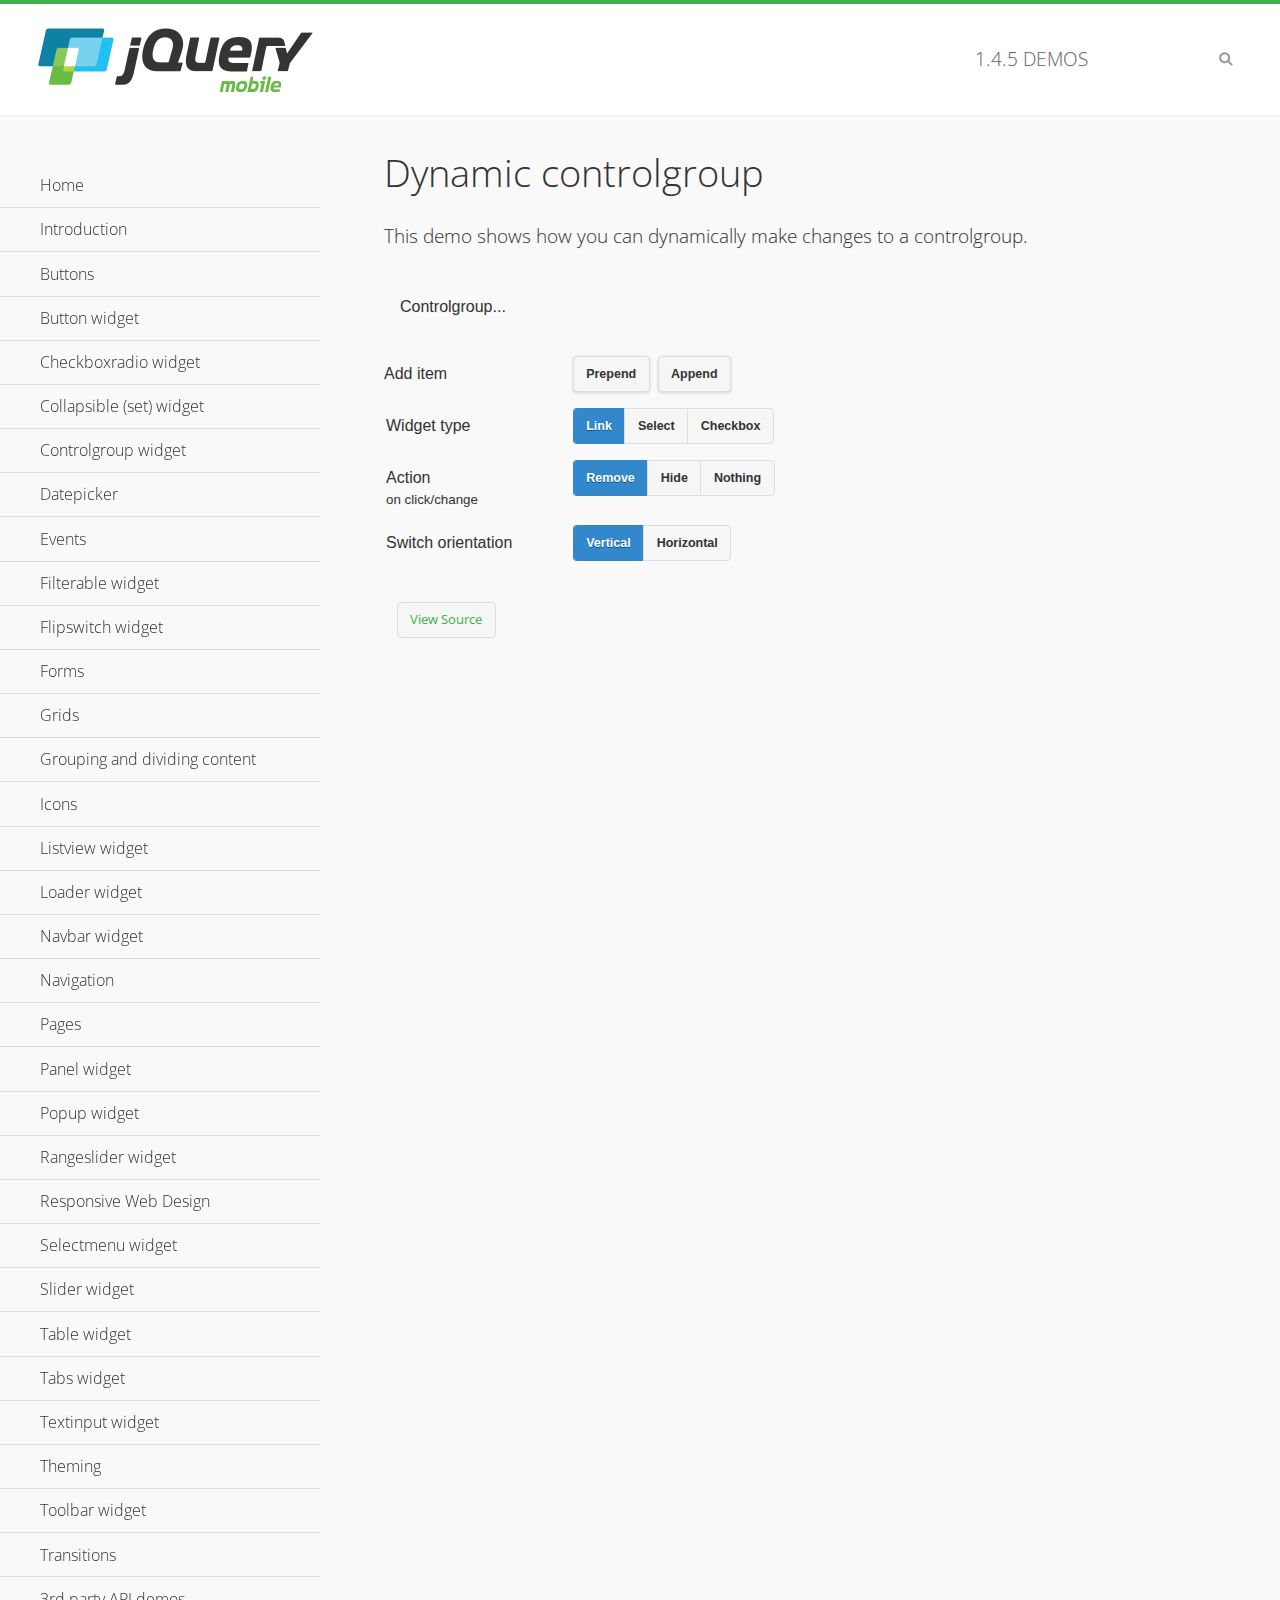
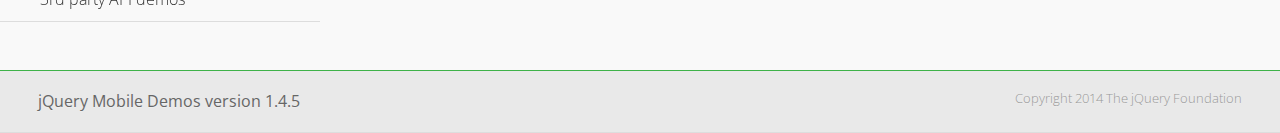
<file: www/js/jquery.mobile-1.4.5/demos/controlgroup-dynamic/index.html>
<!DOCTYPE html>
<html>
<head>
	<meta charset="utf-8">
	<meta name="viewport" content="width=device-width, initial-scale=1">
	<title>Dynamic controlgroup - jQuery Mobile Demos</title>
	<link rel="shortcut icon" href="../favicon.ico">
    <link rel="stylesheet" href="http://fonts.googleapis.com/css?family=Open+Sans:300,400,700">
	<link rel="stylesheet" href="../css/themes/default/jquery.mobile-1.4.5.min.css">
	<link rel="stylesheet" href="../_assets/css/jqm-demos.css">
	<script src="../js/jquery.js"></script>
	<script src="../_assets/js/index.js"></script>
	<script src="../js/jquery.mobile-1.4.5.min.js"></script>
	<script>
		( function( $, undefined ) {
			var counter = 0;
			$( document ).bind( "pagecreate", function( e ) {
				$( "#prepend, #append", e.target ).on( "click", function( e ) {
					counter++;

					var widgetType = $( "[name='radio-widget']:checked" ).attr( "id" ),
						group = $( "#my-controlgroup" ),
						$el,
						action = function() {
							var action = $( "[name='radio-action']:checked" ).attr( "id" );
							if ( $( $el[1] ).is( "select" ) && action === "hide" ) {
								$el = $( $el[1] ).parents( ".ui-select" );
							}
							$el[ action ]();
							group.controlgroup( "refresh" );
						};

					if ( widgetType === "link" ) {

						$el = $( "<a href='#'>Link " + counter + "</a>" ).bind( "click", action );
						$( "#my-controlgroup" ).controlgroup( "container" )[ $( this ).attr( "id" ) ]( $el );
						$el.buttonMarkup();

					} else if ( widgetType === "select" ) {

						$el = $( "<label for='widget" + counter + "'>Select " + counter + "</label><select id='widget" + counter + "'><option value='option1'>Select " + counter + "</option><option value='option2'>Select option</option></select>" );
						$( $el[ 1 ] ).bind( "change", action);
						$( "#my-controlgroup" ).controlgroup( "container" )[ $( this ).attr( "id" ) ]( $el );
						$( $el[ 1 ] ).selectmenu();

					} else {

						$el = $( "<label for='widget" + counter + "'>Checkbox " + counter + "</label><input type='checkbox' id='widget" + counter + "'></input>" );
						$( $el[ 1 ] ).bind( "change", action );
						$( "#my-controlgroup" ).controlgroup( "container" )[ $( this ).attr( "id" ) ]( $el );
						$( $el[ 1 ] ).checkboxradio();

					}

					group.controlgroup( "refresh" );
				});

				$( "[name='radio-orientation']" ).bind( "change", function( e ) {
					$( "#my-controlgroup" ).controlgroup( "option", "type", ( $( "#isHorizontal" ).is( ":checked" ) ? "horizontal" : "vertical" ) );
				});
			});
		})( jQuery );
	</script>
</head>
<body>
<div data-role="page" class="jqm-demos">

	<div data-role="header" class="jqm-header">
		<h2><a href="../" title="jQuery Mobile Demos home"><img src="../_assets/img/jquery-logo.png" alt="jQuery Mobile"></a></h2>
		<p><span class="jqm-version"></span> Demos</p>
		<a href="#" class="jqm-navmenu-link ui-btn ui-btn-icon-notext ui-corner-all ui-icon-bars ui-nodisc-icon ui-alt-icon ui-btn-left">Menu</a>
		<a href="#" class="jqm-search-link ui-btn ui-btn-icon-notext ui-corner-all ui-icon-search ui-nodisc-icon ui-alt-icon ui-btn-right">Search</a>
	</div><!-- /header -->

	<div role="main" class="ui-content jqm-content">

        <h1>Dynamic controlgroup</h1>

        <p>This demo shows how you can dynamically make changes to a controlgroup.</p>

        <div data-demo-html="true" data-demo-js="true">

            <form>
            	<div class="ui-body ui-body-d ui-corner-all">
                	<p>Controlgroup...</p>
                	<div data-role="controlgroup" id="my-controlgroup"><!-- items will be injected here --></div>
                </div>
            </form>

            <div class="ui-field-contain">
                <label for="prepend">Add item</label>
                <button id="prepend" data-mini="true" data-inline="true">Prepend</button>
                <label for="append" class="ui-hidden-accessible">Action</label>
                <button id="append" data-mini="true" data-inline="true">Append</button>
            </div>

            <form action="#" method="get">
            	<div class="ui-field-contain">
                    <fieldset data-role="controlgroup" data-type="horizontal" data-mini="true">
                        <legend>Widget type</legend>

                        <input type="radio" name="radio-widget" id="link" value="link" checked="checked">
                        <label for="link">Link</label>

                        <input type="radio" name="radio-widget" id="select" value="select">
                        <label for="select">Select</label>

                        <input type="radio" name="radio-widget" id="checkbox" value="checkbox">
                        <label for="checkbox">Checkbox</label>
                    </fieldset>
            	</div>

            	<div class="ui-field-contain">
                    <fieldset data-role="controlgroup" data-type="horizontal" data-mini="true">
                        <legend>Action<br><small>on click/change</small></legend>

                        <input type="radio" name="radio-action" id="remove" value="remove" checked="checked">
                        <label for="remove">Remove</label>

                        <input type="radio" name="radio-action" id="hide" value="hide">
                        <label for="hide">Hide</label>

                        <input type="radio" name="radio-action" id="width" value="width">
                        <label for="width">Nothing</label>
                    </fieldset>
            	</div>

            	<div class="ui-field-contain">
                    <fieldset data-role="controlgroup" data-type="horizontal" data-mini="true">
                        <legend>Switch orientation</legend>

                        <input type="radio" name="radio-orientation" id="isVertical" value="isVertical" checked="checked">
                        <label for="isVertical">Vertical</label>

                        <input type="radio" name="radio-orientation" id="isHorizontal" value="isHorizontal">
                        <label for="isHorizontal">Horizontal</label>
                    </fieldset>
            	</div>

            </form>

        </div><!--/demo-html -->

	</div><!-- /content -->
	    <div data-role="panel" class="jqm-navmenu-panel" data-position="left" data-display="overlay" data-theme="a">
	    	<ul class="jqm-list ui-alt-icon ui-nodisc-icon">
<li data-filtertext="demos homepage" data-icon="home"><a href=".././">Home</a></li>
<li data-filtertext="introduction overview getting started"><a href="../intro/" data-ajax="false">Introduction</a></li>
<li data-filtertext="buttons button markup buttonmarkup method anchor link button element"><a href="../button-markup/" data-ajax="false">Buttons</a></li>
<li data-filtertext="form button widget input button submit reset"><a href="../button/" data-ajax="false">Button widget</a></li>
<li data-role="collapsible" data-enhanced="true" data-collapsed-icon="carat-d" data-expanded-icon="carat-u" data-iconpos="right" data-inset="false" class="ui-collapsible ui-collapsible-themed-content ui-collapsible-collapsed">
	<h3 class="ui-collapsible-heading ui-collapsible-heading-collapsed">
		<a href="#" class="ui-collapsible-heading-toggle ui-btn ui-btn-icon-right ui-btn-inherit ui-icon-carat-d">
		    Checkboxradio widget<span class="ui-collapsible-heading-status"> click to expand contents</span>
		</a>
	</h3>
	<div class="ui-collapsible-content ui-body-inherit ui-collapsible-content-collapsed" aria-hidden="true">
		<ul>
			<li data-filtertext="form checkboxradio widget checkbox input checkboxes controlgroups"><a href="../checkboxradio-checkbox/" data-ajax="false">Checkboxes</a></li>
			<li data-filtertext="form checkboxradio widget radio input radio buttons controlgroups"><a href="../checkboxradio-radio/" data-ajax="false">Radio buttons</a></li>
		</ul>
	</div>
</li>
<li data-role="collapsible" data-enhanced="true" data-collapsed-icon="carat-d" data-expanded-icon="carat-u" data-iconpos="right" data-inset="false" class="ui-collapsible ui-collapsible-themed-content ui-collapsible-collapsed">
	<h3 class="ui-collapsible-heading ui-collapsible-heading-collapsed">
		<a href="#" class="ui-collapsible-heading-toggle ui-btn ui-btn-icon-right ui-btn-inherit ui-icon-carat-d">
			Collapsible (set) widget<span class="ui-collapsible-heading-status"> click to expand contents</span>
		</a>
	</h3>
	<div class="ui-collapsible-content ui-body-inherit ui-collapsible-content-collapsed" aria-hidden="true">
		<ul>
			<li data-filtertext="collapsibles content formatting"><a href="../collapsible/" data-ajax="false">Collapsible</a></li>
			<li data-filtertext="dynamic collapsible set accordion append expand"><a href="../collapsible-dynamic/" data-ajax="false">Dynamic collapsibles</a></li>
			<li data-filtertext="accordions collapsible set widget content formatting grouped collapsibles"><a href="../collapsibleset/" data-ajax="false">Collapsible set</a></li>
		</ul>
	</div>
</li>
<li data-role="collapsible" data-enhanced="true" data-collapsed-icon="carat-d" data-expanded-icon="carat-u" data-iconpos="right" data-inset="false" class="ui-collapsible ui-collapsible-themed-content ui-collapsible-collapsed">
	<h3 class="ui-collapsible-heading ui-collapsible-heading-collapsed">
		<a href="#" class="ui-collapsible-heading-toggle ui-btn ui-btn-icon-right ui-btn-inherit ui-icon-carat-d">
			Controlgroup widget<span class="ui-collapsible-heading-status"> click to expand contents</span>
		</a>
	</h3>
	<div class="ui-collapsible-content ui-body-inherit ui-collapsible-content-collapsed" aria-hidden="true">
		<ul>
			<li data-filtertext="controlgroups selectmenu checkboxradio input grouped buttons horizontal vertical"><a href="../controlgroup/" data-ajax="false">Controlgroup</a></li>
			<li data-filtertext="dynamic controlgroup dynamically add buttons"><a href="../controlgroup-dynamic/" data-ajax="false">Dynamic controlgroups</a></li>
		</ul>
	</div>
</li>
<li data-filtertext="form datepicker widget date input"><a href="../datepicker/" data-ajax="false">Datepicker</a></li>
<li data-role="collapsible" data-enhanced="true" data-collapsed-icon="carat-d" data-expanded-icon="carat-u" data-iconpos="right" data-inset="false" class="ui-collapsible ui-collapsible-themed-content ui-collapsible-collapsed">
	<h3 class="ui-collapsible-heading ui-collapsible-heading-collapsed">
		<a href="#" class="ui-collapsible-heading-toggle ui-btn ui-btn-icon-right ui-btn-inherit ui-icon-carat-d">
			Events<span class="ui-collapsible-heading-status"> click to expand contents</span>
		</a>
	</h3>
	<div class="ui-collapsible-content ui-body-inherit ui-collapsible-content-collapsed" aria-hidden="true">
		<ul>
			<li data-filtertext="swipe to delete list items listviews swipe events"><a href="../swipe-list/" data-ajax="false">Swipe list items</a></li>
			<li data-filtertext="swipe to navigate swipe page navigation swipe events"><a href="../swipe-page/" data-ajax="false">Swipe page navigation</a></li>
		</ul>
	</div>
</li>
<li data-filtertext="filterable filter elements sorting searching listview table"><a href="../filterable/" data-ajax="false">Filterable widget</a></li>
<li data-filtertext="form flipswitch widget flip toggle switch binary select checkbox input"><a href="../flipswitch/" data-ajax="false">Flipswitch widget</a></li>
<li data-role="collapsible" data-enhanced="true" data-collapsed-icon="carat-d" data-expanded-icon="carat-u" data-iconpos="right" data-inset="false" class="ui-collapsible ui-collapsible-themed-content ui-collapsible-collapsed">
	<h3 class="ui-collapsible-heading ui-collapsible-heading-collapsed">
		<a href="#" class="ui-collapsible-heading-toggle ui-btn ui-btn-icon-right ui-btn-inherit ui-icon-carat-d">
			Forms<span class="ui-collapsible-heading-status"> click to expand contents</span>
		</a>
	</h3>
	<div class="ui-collapsible-content ui-body-inherit ui-collapsible-content-collapsed" aria-hidden="true">
		<ul>
			<li data-filtertext="forms text checkbox radio range button submit reset inputs selects textarea slider flipswitch label form elements"><a href="../forms/" data-ajax="false">Forms</a></li>
			<li data-filtertext="form hide labels hidden accessible ui-hidden-accessible forms"><a href="../forms-label-hidden-accessible/" data-ajax="false">Hide labels</a></li>
			<li data-filtertext="form field containers fieldcontain ui-field-contain forms"><a href="../forms-field-contain/" data-ajax="false">Field containers</a></li>
			<li data-filtertext="forms disabled form elements"><a href="../forms-disabled/" data-ajax="false">Forms disabled</a></li>
			<li data-filtertext="forms gallery examples overview forms text checkbox radio range button submit reset inputs selects textarea slider flipswitch label form elements"><a href="../forms-gallery/" data-ajax="false">Forms gallery</a></li>
		</ul>
	</div>
</li>
<li data-role="collapsible" data-enhanced="true" data-collapsed-icon="carat-d" data-expanded-icon="carat-u" data-iconpos="right" data-inset="false" class="ui-collapsible ui-collapsible-themed-content ui-collapsible-collapsed">
	<h3 class="ui-collapsible-heading ui-collapsible-heading-collapsed">
		<a href="#" class="ui-collapsible-heading-toggle ui-btn ui-btn-icon-right ui-btn-inherit ui-icon-carat-d">
			Grids<span class="ui-collapsible-heading-status"> click to expand contents</span>
		</a>
	</h3>
	<div class="ui-collapsible-content ui-body-inherit ui-collapsible-content-collapsed" aria-hidden="true">
		<ul>
			<li data-filtertext="grids columns blocks content formatting rwd responsive css framework"><a href="../grids/" data-ajax="false">Grids</a></li>
			<li data-filtertext="buttons in grids css framework"><a href="../grids-buttons/" data-ajax="false">Buttons in grids</a></li>
			<li data-filtertext="custom responsive grids rwd css framework"><a href="../grids-custom-responsive/" data-ajax="false">Custom responsive grids</a></li>
		</ul>
	</div>
</li>
<li data-filtertext="blocks content formatting sections heading"><a href="../body-bar-classes/" data-ajax="false">Grouping and dividing content</a></li>
<li data-role="collapsible" data-enhanced="true" data-collapsed-icon="carat-d" data-expanded-icon="carat-u" data-iconpos="right" data-inset="false" class="ui-collapsible ui-collapsible-themed-content ui-collapsible-collapsed">
	<h3 class="ui-collapsible-heading ui-collapsible-heading-collapsed">
		<a href="#" class="ui-collapsible-heading-toggle ui-btn ui-btn-icon-right ui-btn-inherit ui-icon-carat-d">
			Icons<span class="ui-collapsible-heading-status"> click to expand contents</span>
		</a>
	</h3>
	<div class="ui-collapsible-content ui-body-inherit ui-collapsible-content-collapsed" aria-hidden="true">
		<ul>
			<li data-filtertext="button icons svg disc alt custom icon position"><a href="../icons/" data-ajax="false">Icons</a></li>
			<li data-filtertext=""><a href="../icons-grunticon/" data-ajax="false">Grunticon loader</a></li>
		</ul>
	</div>
</li>
<li data-role="collapsible" data-enhanced="true" data-collapsed-icon="carat-d" data-expanded-icon="carat-u" data-iconpos="right" data-inset="false" class="ui-collapsible ui-collapsible-themed-content ui-collapsible-collapsed">
	<h3 class="ui-collapsible-heading ui-collapsible-heading-collapsed">
		<a href="#" class="ui-collapsible-heading-toggle ui-btn ui-btn-icon-right ui-btn-inherit ui-icon-carat-d">
			Listview widget<span class="ui-collapsible-heading-status"> click to expand contents</span>
		</a>
	</h3>
	<div class="ui-collapsible-content ui-body-inherit ui-collapsible-content-collapsed" aria-hidden="true">
		<ul>
			<li data-filtertext="listview widget thumbnails icons nested split button collapsible ul ol"><a href="../listview/" data-ajax="false">Listview</a></li>
			<li data-filtertext="autocomplete filterable reveal listview filtertextbeforefilter placeholder"><a href="../listview-autocomplete/" data-ajax="false">Listview autocomplete</a></li>
			<li data-filtertext="autocomplete filterable reveal listview remote data filtertextbeforefilter placeholder"><a href="../listview-autocomplete-remote/" data-ajax="false">Listview autocomplete remote data</a></li>
			<li data-filtertext="autodividers anchor jump scroll linkbars listview lists ul ol"><a href="../listview-autodividers-linkbar/" data-ajax="false">Listview autodividers linkbar</a></li>
			<li data-filtertext="listview autodividers selector autodividersselector lists ul ol"><a href="../listview-autodividers-selector/" data-ajax="false">Listview autodividers selector</a></li>
			<li data-filtertext="listview nested list items"><a href="../listview-nested-lists/" data-ajax="false">Nested Listviews</a></li>
			<li data-filtertext="listview collapsible list items flat"><a href="../listview-collapsible-item-flat/" data-ajax="false">Listview collapsible list items (flat)</a></li>
			<li data-filtertext="listview collapsible list indented"><a href="../listview-collapsible-item-indented/" data-ajax="false">Listview collapsible list items (indented)</a></li>
			<li data-filtertext="grid listview responsive grids responsive listviews lists ul"><a href="../listview-grid/" data-ajax="false">Listview responsive grid</a></li>
		</ul>
	</div>
</li>
<li data-filtertext="loader widget page loading navigation overlay spinner"><a href="../loader/" data-ajax="false">Loader widget</a></li>
<li data-filtertext="navbar widget navmenu toolbars header footer"><a href="../navbar/" data-ajax="false">Navbar widget</a></li>
<li data-role="collapsible" data-enhanced="true" data-collapsed-icon="carat-d" data-expanded-icon="carat-u" data-iconpos="right" data-inset="false" class="ui-collapsible ui-collapsible-themed-content ui-collapsible-collapsed">
	<h3 class="ui-collapsible-heading ui-collapsible-heading-collapsed">
		<a href="#" class="ui-collapsible-heading-toggle ui-btn ui-btn-icon-right ui-btn-inherit ui-icon-carat-d">
			Navigation<span class="ui-collapsible-heading-status"> click to expand contents</span>
		</a>
	</h3>
	<div class="ui-collapsible-content ui-body-inherit ui-collapsible-content-collapsed" aria-hidden="true">
		<ul>
			<li data-filtertext="ajax navigation navigate widget history event method"><a href="../navigation/" data-ajax="false">Navigation</a></li>
			<li data-filtertext="linking pages page links navigation ajax prefetch cache"><a href="../navigation-linking-pages/" data-ajax="false">Linking pages</a></li>
			<!-- <li data-filtertext="php redirect server redirection server-side navigation"><a href="../navigation-php-redirect/" data-ajax="false">PHP redirect demo</a></li>-->
			<li data-filtertext="navigation redirection hash query"><a href="../navigation-hash-processing/" data-ajax="false">Hash processing demo</a></li>
			<li data-filtertext="navigation redirection hash query"><a href="../page-events/" data-ajax="false">Page Navigation Events</a></li>
		</ul>
	</div>
</li>
<li data-role="collapsible" data-enhanced="true" data-collapsed-icon="carat-d" data-expanded-icon="carat-u" data-iconpos="right" data-inset="false" class="ui-collapsible ui-collapsible-themed-content ui-collapsible-collapsed">
	<h3 class="ui-collapsible-heading ui-collapsible-heading-collapsed">
		<a href="#" class="ui-collapsible-heading-toggle ui-btn ui-btn-icon-right ui-btn-inherit ui-icon-carat-d">
			Pages<span class="ui-collapsible-heading-status"> click to expand contents</span>
		</a>
	</h3>
	<div class="ui-collapsible-content ui-body-inherit ui-collapsible-content-collapsed" aria-hidden="true">
		<ul>
			<li data-filtertext="pages page widget ajax navigation"><a href="../pages/" data-ajax="false">Pages</a></li>
			<li data-filtertext="single page"><a href="../pages-single-page/" data-ajax="false">Single page</a></li>
			<li data-filtertext="multipage multi-page page"><a href="../pages-multi-page/" data-ajax="false">Multi-page template</a></li>
			<li data-filtertext="dialog page widget modal popup"><a href="../pages-dialog/" data-ajax="false">Dialog page</a></li>
		</ul>
	</div>
</li>
<li data-role="collapsible" data-enhanced="true" data-collapsed-icon="carat-d" data-expanded-icon="carat-u" data-iconpos="right" data-inset="false" class="ui-collapsible ui-collapsible-themed-content ui-collapsible-collapsed">
	<h3 class="ui-collapsible-heading ui-collapsible-heading-collapsed">
		<a href="#" class="ui-collapsible-heading-toggle ui-btn ui-btn-icon-right ui-btn-inherit ui-icon-carat-d">
			Panel widget<span class="ui-collapsible-heading-status"> click to expand contents</span>
		</a>
	</h3>
	<div class="ui-collapsible-content ui-body-inherit ui-collapsible-content-collapsed" aria-hidden="true">
		<ul>
			<li data-filtertext="panel widget sliding panels reveal push overlay responsive"><a href="../panel/" data-ajax="false">Panel</a></li>
			<li data-filtertext=""><a href="../panel-external/" data-ajax="false">External panels</a></li>
			<li data-filtertext="panel "><a href="../panel-fixed/" data-ajax="false">Fixed panels</a></li>
			<li data-filtertext="panel slide panels sliding panels shadow rwd responsive breakpoint"><a href="../panel-responsive/" data-ajax="false">Panels responsive</a></li>
			<li data-filtertext="panel custom style custom panel width reveal shadow listview panel styling page background wrapper"><a href="../panel-styling/" data-ajax="false">Custom panel style</a></li>
			<li data-filtertext="panel open on swipe"><a href="../panel-swipe-open/" data-ajax="false">Panel open on swipe</a></li>
			<li data-filtertext="panels outside page internal external toolbars"><a href="../panel-external-internal/" data-ajax="false">Panel external and internal</a></li>
		</ul>
	</div>
</li>
<li data-role="collapsible" data-enhanced="true" data-collapsed-icon="carat-d" data-expanded-icon="carat-u" data-iconpos="right" data-inset="false" class="ui-collapsible ui-collapsible-themed-content ui-collapsible-collapsed">
	<h3 class="ui-collapsible-heading ui-collapsible-heading-collapsed">
		<a href="#" class="ui-collapsible-heading-toggle ui-btn ui-btn-icon-right ui-btn-inherit ui-icon-carat-d">
			Popup widget<span class="ui-collapsible-heading-status"> click to expand contents</span>
		</a>
	</h3>
	<div class="ui-collapsible-content ui-body-inherit ui-collapsible-content-collapsed" aria-hidden="true">
		<ul>
			<li data-filtertext="popup widget popups dialog modal transition tooltip lightbox form overlay screen flip pop fade transition"><a href="../popup/" data-ajax="false">Popup</a></li>
			<li data-filtertext="popup alignment position"><a href="../popup-alignment/" data-ajax="false">Popup alignment</a></li>
			<li data-filtertext="popup arrow size popups popover"><a href="../popup-arrow-size/" data-ajax="false">Popup arrow size</a></li>
			<li data-filtertext="dynamic popups popup images lightbox"><a href="../popup-dynamic/" data-ajax="false">Dynamic popups</a></li>
			<li data-filtertext="popups with iframes scaling"><a href="../popup-iframe/" data-ajax="false">Popups with iframes</a></li>
			<li data-filtertext="popup image scaling"><a href="../popup-image-scaling/" data-ajax="false">Popup image scaling</a></li>
			<li data-filtertext="external popup outside multi-page"><a href="../popup-outside-multipage/" data-ajax="false">Popup outside multi-page</a></li>
		</ul>
	</div>
</li>
<li data-filtertext="form rangeslider widget dual sliders dual handle sliders range input"><a href="../rangeslider/" data-ajax="false">Rangeslider widget</a></li>
<li data-filtertext="responsive web design rwd adaptive progressive enhancement PE accessible mobile breakpoints media query media queries"><a href="../rwd/" data-ajax="false">Responsive Web Design</a></li>
<li data-role="collapsible" data-enhanced="true" data-collapsed-icon="carat-d" data-expanded-icon="carat-u" data-iconpos="right" data-inset="false" class="ui-collapsible ui-collapsible-themed-content ui-collapsible-collapsed">
	<h3 class="ui-collapsible-heading ui-collapsible-heading-collapsed">
		<a href="#" class="ui-collapsible-heading-toggle ui-btn ui-btn-icon-right ui-btn-inherit ui-icon-carat-d">
			Selectmenu widget<span class="ui-collapsible-heading-status"> click to expand contents</span>
		</a>
	</h3>
	<div class="ui-collapsible-content ui-body-inherit ui-collapsible-content-collapsed" aria-hidden="true">
		<ul>
			<li data-filtertext="form selectmenu widget select input custom select menu selects"><a href="../selectmenu/" data-ajax="false">Selectmenu</a></li>
			<li data-filtertext="form custom select menu selectmenu widget custom menu option optgroup multiple selects"><a href="../selectmenu-custom/" data-ajax="false">Custom select menu</a></li>
			<li data-filtertext="filterable select filter popup dialog"><a href="../selectmenu-custom-filter/" data-ajax="false">Custom select menu with filter</a></li>
		</ul>
	</div>
</li>
<li data-role="collapsible" data-enhanced="true" data-collapsed-icon="carat-d" data-expanded-icon="carat-u" data-iconpos="right" data-inset="false" class="ui-collapsible ui-collapsible-themed-content ui-collapsible-collapsed">
	<h3 class="ui-collapsible-heading ui-collapsible-heading-collapsed">
		<a href="#" class="ui-collapsible-heading-toggle ui-btn ui-btn-icon-right ui-btn-inherit ui-icon-carat-d">
			Slider widget<span class="ui-collapsible-heading-status"> click to expand contents</span>
		</a>
	</h3>
	<div class="ui-collapsible-content ui-body-inherit ui-collapsible-content-collapsed" aria-hidden="true">
		<ul>
			<li data-filtertext="form slider widget range input single sliders"><a href="../slider/" data-ajax="false">Slider</a></li>
			<li data-filtertext="form slider widget flipswitch slider binary select flip toggle switch"><a href="../slider-flipswitch/" data-ajax="false">Slider flip toggle switch</a></li>
			<li data-filtertext="form slider tooltip handle value input range sliders"><a href="../slider-tooltip/" data-ajax="false">Slider tooltip</a></li>
		</ul>
	</div>
</li>
<li data-role="collapsible" data-enhanced="true" data-collapsed-icon="carat-d" data-expanded-icon="carat-u" data-iconpos="right" data-inset="false" class="ui-collapsible ui-collapsible-themed-content ui-collapsible-collapsed">
	<h3 class="ui-collapsible-heading ui-collapsible-heading-collapsed">
		<a href="#" class="ui-collapsible-heading-toggle ui-btn ui-btn-icon-right ui-btn-inherit ui-icon-carat-d">
			Table widget<span class="ui-collapsible-heading-status"> click to expand contents</span>
		</a>
	</h3>
	<div class="ui-collapsible-content ui-body-inherit ui-collapsible-content-collapsed" aria-hidden="true">
		<ul>
			<li data-filtertext="table widget reflow column toggle th td responsive tables rwd hide show tabular"><a href="../table-column-toggle/" data-ajax="false">Table Column Toggle</a></li>
			<li data-filtertext="table column toggle phone comparison demo"><a href="../table-column-toggle-example/" data-ajax="false">Table Column Toggle demo</a></li>
			<li data-filtertext="responsive tables table column toggle heading groups rwd breakpoint"><a href="../table-column-toggle-heading-groups/" data-ajax="false">Table Column Toggle heading groups</a></li>
			<li data-filtertext="responsive tables table column toggle hide rwd breakpoint customization options"><a href="../table-column-toggle-options/" data-ajax="false">Table Column Toggle options</a></li>
			<li data-filtertext="table reflow th td responsive rwd columns tabular"><a href="../table-reflow/" data-ajax="false">Table Reflow</a></li>
			<li data-filtertext="responsive tables table reflow heading groups rwd breakpoint"><a href="../table-reflow-heading-groups/" data-ajax="false">Table Reflow heading groups</a></li>
			<li data-filtertext="responsive tables table reflow stripes strokes table style"><a href="../table-reflow-stripes-strokes/" data-ajax="false">Table Reflow stripes and strokes</a></li>
			<li data-filtertext="responsive tables table reflow stack custom styles"><a href="../table-reflow-styling/" data-ajax="false">Table Reflow custom styles</a></li>
		</ul>
	</div>
</li>
<li data-filtertext="ui tabs widget"><a href="../tabs/" data-ajax="false">Tabs widget</a></li>
<li data-filtertext="form textinput widget text input textarea number date time tel email file color password"><a href="../textinput/" data-ajax="false">Textinput widget</a></li>
<li data-role="collapsible" data-enhanced="true" data-collapsed-icon="carat-d" data-expanded-icon="carat-u" data-iconpos="right" data-inset="false" class="ui-collapsible ui-collapsible-themed-content ui-collapsible-collapsed">
	<h3 class="ui-collapsible-heading ui-collapsible-heading-collapsed">
		<a href="#" class="ui-collapsible-heading-toggle ui-btn ui-btn-icon-right ui-btn-inherit ui-icon-carat-d">
			Theming<span class="ui-collapsible-heading-status"> click to expand contents</span>
		</a>
	</h3>
	<div class="ui-collapsible-content ui-body-inherit ui-collapsible-content-collapsed" aria-hidden="true">
		<ul>
			<li data-filtertext="default theme swatches theming style css"><a href="../theme-default/" data-ajax="false">Default theme</a></li>
			<li data-filtertext="classic theme old theme swatches theming style css"><a href="../theme-classic/" data-ajax="false">Classic theme</a></li>
		</ul>
	</div>
</li>
<li data-role="collapsible" data-enhanced="true" data-collapsed-icon="carat-d" data-expanded-icon="carat-u" data-iconpos="right" data-inset="false" class="ui-collapsible ui-collapsible-themed-content ui-collapsible-collapsed">
	<h3 class="ui-collapsible-heading ui-collapsible-heading-collapsed">
		<a href="#" class="ui-collapsible-heading-toggle ui-btn ui-btn-icon-right ui-btn-inherit ui-icon-carat-d">
			Toolbar widget<span class="ui-collapsible-heading-status"> click to expand contents</span>
		</a>
	</h3>
	<div class="ui-collapsible-content ui-body-inherit ui-collapsible-content-collapsed" aria-hidden="true">
		<ul>
			<li data-filtertext="toolbar widget header footer toolbars fixed fullscreen external sections"><a href="../toolbar/" data-ajax="false">Toolbar</a></li>
			<li data-filtertext="dynamic toolbars dynamically add toolbar header footer"><a href="../toolbar-dynamic/" data-ajax="false">Dynamic toolbars</a></li>
			<li data-filtertext="external toolbars header footer"><a href="../toolbar-external/" data-ajax="false">External toolbars</a></li>
			<li data-filtertext="fixed toolbars header footer"><a href="../toolbar-fixed/" data-ajax="false">Fixed toolbars</a></li>
			<li data-filtertext="fixed fullscreen toolbars header footer"><a href="../toolbar-fixed-fullscreen/" data-ajax="false">Fullscreen toolbars</a></li>
			<li data-filtertext="external fixed toolbars header footer"><a href="../toolbar-fixed-external/" data-ajax="false">Fixed external toolbars</a></li>
			<li data-filtertext="external persistent toolbars header footer navbar navmenu"><a href="../toolbar-fixed-persistent/" data-ajax="false">Persistent toolbars</a></li>
			<li data-filtertext="external ajax optimized toolbars persistent toolbars header footer navbar"><a href="../toolbar-fixed-persistent-optimized/" data-ajax="false">Ajax optimized toolbars</a></li>
			<li data-filtertext="form in toolbars header footer"><a href="../toolbar-fixed-forms/" data-ajax="false">Form in toolbar</a></li>
		</ul>
	</div>
</li>
<li data-filtertext="page transitions animated pages popup navigation flip slide fade pop"><a href="../transitions/" data-ajax="false">Transitions</a></li>
<li data-role="collapsible" data-enhanced="true" data-collapsed-icon="carat-d" data-expanded-icon="carat-u" data-iconpos="right" data-inset="false" class="ui-collapsible ui-collapsible-themed-content ui-collapsible-collapsed">
	<h3 class="ui-collapsible-heading ui-collapsible-heading-collapsed">
		<a href="#" class="ui-collapsible-heading-toggle ui-btn ui-btn-icon-right ui-btn-inherit ui-icon-carat-d">
			3rd party API demos<span class="ui-collapsible-heading-status"> click to expand contents</span>
		</a>
	</h3>
	<div class="ui-collapsible-content ui-body-inherit ui-collapsible-content-collapsed" aria-hidden="true">
		<ul>
			<li data-filtertext="backbone requirejs navigation router"><a href="../backbone-requirejs/" data-ajax="false">Backbone RequireJS</a></li>
			<li data-filtertext="google maps geolocation demo"><a href="../map-geolocation/" data-ajax="false">Google Maps geolocation</a></li>
			<li data-filtertext="google maps hybrid"><a href="../map-list-toggle/" data-ajax="false">Google Maps list toggle</a></li>
		</ul>
	</div>
</li>



		     </ul>
		</div><!-- /panel -->


	<div data-role="footer" data-position="fixed" data-tap-toggle="false" class="jqm-footer">
		<p>jQuery Mobile Demos version <span class="jqm-version"></span></p>
		<p>Copyright 2014 The jQuery Foundation</p>
	</div><!-- /footer -->
	<!-- TODO: This should become an external panel so we can add input to markup (unique ID) -->
    <div data-role="panel" class="jqm-search-panel" data-position="right" data-display="overlay" data-theme="a">
		<div class="jqm-search">
			<ul class="jqm-list" data-filter-placeholder="Search demos..." data-filter-reveal="true">
<li data-filtertext="demos homepage" data-icon="home"><a href=".././">Home</a></li>
<li data-filtertext="introduction overview getting started"><a href="../intro/" data-ajax="false">Introduction</a></li>
<li data-filtertext="buttons button markup buttonmarkup method anchor link button element"><a href="../button-markup/" data-ajax="false">Buttons</a></li>
<li data-filtertext="form button widget input button submit reset"><a href="../button/" data-ajax="false">Button widget</a></li>
<li data-role="collapsible" data-enhanced="true" data-collapsed-icon="carat-d" data-expanded-icon="carat-u" data-iconpos="right" data-inset="false" class="ui-collapsible ui-collapsible-themed-content ui-collapsible-collapsed">
	<h3 class="ui-collapsible-heading ui-collapsible-heading-collapsed">
		<a href="#" class="ui-collapsible-heading-toggle ui-btn ui-btn-icon-right ui-btn-inherit ui-icon-carat-d">
		    Checkboxradio widget<span class="ui-collapsible-heading-status"> click to expand contents</span>
		</a>
	</h3>
	<div class="ui-collapsible-content ui-body-inherit ui-collapsible-content-collapsed" aria-hidden="true">
		<ul>
			<li data-filtertext="form checkboxradio widget checkbox input checkboxes controlgroups"><a href="../checkboxradio-checkbox/" data-ajax="false">Checkboxes</a></li>
			<li data-filtertext="form checkboxradio widget radio input radio buttons controlgroups"><a href="../checkboxradio-radio/" data-ajax="false">Radio buttons</a></li>
		</ul>
	</div>
</li>
<li data-role="collapsible" data-enhanced="true" data-collapsed-icon="carat-d" data-expanded-icon="carat-u" data-iconpos="right" data-inset="false" class="ui-collapsible ui-collapsible-themed-content ui-collapsible-collapsed">
	<h3 class="ui-collapsible-heading ui-collapsible-heading-collapsed">
		<a href="#" class="ui-collapsible-heading-toggle ui-btn ui-btn-icon-right ui-btn-inherit ui-icon-carat-d">
			Collapsible (set) widget<span class="ui-collapsible-heading-status"> click to expand contents</span>
		</a>
	</h3>
	<div class="ui-collapsible-content ui-body-inherit ui-collapsible-content-collapsed" aria-hidden="true">
		<ul>
			<li data-filtertext="collapsibles content formatting"><a href="../collapsible/" data-ajax="false">Collapsible</a></li>
			<li data-filtertext="dynamic collapsible set accordion append expand"><a href="../collapsible-dynamic/" data-ajax="false">Dynamic collapsibles</a></li>
			<li data-filtertext="accordions collapsible set widget content formatting grouped collapsibles"><a href="../collapsibleset/" data-ajax="false">Collapsible set</a></li>
		</ul>
	</div>
</li>
<li data-role="collapsible" data-enhanced="true" data-collapsed-icon="carat-d" data-expanded-icon="carat-u" data-iconpos="right" data-inset="false" class="ui-collapsible ui-collapsible-themed-content ui-collapsible-collapsed">
	<h3 class="ui-collapsible-heading ui-collapsible-heading-collapsed">
		<a href="#" class="ui-collapsible-heading-toggle ui-btn ui-btn-icon-right ui-btn-inherit ui-icon-carat-d">
			Controlgroup widget<span class="ui-collapsible-heading-status"> click to expand contents</span>
		</a>
	</h3>
	<div class="ui-collapsible-content ui-body-inherit ui-collapsible-content-collapsed" aria-hidden="true">
		<ul>
			<li data-filtertext="controlgroups selectmenu checkboxradio input grouped buttons horizontal vertical"><a href="../controlgroup/" data-ajax="false">Controlgroup</a></li>
			<li data-filtertext="dynamic controlgroup dynamically add buttons"><a href="../controlgroup-dynamic/" data-ajax="false">Dynamic controlgroups</a></li>
		</ul>
	</div>
</li>
<li data-filtertext="form datepicker widget date input"><a href="../datepicker/" data-ajax="false">Datepicker</a></li>
<li data-role="collapsible" data-enhanced="true" data-collapsed-icon="carat-d" data-expanded-icon="carat-u" data-iconpos="right" data-inset="false" class="ui-collapsible ui-collapsible-themed-content ui-collapsible-collapsed">
	<h3 class="ui-collapsible-heading ui-collapsible-heading-collapsed">
		<a href="#" class="ui-collapsible-heading-toggle ui-btn ui-btn-icon-right ui-btn-inherit ui-icon-carat-d">
			Events<span class="ui-collapsible-heading-status"> click to expand contents</span>
		</a>
	</h3>
	<div class="ui-collapsible-content ui-body-inherit ui-collapsible-content-collapsed" aria-hidden="true">
		<ul>
			<li data-filtertext="swipe to delete list items listviews swipe events"><a href="../swipe-list/" data-ajax="false">Swipe list items</a></li>
			<li data-filtertext="swipe to navigate swipe page navigation swipe events"><a href="../swipe-page/" data-ajax="false">Swipe page navigation</a></li>
		</ul>
	</div>
</li>
<li data-filtertext="filterable filter elements sorting searching listview table"><a href="../filterable/" data-ajax="false">Filterable widget</a></li>
<li data-filtertext="form flipswitch widget flip toggle switch binary select checkbox input"><a href="../flipswitch/" data-ajax="false">Flipswitch widget</a></li>
<li data-role="collapsible" data-enhanced="true" data-collapsed-icon="carat-d" data-expanded-icon="carat-u" data-iconpos="right" data-inset="false" class="ui-collapsible ui-collapsible-themed-content ui-collapsible-collapsed">
	<h3 class="ui-collapsible-heading ui-collapsible-heading-collapsed">
		<a href="#" class="ui-collapsible-heading-toggle ui-btn ui-btn-icon-right ui-btn-inherit ui-icon-carat-d">
			Forms<span class="ui-collapsible-heading-status"> click to expand contents</span>
		</a>
	</h3>
	<div class="ui-collapsible-content ui-body-inherit ui-collapsible-content-collapsed" aria-hidden="true">
		<ul>
			<li data-filtertext="forms text checkbox radio range button submit reset inputs selects textarea slider flipswitch label form elements"><a href="../forms/" data-ajax="false">Forms</a></li>
			<li data-filtertext="form hide labels hidden accessible ui-hidden-accessible forms"><a href="../forms-label-hidden-accessible/" data-ajax="false">Hide labels</a></li>
			<li data-filtertext="form field containers fieldcontain ui-field-contain forms"><a href="../forms-field-contain/" data-ajax="false">Field containers</a></li>
			<li data-filtertext="forms disabled form elements"><a href="../forms-disabled/" data-ajax="false">Forms disabled</a></li>
			<li data-filtertext="forms gallery examples overview forms text checkbox radio range button submit reset inputs selects textarea slider flipswitch label form elements"><a href="../forms-gallery/" data-ajax="false">Forms gallery</a></li>
		</ul>
	</div>
</li>
<li data-role="collapsible" data-enhanced="true" data-collapsed-icon="carat-d" data-expanded-icon="carat-u" data-iconpos="right" data-inset="false" class="ui-collapsible ui-collapsible-themed-content ui-collapsible-collapsed">
	<h3 class="ui-collapsible-heading ui-collapsible-heading-collapsed">
		<a href="#" class="ui-collapsible-heading-toggle ui-btn ui-btn-icon-right ui-btn-inherit ui-icon-carat-d">
			Grids<span class="ui-collapsible-heading-status"> click to expand contents</span>
		</a>
	</h3>
	<div class="ui-collapsible-content ui-body-inherit ui-collapsible-content-collapsed" aria-hidden="true">
		<ul>
			<li data-filtertext="grids columns blocks content formatting rwd responsive css framework"><a href="../grids/" data-ajax="false">Grids</a></li>
			<li data-filtertext="buttons in grids css framework"><a href="../grids-buttons/" data-ajax="false">Buttons in grids</a></li>
			<li data-filtertext="custom responsive grids rwd css framework"><a href="../grids-custom-responsive/" data-ajax="false">Custom responsive grids</a></li>
		</ul>
	</div>
</li>
<li data-filtertext="blocks content formatting sections heading"><a href="../body-bar-classes/" data-ajax="false">Grouping and dividing content</a></li>
<li data-role="collapsible" data-enhanced="true" data-collapsed-icon="carat-d" data-expanded-icon="carat-u" data-iconpos="right" data-inset="false" class="ui-collapsible ui-collapsible-themed-content ui-collapsible-collapsed">
	<h3 class="ui-collapsible-heading ui-collapsible-heading-collapsed">
		<a href="#" class="ui-collapsible-heading-toggle ui-btn ui-btn-icon-right ui-btn-inherit ui-icon-carat-d">
			Icons<span class="ui-collapsible-heading-status"> click to expand contents</span>
		</a>
	</h3>
	<div class="ui-collapsible-content ui-body-inherit ui-collapsible-content-collapsed" aria-hidden="true">
		<ul>
			<li data-filtertext="button icons svg disc alt custom icon position"><a href="../icons/" data-ajax="false">Icons</a></li>
			<li data-filtertext=""><a href="../icons-grunticon/" data-ajax="false">Grunticon loader</a></li>
		</ul>
	</div>
</li>
<li data-role="collapsible" data-enhanced="true" data-collapsed-icon="carat-d" data-expanded-icon="carat-u" data-iconpos="right" data-inset="false" class="ui-collapsible ui-collapsible-themed-content ui-collapsible-collapsed">
	<h3 class="ui-collapsible-heading ui-collapsible-heading-collapsed">
		<a href="#" class="ui-collapsible-heading-toggle ui-btn ui-btn-icon-right ui-btn-inherit ui-icon-carat-d">
			Listview widget<span class="ui-collapsible-heading-status"> click to expand contents</span>
		</a>
	</h3>
	<div class="ui-collapsible-content ui-body-inherit ui-collapsible-content-collapsed" aria-hidden="true">
		<ul>
			<li data-filtertext="listview widget thumbnails icons nested split button collapsible ul ol"><a href="../listview/" data-ajax="false">Listview</a></li>
			<li data-filtertext="autocomplete filterable reveal listview filtertextbeforefilter placeholder"><a href="../listview-autocomplete/" data-ajax="false">Listview autocomplete</a></li>
			<li data-filtertext="autocomplete filterable reveal listview remote data filtertextbeforefilter placeholder"><a href="../listview-autocomplete-remote/" data-ajax="false">Listview autocomplete remote data</a></li>
			<li data-filtertext="autodividers anchor jump scroll linkbars listview lists ul ol"><a href="../listview-autodividers-linkbar/" data-ajax="false">Listview autodividers linkbar</a></li>
			<li data-filtertext="listview autodividers selector autodividersselector lists ul ol"><a href="../listview-autodividers-selector/" data-ajax="false">Listview autodividers selector</a></li>
			<li data-filtertext="listview nested list items"><a href="../listview-nested-lists/" data-ajax="false">Nested Listviews</a></li>
			<li data-filtertext="listview collapsible list items flat"><a href="../listview-collapsible-item-flat/" data-ajax="false">Listview collapsible list items (flat)</a></li>
			<li data-filtertext="listview collapsible list indented"><a href="../listview-collapsible-item-indented/" data-ajax="false">Listview collapsible list items (indented)</a></li>
			<li data-filtertext="grid listview responsive grids responsive listviews lists ul"><a href="../listview-grid/" data-ajax="false">Listview responsive grid</a></li>
		</ul>
	</div>
</li>
<li data-filtertext="loader widget page loading navigation overlay spinner"><a href="../loader/" data-ajax="false">Loader widget</a></li>
<li data-filtertext="navbar widget navmenu toolbars header footer"><a href="../navbar/" data-ajax="false">Navbar widget</a></li>
<li data-role="collapsible" data-enhanced="true" data-collapsed-icon="carat-d" data-expanded-icon="carat-u" data-iconpos="right" data-inset="false" class="ui-collapsible ui-collapsible-themed-content ui-collapsible-collapsed">
	<h3 class="ui-collapsible-heading ui-collapsible-heading-collapsed">
		<a href="#" class="ui-collapsible-heading-toggle ui-btn ui-btn-icon-right ui-btn-inherit ui-icon-carat-d">
			Navigation<span class="ui-collapsible-heading-status"> click to expand contents</span>
		</a>
	</h3>
	<div class="ui-collapsible-content ui-body-inherit ui-collapsible-content-collapsed" aria-hidden="true">
		<ul>
			<li data-filtertext="ajax navigation navigate widget history event method"><a href="../navigation/" data-ajax="false">Navigation</a></li>
			<li data-filtertext="linking pages page links navigation ajax prefetch cache"><a href="../navigation-linking-pages/" data-ajax="false">Linking pages</a></li>
			<!-- <li data-filtertext="php redirect server redirection server-side navigation"><a href="../navigation-php-redirect/" data-ajax="false">PHP redirect demo</a></li>-->
			<li data-filtertext="navigation redirection hash query"><a href="../navigation-hash-processing/" data-ajax="false">Hash processing demo</a></li>
			<li data-filtertext="navigation redirection hash query"><a href="../page-events/" data-ajax="false">Page Navigation Events</a></li>
		</ul>
	</div>
</li>
<li data-role="collapsible" data-enhanced="true" data-collapsed-icon="carat-d" data-expanded-icon="carat-u" data-iconpos="right" data-inset="false" class="ui-collapsible ui-collapsible-themed-content ui-collapsible-collapsed">
	<h3 class="ui-collapsible-heading ui-collapsible-heading-collapsed">
		<a href="#" class="ui-collapsible-heading-toggle ui-btn ui-btn-icon-right ui-btn-inherit ui-icon-carat-d">
			Pages<span class="ui-collapsible-heading-status"> click to expand contents</span>
		</a>
	</h3>
	<div class="ui-collapsible-content ui-body-inherit ui-collapsible-content-collapsed" aria-hidden="true">
		<ul>
			<li data-filtertext="pages page widget ajax navigation"><a href="../pages/" data-ajax="false">Pages</a></li>
			<li data-filtertext="single page"><a href="../pages-single-page/" data-ajax="false">Single page</a></li>
			<li data-filtertext="multipage multi-page page"><a href="../pages-multi-page/" data-ajax="false">Multi-page template</a></li>
			<li data-filtertext="dialog page widget modal popup"><a href="../pages-dialog/" data-ajax="false">Dialog page</a></li>
		</ul>
	</div>
</li>
<li data-role="collapsible" data-enhanced="true" data-collapsed-icon="carat-d" data-expanded-icon="carat-u" data-iconpos="right" data-inset="false" class="ui-collapsible ui-collapsible-themed-content ui-collapsible-collapsed">
	<h3 class="ui-collapsible-heading ui-collapsible-heading-collapsed">
		<a href="#" class="ui-collapsible-heading-toggle ui-btn ui-btn-icon-right ui-btn-inherit ui-icon-carat-d">
			Panel widget<span class="ui-collapsible-heading-status"> click to expand contents</span>
		</a>
	</h3>
	<div class="ui-collapsible-content ui-body-inherit ui-collapsible-content-collapsed" aria-hidden="true">
		<ul>
			<li data-filtertext="panel widget sliding panels reveal push overlay responsive"><a href="../panel/" data-ajax="false">Panel</a></li>
			<li data-filtertext=""><a href="../panel-external/" data-ajax="false">External panels</a></li>
			<li data-filtertext="panel "><a href="../panel-fixed/" data-ajax="false">Fixed panels</a></li>
			<li data-filtertext="panel slide panels sliding panels shadow rwd responsive breakpoint"><a href="../panel-responsive/" data-ajax="false">Panels responsive</a></li>
			<li data-filtertext="panel custom style custom panel width reveal shadow listview panel styling page background wrapper"><a href="../panel-styling/" data-ajax="false">Custom panel style</a></li>
			<li data-filtertext="panel open on swipe"><a href="../panel-swipe-open/" data-ajax="false">Panel open on swipe</a></li>
			<li data-filtertext="panels outside page internal external toolbars"><a href="../panel-external-internal/" data-ajax="false">Panel external and internal</a></li>
		</ul>
	</div>
</li>
<li data-role="collapsible" data-enhanced="true" data-collapsed-icon="carat-d" data-expanded-icon="carat-u" data-iconpos="right" data-inset="false" class="ui-collapsible ui-collapsible-themed-content ui-collapsible-collapsed">
	<h3 class="ui-collapsible-heading ui-collapsible-heading-collapsed">
		<a href="#" class="ui-collapsible-heading-toggle ui-btn ui-btn-icon-right ui-btn-inherit ui-icon-carat-d">
			Popup widget<span class="ui-collapsible-heading-status"> click to expand contents</span>
		</a>
	</h3>
	<div class="ui-collapsible-content ui-body-inherit ui-collapsible-content-collapsed" aria-hidden="true">
		<ul>
			<li data-filtertext="popup widget popups dialog modal transition tooltip lightbox form overlay screen flip pop fade transition"><a href="../popup/" data-ajax="false">Popup</a></li>
			<li data-filtertext="popup alignment position"><a href="../popup-alignment/" data-ajax="false">Popup alignment</a></li>
			<li data-filtertext="popup arrow size popups popover"><a href="../popup-arrow-size/" data-ajax="false">Popup arrow size</a></li>
			<li data-filtertext="dynamic popups popup images lightbox"><a href="../popup-dynamic/" data-ajax="false">Dynamic popups</a></li>
			<li data-filtertext="popups with iframes scaling"><a href="../popup-iframe/" data-ajax="false">Popups with iframes</a></li>
			<li data-filtertext="popup image scaling"><a href="../popup-image-scaling/" data-ajax="false">Popup image scaling</a></li>
			<li data-filtertext="external popup outside multi-page"><a href="../popup-outside-multipage/" data-ajax="false">Popup outside multi-page</a></li>
		</ul>
	</div>
</li>
<li data-filtertext="form rangeslider widget dual sliders dual handle sliders range input"><a href="../rangeslider/" data-ajax="false">Rangeslider widget</a></li>
<li data-filtertext="responsive web design rwd adaptive progressive enhancement PE accessible mobile breakpoints media query media queries"><a href="../rwd/" data-ajax="false">Responsive Web Design</a></li>
<li data-role="collapsible" data-enhanced="true" data-collapsed-icon="carat-d" data-expanded-icon="carat-u" data-iconpos="right" data-inset="false" class="ui-collapsible ui-collapsible-themed-content ui-collapsible-collapsed">
	<h3 class="ui-collapsible-heading ui-collapsible-heading-collapsed">
		<a href="#" class="ui-collapsible-heading-toggle ui-btn ui-btn-icon-right ui-btn-inherit ui-icon-carat-d">
			Selectmenu widget<span class="ui-collapsible-heading-status"> click to expand contents</span>
		</a>
	</h3>
	<div class="ui-collapsible-content ui-body-inherit ui-collapsible-content-collapsed" aria-hidden="true">
		<ul>
			<li data-filtertext="form selectmenu widget select input custom select menu selects"><a href="../selectmenu/" data-ajax="false">Selectmenu</a></li>
			<li data-filtertext="form custom select menu selectmenu widget custom menu option optgroup multiple selects"><a href="../selectmenu-custom/" data-ajax="false">Custom select menu</a></li>
			<li data-filtertext="filterable select filter popup dialog"><a href="../selectmenu-custom-filter/" data-ajax="false">Custom select menu with filter</a></li>
		</ul>
	</div>
</li>
<li data-role="collapsible" data-enhanced="true" data-collapsed-icon="carat-d" data-expanded-icon="carat-u" data-iconpos="right" data-inset="false" class="ui-collapsible ui-collapsible-themed-content ui-collapsible-collapsed">
	<h3 class="ui-collapsible-heading ui-collapsible-heading-collapsed">
		<a href="#" class="ui-collapsible-heading-toggle ui-btn ui-btn-icon-right ui-btn-inherit ui-icon-carat-d">
			Slider widget<span class="ui-collapsible-heading-status"> click to expand contents</span>
		</a>
	</h3>
	<div class="ui-collapsible-content ui-body-inherit ui-collapsible-content-collapsed" aria-hidden="true">
		<ul>
			<li data-filtertext="form slider widget range input single sliders"><a href="../slider/" data-ajax="false">Slider</a></li>
			<li data-filtertext="form slider widget flipswitch slider binary select flip toggle switch"><a href="../slider-flipswitch/" data-ajax="false">Slider flip toggle switch</a></li>
			<li data-filtertext="form slider tooltip handle value input range sliders"><a href="../slider-tooltip/" data-ajax="false">Slider tooltip</a></li>
		</ul>
	</div>
</li>
<li data-role="collapsible" data-enhanced="true" data-collapsed-icon="carat-d" data-expanded-icon="carat-u" data-iconpos="right" data-inset="false" class="ui-collapsible ui-collapsible-themed-content ui-collapsible-collapsed">
	<h3 class="ui-collapsible-heading ui-collapsible-heading-collapsed">
		<a href="#" class="ui-collapsible-heading-toggle ui-btn ui-btn-icon-right ui-btn-inherit ui-icon-carat-d">
			Table widget<span class="ui-collapsible-heading-status"> click to expand contents</span>
		</a>
	</h3>
	<div class="ui-collapsible-content ui-body-inherit ui-collapsible-content-collapsed" aria-hidden="true">
		<ul>
			<li data-filtertext="table widget reflow column toggle th td responsive tables rwd hide show tabular"><a href="../table-column-toggle/" data-ajax="false">Table Column Toggle</a></li>
			<li data-filtertext="table column toggle phone comparison demo"><a href="../table-column-toggle-example/" data-ajax="false">Table Column Toggle demo</a></li>
			<li data-filtertext="responsive tables table column toggle heading groups rwd breakpoint"><a href="../table-column-toggle-heading-groups/" data-ajax="false">Table Column Toggle heading groups</a></li>
			<li data-filtertext="responsive tables table column toggle hide rwd breakpoint customization options"><a href="../table-column-toggle-options/" data-ajax="false">Table Column Toggle options</a></li>
			<li data-filtertext="table reflow th td responsive rwd columns tabular"><a href="../table-reflow/" data-ajax="false">Table Reflow</a></li>
			<li data-filtertext="responsive tables table reflow heading groups rwd breakpoint"><a href="../table-reflow-heading-groups/" data-ajax="false">Table Reflow heading groups</a></li>
			<li data-filtertext="responsive tables table reflow stripes strokes table style"><a href="../table-reflow-stripes-strokes/" data-ajax="false">Table Reflow stripes and strokes</a></li>
			<li data-filtertext="responsive tables table reflow stack custom styles"><a href="../table-reflow-styling/" data-ajax="false">Table Reflow custom styles</a></li>
		</ul>
	</div>
</li>
<li data-filtertext="ui tabs widget"><a href="../tabs/" data-ajax="false">Tabs widget</a></li>
<li data-filtertext="form textinput widget text input textarea number date time tel email file color password"><a href="../textinput/" data-ajax="false">Textinput widget</a></li>
<li data-role="collapsible" data-enhanced="true" data-collapsed-icon="carat-d" data-expanded-icon="carat-u" data-iconpos="right" data-inset="false" class="ui-collapsible ui-collapsible-themed-content ui-collapsible-collapsed">
	<h3 class="ui-collapsible-heading ui-collapsible-heading-collapsed">
		<a href="#" class="ui-collapsible-heading-toggle ui-btn ui-btn-icon-right ui-btn-inherit ui-icon-carat-d">
			Theming<span class="ui-collapsible-heading-status"> click to expand contents</span>
		</a>
	</h3>
	<div class="ui-collapsible-content ui-body-inherit ui-collapsible-content-collapsed" aria-hidden="true">
		<ul>
			<li data-filtertext="default theme swatches theming style css"><a href="../theme-default/" data-ajax="false">Default theme</a></li>
			<li data-filtertext="classic theme old theme swatches theming style css"><a href="../theme-classic/" data-ajax="false">Classic theme</a></li>
		</ul>
	</div>
</li>
<li data-role="collapsible" data-enhanced="true" data-collapsed-icon="carat-d" data-expanded-icon="carat-u" data-iconpos="right" data-inset="false" class="ui-collapsible ui-collapsible-themed-content ui-collapsible-collapsed">
	<h3 class="ui-collapsible-heading ui-collapsible-heading-collapsed">
		<a href="#" class="ui-collapsible-heading-toggle ui-btn ui-btn-icon-right ui-btn-inherit ui-icon-carat-d">
			Toolbar widget<span class="ui-collapsible-heading-status"> click to expand contents</span>
		</a>
	</h3>
	<div class="ui-collapsible-content ui-body-inherit ui-collapsible-content-collapsed" aria-hidden="true">
		<ul>
			<li data-filtertext="toolbar widget header footer toolbars fixed fullscreen external sections"><a href="../toolbar/" data-ajax="false">Toolbar</a></li>
			<li data-filtertext="dynamic toolbars dynamically add toolbar header footer"><a href="../toolbar-dynamic/" data-ajax="false">Dynamic toolbars</a></li>
			<li data-filtertext="external toolbars header footer"><a href="../toolbar-external/" data-ajax="false">External toolbars</a></li>
			<li data-filtertext="fixed toolbars header footer"><a href="../toolbar-fixed/" data-ajax="false">Fixed toolbars</a></li>
			<li data-filtertext="fixed fullscreen toolbars header footer"><a href="../toolbar-fixed-fullscreen/" data-ajax="false">Fullscreen toolbars</a></li>
			<li data-filtertext="external fixed toolbars header footer"><a href="../toolbar-fixed-external/" data-ajax="false">Fixed external toolbars</a></li>
			<li data-filtertext="external persistent toolbars header footer navbar navmenu"><a href="../toolbar-fixed-persistent/" data-ajax="false">Persistent toolbars</a></li>
			<li data-filtertext="external ajax optimized toolbars persistent toolbars header footer navbar"><a href="../toolbar-fixed-persistent-optimized/" data-ajax="false">Ajax optimized toolbars</a></li>
			<li data-filtertext="form in toolbars header footer"><a href="../toolbar-fixed-forms/" data-ajax="false">Form in toolbar</a></li>
		</ul>
	</div>
</li>
<li data-filtertext="page transitions animated pages popup navigation flip slide fade pop"><a href="../transitions/" data-ajax="false">Transitions</a></li>
<li data-role="collapsible" data-enhanced="true" data-collapsed-icon="carat-d" data-expanded-icon="carat-u" data-iconpos="right" data-inset="false" class="ui-collapsible ui-collapsible-themed-content ui-collapsible-collapsed">
	<h3 class="ui-collapsible-heading ui-collapsible-heading-collapsed">
		<a href="#" class="ui-collapsible-heading-toggle ui-btn ui-btn-icon-right ui-btn-inherit ui-icon-carat-d">
			3rd party API demos<span class="ui-collapsible-heading-status"> click to expand contents</span>
		</a>
	</h3>
	<div class="ui-collapsible-content ui-body-inherit ui-collapsible-content-collapsed" aria-hidden="true">
		<ul>
			<li data-filtertext="backbone requirejs navigation router"><a href="../backbone-requirejs/" data-ajax="false">Backbone RequireJS</a></li>
			<li data-filtertext="google maps geolocation demo"><a href="../map-geolocation/" data-ajax="false">Google Maps geolocation</a></li>
			<li data-filtertext="google maps hybrid"><a href="../map-list-toggle/" data-ajax="false">Google Maps list toggle</a></li>
		</ul>
	</div>
</li>



			</ul>
		</div>
	</div><!-- /panel -->


</div><!-- /page -->

</body>
</html>
</file>
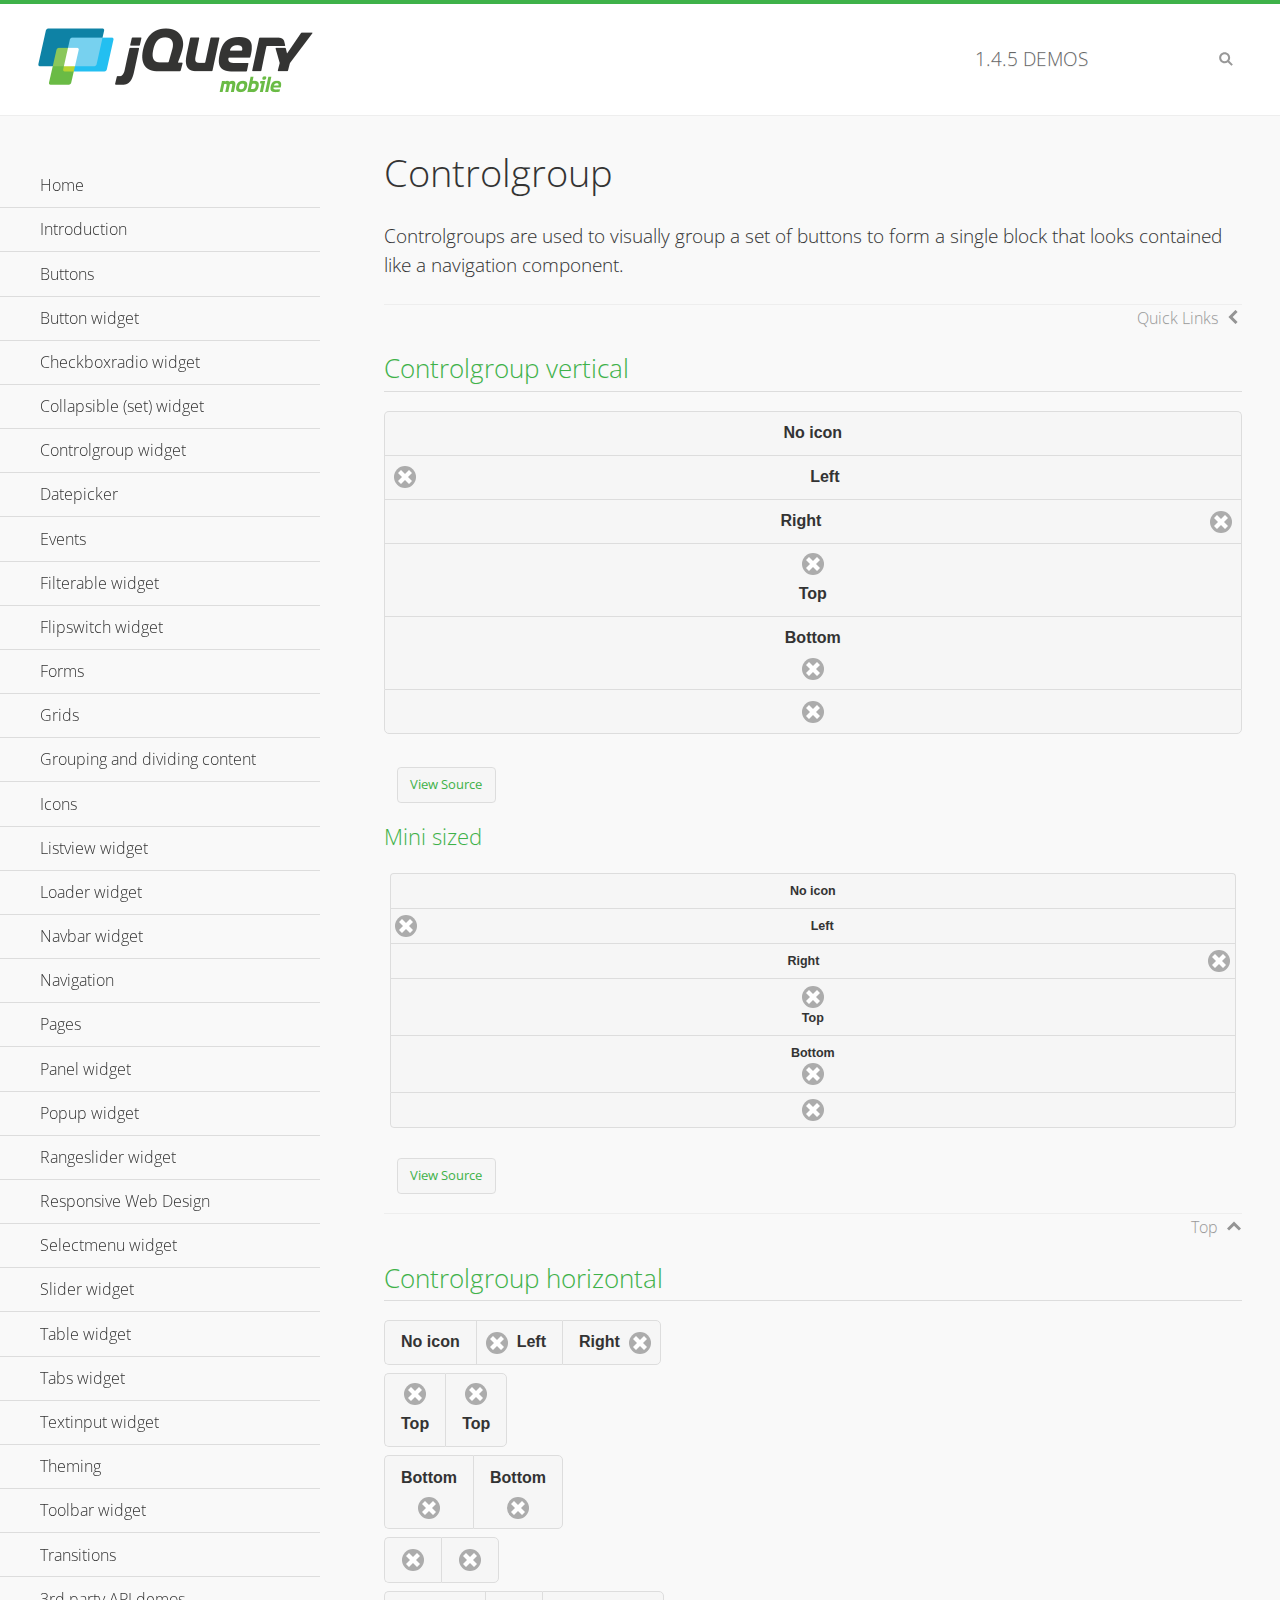
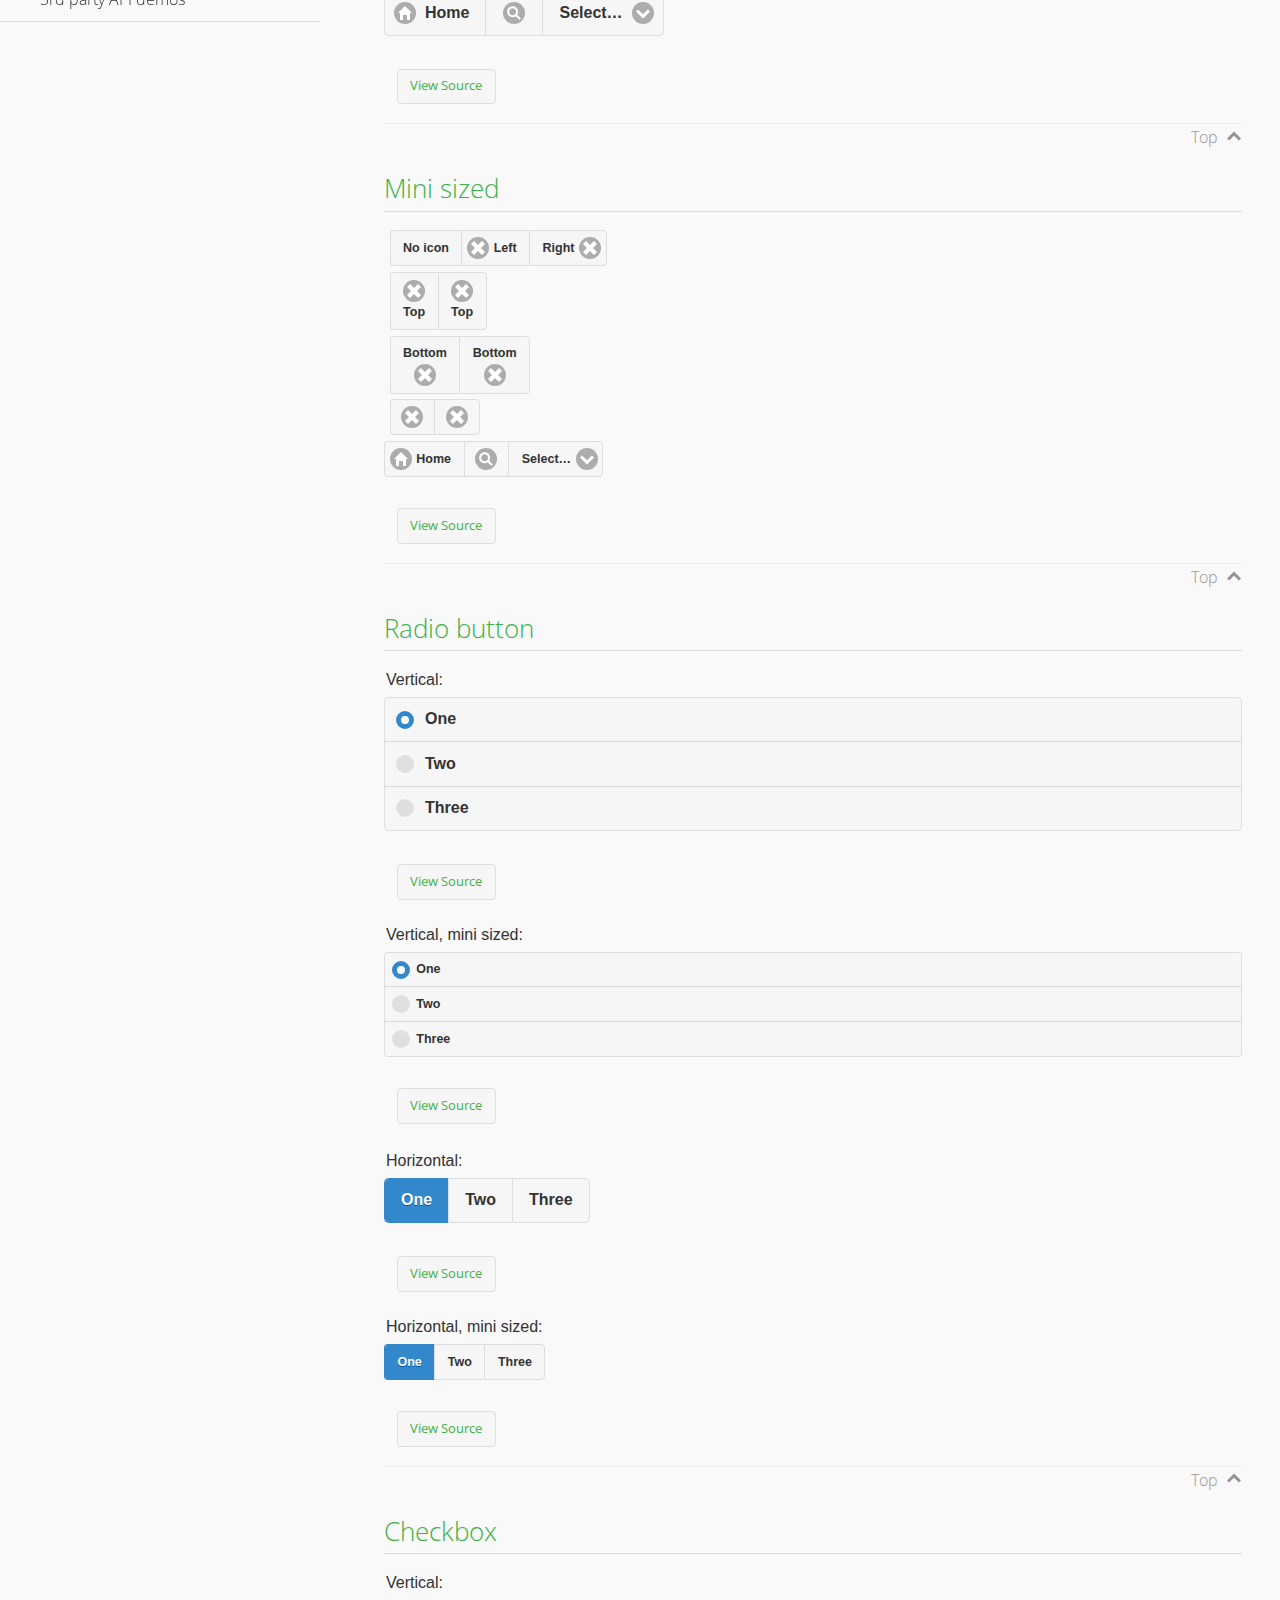
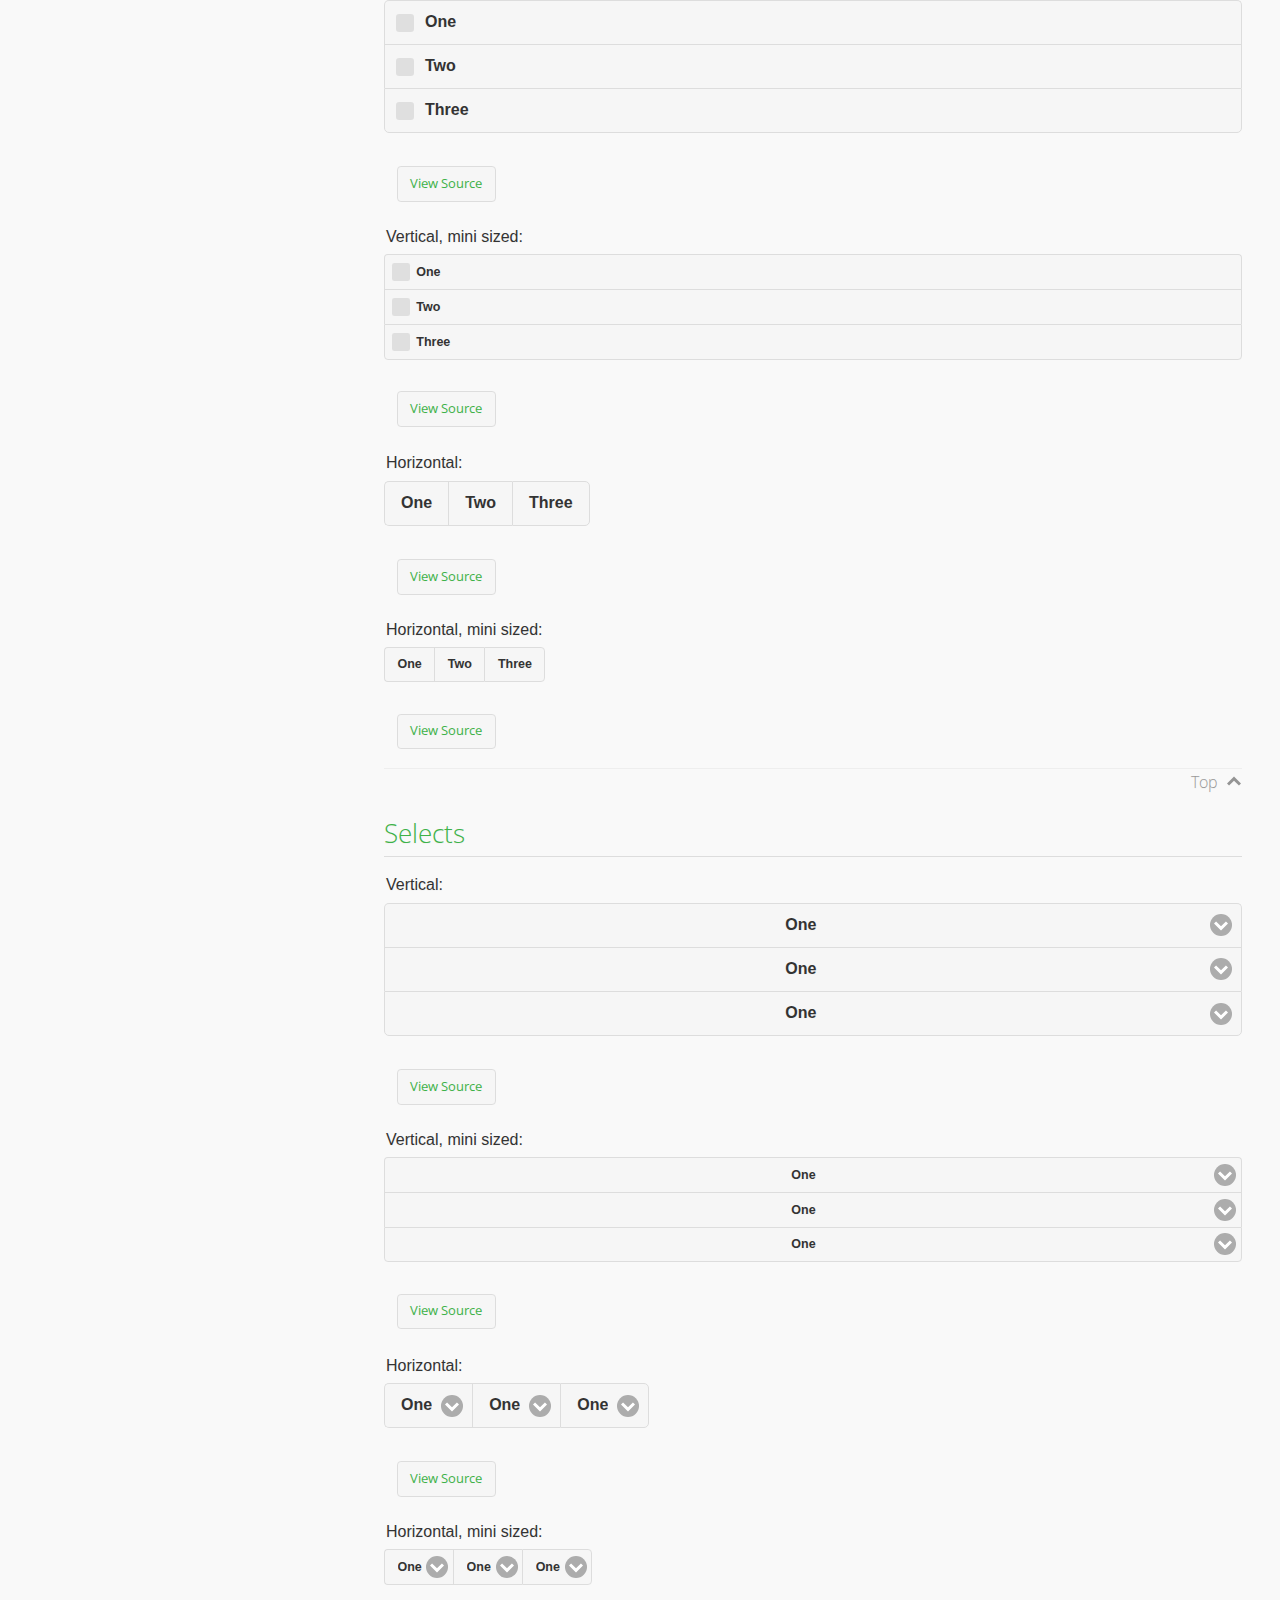
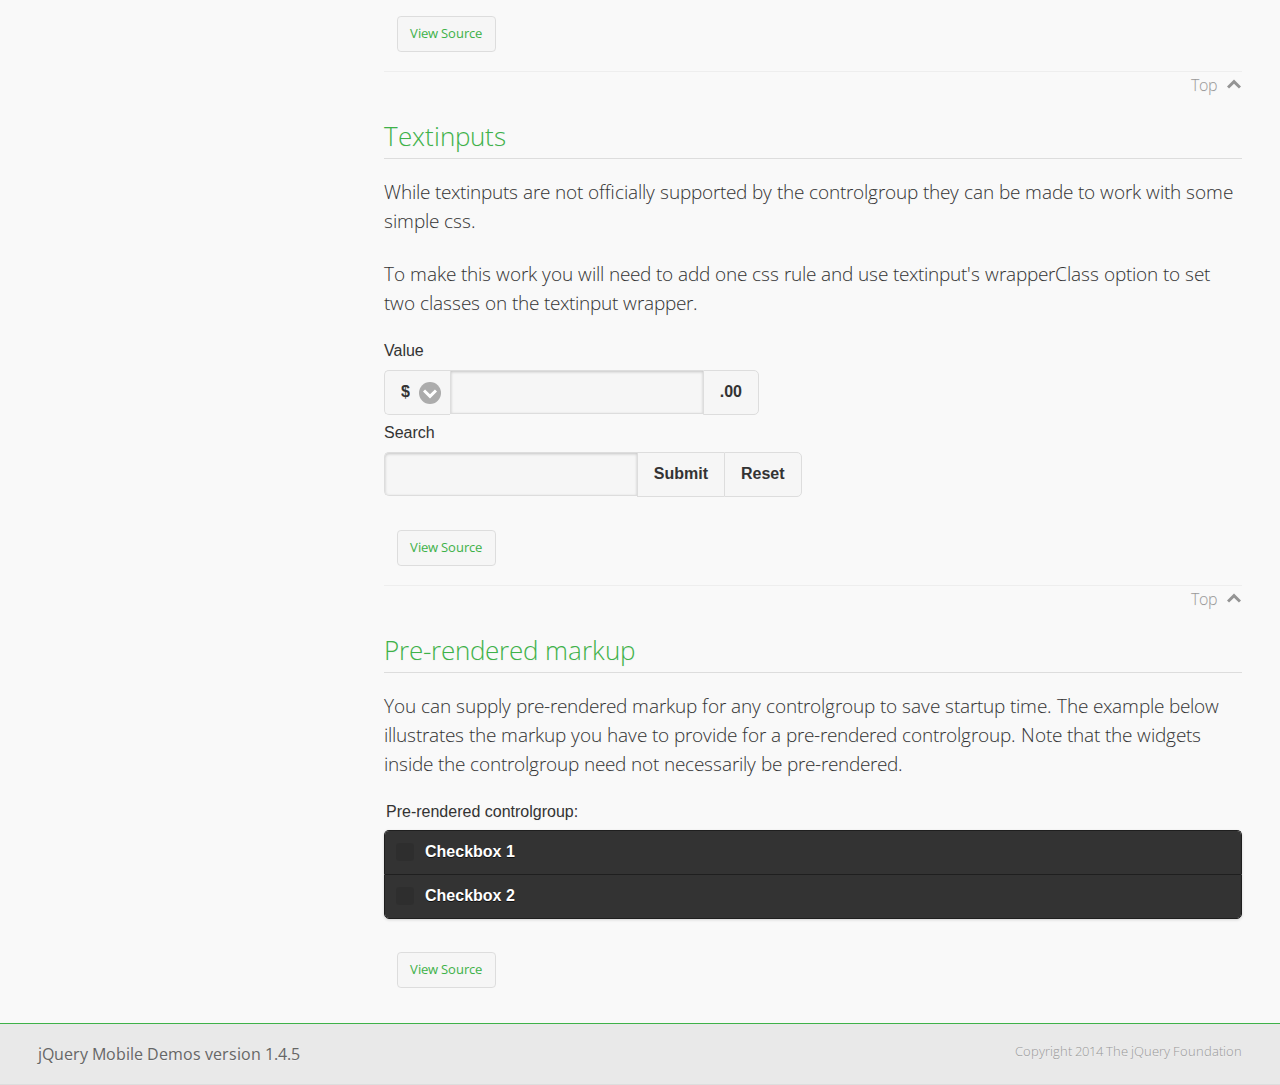
<file: www/js/jquery.mobile-1.4.5/demos/controlgroup/index.html>
<!DOCTYPE html>
<html>
<head>
	<meta charset="utf-8">
	<meta name="viewport" content="width=device-width, initial-scale=1">
	<title>Controlgroup - jQuery Mobile Demos</title>
	    <link rel="stylesheet" href="../css/themes/default/jquery.mobile-1.4.5.min.css">
	    <link rel="stylesheet" href="../_assets/css/jqm-demos.css">
	    <link rel="shortcut icon" href="../favicon.ico">
	    <link rel="stylesheet" href="http://fonts.googleapis.com/css?family=Open+Sans:300,400,700">
	    <script src="../js/jquery.js"></script>
	    <script src="../_assets/js/index.js"></script>
	    <script src="../js/jquery.mobile-1.4.5.min.js"></script>
	    <style>
	        #demo-borders .ui-collapsible .ui-collapsible-heading .ui-btn { border-top-width: 1px !important; }
	    </style>
	    <style id="textinput-controlgroup">
			.controlgroup-textinput{
				padding-top:.22em;
				padding-bottom:.22em;
			}
	    </style>
	</head>
	<body>
	<div data-role="page" class="jqm-demos" data-quicklinks="true">

	    <div data-role="header" class="jqm-header">
			<h2><a href="../" title="jQuery Mobile Demos home"><img src="../_assets/img/jquery-logo.png" alt="jQuery Mobile"></a></h2>
		<p><span class="jqm-version"></span> Demos</p>
	        <a href="#" class="jqm-navmenu-link ui-btn ui-btn-icon-notext ui-corner-all ui-icon-bars ui-nodisc-icon ui-alt-icon ui-btn-left">Menu</a>
	        <a href="#" class="jqm-search-link ui-btn ui-btn-icon-notext ui-corner-all ui-icon-search ui-nodisc-icon ui-alt-icon ui-btn-right">Search</a>
		    </div><!-- /header -->

	    <div role="main" class="ui-content jqm-content">

        <h1>Controlgroup</h1>

        <p>Controlgroups are used to visually group a set of buttons to form a single block that looks contained like a navigation component.
        </p>

		<h2>Controlgroup vertical</h2>

			<div data-demo-html="true">
				<div data-role="controlgroup">
					<a href="#" class="ui-btn ui-corner-all">No icon</a>
					<a href="#" class="ui-btn ui-corner-all ui-icon-delete ui-btn-icon-left">Left</a>
					<a href="#" class="ui-btn ui-corner-all ui-icon-delete ui-btn-icon-right">Right</a>
					<a href="#" class="ui-btn ui-corner-all ui-icon-delete ui-btn-icon-top">Top</a>
					<a href="#" class="ui-btn ui-corner-all ui-icon-delete ui-btn-icon-bottom">Bottom</a>
					<a href="#" class="ui-btn ui-corner-all ui-icon-delete ui-btn-icon-notext">Icon only</a>
				</div>
			</div><!--/demo-html -->

			<h3>Mini sized</h3>

			<div data-demo-html="true">
				<div data-role="controlgroup" data-mini="true">
					<a href="#" class="ui-btn ui-corner-all">No icon</a>
					<a href="#" class="ui-btn ui-corner-all ui-icon-delete ui-btn-icon-left">Left</a>
					<a href="#" class="ui-btn ui-corner-all ui-icon-delete ui-btn-icon-right">Right</a>
					<a href="#" class="ui-btn ui-corner-all ui-icon-delete ui-btn-icon-top">Top</a>
					<a href="#" class="ui-btn ui-corner-all ui-icon-delete ui-btn-icon-bottom">Bottom</a>
					<a href="#" class="ui-btn ui-corner-all ui-icon-delete ui-btn-icon-notext">Icon only</a>
				</div>
			</div><!--/demo-html -->

		<h2>Controlgroup horizontal</h2>

			<div data-demo-html="true">
				<div data-role="controlgroup" data-type="horizontal">
					<a href="#" class="ui-btn ui-corner-all">No icon</a>
					<a href="#" class="ui-btn ui-corner-all ui-icon-delete ui-btn-icon-left">Left</a>
					<a href="#" class="ui-btn ui-corner-all ui-icon-delete ui-btn-icon-right">Right</a>
				</div>
				<div data-role="controlgroup" data-type="horizontal">
					<a href="#" class="ui-btn ui-corner-all ui-icon-delete ui-btn-icon-top">Top</a>
					<a href="#" class="ui-btn ui-corner-all ui-icon-delete ui-btn-icon-top">Top</a>
				</div>
				<div data-role="controlgroup" data-type="horizontal">
					<a href="#" class="ui-btn ui-corner-all ui-icon-delete ui-btn-icon-bottom">Bottom</a>
					<a href="#" class="ui-btn ui-corner-all ui-icon-delete ui-btn-icon-bottom">Bottom</a>
				</div>
				<div data-role="controlgroup" data-type="horizontal">
					<a href="#" class="ui-btn ui-corner-all ui-icon-delete ui-btn-icon-notext">Icon only</a>
					<a href="#" class="ui-btn ui-corner-all ui-icon-delete ui-btn-icon-notext">Icon only</a>
				</div>
				<form>
					<fieldset data-role="controlgroup" data-type="horizontal">
						<button data-icon="home">Home</button>
						<button data-icon="search" data-iconpos="notext">Search</button>
						<label for="select-more-1a" class="ui-hidden-accessible">More</label>
						<select name="select-more-1a" id="select-more-1a">
							<option value="">Select&hellip;</option>
							<option value="#">One</option>
							<option value="#">Two</option>
							<option value="#">Three</option>
						</select>
					</fieldset>
				</form>
			</div><!--/demo-html -->

		<h2>Mini sized</h2>

			<div data-demo-html="true">
				<div data-role="controlgroup" data-type="horizontal" data-mini="true">
					<a href="#" class="ui-btn ui-corner-all">No icon</a>
					<a href="#" class="ui-btn ui-corner-all ui-icon-delete ui-btn-icon-left">Left</a>
					<a href="#" class="ui-btn ui-corner-all ui-icon-delete ui-btn-icon-right">Right</a>
				</div>
				<div data-role="controlgroup" data-type="horizontal" data-mini="true">
					<a href="#" class="ui-btn ui-corner-all ui-icon-delete ui-btn-icon-top">Top</a>
					<a href="#" class="ui-btn ui-corner-all ui-icon-delete ui-btn-icon-top">Top</a>
				</div>
				<div data-role="controlgroup" data-type="horizontal" data-mini="true">
					<a href="#" class="ui-btn ui-corner-all ui-icon-delete ui-btn-icon-bottom">Bottom</a>
					<a href="#" class="ui-btn ui-corner-all ui-icon-delete ui-btn-icon-bottom">Bottom</a>
				</div>
				<div data-role="controlgroup" data-type="horizontal" data-mini="true">
					<a href="#" class="ui-btn ui-corner-all ui-icon-delete ui-btn-icon-notext">Icon only</a>
					<a href="#" class="ui-btn ui-corner-all ui-icon-delete ui-btn-icon-notext">Icon only</a>
				</div>
				<form>
					<fieldset data-role="controlgroup" data-type="horizontal" data-mini="true">
						<button data-icon="home">Home</button>
						<button data-icon="search" data-iconpos="notext">Search</button>
						<label for="select-more-2a" class="ui-hidden-accessible">More</label>
						<select name="select-more-2a" id="select-more-2a">
							<option value="">Select&hellip;</option>
							<option value="#">One</option>
							<option value="#">Two</option>
							<option value="#">Three</option>
						</select>
					</fieldset>
				</form>
			</div><!--/demo-html -->

			<h2>Radio button</h2>

				<div data-demo-html="true">
					<form>
					<fieldset data-role="controlgroup">
						<legend>Vertical:</legend>
						<input type="radio" name="radio-choice-v-2" id="radio-choice-v-2a" value="on" checked="checked">
						<label for="radio-choice-v-2a">One</label>
						<input type="radio" name="radio-choice-v-2" id="radio-choice-v-2b" value="off">
						<label for="radio-choice-v-2b">Two</label>
						<input type="radio" name="radio-choice-v-2" id="radio-choice-v-2c" value="other">
						<label for="radio-choice-v-2c">Three</label>
					</fieldset>
					</form>
				</div><!--/demo-html -->

				<div data-demo-html="true">
					<form>
					<fieldset data-role="controlgroup" data-mini="true">
						<legend>Vertical, mini sized:</legend>
						<input type="radio" name="radio-choice-v-6" id="radio-choice-v-6a" value="on" checked="checked">
						<label for="radio-choice-v-6a">One</label>
						<input type="radio" name="radio-choice-v-6" id="radio-choice-v-6b" value="off">
						<label for="radio-choice-v-6b">Two</label>
						<input type="radio" name="radio-choice-v-6" id="radio-choice-v-6c" value="other">
						<label for="radio-choice-v-6c">Three</label>
					</fieldset>
					</form>
				</div><!--/demo-html -->

				<div data-demo-html="true">
					<form>
					<fieldset data-role="controlgroup" data-type="horizontal">
						<legend>Horizontal:</legend>
						<input type="radio" name="radio-choice-h-2" id="radio-choice-h-2a" value="on" checked="checked">
						<label for="radio-choice-h-2a">One</label>
						<input type="radio" name="radio-choice-h-2" id="radio-choice-h-2b" value="off">
						<label for="radio-choice-h-2b">Two</label>
						<input type="radio" name="radio-choice-h-2" id="radio-choice-h-2c" value="other">
						<label for="radio-choice-h-2c">Three</label>
					</fieldset>
					</form>
				</div><!--/demo-html -->

				<div data-demo-html="true">
					<form>
					<fieldset data-role="controlgroup" data-type="horizontal" data-mini="true">
						<legend>Horizontal, mini sized:</legend>
						<input type="radio" name="radio-choice-h-6" id="radio-choice-h-6a" value="on" checked="checked">
						<label for="radio-choice-h-6a">One</label>
						<input type="radio" name="radio-choice-h-6" id="radio-choice-h-6b" value="off">
						<label for="radio-choice-h-6b">Two</label>
						<input type="radio" name="radio-choice-h-6" id="radio-choice-h-6c" value="other">
						<label for="radio-choice-h-6c">Three</label>
					</fieldset>
					</form>
				</div><!--/demo-html -->

			<h2>Checkbox</h2>

				<div data-demo-html="true">
					<form>
					<fieldset data-role="controlgroup">
						<legend>Vertical:</legend>
						<input type="checkbox" name="checkbox-v-2a" id="checkbox-v-2a">
						<label for="checkbox-v-2a">One</label>
						<input type="checkbox" name="checkbox-v-2b" id="checkbox-v-2b">
						<label for="checkbox-v-2b">Two</label>
						<input type="checkbox" name="checkbox-v-2c" id="checkbox-v-2c">
						<label for="checkbox-v-2c">Three</label>
					</fieldset>
					</form>
				</div><!--/demo-html -->

				<div data-demo-html="true">
					<form>
					<fieldset data-role="controlgroup" data-mini="true">
						<legend>Vertical, mini sized:</legend>
						<input type="checkbox" name="checkbox-v-6a" id="checkbox-v-6a">
						<label for="checkbox-v-6a">One</label>
						<input type="checkbox" name="checkbox-v-6b" id="checkbox-v-6b">
						<label for="checkbox-v-6b">Two</label>
						<input type="checkbox" name="checkbox-v-6c" id="checkbox-v-6c">
						<label for="checkbox-v-6c">Three</label>
					</fieldset>
					</form>
				</div><!--/demo-html -->

				<div data-demo-html="true">
					<form>
					<fieldset data-role="controlgroup" data-type="horizontal">
						<legend>Horizontal:</legend>
						<input type="checkbox" name="checkbox-h-2a" id="checkbox-h-2a">
						<label for="checkbox-h-2a">One</label>
						<input type="checkbox" name="checkbox-h-2b" id="checkbox-h-2b">
						<label for="checkbox-h-2b">Two</label>
						<input type="checkbox" name="checkbox-h-2c" id="checkbox-h-2c">
						<label for="checkbox-h-2c">Three</label>
					</fieldset>
					</form>
				</div><!--/demo-html -->

				<div data-demo-html="true">
					<form>
					<fieldset data-role="controlgroup" data-type="horizontal" data-mini="true">
						<legend>Horizontal, mini sized:</legend>
						<input type="checkbox" name="checkbox-h-6a" id="checkbox-h-6a">
						<label for="checkbox-h-6a">One</label>
						<input type="checkbox" name="checkbox-h-6b" id="checkbox-h-6b">
						<label for="checkbox-h-6b">Two</label>
						<input type="checkbox" name="checkbox-h-6c" id="checkbox-h-6c">
						<label for="checkbox-h-6c">Three</label>
					</fieldset>
					</form>
				</div><!--/demo-html -->

			<h2>Selects</h2>

				<div data-demo-html="true">
					<form>
					<fieldset data-role="controlgroup">
						<legend>Vertical:</legend>
						<label for="select-v-2a">Select A</label>
						<select name="select-v-2a" id="select-v-2a">
							<option value="#">One</option>
							<option value="#">Two</option>
							<option value="#">Three</option>
						</select>
						<label for="select-v-2b">Select B</label>
						<select name="select-v-2b" id="select-v-2b">
							<option value="#">One</option>
							<option value="#">Two</option>
							<option value="#">Three</option>
						</select>
						<label for="select-v-2c">Select C</label>
						<select name="select-v-2c" id="select-v-2c">
							<option value="#">One</option>
							<option value="#">Two</option>
							<option value="#">Three</option>
						</select>
					</fieldset>
					</form>
				</div><!--/demo-html -->

				<div data-demo-html="true">
					<form>
					<fieldset data-role="controlgroup" data-mini="true">
						<legend>Vertical, mini sized:</legend>
						<label for="select-v-6a">Select A</label>
						<select name="select-v-6a" id="select-v-6a">
							<option value="#">One</option>
							<option value="#">Two</option>
							<option value="#">Three</option>
						</select>
						<label for="select-v-6b">Select B</label>
						<select name="select-v-6b" id="select-v-6b">
							<option value="#">One</option>
							<option value="#">Two</option>
							<option value="#">Three</option>
						</select>
						<label for="select-v-6c">Select C</label>
						<select name="select-v-6c" id="select-v-6c">
							<option value="#">One</option>
							<option value="#">Two</option>
							<option value="#">Three</option>
						</select>
					</fieldset>
					</form>
				</div><!--/demo-html -->

				<div data-demo-html="true">
					<form>
					<fieldset data-role="controlgroup" data-type="horizontal">
						<legend>Horizontal:</legend>
						<label for="select-h-2a">Select A</label>
						<select name="select-h-2a" id="select-h-2a">
							<option value="#">One</option>
							<option value="#">Two</option>
							<option value="#">Three</option>
						</select>
						<label for="select-h-2b">Select B</label>
						<select name="select-h-2b" id="select-h-2b">
							<option value="#">One</option>
							<option value="#">Two</option>
							<option value="#">Three</option>
						</select>
						<label for="select-h-2c">Select C</label>
						<select name="select-h-2c" id="select-h-2c">
							<option value="#">One</option>
							<option value="#">Two</option>
							<option value="#">Three</option>
						</select>
					</fieldset>
					</form>
				</div><!--/demo-html -->

				<div data-demo-html="true">
					<form>
					<fieldset data-role="controlgroup" data-type="horizontal" data-mini="true">
						<legend>Horizontal, mini sized:</legend>
						<label for="select-h-6a">Select A</label>
						<select name="select-h-6a" id="select-h-6a">
							<option value="#">One</option>
							<option value="#">Two</option>
							<option value="#">Three</option>
						</select>
						<label for="select-h-6b">Select B</label>
						<select name="select-h-6b" id="select-h-6b">
							<option value="#">One</option>
							<option value="#">Two</option>
							<option value="#">Three</option>
						</select>
						<label for="select-h-6c">Select C</label>
						<select name="select-h-6c" id="select-h-6c">
							<option value="#">One</option>
							<option value="#">Two</option>
							<option value="#">Three</option>
						</select>
					</fieldset>
					</form>
				</div><!--/demo-html -->

				<h2>Textinputs</h2>
				<p>While textinputs are not officially supported by the controlgroup they can be made to work with some simple css.</p>
				<p>To make this work you will need to add one css rule and use textinput's wrapperClass option to set two classes on the textinput wrapper.</p>
				<div data-demo-html="true" data-demo-css="#textinput-controlgroup">
					<label for="currency-controlgroup">Value</label>
					<div data-role="controlgroup" data-type="horizontal">
						<select>
							<option>$</option>
							<option>€</option>
							<option>£</option>
							<option>¥</option>
							<option>₩</option>
							<option>₹</option>
						</select>
						<input id="currency-controlgroup" type="text" data-wrapper-class="controlgroup-textinput ui-btn">
						<button>.00</button>
					</div>
					<label for="search-control-group">Search</label>
					<div data-role="controlgroup" data-type="horizontal">
						<input type="text" id="search-control-group" data-wrapper-class="controlgroup-textinput ui-btn">
						<button>Submit</button>
						<button>Reset</button>
					</div>
				</div>

		<h2>Pre-rendered markup</h2>
		<p>You can supply pre-rendered markup for any controlgroup to save startup time. The example below illustrates the markup you have to provide for a pre-rendered controlgroup. Note that the widgets inside the controlgroup need not necessarily be pre-rendered.</p>
		<div data-demo-html="true">
			<div data-role="controlgroup" data-enhanced="true" class="ui-controlgroup ui-controlgroup-vertical ui-group-theme-b ui-corner-all">
				<div role="heading" class="ui-controlgroup-label">
					<legend>Pre-rendered controlgroup:</legend>
				</div>
				<div class="ui-controlgroup-controls ui-shadow">
					<label for="pre-rendered-cb-1" class="ui-first-child">Checkbox 1</label>
					<input type="checkbox" id="pre-rendered-cb-1" name="pre-rendered-cb-1" value="1">
					<label for="pre-rendered-cb-2" class="ui-last-child">Checkbox 2</label>
					<input type="checkbox" id="pre-rendered-cb-2" name="pre-rendered-cb-2" value="2">
				</div>
			</div>
		</div>

	</div><!-- /content -->
	    <div data-role="panel" class="jqm-navmenu-panel" data-position="left" data-display="overlay" data-theme="a">
	    	<ul class="jqm-list ui-alt-icon ui-nodisc-icon">
<li data-filtertext="demos homepage" data-icon="home"><a href=".././">Home</a></li>
<li data-filtertext="introduction overview getting started"><a href="../intro/" data-ajax="false">Introduction</a></li>
<li data-filtertext="buttons button markup buttonmarkup method anchor link button element"><a href="../button-markup/" data-ajax="false">Buttons</a></li>
<li data-filtertext="form button widget input button submit reset"><a href="../button/" data-ajax="false">Button widget</a></li>
<li data-role="collapsible" data-enhanced="true" data-collapsed-icon="carat-d" data-expanded-icon="carat-u" data-iconpos="right" data-inset="false" class="ui-collapsible ui-collapsible-themed-content ui-collapsible-collapsed">
	<h3 class="ui-collapsible-heading ui-collapsible-heading-collapsed">
		<a href="#" class="ui-collapsible-heading-toggle ui-btn ui-btn-icon-right ui-btn-inherit ui-icon-carat-d">
		    Checkboxradio widget<span class="ui-collapsible-heading-status"> click to expand contents</span>
		</a>
	</h3>
	<div class="ui-collapsible-content ui-body-inherit ui-collapsible-content-collapsed" aria-hidden="true">
		<ul>
			<li data-filtertext="form checkboxradio widget checkbox input checkboxes controlgroups"><a href="../checkboxradio-checkbox/" data-ajax="false">Checkboxes</a></li>
			<li data-filtertext="form checkboxradio widget radio input radio buttons controlgroups"><a href="../checkboxradio-radio/" data-ajax="false">Radio buttons</a></li>
		</ul>
	</div>
</li>
<li data-role="collapsible" data-enhanced="true" data-collapsed-icon="carat-d" data-expanded-icon="carat-u" data-iconpos="right" data-inset="false" class="ui-collapsible ui-collapsible-themed-content ui-collapsible-collapsed">
	<h3 class="ui-collapsible-heading ui-collapsible-heading-collapsed">
		<a href="#" class="ui-collapsible-heading-toggle ui-btn ui-btn-icon-right ui-btn-inherit ui-icon-carat-d">
			Collapsible (set) widget<span class="ui-collapsible-heading-status"> click to expand contents</span>
		</a>
	</h3>
	<div class="ui-collapsible-content ui-body-inherit ui-collapsible-content-collapsed" aria-hidden="true">
		<ul>
			<li data-filtertext="collapsibles content formatting"><a href="../collapsible/" data-ajax="false">Collapsible</a></li>
			<li data-filtertext="dynamic collapsible set accordion append expand"><a href="../collapsible-dynamic/" data-ajax="false">Dynamic collapsibles</a></li>
			<li data-filtertext="accordions collapsible set widget content formatting grouped collapsibles"><a href="../collapsibleset/" data-ajax="false">Collapsible set</a></li>
		</ul>
	</div>
</li>
<li data-role="collapsible" data-enhanced="true" data-collapsed-icon="carat-d" data-expanded-icon="carat-u" data-iconpos="right" data-inset="false" class="ui-collapsible ui-collapsible-themed-content ui-collapsible-collapsed">
	<h3 class="ui-collapsible-heading ui-collapsible-heading-collapsed">
		<a href="#" class="ui-collapsible-heading-toggle ui-btn ui-btn-icon-right ui-btn-inherit ui-icon-carat-d">
			Controlgroup widget<span class="ui-collapsible-heading-status"> click to expand contents</span>
		</a>
	</h3>
	<div class="ui-collapsible-content ui-body-inherit ui-collapsible-content-collapsed" aria-hidden="true">
		<ul>
			<li data-filtertext="controlgroups selectmenu checkboxradio input grouped buttons horizontal vertical"><a href="../controlgroup/" data-ajax="false">Controlgroup</a></li>
			<li data-filtertext="dynamic controlgroup dynamically add buttons"><a href="../controlgroup-dynamic/" data-ajax="false">Dynamic controlgroups</a></li>
		</ul>
	</div>
</li>
<li data-filtertext="form datepicker widget date input"><a href="../datepicker/" data-ajax="false">Datepicker</a></li>
<li data-role="collapsible" data-enhanced="true" data-collapsed-icon="carat-d" data-expanded-icon="carat-u" data-iconpos="right" data-inset="false" class="ui-collapsible ui-collapsible-themed-content ui-collapsible-collapsed">
	<h3 class="ui-collapsible-heading ui-collapsible-heading-collapsed">
		<a href="#" class="ui-collapsible-heading-toggle ui-btn ui-btn-icon-right ui-btn-inherit ui-icon-carat-d">
			Events<span class="ui-collapsible-heading-status"> click to expand contents</span>
		</a>
	</h3>
	<div class="ui-collapsible-content ui-body-inherit ui-collapsible-content-collapsed" aria-hidden="true">
		<ul>
			<li data-filtertext="swipe to delete list items listviews swipe events"><a href="../swipe-list/" data-ajax="false">Swipe list items</a></li>
			<li data-filtertext="swipe to navigate swipe page navigation swipe events"><a href="../swipe-page/" data-ajax="false">Swipe page navigation</a></li>
		</ul>
	</div>
</li>
<li data-filtertext="filterable filter elements sorting searching listview table"><a href="../filterable/" data-ajax="false">Filterable widget</a></li>
<li data-filtertext="form flipswitch widget flip toggle switch binary select checkbox input"><a href="../flipswitch/" data-ajax="false">Flipswitch widget</a></li>
<li data-role="collapsible" data-enhanced="true" data-collapsed-icon="carat-d" data-expanded-icon="carat-u" data-iconpos="right" data-inset="false" class="ui-collapsible ui-collapsible-themed-content ui-collapsible-collapsed">
	<h3 class="ui-collapsible-heading ui-collapsible-heading-collapsed">
		<a href="#" class="ui-collapsible-heading-toggle ui-btn ui-btn-icon-right ui-btn-inherit ui-icon-carat-d">
			Forms<span class="ui-collapsible-heading-status"> click to expand contents</span>
		</a>
	</h3>
	<div class="ui-collapsible-content ui-body-inherit ui-collapsible-content-collapsed" aria-hidden="true">
		<ul>
			<li data-filtertext="forms text checkbox radio range button submit reset inputs selects textarea slider flipswitch label form elements"><a href="../forms/" data-ajax="false">Forms</a></li>
			<li data-filtertext="form hide labels hidden accessible ui-hidden-accessible forms"><a href="../forms-label-hidden-accessible/" data-ajax="false">Hide labels</a></li>
			<li data-filtertext="form field containers fieldcontain ui-field-contain forms"><a href="../forms-field-contain/" data-ajax="false">Field containers</a></li>
			<li data-filtertext="forms disabled form elements"><a href="../forms-disabled/" data-ajax="false">Forms disabled</a></li>
			<li data-filtertext="forms gallery examples overview forms text checkbox radio range button submit reset inputs selects textarea slider flipswitch label form elements"><a href="../forms-gallery/" data-ajax="false">Forms gallery</a></li>
		</ul>
	</div>
</li>
<li data-role="collapsible" data-enhanced="true" data-collapsed-icon="carat-d" data-expanded-icon="carat-u" data-iconpos="right" data-inset="false" class="ui-collapsible ui-collapsible-themed-content ui-collapsible-collapsed">
	<h3 class="ui-collapsible-heading ui-collapsible-heading-collapsed">
		<a href="#" class="ui-collapsible-heading-toggle ui-btn ui-btn-icon-right ui-btn-inherit ui-icon-carat-d">
			Grids<span class="ui-collapsible-heading-status"> click to expand contents</span>
		</a>
	</h3>
	<div class="ui-collapsible-content ui-body-inherit ui-collapsible-content-collapsed" aria-hidden="true">
		<ul>
			<li data-filtertext="grids columns blocks content formatting rwd responsive css framework"><a href="../grids/" data-ajax="false">Grids</a></li>
			<li data-filtertext="buttons in grids css framework"><a href="../grids-buttons/" data-ajax="false">Buttons in grids</a></li>
			<li data-filtertext="custom responsive grids rwd css framework"><a href="../grids-custom-responsive/" data-ajax="false">Custom responsive grids</a></li>
		</ul>
	</div>
</li>
<li data-filtertext="blocks content formatting sections heading"><a href="../body-bar-classes/" data-ajax="false">Grouping and dividing content</a></li>
<li data-role="collapsible" data-enhanced="true" data-collapsed-icon="carat-d" data-expanded-icon="carat-u" data-iconpos="right" data-inset="false" class="ui-collapsible ui-collapsible-themed-content ui-collapsible-collapsed">
	<h3 class="ui-collapsible-heading ui-collapsible-heading-collapsed">
		<a href="#" class="ui-collapsible-heading-toggle ui-btn ui-btn-icon-right ui-btn-inherit ui-icon-carat-d">
			Icons<span class="ui-collapsible-heading-status"> click to expand contents</span>
		</a>
	</h3>
	<div class="ui-collapsible-content ui-body-inherit ui-collapsible-content-collapsed" aria-hidden="true">
		<ul>
			<li data-filtertext="button icons svg disc alt custom icon position"><a href="../icons/" data-ajax="false">Icons</a></li>
			<li data-filtertext=""><a href="../icons-grunticon/" data-ajax="false">Grunticon loader</a></li>
		</ul>
	</div>
</li>
<li data-role="collapsible" data-enhanced="true" data-collapsed-icon="carat-d" data-expanded-icon="carat-u" data-iconpos="right" data-inset="false" class="ui-collapsible ui-collapsible-themed-content ui-collapsible-collapsed">
	<h3 class="ui-collapsible-heading ui-collapsible-heading-collapsed">
		<a href="#" class="ui-collapsible-heading-toggle ui-btn ui-btn-icon-right ui-btn-inherit ui-icon-carat-d">
			Listview widget<span class="ui-collapsible-heading-status"> click to expand contents</span>
		</a>
	</h3>
	<div class="ui-collapsible-content ui-body-inherit ui-collapsible-content-collapsed" aria-hidden="true">
		<ul>
			<li data-filtertext="listview widget thumbnails icons nested split button collapsible ul ol"><a href="../listview/" data-ajax="false">Listview</a></li>
			<li data-filtertext="autocomplete filterable reveal listview filtertextbeforefilter placeholder"><a href="../listview-autocomplete/" data-ajax="false">Listview autocomplete</a></li>
			<li data-filtertext="autocomplete filterable reveal listview remote data filtertextbeforefilter placeholder"><a href="../listview-autocomplete-remote/" data-ajax="false">Listview autocomplete remote data</a></li>
			<li data-filtertext="autodividers anchor jump scroll linkbars listview lists ul ol"><a href="../listview-autodividers-linkbar/" data-ajax="false">Listview autodividers linkbar</a></li>
			<li data-filtertext="listview autodividers selector autodividersselector lists ul ol"><a href="../listview-autodividers-selector/" data-ajax="false">Listview autodividers selector</a></li>
			<li data-filtertext="listview nested list items"><a href="../listview-nested-lists/" data-ajax="false">Nested Listviews</a></li>
			<li data-filtertext="listview collapsible list items flat"><a href="../listview-collapsible-item-flat/" data-ajax="false">Listview collapsible list items (flat)</a></li>
			<li data-filtertext="listview collapsible list indented"><a href="../listview-collapsible-item-indented/" data-ajax="false">Listview collapsible list items (indented)</a></li>
			<li data-filtertext="grid listview responsive grids responsive listviews lists ul"><a href="../listview-grid/" data-ajax="false">Listview responsive grid</a></li>
		</ul>
	</div>
</li>
<li data-filtertext="loader widget page loading navigation overlay spinner"><a href="../loader/" data-ajax="false">Loader widget</a></li>
<li data-filtertext="navbar widget navmenu toolbars header footer"><a href="../navbar/" data-ajax="false">Navbar widget</a></li>
<li data-role="collapsible" data-enhanced="true" data-collapsed-icon="carat-d" data-expanded-icon="carat-u" data-iconpos="right" data-inset="false" class="ui-collapsible ui-collapsible-themed-content ui-collapsible-collapsed">
	<h3 class="ui-collapsible-heading ui-collapsible-heading-collapsed">
		<a href="#" class="ui-collapsible-heading-toggle ui-btn ui-btn-icon-right ui-btn-inherit ui-icon-carat-d">
			Navigation<span class="ui-collapsible-heading-status"> click to expand contents</span>
		</a>
	</h3>
	<div class="ui-collapsible-content ui-body-inherit ui-collapsible-content-collapsed" aria-hidden="true">
		<ul>
			<li data-filtertext="ajax navigation navigate widget history event method"><a href="../navigation/" data-ajax="false">Navigation</a></li>
			<li data-filtertext="linking pages page links navigation ajax prefetch cache"><a href="../navigation-linking-pages/" data-ajax="false">Linking pages</a></li>
			<!-- <li data-filtertext="php redirect server redirection server-side navigation"><a href="../navigation-php-redirect/" data-ajax="false">PHP redirect demo</a></li>-->
			<li data-filtertext="navigation redirection hash query"><a href="../navigation-hash-processing/" data-ajax="false">Hash processing demo</a></li>
			<li data-filtertext="navigation redirection hash query"><a href="../page-events/" data-ajax="false">Page Navigation Events</a></li>
		</ul>
	</div>
</li>
<li data-role="collapsible" data-enhanced="true" data-collapsed-icon="carat-d" data-expanded-icon="carat-u" data-iconpos="right" data-inset="false" class="ui-collapsible ui-collapsible-themed-content ui-collapsible-collapsed">
	<h3 class="ui-collapsible-heading ui-collapsible-heading-collapsed">
		<a href="#" class="ui-collapsible-heading-toggle ui-btn ui-btn-icon-right ui-btn-inherit ui-icon-carat-d">
			Pages<span class="ui-collapsible-heading-status"> click to expand contents</span>
		</a>
	</h3>
	<div class="ui-collapsible-content ui-body-inherit ui-collapsible-content-collapsed" aria-hidden="true">
		<ul>
			<li data-filtertext="pages page widget ajax navigation"><a href="../pages/" data-ajax="false">Pages</a></li>
			<li data-filtertext="single page"><a href="../pages-single-page/" data-ajax="false">Single page</a></li>
			<li data-filtertext="multipage multi-page page"><a href="../pages-multi-page/" data-ajax="false">Multi-page template</a></li>
			<li data-filtertext="dialog page widget modal popup"><a href="../pages-dialog/" data-ajax="false">Dialog page</a></li>
		</ul>
	</div>
</li>
<li data-role="collapsible" data-enhanced="true" data-collapsed-icon="carat-d" data-expanded-icon="carat-u" data-iconpos="right" data-inset="false" class="ui-collapsible ui-collapsible-themed-content ui-collapsible-collapsed">
	<h3 class="ui-collapsible-heading ui-collapsible-heading-collapsed">
		<a href="#" class="ui-collapsible-heading-toggle ui-btn ui-btn-icon-right ui-btn-inherit ui-icon-carat-d">
			Panel widget<span class="ui-collapsible-heading-status"> click to expand contents</span>
		</a>
	</h3>
	<div class="ui-collapsible-content ui-body-inherit ui-collapsible-content-collapsed" aria-hidden="true">
		<ul>
			<li data-filtertext="panel widget sliding panels reveal push overlay responsive"><a href="../panel/" data-ajax="false">Panel</a></li>
			<li data-filtertext=""><a href="../panel-external/" data-ajax="false">External panels</a></li>
			<li data-filtertext="panel "><a href="../panel-fixed/" data-ajax="false">Fixed panels</a></li>
			<li data-filtertext="panel slide panels sliding panels shadow rwd responsive breakpoint"><a href="../panel-responsive/" data-ajax="false">Panels responsive</a></li>
			<li data-filtertext="panel custom style custom panel width reveal shadow listview panel styling page background wrapper"><a href="../panel-styling/" data-ajax="false">Custom panel style</a></li>
			<li data-filtertext="panel open on swipe"><a href="../panel-swipe-open/" data-ajax="false">Panel open on swipe</a></li>
			<li data-filtertext="panels outside page internal external toolbars"><a href="../panel-external-internal/" data-ajax="false">Panel external and internal</a></li>
		</ul>
	</div>
</li>
<li data-role="collapsible" data-enhanced="true" data-collapsed-icon="carat-d" data-expanded-icon="carat-u" data-iconpos="right" data-inset="false" class="ui-collapsible ui-collapsible-themed-content ui-collapsible-collapsed">
	<h3 class="ui-collapsible-heading ui-collapsible-heading-collapsed">
		<a href="#" class="ui-collapsible-heading-toggle ui-btn ui-btn-icon-right ui-btn-inherit ui-icon-carat-d">
			Popup widget<span class="ui-collapsible-heading-status"> click to expand contents</span>
		</a>
	</h3>
	<div class="ui-collapsible-content ui-body-inherit ui-collapsible-content-collapsed" aria-hidden="true">
		<ul>
			<li data-filtertext="popup widget popups dialog modal transition tooltip lightbox form overlay screen flip pop fade transition"><a href="../popup/" data-ajax="false">Popup</a></li>
			<li data-filtertext="popup alignment position"><a href="../popup-alignment/" data-ajax="false">Popup alignment</a></li>
			<li data-filtertext="popup arrow size popups popover"><a href="../popup-arrow-size/" data-ajax="false">Popup arrow size</a></li>
			<li data-filtertext="dynamic popups popup images lightbox"><a href="../popup-dynamic/" data-ajax="false">Dynamic popups</a></li>
			<li data-filtertext="popups with iframes scaling"><a href="../popup-iframe/" data-ajax="false">Popups with iframes</a></li>
			<li data-filtertext="popup image scaling"><a href="../popup-image-scaling/" data-ajax="false">Popup image scaling</a></li>
			<li data-filtertext="external popup outside multi-page"><a href="../popup-outside-multipage/" data-ajax="false">Popup outside multi-page</a></li>
		</ul>
	</div>
</li>
<li data-filtertext="form rangeslider widget dual sliders dual handle sliders range input"><a href="../rangeslider/" data-ajax="false">Rangeslider widget</a></li>
<li data-filtertext="responsive web design rwd adaptive progressive enhancement PE accessible mobile breakpoints media query media queries"><a href="../rwd/" data-ajax="false">Responsive Web Design</a></li>
<li data-role="collapsible" data-enhanced="true" data-collapsed-icon="carat-d" data-expanded-icon="carat-u" data-iconpos="right" data-inset="false" class="ui-collapsible ui-collapsible-themed-content ui-collapsible-collapsed">
	<h3 class="ui-collapsible-heading ui-collapsible-heading-collapsed">
		<a href="#" class="ui-collapsible-heading-toggle ui-btn ui-btn-icon-right ui-btn-inherit ui-icon-carat-d">
			Selectmenu widget<span class="ui-collapsible-heading-status"> click to expand contents</span>
		</a>
	</h3>
	<div class="ui-collapsible-content ui-body-inherit ui-collapsible-content-collapsed" aria-hidden="true">
		<ul>
			<li data-filtertext="form selectmenu widget select input custom select menu selects"><a href="../selectmenu/" data-ajax="false">Selectmenu</a></li>
			<li data-filtertext="form custom select menu selectmenu widget custom menu option optgroup multiple selects"><a href="../selectmenu-custom/" data-ajax="false">Custom select menu</a></li>
			<li data-filtertext="filterable select filter popup dialog"><a href="../selectmenu-custom-filter/" data-ajax="false">Custom select menu with filter</a></li>
		</ul>
	</div>
</li>
<li data-role="collapsible" data-enhanced="true" data-collapsed-icon="carat-d" data-expanded-icon="carat-u" data-iconpos="right" data-inset="false" class="ui-collapsible ui-collapsible-themed-content ui-collapsible-collapsed">
	<h3 class="ui-collapsible-heading ui-collapsible-heading-collapsed">
		<a href="#" class="ui-collapsible-heading-toggle ui-btn ui-btn-icon-right ui-btn-inherit ui-icon-carat-d">
			Slider widget<span class="ui-collapsible-heading-status"> click to expand contents</span>
		</a>
	</h3>
	<div class="ui-collapsible-content ui-body-inherit ui-collapsible-content-collapsed" aria-hidden="true">
		<ul>
			<li data-filtertext="form slider widget range input single sliders"><a href="../slider/" data-ajax="false">Slider</a></li>
			<li data-filtertext="form slider widget flipswitch slider binary select flip toggle switch"><a href="../slider-flipswitch/" data-ajax="false">Slider flip toggle switch</a></li>
			<li data-filtertext="form slider tooltip handle value input range sliders"><a href="../slider-tooltip/" data-ajax="false">Slider tooltip</a></li>
		</ul>
	</div>
</li>
<li data-role="collapsible" data-enhanced="true" data-collapsed-icon="carat-d" data-expanded-icon="carat-u" data-iconpos="right" data-inset="false" class="ui-collapsible ui-collapsible-themed-content ui-collapsible-collapsed">
	<h3 class="ui-collapsible-heading ui-collapsible-heading-collapsed">
		<a href="#" class="ui-collapsible-heading-toggle ui-btn ui-btn-icon-right ui-btn-inherit ui-icon-carat-d">
			Table widget<span class="ui-collapsible-heading-status"> click to expand contents</span>
		</a>
	</h3>
	<div class="ui-collapsible-content ui-body-inherit ui-collapsible-content-collapsed" aria-hidden="true">
		<ul>
			<li data-filtertext="table widget reflow column toggle th td responsive tables rwd hide show tabular"><a href="../table-column-toggle/" data-ajax="false">Table Column Toggle</a></li>
			<li data-filtertext="table column toggle phone comparison demo"><a href="../table-column-toggle-example/" data-ajax="false">Table Column Toggle demo</a></li>
			<li data-filtertext="responsive tables table column toggle heading groups rwd breakpoint"><a href="../table-column-toggle-heading-groups/" data-ajax="false">Table Column Toggle heading groups</a></li>
			<li data-filtertext="responsive tables table column toggle hide rwd breakpoint customization options"><a href="../table-column-toggle-options/" data-ajax="false">Table Column Toggle options</a></li>
			<li data-filtertext="table reflow th td responsive rwd columns tabular"><a href="../table-reflow/" data-ajax="false">Table Reflow</a></li>
			<li data-filtertext="responsive tables table reflow heading groups rwd breakpoint"><a href="../table-reflow-heading-groups/" data-ajax="false">Table Reflow heading groups</a></li>
			<li data-filtertext="responsive tables table reflow stripes strokes table style"><a href="../table-reflow-stripes-strokes/" data-ajax="false">Table Reflow stripes and strokes</a></li>
			<li data-filtertext="responsive tables table reflow stack custom styles"><a href="../table-reflow-styling/" data-ajax="false">Table Reflow custom styles</a></li>
		</ul>
	</div>
</li>
<li data-filtertext="ui tabs widget"><a href="../tabs/" data-ajax="false">Tabs widget</a></li>
<li data-filtertext="form textinput widget text input textarea number date time tel email file color password"><a href="../textinput/" data-ajax="false">Textinput widget</a></li>
<li data-role="collapsible" data-enhanced="true" data-collapsed-icon="carat-d" data-expanded-icon="carat-u" data-iconpos="right" data-inset="false" class="ui-collapsible ui-collapsible-themed-content ui-collapsible-collapsed">
	<h3 class="ui-collapsible-heading ui-collapsible-heading-collapsed">
		<a href="#" class="ui-collapsible-heading-toggle ui-btn ui-btn-icon-right ui-btn-inherit ui-icon-carat-d">
			Theming<span class="ui-collapsible-heading-status"> click to expand contents</span>
		</a>
	</h3>
	<div class="ui-collapsible-content ui-body-inherit ui-collapsible-content-collapsed" aria-hidden="true">
		<ul>
			<li data-filtertext="default theme swatches theming style css"><a href="../theme-default/" data-ajax="false">Default theme</a></li>
			<li data-filtertext="classic theme old theme swatches theming style css"><a href="../theme-classic/" data-ajax="false">Classic theme</a></li>
		</ul>
	</div>
</li>
<li data-role="collapsible" data-enhanced="true" data-collapsed-icon="carat-d" data-expanded-icon="carat-u" data-iconpos="right" data-inset="false" class="ui-collapsible ui-collapsible-themed-content ui-collapsible-collapsed">
	<h3 class="ui-collapsible-heading ui-collapsible-heading-collapsed">
		<a href="#" class="ui-collapsible-heading-toggle ui-btn ui-btn-icon-right ui-btn-inherit ui-icon-carat-d">
			Toolbar widget<span class="ui-collapsible-heading-status"> click to expand contents</span>
		</a>
	</h3>
	<div class="ui-collapsible-content ui-body-inherit ui-collapsible-content-collapsed" aria-hidden="true">
		<ul>
			<li data-filtertext="toolbar widget header footer toolbars fixed fullscreen external sections"><a href="../toolbar/" data-ajax="false">Toolbar</a></li>
			<li data-filtertext="dynamic toolbars dynamically add toolbar header footer"><a href="../toolbar-dynamic/" data-ajax="false">Dynamic toolbars</a></li>
			<li data-filtertext="external toolbars header footer"><a href="../toolbar-external/" data-ajax="false">External toolbars</a></li>
			<li data-filtertext="fixed toolbars header footer"><a href="../toolbar-fixed/" data-ajax="false">Fixed toolbars</a></li>
			<li data-filtertext="fixed fullscreen toolbars header footer"><a href="../toolbar-fixed-fullscreen/" data-ajax="false">Fullscreen toolbars</a></li>
			<li data-filtertext="external fixed toolbars header footer"><a href="../toolbar-fixed-external/" data-ajax="false">Fixed external toolbars</a></li>
			<li data-filtertext="external persistent toolbars header footer navbar navmenu"><a href="../toolbar-fixed-persistent/" data-ajax="false">Persistent toolbars</a></li>
			<li data-filtertext="external ajax optimized toolbars persistent toolbars header footer navbar"><a href="../toolbar-fixed-persistent-optimized/" data-ajax="false">Ajax optimized toolbars</a></li>
			<li data-filtertext="form in toolbars header footer"><a href="../toolbar-fixed-forms/" data-ajax="false">Form in toolbar</a></li>
		</ul>
	</div>
</li>
<li data-filtertext="page transitions animated pages popup navigation flip slide fade pop"><a href="../transitions/" data-ajax="false">Transitions</a></li>
<li data-role="collapsible" data-enhanced="true" data-collapsed-icon="carat-d" data-expanded-icon="carat-u" data-iconpos="right" data-inset="false" class="ui-collapsible ui-collapsible-themed-content ui-collapsible-collapsed">
	<h3 class="ui-collapsible-heading ui-collapsible-heading-collapsed">
		<a href="#" class="ui-collapsible-heading-toggle ui-btn ui-btn-icon-right ui-btn-inherit ui-icon-carat-d">
			3rd party API demos<span class="ui-collapsible-heading-status"> click to expand contents</span>
		</a>
	</h3>
	<div class="ui-collapsible-content ui-body-inherit ui-collapsible-content-collapsed" aria-hidden="true">
		<ul>
			<li data-filtertext="backbone requirejs navigation router"><a href="../backbone-requirejs/" data-ajax="false">Backbone RequireJS</a></li>
			<li data-filtertext="google maps geolocation demo"><a href="../map-geolocation/" data-ajax="false">Google Maps geolocation</a></li>
			<li data-filtertext="google maps hybrid"><a href="../map-list-toggle/" data-ajax="false">Google Maps list toggle</a></li>
		</ul>
	</div>
</li>



		     </ul>
		</div><!-- /panel -->


	<div data-role="footer" data-position="fixed" data-tap-toggle="false" class="jqm-footer">
		<p>jQuery Mobile Demos version <span class="jqm-version"></span></p>
		<p>Copyright 2014 The jQuery Foundation</p>
	</div><!-- /footer -->
	<!-- TODO: This should become an external panel so we can add input to markup (unique ID) -->
    <div data-role="panel" class="jqm-search-panel" data-position="right" data-display="overlay" data-theme="a">
		<div class="jqm-search">
			<ul class="jqm-list" data-filter-placeholder="Search demos..." data-filter-reveal="true">
<li data-filtertext="demos homepage" data-icon="home"><a href=".././">Home</a></li>
<li data-filtertext="introduction overview getting started"><a href="../intro/" data-ajax="false">Introduction</a></li>
<li data-filtertext="buttons button markup buttonmarkup method anchor link button element"><a href="../button-markup/" data-ajax="false">Buttons</a></li>
<li data-filtertext="form button widget input button submit reset"><a href="../button/" data-ajax="false">Button widget</a></li>
<li data-role="collapsible" data-enhanced="true" data-collapsed-icon="carat-d" data-expanded-icon="carat-u" data-iconpos="right" data-inset="false" class="ui-collapsible ui-collapsible-themed-content ui-collapsible-collapsed">
	<h3 class="ui-collapsible-heading ui-collapsible-heading-collapsed">
		<a href="#" class="ui-collapsible-heading-toggle ui-btn ui-btn-icon-right ui-btn-inherit ui-icon-carat-d">
		    Checkboxradio widget<span class="ui-collapsible-heading-status"> click to expand contents</span>
		</a>
	</h3>
	<div class="ui-collapsible-content ui-body-inherit ui-collapsible-content-collapsed" aria-hidden="true">
		<ul>
			<li data-filtertext="form checkboxradio widget checkbox input checkboxes controlgroups"><a href="../checkboxradio-checkbox/" data-ajax="false">Checkboxes</a></li>
			<li data-filtertext="form checkboxradio widget radio input radio buttons controlgroups"><a href="../checkboxradio-radio/" data-ajax="false">Radio buttons</a></li>
		</ul>
	</div>
</li>
<li data-role="collapsible" data-enhanced="true" data-collapsed-icon="carat-d" data-expanded-icon="carat-u" data-iconpos="right" data-inset="false" class="ui-collapsible ui-collapsible-themed-content ui-collapsible-collapsed">
	<h3 class="ui-collapsible-heading ui-collapsible-heading-collapsed">
		<a href="#" class="ui-collapsible-heading-toggle ui-btn ui-btn-icon-right ui-btn-inherit ui-icon-carat-d">
			Collapsible (set) widget<span class="ui-collapsible-heading-status"> click to expand contents</span>
		</a>
	</h3>
	<div class="ui-collapsible-content ui-body-inherit ui-collapsible-content-collapsed" aria-hidden="true">
		<ul>
			<li data-filtertext="collapsibles content formatting"><a href="../collapsible/" data-ajax="false">Collapsible</a></li>
			<li data-filtertext="dynamic collapsible set accordion append expand"><a href="../collapsible-dynamic/" data-ajax="false">Dynamic collapsibles</a></li>
			<li data-filtertext="accordions collapsible set widget content formatting grouped collapsibles"><a href="../collapsibleset/" data-ajax="false">Collapsible set</a></li>
		</ul>
	</div>
</li>
<li data-role="collapsible" data-enhanced="true" data-collapsed-icon="carat-d" data-expanded-icon="carat-u" data-iconpos="right" data-inset="false" class="ui-collapsible ui-collapsible-themed-content ui-collapsible-collapsed">
	<h3 class="ui-collapsible-heading ui-collapsible-heading-collapsed">
		<a href="#" class="ui-collapsible-heading-toggle ui-btn ui-btn-icon-right ui-btn-inherit ui-icon-carat-d">
			Controlgroup widget<span class="ui-collapsible-heading-status"> click to expand contents</span>
		</a>
	</h3>
	<div class="ui-collapsible-content ui-body-inherit ui-collapsible-content-collapsed" aria-hidden="true">
		<ul>
			<li data-filtertext="controlgroups selectmenu checkboxradio input grouped buttons horizontal vertical"><a href="../controlgroup/" data-ajax="false">Controlgroup</a></li>
			<li data-filtertext="dynamic controlgroup dynamically add buttons"><a href="../controlgroup-dynamic/" data-ajax="false">Dynamic controlgroups</a></li>
		</ul>
	</div>
</li>
<li data-filtertext="form datepicker widget date input"><a href="../datepicker/" data-ajax="false">Datepicker</a></li>
<li data-role="collapsible" data-enhanced="true" data-collapsed-icon="carat-d" data-expanded-icon="carat-u" data-iconpos="right" data-inset="false" class="ui-collapsible ui-collapsible-themed-content ui-collapsible-collapsed">
	<h3 class="ui-collapsible-heading ui-collapsible-heading-collapsed">
		<a href="#" class="ui-collapsible-heading-toggle ui-btn ui-btn-icon-right ui-btn-inherit ui-icon-carat-d">
			Events<span class="ui-collapsible-heading-status"> click to expand contents</span>
		</a>
	</h3>
	<div class="ui-collapsible-content ui-body-inherit ui-collapsible-content-collapsed" aria-hidden="true">
		<ul>
			<li data-filtertext="swipe to delete list items listviews swipe events"><a href="../swipe-list/" data-ajax="false">Swipe list items</a></li>
			<li data-filtertext="swipe to navigate swipe page navigation swipe events"><a href="../swipe-page/" data-ajax="false">Swipe page navigation</a></li>
		</ul>
	</div>
</li>
<li data-filtertext="filterable filter elements sorting searching listview table"><a href="../filterable/" data-ajax="false">Filterable widget</a></li>
<li data-filtertext="form flipswitch widget flip toggle switch binary select checkbox input"><a href="../flipswitch/" data-ajax="false">Flipswitch widget</a></li>
<li data-role="collapsible" data-enhanced="true" data-collapsed-icon="carat-d" data-expanded-icon="carat-u" data-iconpos="right" data-inset="false" class="ui-collapsible ui-collapsible-themed-content ui-collapsible-collapsed">
	<h3 class="ui-collapsible-heading ui-collapsible-heading-collapsed">
		<a href="#" class="ui-collapsible-heading-toggle ui-btn ui-btn-icon-right ui-btn-inherit ui-icon-carat-d">
			Forms<span class="ui-collapsible-heading-status"> click to expand contents</span>
		</a>
	</h3>
	<div class="ui-collapsible-content ui-body-inherit ui-collapsible-content-collapsed" aria-hidden="true">
		<ul>
			<li data-filtertext="forms text checkbox radio range button submit reset inputs selects textarea slider flipswitch label form elements"><a href="../forms/" data-ajax="false">Forms</a></li>
			<li data-filtertext="form hide labels hidden accessible ui-hidden-accessible forms"><a href="../forms-label-hidden-accessible/" data-ajax="false">Hide labels</a></li>
			<li data-filtertext="form field containers fieldcontain ui-field-contain forms"><a href="../forms-field-contain/" data-ajax="false">Field containers</a></li>
			<li data-filtertext="forms disabled form elements"><a href="../forms-disabled/" data-ajax="false">Forms disabled</a></li>
			<li data-filtertext="forms gallery examples overview forms text checkbox radio range button submit reset inputs selects textarea slider flipswitch label form elements"><a href="../forms-gallery/" data-ajax="false">Forms gallery</a></li>
		</ul>
	</div>
</li>
<li data-role="collapsible" data-enhanced="true" data-collapsed-icon="carat-d" data-expanded-icon="carat-u" data-iconpos="right" data-inset="false" class="ui-collapsible ui-collapsible-themed-content ui-collapsible-collapsed">
	<h3 class="ui-collapsible-heading ui-collapsible-heading-collapsed">
		<a href="#" class="ui-collapsible-heading-toggle ui-btn ui-btn-icon-right ui-btn-inherit ui-icon-carat-d">
			Grids<span class="ui-collapsible-heading-status"> click to expand contents</span>
		</a>
	</h3>
	<div class="ui-collapsible-content ui-body-inherit ui-collapsible-content-collapsed" aria-hidden="true">
		<ul>
			<li data-filtertext="grids columns blocks content formatting rwd responsive css framework"><a href="../grids/" data-ajax="false">Grids</a></li>
			<li data-filtertext="buttons in grids css framework"><a href="../grids-buttons/" data-ajax="false">Buttons in grids</a></li>
			<li data-filtertext="custom responsive grids rwd css framework"><a href="../grids-custom-responsive/" data-ajax="false">Custom responsive grids</a></li>
		</ul>
	</div>
</li>
<li data-filtertext="blocks content formatting sections heading"><a href="../body-bar-classes/" data-ajax="false">Grouping and dividing content</a></li>
<li data-role="collapsible" data-enhanced="true" data-collapsed-icon="carat-d" data-expanded-icon="carat-u" data-iconpos="right" data-inset="false" class="ui-collapsible ui-collapsible-themed-content ui-collapsible-collapsed">
	<h3 class="ui-collapsible-heading ui-collapsible-heading-collapsed">
		<a href="#" class="ui-collapsible-heading-toggle ui-btn ui-btn-icon-right ui-btn-inherit ui-icon-carat-d">
			Icons<span class="ui-collapsible-heading-status"> click to expand contents</span>
		</a>
	</h3>
	<div class="ui-collapsible-content ui-body-inherit ui-collapsible-content-collapsed" aria-hidden="true">
		<ul>
			<li data-filtertext="button icons svg disc alt custom icon position"><a href="../icons/" data-ajax="false">Icons</a></li>
			<li data-filtertext=""><a href="../icons-grunticon/" data-ajax="false">Grunticon loader</a></li>
		</ul>
	</div>
</li>
<li data-role="collapsible" data-enhanced="true" data-collapsed-icon="carat-d" data-expanded-icon="carat-u" data-iconpos="right" data-inset="false" class="ui-collapsible ui-collapsible-themed-content ui-collapsible-collapsed">
	<h3 class="ui-collapsible-heading ui-collapsible-heading-collapsed">
		<a href="#" class="ui-collapsible-heading-toggle ui-btn ui-btn-icon-right ui-btn-inherit ui-icon-carat-d">
			Listview widget<span class="ui-collapsible-heading-status"> click to expand contents</span>
		</a>
	</h3>
	<div class="ui-collapsible-content ui-body-inherit ui-collapsible-content-collapsed" aria-hidden="true">
		<ul>
			<li data-filtertext="listview widget thumbnails icons nested split button collapsible ul ol"><a href="../listview/" data-ajax="false">Listview</a></li>
			<li data-filtertext="autocomplete filterable reveal listview filtertextbeforefilter placeholder"><a href="../listview-autocomplete/" data-ajax="false">Listview autocomplete</a></li>
			<li data-filtertext="autocomplete filterable reveal listview remote data filtertextbeforefilter placeholder"><a href="../listview-autocomplete-remote/" data-ajax="false">Listview autocomplete remote data</a></li>
			<li data-filtertext="autodividers anchor jump scroll linkbars listview lists ul ol"><a href="../listview-autodividers-linkbar/" data-ajax="false">Listview autodividers linkbar</a></li>
			<li data-filtertext="listview autodividers selector autodividersselector lists ul ol"><a href="../listview-autodividers-selector/" data-ajax="false">Listview autodividers selector</a></li>
			<li data-filtertext="listview nested list items"><a href="../listview-nested-lists/" data-ajax="false">Nested Listviews</a></li>
			<li data-filtertext="listview collapsible list items flat"><a href="../listview-collapsible-item-flat/" data-ajax="false">Listview collapsible list items (flat)</a></li>
			<li data-filtertext="listview collapsible list indented"><a href="../listview-collapsible-item-indented/" data-ajax="false">Listview collapsible list items (indented)</a></li>
			<li data-filtertext="grid listview responsive grids responsive listviews lists ul"><a href="../listview-grid/" data-ajax="false">Listview responsive grid</a></li>
		</ul>
	</div>
</li>
<li data-filtertext="loader widget page loading navigation overlay spinner"><a href="../loader/" data-ajax="false">Loader widget</a></li>
<li data-filtertext="navbar widget navmenu toolbars header footer"><a href="../navbar/" data-ajax="false">Navbar widget</a></li>
<li data-role="collapsible" data-enhanced="true" data-collapsed-icon="carat-d" data-expanded-icon="carat-u" data-iconpos="right" data-inset="false" class="ui-collapsible ui-collapsible-themed-content ui-collapsible-collapsed">
	<h3 class="ui-collapsible-heading ui-collapsible-heading-collapsed">
		<a href="#" class="ui-collapsible-heading-toggle ui-btn ui-btn-icon-right ui-btn-inherit ui-icon-carat-d">
			Navigation<span class="ui-collapsible-heading-status"> click to expand contents</span>
		</a>
	</h3>
	<div class="ui-collapsible-content ui-body-inherit ui-collapsible-content-collapsed" aria-hidden="true">
		<ul>
			<li data-filtertext="ajax navigation navigate widget history event method"><a href="../navigation/" data-ajax="false">Navigation</a></li>
			<li data-filtertext="linking pages page links navigation ajax prefetch cache"><a href="../navigation-linking-pages/" data-ajax="false">Linking pages</a></li>
			<!-- <li data-filtertext="php redirect server redirection server-side navigation"><a href="../navigation-php-redirect/" data-ajax="false">PHP redirect demo</a></li>-->
			<li data-filtertext="navigation redirection hash query"><a href="../navigation-hash-processing/" data-ajax="false">Hash processing demo</a></li>
			<li data-filtertext="navigation redirection hash query"><a href="../page-events/" data-ajax="false">Page Navigation Events</a></li>
		</ul>
	</div>
</li>
<li data-role="collapsible" data-enhanced="true" data-collapsed-icon="carat-d" data-expanded-icon="carat-u" data-iconpos="right" data-inset="false" class="ui-collapsible ui-collapsible-themed-content ui-collapsible-collapsed">
	<h3 class="ui-collapsible-heading ui-collapsible-heading-collapsed">
		<a href="#" class="ui-collapsible-heading-toggle ui-btn ui-btn-icon-right ui-btn-inherit ui-icon-carat-d">
			Pages<span class="ui-collapsible-heading-status"> click to expand contents</span>
		</a>
	</h3>
	<div class="ui-collapsible-content ui-body-inherit ui-collapsible-content-collapsed" aria-hidden="true">
		<ul>
			<li data-filtertext="pages page widget ajax navigation"><a href="../pages/" data-ajax="false">Pages</a></li>
			<li data-filtertext="single page"><a href="../pages-single-page/" data-ajax="false">Single page</a></li>
			<li data-filtertext="multipage multi-page page"><a href="../pages-multi-page/" data-ajax="false">Multi-page template</a></li>
			<li data-filtertext="dialog page widget modal popup"><a href="../pages-dialog/" data-ajax="false">Dialog page</a></li>
		</ul>
	</div>
</li>
<li data-role="collapsible" data-enhanced="true" data-collapsed-icon="carat-d" data-expanded-icon="carat-u" data-iconpos="right" data-inset="false" class="ui-collapsible ui-collapsible-themed-content ui-collapsible-collapsed">
	<h3 class="ui-collapsible-heading ui-collapsible-heading-collapsed">
		<a href="#" class="ui-collapsible-heading-toggle ui-btn ui-btn-icon-right ui-btn-inherit ui-icon-carat-d">
			Panel widget<span class="ui-collapsible-heading-status"> click to expand contents</span>
		</a>
	</h3>
	<div class="ui-collapsible-content ui-body-inherit ui-collapsible-content-collapsed" aria-hidden="true">
		<ul>
			<li data-filtertext="panel widget sliding panels reveal push overlay responsive"><a href="../panel/" data-ajax="false">Panel</a></li>
			<li data-filtertext=""><a href="../panel-external/" data-ajax="false">External panels</a></li>
			<li data-filtertext="panel "><a href="../panel-fixed/" data-ajax="false">Fixed panels</a></li>
			<li data-filtertext="panel slide panels sliding panels shadow rwd responsive breakpoint"><a href="../panel-responsive/" data-ajax="false">Panels responsive</a></li>
			<li data-filtertext="panel custom style custom panel width reveal shadow listview panel styling page background wrapper"><a href="../panel-styling/" data-ajax="false">Custom panel style</a></li>
			<li data-filtertext="panel open on swipe"><a href="../panel-swipe-open/" data-ajax="false">Panel open on swipe</a></li>
			<li data-filtertext="panels outside page internal external toolbars"><a href="../panel-external-internal/" data-ajax="false">Panel external and internal</a></li>
		</ul>
	</div>
</li>
<li data-role="collapsible" data-enhanced="true" data-collapsed-icon="carat-d" data-expanded-icon="carat-u" data-iconpos="right" data-inset="false" class="ui-collapsible ui-collapsible-themed-content ui-collapsible-collapsed">
	<h3 class="ui-collapsible-heading ui-collapsible-heading-collapsed">
		<a href="#" class="ui-collapsible-heading-toggle ui-btn ui-btn-icon-right ui-btn-inherit ui-icon-carat-d">
			Popup widget<span class="ui-collapsible-heading-status"> click to expand contents</span>
		</a>
	</h3>
	<div class="ui-collapsible-content ui-body-inherit ui-collapsible-content-collapsed" aria-hidden="true">
		<ul>
			<li data-filtertext="popup widget popups dialog modal transition tooltip lightbox form overlay screen flip pop fade transition"><a href="../popup/" data-ajax="false">Popup</a></li>
			<li data-filtertext="popup alignment position"><a href="../popup-alignment/" data-ajax="false">Popup alignment</a></li>
			<li data-filtertext="popup arrow size popups popover"><a href="../popup-arrow-size/" data-ajax="false">Popup arrow size</a></li>
			<li data-filtertext="dynamic popups popup images lightbox"><a href="../popup-dynamic/" data-ajax="false">Dynamic popups</a></li>
			<li data-filtertext="popups with iframes scaling"><a href="../popup-iframe/" data-ajax="false">Popups with iframes</a></li>
			<li data-filtertext="popup image scaling"><a href="../popup-image-scaling/" data-ajax="false">Popup image scaling</a></li>
			<li data-filtertext="external popup outside multi-page"><a href="../popup-outside-multipage/" data-ajax="false">Popup outside multi-page</a></li>
		</ul>
	</div>
</li>
<li data-filtertext="form rangeslider widget dual sliders dual handle sliders range input"><a href="../rangeslider/" data-ajax="false">Rangeslider widget</a></li>
<li data-filtertext="responsive web design rwd adaptive progressive enhancement PE accessible mobile breakpoints media query media queries"><a href="../rwd/" data-ajax="false">Responsive Web Design</a></li>
<li data-role="collapsible" data-enhanced="true" data-collapsed-icon="carat-d" data-expanded-icon="carat-u" data-iconpos="right" data-inset="false" class="ui-collapsible ui-collapsible-themed-content ui-collapsible-collapsed">
	<h3 class="ui-collapsible-heading ui-collapsible-heading-collapsed">
		<a href="#" class="ui-collapsible-heading-toggle ui-btn ui-btn-icon-right ui-btn-inherit ui-icon-carat-d">
			Selectmenu widget<span class="ui-collapsible-heading-status"> click to expand contents</span>
		</a>
	</h3>
	<div class="ui-collapsible-content ui-body-inherit ui-collapsible-content-collapsed" aria-hidden="true">
		<ul>
			<li data-filtertext="form selectmenu widget select input custom select menu selects"><a href="../selectmenu/" data-ajax="false">Selectmenu</a></li>
			<li data-filtertext="form custom select menu selectmenu widget custom menu option optgroup multiple selects"><a href="../selectmenu-custom/" data-ajax="false">Custom select menu</a></li>
			<li data-filtertext="filterable select filter popup dialog"><a href="../selectmenu-custom-filter/" data-ajax="false">Custom select menu with filter</a></li>
		</ul>
	</div>
</li>
<li data-role="collapsible" data-enhanced="true" data-collapsed-icon="carat-d" data-expanded-icon="carat-u" data-iconpos="right" data-inset="false" class="ui-collapsible ui-collapsible-themed-content ui-collapsible-collapsed">
	<h3 class="ui-collapsible-heading ui-collapsible-heading-collapsed">
		<a href="#" class="ui-collapsible-heading-toggle ui-btn ui-btn-icon-right ui-btn-inherit ui-icon-carat-d">
			Slider widget<span class="ui-collapsible-heading-status"> click to expand contents</span>
		</a>
	</h3>
	<div class="ui-collapsible-content ui-body-inherit ui-collapsible-content-collapsed" aria-hidden="true">
		<ul>
			<li data-filtertext="form slider widget range input single sliders"><a href="../slider/" data-ajax="false">Slider</a></li>
			<li data-filtertext="form slider widget flipswitch slider binary select flip toggle switch"><a href="../slider-flipswitch/" data-ajax="false">Slider flip toggle switch</a></li>
			<li data-filtertext="form slider tooltip handle value input range sliders"><a href="../slider-tooltip/" data-ajax="false">Slider tooltip</a></li>
		</ul>
	</div>
</li>
<li data-role="collapsible" data-enhanced="true" data-collapsed-icon="carat-d" data-expanded-icon="carat-u" data-iconpos="right" data-inset="false" class="ui-collapsible ui-collapsible-themed-content ui-collapsible-collapsed">
	<h3 class="ui-collapsible-heading ui-collapsible-heading-collapsed">
		<a href="#" class="ui-collapsible-heading-toggle ui-btn ui-btn-icon-right ui-btn-inherit ui-icon-carat-d">
			Table widget<span class="ui-collapsible-heading-status"> click to expand contents</span>
		</a>
	</h3>
	<div class="ui-collapsible-content ui-body-inherit ui-collapsible-content-collapsed" aria-hidden="true">
		<ul>
			<li data-filtertext="table widget reflow column toggle th td responsive tables rwd hide show tabular"><a href="../table-column-toggle/" data-ajax="false">Table Column Toggle</a></li>
			<li data-filtertext="table column toggle phone comparison demo"><a href="../table-column-toggle-example/" data-ajax="false">Table Column Toggle demo</a></li>
			<li data-filtertext="responsive tables table column toggle heading groups rwd breakpoint"><a href="../table-column-toggle-heading-groups/" data-ajax="false">Table Column Toggle heading groups</a></li>
			<li data-filtertext="responsive tables table column toggle hide rwd breakpoint customization options"><a href="../table-column-toggle-options/" data-ajax="false">Table Column Toggle options</a></li>
			<li data-filtertext="table reflow th td responsive rwd columns tabular"><a href="../table-reflow/" data-ajax="false">Table Reflow</a></li>
			<li data-filtertext="responsive tables table reflow heading groups rwd breakpoint"><a href="../table-reflow-heading-groups/" data-ajax="false">Table Reflow heading groups</a></li>
			<li data-filtertext="responsive tables table reflow stripes strokes table style"><a href="../table-reflow-stripes-strokes/" data-ajax="false">Table Reflow stripes and strokes</a></li>
			<li data-filtertext="responsive tables table reflow stack custom styles"><a href="../table-reflow-styling/" data-ajax="false">Table Reflow custom styles</a></li>
		</ul>
	</div>
</li>
<li data-filtertext="ui tabs widget"><a href="../tabs/" data-ajax="false">Tabs widget</a></li>
<li data-filtertext="form textinput widget text input textarea number date time tel email file color password"><a href="../textinput/" data-ajax="false">Textinput widget</a></li>
<li data-role="collapsible" data-enhanced="true" data-collapsed-icon="carat-d" data-expanded-icon="carat-u" data-iconpos="right" data-inset="false" class="ui-collapsible ui-collapsible-themed-content ui-collapsible-collapsed">
	<h3 class="ui-collapsible-heading ui-collapsible-heading-collapsed">
		<a href="#" class="ui-collapsible-heading-toggle ui-btn ui-btn-icon-right ui-btn-inherit ui-icon-carat-d">
			Theming<span class="ui-collapsible-heading-status"> click to expand contents</span>
		</a>
	</h3>
	<div class="ui-collapsible-content ui-body-inherit ui-collapsible-content-collapsed" aria-hidden="true">
		<ul>
			<li data-filtertext="default theme swatches theming style css"><a href="../theme-default/" data-ajax="false">Default theme</a></li>
			<li data-filtertext="classic theme old theme swatches theming style css"><a href="../theme-classic/" data-ajax="false">Classic theme</a></li>
		</ul>
	</div>
</li>
<li data-role="collapsible" data-enhanced="true" data-collapsed-icon="carat-d" data-expanded-icon="carat-u" data-iconpos="right" data-inset="false" class="ui-collapsible ui-collapsible-themed-content ui-collapsible-collapsed">
	<h3 class="ui-collapsible-heading ui-collapsible-heading-collapsed">
		<a href="#" class="ui-collapsible-heading-toggle ui-btn ui-btn-icon-right ui-btn-inherit ui-icon-carat-d">
			Toolbar widget<span class="ui-collapsible-heading-status"> click to expand contents</span>
		</a>
	</h3>
	<div class="ui-collapsible-content ui-body-inherit ui-collapsible-content-collapsed" aria-hidden="true">
		<ul>
			<li data-filtertext="toolbar widget header footer toolbars fixed fullscreen external sections"><a href="../toolbar/" data-ajax="false">Toolbar</a></li>
			<li data-filtertext="dynamic toolbars dynamically add toolbar header footer"><a href="../toolbar-dynamic/" data-ajax="false">Dynamic toolbars</a></li>
			<li data-filtertext="external toolbars header footer"><a href="../toolbar-external/" data-ajax="false">External toolbars</a></li>
			<li data-filtertext="fixed toolbars header footer"><a href="../toolbar-fixed/" data-ajax="false">Fixed toolbars</a></li>
			<li data-filtertext="fixed fullscreen toolbars header footer"><a href="../toolbar-fixed-fullscreen/" data-ajax="false">Fullscreen toolbars</a></li>
			<li data-filtertext="external fixed toolbars header footer"><a href="../toolbar-fixed-external/" data-ajax="false">Fixed external toolbars</a></li>
			<li data-filtertext="external persistent toolbars header footer navbar navmenu"><a href="../toolbar-fixed-persistent/" data-ajax="false">Persistent toolbars</a></li>
			<li data-filtertext="external ajax optimized toolbars persistent toolbars header footer navbar"><a href="../toolbar-fixed-persistent-optimized/" data-ajax="false">Ajax optimized toolbars</a></li>
			<li data-filtertext="form in toolbars header footer"><a href="../toolbar-fixed-forms/" data-ajax="false">Form in toolbar</a></li>
		</ul>
	</div>
</li>
<li data-filtertext="page transitions animated pages popup navigation flip slide fade pop"><a href="../transitions/" data-ajax="false">Transitions</a></li>
<li data-role="collapsible" data-enhanced="true" data-collapsed-icon="carat-d" data-expanded-icon="carat-u" data-iconpos="right" data-inset="false" class="ui-collapsible ui-collapsible-themed-content ui-collapsible-collapsed">
	<h3 class="ui-collapsible-heading ui-collapsible-heading-collapsed">
		<a href="#" class="ui-collapsible-heading-toggle ui-btn ui-btn-icon-right ui-btn-inherit ui-icon-carat-d">
			3rd party API demos<span class="ui-collapsible-heading-status"> click to expand contents</span>
		</a>
	</h3>
	<div class="ui-collapsible-content ui-body-inherit ui-collapsible-content-collapsed" aria-hidden="true">
		<ul>
			<li data-filtertext="backbone requirejs navigation router"><a href="../backbone-requirejs/" data-ajax="false">Backbone RequireJS</a></li>
			<li data-filtertext="google maps geolocation demo"><a href="../map-geolocation/" data-ajax="false">Google Maps geolocation</a></li>
			<li data-filtertext="google maps hybrid"><a href="../map-list-toggle/" data-ajax="false">Google Maps list toggle</a></li>
		</ul>
	</div>
</li>



			</ul>
		</div>
	</div><!-- /panel -->


</div><!-- /page -->

</body>
</html>
</file>
<file: www/css/custom.css>
.container{
	padding-left: 0px !important;
	padding-right: 0px !important;
	width: 100% !important;
}
.jumbotron{
	background-color:#FF7F00 !important;
	border-radius: 0px !important;
	margin-bottom: 25px !important;
	padding-bottom: 15px !important;
	padding-top: 15px !important;
}
 
div {
    padding: 0;
    margin: 0;
}
 
body { 
    margin: 0;
	width: 100% !imporant;
	height: 100% !important; 
}
.error
{ 
    color: #FF0000;
    cursor: default;
    display: none;
    font-weight: bold;
	font-size:16px;
    padding: 4px 0; 
    text-align: center; 
	width:100%;
}
.ui-btn-icon-left::after, .ui-btn-icon-right::after, .ui-btn-icon-top::after, .ui-btn-icon-bottom::after, .ui-btn-icon-notext::after{
	background-color: #FF7F00 !important;
}

.backbutton{
	width:40px;
	height:40px;
	cursor:pointer;
}
</file>
<file: www/js/jquery.mobile-1.4.5/demos/_assets/css/jqm-demos.css>
/* JQM Demos custom CSS */

/* Header */
.jqm-demos .jqm-header {
	background: #fff;
	border-top: 4px solid #3eb249;
	border-bottom-color: #eee;
}
.jqm-demos .jqm-header h2 {
	padding: .4em 0 .1em;
	margin: 0 3em;
}
.jqm-demos .jqm-header h2 a {
	display: inline-block;
	text-decoration: none;
	min-height: 40px;
}
.jqm-demos .jqm-header h2 img {
	display: block;
	width: 140px;
	height: auto;
}
.jqm-demos .jqm-header h2 > img {
	display: inline-block;
}
.jqm-demos .jqm-header p {
	position: absolute;
	bottom: -2em;
	left: 1em;
	margin: 0;
	color: #666;
	font-family: 'Open Sans', sans-serif;
	font-weight: 300;
	text-transform: uppercase;
}
.jqm-demos .jqm-header .ui-btn {
	width: 2em;
	height: 2em;
	background: none;
	border: 0;
	top: 50%;
	margin-top: -1em;
	-webkit-border-radius: .3125em;
	border-radius: .3125em;
	opacity: .4;
	filter: Alpha(Opacity=40);
}

/* Footer */
.jqm-demos .jqm-footer.ui-footer {
	position: absolute;
	bottom: 0;
	padding-bottom: 0;
}
.jqm-demos .jqm-footer {
	border-top: 1px solid #3eb249;
}
.jqm-demos .jqm-footer p {
	font-size: .8em;
	color: #999;
	font-family: 'Open Sans', sans-serif;
	font-weight: 300;
	margin: 0 1.25em 1.25em;
}
.jqm-demos .jqm-footer p:first-child {
	font-size: 1em;
	color: #666;
	font-weight: 400;
	margin: 1em 1em .75em;
}

/* Content */
.jqm-demos .jqm-content {
	padding-top: 3em;
}
.jqm-demos .jqm-content > h1,
.jqm-demos .jqm-content > h2,
.jqm-demos .jqm-content > h3,
.jqm-demos .jqm-content > p,
.jqm-demos .jqm-content > ul li,
.jqm-demos .jqm-content > a {
	font-family: 'Open Sans', sans-serif;
	font-weight: 300;
}
.jqm-demos .jqm-content > h1 {
	font-size: 2.4em;
	margin: 0 0 .625em;
}
.jqm-demos .jqm-content > h2 {
	color: #3eb249;
	background-color: transparent;
	border-bottom: 1px solid #ddd;
	font-size: 1.6em;
	padding-bottom: .2em;
	margin: 0 0 .7375em;
}
.jqm-demos .jqm-content > h3 {
	color: #3eb249;
	background-color: transparent;
	font-size: 1.4em;
	margin: 0 0 1em;
}
.jqm-demos .jqm-content > p {
	font-size: 1.2em;
	line-height: 1.5;
}
.jqm-demos .jqm-content > ul:not(.jqm-list) li {
	font-size: 1.2em;
	line-height: 1.5;
}
.jqm-demos .jqm-content > p {
	margin: 0 0 1.25em;
}
.jqm-demos .jqm-content > ul,
.jqm-demos .jqm-content > ol {
	padding-left: 1.3em;
}
.jqm-demos .jqm-content > .ui-listview {
	padding-left: 0;
}
.jqm-demos .jqm-content > a,
.jqm-demos .jqm-content > p a,
.jqm-demos .jqm-content > ul:not(.jqm-list) li a {
	font-weight: 400;
	text-decoration: none;
}
.jqm-demos .jqm-content strong {
	font-weight: 700;
}
.jqm-demos .jqm-content > p strong {
	font-weight: 400;
}

/* Homepage */
.jqm-home > .jqm-content > img {
	width: 400px;
	max-width: 100%;
	display: block;
	margin: 2.5em 0;
}
.jqm-home .ui-grid-a {
	margin: 2.5em -.5em -.5em;
}
.jqm-block-content {
	margin: .5em;
	padding: 1em;
	background: #fff;
	border: 1px solid #eee;
	-webkit-border-radius: .3125em;
	border-radius: .3125em;
	font-family: 'Open Sans', sans-serif;
}
.jqm-block-content h3 {
	font-size: 1.5em;
	font-weight: 300;
	color: #3eb249;
	border-bottom: 1px solid #ddd;
	padding-bottom: .25em;
	margin: 0 0 .5em;
}
.jqm-block-content p {
	font-size: 1.1em;
	font-weight: 300;
	line-height: 1.4;
	margin: .7em 0;
}
.jqm-block-content p:last-child {
	margin-bottom: 0;
}
.jqm-block-content a:link {
	font-weight: 300;
	text-decoration: none;
}

/* Code */
.jqm-content pre,
.jqm-content code {
	font-family: "Consolas", "Bitstream Vera Sans Mono", "Courier New", Courier, monospace;
	background: #e5e5e5;
	background: rgba(0,0,0,.05);
	padding: 0 .125em;
}
.jqm-content pre {
	padding: 0 1em 1.2em;
	white-space: pre-wrap;
}
.jqm-content pre > code {
	padding: 0;
	background: none;
	font-size: .9em;
}

/* Lists */
.jqm-demos .jqm-search .jqm-list {
	margin: 0 -1em 1em;
}
.jqm-demos .jqm-list .ui-btn,
.jqm-demos .jqm-list .ui-btn:visited,
.jqm-demos .jqm-list .ui-li-divider {
	font-family: 'Open Sans', sans-serif;
	font-weight: 300;
	text-shadow: none !important;
}
.jqm-demos .jqm-list .ui-btn:hover,
.jqm-demos .jqm-list .ui-btn:active {
	color: #3388cc;
}
.jqm-demos .jqm-list .ui-btn.ui-btn-active {
	color: #fff;
}
.jqm-demos .jqm-list .ui-li-divider {
	color: #3eb249;
}

/* Navmenu */
.jqm-navmenu-panel .ui-listview > li .ui-collapsible-heading {
	margin: 0;
}
.jqm-navmenu-panel .ui-collapsible.ui-li-static {
	padding: 0;
	border: none !important;
}
.jqm-navmenu-panel .ui-collapsible + li > .ui-btn,
.jqm-navmenu-panel .ui-collapsible + .ui-collapsible > .ui-collapsible-heading > .ui-btn,
.jqm-navmenu-panel .ui-panel-inner > .ui-listview > li.ui-first-child .ui-btn {
	border-top: none !important;
}
.jqm-navmenu-panel .ui-listview .ui-listview .ui-btn {
	padding-left: 1.5em;
	color: #999;
}
.jqm-navmenu-panel .ui-listview .ui-listview .ui-btn.ui-btn-active {
	color: #fff;
}
.jqm-navmenu-panel .ui-btn:after {
	opacity: .4;
	filter: Alpha(Opacity=40);
}
.jqm-demos .jqm-navmenu-panel.jqm-panel-page-nav {
	display: none;
	position: absolute;
	top: 178px;
	left: 12px;
}
.jqm-demos .jqm-navmenu-panel.jqm-panel-page-nav ul li:first-child a{
	border-top: none;
}
/* Search */
.jqm-search-panel .ui-panel-inner {
	padding-top: 0;
}
.jqm-search-panel .ui-input-search {
	margin: 1em 0;
}
.jqm-search-panel .ui-input-search.ui-focus {
	-webkit-box-shadow: inset 0 1px 3px rgba(0,0,0,.2);
	-moz-box-shadow: inset 0 1px 3px rgba(0,0,0,.2);
	box-shadow: inset 0 1px 3px rgba(0,0,0,.2);
}
.jqm-list .jqm-search-results-keywords {
    padding: .46857em 0 0;
    font-size: .8em;
    font-weight: 300;
    color: #999;
    display: block;
	text-overflow: ellipsis;
	overflow: hidden;
	white-space: nowrap;
}
.ui-btn-active .jqm-search-results-keywords {
    color: #fff;
}
.jqm-search-results-highlight {
    color: #3388cc;
    font-weight: 400;
}
.ui-btn-active .jqm-search-results-highlight {
    color: #fff;
    font-weight: 300;
}

/* Quick links */
.jqm-demos .jqm-content .jqm-deeplink {
	display: block;
	color: #999;
	font-weight: 300;
	border-top: 1px solid #eee;
	text-align: right;
	padding-top: .2em;
	margin: 0 0 1.5em;
}
.jqm-demos .jqm-content .jqm-deeplink:after {
	content: "";
	display: block;
	float: right;
	margin: .1em 0 0 .5em;
	width: 1em;
	height: 1em;
	background-position: center center;
	background-repeat: no-repeat;
	opacity: .4;
	filter: Alpha(Opacity=40);
}

/* View source links */
.jqm-demos .jqm-content .jqm-view-source-link,
.jqm-demos .jqm-content .jqm-view-source-link:visited,
.jqm-demos .jqm-content .jqm-view-source-link:hover,
.jqm-demos .jqm-content .jqm-view-source-link:active {
	color: #3eb249;
	font-family: 'Open Sans', sans-serif;
	font-weight: 400;
	margin: 2em 0 1.5em 1em;
}
.jqm-demos .jqm-content .jqm-view-source-link.ui-btn-active:link {
	color: #fff;
}

@media (min-width: 60em) {
	.jqm-demos .jqm-header h2 {
		padding: 1em 0 .7em;
		margin: 0 1em 0 3%;
		text-align: left;
	}
	.jqm-demos .jqm-header h2 img {
		width: 275px;
		height: 78px;
	}
	.jqm-demos .jqm-header p {
		bottom: auto;
		left: auto;
		top: 50%;
		right: 15%;
		font-size: 1.2em;
		margin-top: -.625em;
	}
	.jqm-demos .jqm-navmenu-link {
		display: none;
	}
	.jqm-demos .jqm-search-link {
		right: 3%;
	}
	.jqm-demos .jqm-footer p {
		float: right;
		margin: 1.5em 3% 1.5em 1.5em;
	}
	.jqm-demos .jqm-footer p:first-child {
		float: left;
		margin: 1.25em 1.25em 1.25em 3%;
	}
	.jqm-demos .jqm-navmenu-panel {
		visibility: visible;
		position: relative;
		left: 0;
		clip: initial;
		float: left;
		width: 25%;
		background: none;
		-webkit-transition: none !important;
		-moz-transition: none !important;
		transition: none !important;
		-webkit-transform: none !important;
		-moz-transform: none !important;
		transform: none !important;
		-webkit-box-shadow: none;
		-moz-box-shadow: none;
		box-shadow: none;
	}
	.jqm-demos.jqm-panel-page .jqm-navmenu-panel {
		display: none;
	}
	html .jqm-demos.jqm-panel-page .jqm-navmenu-panel.jqm-panel-page-nav {
		display: block;
	}
	.jqm-demos .jqm-navmenu-panel .ui-panel-inner {
		margin-top: 3em;
		margin-bottom: 3em;
	}
	.jqm-demos .jqm-content {
		width: 67%;
		padding-top: 2em;
		padding-left: 5%;
		padding-right: 3%;
		float: right;
	}
    .jqm-demos .jqm-content.jqm-fullwidth {
		width: auto;
		padding-left: 15%;
		padding-right: 15%;
		float: none;
	}
	.jqm-navmenu-panel .ui-listview .ui-btn {
		padding-left: 12.5%;
	}
	.jqm-navmenu-panel .ui-listview .ui-listview .ui-btn {
		padding-left: 15%;
	}
	.jqm-navmenu-panel .ui-collapsible,
	.jqm-navmenu-panel .ui-collapsible-content,
	.jqm-navmenu-panel .ui-btn {
		background: none !important;
		border-color: #ddd !important;
	}
	.jqm-navmenu-panel .ui-btn.ui-btn-active {
		color: #3388cc !important;
	}
	.jqm-navmenu-panel .ui-btn::after {
		opacity: 0;
		-webkit-transition: opacity 500ms ease;
		-moz-transition: opacity 500ms ease;
		transition: opacity 500ms ease;
	}
	.jqm-navmenu-panel .ui-btn:hover::after {
		opacity: .4;
	}
	.jqm-search-panel {
		width: 26em;
		right: -26em;
		z-index: 1003; /* Puts the panel on top of the dismiss modal which is not adjusted to custom width */
	}
	.jqm-search-panel.ui-panel-animate.ui-panel-position-right {
		-webkit-transform: translate3d(26em,0,0);
		-moz-transform: translate3d(26em,0,0);
		transform: translate3d(26em,0,0);
	}
	.ui-panel-dismiss-open.ui-panel-dismiss-position-right {
		left: -17em;
		right: 17em;
	}
}
@media (min-width: 35em) {
	.jqm-block-content {
		min-height: 18em;
	}
}

/* View source popup */
#jqm-view-source-popup.ui-popup-container {
	width: 90%;
	max-width: 1500px;
}
.jqm-view-source .ui-collapsible-set {
	margin: 0;
}
.jqm-view-source .ui-collapsible-heading .ui-btn {
	font-family: 'Open Sans', sans-serif;
	font-weight: 400;
}
.jqm-view-source .ui-collapsible-heading .ui-btn-inner {
	padding: .4em;
}
.jqm-view-source .ui-collapsible-content {
	padding: 0;
	overflow: auto;
}
.jqm-view-source .ui-collapsible-content .phpStatus {
	padding: 1em;
}
.jqm-view-source .ui-collapsible-content > div,
.jqm-view-source .ui-collapsible-content .syntaxhighlighter {
	border-bottom-right-radius: inherit;
	border-bottom-left-radius: inherit;
}
.jqm-view-source .ui-collapsible-content::-webkit-scrollbar {
    width: 5px;
}
.jqm-view-source .ui-collapsible-content::-webkit-scrollbar-track {
    background: transparent;
}
.jqm-view-source .ui-collapsible-content::-webkit-scrollbar-thumb {
	background: #435A5F;
	border: solid #222;
	border-width: 12px 2px 12px 0;
	border-bottom-right-radius: 5px;
}
.jqm-view-source .ui-collapsible-content td.code .container > textarea {
	resize: none;
}

/* Button C - HTML */
.jqm-view-source .ui-btn.ui-btn-c,
.jqm-view-source .ui-btn.ui-btn-c:visited,
.jqm-view-source .ui-btn.ui-btn-c:hover,
.jqm-view-source .ui-btn.ui-btn-c:active,
.jqm-view-source .ui-btn.ui-btn-c.ui-btn-active {
	background: #005aff;
	border-color: #0033cc;
	color: #fff;
	text-shadow: 0 1px 0 #0033cc;
}
/* Button D - PHP */
.jqm-view-source .ui-btn.ui-btn-d,
.jqm-view-source .ui-btn.ui-btn-d:visited,
.jqm-view-source .ui-btn.ui-btn-d:hover,
.jqm-view-source .ui-btn.ui-btn-d:active,
.jqm-view-source .ui-btn.ui-btn-d.ui-btn-active {
	background: #ed1c24;
	border-color: #ff0000;
	color: #fff;
	text-shadow: 0 1px 0 #ff0000;
}
/* Button E - JS */
.jqm-view-source .ui-btn.ui-btn-e,
.jqm-view-source .ui-btn.ui-btn-e:visited,
.jqm-view-source .ui-btn.ui-btn-e:hover,
.jqm-view-source .ui-btn.ui-btn-e:active,
.jqm-view-source .ui-btn.ui-btn-e.ui-btn-active {
	background: #3EB249;
	border-color: #108040;
	color: #fff;
	text-shadow: 0 1px 0 #108040;
}
/* Button F - CSS */
.jqm-view-source .ui-btn.ui-btn-f,
.jqm-view-source .ui-btn.ui-btn-f:visited,
.jqm-view-source .ui-btn.ui-btn-f:hover,
.jqm-view-source .ui-btn.ui-btn-f:active,
.jqm-view-source .ui-btn.ui-btn-f.ui-btn-active {
	background: #ec008c;
	border-color: #cc0099;
	color: #fff;
	text-shadow: 0 1px 0 #cc0099;
}

/**
 * SyntaxHighlighter
 * http://alexgorbatchev.com/SyntaxHighlighter
 *
 * SyntaxHighlighter is donationware. If you are using it, please donate.
 * http://alexgorbatchev.com/SyntaxHighlighter/donate.html
 *
 * @version
 * 3.0.83 (July 02 2010)
 *
 * @copyright
 * Copyright (C) 2004-2010 Alex Gorbatchev.
 *
 * @license
 * Dual licensed under the MIT and GPL licenses.
 */
.syntaxhighlighter a,
.syntaxhighlighter div,
.syntaxhighlighter code,
.syntaxhighlighter table,
.syntaxhighlighter table td,
.syntaxhighlighter table tr,
.syntaxhighlighter table tbody,
.syntaxhighlighter table thead,
.syntaxhighlighter table caption,
.syntaxhighlighter textarea {
	background: none;
	border: 0;
	bottom: auto;
	float: none;
	left: auto;
	height: auto;
	line-height: 18px;
	margin: 0;
	outline: 0;
	overflow: visible;
	padding: 0;
	position: static;
	right: auto;
	text-align: left;
	top: auto;
	vertical-align: baseline;
	width: auto;
	box-sizing: content-box;
	font-family: "Consolas", "Bitstream Vera Sans Mono", "Courier New", Courier, monospace;
	font-weight: normal;
	font-style: normal;
	font-size: 14px;
	min-height: inherit;
	min-height: auto;
}
.syntaxhighlighter {
	width: auto;
	margin: 0;
	padding: 1em 0;
	position: relative;
	overflow: auto;
	font-size: 13px;
}
.syntaxhighlighter.source {
	overflow: hidden;
}
.syntaxhighlighter .bold {
	font-weight: bold;
}
.syntaxhighlighter .italic {
	font-style: italic;
}
.syntaxhighlighter .line {
	white-space: pre;
	white-space: pre-wrap;
}
.syntaxhighlighter table {
	width: 100%;
}
.syntaxhighlighter table caption {
	text-align: left;
	padding: .5em 0 0.5em 1em;
}
.syntaxhighlighter table td.code {
	width: 100%;
}
.syntaxhighlighter table td.code .container {
	position: relative;
}
.syntaxhighlighter table td.code .container textarea {
	box-sizing: border-box;
	position: absolute;
	left: 0;
	top: 0;
	width: 100%;
	height: 100%;
	border: none;
	background: white;
	padding-left: 1em;
	overflow: hidden;
	white-space: pre;
}
.syntaxhighlighter table td.gutter .line {
	text-align: right;
	padding: 0 0.5em 0 1em;
}
.syntaxhighlighter table td.code .line {
	padding: 0 1em;
}
.syntaxhighlighter.show {
	display: block;
}
.syntaxhighlighter.collapsed table {
	display: none;
}
.syntaxhighlighter .line.alt1 {
	background-color: transparent;
}
.syntaxhighlighter .line.alt2 {
	background-color: transparent;
}
.syntaxhighlighter .line.highlighted.alt1, .syntaxhighlighter .line.highlighted.alt2 {
	background-color: #253e5a;
}
.syntaxhighlighter .line.highlighted.number {
	color: #38566f;
}
.syntaxhighlighter table caption {
	color: #d1edff;
}
.syntaxhighlighter .gutter {
	color: #afafaf;
}
.syntaxhighlighter .gutter .line {
	border-right: 3px solid #435a5f;
}
.syntaxhighlighter .gutter .line.highlighted {
	background-color: #435a5f;
	color: #0f192a;
}
.syntaxhighlighter.collapsed {
	overflow: visible;
}
.syntaxhighlighter .plain, .syntaxhighlighter .plain a {
	color: #eee;
}
.syntaxhighlighter .comments, .syntaxhighlighter .comments a {
	color: #5ba1cf;
}
.syntaxhighlighter .string {
	color: #98da31;
}
.syntaxhighlighter .string a {
	color: #1dc116;
}
.syntaxhighlighter .keyword {
	color: #ffae00;
}
.syntaxhighlighter .preprocessor {
	color: #8aa6c1;
}
.syntaxhighlighter .variable {
	color: #ffaa3e;
}
.syntaxhighlighter .value {
	color: #f7e741;
}
.syntaxhighlighter .functions {
	color: #ffaa3e;
}
.syntaxhighlighter .constants {
	color: #e0e8ff;
}
.syntaxhighlighter .script {
	font-weight: bold;
	color: #b43d3d;
	background-color: none;
}
.syntaxhighlighter .color1 {
	color: #8df;
}
.syntaxhighlighter .color1 a {
	color: #f8bb00;
}
.syntaxhighlighter .color2, .syntaxhighlighter .color2 a {
	color: white;
}
.syntaxhighlighter .color3, .syntaxhighlighter .color3 a {
	color: #ffaa3e;
}
.syntaxhighlighter table td.code {
	cursor: text;
}
.syntaxhighlighter table td.code .container textarea {
	background: #eee;
	white-space: pre;
	white-space: pre-wrap;
}
.syntaxhighlighter ::-moz-selection {
	background-color: #3399ff;
	color: #fff;
	text-shadow: none;
}
.syntaxhighlighter ::-webkit-selection {
	background-color: #3399ff;
	color: #fff;
	text-shadow: none;
}
.syntaxhighlighter ::selection {
	background-color: #3399ff;
	color: #fff;
	text-shadow: none;
}
</file>
<file: www/css/jquery-mobile-theme/themes/pigeontheme.min.css>
/*!
* jQuery Mobile 1.4.5
* Git HEAD hash: 68e55e78b292634d3991c795f06f5e37a512decc <> Date: Fri Oct 31 2014 17:33:30 UTC
* http://jquerymobile.com
*
* Copyright 2010, 2014 jQuery Foundation, Inc. and othercontributors
* Released under the MIT license.
* http://jquery.org/license
*
*/


/* Globals */
/* Font
-----------------------------------------------------------------------------------------------------------*/
html {
	font-size: 100%;
}
body,
input,
select,
textarea,
button,
.ui-btn {
	font-size: 1em;
	line-height: 1.3;
	 font-family: sans-serif /*{global-font-family}*/;
}
legend,
.ui-input-text input,
.ui-input-search input {
	color: inherit;
	text-shadow: inherit;
}
/* Form labels (overrides font-weight bold in bars, and mini font-size) */
.ui-mobile label,
div.ui-controlgroup-label {
	font-weight: normal;
	font-size: 16px;
}
/* Separators
-----------------------------------------------------------------------------------------------------------*/
/* Field contain separator (< 28em) */
.ui-field-contain {
	border-bottom-color: #828282;
	border-bottom-color: rgba(0,0,0,.15);
	border-bottom-width: 1px;
	border-bottom-style: solid;
}
/* Table opt-in classes: strokes between each row, and alternating row stripes */
/* Classes table-stroke and table-stripe are deprecated in 1.4. */
.table-stroke thead th,
.table-stripe thead th,
.table-stripe tbody tr:last-child {
	border-bottom: 1px solid #d6d6d6; /* non-RGBA fallback */
	border-bottom: 1px solid rgba(0,0,0,.1);
}
.table-stroke tbody th,
.table-stroke tbody td {
	border-bottom: 1px solid #e6e6e6; /* non-RGBA fallback  */
	border-bottom: 1px solid rgba(0,0,0,.05);
}
.table-stripe.table-stroke tbody tr:last-child th,
.table-stripe.table-stroke tbody tr:last-child td {
	border-bottom: 0;
}
.table-stripe tbody tr:nth-child(odd) td,
.table-stripe tbody tr:nth-child(odd) th {
	background-color: #eeeeee; /* non-RGBA fallback  */
	background-color: rgba(0,0,0,.04);
}
/* Buttons
-----------------------------------------------------------------------------------------------------------*/
.ui-btn,
label.ui-btn {
	font-weight: bold;
	border-width: 1px;
	border-style: solid;
}
.ui-btn {
	text-decoration: none !important;
}
.ui-btn-active {
	cursor: pointer;
}
/* Corner rounding
-----------------------------------------------------------------------------------------------------------*/
/* Class ui-btn-corner-all deprecated in 1.4 */
.ui-corner-all {
	-webkit-border-radius: 0.1em /*{global-radii-blocks}*/;
	border-radius: 0.1em /*{global-radii-blocks}*/;
}
/* Buttons */
.ui-btn-corner-all,
.ui-btn.ui-corner-all,
/* Slider track */
.ui-slider-track.ui-corner-all,
/* Flipswitch */
.ui-flipswitch.ui-corner-all,
/* Count bubble */
.ui-li-count {
	-webkit-border-radius: 0.1em /*{global-radii-buttons}*/;
	border-radius: 0.1em /*{global-radii-buttons}*/;
}
/* Icon-only buttons */
.ui-btn-icon-notext.ui-btn-corner-all,
.ui-btn-icon-notext.ui-corner-all {
	-webkit-border-radius: 1em;
	border-radius: 1em;
}
/* Radius clip workaround for cleaning up corner trapping */
.ui-btn-corner-all,
.ui-corner-all {
	-webkit-background-clip: padding;
	background-clip: padding-box;
}
/* Popup arrow */
.ui-popup.ui-corner-all > .ui-popup-arrow-guide {
	left: 0.1em /*{global-radii-blocks}*/;
	right: 0.1em /*{global-radii-blocks}*/;
	top: 0.1em /*{global-radii-blocks}*/;
	bottom: 0.1em /*{global-radii-blocks}*/;
}
/* Shadow
-----------------------------------------------------------------------------------------------------------*/
.ui-shadow {
	-webkit-box-shadow: 0 1px 3px /*{global-box-shadow-size}*/ rgba(0,0,0,0.2) /*{global-box-shadow-color}*/;
	-moz-box-shadow: 0 1px 3px /*{global-box-shadow-size}*/ rgba(0,0,0,0.2) /*{global-box-shadow-color}*/;
	box-shadow: 0 1px 3px /*{global-box-shadow-size}*/ rgba(0,0,0,0.2) /*{global-box-shadow-color}*/;
}
.ui-shadow-inset {
	-webkit-box-shadow: inset 0 1px 3px /*{global-box-shadow-size}*/ rgba(0,0,0,0.2) /*{global-box-shadow-color}*/;
	-moz-box-shadow: inset 0 1px 3px /*{global-box-shadow-size}*/ rgba(0,0,0,0.2) /*{global-box-shadow-color}*/;
	box-shadow: inset 0 1px 3px /*{global-box-shadow-size}*/ rgba(0,0,0,0.2) /*{global-box-shadow-color}*/;
}
.ui-overlay-shadow {
	-webkit-box-shadow: 0 0 12px 		rgba(0,0,0,.6);
	-moz-box-shadow: 0 0 12px 			rgba(0,0,0,.6);
	box-shadow: 0 0 12px 				rgba(0,0,0,.6);
}
/* Icons
-----------------------------------------------------------------------------------------------------------*/
.ui-btn-icon-left:after,
.ui-btn-icon-right:after,
.ui-btn-icon-top:after,
.ui-btn-icon-bottom:after,
.ui-btn-icon-notext:after {
	background-color: #FFF /*{global-icon-color}*/;
	background-color: rgba(255,15,NaN,0.15) /*{global-icon-disc}*/;
	background-position: center center;
	background-repeat: no-repeat;
	-webkit-border-radius: 1em;
	border-radius: 1em;
}
/* Alt icons */
.ui-alt-icon.ui-btn:after,
.ui-alt-icon .ui-btn:after,
html .ui-alt-icon.ui-checkbox-off:after,
html .ui-alt-icon.ui-radio-off:after,
html .ui-alt-icon .ui-checkbox-off:after,
html .ui-alt-icon .ui-radio-off:after {
	background-color: #FFF /*{global-icon-color}*/;
	background-color: rgba(255,15,NaN,0.15) /*{global-icon-disc}*/;
}
/* No disc */
.ui-nodisc-icon.ui-btn:after,
.ui-nodisc-icon .ui-btn:after {
	background-color: transparent;
}
/* Icon shadow */
.ui-shadow-icon.ui-btn:after,
.ui-shadow-icon .ui-btn:after {
	-webkit-box-shadow: 0 1px 0 rgba(255,255,255,.4) /*{global-icon-shadow}*/;
	-moz-box-shadow: 0 1px 0 rgba(255,255,255,.4) /*{global-icon-shadow}*/;
	box-shadow: 0 1px 0 rgba(255,255,255,.4) /*{global-icon-shadow}*/;
}
/* Checkbox and radio */
.ui-btn.ui-checkbox-off:after,
.ui-btn.ui-checkbox-on:after,
.ui-btn.ui-radio-off:after,
.ui-btn.ui-radio-on:after {
	display: block;
	width: 18px;
	height: 18px;
	margin: -9px 2px 0 2px;
}
.ui-checkbox-off:after,
.ui-btn.ui-radio-off:after {
	filter: Alpha(Opacity=30);
	opacity: .3;
}
.ui-btn.ui-checkbox-off:after,
.ui-btn.ui-checkbox-on:after {
	-webkit-border-radius: .1875em;
	border-radius: .1875em;
}
.ui-btn.ui-checkbox-off:after {
	background-color: #666;
	background-color: rgba(0,0,0,.3);
}
.ui-radio .ui-btn.ui-radio-on:after {
	background-image: none;
	background-color: #fff;
	width: 8px;
	height: 8px;
	border-width: 5px;
	border-style: solid; 
}
.ui-alt-icon.ui-btn.ui-radio-on:after,
.ui-alt-icon .ui-btn.ui-radio-on:after {
	background-color: #000;
}
/* Loader */
.ui-icon-loading {
	background: url("images/ajax-loader.gif");
	background-size: 2.875em 2.875em;
}.ui-bar-a,.ui-page-theme-a .ui-bar-inherit,html .ui-bar-a .ui-bar-inherit,html .ui-body-a .ui-bar-inherit,html body .ui-group-theme-a .ui-bar-inherit{background-color:#FF7F00 ;border-color:#FF7F00 ;color:#fff ;text-shadow:0  0px  0  #fff ;font-weight:bold;}.ui-bar-a{border-width:1px;border-style:solid;}.ui-overlay-a,.ui-page-theme-a,.ui-page-theme-a .ui-panel-wrapper{background-color:#fff ;border-color:#bbbbbb ;color:#000 ;text-shadow:0  0px  0  #f3f3f3 ;}.ui-body-a,.ui-page-theme-a .ui-body-inherit,html .ui-bar-a .ui-body-inherit,html .ui-body-a .ui-body-inherit,html body .ui-group-theme-a .ui-body-inherit,html .ui-panel-page-container-a{background-color:#ffffff ;border-color:#dddddd ;color:#000 ;text-shadow:0  1px  0  #f3f3f3 ;}.ui-body-a{border-width:1px;border-style:solid;}.ui-page-theme-a a,html .ui-bar-a a,html .ui-body-a a,html body .ui-group-theme-a a{color:#FF7F00 ;font-weight:bold;}.ui-page-theme-a a:visited,html .ui-bar-a a:visited,html .ui-body-a a:visited,html body .ui-group-theme-a a:visited{   color:#3388cc ;}.ui-page-theme-a a:hover,html .ui-bar-a a:hover,html .ui-body-a a:hover,html body .ui-group-theme-a a:hover{color:#005599 ;}.ui-page-theme-a a:active,html .ui-bar-a a:active,html .ui-body-a a:active,html body .ui-group-theme-a a:active{color:#005599 ;}.ui-page-theme-a .ui-btn,html .ui-bar-a .ui-btn,html .ui-body-a .ui-btn,html body .ui-group-theme-a .ui-btn,html head + body .ui-btn.ui-btn-a,.ui-page-theme-a .ui-btn:visited,html .ui-bar-a .ui-btn:visited,html .ui-body-a .ui-btn:visited,html body .ui-group-theme-a .ui-btn:visited,html head + body .ui-btn.ui-btn-a:visited{background-color:#FF7F00 ;border-color:#dddddd ;color:#fff ;text-shadow:0  0px  0  #f3f3f3 ;}.ui-page-theme-a .ui-btn:hover,html .ui-bar-a .ui-btn:hover,html .ui-body-a .ui-btn:hover,html body .ui-group-theme-a .ui-btn:hover,html head + body .ui-btn.ui-btn-a:hover{background-color:#fff ;border-color:#dddddd ;color:#FF7F00 ;text-shadow:0  0px  0  #f3f3f3 ;}.ui-page-theme-a .ui-btn:active,html .ui-bar-a .ui-btn:active,html .ui-body-a .ui-btn:active,html body .ui-group-theme-a .ui-btn:active,html head + body .ui-btn.ui-btn-a:active{background-color:#FF7F00 ;border-color:#dddddd ;color:#FFF ;text-shadow:0  0px  0  #f3f3f3 ;}.ui-page-theme-a .ui-btn.ui-btn-active,html .ui-bar-a .ui-btn.ui-btn-active,html .ui-body-a .ui-btn.ui-btn-active,html body .ui-group-theme-a .ui-btn.ui-btn-active,html head + body .ui-btn.ui-btn-a.ui-btn-active,.ui-page-theme-a .ui-checkbox-on:after,html .ui-bar-a .ui-checkbox-on:after,html .ui-body-a .ui-checkbox-on:after,html body .ui-group-theme-a .ui-checkbox-on:after,.ui-btn.ui-checkbox-on.ui-btn-a:after,.ui-page-theme-a .ui-flipswitch-active,html .ui-bar-a .ui-flipswitch-active,html .ui-body-a .ui-flipswitch-active,html body .ui-group-theme-a .ui-flipswitch-active,html body .ui-flipswitch.ui-bar-a.ui-flipswitch-active,.ui-page-theme-a .ui-slider-track .ui-btn-active,html .ui-bar-a .ui-slider-track .ui-btn-active,html .ui-body-a .ui-slider-track .ui-btn-active,html body .ui-group-theme-a .ui-slider-track .ui-btn-active,html body div.ui-slider-track.ui-body-a .ui-btn-active{background-color:#089DE3 ;border-color:#089DE3 ;color:#ffffff ;text-shadow:0  0px  0  #005599 ;}.ui-page-theme-a .ui-radio-on:after,html .ui-bar-a .ui-radio-on:after,html .ui-body-a .ui-radio-on:after,html body .ui-group-theme-a .ui-radio-on:after,.ui-btn.ui-radio-on.ui-btn-a:after{border-color:#089DE3 ;}.ui-page-theme-a .ui-btn:focus,html .ui-bar-a .ui-btn:focus,html .ui-body-a .ui-btn:focus,html body .ui-group-theme-a .ui-btn:focus,html head + body .ui-btn.ui-btn-a:focus,.ui-page-theme-a .ui-focus,html .ui-bar-a .ui-focus,html .ui-body-a .ui-focus,html body .ui-group-theme-a .ui-focus,html head + body .ui-btn-a.ui-focus,html head + body .ui-body-a.ui-focus{-webkit-box-shadow:0 0 12px #089DE3 ;-moz-box-shadow:0 0 12px #089DE3 ;box-shadow:0 0 12px #089DE3 ;}.ui-bar-b,.ui-page-theme-b .ui-bar-inherit,html .ui-bar-b .ui-bar-inherit,html .ui-body-b .ui-bar-inherit,html body .ui-group-theme-b .ui-bar-inherit{background-color:#e9e9e9 ;border-color:#dddddd ;color:#333333 ;text-shadow:0  1px  0  #eeeeee ;font-weight:bold;}.ui-bar-b{border-width:1px;border-style:solid;}.ui-overlay-b,.ui-page-theme-b,.ui-page-theme-b .ui-panel-wrapper{background-color:#f9f9f9 ;border-color:#bbbbbb ;color:#333333 ;text-shadow:0  1px  0  #f3f3f3 ;}.ui-body-b,.ui-page-theme-b .ui-body-inherit,html .ui-bar-b .ui-body-inherit,html .ui-body-b .ui-body-inherit,html body .ui-group-theme-b .ui-body-inherit,html .ui-panel-page-container-b{background-color:#ffffff ;border-color:#dddddd ;color:#333333 ;text-shadow:0  1px  0  #f3f3f3 ;}.ui-body-b{border-width:1px;border-style:solid;}.ui-page-theme-b a,html .ui-bar-b a,html .ui-body-b a,html body .ui-group-theme-b a{color:#3388cc ;font-weight:bold;}.ui-page-theme-b a:visited,html .ui-bar-b a:visited,html .ui-body-b a:visited,html body .ui-group-theme-b a:visited{   color:#3388cc ;}.ui-page-theme-b a:hover,html .ui-bar-b a:hover,html .ui-body-b a:hover,html body .ui-group-theme-b a:hover{color:#005599 ;}.ui-page-theme-b a:active,html .ui-bar-b a:active,html .ui-body-b a:active,html body .ui-group-theme-b a:active{color:#005599 ;}.ui-page-theme-b .ui-btn,html .ui-bar-b .ui-btn,html .ui-body-b .ui-btn,html body .ui-group-theme-b .ui-btn,html head + body .ui-btn.ui-btn-b,.ui-page-theme-b .ui-btn:visited,html .ui-bar-b .ui-btn:visited,html .ui-body-b .ui-btn:visited,html body .ui-group-theme-b .ui-btn:visited,html head + body .ui-btn.ui-btn-b:visited{background-color:#f6f6f6 ;border-color:#dddddd ;color:#333333 ;text-shadow:0  1px  0  #f3f3f3 ;}.ui-page-theme-b .ui-btn:hover,html .ui-bar-b .ui-btn:hover,html .ui-body-b .ui-btn:hover,html body .ui-group-theme-b .ui-btn:hover,html head + body .ui-btn.ui-btn-b:hover{background-color:#ededed ;border-color:#dddddd ;color:#333333 ;text-shadow:0  1px  0  #f3f3f3 ;}.ui-page-theme-b .ui-btn:active,html .ui-bar-b .ui-btn:active,html .ui-body-b .ui-btn:active,html body .ui-group-theme-b .ui-btn:active,html head + body .ui-btn.ui-btn-b:active{background-color:#e8e8e8 ;border-color:#dddddd ;color:#333333 ;text-shadow:0  1px  0  #f3f3f3 ;}.ui-page-theme-b .ui-btn.ui-btn-active,html .ui-bar-b .ui-btn.ui-btn-active,html .ui-body-b .ui-btn.ui-btn-active,html body .ui-group-theme-b .ui-btn.ui-btn-active,html head + body .ui-btn.ui-btn-b.ui-btn-active,.ui-page-theme-b .ui-checkbox-on:after,html .ui-bar-b .ui-checkbox-on:after,html .ui-body-b .ui-checkbox-on:after,html body .ui-group-theme-b .ui-checkbox-on:after,.ui-btn.ui-checkbox-on.ui-btn-b:after,.ui-page-theme-b .ui-flipswitch-active,html .ui-bar-b .ui-flipswitch-active,html .ui-body-b .ui-flipswitch-active,html body .ui-group-theme-b .ui-flipswitch-active,html body .ui-flipswitch.ui-bar-b.ui-flipswitch-active,.ui-page-theme-b .ui-slider-track .ui-btn-active,html .ui-bar-b .ui-slider-track .ui-btn-active,html .ui-body-b .ui-slider-track .ui-btn-active,html body .ui-group-theme-b .ui-slider-track .ui-btn-active,html body div.ui-slider-track.ui-body-b .ui-btn-active{background-color:#3388cc ;border-color:#3388cc ;color:#ffffff ;text-shadow:0  1px  0  #005599 ;}.ui-page-theme-b .ui-radio-on:after,html .ui-bar-b .ui-radio-on:after,html .ui-body-b .ui-radio-on:after,html body .ui-group-theme-b .ui-radio-on:after,.ui-btn.ui-radio-on.ui-btn-b:after{border-color:#3388cc ;}.ui-page-theme-b .ui-btn:focus,html .ui-bar-b .ui-btn:focus,html .ui-body-b .ui-btn:focus,html body .ui-group-theme-b .ui-btn:focus,html head + body .ui-btn.ui-btn-b:focus,.ui-page-theme-b .ui-focus,html .ui-bar-b .ui-focus,html .ui-body-b .ui-focus,html body .ui-group-theme-b .ui-focus,html head + body .ui-btn-b.ui-focus,html head + body .ui-body-b.ui-focus{-webkit-box-shadow:0 0 12px #3388cc ;-moz-box-shadow:0 0 12px #3388cc ;box-shadow:0 0 12px #3388cc ;}.ui-bar-c,.ui-page-theme-c .ui-bar-inherit,html .ui-bar-c .ui-bar-inherit,html .ui-body-c .ui-bar-inherit,html body .ui-group-theme-c .ui-bar-inherit{background-color:#e9e9e9 ;border-color:#dddddd ;color:#333333 ;text-shadow:0  1px  0  #eeeeee ;font-weight:bold;}.ui-bar-c{border-width:1px;border-style:solid;}.ui-overlay-c,.ui-page-theme-c,.ui-page-theme-c .ui-panel-wrapper{background-color:#f9f9f9 ;border-color:#bbbbbb ;color:#333333 ;text-shadow:0  1px  0  #f3f3f3 ;}.ui-body-c,.ui-page-theme-c .ui-body-inherit,html .ui-bar-c .ui-body-inherit,html .ui-body-c .ui-body-inherit,html body .ui-group-theme-c .ui-body-inherit,html .ui-panel-page-container-c{background-color:#ffffff ;border-color:#dddddd ;color:#333333 ;text-shadow:0  1px  0  #f3f3f3 ;}.ui-body-c{border-width:1px;border-style:solid;}.ui-page-theme-c a,html .ui-bar-c a,html .ui-body-c a,html body .ui-group-theme-c a{color:#3388cc ;font-weight:bold;}.ui-page-theme-c a:visited,html .ui-bar-c a:visited,html .ui-body-c a:visited,html body .ui-group-theme-c a:visited{   color:#3388cc ;}.ui-page-theme-c a:hover,html .ui-bar-c a:hover,html .ui-body-c a:hover,html body .ui-group-theme-c a:hover{color:#005599 ;}.ui-page-theme-c a:active,html .ui-bar-c a:active,html .ui-body-c a:active,html body .ui-group-theme-c a:active{color:#005599 ;}.ui-page-theme-c .ui-btn,html .ui-bar-c .ui-btn,html .ui-body-c .ui-btn,html body .ui-group-theme-c .ui-btn,html head + body .ui-btn.ui-btn-c,.ui-page-theme-c .ui-btn:visited,html .ui-bar-c .ui-btn:visited,html .ui-body-c .ui-btn:visited,html body .ui-group-theme-c .ui-btn:visited,html head + body .ui-btn.ui-btn-c:visited{background-color:#f6f6f6 ;border-color:#dddddd ;color:#333333 ;text-shadow:0  1px  0  #f3f3f3 ;}.ui-page-theme-c .ui-btn:hover,html .ui-bar-c .ui-btn:hover,html .ui-body-c .ui-btn:hover,html body .ui-group-theme-c .ui-btn:hover,html head + body .ui-btn.ui-btn-c:hover{background-color:#ededed ;border-color:#dddddd ;color:#333333 ;text-shadow:0  1px  0  #f3f3f3 ;}.ui-page-theme-c .ui-btn:active,html .ui-bar-c .ui-btn:active,html .ui-body-c .ui-btn:active,html body .ui-group-theme-c .ui-btn:active,html head + body .ui-btn.ui-btn-c:active{background-color:#e8e8e8 ;border-color:#dddddd ;color:#333333 ;text-shadow:0  1px  0  #f3f3f3 ;}.ui-page-theme-c .ui-btn.ui-btn-active,html .ui-bar-c .ui-btn.ui-btn-active,html .ui-body-c .ui-btn.ui-btn-active,html body .ui-group-theme-c .ui-btn.ui-btn-active,html head + body .ui-btn.ui-btn-c.ui-btn-active,.ui-page-theme-c .ui-checkbox-on:after,html .ui-bar-c .ui-checkbox-on:after,html .ui-body-c .ui-checkbox-on:after,html body .ui-group-theme-c .ui-checkbox-on:after,.ui-btn.ui-checkbox-on.ui-btn-c:after,.ui-page-theme-c .ui-flipswitch-active,html .ui-bar-c .ui-flipswitch-active,html .ui-body-c .ui-flipswitch-active,html body .ui-group-theme-c .ui-flipswitch-active,html body .ui-flipswitch.ui-bar-c.ui-flipswitch-active,.ui-page-theme-c .ui-slider-track .ui-btn-active,html .ui-bar-c .ui-slider-track .ui-btn-active,html .ui-body-c .ui-slider-track .ui-btn-active,html body .ui-group-theme-c .ui-slider-track .ui-btn-active,html body div.ui-slider-track.ui-body-c .ui-btn-active{background-color:#3388cc ;border-color:#3388cc ;color:#ffffff ;text-shadow:0  1px  0  #005599 ;}.ui-page-theme-c .ui-radio-on:after,html .ui-bar-c .ui-radio-on:after,html .ui-body-c .ui-radio-on:after,html body .ui-group-theme-c .ui-radio-on:after,.ui-btn.ui-radio-on.ui-btn-c:after{border-color:#3388cc ;}.ui-page-theme-c .ui-btn:focus,html .ui-bar-c .ui-btn:focus,html .ui-body-c .ui-btn:focus,html body .ui-group-theme-c .ui-btn:focus,html head + body .ui-btn.ui-btn-c:focus,.ui-page-theme-c .ui-focus,html .ui-bar-c .ui-focus,html .ui-body-c .ui-focus,html body .ui-group-theme-c .ui-focus,html head + body .ui-btn-c.ui-focus,html head + body .ui-body-c.ui-focus{-webkit-box-shadow:0 0 12px #3388cc ;-moz-box-shadow:0 0 12px #3388cc ;box-shadow:0 0 12px #3388cc ;}.ui-disabled,.ui-state-disabled,button[disabled],.ui-select .ui-btn.ui-state-disabled{filter:Alpha(Opacity=30);opacity:.3;cursor:default !important;pointer-events:none;}.ui-btn:focus,.ui-btn.ui-focus{outline:0;}.ui-noboxshadow .ui-shadow,.ui-noboxshadow .ui-shadow-inset,.ui-noboxshadow .ui-overlay-shadow,.ui-noboxshadow .ui-shadow-icon.ui-btn:after,.ui-noboxshadow .ui-shadow-icon .ui-btn:after,.ui-noboxshadow .ui-focus,.ui-noboxshadow .ui-btn:focus,.ui-noboxshadow  input:focus,.ui-noboxshadow .ui-panel{-webkit-box-shadow:none !important;-moz-box-shadow:none !important;box-shadow:none !important;}.ui-noboxshadow .ui-btn:focus,.ui-noboxshadow .ui-focus{outline-width:1px;outline-style:auto;}.ui-page-theme-a .ui-btn:focus, html .ui-bar-a .ui-btn:focus, html .ui-body-a .ui-btn:focus, html body .ui-group-theme-a .ui-btn:focus, html head + body .ui-btn.ui-btn-a:focus, .ui-page-theme-a .ui-focus, html .ui-bar-a .ui-focus, html .ui-body-a .ui-focus, html body .ui-group-theme-a .ui-focus, html head + body .ui-btn-a.ui-focus, html head + body .ui-body-a.ui-focus{box-shadow: 0px 0px 12px 0px #FF7F00 !important;}
}.ui-content{padding-top: 50px !important;}
}
</file>
